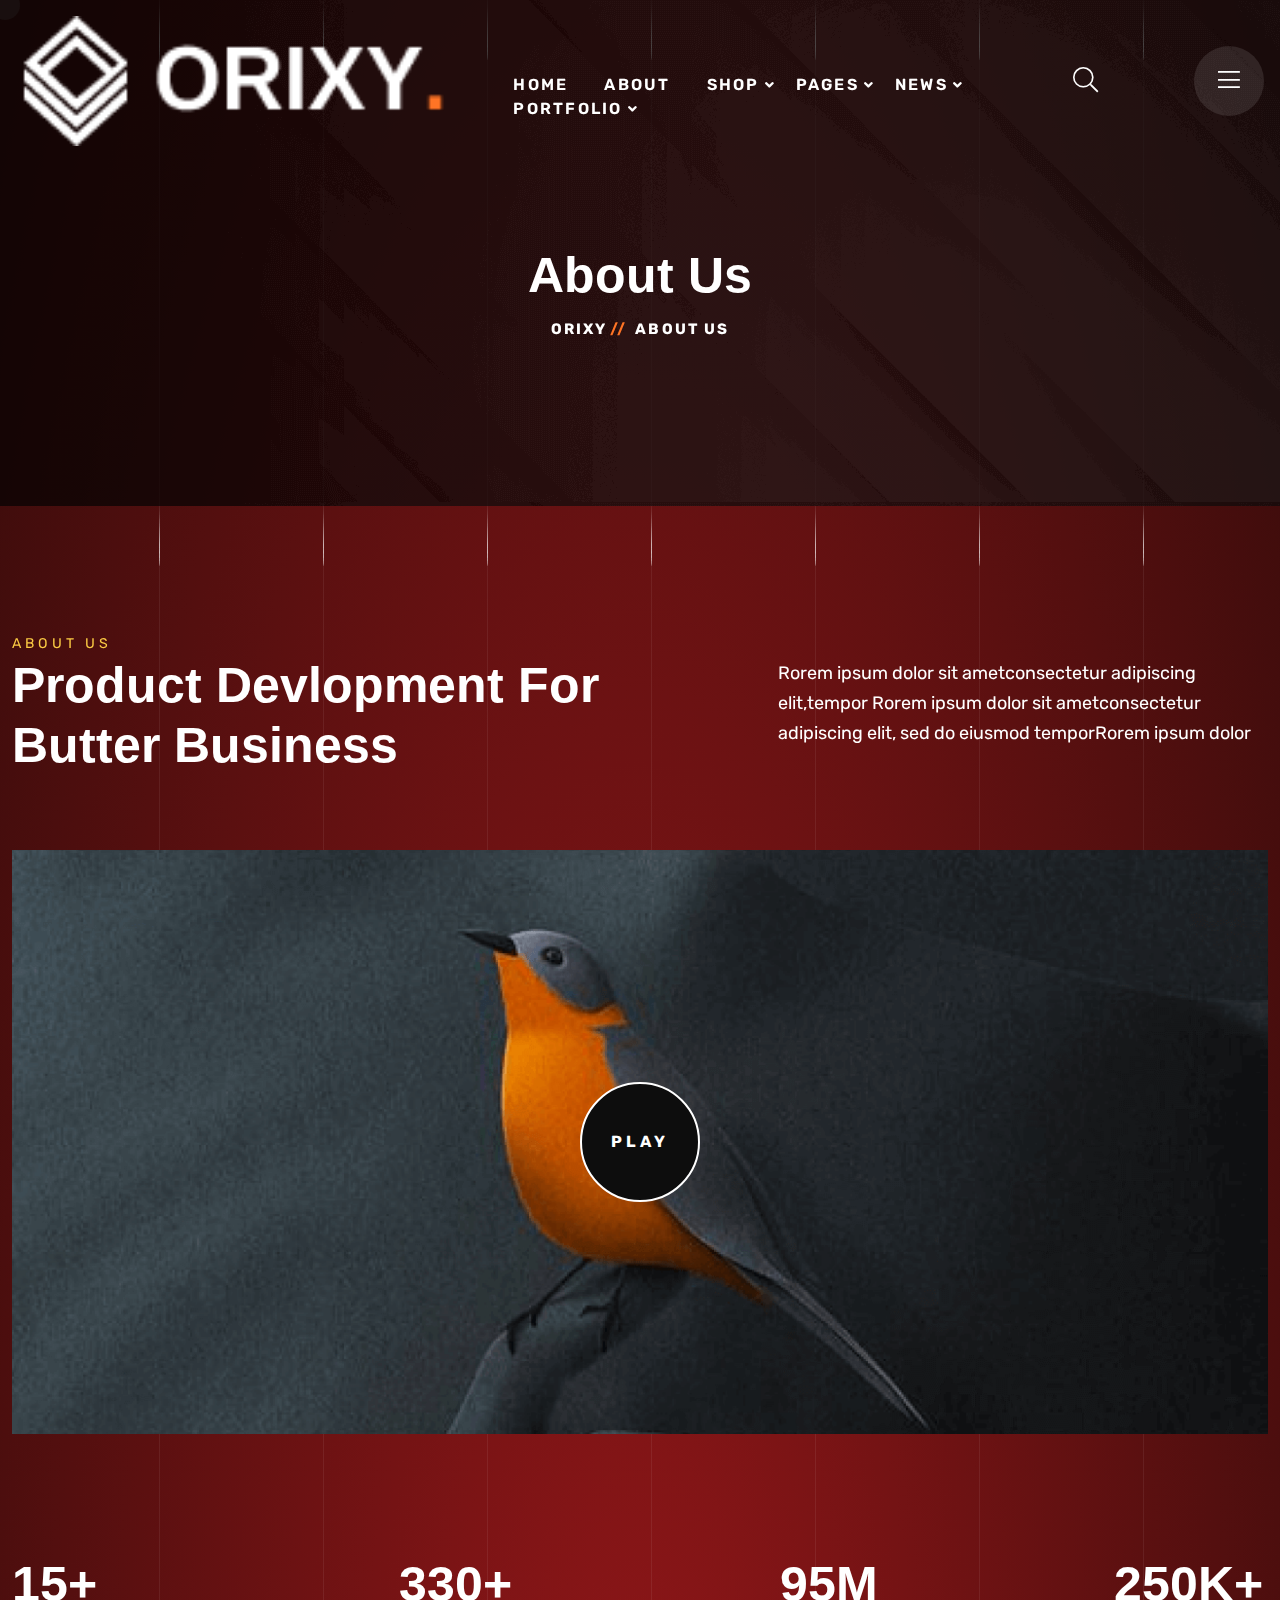
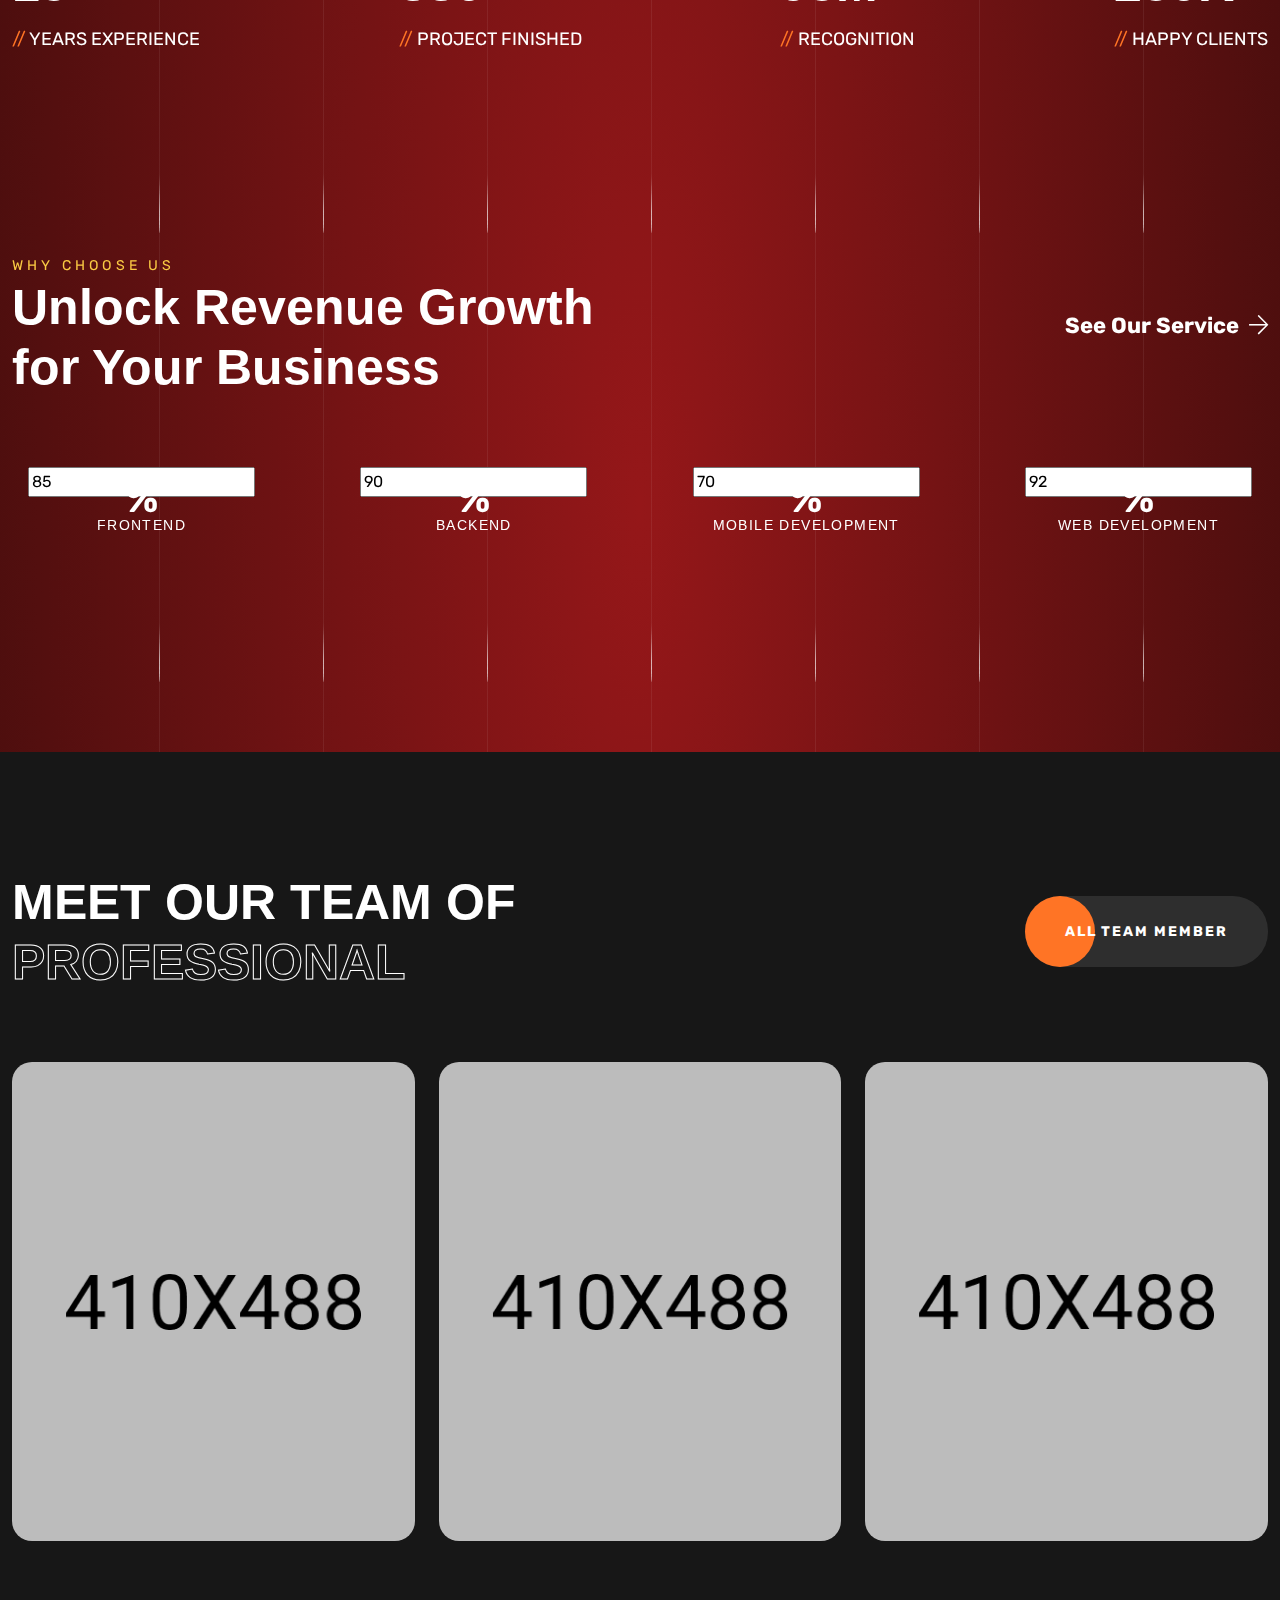
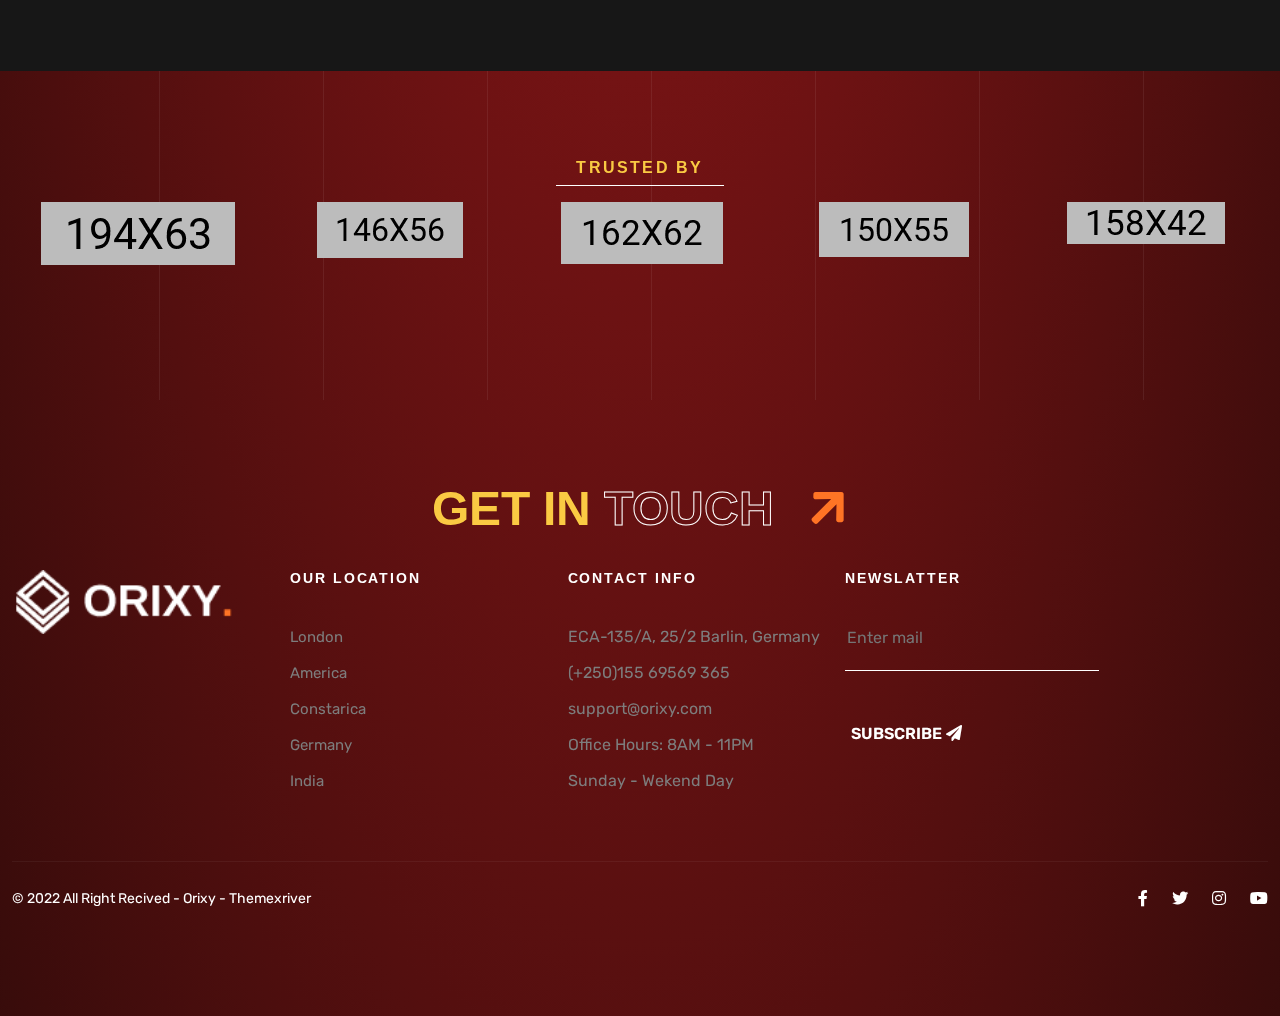
<file: about.html>
<!DOCTYPE html>
<html lang="en">
<head>
	<meta charset="UTF-8">
	<title>About - Orixy </title>
	<meta name="description" content="Orixy - Digital Agency HTML Template
	">
	<meta name="keywords" content="advertising, advertising agency, agency, agency theme, business, creative agency, digital, digital advertising, digital agency, digital marketing, digital marketing agency, digital theme, marketing, startup">
	<meta name="author" content="Themexriver">
	<link rel="shortcut icon" href="assets/img/logo/ficon.png" type="image/x-icon">
	<!-- Mobile Specific Meta -->
	<meta name="viewport" content="width=device-width, initial-scale=1">

	<link rel="stylesheet" href="assets/css/bootstrap.min.css">
	<link rel="stylesheet" href="assets/css/fontawesome-all.css">
	<link rel="stylesheet" href="assets/css/animate.css">
	<link rel="stylesheet" href="assets/css/video.min.css">
	<link rel="stylesheet" href="assets/css/slick-theme.css">
	<link rel="stylesheet" href="assets/css/slick.css">
	<link rel="stylesheet" href="assets/css/global.css">
	<link rel="stylesheet" href="assets/css/style.css">
</head>
<body class="ori-digital-studio">
	<div id="preloader"></div>
	<div class="up">
		<a href="#" class="scrollup text-center"><i class="fas fa-chevron-up"></i></a>
	</div>
	<div class="cursor"></div>
<!-- Start of header section
	============================================= -->
	<header id="ori-header" class="ori-header-section header-style-one">
		<div class="ori-header-content-area">
			<div class="ori-header-content d-flex align-items-center justify-content-between">
				<div class="brand-logo">
					<a href="#"><img src="assets/img/logo/logo1.png" alt=""></a>
				</div>
				<div class="ori-main-navigation-area">
					<nav class="ori-main-navigation clearfix ul-li">
						<ul id="main-nav" class="nav navbar-nav clearfix">
							<li class="dropdown ori-megamenu">
								<a href="!#">Home</a>
								<ul class="dropdown-menu clearfix">
									<li>
										<div class="ori-megamenu-content">
											<div class="ori-megamenu-item-wrap">
												<div class="row justify-content-center">
													<div class="col-md-3">
														<div class="ori-megamenu-item position-relative">
															<div class="ori-megamenu-item-btn position-relative">
																<img src="assets/img/gallery/dm1.jpg" alt="">
																<div class="ori-menu-btn-grp text-center">
																	<a target="_blank" href="index-1.html">Multi Page</a>
																	<a target="_blank" href="index-1.1.html">One Page</a>
																</div>
															</div>
															<h3>Digital Studio</h3>
														</div>
													</div>
													<div class="col-md-3">
														<div class="ori-megamenu-item position-relative">
															<div class="ori-megamenu-item-btn position-relative">
																<img src="assets/img/gallery/dm2.jpg" alt="">
																<div class="ori-menu-btn-grp text-center">
																	<a target="_blank" href="index-2.html">Multi Page</a>
																	<a target="_blank" href="index-2.1.html">One Page</a>
																</div>
															</div>
															<h3>App Landing</h3>
														</div>
													</div>
													<div class="col-md-3">
														<div class="ori-megamenu-item position-relative">
															<div class="ori-megamenu-item-btn position-relative">
																<img src="assets/img/gallery/dm3.jpg" alt="">
																<div class="ori-menu-btn-grp text-center">
																	<a target="_blank" href="index-3.html">Multi Page</a>
																	<a target="_blank" href="index-3.1.html">One Page</a>
																</div>
															</div>
															<h3>Marketing Agency</h3>
														</div>
													</div>
													<div class="col-md-3">
														<div class="ori-megamenu-item position-relative">
															<div class="ori-megamenu-item-btn position-relative">
																<img src="assets/img/gallery/dm4.jpg" alt="">
																<div class="ori-menu-btn-grp text-center">
																	<a target="_blank" href="index-4.html">Multi Page</a>
																	<a target="_blank" href="index-4.1.html">One Page</a>
																</div>
															</div>
															<h3>SEO Marketing</h3>
														</div>
													</div>
													<div class="col-md-3">
														<div class="ori-megamenu-item position-relative">
															<div class="ori-megamenu-item-btn position-relative">
																<img src="assets/img/gallery/dm5.jpg" alt="">
																<div class="ori-menu-btn-grp text-center">
																	<a target="_blank" href="index-5.html">Multi Page</a>
																	<a target="_blank" href="index-5.1.html">One Page</a>
																</div>
															</div>
															<h3>Insurance</h3>
														</div>
													</div>
													<div class="col-md-3">
														<div class="ori-megamenu-item position-relative">
															<div class="ori-megamenu-item-btn position-relative">
																<img src="assets/img/gallery/dm6.jpg" alt="">
																<div class="ori-menu-btn-grp text-center">
																	<a target="_blank" href="index-6.html">Multi Page</a>
																	<a target="_blank" href="index-6.1.html">One Page</a>
																</div>
															</div>
															<h3>Digital Marketing</h3>
														</div>
													</div>
													<div class="col-md-3">
														<div class="ori-megamenu-item position-relative">
															<div class="ori-megamenu-item-btn position-relative">
																<img src="assets/img/gallery/dm7.jpg" alt="">
																<div class="ori-menu-btn-grp text-center">
																	<a target="_blank" href="index-7.html">Multi Page</a>
																	<a target="_blank" href="index-7.1.html">One Page</a>
																</div>
															</div>
															<h3>Digital Agency</h3>
														</div>
													</div>
												</div>
											</div>
										</div>
									</li>
								</ul>
							</li>
							<li><a target="_blank" href="about.html">About</a></li>
							<li class="dropdown">
								<a href="!#">Shop</a>
								<ul class="dropdown-menu clearfix">
									<li><a target="_blank" href="shop.html">Shop Page </a></li>
									<li><a target="_blank" href="shop-single.html">Shop Details</a></li>
									<li><a target="_blank" href="cart.html">Cart Page</a></li>
									<li><a target="_blank" href="check-out.html">Check Out Page</a></li>
								</ul>
							</li>
							<li class="dropdown">
								<a href="!#">Pages</a>
								<ul class="dropdown-menu clearfix">
									<li><a target="_blank" href="service.html">Services</a></li>
									<li class="dropdown">
										<a href="service-single.html">Services Details</a>
										<ul class="dropdown-menu clearfix">
											<li><a target="_blank" href="service-single.html">Web Development</a></li>
											<li><a target="_blank" href="service-single.html">UI/UX Design</a></li>
											<li><a target="_blank" href="service-single.html">Digital Marketing</a></li>
											<li><a target="_blank" href="service-single.html">Product Design</a></li>
											<li><a target="_blank" href="service-single.html">Mobile Solutions</a></li>
											<li><a target="_blank" href="service-single.html">App Development</a></li>
											<li><a target="_blank" href="service-single.html">Email Marketing</a></li>
										</ul>
									</li>
									<li><a target="_blank" href="team.html">Team Page</a></li>
									<li><a target="_blank" href="team-single.html">Team Details</a></li>
									<li><a target="_blank" href="faq.html">FAQ Page</a></li>
									<li><a target="_blank"  href="pricing.html">Pricing Page</a></li>
									<li><a target="_blank" href="contact.html">Contact Page</a></li>
									<li><a target="_blank" href="mission.html">Mission Page</a></li>
								</ul>
							</li>
							<li class="dropdown">
								<a class="" href="!#">News</a>
								<ul class="dropdown-menu clearfix">
									<li><a target="_blank" href="blog.html">News </a></li>
									<li><a target="_blank" href="blog-single.html">News Details</a></li>
								</ul>
							</li>
							<li class="dropdown">
								<a href="!#">Portfolio</a>
								<ul class="dropdown-menu clearfix">
									<li><a target="_blank" href="portfolio.html">Portfolio </a></li>
									<li><a target="_blank" href="portfolio-single.html">Portfolio Details</a></li>
								</ul>
							</li>
						</ul>
					</nav>
				</div>
				<div class="ori-header-sidebar-search d-flex align-items-center">
					<div class="ori-search-btn">
						<button class="search-box-outer"><i class="fal fa-search"></i></button>
					</div>
					<div class="ori-sidenav-btn navSidebar-button">
						<button><i class="fal fa-bars"></i></button>
					</div>
				</div>
			</div>
			<div class="mobile_menu position-relative">
				<div class="mobile_menu_button open_mobile_menu">
					<i class="fal fa-bars"></i>
				</div>
				<div class="mobile_menu_wrap">
					<div class="mobile_menu_overlay open_mobile_menu"></div>
					<div class="mobile_menu_content">
						<div class="mobile_menu_close open_mobile_menu">
							<i class="fal fa-times"></i>
						</div>
						<div class="m-brand-logo">
							<a  href="!#"><img src="assets/img/logo/logo1.png" alt=""></a>
						</div>
						<nav class="mobile-main-navigation  clearfix ul-li">
							<ul id="m-main-nav" class="nav navbar-nav clearfix">
								<li class="dropdown ori-megamenu">
									<a href="!#">Home</a>
									<ul class="dropdown-menu clearfix">
										<li>
											<div class="ori-megamenu-content">
												<div class="ori-megamenu-item-wrap d-flex">
													<div class="ori-megamenu-item">
														<div class="ori-megamenu-item-btn position-relative">
															<img src="assets/img/gallery/dm1.jpg" alt="">
															<div class="ori-menu-btn-grp text-center">
																<a target="_blank" href="index-1.html">Multi Page</a>
																<a target="_blank" href="index-1.1.html">One Page</a>
															</div>
														</div>
														<h3>Digital Studio</h3>
													</div>
													<div class="ori-megamenu-item position-relative">
														<div class="ori-megamenu-item-btn position-relative">
															<img src="assets/img/gallery/dm2.jpg" alt="">
															<div class="ori-menu-btn-grp text-center">
																<a target="_blank" href="index-2.html">Multi Page</a>
																<a target="_blank" href="index-2.1.html">One Page</a>
															</div>
														</div>
														<h3>App Landing</h3>
													</div>
													<div class="ori-megamenu-item position-relative">
														<div class="ori-megamenu-item-btn position-relative">
															<img src="assets/img/gallery/dm3.jpg" alt="">
															<div class="ori-menu-btn-grp text-center">
																<a target="_blank" href="index-3.html">Multi Page</a>
																<a target="_blank" href="index-3.1.html">One Page</a>
															</div>
														</div>
														<h3>Marketing Agency</h3>
													</div>
													<div class="ori-megamenu-item position-relative">
														<div class="ori-megamenu-item-btn position-relative">
															<img src="assets/img/gallery/dm4.jpg" alt="">
															<div class="ori-menu-btn-grp text-center">
																<a target="_blank" href="index-4.html">Multi Page</a>
																<a target="_blank" href="index-4.1.html">One Page</a>
															</div>
														</div>
														<h3>SEO Marketing</h3>
													</div>
													<div class="ori-megamenu-item position-relative">
														<div class="ori-megamenu-item-btn position-relative">
															<img src="assets/img/gallery/dm5.jpg" alt="">
															<div class="ori-menu-btn-grp text-center">
																<a target="_blank" href="index-5.html">Multi Page</a>
																<a target="_blank" href="index-5.1.html">One Page</a>
															</div>
														</div>
														<h3>Insurance</h3>
													</div>
													<div class="ori-megamenu-item position-relative">
														<div class="ori-megamenu-item-btn position-relative">
															<img src="assets/img/gallery/dm6.jpg" alt="">
															<div class="ori-menu-btn-grp text-center">
																<a target="_blank" href="index-6.html">Multi Page</a>
																<a target="_blank" href="index-6.1.html">One Page</a>
															</div>
														</div>
														<h3>Digital Marketing</h3>
													</div>
													<div class="ori-megamenu-item position-relative">
														<div class="ori-megamenu-item-btn position-relative">
															<img src="assets/img/gallery/dm7.jpg" alt="">
															<div class="ori-menu-btn-grp text-center">
																<a target="_blank" href="index-7.html">Multi Page</a>
																<a target="_blank" href="index-7.1.html">One Page</a>
															</div>
														</div>
														<h3>Digital Agency</h3>
													</div>
												</div>
											</div>
										</li>
									</ul>
								</li>
								<li><a target="_blank" href="about.html">About</a></li>
								<li class="dropdown">
									<a href="!#">Shop</a>
									<ul class="dropdown-menu clearfix">
										<li><a target="_blank" href="shop.html">Shop Page </a></li>
										<li><a target="_blank" href="shop-single.html">Shop Details</a></li>
										<li><a target="_blank" href="cart.html">Cart Page</a></li>
										<li><a target="_blank" href="check-out.html">Check Out Page</a></li>
									</ul>
								</li>
								<li class="dropdown">
									<a href="!#">Pages</a>
									<ul class="dropdown-menu clearfix">
										<li><a target="_blank" href="service.html">Services</a></li>
										<li class="dropdown">
											<a href="service-single.html">Services Details</a>
											<ul class="dropdown-menu clearfix">
												<li><a target="_blank" href="service-single.html">Web Development</a></li>
												<li><a target="_blank" href="service-single.html">UI/UX Design</a></li>
												<li><a target="_blank" href="service-single.html">Digital Marketing</a></li>
												<li><a target="_blank" href="service-single.html">Product Design</a></li>
												<li><a target="_blank" href="service-single.html">Mobile Solutions</a></li>
												<li><a target="_blank" href="service-single.html">App Development</a></li>
												<li><a target="_blank" href="service-single.html">Email Marketing</a></li>
											</ul>
										</li>
										<li><a target="_blank" href="team.html">Team Page</a></li>
										<li><a target="_blank" href="team-single.html">Team Details</a></li>
										<li><a target="_blank" href="faq.html">FAQ Page</a></li>
										<li><a target="_blank"  href="pricing.html">Pricing Page</a></li>
										<li><a target="_blank" href="contact.html">Contact Page</a></li>
										<li><a target="_blank" href="mission.html">Mission Page</a></li>
									</ul>
								</li>
								<li class="dropdown">
									<a class="" href="!#">News</a>
									<ul class="dropdown-menu clearfix">
										<li><a target="_blank" href="blog.html">News </a></li>
										<li><a target="_blank" href="blog-single.html">News Details</a></li>
									</ul>
								</li>
								<li class="dropdown">
									<a href="!#">Portfolio</a>
									<ul class="dropdown-menu clearfix">
										<li><a target="_blank" href="portfolio.html">Portfolio </a></li>
										<li><a target="_blank" href="portfolio-single.html">Portfolio Details</a></li>
									</ul>
								</li>
							</ul>
						</nav>
					</div>
				</div>
				<!-- /Mobile-Menu -->
			</div>
		</div>
	</header><!-- /header -->

	<!-- Search PopUp -->
	<div class="search-popup">
		<button class="close-search style-two"><span class="fal fa-times"></span></button>
		<button class="close-search"><span class="fa fa-arrow-up"></span></button>
		<form method="post" action="blog.html">
			<div class="form-group">
				<input type="search" name="search-field" value="" placeholder="Search Here" required="">
				<button type="submit"><i class="fa fa-search"></i></button>
			</div>
		</form>
	</div>
	<!-- Sidebar sidebar Item -->
	<div class="xs-sidebar-group info-group">
		<div class="xs-overlay xs-bg-black">
			<div class="row loader-area">
				<div class="col-3 preloader-wrap">
					<div class="loader-bg"></div>
				</div>
				<div class="col-3 preloader-wrap">
					<div class="loader-bg"></div>
				</div>
				<div class="col-3 preloader-wrap">
					<div class="loader-bg"></div>
				</div>
				<div class="col-3 preloader-wrap">
					<div class="loader-bg"></div>
				</div>
			</div>
		</div>
		<div class="xs-sidebar-widget">
			<div class="sidebar-widget-container">
				<div class="widget-heading">
					<a href="#" class="close-side-widget">
						X
					</a>
				</div>
				<div class="sidebar-textwidget">

					<div class="sidebar-info-contents headline pera-content">
						<div class="content-inner">
							<div class="logo">
								<a href="index-1.html"
								><img src="assets/img/logo/logo1.png" alt=""></a>
							</div>
							<div class="content-box">
								<h5>About Us</h5>
								<p class="text">The argument in favor of using filler text goes something like this: If you use real content in the Consulting Process, anytime you reach a review point you’ll end up reviewing and negotiating the content itself and not the design.</p>
							</div>
							<div class="gallery-box ul-li">
								<h5>Gallery</h5>
								<ul class="zoom-gallery">
									<li><a href="assets/img/blog/blg-f5.png" data-source="assets/img/blog/blg-f5.png"><img src="assets/img/gallery/gl1.png" alt=""></a></li>
									<li><a href="assets/img/blog/blg-f5.png" data-source="assets/img/blog/blg-f5.png"><img src="assets/img/gallery/gl2.png" alt=""></a></li>
									<li><a href="assets/img/blog/blg-f5.png" data-source="assets/img/blog/blg-f5.png"><img src="assets/img/gallery/gl3.png" alt=""></a></li>
									<li><a href="assets/img/blog/blg-f5.png" data-source="assets/img/blog/blg-f5.png"><img src="assets/img/gallery/gl4.png" alt=""></a></li>
									<li><a href="assets/img/blog/blg-f5.png" data-source="assets/img/blog/blg-f5.png"><img src="assets/img/gallery/gl5.png" alt=""></a></li>
									<li><a href="assets/img/blog/blg-f5.png" data-source="assets/img/blog/blg-f5.png"><img src="assets/img/gallery/gl6.png" alt=""></a></li>
								</ul>
							</div>
							<div class="content-box">
								<h5>Social Account</h5>
								<ul class="social-box">
									<li><a href="https://www.facebook.com/" class="fab fa-facebook-f"></a></li>
									<li><a href="https://www.twitter.com/" class="fab fa-twitter"></a></li>
									<li><a href="https://dribbble.com/" class="fab fa-dribbble"></a></li>
									<li><a href="https://www.linkedin.com/" class="fab fa-linkedin"></a></li>
								</ul>
							</div>
						</div>
					</div>
				</div>
			</div>
		</div>
	</div>
<!-- End of header section
	============================================= -->

<!-- Start of Breadcrumbs  section
	============================================= -->
	<section id="ori-breadcrumbs" class="ori-breadcrumbs-section position-relative" data-background="assets/img/bg/bread-bg.png">
		<div class="container">
			<div class="ori-breadcrumb-content text-center ul-li">
				<h1>About Us</h1>
				<ul>
					<li><a href="index.html">orixy</a></li>
					<li>About Us</li>
				</ul>
			</div>
		</div>
		<div class="line_animation">
			<div class="line_area"></div>
			<div class="line_area"></div>
			<div class="line_area"></div>
			<div class="line_area"></div>
			<div class="line_area"></div>
			<div class="line_area"></div>
			<div class="line_area"></div>
			<div class="line_area"></div>
		</div>
	</section>	
<!-- End of Breadcrumbs section
	============================================= -->

<!-- Start of About Play  section
	============================================= -->
	<section id="ori-about-play" class="ori-about-play-section position-relative">
		<div class="container">
			<div class="ori-about-play-top-content d-flex justify-content-between align-items-center">
				<div class="ori-inner-section-title">
					<span class="sub-title text-uppercase">About us</span>
					<h2>Product Devlopment For Butter Business</h2>
				</div>
				<div class="ori-about-play-top-text">
					Rorem ipsum dolor sit ametconsectetur adipiscing elit,tempor Rorem ipsum dolor sit ametconsectetur adipiscing elit, sed do eiusmod temporRorem ipsum dolor
				</div>
			</div>
			<div class="ori-about-play-area position-relative">
				<div class="ori-about-play-img">
					<img src="assets/img/about/play-bg.png" alt="">
				</div>
				<div class="about-play-btn position-absolute">
					<a class="text-uppercase video_box d-flex align-items-center justify-content-center" href="https://www.youtube.com/watch?v=bIoPkZRVll">Play</a>
				</div>
			</div>
			<div class="ori-about-counter-area">
				<div class="ori-about-counter-item-wrap d-flex justify-content-between">
					<div class="ori-about-counter-item pera-content">
						<h3><span class="counter">15</span>+</h3>
						<p class="text-uppercase"><span>//</span> YEARS EXPERIENCE</p>
					</div>
					<div class="ori-about-counter-item pera-content">
						<h3><span class="counter">330</span>+</h3>
						<p class="text-uppercase"><span>//</span> PROJECT FINISHED</p>
					</div>
					<div class="ori-about-counter-item pera-content">
						<h3><span class="counter">95</span>M</h3>
						<p class="text-uppercase"><span>//</span> RECOGNITION</p>
					</div>
					<div class="ori-about-counter-item pera-content">
						<h3><span class="counter">250</span>K+</h3>
						<p class="text-uppercase"><span>//</span> HAPPY CLIENTS</p>
					</div>
				</div>
			</div>
		</div>
		<div class="line_animation">
			<div class="line_area"></div>
			<div class="line_area"></div>
			<div class="line_area"></div>
			<div class="line_area"></div>
			<div class="line_area"></div>
			<div class="line_area"></div>
			<div class="line_area"></div>
			<div class="line_area"></div>
		</div>
	</section>		
<!-- End of About Play   section
	============================================= -->

<!-- Start of About Circle Progress  section
	============================================= -->
	<section id="ori-about-circle-progress" class="ori-about-circle-progress-section position-relative">
		<div class="container">
			<div class="ori-circle-progress-top-content d-flex justify-content-between align-items-center">
				<div class="ori-inner-section-title">
					<span class="sub-title text-uppercase">why choose us</span>
					<h2>Unlock Revenue Growth for Your Business</h2>
				</div>
				<div class="ori-circle-progress-btn">
					<a href="service.html">See Our Service<i class="fal fa-arrow-right"></i></a>
				</div>
			</div>
			<div class="ori-about-circle-progress-item-wrap d-flex align-items-center justify-content-between">
				<div class="ori-about-circle-progress-item">
					<div class="counter-boxed text-center headline position-relative">
						<div class="graph-outer">
							<input type="text" class="dial" data-fgColor="#FF7425" data-bgColor="#fff" data-width="180" data-height="180" data-linecap="round"  value="85" >
							<div class="inner-text count-box"><span class="count-text" data-stop="85" data-speed="4500"></span>%</div>
						</div>
						<h3 class="text-uppercase">fRONTEND</h3>
					</div>
				</div>
				<div class="ori-about-circle-progress-item">
					<div class="counter-boxed text-center headline position-relative">
						<div class="graph-outer">
							<input type="text" class="dial" data-fgColor="#FF7425" data-bgColor="#fff" data-width="180" data-height="180" data-linecap="round"  value="90" >
							<div class="inner-text count-box"><span class="count-text" data-stop="90" data-speed="4500"></span>%</div>
						</div>
						<h3 class="text-uppercase">backend</h3>
					</div>
				</div>
				<div class="ori-about-circle-progress-item">
					<div class="counter-boxed text-center headline position-relative">
						<div class="graph-outer">
							<input type="text" class="dial" data-fgColor="#FF7425" data-bgColor="#fff" data-width="180" data-height="180" data-linecap="round"  value="70" >
							<div class="inner-text count-box"><span class="count-text" data-stop="70" data-speed="4500"></span>%</div>
						</div>
						<h3 class="text-uppercase">mobile development</h3>
					</div>
				</div>
				<div class="ori-about-circle-progress-item">
					<div class="counter-boxed text-center headline position-relative">
						<div class="graph-outer">
							<input type="text" class="dial" data-fgColor="#FF7425" data-bgColor="#fff" data-width="180" data-height="180" data-linecap="round"  value="92" >
							<div class="inner-text count-box"><span class="count-text" data-stop="92" data-speed="4500"></span>%</div>
						</div>
						<h3 class="text-uppercase">web development</h3>
					</div>
				</div>
			</div>
		</div>
		<div class="line_animation">
			<div class="line_area"></div>
			<div class="line_area"></div>
			<div class="line_area"></div>
			<div class="line_area"></div>
			<div class="line_area"></div>
			<div class="line_area"></div>
			<div class="line_area"></div>
			<div class="line_area"></div>
		</div>
	</section>		
<!-- End of About Circle Progress  section
	============================================= -->

<!-- Start of Team section
	============================================= -->
	<section id="ori-team-1" class="ori-team-section-1 position-relative">
		<div class="ori-team-content-area">
			<div class="container">
				<div class="ori-team-top-content-1 d-flex justify-content-between align-items-center">
					<div class="ori-section-title-1 text-uppercase">
						<h2>Meet our team of <span>professional</span></h2>
					</div>
					<div class="ori-btn-1 text-uppercase">
						<a href="team.html">all Team Member</a>
					</div>
				</div>
				<div class="ori-team-content-1">
					<div class="row">
						<div class="col-lg-4">
							<div class="ori-team-inner-item position-relative">
								<div class="ori-team-img">
									<img src="assets/img/team/tm1.png" alt="">
								</div>
								<div class="ori-team-text text-center position-absolute">
									<h3><a href="team-single.html">Alextina Ditarson</a></h3>
									<span>GRAPHIC DESIGNER</span>
								</div>
								<div class="ori-team-social text-center position-absolute">
									<a href="#"><i class="fab fa-facebook-f"></i></a>
									<a href="#"><i class="fab fa-twitter"></i></a>
									<a href="#"><i class="fab fa-instagram"></i></a>
									<a href="#"><i class="fab fa-youtube"></i></a>
								</div>
							</div>
						</div>
						<div class="col-lg-4">
							<div class="ori-team-inner-item position-relative">
								<div class="ori-team-img">
									<img src="assets/img/team/tm2.png" alt="">
								</div>
								<div class="ori-team-text text-center position-absolute">
									<h3><a href="team-single.html">Alextina Ditarson</a></h3>
									<span>GRAPHIC DESIGNER</span>
								</div>
								<div class="ori-team-social text-center position-absolute">
									<a href="#"><i class="fab fa-facebook-f"></i></a>
									<a href="#"><i class="fab fa-twitter"></i></a>
									<a href="#"><i class="fab fa-instagram"></i></a>
									<a href="#"><i class="fab fa-youtube"></i></a>
								</div>
							</div>
						</div>
						<div class="col-lg-4">
							<div class="ori-team-inner-item position-relative">
								<div class="ori-team-img">
									<img src="assets/img/team/tm3.png" alt="">
								</div>
								<div class="ori-team-text text-center position-absolute">
									<h3><a href="team-single.html">Alextina Ditarson</a></h3>
									<span>GRAPHIC DESIGNER</span>
								</div>
								<div class="ori-team-social text-center position-absolute">
									<a href="#"><i class="fab fa-facebook-f"></i></a>
									<a href="#"><i class="fab fa-twitter"></i></a>
									<a href="#"><i class="fab fa-instagram"></i></a>
									<a href="#"><i class="fab fa-youtube"></i></a>
								</div>
							</div>
						</div>
					</div>
				</div>
			</div>
		</div>
		<div class="line_animation">
			<div class="line_area"></div>
			<div class="line_area"></div>
			<div class="line_area"></div>
			<div class="line_area"></div>
			<div class="line_area"></div>
			<div class="line_area"></div>
			<div class="line_area"></div>
			<div class="line_area"></div>
		</div>
	</section>
<!-- End of Team section
	============================================= -->

<!-- Start of Sponsor section
	============================================= -->
	<section id="ori-sponsor-1" class="ori-sponsor-section-1 inner-sponsor position-relative">
		<div class="container">
			<div class="ori-sponsor-title text-uppercase text-center">
				<h3><i></i> <span>Trusted by</span><i></i></h3>
			</div>
			<div class="ori-sponsor-content">
				<div class="ori-sponsor-slider">
					<div class="ori-sponsor-item">
						<div class="ori-sponsor-img">
							<a href="#">
								<img src="assets/img/sponsor/sp1.png" alt="">
							</a>
						</div>
					</div>
					<div class="ori-sponsor-item">
						<div class="ori-sponsor-img">
							<a href="#">
								<img src="assets/img/sponsor/sp2.png" alt="">
							</a>
						</div>
					</div>
					<div class="ori-sponsor-item">
						<div class="ori-sponsor-img">
							<a href="#">
								<img src="assets/img/sponsor/sp3.png" alt="">
							</a>
						</div>
					</div>
					<div class="ori-sponsor-item">
						<div class="ori-sponsor-img">
							<a href="#">
								<img src="assets/img/sponsor/sp4.png" alt="">
							</a>
						</div>
					</div>
					<div class="ori-sponsor-item">
						<div class="ori-sponsor-img">
							<a href="#">
								<img src="assets/img/sponsor/sp5.png" alt="">
							</a>
						</div>
					</div>
					<div class="ori-sponsor-item">
						<div class="ori-sponsor-img">
							<a href="#">
								<img src="assets/img/sponsor/sp1.png" alt="">
							</a>
						</div>
					</div>
					<div class="ori-sponsor-item">
						<div class="ori-sponsor-img">
							<a href="#">
								<img src="assets/img/sponsor/sp2.png" alt="">
							</a>
						</div>
					</div>
					<div class="ori-sponsor-item">
						<div class="ori-sponsor-img">
							<a href="#">
								<img src="assets/img/sponsor/sp3.png" alt="">
							</a>
						</div>
					</div>
				</div>
			</div>
		</div>
		<div class="line_animation">
			<div class="line_area"></div>
			<div class="line_area"></div>
			<div class="line_area"></div>
			<div class="line_area"></div>
			<div class="line_area"></div>
			<div class="line_area"></div>
			<div class="line_area"></div>
			<div class="line_area"></div>
		</div>
	</section>				
<!-- End of Sponsor section
	============================================= -->			

<!-- Start of Footer section
	============================================= -->
	<footer id="ori-footer" class="ori-footer-section footer-style-one">
		<div class="container">
			<div class="ori-footer-title text-center text-uppercase">
				<h2>Get In <span>Touch</span> <i class="fas fa-arrow-right"></i></h2>
			</div>
			<div class="ori-footer-widget-wrapper">
				<div class="row">
					<div class="col-lg-3 col-md-6">
						<div class="ori-footer-widget">
							<div class="logo-widget">
								<a href="#"><img src="assets/img/logo/logo1.png" alt=""></a>
							</div>
						</div>
					</div>
					<div class="col-lg-3 col-md-6">
						<div class="ori-footer-widget">
							<div class="menu-location-widget ul-li-block">
								<h2 class="widget-title text-uppercase">Our Location</h2>
								<ul>
									<li><a href="#">London</a></li>
									<li><a href="#">America</a></li>
									<li><a href="#">Constarica</a></li>
									<li><a href="#">Germany</a></li>
									<li><a href="#">India</a></li>
								</ul>
							</div>
						</div>
					</div>
					<div class="col-lg-3 col-md-6">
						<div class="ori-footer-widget">
							<div class="contact-widget ul-li-block">
								<h2 class="widget-title text-uppercase">Contact info</h2>
								<div class="contact-info">
									<span>ECA-135/A, 25/2 Barlin, Germany </span>
									<span>(+250)155 69569 365</span>
									<a href="#">support@orixy.com</a>
									<span>Office Hours: 8AM - 11PM</span>
									<span>Sunday - Wekend Day</span>
								</div>
							</div>
						</div>
					</div>
					<div class="col-lg-3 col-md-6">
						<div class="ori-footer-widget">
							<div class="newslatter-widget ul-li-block">
								<h2 class="widget-title text-uppercase">Newslatter</h2>
								<div class="newslatter-form">
									<form action="#" method="get">
										<input type="email" name="email" placeholder="Enter mail">
										<button type="submit">Subscribe <i class="fas fa-paper-plane"></i></button>
									</form>
								</div>
							</div>
						</div>
					</div>
				</div>
			</div>
			<div class="ori-footer-copyright d-flex justify-content-between">
				<div class="ori-copyright-text">
					© 2022 All Right Recived - Orixy - Themexriver
				</div>
				<div class="ori-copyright-social">
					<a href="#"><i class="fab fa-facebook-f"></i></a>
					<a href="#"><i class="fab fa-twitter"></i></a>
					<a href="#"><i class="fab fa-instagram"></i></a>
					<a href="#"><i class="fab fa-youtube"></i></a>
				</div>
			</div>
		</div>
	</footer>
<!-- End of Footer section
	============================================= -->	

	<!-- For Js Library -->
	<script src="assets/js/jquery.min.js"></script>
	<script src="assets/js/jquery-ui.min.js"></script>
	<script src="assets/js/bootstrap.min.js"></script>
	<script src="assets/js/popper.min.js"></script>
	<script src="assets/js/appear.js"></script>
	<script src="assets/js/slick.js"></script>
	<script src="assets/js/twin.js"></script>
	<script src="assets/js/wow.min.js"></script>
	<script src="assets/js/knob.js"></script>
	<script src="assets/js/jquery.filterizr.js"></script>
	<script src="assets/js/imagesloaded.pkgd.min.js"></script>
	<script src="assets/js/rbtools.min.js"></script>
	<script src="assets/js/rs6.min.js"></script>
	<script src="assets/js/jarallax.js"></script>
	<script src="assets/js/jquery.inputarrow.js"></script>
	<script src="assets/js/swiper.min.js"></script>
	<script src="assets/js/jquery.counterup.min.js"></script>
	<script src="assets/js/waypoints.min.js"></script>
	<script src="assets/js/jquery.magnific-popup.min.js"></script>
	<script src="assets/js/jquery.marquee.min.js"></script>
	<script src="assets/js/script.js"></script>
</body>
</html>
</file>
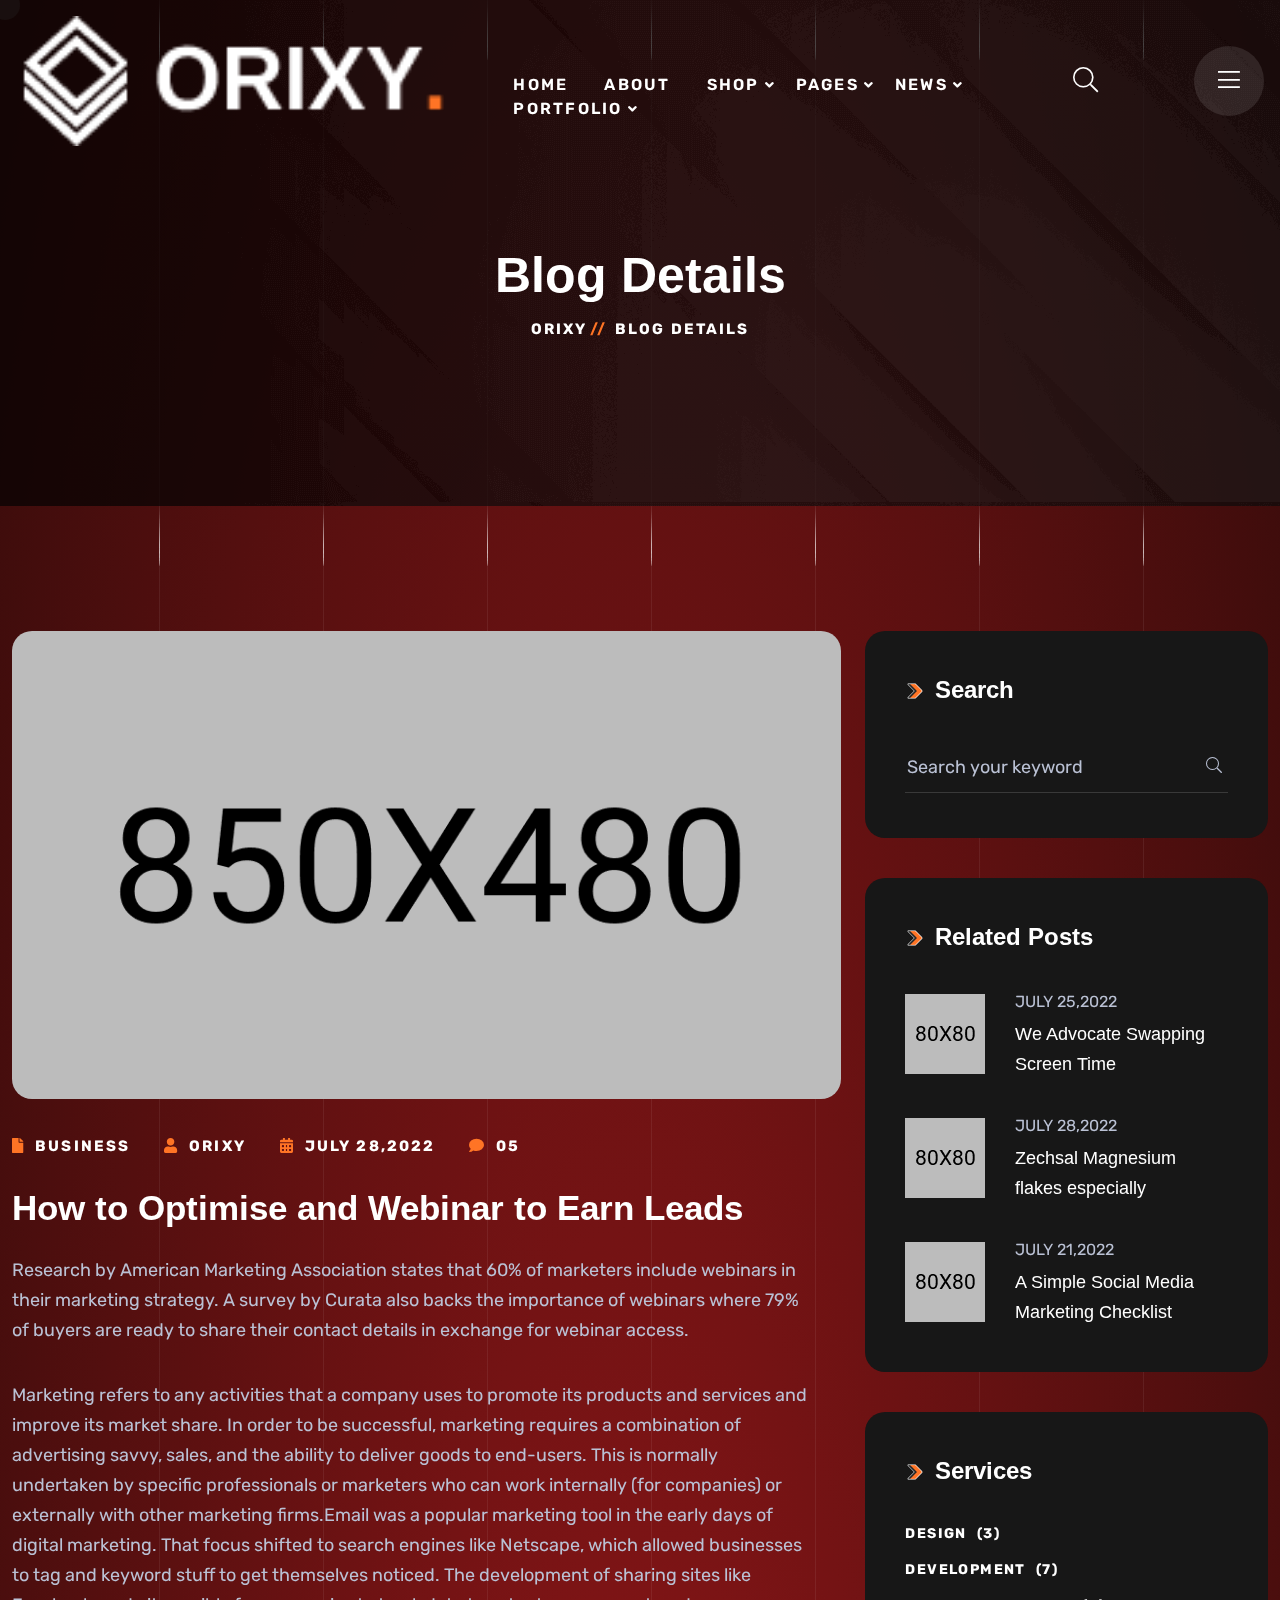
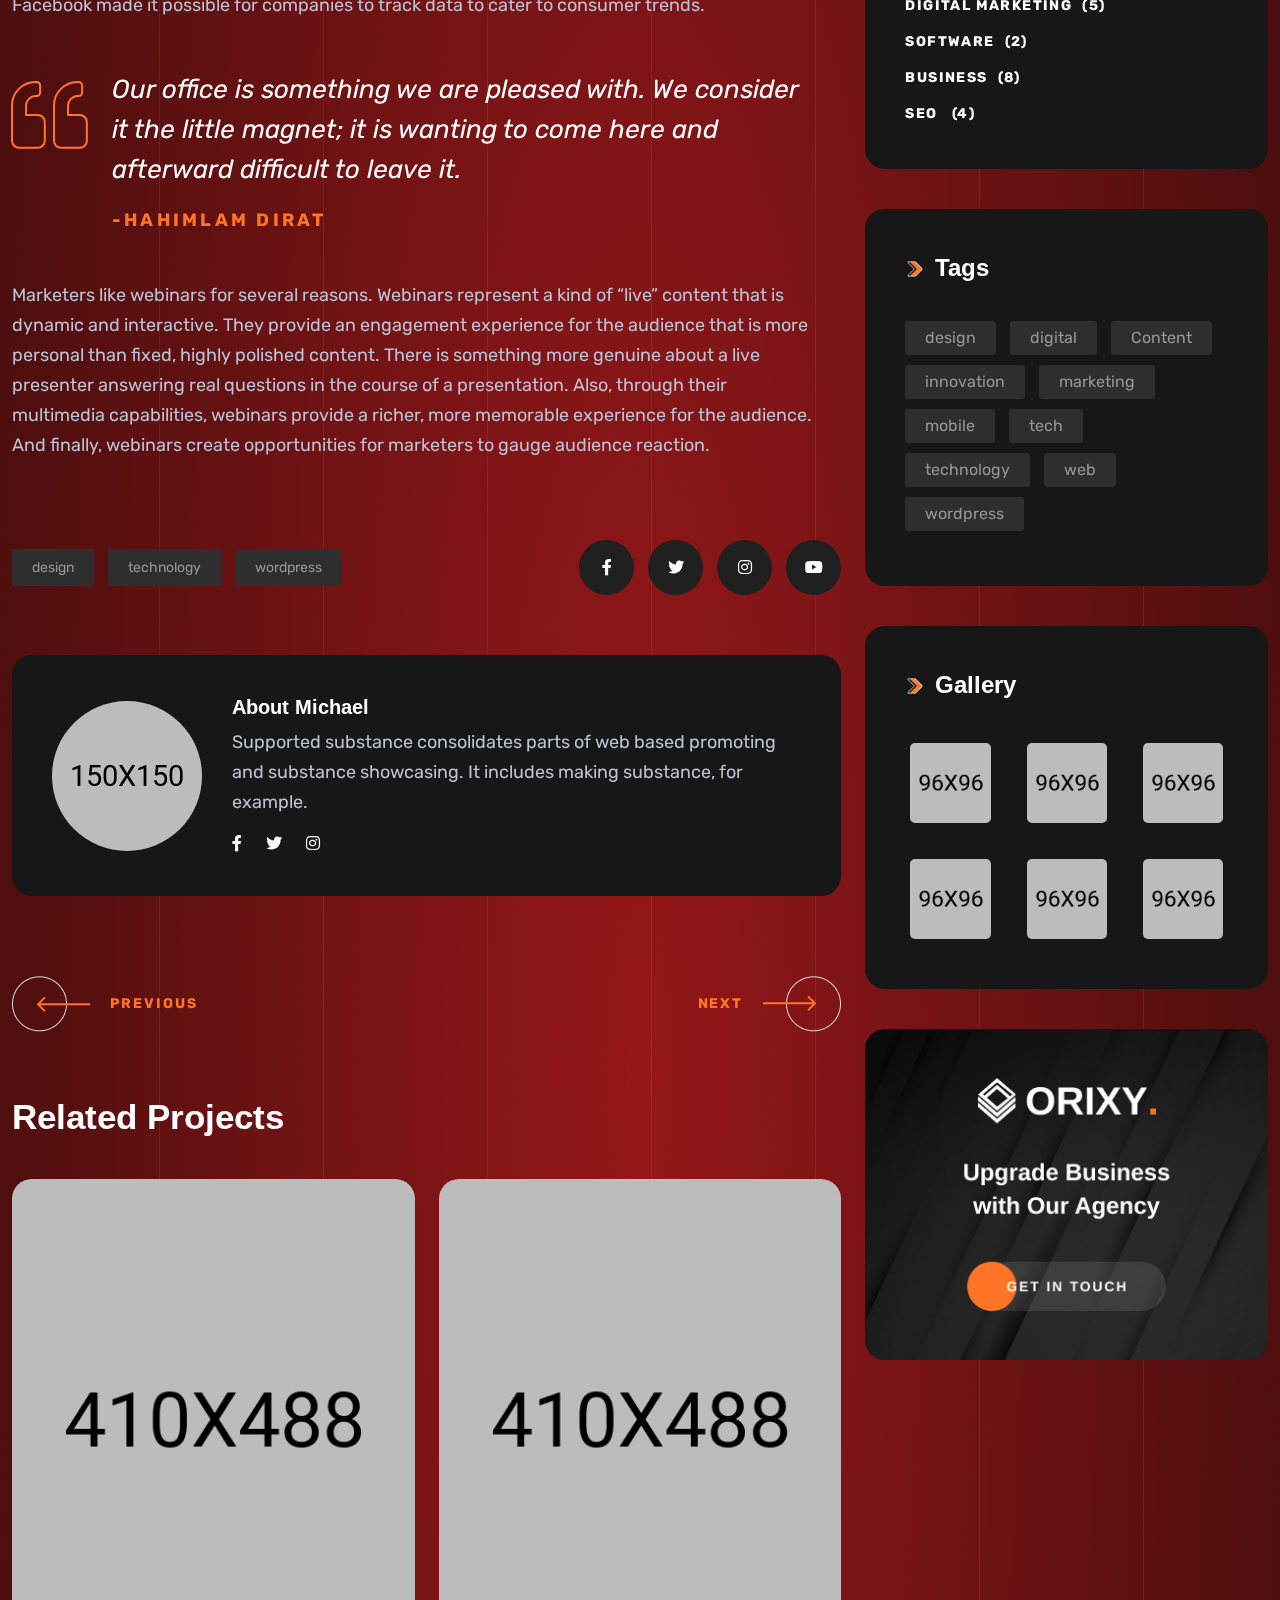
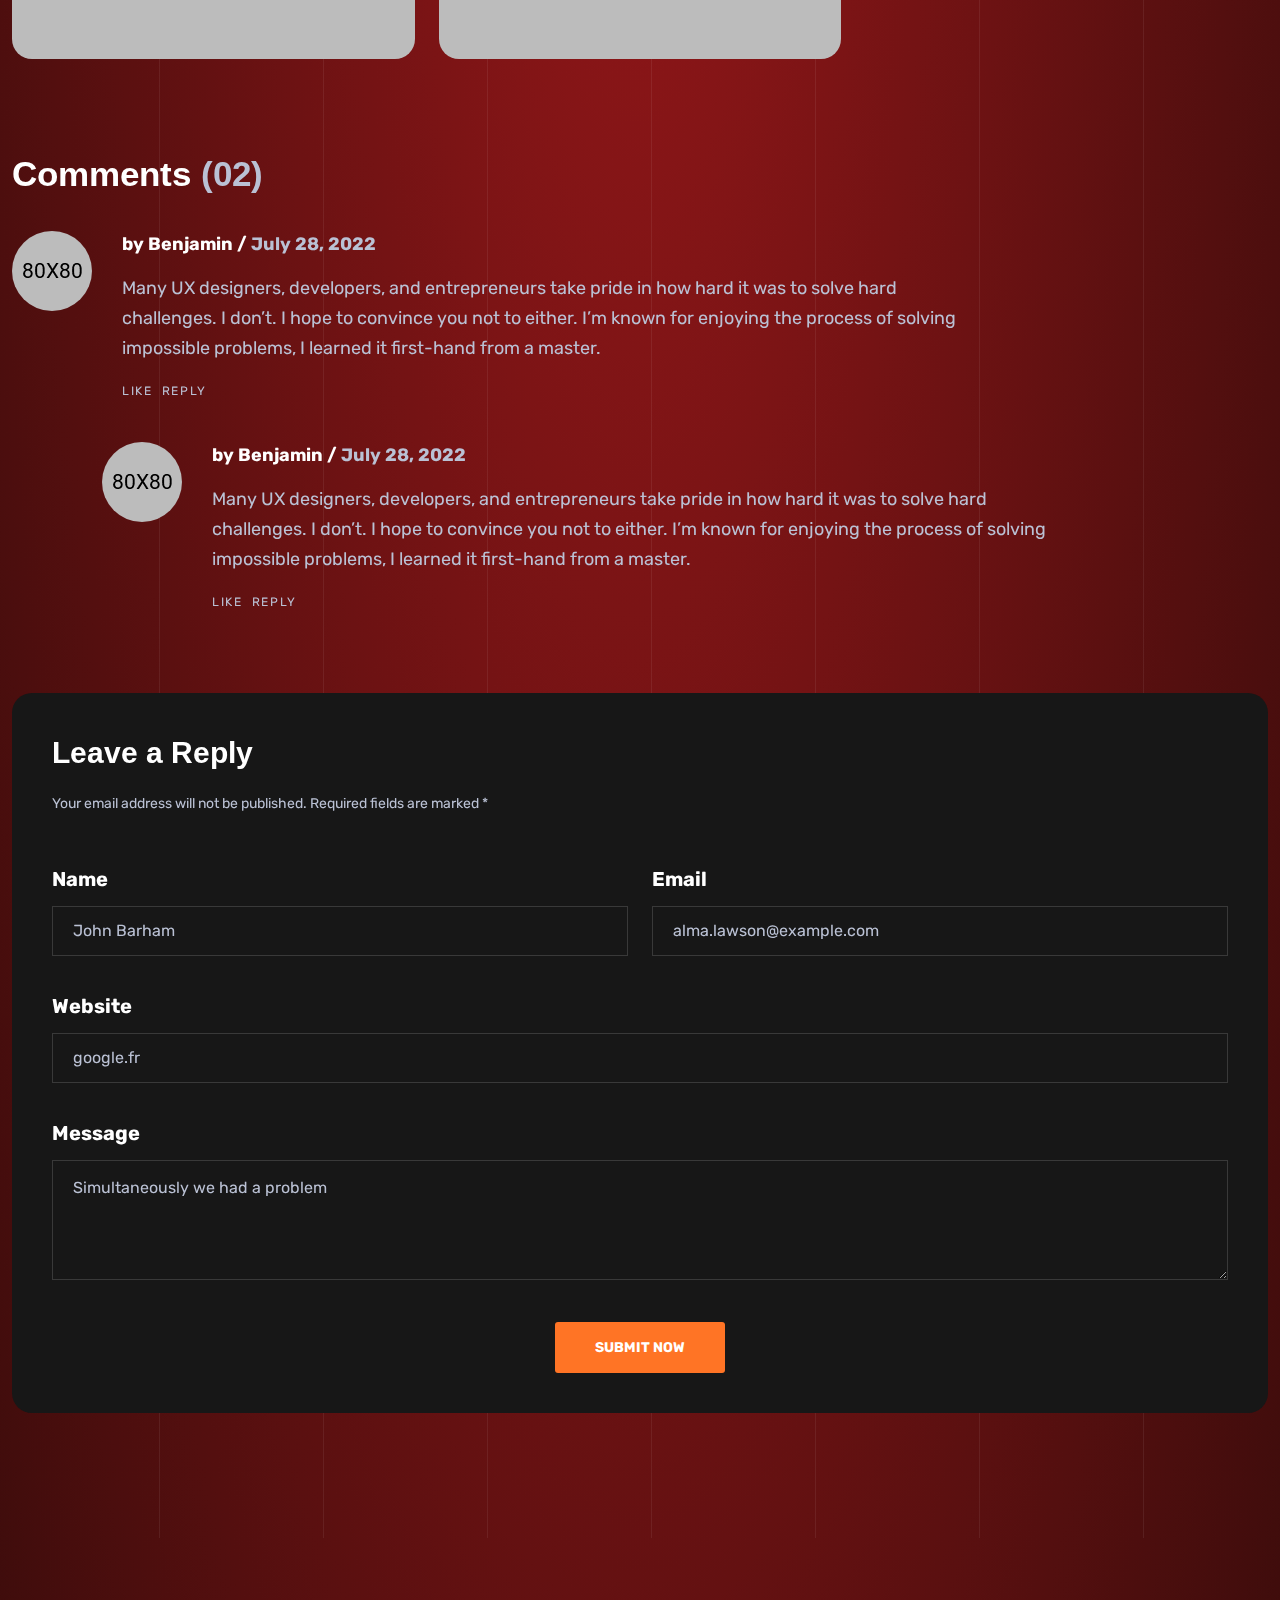
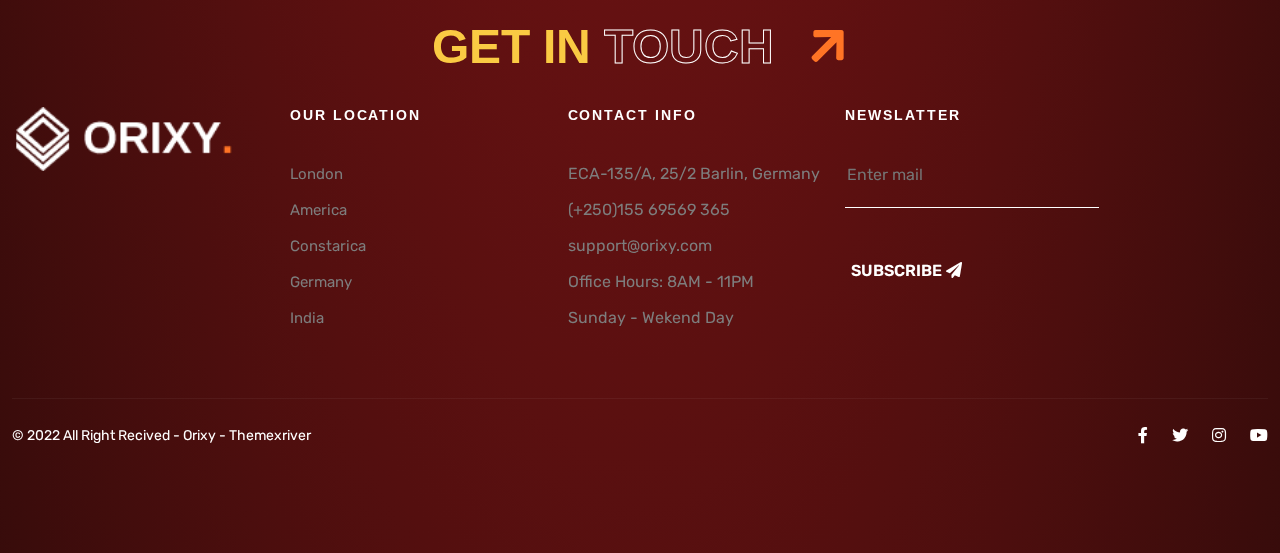
<file: blog-single.html>
<!DOCTYPE html>
<html lang="en">
<head>
	<meta charset="UTF-8">
	<title>Blog Details</title>
	<meta name="description" content="Orixy - Digital Agency HTML Template
	">
	<meta name="keywords" content="advertising, advertising agency, agency, agency theme, business, creative agency, digital, digital advertising, digital agency, digital marketing, digital marketing agency, digital theme, marketing, startup">
	<meta name="author" content="Themexriver">
	<link rel="shortcut icon" href="assets/img/logo/ficon.png" type="image/x-icon">
	<!-- Mobile Specific Meta -->
	<meta name="viewport" content="width=device-width, initial-scale=1">

	<link rel="stylesheet" href="assets/css/bootstrap.min.css">
	<link rel="stylesheet" href="assets/css/fontawesome-all.css">
	<link rel="stylesheet" href="assets/css/animate.css">
	<link rel="stylesheet" href="assets/css/odometer-theme-default.css">
	<link rel="stylesheet" href="assets/css/video.min.css">
	<link rel="stylesheet" href="assets/css/slick-theme.css">
	<link rel="stylesheet" href="assets/css/slick.css">
	<link rel="stylesheet" href="assets/css/global.css">
	<link rel="stylesheet" href="assets/css/style.css">
</head>
<body class="ori-inner-page">
	<div id="preloader"></div>
	<div class="up">
		<a href="#" class="scrollup text-center"><i class="fas fa-chevron-up"></i></a>
	</div>
	<div class="cursor"></div>
<!-- Start of header section
	============================================= -->
	<header id="ori-header" class="ori-header-section header-style-one">
		<div class="ori-header-content-area">
			<div class="ori-header-content d-flex align-items-center justify-content-between">
				<div class="brand-logo">
					<a href="#"><img src="assets/img/logo/logo1.png" alt=""></a>
				</div>
				<div class="ori-main-navigation-area">
					<nav class="ori-main-navigation clearfix ul-li">
						<ul id="main-nav" class="nav navbar-nav clearfix">
							<li class="dropdown ori-megamenu">
								<a href="!#">Home</a>
								<ul class="dropdown-menu clearfix">
									<li>
										<div class="ori-megamenu-content">
											<div class="ori-megamenu-item-wrap">
												<div class="row justify-content-center">
													<div class="col-md-3">
														<div class="ori-megamenu-item position-relative">
															<div class="ori-megamenu-item-btn position-relative">
																<img src="assets/img/gallery/dm1.jpg" alt="">
																<div class="ori-menu-btn-grp text-center">
																	<a target="_blank" href="index-1.html">Multi Page</a>
																	<a target="_blank" href="index-1.1.html">One Page</a>
																</div>
															</div>
															<h3>Digital Studio</h3>
														</div>
													</div>
													<div class="col-md-3">
														<div class="ori-megamenu-item position-relative">
															<div class="ori-megamenu-item-btn position-relative">
																<img src="assets/img/gallery/dm2.jpg" alt="">
																<div class="ori-menu-btn-grp text-center">
																	<a target="_blank" href="index-2.html">Multi Page</a>
																	<a target="_blank" href="index-2.1.html">One Page</a>
																</div>
															</div>
															<h3>App Landing</h3>
														</div>
													</div>
													<div class="col-md-3">
														<div class="ori-megamenu-item position-relative">
															<div class="ori-megamenu-item-btn position-relative">
																<img src="assets/img/gallery/dm3.jpg" alt="">
																<div class="ori-menu-btn-grp text-center">
																	<a target="_blank" href="index-3.html">Multi Page</a>
																	<a target="_blank" href="index-3.1.html">One Page</a>
																</div>
															</div>
															<h3>Marketing Agency</h3>
														</div>
													</div>
													<div class="col-md-3">
														<div class="ori-megamenu-item position-relative">
															<div class="ori-megamenu-item-btn position-relative">
																<img src="assets/img/gallery/dm4.jpg" alt="">
																<div class="ori-menu-btn-grp text-center">
																	<a target="_blank" href="index-4.html">Multi Page</a>
																	<a target="_blank" href="index-4.1.html">One Page</a>
																</div>
															</div>
															<h3>SEO Marketing</h3>
														</div>
													</div>
													<div class="col-md-3">
														<div class="ori-megamenu-item position-relative">
															<div class="ori-megamenu-item-btn position-relative">
																<img src="assets/img/gallery/dm5.jpg" alt="">
																<div class="ori-menu-btn-grp text-center">
																	<a target="_blank" href="index-5.html">Multi Page</a>
																	<a target="_blank" href="index-5.1.html">One Page</a>
																</div>
															</div>
															<h3>Insurance</h3>
														</div>
													</div>
													<div class="col-md-3">
														<div class="ori-megamenu-item position-relative">
															<div class="ori-megamenu-item-btn position-relative">
																<img src="assets/img/gallery/dm6.jpg" alt="">
																<div class="ori-menu-btn-grp text-center">
																	<a target="_blank" href="index-6.html">Multi Page</a>
																	<a target="_blank" href="index-6.1.html">One Page</a>
																</div>
															</div>
															<h3>Digital Marketing</h3>
														</div>
													</div>
													<div class="col-md-3">
														<div class="ori-megamenu-item position-relative">
															<div class="ori-megamenu-item-btn position-relative">
																<img src="assets/img/gallery/dm7.jpg" alt="">
																<div class="ori-menu-btn-grp text-center">
																	<a target="_blank" href="index-7.html">Multi Page</a>
																	<a target="_blank" href="index-7.1.html">One Page</a>
																</div>
															</div>
															<h3>Digital Agency</h3>
														</div>
													</div>
												</div>
											</div>
										</div>
									</li>
								</ul>
							</li>
							<li><a target="_blank" href="about.html">About</a></li>
							<li class="dropdown">
								<a href="!#">Shop</a>
								<ul class="dropdown-menu clearfix">
									<li><a target="_blank" href="shop.html">Shop Page </a></li>
									<li><a target="_blank" href="shop-single.html">Shop Details</a></li>
									<li><a target="_blank" href="cart.html">Cart Page</a></li>
									<li><a target="_blank" href="check-out.html">Check Out Page</a></li>
								</ul>
							</li>
							<li class="dropdown">
								<a href="!#">Pages</a>
								<ul class="dropdown-menu clearfix">
									<li><a target="_blank" href="service.html">Services</a></li>
									<li class="dropdown">
										<a href="service-single.html">Services Details</a>
										<ul class="dropdown-menu clearfix">
											<li><a target="_blank" href="service-single.html">Web Development</a></li>
											<li><a target="_blank" href="service-single.html">UI/UX Design</a></li>
											<li><a target="_blank" href="service-single.html">Digital Marketing</a></li>
											<li><a target="_blank" href="service-single.html">Product Design</a></li>
											<li><a target="_blank" href="service-single.html">Mobile Solutions</a></li>
											<li><a target="_blank" href="service-single.html">App Development</a></li>
											<li><a target="_blank" href="service-single.html">Email Marketing</a></li>
										</ul>
									</li>
									<li><a target="_blank" href="team.html">Team Page</a></li>
									<li><a target="_blank" href="team-single.html">Team Details</a></li>
									<li><a target="_blank" href="faq.html">FAQ Page</a></li>
									<li><a target="_blank"  href="pricing.html">Pricing Page</a></li>
									<li><a target="_blank" href="contact.html">Contact Page</a></li>
									<li><a target="_blank" href="mission.html">Mission Page</a></li>
								</ul>
							</li>
							<li class="dropdown">
								<a class="" href="!#">News</a>
								<ul class="dropdown-menu clearfix">
									<li><a target="_blank" href="blog.html">News </a></li>
									<li><a target="_blank" href="blog-single.html">News Details</a></li>
								</ul>
							</li>
							<li class="dropdown">
								<a href="!#">Portfolio</a>
								<ul class="dropdown-menu clearfix">
									<li><a target="_blank" href="portfolio.html">Portfolio </a></li>
									<li><a target="_blank" href="portfolio-single.html">Portfolio Details</a></li>
								</ul>
							</li>
						</ul>
					</nav>
				</div>
				<div class="ori-header-sidebar-search d-flex align-items-center">
					<div class="ori-search-btn">
						<button class="search-box-outer"><i class="fal fa-search"></i></button>
					</div>
					<div class="ori-sidenav-btn navSidebar-button">
						<button><i class="fal fa-bars"></i></button>
					</div>
				</div>
			</div>
			<div class="mobile_menu position-relative">
				<div class="mobile_menu_button open_mobile_menu">
					<i class="fal fa-bars"></i>
				</div>
				<div class="mobile_menu_wrap">
					<div class="mobile_menu_overlay open_mobile_menu"></div>
					<div class="mobile_menu_content">
						<div class="mobile_menu_close open_mobile_menu">
							<i class="fal fa-times"></i>
						</div>
						<div class="m-brand-logo">
							<a  href="!#"><img src="assets/img/logo/logo1.png" alt=""></a>
						</div>
						<nav class="mobile-main-navigation  clearfix ul-li">
							<ul id="m-main-nav" class="nav navbar-nav clearfix">
								<li class="dropdown ori-megamenu">
									<a href="!#">Home</a>
									<ul class="dropdown-menu clearfix">
										<li>
											<div class="ori-megamenu-content">
												<div class="ori-megamenu-item-wrap d-flex">
													<div class="ori-megamenu-item">
														<div class="ori-megamenu-item-btn position-relative">
															<img src="assets/img/gallery/dm1.jpg" alt="">
															<div class="ori-menu-btn-grp text-center">
																<a target="_blank" href="index-1.html">Multi Page</a>
																<a target="_blank" href="index-1.1.html">One Page</a>
															</div>
														</div>
														<h3>Digital Studio</h3>
													</div>
													<div class="ori-megamenu-item position-relative">
														<div class="ori-megamenu-item-btn position-relative">
															<img src="assets/img/gallery/dm2.jpg" alt="">
															<div class="ori-menu-btn-grp text-center">
																<a target="_blank" href="index-2.html">Multi Page</a>
																<a target="_blank" href="index-2.1.html">One Page</a>
															</div>
														</div>
														<h3>App Landing</h3>
													</div>
													<div class="ori-megamenu-item position-relative">
														<div class="ori-megamenu-item-btn position-relative">
															<img src="assets/img/gallery/dm3.jpg" alt="">
															<div class="ori-menu-btn-grp text-center">
																<a target="_blank" href="index-3.html">Multi Page</a>
																<a target="_blank" href="index-3.1.html">One Page</a>
															</div>
														</div>
														<h3>Marketing Agency</h3>
													</div>
													<div class="ori-megamenu-item position-relative">
														<div class="ori-megamenu-item-btn position-relative">
															<img src="assets/img/gallery/dm4.jpg" alt="">
															<div class="ori-menu-btn-grp text-center">
																<a target="_blank" href="index-4.html">Multi Page</a>
																<a target="_blank" href="index-4.1.html">One Page</a>
															</div>
														</div>
														<h3>SEO Marketing</h3>
													</div>
													<div class="ori-megamenu-item position-relative">
														<div class="ori-megamenu-item-btn position-relative">
															<img src="assets/img/gallery/dm5.jpg" alt="">
															<div class="ori-menu-btn-grp text-center">
																<a target="_blank" href="index-5.html">Multi Page</a>
																<a target="_blank" href="index-5.1.html">One Page</a>
															</div>
														</div>
														<h3>Insurance</h3>
													</div>
													<div class="ori-megamenu-item position-relative">
														<div class="ori-megamenu-item-btn position-relative">
															<img src="assets/img/gallery/dm6.jpg" alt="">
															<div class="ori-menu-btn-grp text-center">
																<a target="_blank" href="index-6.html">Multi Page</a>
																<a target="_blank" href="index-6.1.html">One Page</a>
															</div>
														</div>
														<h3>Digital Marketing</h3>
													</div>
													<div class="ori-megamenu-item position-relative">
														<div class="ori-megamenu-item-btn position-relative">
															<img src="assets/img/gallery/dm7.jpg" alt="">
															<div class="ori-menu-btn-grp text-center">
																<a target="_blank" href="index-7.html">Multi Page</a>
																<a target="_blank" href="index-7.1.html">One Page</a>
															</div>
														</div>
														<h3>Digital Agency</h3>
													</div>
												</div>
											</div>
										</li>
									</ul>
								</li>
								<li><a target="_blank" href="about.html">About</a></li>
								<li class="dropdown">
									<a href="!#">Shop</a>
									<ul class="dropdown-menu clearfix">
										<li><a target="_blank" href="shop.html">Shop Page </a></li>
										<li><a target="_blank" href="shop-single.html">Shop Details</a></li>
										<li><a target="_blank" href="cart.html">Cart Page</a></li>
										<li><a target="_blank" href="check-out.html">Check Out Page</a></li>
									</ul>
								</li>
								<li class="dropdown">
									<a href="!#">Pages</a>
									<ul class="dropdown-menu clearfix">
										<li><a target="_blank" href="service.html">Services</a></li>
										<li class="dropdown">
											<a href="service-single.html">Services Details</a>
											<ul class="dropdown-menu clearfix">
												<li><a target="_blank" href="service-single.html">Web Development</a></li>
												<li><a target="_blank" href="service-single.html">UI/UX Design</a></li>
												<li><a target="_blank" href="service-single.html">Digital Marketing</a></li>
												<li><a target="_blank" href="service-single.html">Product Design</a></li>
												<li><a target="_blank" href="service-single.html">Mobile Solutions</a></li>
												<li><a target="_blank" href="service-single.html">App Development</a></li>
												<li><a target="_blank" href="service-single.html">Email Marketing</a></li>
											</ul>
										</li>
										<li><a target="_blank" href="team.html">Team Page</a></li>
										<li><a target="_blank" href="team-single.html">Team Details</a></li>
										<li><a target="_blank" href="faq.html">FAQ Page</a></li>
										<li><a target="_blank"  href="pricing.html">Pricing Page</a></li>
										<li><a target="_blank" href="contact.html">Contact Page</a></li>
										<li><a target="_blank" href="mission.html">Mission Page</a></li>
									</ul>
								</li>
								<li class="dropdown">
									<a class="" href="!#">News</a>
									<ul class="dropdown-menu clearfix">
										<li><a target="_blank" href="blog.html">News </a></li>
										<li><a target="_blank" href="blog-single.html">News Details</a></li>
									</ul>
								</li>
								<li class="dropdown">
									<a href="!#">Portfolio</a>
									<ul class="dropdown-menu clearfix">
										<li><a target="_blank" href="portfolio.html">Portfolio </a></li>
										<li><a target="_blank" href="portfolio-single.html">Portfolio Details</a></li>
									</ul>
								</li>
							</ul>
						</nav>
					</div>
				</div>
				<!-- /Mobile-Menu -->
			</div>
		</div>
	</header><!-- /header -->

	<!-- Search PopUp -->
	<div class="search-popup">
		<button class="close-search style-two"><span class="fal fa-times"></span></button>
		<button class="close-search"><span class="fa fa-arrow-up"></span></button>
		<form method="post" action="blog.html">
			<div class="form-group">
				<input type="search" name="search-field" value="" placeholder="Search Here" required="">
				<button type="submit"><i class="fa fa-search"></i></button>
			</div>
		</form>
	</div>
	<!-- Sidebar sidebar Item -->
	<div class="xs-sidebar-group info-group">
		<div class="xs-overlay xs-bg-black">
			<div class="row loader-area">
				<div class="col-3 preloader-wrap">
					<div class="loader-bg"></div>
				</div>
				<div class="col-3 preloader-wrap">
					<div class="loader-bg"></div>
				</div>
				<div class="col-3 preloader-wrap">
					<div class="loader-bg"></div>
				</div>
				<div class="col-3 preloader-wrap">
					<div class="loader-bg"></div>
				</div>
			</div>
		</div>
		<div class="xs-sidebar-widget">
			<div class="sidebar-widget-container">
				<div class="widget-heading">
					<a href="#" class="close-side-widget">
						X
					</a>
				</div>
				<div class="sidebar-textwidget">

					<div class="sidebar-info-contents headline pera-content">
						<div class="content-inner">
							<div class="logo">
								<a href="index-1.html"
								><img src="assets/img/logo/logo1.png" alt=""></a>
							</div>
							<div class="content-box">
								<h5>About Us</h5>
								<p class="text">The argument in favor of using filler text goes something like this: If you use real content in the Consulting Process, anytime you reach a review point you’ll end up reviewing and negotiating the content itself and not the design.</p>
							</div>
							<div class="gallery-box ul-li">
								<h5>Gallery</h5>
								<ul class="zoom-gallery">
									<li><a href="assets/img/blog/blg-f5.png" data-source="assets/img/blog/blg-f5.png"><img src="assets/img/gallery/gl1.png" alt=""></a></li>
									<li><a href="assets/img/blog/blg-f5.png" data-source="assets/img/blog/blg-f5.png"><img src="assets/img/gallery/gl2.png" alt=""></a></li>
									<li><a href="assets/img/blog/blg-f5.png" data-source="assets/img/blog/blg-f5.png"><img src="assets/img/gallery/gl3.png" alt=""></a></li>
									<li><a href="assets/img/blog/blg-f5.png" data-source="assets/img/blog/blg-f5.png"><img src="assets/img/gallery/gl4.png" alt=""></a></li>
									<li><a href="assets/img/blog/blg-f5.png" data-source="assets/img/blog/blg-f5.png"><img src="assets/img/gallery/gl5.png" alt=""></a></li>
									<li><a href="assets/img/blog/blg-f5.png" data-source="assets/img/blog/blg-f5.png"><img src="assets/img/gallery/gl6.png" alt=""></a></li>
								</ul>
							</div>
							<div class="content-box">
								<h5>Social Account</h5>
								<ul class="social-box">
									<li><a href="https://www.facebook.com/" class="fab fa-facebook-f"></a></li>
									<li><a href="https://www.twitter.com/" class="fab fa-twitter"></a></li>
									<li><a href="https://dribbble.com/" class="fab fa-dribbble"></a></li>
									<li><a href="https://www.linkedin.com/" class="fab fa-linkedin"></a></li>
								</ul>
							</div>
						</div>
					</div>
				</div>
			</div>
		</div>
	</div>
<!-- End of header section
	============================================= -->

<!-- Start of Breadcrumbs  section
	============================================= -->
	<section id="ori-breadcrumbs" class="ori-breadcrumbs-section position-relative" data-background="assets/img/bg/bread-bg.png">
		<div class="container">
			<div class="ori-breadcrumb-content text-center ul-li">
				<h1>Blog Details</h1>
				<ul>
					<li><a href="index.html">orixy</a></li>
					<li>Blog Details</li>
				</ul>
			</div>
		</div>
		<div class="line_animation">
			<div class="line_area"></div>
			<div class="line_area"></div>
			<div class="line_area"></div>
			<div class="line_area"></div>
			<div class="line_area"></div>
			<div class="line_area"></div>
			<div class="line_area"></div>
			<div class="line_area"></div> 
		</div>
	</section>	
<!-- End of Breadcrumbs section
	============================================= -->

<!-- Start of Blog Details  section
	============================================= -->
	<section id="ori-blog-details" class="ori-blog-details-section position-relative">
		<div class="container">
			<div class="ori-blog-details-content">
				<div class="row">
					<div class="col-lg-8">
						<div class="ori-blog-details-text-wrapper">
							<div class="ori-blog-feed-item">
								<div class="ori-blog-img">
									<img src="assets/img/blog/blg-f5.png" alt="">
								</div>
								<div class="ori-blog-text pera-content">
									<div  class="blog-meta text-uppercase">
										<a class="blog-cate" href="blog.html"><i class="fas fa-file"></i> business</a>
										<a class="blog-author" href="blog.html"><i class="fas fa-user"></i> orixy</a>
										<a class="blog-date" href="blog.html"><i class="fas fa-calendar-alt"></i> July 28,2022</a>
										<a class="blog-comment" href="#"><i class="fas fa-comment"></i> 05</a>
									</div>
									<h3>How to Optimise and Webinar to Earn Leads</h3>
									<p>Research by American Marketing Association states that 60% of marketers include webinars in their marketing strategy. A survey by Curata also backs the importance of webinars where 79% of buyers are ready to share their contact details in exchange for webinar access.</p>
									<p>Marketing refers to any activities that a company uses to promote its products and services and improve its market share. In order to be successful, marketing requires a combination of advertising savvy, sales, and the ability to deliver goods to end-users. This is normally undertaken by specific professionals or marketers who can work internally (for companies) or externally with other marketing firms.Email was a popular marketing tool in the early days of digital marketing. That focus shifted to search engines like Netscape, which allowed businesses to tag and keyword stuff to get themselves noticed. The development of sharing sites like Facebook made it possible for companies to track data to cater to consumer trends.  </p>
									<blockquote>
										Our office is something we are pleased with. We consider it the little magnet; it is wanting to come here and afterward difficult to leave it.
										<span>-Hahimlam Dirat</span> 
									</blockquote>
									<p>Marketers like webinars for several reasons. Webinars represent a kind of “live” content that is dynamic and interactive. They provide an engagement experience for the audience that is more personal than fixed, highly polished content. There is something more genuine about a live presenter answering real questions in the course of a presentation. Also, through their multimedia capabilities, webinars provide a richer, more memorable experience for the audience. And finally, webinars create opportunities for marketers to gauge audience reaction.</p>
								</div>
							</div>
							<div class="ori-portfolio-details-tag-share d-flex justify-content-between align-items-center">
								<div class="ori-portfolio-details-tag">
									<a href="blog.html">design</a>
									<a href="blog.html">technology</a>
									<a href="blog.html">wordpress</a>
								</div>
								<div class="ori-portfolio-details-share">
									<a href="#"><i class="fab fa-facebook-f"></i></a>
									<a href="#"><i class="fab fa-twitter"></i></a>
									<a href="#"><i class="fab fa-instagram"></i></a>
									<a href="#"><i class="fab fa-youtube"></i></a>
								</div>
							</div>
							<div class="ori-blog-details-author d-flex align-items-center">
								<div class="author-img">
									<img src="assets/img/blog/bda1.jpg" alt="">
								</div>
								<div class="author-text pera-content">
									<h3>About Michael</h3>
									<p>Supported substance consolidates parts of web based promoting and substance showcasing. It includes making substance, for example.</p>
									<div class="author-social">
										<a href="#"><i class="fab fa-facebook-f"></i></a>
										<a href="#"><i class="fab fa-twitter"></i></a>
										<a href="#"><i class="fab fa-instagram"></i></a>
									</div>
								</div>
							</div>
							<div class="ori-single-details-prev-next-btn  d-flex align-items-center justify-content-between">
								<div class="ori-single-prev-btn text-uppercase">
									<a href="#"><img src="assets/img/vector/prev.png" alt=""> previous</a>
								</div>
								<div class="ori-single-next-btn text-uppercase">
									<a href="#">next <img src="assets/img/vector/next.png" alt=""></a>
								</div>
							</div>
							<div class="ori-recent-portfolio-area">
								<h3>Related Projects</h3>
								<div class="ori-recent-portfolio-item-area">
									<div class="row">
										<div class="col-md-6">
											<div class="ori-portfolio-item position-relative">
												<div class="portfolio-img">
													<img src="assets/img/service/ser1.png" alt="">
												</div>
												<div class="portfolio-text">
													<span class="port-category text-uppercase"><a href="blog.html">Web design</a></span>
													<h3><a href="blog-single.html">Effective solution For Your Business</a></h3>
												</div>
											</div>
										</div>
										<div class="col-md-6">
											<div class="ori-portfolio-item position-relative">
												<div class="portfolio-img">
													<img src="assets/img/service/ser2.png" alt="">
												</div>
												<div class="portfolio-text">
													<span class="port-category text-uppercase"><a href="blog.html">Web design</a></span>
													<h3><a href="blog-single.html">Effective solution For Your Business</a></h3>
												</div>
											</div>
										</div>
									</div>
								</div>
							</div>
						</div>
					</div>
					<div class="col-lg-4">
						<div class="ori-blog-sidebar">
							<div class="ori-blog-widget">
								<div class="search-widget">
									<h3 class="widget-title">Search</h3>
									<form action="#">
										<input type="text" name="search" placeholder="Search your keyword">
										<button><i class="fal fa-search"></i></button>
									</form>
								</div>
							</div>
							<div class="ori-blog-widget">
								<div class="recent-post-widget">
									<h3 class="widget-title">Related Posts</h3>
									<div class="ori-recent-post-item d-flex align-items-center">
										<div class="recent-blog-img">
											<img src="assets/img/blog/rec1.png" alt="">
										</div>
										<div class="recent-blog-text">
											<span class="date-meta text-uppercase">July 25,2022 </span>
											<h3><a href="blog-single.html">We Advocate Swapping Screen Time </a></h3>
										</div>
									</div>
									<div class="ori-recent-post-item d-flex align-items-center">
										<div class="recent-blog-img">
											<img src="assets/img/blog/rec2.png" alt="">
										</div>
										<div class="recent-blog-text">
											<span class="date-meta text-uppercase">July 28,2022 </span>
											<h3><a href="blog-single.html">Zechsal Magnesium flakes especially</a> </h3>
										</div>
									</div>
									<div class="ori-recent-post-item d-flex align-items-center">
										<div class="recent-blog-img">
											<img src="assets/img/blog/rec3.png" alt="">
										</div>
										<div class="recent-blog-text">
											<span class="date-meta text-uppercase">July 21,2022 </span>
											<h3><a href="blog-single.html">A Simple Social Media Marketing Checklist</a> </h3>
										</div>
									</div>
								</div>
							</div>
							<div class="ori-blog-widget">
								<div class="service-widget ul-li-block">
									<h3 class="widget-title">Services</h3>
									<ul>
										<li><a href="blog.html">design<span>(3)</span></a></li>
										<li><a href="blog.html">Development<span>(7)</span> </a></li>
										<li><a href="blog.html">Digital Marketing<span>(5)</span></a> </li>
										<li><a href="blog.html">Software<span>(2)</span></a></li>
										<li><a href="blog.html">Business<span>(8)</span></a></li>
										<li><a href="blog.html">seo <span>(4)</span></a></li>
									</ul>
								</div>
							</div>
							<div class="ori-blog-widget">
								<div class="tag-widget ul-li">
									<h3 class="widget-title">Tags</h3>
									<ul>
										<li><a href="blog.html">design</a></li>
										<li><a href="blog.html">digital</a></li>
										<li><a href="blog.html">Content</a></li>
										<li><a href="blog.html">innovation</a></li>
										<li><a href="blog.html">marketing</a></li>
										<li><a href="blog.html">mobile</a></li>
										<li><a href="blog.html">tech</a></li>
										<li><a href="blog.html">technology</a></li>
										<li><a href="blog.html">web</a></li>
										<li><a href="blog.html">wordpress</a></li>
									</ul>
								</div>
							</div>
							<div class="ori-blog-widget">
								<div class="gallery-widget ul-li">
									<h3 class="widget-title">Gallery</h3>
									<ul class="zoom-gallery">
										<li><a href="assets/img/blog/blg-f5.png" data-source="assets/img/blog/blg-f5.png"><img src="assets/img/gallery/gl1.png" alt=""></a></li>
										<li><a href="assets/img/blog/blg-f5.png" data-source="assets/img/blog/blg-f5.png"><img src="assets/img/gallery/gl2.png" alt=""></a></li>
										<li><a href="assets/img/blog/blg-f5.png" data-source="assets/img/blog/blg-f5.png"><img src="assets/img/gallery/gl3.png" alt=""></a></li>
										<li><a href="assets/img/blog/blg-f5.png" data-source="assets/img/blog/blg-f5.png"><img src="assets/img/gallery/gl4.png" alt=""></a></li>
										<li><a href="assets/img/blog/blg-f5.png" data-source="assets/img/blog/blg-f5.png"><img src="assets/img/gallery/gl5.png" alt=""></a></li>
										<li><a href="assets/img/blog/blg-f5.png" data-source="assets/img/blog/blg-f5.png"><img src="assets/img/gallery/gl6.png" alt=""></a></li>
									</ul>
								</div>
							</div>
							<div class="ori-blog-add-widget">
								<a href="contact.html">
									<img src="assets/img/blog/blg-add.png" alt="">
								</a>
							</div>
						</div>
					</div>
				</div>
				<div class="ori-comment-list-wrap ul-li-block">
					<h3>Comments <span>(02)</span></h3>
					<ul>
						<li>
							<div class="ori-comment-item d-flex pera-content">
								<div class="ori-comment-img">
									<img src="assets/img/blog/bca1.png" alt="">
								</div>
								<div class="ori-comment-text">
									<div class="author-name-date">
										by Benjamin / <span>July 28, 2022</span> 
									</div>
									<p>Many UX designers, developers, and entrepreneurs take pride in how hard it was to solve hard challenges. I don’t. I hope to convince you not to either.  I’m known for enjoying the process of solving impossible problems, I learned it first-hand from a master. </p>
									<div class="ori-like-reply text-uppercase">
										<a href="#">Like</a>
										<a href="#">reply</a>
									</div>
								</div>
							</div>
							<ul class="children-comment">
								<li>
									<div class="ori-comment-item d-flex pera-content">
										<div class="ori-comment-img">
											<img src="assets/img/blog/bca1.png" alt="">
										</div>
										<div class="ori-comment-text">
											<div class="author-name-date">
												by Benjamin / <span>July 28, 2022</span> 
											</div>
											<p>Many UX designers, developers, and entrepreneurs take pride in how hard it was to solve hard challenges. I don’t. I hope to convince you not to either.  I’m known for enjoying the process of solving impossible problems, I learned it first-hand from a master. </p>
											<div class="ori-like-reply text-uppercase">
												<a href="#">Like</a>
												<a href="#">reply</a>
											</div>
										</div>
									</div>
								</li>
							</ul>
						</li>
					</ul>
				</div>
				<div class="ori-single-comment-form pera-content">
					<h3>Leave a Reply</h3>
					<p>Your email address will not be published. Required fields are marked * </p>
					<form action="#" method="get">
						<div class="row">
							<div class="col-lg-6">
								<label>Name</label>
								<input type="text" name="name" placeholder="John Barham">
							</div>
							<div class="col-lg-6">
								<label>Email</label>
								<input type="text" name="email" placeholder="alma.lawson@example.com">
							</div>
							<div class="col-lg-12">
								<label>Website</label>
								<input type="text" name="name" placeholder="google.fr">
							</div>
							<div class="col-lg-12">
								<label>Message</label>
								<textarea name="massege" placeholder="Simultaneously we had a problem"></textarea>
							</div>
							<div class="col-lg-12">
								<div class="ori-submit-btn text-center">
									<button type="submit">Submit Now</button>
								</div>
							</div>
						</div>
					</form>
				</div>
			</div>
		</div>
		<div class="line_animation">
			<div class="line_area"></div>
			<div class="line_area"></div>
			<div class="line_area"></div>
			<div class="line_area"></div>
			<div class="line_area"></div>
			<div class="line_area"></div>
			<div class="line_area"></div>
			<div class="line_area"></div> 
		</div>
	</section>	
<!-- End of Blog Details  section
	============================================= -->	


<!-- Start of Footer section
	============================================= -->
	<footer id="ori-footer" class="ori-footer-section footer-style-one">
		<div class="container">
			<div class="ori-footer-title text-center text-uppercase">
				<h2>Get In <span>Touch</span> <i class="fas fa-arrow-right"></i></h2>
			</div>
			<div class="ori-footer-widget-wrapper">
				<div class="row">
					<div class="col-lg-3 col-md-6">
						<div class="ori-footer-widget">
							<div class="logo-widget">
								<a href="#"><img src="assets/img/logo/logo1.png" alt=""></a>
							</div>
						</div>
					</div>
					<div class="col-lg-3 col-md-6">
						<div class="ori-footer-widget">
							<div class="menu-location-widget ul-li-block">
								<h2 class="widget-title text-uppercase">Our Location</h2>
								<ul>
									<li><a href="#">London</a></li>
									<li><a href="#">America</a></li>
									<li><a href="#">Constarica</a></li>
									<li><a href="#">Germany</a></li>
									<li><a href="#">India</a></li>
								</ul>
							</div>
						</div>
					</div>
					<div class="col-lg-3 col-md-6">
						<div class="ori-footer-widget">
							<div class="contact-widget ul-li-block">
								<h2 class="widget-title text-uppercase">Contact info</h2>
								<div class="contact-info">
									<span>ECA-135/A, 25/2 Barlin, Germany </span>
									<span>(+250)155 69569 365</span>
									<a href="#">support@orixy.com</a>
									<span>Office Hours: 8AM - 11PM</span>
									<span>Sunday - Wekend Day</span>
								</div>
							</div>
						</div>
					</div>
					<div class="col-lg-3 col-md-6">
						<div class="ori-footer-widget">
							<div class="newslatter-widget ul-li-block">
								<h2 class="widget-title text-uppercase">Newslatter</h2>
								<div class="newslatter-form">
									<form action="#" method="get">
										<input type="email" name="email" placeholder="Enter mail">
										<button type="submit">Subscribe <i class="fas fa-paper-plane"></i></button>
									</form>
								</div>
							</div>
						</div>
					</div>
				</div>
			</div>
			<div class="ori-footer-copyright d-flex justify-content-between">
				<div class="ori-copyright-text">
					© 2022 All Right Recived - Orixy - Themexriver
				</div>
				<div class="ori-copyright-social">
					<a href="#"><i class="fab fa-facebook-f"></i></a>
					<a href="#"><i class="fab fa-twitter"></i></a>
					<a href="#"><i class="fab fa-instagram"></i></a>
					<a href="#"><i class="fab fa-youtube"></i></a>
				</div>
			</div>
		</div>
	</footer>
<!-- End of Footer section
	============================================= -->		


	<!-- For Js Library -->
	<script src="assets/js/jquery.min.js"></script>
	<script src="assets/js/jquery-ui.min.js"></script>
	<script src="assets/js/bootstrap.min.js"></script>
	<script src="assets/js/popper.min.js"></script>
	<script src="assets/js/appear.js"></script>
	<script src="assets/js/slick.js"></script>
	<script src="assets/js/twin.js"></script>
	<script src="assets/js/wow.min.js"></script>
	<script src="assets/js/knob.js"></script>
	<script src="assets/js/jquery.filterizr.js"></script>
	<script src="assets/js/imagesloaded.pkgd.min.js"></script>
	<script src="assets/js/rbtools.min.js"></script>
	<script src="assets/js/rs6.min.js"></script>
	<script src="assets/js/jarallax.js"></script>
	<script src="assets/js/jquery.inputarrow.js"></script>
	<script src="assets/js/swiper.min.js"></script>
	<script src="assets/js/jquery.counterup.min.js"></script>
	<script src="assets/js/waypoints.min.js"></script>
	<script src="assets/js/jquery.magnific-popup.min.js"></script>
	<script src="assets/js/jquery.marquee.min.js"></script>
	<script src="assets/js/script.js"></script>
</body>
</html>
</file>
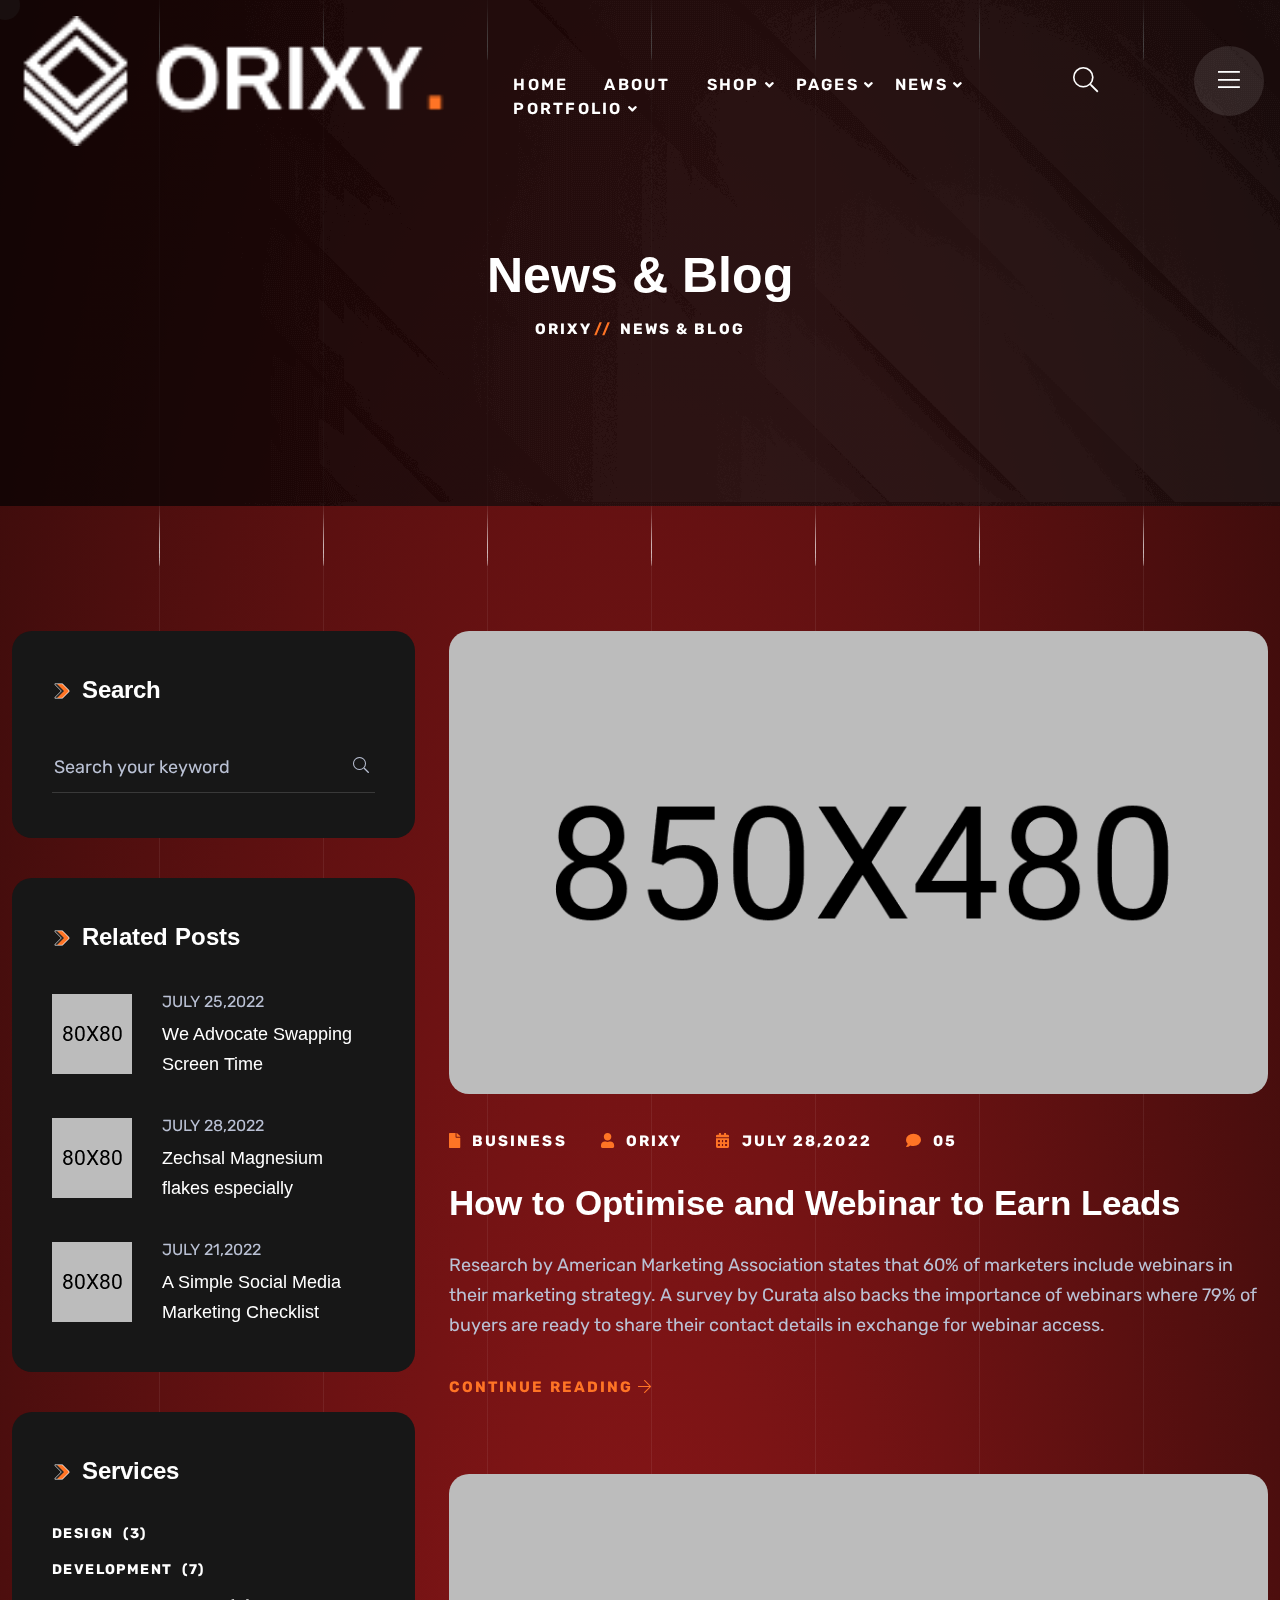
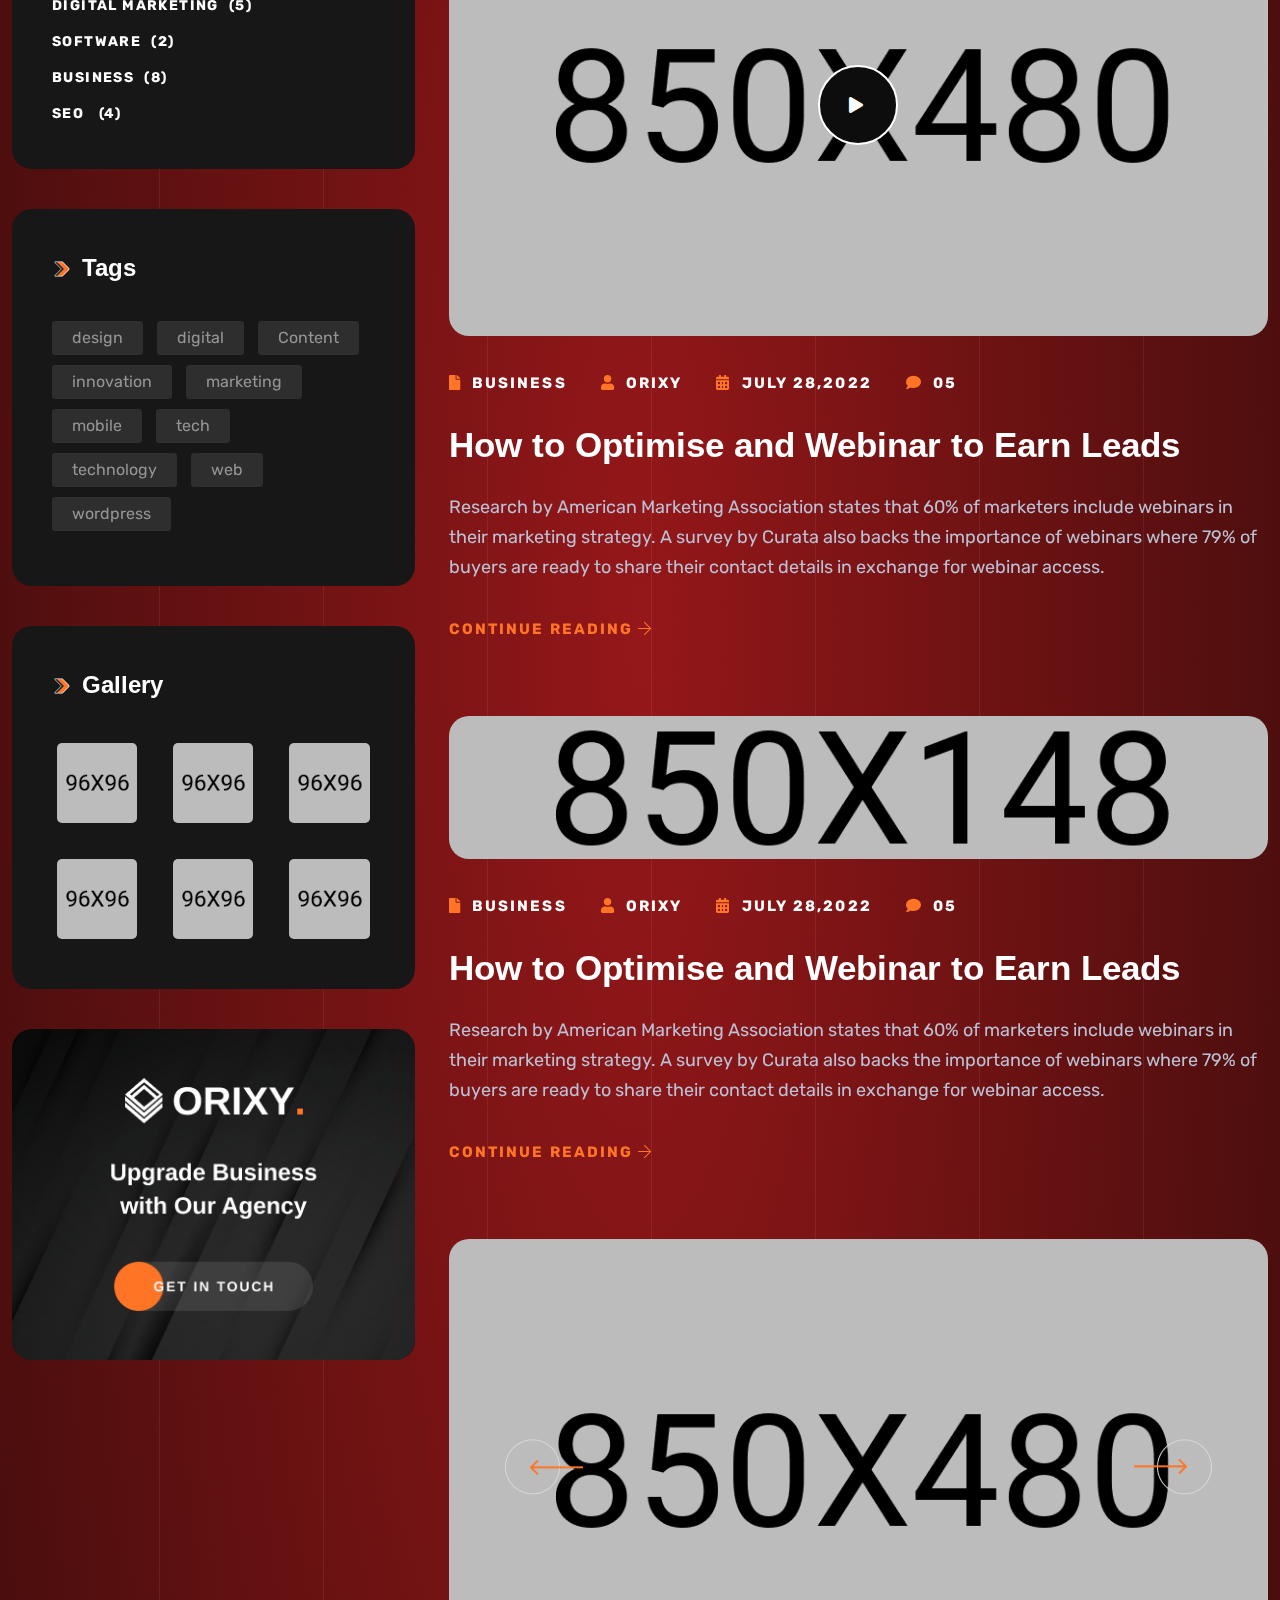
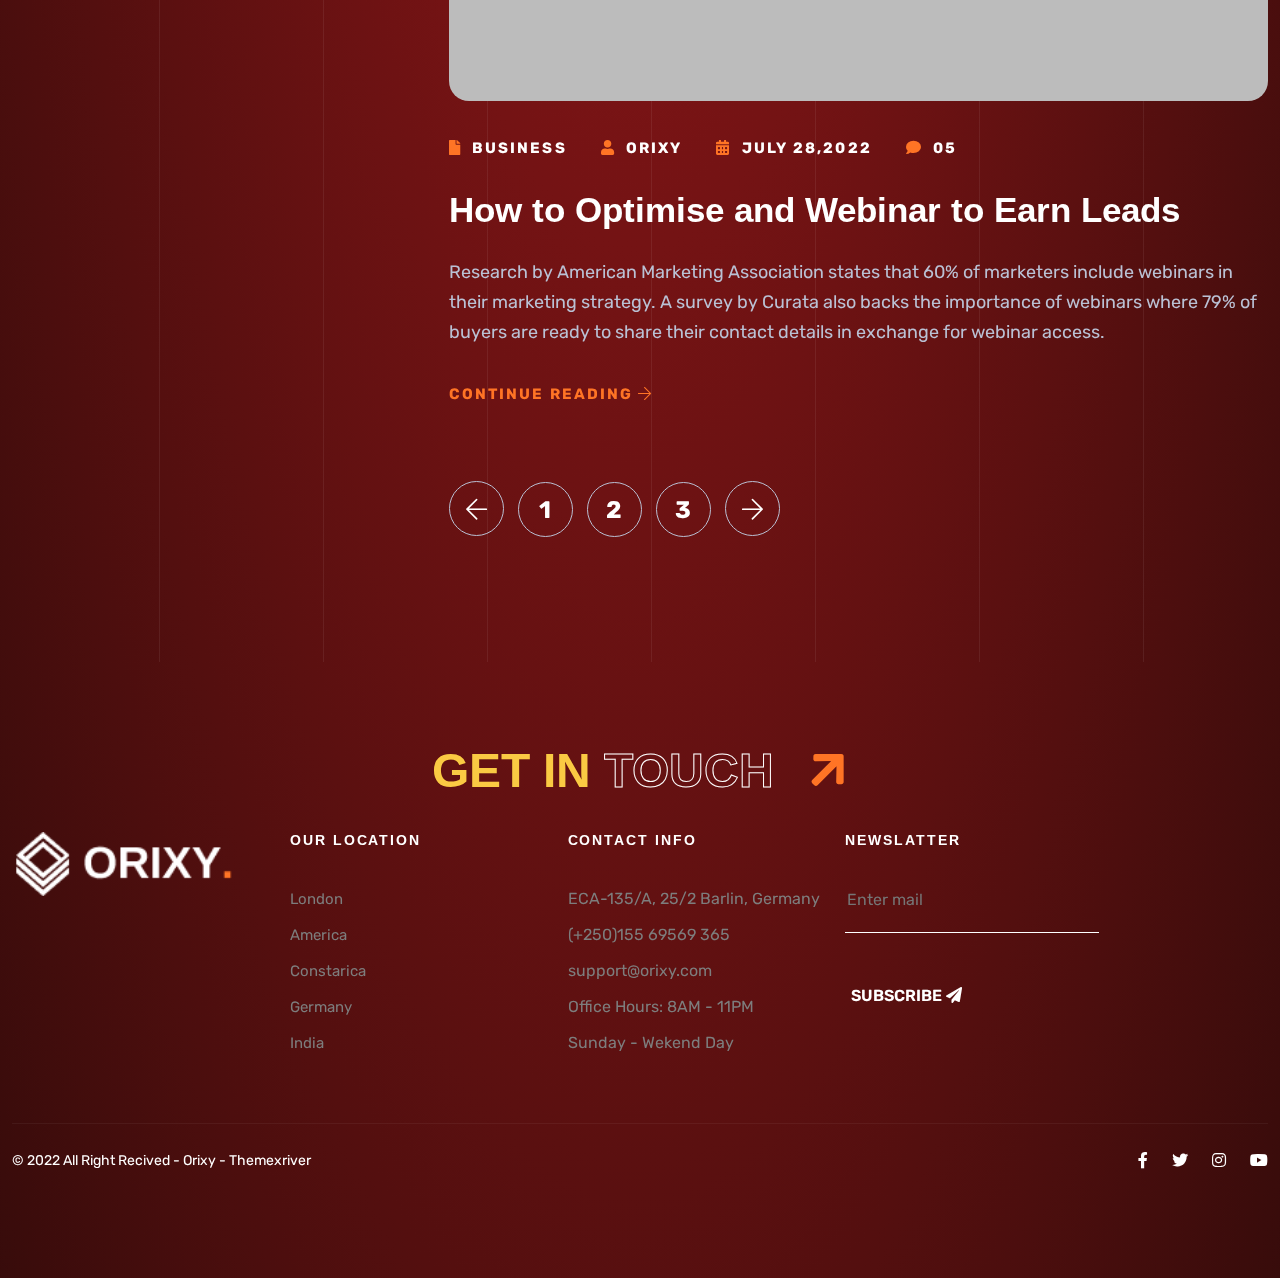
<file: blog.html>
<!DOCTYPE html>
<html lang="en">
<head>
	<meta charset="UTF-8">
	<title>Blog</title>
	<meta name="description" content="Orixy - Digital Agency HTML Template
	">
	<meta name="keywords" content="advertising, advertising agency, agency, agency theme, business, creative agency, digital, digital advertising, digital agency, digital marketing, digital marketing agency, digital theme, marketing, startup">
	<meta name="author" content="Themexriver">
	<link rel="shortcut icon" href="assets/img/logo/ficon.png" type="image/x-icon">
	<!-- Mobile Specific Meta -->
	<meta name="viewport" content="width=device-width, initial-scale=1">

	<link rel="stylesheet" href="assets/css/bootstrap.min.css">
	<link rel="stylesheet" href="assets/css/fontawesome-all.css">
	<link rel="stylesheet" href="assets/css/animate.css">
	<link rel="stylesheet" href="assets/css/odometer-theme-default.css">
	<link rel="stylesheet" href="assets/css/video.min.css">
	<link rel="stylesheet" href="assets/css/slick-theme.css">
	<link rel="stylesheet" href="assets/css/slick.css">
	<link rel="stylesheet" href="assets/css/global.css">
	<link rel="stylesheet" href="assets/css/style.css">
</head>
<body class="ori-inner-page">
	<div id="preloader"></div>
	<div class="up">
		<a href="#" class="scrollup text-center"><i class="fas fa-chevron-up"></i></a>
	</div>
	<div class="cursor"></div>
<!-- Start of header section
	============================================= -->
	<header id="ori-header" class="ori-header-section header-style-one">
		<div class="ori-header-content-area">
			<div class="ori-header-content d-flex align-items-center justify-content-between">
				<div class="brand-logo">
					<a href="#"><img src="assets/img/logo/logo1.png" alt=""></a>
				</div>
				<div class="ori-main-navigation-area">
					<nav class="ori-main-navigation clearfix ul-li">
						<ul id="main-nav" class="nav navbar-nav clearfix">
							<li class="dropdown ori-megamenu">
								<a href="!#">Home</a>
								<ul class="dropdown-menu clearfix">
									<li>
										<div class="ori-megamenu-content">
											<div class="ori-megamenu-item-wrap">
												<div class="row justify-content-center">
													<div class="col-md-3">
														<div class="ori-megamenu-item position-relative">
															<div class="ori-megamenu-item-btn position-relative">
																<img src="assets/img/gallery/dm1.jpg" alt="">
																<div class="ori-menu-btn-grp text-center">
																	<a target="_blank" href="index-1.html">Multi Page</a>
																	<a target="_blank" href="index-1.1.html">One Page</a>
																</div>
															</div>
															<h3>Digital Studio</h3>
														</div>
													</div>
													<div class="col-md-3">
														<div class="ori-megamenu-item position-relative">
															<div class="ori-megamenu-item-btn position-relative">
																<img src="assets/img/gallery/dm2.jpg" alt="">
																<div class="ori-menu-btn-grp text-center">
																	<a target="_blank" href="index-2.html">Multi Page</a>
																	<a target="_blank" href="index-2.1.html">One Page</a>
																</div>
															</div>
															<h3>App Landing</h3>
														</div>
													</div>
													<div class="col-md-3">
														<div class="ori-megamenu-item position-relative">
															<div class="ori-megamenu-item-btn position-relative">
																<img src="assets/img/gallery/dm3.jpg" alt="">
																<div class="ori-menu-btn-grp text-center">
																	<a target="_blank" href="index-3.html">Multi Page</a>
																	<a target="_blank" href="index-3.1.html">One Page</a>
																</div>
															</div>
															<h3>Marketing Agency</h3>
														</div>
													</div>
													<div class="col-md-3">
														<div class="ori-megamenu-item position-relative">
															<div class="ori-megamenu-item-btn position-relative">
																<img src="assets/img/gallery/dm4.jpg" alt="">
																<div class="ori-menu-btn-grp text-center">
																	<a target="_blank" href="index-4.html">Multi Page</a>
																	<a target="_blank" href="index-4.1.html">One Page</a>
																</div>
															</div>
															<h3>SEO Marketing</h3>
														</div>
													</div>
													<div class="col-md-3">
														<div class="ori-megamenu-item position-relative">
															<div class="ori-megamenu-item-btn position-relative">
																<img src="assets/img/gallery/dm5.jpg" alt="">
																<div class="ori-menu-btn-grp text-center">
																	<a target="_blank" href="index-5.html">Multi Page</a>
																	<a target="_blank" href="index-5.1.html">One Page</a>
																</div>
															</div>
															<h3>Insurance</h3>
														</div>
													</div>
													<div class="col-md-3">
														<div class="ori-megamenu-item position-relative">
															<div class="ori-megamenu-item-btn position-relative">
																<img src="assets/img/gallery/dm6.jpg" alt="">
																<div class="ori-menu-btn-grp text-center">
																	<a target="_blank" href="index-6.html">Multi Page</a>
																	<a target="_blank" href="index-6.1.html">One Page</a>
																</div>
															</div>
															<h3>Digital Marketing</h3>
														</div>
													</div>
													<div class="col-md-3">
														<div class="ori-megamenu-item position-relative">
															<div class="ori-megamenu-item-btn position-relative">
																<img src="assets/img/gallery/dm7.jpg" alt="">
																<div class="ori-menu-btn-grp text-center">
																	<a target="_blank" href="index-7.html">Multi Page</a>
																	<a target="_blank" href="index-7.1.html">One Page</a>
																</div>
															</div>
															<h3>Digital Agency</h3>
														</div>
													</div>
												</div>
											</div>
										</div>
									</li>
								</ul>
							</li>
							<li><a target="_blank" href="about.html">About</a></li>
							<li class="dropdown">
								<a href="!#">Shop</a>
								<ul class="dropdown-menu clearfix">
									<li><a target="_blank" href="shop.html">Shop Page </a></li>
									<li><a target="_blank" href="shop-single.html">Shop Details</a></li>
									<li><a target="_blank" href="cart.html">Cart Page</a></li>
									<li><a target="_blank" href="check-out.html">Check Out Page</a></li>
								</ul>
							</li>
							<li class="dropdown">
								<a href="!#">Pages</a>
								<ul class="dropdown-menu clearfix">
									<li><a target="_blank" href="service.html">Services</a></li>
									<li class="dropdown">
										<a href="service-single.html">Services Details</a>
										<ul class="dropdown-menu clearfix">
											<li><a target="_blank" href="service-single.html">Web Development</a></li>
											<li><a target="_blank" href="service-single.html">UI/UX Design</a></li>
											<li><a target="_blank" href="service-single.html">Digital Marketing</a></li>
											<li><a target="_blank" href="service-single.html">Product Design</a></li>
											<li><a target="_blank" href="service-single.html">Mobile Solutions</a></li>
											<li><a target="_blank" href="service-single.html">App Development</a></li>
											<li><a target="_blank" href="service-single.html">Email Marketing</a></li>
										</ul>
									</li>
									<li><a target="_blank" href="team.html">Team Page</a></li>
									<li><a target="_blank" href="team-single.html">Team Details</a></li>
									<li><a target="_blank" href="faq.html">FAQ Page</a></li>
									<li><a target="_blank"  href="pricing.html">Pricing Page</a></li>
									<li><a target="_blank" href="contact.html">Contact Page</a></li>
									<li><a target="_blank" href="mission.html">Mission Page</a></li>
								</ul>
							</li>
							<li class="dropdown">
								<a class="" href="!#">News</a>
								<ul class="dropdown-menu clearfix">
									<li><a target="_blank" href="blog.html">News </a></li>
									<li><a target="_blank" href="blog-single.html">News Details</a></li>
								</ul>
							</li>
							<li class="dropdown">
								<a href="!#">Portfolio</a>
								<ul class="dropdown-menu clearfix">
									<li><a target="_blank" href="portfolio.html">Portfolio </a></li>
									<li><a target="_blank" href="portfolio-single.html">Portfolio Details</a></li>
								</ul>
							</li>
						</ul>
					</nav>
				</div>
				<div class="ori-header-sidebar-search d-flex align-items-center">
					<div class="ori-search-btn">
						<button class="search-box-outer"><i class="fal fa-search"></i></button>
					</div>
					<div class="ori-sidenav-btn navSidebar-button">
						<button><i class="fal fa-bars"></i></button>
					</div>
				</div>
			</div>
			<div class="mobile_menu position-relative">
				<div class="mobile_menu_button open_mobile_menu">
					<i class="fal fa-bars"></i>
				</div>
				<div class="mobile_menu_wrap">
					<div class="mobile_menu_overlay open_mobile_menu"></div>
					<div class="mobile_menu_content">
						<div class="mobile_menu_close open_mobile_menu">
							<i class="fal fa-times"></i>
						</div>
						<div class="m-brand-logo">
							<a  href="!#"><img src="assets/img/logo/logo1.png" alt=""></a>
						</div>
						<nav class="mobile-main-navigation  clearfix ul-li">
							<ul id="m-main-nav" class="nav navbar-nav clearfix">
								<li class="dropdown ori-megamenu">
									<a href="!#">Home</a>
									<ul class="dropdown-menu clearfix">
										<li>
											<div class="ori-megamenu-content">
												<div class="ori-megamenu-item-wrap d-flex">
													<div class="ori-megamenu-item">
														<div class="ori-megamenu-item-btn position-relative">
															<img src="assets/img/gallery/dm1.jpg" alt="">
															<div class="ori-menu-btn-grp text-center">
																<a target="_blank" href="index-1.html">Multi Page</a>
																<a target="_blank" href="index-1.1.html">One Page</a>
															</div>
														</div>
														<h3>Digital Studio</h3>
													</div>
													<div class="ori-megamenu-item position-relative">
														<div class="ori-megamenu-item-btn position-relative">
															<img src="assets/img/gallery/dm2.jpg" alt="">
															<div class="ori-menu-btn-grp text-center">
																<a target="_blank" href="index-2.html">Multi Page</a>
																<a target="_blank" href="index-2.1.html">One Page</a>
															</div>
														</div>
														<h3>App Landing</h3>
													</div>
													<div class="ori-megamenu-item position-relative">
														<div class="ori-megamenu-item-btn position-relative">
															<img src="assets/img/gallery/dm3.jpg" alt="">
															<div class="ori-menu-btn-grp text-center">
																<a target="_blank" href="index-3.html">Multi Page</a>
																<a target="_blank" href="index-3.1.html">One Page</a>
															</div>
														</div>
														<h3>Marketing Agency</h3>
													</div>
													<div class="ori-megamenu-item position-relative">
														<div class="ori-megamenu-item-btn position-relative">
															<img src="assets/img/gallery/dm4.jpg" alt="">
															<div class="ori-menu-btn-grp text-center">
																<a target="_blank" href="index-4.html">Multi Page</a>
																<a target="_blank" href="index-4.1.html">One Page</a>
															</div>
														</div>
														<h3>SEO Marketing</h3>
													</div>
													<div class="ori-megamenu-item position-relative">
														<div class="ori-megamenu-item-btn position-relative">
															<img src="assets/img/gallery/dm5.jpg" alt="">
															<div class="ori-menu-btn-grp text-center">
																<a target="_blank" href="index-5.html">Multi Page</a>
																<a target="_blank" href="index-5.1.html">One Page</a>
															</div>
														</div>
														<h3>Insurance</h3>
													</div>
													<div class="ori-megamenu-item position-relative">
														<div class="ori-megamenu-item-btn position-relative">
															<img src="assets/img/gallery/dm6.jpg" alt="">
															<div class="ori-menu-btn-grp text-center">
																<a target="_blank" href="index-6.html">Multi Page</a>
																<a target="_blank" href="index-6.1.html">One Page</a>
															</div>
														</div>
														<h3>Digital Marketing</h3>
													</div>
													<div class="ori-megamenu-item position-relative">
														<div class="ori-megamenu-item-btn position-relative">
															<img src="assets/img/gallery/dm7.jpg" alt="">
															<div class="ori-menu-btn-grp text-center">
																<a target="_blank" href="index-7.html">Multi Page</a>
																<a target="_blank" href="index-7.1.html">One Page</a>
															</div>
														</div>
														<h3>Digital Agency</h3>
													</div>
												</div>
											</div>
										</li>
									</ul>
								</li>
								<li><a target="_blank" href="about.html">About</a></li>
								<li class="dropdown">
									<a href="!#">Shop</a>
									<ul class="dropdown-menu clearfix">
										<li><a target="_blank" href="shop.html">Shop Page </a></li>
										<li><a target="_blank" href="shop-single.html">Shop Details</a></li>
										<li><a target="_blank" href="cart.html">Cart Page</a></li>
										<li><a target="_blank" href="check-out.html">Check Out Page</a></li>
									</ul>
								</li>
								<li class="dropdown">
									<a href="!#">Pages</a>
									<ul class="dropdown-menu clearfix">
										<li><a target="_blank" href="service.html">Services</a></li>
										<li class="dropdown">
											<a href="service-single.html">Services Details</a>
											<ul class="dropdown-menu clearfix">
												<li><a target="_blank" href="service-single.html">Web Development</a></li>
												<li><a target="_blank" href="service-single.html">UI/UX Design</a></li>
												<li><a target="_blank" href="service-single.html">Digital Marketing</a></li>
												<li><a target="_blank" href="service-single.html">Product Design</a></li>
												<li><a target="_blank" href="service-single.html">Mobile Solutions</a></li>
												<li><a target="_blank" href="service-single.html">App Development</a></li>
												<li><a target="_blank" href="service-single.html">Email Marketing</a></li>
											</ul>
										</li>
										<li><a target="_blank" href="team.html">Team Page</a></li>
										<li><a target="_blank" href="team-single.html">Team Details</a></li>
										<li><a target="_blank" href="faq.html">FAQ Page</a></li>
										<li><a target="_blank"  href="pricing.html">Pricing Page</a></li>
										<li><a target="_blank" href="contact.html">Contact Page</a></li>
										<li><a target="_blank" href="mission.html">Mission Page</a></li>
									</ul>
								</li>
								<li class="dropdown">
									<a class="" href="!#">News</a>
									<ul class="dropdown-menu clearfix">
										<li><a target="_blank" href="blog.html">News </a></li>
										<li><a target="_blank" href="blog-single.html">News Details</a></li>
									</ul>
								</li>
								<li class="dropdown">
									<a href="!#">Portfolio</a>
									<ul class="dropdown-menu clearfix">
										<li><a target="_blank" href="portfolio.html">Portfolio </a></li>
										<li><a target="_blank" href="portfolio-single.html">Portfolio Details</a></li>
									</ul>
								</li>
							</ul>
						</nav>
					</div>
				</div>
				<!-- /Mobile-Menu -->
			</div>
		</div>
	</header><!-- /header -->

	<!-- Search PopUp -->
	<div class="search-popup">
		<button class="close-search style-two"><span class="fal fa-times"></span></button>
		<button class="close-search"><span class="fa fa-arrow-up"></span></button>
		<form method="post" action="blog.html">
			<div class="form-group">
				<input type="search" name="search-field" value="" placeholder="Search Here" required="">
				<button type="submit"><i class="fa fa-search"></i></button>
			</div>
		</form>
	</div>
	<!-- Sidebar sidebar Item -->
	<div class="xs-sidebar-group info-group">
		<div class="xs-overlay xs-bg-black">
			<div class="row loader-area">
				<div class="col-3 preloader-wrap">
					<div class="loader-bg"></div>
				</div>
				<div class="col-3 preloader-wrap">
					<div class="loader-bg"></div>
				</div>
				<div class="col-3 preloader-wrap">
					<div class="loader-bg"></div>
				</div>
				<div class="col-3 preloader-wrap">
					<div class="loader-bg"></div>
				</div>
			</div>
		</div>
		<div class="xs-sidebar-widget">
			<div class="sidebar-widget-container">
				<div class="widget-heading">
					<a href="#" class="close-side-widget">
						X
					</a>
				</div>
				<div class="sidebar-textwidget">

					<div class="sidebar-info-contents headline pera-content">
						<div class="content-inner">
							<div class="logo">
								<a href="index-1.html"
								><img src="assets/img/logo/logo1.png" alt=""></a>
							</div>
							<div class="content-box">
								<h5>About Us</h5>
								<p class="text">The argument in favor of using filler text goes something like this: If you use real content in the Consulting Process, anytime you reach a review point you’ll end up reviewing and negotiating the content itself and not the design.</p>
							</div>
							<div class="gallery-box ul-li">
								<h5>Gallery</h5>
								<ul class="zoom-gallery">
									<li><a href="assets/img/blog/blg-f5.png" data-source="assets/img/blog/blg-f5.png"><img src="assets/img/gallery/gl1.png" alt=""></a></li>
									<li><a href="assets/img/blog/blg-f5.png" data-source="assets/img/blog/blg-f5.png"><img src="assets/img/gallery/gl2.png" alt=""></a></li>
									<li><a href="assets/img/blog/blg-f5.png" data-source="assets/img/blog/blg-f5.png"><img src="assets/img/gallery/gl3.png" alt=""></a></li>
									<li><a href="assets/img/blog/blg-f5.png" data-source="assets/img/blog/blg-f5.png"><img src="assets/img/gallery/gl4.png" alt=""></a></li>
									<li><a href="assets/img/blog/blg-f5.png" data-source="assets/img/blog/blg-f5.png"><img src="assets/img/gallery/gl5.png" alt=""></a></li>
									<li><a href="assets/img/blog/blg-f5.png" data-source="assets/img/blog/blg-f5.png"><img src="assets/img/gallery/gl6.png" alt=""></a></li>
								</ul>
							</div>
							<div class="content-box">
								<h5>Social Account</h5>
								<ul class="social-box">
									<li><a href="https://www.facebook.com/" class="fab fa-facebook-f"></a></li>
									<li><a href="https://www.twitter.com/" class="fab fa-twitter"></a></li>
									<li><a href="https://dribbble.com/" class="fab fa-dribbble"></a></li>
									<li><a href="https://www.linkedin.com/" class="fab fa-linkedin"></a></li>
								</ul>
							</div>
						</div>
					</div>
				</div>
			</div>
		</div>
	</div>
<!-- End of header section
	============================================= -->

<!-- Start of Breadcrumbs  section
	============================================= -->
	<section id="ori-breadcrumbs" class="ori-breadcrumbs-section position-relative" data-background="assets/img/bg/bread-bg.png">
		<div class="container">
			<div class="ori-breadcrumb-content text-center ul-li">
				<h1>News & Blog</h1>
				<ul>
					<li><a href="index.html">orixy</a></li>
					<li>News & Blog</li>
				</ul>
			</div>
		</div>
		<div class="line_animation">
			<div class="line_area"></div>
			<div class="line_area"></div>
			<div class="line_area"></div>
			<div class="line_area"></div>
			<div class="line_area"></div>
			<div class="line_area"></div>
			<div class="line_area"></div>
			<div class="line_area"></div> 
		</div>
	</section>	
<!-- End of Breadcrumbs section
	============================================= -->

<!-- Start of Blog Feed section
	============================================= -->
	<section id="ori-blog-feed" class="ori-blog-feed-section position-relative">
		<div class="container">
			<div class="ori-blog-feed-content">
				<div class="row">
					<div class="col-lg-4">
						<div class="ori-blog-sidebar">
							<div class="ori-blog-widget">
								<div class="search-widget">
									<h3 class="widget-title">Search</h3>
									<form action="#">
										<input type="text" name="search" placeholder="Search your keyword">
										<button><i class="fal fa-search"></i></button>
									</form>
								</div>
							</div>
							<div class="ori-blog-widget">
								<div class="recent-post-widget">
									<h3 class="widget-title">Related Posts</h3>
									<div class="ori-recent-post-item d-flex align-items-center">
										<div class="recent-blog-img">
											<img src="assets/img/blog/rec1.png" alt="">
										</div>
										<div class="recent-blog-text">
											<span class="date-meta text-uppercase">July 25,2022 </span>
											<h3><a href="blog-single.html">We Advocate Swapping Screen Time </a></h3>
										</div>
									</div>
									<div class="ori-recent-post-item d-flex align-items-center">
										<div class="recent-blog-img">
											<img src="assets/img/blog/rec2.png" alt="">
										</div>
										<div class="recent-blog-text">
											<span class="date-meta text-uppercase">July 28,2022 </span>
											<h3><a href="blog-single.html">Zechsal Magnesium flakes especially</a> </h3>
										</div>
									</div>
									<div class="ori-recent-post-item d-flex align-items-center">
										<div class="recent-blog-img">
											<img src="assets/img/blog/rec3.png" alt="">
										</div>
										<div class="recent-blog-text">
											<span class="date-meta text-uppercase">July 21,2022 </span>
											<h3><a href="blog-single.html">A Simple Social Media Marketing Checklist</a> </h3>
										</div>
									</div>
								</div>
							</div>
							<div class="ori-blog-widget">
								<div class="service-widget ul-li-block">
									<h3 class="widget-title">Services</h3>
									<ul>
										<li><a href="blog.html">design<span>(3)</span></a></li>
										<li><a href="blog.html">Development<span>(7)</span> </a></li>
										<li><a href="blog.html">Digital Marketing<span>(5)</span></a> </li>
										<li><a href="blog.html">Software<span>(2)</span></a></li>
										<li><a href="blog.html">Business<span>(8)</span></a></li>
										<li><a href="blog.html">seo <span>(4)</span></a></li>
									</ul>
								</div>
							</div>
							<div class="ori-blog-widget">
								<div class="tag-widget ul-li">
									<h3 class="widget-title">Tags</h3>
									<ul>
										<li><a href="blog.html">design</a></li>
										<li><a href="blog.html">digital</a></li>
										<li><a href="blog.html">Content</a></li>
										<li><a href="blog.html">innovation</a></li>
										<li><a href="blog.html">marketing</a></li>
										<li><a href="blog.html">mobile</a></li>
										<li><a href="blog.html">tech</a></li>
										<li><a href="blog.html">technology</a></li>
										<li><a href="blog.html">web</a></li>
										<li><a href="blog.html">wordpress</a></li>
									</ul>
								</div>
							</div>
							<div class="ori-blog-widget">
								<div class="gallery-widget ul-li">
									<h3 class="widget-title">Gallery</h3>
									<ul class="zoom-gallery">
										<li><a href="assets/img/blog/blg-f5.png" data-source="assets/img/blog/blg-f5.png"><img src="assets/img/gallery/gl1.png" alt=""></a></li>
										<li><a href="assets/img/blog/blg-f5.png" data-source="assets/img/blog/blg-f5.png"><img src="assets/img/gallery/gl2.png" alt=""></a></li>
										<li><a href="assets/img/blog/blg-f5.png" data-source="assets/img/blog/blg-f5.png"><img src="assets/img/gallery/gl3.png" alt=""></a></li>
										<li><a href="assets/img/blog/blg-f5.png" data-source="assets/img/blog/blg-f5.png"><img src="assets/img/gallery/gl4.png" alt=""></a></li>
										<li><a href="assets/img/blog/blg-f5.png" data-source="assets/img/blog/blg-f5.png"><img src="assets/img/gallery/gl5.png" alt=""></a></li>
										<li><a href="assets/img/blog/blg-f5.png" data-source="assets/img/blog/blg-f5.png"><img src="assets/img/gallery/gl6.png" alt=""></a></li>
									</ul>
								</div>
							</div>
							<div class="ori-blog-add-widget">
								<a href="contact.html">
									<img src="assets/img/blog/blg-add.png" alt="">
								</a>
							</div>
						</div>
					</div>
					<div class="col-lg-8">
						<div class="ori-blog-feed-post-content">
							<div class="ori-blog-feed-post-item-wrap">
								<div class="ori-blog-feed-item">
									<div class="ori-blog-img">
										<img src="assets/img/blog/blg-f1.png" alt="">
									</div>
									<div class="ori-blog-text pera-content">
										<div  class="blog-meta text-uppercase">
											<a class="blog-cate" href="blog.html"><i class="fas fa-file"></i> business</a>
											<a class="blog-author" href="blog.html"><i class="fas fa-user"></i> orixy</a>
											<a class="blog-date" href="blog.html"><i class="fas fa-calendar-alt"></i> July 28,2022</a>
											<a class="blog-comment" href="#"><i class="fas fa-comment"></i> 05</a>
										</div>
										<h3><a href="blog-single.html">How to Optimise and Webinar to Earn Leads</a></h3>
										<p>Research by American Marketing Association states that 60% of marketers include webinars in their marketing strategy. A survey by Curata also backs the importance of webinars where 79% of buyers are ready to share their contact details in exchange for webinar access.</p>
										<a class="blog-more text-uppercase" href="blog-single.html">CONTINUE READING  <i class="fal fa-arrow-right"></i></a>
									</div>
								</div>
								<div class="ori-blog-feed-item">
									<div class="ori-blog-img position-relative">
										<img src="assets/img/blog/blg-f2.png" alt="">
										<div class="about-play-btn position-absolute">
											<a class="text-uppercase video_box d-flex align-items-center justify-content-center" href="https://www.youtube.com/watch?v=bIoPkZRVll"><i class="fas fa-play"></i></a>
										</div>
									</div>
									<div class="ori-blog-text pera-content">
										<div  class="blog-meta text-uppercase">
											<a class="blog-cate" href="blog.html"><i class="fas fa-file"></i> business</a>
											<a class="blog-author" href="blog.html"><i class="fas fa-user"></i> orixy</a>
											<a class="blog-date" href="blog.html"><i class="fas fa-calendar-alt"></i> July 28,2022</a>
											<a class="blog-comment" href="#"><i class="fas fa-comment"></i> 05</a>
										</div>
										<h3><a href="blog-single.html">How to Optimise and Webinar to Earn Leads</a></h3>
										<p>Research by American Marketing Association states that 60% of marketers include webinars in their marketing strategy. A survey by Curata also backs the importance of webinars where 79% of buyers are ready to share their contact details in exchange for webinar access.</p>
										<a class="blog-more text-uppercase" href="blog-single.html">CONTINUE READING  <i class="fal fa-arrow-right"></i></a>
									</div>
								</div>
								<div class="ori-blog-feed-item">
									<div class="ori-blog-img">
										<img src="assets/img/blog/blg-f4.png" alt="">
									</div>
									<div class="ori-blog-text pera-content">
										<div  class="blog-meta text-uppercase">
											<a class="blog-cate" href="blog.html"><i class="fas fa-file"></i> business</a>
											<a class="blog-author" href="blog.html"><i class="fas fa-user"></i> orixy</a>
											<a class="blog-date" href="blog.html"><i class="fas fa-calendar-alt"></i> July 28,2022</a>
											<a class="blog-comment" href="#"><i class="fas fa-comment"></i> 05</a>
										</div>
										<h3><a href="blog-single.html">How to Optimise and Webinar to Earn Leads</a></h3>
										<p>Research by American Marketing Association states that 60% of marketers include webinars in their marketing strategy. A survey by Curata also backs the importance of webinars where 79% of buyers are ready to share their contact details in exchange for webinar access.</p>
										<a class="blog-more text-uppercase" href="blog-single.html">CONTINUE READING  <i class="fal fa-arrow-right"></i></a>
									</div>
								</div>
								<div class="ori-blog-feed-item">
									<div class="ori-blog-img position-relative">
										<div class="ori-blog-img-slide">
											<div class="ori-slide-img">
												<img src="assets/img/blog/blg-f1.png" alt="">
											</div>
											<div class="ori-slide-img">
												<img src="assets/img/blog/blg-f2.png" alt="">
											</div>
											<div class="ori-slide-img">
												<img src="assets/img/blog/blg-f3.png" alt="">
											</div>
										</div>
										<div class="carousel_nav">
											<button type="button" class="blogFeed-left_arrow"><img src="assets/img/vector/prev.png" alt=""></button>
											<button type="button" class="blogFeed-right_arrow"><img src="assets/img/vector/next.png" alt=""></button>
										</div>
									</div>
									<div class="ori-blog-text pera-content">
										<div  class="blog-meta text-uppercase">
											<a class="blog-cate" href="blog.html"><i class="fas fa-file"></i> business</a>
											<a class="blog-author" href="blog.html"><i class="fas fa-user"></i> orixy</a>
											<a class="blog-date" href="blog.html"><i class="fas fa-calendar-alt"></i> July 28,2022</a>
											<a class="blog-comment" href="#"><i class="fas fa-comment"></i> 05</a>
										</div>
										<h3><a href="blog-single.html">How to Optimise and Webinar to Earn Leads</a></h3>
										<p>Research by American Marketing Association states that 60% of marketers include webinars in their marketing strategy. A survey by Curata also backs the importance of webinars where 79% of buyers are ready to share their contact details in exchange for webinar access.</p>
										<a class="blog-more text-uppercase" href="blog-single.html">CONTINUE READING  <i class="fal fa-arrow-right"></i></a>
									</div>
								</div>
							</div>
							<div class="ori-pagination-wrap ul-li">
								<ul>
									<li><a href="#"><i class="fal fa-arrow-left"></i></a></li>
									<li><a href="#">1</a></li>
									<li><a href="#">2</a></li>
									<li><a href="#">3</a></li>
									<li><a href="#"><i class="fal fa-arrow-right"></i></a></li>
								</ul>
							</div>
						</div>
					</div>
				</div>
			</div>
		</div>
		<div class="line_animation">
			<div class="line_area"></div>
			<div class="line_area"></div>
			<div class="line_area"></div>
			<div class="line_area"></div>
			<div class="line_area"></div>
			<div class="line_area"></div>
			<div class="line_area"></div>
			<div class="line_area"></div> 
		</div>
	</section>
<!-- End of Blog Feed section
	============================================= -->	

<!-- Start of Footer section
	============================================= -->
	<footer id="ori-footer" class="ori-footer-section footer-style-one">
		<div class="container">
			<div class="ori-footer-title text-center text-uppercase">
				<h2>Get In <span>Touch</span> <i class="fas fa-arrow-right"></i></h2>
			</div>
			<div class="ori-footer-widget-wrapper">
				<div class="row">
					<div class="col-lg-3 col-md-6">
						<div class="ori-footer-widget">
							<div class="logo-widget">
								<a href="#"><img src="assets/img/logo/logo1.png" alt=""></a>
							</div>
						</div>
					</div>
					<div class="col-lg-3 col-md-6">
						<div class="ori-footer-widget">
							<div class="menu-location-widget ul-li-block">
								<h2 class="widget-title text-uppercase">Our Location</h2>
								<ul>
									<li><a href="#">London</a></li>
									<li><a href="#">America</a></li>
									<li><a href="#">Constarica</a></li>
									<li><a href="#">Germany</a></li>
									<li><a href="#">India</a></li>
								</ul>
							</div>
						</div>
					</div>
					<div class="col-lg-3 col-md-6">
						<div class="ori-footer-widget">
							<div class="contact-widget ul-li-block">
								<h2 class="widget-title text-uppercase">Contact info</h2>
								<div class="contact-info">
									<span>ECA-135/A, 25/2 Barlin, Germany </span>
									<span>(+250)155 69569 365</span>
									<a href="#">support@orixy.com</a>
									<span>Office Hours: 8AM - 11PM</span>
									<span>Sunday - Wekend Day</span>
								</div>
							</div>
						</div>
					</div>
					<div class="col-lg-3 col-md-6">
						<div class="ori-footer-widget">
							<div class="newslatter-widget ul-li-block">
								<h2 class="widget-title text-uppercase">Newslatter</h2>
								<div class="newslatter-form">
									<form action="#" method="get">
										<input type="email" name="email" placeholder="Enter mail">
										<button type="submit">Subscribe <i class="fas fa-paper-plane"></i></button>
									</form>
								</div>
							</div>
						</div>
					</div>
				</div>
			</div>
			<div class="ori-footer-copyright d-flex justify-content-between">
				<div class="ori-copyright-text">
					© 2022 All Right Recived - Orixy - Themexriver
				</div>
				<div class="ori-copyright-social">
					<a href="#"><i class="fab fa-facebook-f"></i></a>
					<a href="#"><i class="fab fa-twitter"></i></a>
					<a href="#"><i class="fab fa-instagram"></i></a>
					<a href="#"><i class="fab fa-youtube"></i></a>
				</div>
			</div>
		</div>
	</footer>
<!-- End of Footer section
	============================================= -->		


	<!-- For Js Library -->
	<script src="assets/js/jquery.min.js"></script>
	<script src="assets/js/jquery-ui.min.js"></script>
	<script src="assets/js/bootstrap.min.js"></script>
	<script src="assets/js/popper.min.js"></script>
	<script src="assets/js/appear.js"></script>
	<script src="assets/js/slick.js"></script>
	<script src="assets/js/twin.js"></script>
	<script src="assets/js/wow.min.js"></script>
	<script src="assets/js/knob.js"></script>
	<script src="assets/js/jquery.filterizr.js"></script>
	<script src="assets/js/imagesloaded.pkgd.min.js"></script>
	<script src="assets/js/rbtools.min.js"></script>
	<script src="assets/js/rs6.min.js"></script>
	<script src="assets/js/jarallax.js"></script>
	<script src="assets/js/jquery.inputarrow.js"></script>
	<script src="assets/js/swiper.min.js"></script>
	<script src="assets/js/jquery.counterup.min.js"></script>
	<script src="assets/js/waypoints.min.js"></script>
	<script src="assets/js/jquery.magnific-popup.min.js"></script>
	<script src="assets/js/jquery.marquee.min.js"></script>
	<script src="assets/js/script.js"></script>
</body>
</html>
</file>
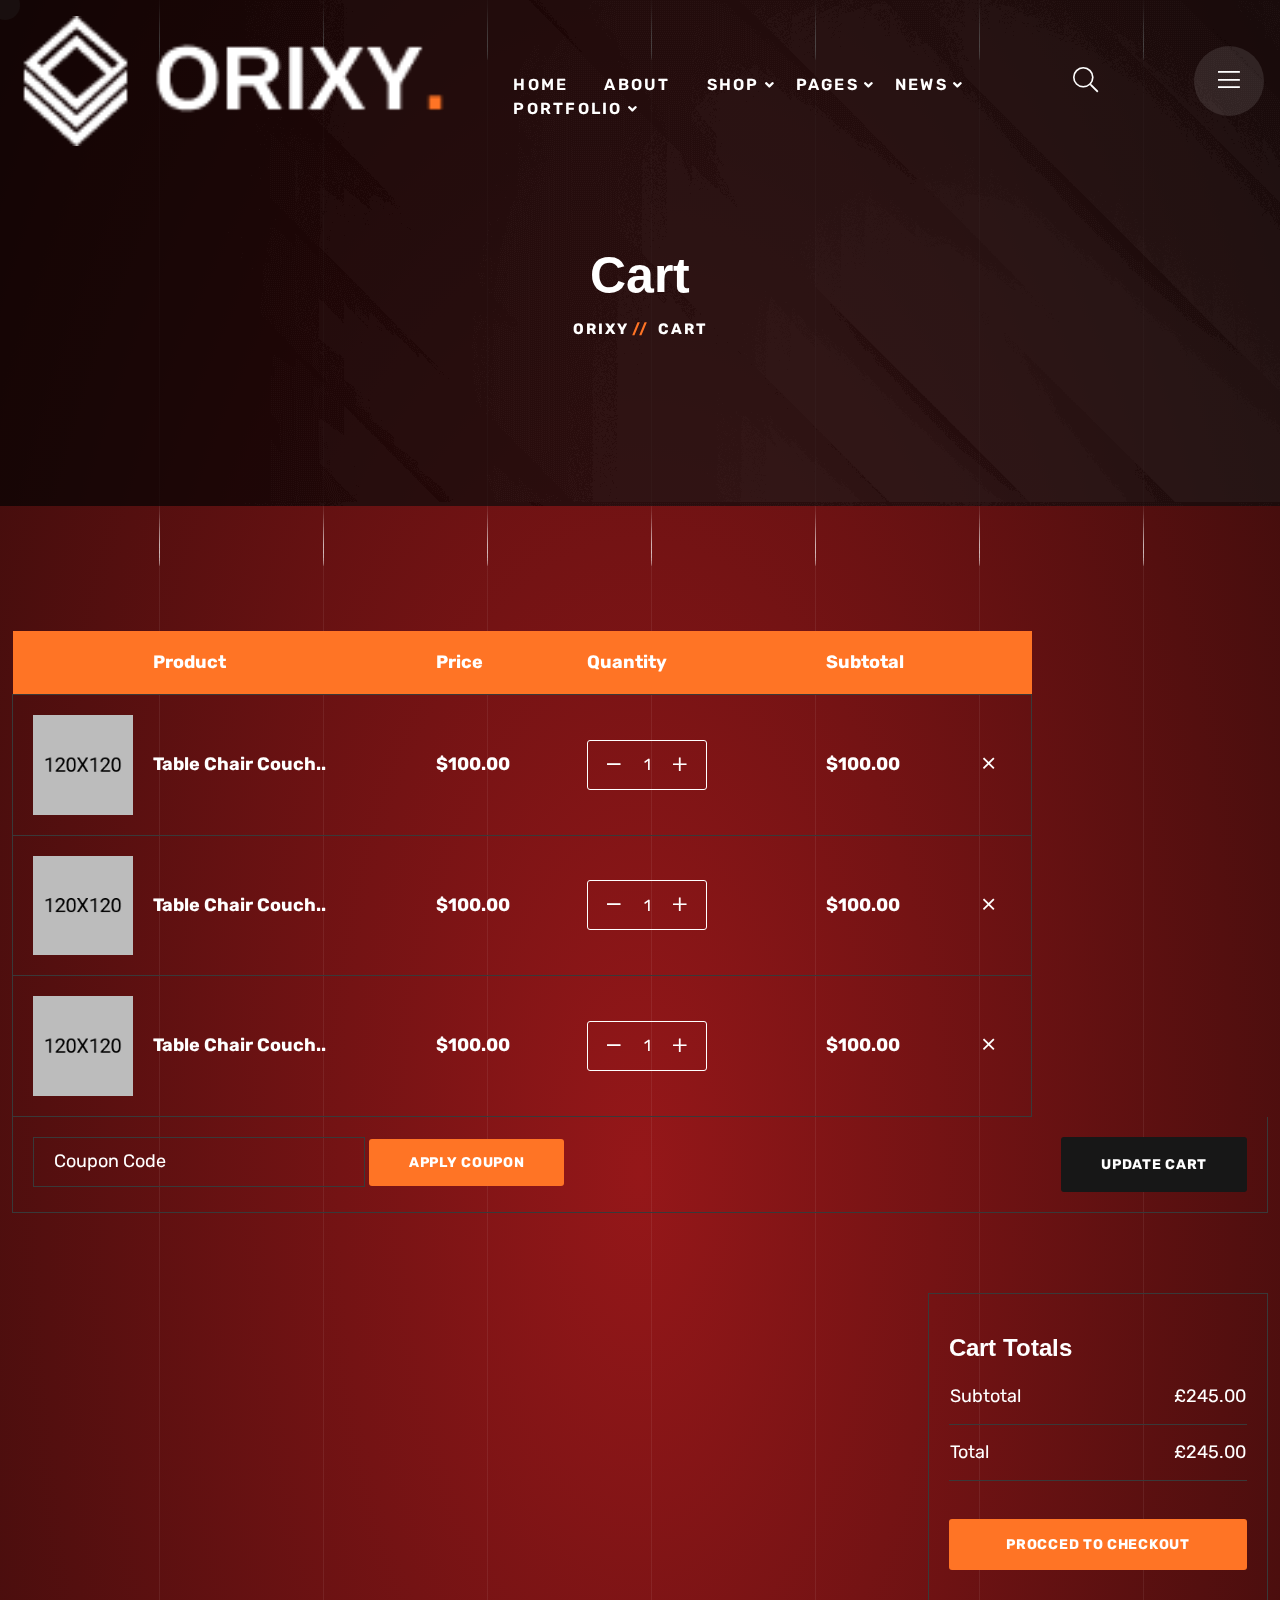
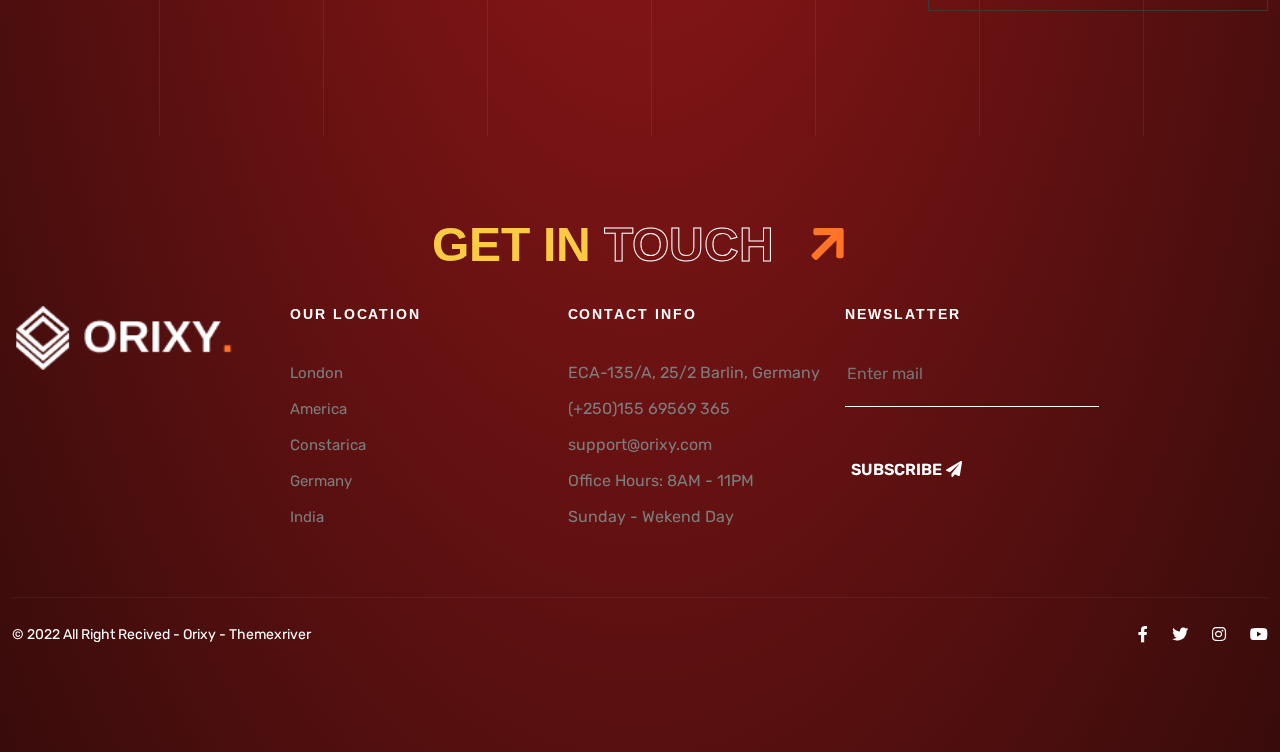
<file: cart.html>
<!DOCTYPE html>
<html lang="en">
<head>
	<meta charset="UTF-8">
	<title>Cart</title>
	<meta name="description" content="Orixy - Digital Agency HTML Template
">
	<meta name="keywords" content="advertising, advertising agency, agency, agency theme, business, creative agency, digital, digital advertising, digital agency, digital marketing, digital marketing agency, digital theme, marketing, startup">
	<meta name="author" content="Themexriver">
	<link rel="shortcut icon" href="assets/img/logo/ficon.png" type="image/x-icon">
	<!-- Mobile Specific Meta -->
	<meta name="viewport" content="width=device-width, initial-scale=1">

	<link rel="stylesheet" href="assets/css/bootstrap.min.css">
	<link rel="stylesheet" href="assets/css/jquery-ui.css">
	<link rel="stylesheet" href="assets/css/fontawesome-all.css">
	<link rel="stylesheet" href="assets/css/animate.css">
	<link rel="stylesheet" href="assets/css/odometer-theme-default.css">
	<link rel="stylesheet" href="assets/css/video.min.css">
	<link rel="stylesheet" href="assets/css/slick-theme.css">
	<link rel="stylesheet" href="assets/css/slick.css">
	<link rel="stylesheet" href="assets/css/global.css">
	<link rel="stylesheet" href="assets/css/style.css">
</head>
<body class="ori-inner-page">
	<div id="preloader"></div>
	<div class="up">
		<a href="#" class="scrollup text-center"><i class="fas fa-chevron-up"></i></a>
	</div>
	<div class="cursor"></div>
<!-- Start of header section
	============================================= -->
	<header id="ori-header" class="ori-header-section header-style-one">
		<div class="ori-header-content-area">
			<div class="ori-header-content d-flex align-items-center justify-content-between">
				<div class="brand-logo">
					<a href="#"><img src="assets/img/logo/logo1.png" alt=""></a>
				</div>
				<div class="ori-main-navigation-area">
					<nav class="ori-main-navigation clearfix ul-li">
						<ul id="main-nav" class="nav navbar-nav clearfix">
							<li class="dropdown ori-megamenu">
								<a href="!#">Home</a>
								<ul class="dropdown-menu clearfix">
									<li>
										<div class="ori-megamenu-content">
											<div class="ori-megamenu-item-wrap">
												<div class="row justify-content-center">
													<div class="col-md-3">
														<div class="ori-megamenu-item position-relative">
															<div class="ori-megamenu-item-btn position-relative">
																<img src="assets/img/gallery/dm1.jpg" alt="">
																<div class="ori-menu-btn-grp text-center">
																	<a target="_blank" href="index-1.html">Multi Page</a>
																	<a target="_blank" href="index-1.1.html">One Page</a>
																</div>
															</div>
															<h3>Digital Studio</h3>
														</div>
													</div>
													<div class="col-md-3">
														<div class="ori-megamenu-item position-relative">
															<div class="ori-megamenu-item-btn position-relative">
																<img src="assets/img/gallery/dm2.jpg" alt="">
																<div class="ori-menu-btn-grp text-center">
																	<a target="_blank" href="index-2.html">Multi Page</a>
																	<a target="_blank" href="index-2.1.html">One Page</a>
																</div>
															</div>
															<h3>App Landing</h3>
														</div>
													</div>
													<div class="col-md-3">
														<div class="ori-megamenu-item position-relative">
															<div class="ori-megamenu-item-btn position-relative">
																<img src="assets/img/gallery/dm3.jpg" alt="">
																<div class="ori-menu-btn-grp text-center">
																	<a target="_blank" href="index-3.html">Multi Page</a>
																	<a target="_blank" href="index-3.1.html">One Page</a>
																</div>
															</div>
															<h3>Marketing Agency</h3>
														</div>
													</div>
													<div class="col-md-3">
														<div class="ori-megamenu-item position-relative">
															<div class="ori-megamenu-item-btn position-relative">
																<img src="assets/img/gallery/dm4.jpg" alt="">
																<div class="ori-menu-btn-grp text-center">
																	<a target="_blank" href="index-4.html">Multi Page</a>
																	<a target="_blank" href="index-4.1.html">One Page</a>
																</div>
															</div>
															<h3>SEO Marketing</h3>
														</div>
													</div>
													<div class="col-md-3">
														<div class="ori-megamenu-item position-relative">
															<div class="ori-megamenu-item-btn position-relative">
																<img src="assets/img/gallery/dm5.jpg" alt="">
																<div class="ori-menu-btn-grp text-center">
																	<a target="_blank" href="index-5.html">Multi Page</a>
																	<a target="_blank" href="index-5.1.html">One Page</a>
																</div>
															</div>
															<h3>Insurance</h3>
														</div>
													</div>
													<div class="col-md-3">
														<div class="ori-megamenu-item position-relative">
															<div class="ori-megamenu-item-btn position-relative">
																<img src="assets/img/gallery/dm6.jpg" alt="">
																<div class="ori-menu-btn-grp text-center">
																	<a target="_blank" href="index-6.html">Multi Page</a>
																	<a target="_blank" href="index-6.1.html">One Page</a>
																</div>
															</div>
															<h3>Digital Marketing</h3>
														</div>
													</div>
													<div class="col-md-3">
														<div class="ori-megamenu-item position-relative">
															<div class="ori-megamenu-item-btn position-relative">
																<img src="assets/img/gallery/dm7.jpg" alt="">
																<div class="ori-menu-btn-grp text-center">
																	<a target="_blank" href="index-7.html">Multi Page</a>
																	<a target="_blank" href="index-7.1.html">One Page</a>
																</div>
															</div>
															<h3>Digital Agency</h3>
														</div>
													</div>
												</div>
											</div>
										</div>
									</li>
								</ul>
							</li>
							<li><a target="_blank" href="about.html">About</a></li>
							<li class="dropdown">
								<a href="!#">Shop</a>
								<ul class="dropdown-menu clearfix">
									<li><a target="_blank" href="shop.html">Shop Page </a></li>
									<li><a target="_blank" href="shop-single.html">Shop Details</a></li>
									<li><a target="_blank" href="cart.html">Cart Page</a></li>
									<li><a target="_blank" href="check-out.html">Check Out Page</a></li>
								</ul>
							</li>
							<li class="dropdown">
								<a href="!#">Pages</a>
								<ul class="dropdown-menu clearfix">
									<li><a target="_blank" href="service.html">Services</a></li>
									<li class="dropdown">
										<a href="service-single.html">Services Details</a>
										<ul class="dropdown-menu clearfix">
											<li><a target="_blank" href="service-single.html">Web Development</a></li>
											<li><a target="_blank" href="service-single.html">UI/UX Design</a></li>
											<li><a target="_blank" href="service-single.html">Digital Marketing</a></li>
											<li><a target="_blank" href="service-single.html">Product Design</a></li>
											<li><a target="_blank" href="service-single.html">Mobile Solutions</a></li>
											<li><a target="_blank" href="service-single.html">App Development</a></li>
											<li><a target="_blank" href="service-single.html">Email Marketing</a></li>
										</ul>
									</li>
									<li><a target="_blank" href="team.html">Team Page</a></li>
									<li><a target="_blank" href="team-single.html">Team Details</a></li>
									<li><a target="_blank" href="faq.html">FAQ Page</a></li>
									<li><a target="_blank"  href="pricing.html">Pricing Page</a></li>
									<li><a target="_blank" href="contact.html">Contact Page</a></li>
									<li><a target="_blank" href="mission.html">Mission Page</a></li>
								</ul>
							</li>
							<li class="dropdown">
								<a class="" href="!#">News</a>
								<ul class="dropdown-menu clearfix">
									<li><a target="_blank" href="blog.html">News </a></li>
									<li><a target="_blank" href="blog-single.html">News Details</a></li>
								</ul>
							</li>
							<li class="dropdown">
								<a href="!#">Portfolio</a>
								<ul class="dropdown-menu clearfix">
									<li><a target="_blank" href="portfolio.html">Portfolio </a></li>
									<li><a target="_blank" href="portfolio-single.html">Portfolio Details</a></li>
								</ul>
							</li>
						</ul>
					</nav>
				</div>
				<div class="ori-header-sidebar-search d-flex align-items-center">
					<div class="ori-search-btn">
						<button class="search-box-outer"><i class="fal fa-search"></i></button>
					</div>
					<div class="ori-sidenav-btn navSidebar-button">
						<button><i class="fal fa-bars"></i></button>
					</div>
				</div>
			</div>
			<div class="mobile_menu position-relative">
				<div class="mobile_menu_button open_mobile_menu">
					<i class="fal fa-bars"></i>
				</div>
				<div class="mobile_menu_wrap">
					<div class="mobile_menu_overlay open_mobile_menu"></div>
					<div class="mobile_menu_content">
						<div class="mobile_menu_close open_mobile_menu">
							<i class="fal fa-times"></i>
						</div>
						<div class="m-brand-logo">
							<a  href="!#"><img src="assets/img/logo/logo1.png" alt=""></a>
						</div>
						<nav class="mobile-main-navigation  clearfix ul-li">
							<ul id="m-main-nav" class="nav navbar-nav clearfix">
								<li class="dropdown ori-megamenu">
									<a href="!#">Home</a>
									<ul class="dropdown-menu clearfix">
										<li>
											<div class="ori-megamenu-content">
												<div class="ori-megamenu-item-wrap d-flex">
													<div class="ori-megamenu-item">
														<div class="ori-megamenu-item-btn position-relative">
															<img src="assets/img/gallery/dm1.jpg" alt="">
															<div class="ori-menu-btn-grp text-center">
																<a target="_blank" href="index-1.html">Multi Page</a>
																<a target="_blank" href="index-1.1.html">One Page</a>
															</div>
														</div>
														<h3>Digital Studio</h3>
													</div>
													<div class="ori-megamenu-item position-relative">
														<div class="ori-megamenu-item-btn position-relative">
															<img src="assets/img/gallery/dm2.jpg" alt="">
															<div class="ori-menu-btn-grp text-center">
																<a target="_blank" href="index-2.html">Multi Page</a>
																<a target="_blank" href="index-2.1.html">One Page</a>
															</div>
														</div>
														<h3>App Landing</h3>
													</div>
													<div class="ori-megamenu-item position-relative">
														<div class="ori-megamenu-item-btn position-relative">
															<img src="assets/img/gallery/dm3.jpg" alt="">
															<div class="ori-menu-btn-grp text-center">
																<a target="_blank" href="index-3.html">Multi Page</a>
																<a target="_blank" href="index-3.1.html">One Page</a>
															</div>
														</div>
														<h3>Marketing Agency</h3>
													</div>
													<div class="ori-megamenu-item position-relative">
														<div class="ori-megamenu-item-btn position-relative">
															<img src="assets/img/gallery/dm4.jpg" alt="">
															<div class="ori-menu-btn-grp text-center">
																<a target="_blank" href="index-4.html">Multi Page</a>
																<a target="_blank" href="index-4.1.html">One Page</a>
															</div>
														</div>
														<h3>SEO Marketing</h3>
													</div>
													<div class="ori-megamenu-item position-relative">
														<div class="ori-megamenu-item-btn position-relative">
															<img src="assets/img/gallery/dm5.jpg" alt="">
															<div class="ori-menu-btn-grp text-center">
																<a target="_blank" href="index-5.html">Multi Page</a>
																<a target="_blank" href="index-5.1.html">One Page</a>
															</div>
														</div>
														<h3>Insurance</h3>
													</div>
													<div class="ori-megamenu-item position-relative">
														<div class="ori-megamenu-item-btn position-relative">
															<img src="assets/img/gallery/dm6.jpg" alt="">
															<div class="ori-menu-btn-grp text-center">
																<a target="_blank" href="index-6.html">Multi Page</a>
																<a target="_blank" href="index-6.1.html">One Page</a>
															</div>
														</div>
														<h3>Digital Marketing</h3>
													</div>
													<div class="ori-megamenu-item position-relative">
														<div class="ori-megamenu-item-btn position-relative">
															<img src="assets/img/gallery/dm7.jpg" alt="">
															<div class="ori-menu-btn-grp text-center">
																<a target="_blank" href="index-7.html">Multi Page</a>
																<a target="_blank" href="index-7.1.html">One Page</a>
															</div>
														</div>
														<h3>Digital Agency</h3>
													</div>
												</div>
											</div>
										</li>
									</ul>
								</li>
								<li><a target="_blank" href="about.html">About</a></li>
								<li class="dropdown">
									<a href="!#">Shop</a>
									<ul class="dropdown-menu clearfix">
										<li><a target="_blank" href="shop.html">Shop Page </a></li>
										<li><a target="_blank" href="shop-single.html">Shop Details</a></li>
										<li><a target="_blank" href="cart.html">Cart Page</a></li>
										<li><a target="_blank" href="check-out.html">Check Out Page</a></li>
									</ul>
								</li>
								<li class="dropdown">
									<a href="!#">Pages</a>
									<ul class="dropdown-menu clearfix">
										<li><a target="_blank" href="service.html">Services</a></li>
										<li class="dropdown">
											<a href="service-single.html">Services Details</a>
											<ul class="dropdown-menu clearfix">
												<li><a target="_blank" href="service-single.html">Web Development</a></li>
												<li><a target="_blank" href="service-single.html">UI/UX Design</a></li>
												<li><a target="_blank" href="service-single.html">Digital Marketing</a></li>
												<li><a target="_blank" href="service-single.html">Product Design</a></li>
												<li><a target="_blank" href="service-single.html">Mobile Solutions</a></li>
												<li><a target="_blank" href="service-single.html">App Development</a></li>
												<li><a target="_blank" href="service-single.html">Email Marketing</a></li>
											</ul>
										</li>
										<li><a target="_blank" href="team.html">Team Page</a></li>
										<li><a target="_blank" href="team-single.html">Team Details</a></li>
										<li><a target="_blank" href="faq.html">FAQ Page</a></li>
										<li><a target="_blank"  href="pricing.html">Pricing Page</a></li>
										<li><a target="_blank" href="contact.html">Contact Page</a></li>
										<li><a target="_blank" href="mission.html">Mission Page</a></li>
									</ul>
								</li>
								<li class="dropdown">
									<a class="" href="!#">News</a>
									<ul class="dropdown-menu clearfix">
										<li><a target="_blank" href="blog.html">News </a></li>
										<li><a target="_blank" href="blog-single.html">News Details</a></li>
									</ul>
								</li>
								<li class="dropdown">
									<a href="!#">Portfolio</a>
									<ul class="dropdown-menu clearfix">
										<li><a target="_blank" href="portfolio.html">Portfolio </a></li>
										<li><a target="_blank" href="portfolio-single.html">Portfolio Details</a></li>
									</ul>
								</li>
							</ul>
						</nav>
					</div>
				</div>
				<!-- /Mobile-Menu -->
			</div>
		</div>
	</header><!-- /header -->

	<!-- Search PopUp -->
	<div class="search-popup">
		<button class="close-search style-two"><span class="fal fa-times"></span></button>
		<button class="close-search"><span class="fa fa-arrow-up"></span></button>
		<form method="post" action="blog.html">
			<div class="form-group">
				<input type="search" name="search-field" value="" placeholder="Search Here" required="">
				<button type="submit"><i class="fa fa-search"></i></button>
			</div>
		</form>
	</div>
	<!-- Sidebar sidebar Item -->
	<div class="xs-sidebar-group info-group">
		<div class="xs-overlay xs-bg-black">
			<div class="row loader-area">
				<div class="col-3 preloader-wrap">
					<div class="loader-bg"></div>
				</div>
				<div class="col-3 preloader-wrap">
					<div class="loader-bg"></div>
				</div>
				<div class="col-3 preloader-wrap">
					<div class="loader-bg"></div>
				</div>
				<div class="col-3 preloader-wrap">
					<div class="loader-bg"></div>
				</div>
			</div>
		</div>
		<div class="xs-sidebar-widget">
			<div class="sidebar-widget-container">
				<div class="widget-heading">
					<a href="#" class="close-side-widget">
						X
					</a>
				</div>
				<div class="sidebar-textwidget">

					<div class="sidebar-info-contents headline pera-content">
						<div class="content-inner">
							<div class="logo">
								<a href="index-1.html"
								><img src="assets/img/logo/logo1.png" alt=""></a>
							</div>
							<div class="content-box">
								<h5>About Us</h5>
								<p class="text">The argument in favor of using filler text goes something like this: If you use real content in the Consulting Process, anytime you reach a review point you’ll end up reviewing and negotiating the content itself and not the design.</p>
							</div>
							<div class="gallery-box ul-li">
								<h5>Gallery</h5>
								<ul class="zoom-gallery">
									<li><a href="assets/img/blog/blg-f5.png" data-source="assets/img/blog/blg-f5.png"><img src="assets/img/gallery/gl1.png" alt=""></a></li>
									<li><a href="assets/img/blog/blg-f5.png" data-source="assets/img/blog/blg-f5.png"><img src="assets/img/gallery/gl2.png" alt=""></a></li>
									<li><a href="assets/img/blog/blg-f5.png" data-source="assets/img/blog/blg-f5.png"><img src="assets/img/gallery/gl3.png" alt=""></a></li>
									<li><a href="assets/img/blog/blg-f5.png" data-source="assets/img/blog/blg-f5.png"><img src="assets/img/gallery/gl4.png" alt=""></a></li>
									<li><a href="assets/img/blog/blg-f5.png" data-source="assets/img/blog/blg-f5.png"><img src="assets/img/gallery/gl5.png" alt=""></a></li>
									<li><a href="assets/img/blog/blg-f5.png" data-source="assets/img/blog/blg-f5.png"><img src="assets/img/gallery/gl6.png" alt=""></a></li>
								</ul>
							</div>
							<div class="content-box">
								<h5>Social Account</h5>
								<ul class="social-box">
									<li><a href="https://www.facebook.com/" class="fab fa-facebook-f"></a></li>
									<li><a href="https://www.twitter.com/" class="fab fa-twitter"></a></li>
									<li><a href="https://dribbble.com/" class="fab fa-dribbble"></a></li>
									<li><a href="https://www.linkedin.com/" class="fab fa-linkedin"></a></li>
								</ul>
							</div>
						</div>
					</div>
				</div>
			</div>
		</div>
	</div>
<!-- End of header section
	============================================= -->

<!-- Start of Breadcrumbs  section
	============================================= -->
	<section id="ori-breadcrumbs" class="ori-breadcrumbs-section position-relative" data-background="assets/img/bg/bread-bg.png">
		<div class="container">
			<div class="ori-breadcrumb-content text-center ul-li">
				<h1>Cart</h1>
				<ul>
					<li><a href="index.html">orixy</a></li>
					<li>Cart</li>
				</ul>
			</div>
		</div>
		<div class="line_animation">
			<div class="line_area"></div>
			<div class="line_area"></div>
			<div class="line_area"></div>
			<div class="line_area"></div>
			<div class="line_area"></div>
			<div class="line_area"></div>
			<div class="line_area"></div>
			<div class="line_area"></div> 
		</div>
	</section>	
<!-- End of Breadcrumbs section
	============================================= -->

<!-- Start of Cart  section
	============================================= -->
	<section id="ori-cart" class="ori-cart-section position-relative">
		<div class="container">
			<div class="ori-cart-content-area">
				<div class="ori-cart-content-table table-responsive">
					<table class="table">
						<thead>
							<tr>
								<th class="product-name"></th>
								<th class="product-name">Product</th>
								<th class="product-price">Price</th>
								<th class="product-quantity">Quantity</th>
								<th class="product-subtotal">Subtotal</th>
								<th class="product-subtotal"></th>
							</tr>
						</thead>
						<tbody>
							<tr>
								<td class="ori-cart-product-img">
									<div class="product-thumbnail position-relative"> <a href="#"><img src="assets/img/shop/ps1.png" alt=""></a>
									</div>
								</td>
								<td class="product-name" data-title="Product">
									<a href="#">Table Chair Couch..</a>
								</td>
								<td class="product-price product-subtotal" data-title="Price"> <span class=" amount"><bdi><span class="Price-currencySymbol">$</span>100.00</bdi></span></td>
								<td>
									<div class="quantity-field position-relative  d-inline-block">
										<input type="text" name="select1" value="1" class="quantity-input-arrow quantity-input-2  text-center">
									</div>
								</td>
								<td class="product-price product-subtotal"> <span><bdi><span class="Price-currencySymbol">$</span>100.00</bdi></span></td>
								<td class="product-remove"><a href="#"><i class="fal fa-times"></i></a></td>
							</tr>
							<tr>
								<td class="ori-cart-product-img">
									<div class="product-thumbnail position-relative"> <a href="#"><img src="assets/img/shop/ps2.png" alt=""></a>
									</div>
								</td>
								<td class="product-name" data-title="Product">
									<a href="#">Table Chair Couch..</a>
								</td>
								<td class="product-price product-subtotal" data-title="Price"> <span class=" amount"><bdi><span class="Price-currencySymbol">$</span>100.00</bdi></span></td>
								<td>
									<div class="quantity-field position-relative  d-inline-block">
										<input type="text" name="select1" value="1" class="quantity-input-arrow quantity-input-2  text-center">
									</div>
								</td>
								<td class="product-price product-subtotal"> <span><bdi><span class="Price-currencySymbol">$</span>100.00</bdi></span></td>
								<td class="product-remove"><a href="#"><i class="fal fa-times"></i></a></td>
							</tr>
							<tr>
								<td class="ori-cart-product-img">
									<div class="product-thumbnail position-relative"> <a href="#"><img src="assets/img/shop/ps3.png" alt=""></a>
									</div>
								</td>
								<td class="product-name" data-title="Product">
									<a href="#">Table Chair Couch..</a>
								</td>
								<td class="product-price product-subtotal" data-title="Price"> <span class=" amount"><bdi><span class="Price-currencySymbol">$</span>100.00</bdi></span></td>
								<td>
									<div class="quantity-field position-relative  d-inline-block">
										<input type="text" name="select1" value="1" class="quantity-input-arrow quantity-input-2  text-center">
									</div>
								</td>
								<td class="product-price product-subtotal"> <span><bdi><span class="Price-currencySymbol">$</span>100.00</bdi></span></td>
								<td class="product-remove"><a href="#"><i class="fal fa-times"></i></a></td>
							</tr>
						</tbody>
					</table>
				</div>
				<div class="ori-cart-coupon-update d-flex justify-content-between">
					<div class="ori-cart-coupon">
						<form action="#" method="get">
							<input type="text" name="code" placeholder="Coupon Code">
							<button type="submit">apply coupon</button>
						</form>
					</div>
					<div class="cart-update-btn text-uppercase">
						<a href="#">update cart</a>
					</div>
				</div>
			</div>
			<div class="ori-cart-total-wrapper d-flex justify-content-end">
				<div class="ori-cart-total-area pera-content">
					<h3>Cart Totals</h3>
					<table>
						<tbody>
							<tr>
								<td>
									<p class="v-title">Subtotal	</p>
								</td>
								<td>
									<p class="v-price">	£245.00</p>
								</td>
							</tr>
							<tr>
								<td>
									<p class="v-title">Total</p>
								</td>
								<td>
									<p class="v-price">	£245.00</p>
								</td>
							</tr>
						</tbody>
					</table>
					<a class="d-flex justify-content-center align-items-center text-uppercase" href="checkout.html">Procced To Checkout</a>
				</div>
			</div>
			<div class="line_animation">
				<div class="line_area"></div>
				<div class="line_area"></div>
				<div class="line_area"></div>
				<div class="line_area"></div>
				<div class="line_area"></div>
				<div class="line_area"></div>
				<div class="line_area"></div>
				<div class="line_area"></div> 
			</div>

		</div>
	</section>
<!-- End of Cart  section
	============================================= -->		


<!-- Start of Footer section
	============================================= -->
	<footer id="ori-footer" class="ori-footer-section footer-style-one">
		<div class="container">
			<div class="ori-footer-title text-center text-uppercase">
				<h2>Get In <span>Touch</span> <i class="fas fa-arrow-right"></i></h2>
			</div>
			<div class="ori-footer-widget-wrapper">
				<div class="row">
					<div class="col-lg-3 col-md-6">
						<div class="ori-footer-widget">
							<div class="logo-widget">
								<a href="#"><img src="assets/img/logo/logo1.png" alt=""></a>
							</div>
						</div>
					</div>
					<div class="col-lg-3 col-md-6">
						<div class="ori-footer-widget">
							<div class="menu-location-widget ul-li-block">
								<h2 class="widget-title text-uppercase">Our Location</h2>
								<ul>
									<li><a href="#">London</a></li>
									<li><a href="#">America</a></li>
									<li><a href="#">Constarica</a></li>
									<li><a href="#">Germany</a></li>
									<li><a href="#">India</a></li>
								</ul>
							</div>
						</div>
					</div>
					<div class="col-lg-3 col-md-6">
						<div class="ori-footer-widget">
							<div class="contact-widget ul-li-block">
								<h2 class="widget-title text-uppercase">Contact info</h2>
								<div class="contact-info">
									<span>ECA-135/A, 25/2 Barlin, Germany </span>
									<span>(+250)155 69569 365</span>
									<a href="#">support@orixy.com</a>
									<span>Office Hours: 8AM - 11PM</span>
									<span>Sunday - Wekend Day</span>
								</div>
							</div>
						</div>
					</div>
					<div class="col-lg-3 col-md-6">
						<div class="ori-footer-widget">
							<div class="newslatter-widget ul-li-block">
								<h2 class="widget-title text-uppercase">Newslatter</h2>
								<div class="newslatter-form">
									<form action="#" method="get">
										<input type="email" name="email" placeholder="Enter mail">
										<button type="submit">Subscribe <i class="fas fa-paper-plane"></i></button>
									</form>
								</div>
							</div>
						</div>
					</div>
				</div>
			</div>
			<div class="ori-footer-copyright d-flex justify-content-between">
				<div class="ori-copyright-text">
					© 2022 All Right Recived - Orixy - Themexriver
				</div>
				<div class="ori-copyright-social">
					<a href="#"><i class="fab fa-facebook-f"></i></a>
					<a href="#"><i class="fab fa-twitter"></i></a>
					<a href="#"><i class="fab fa-instagram"></i></a>
					<a href="#"><i class="fab fa-youtube"></i></a>
				</div>
			</div>
		</div>
	</footer>
<!-- End of Footer section
	============================================= -->		


	<!-- For Js Library -->
	<script src="assets/js/jquery.min.js"></script>
	<script src="assets/js/jquery-ui.min.js"></script>
	<script src="assets/js/bootstrap.min.js"></script>
	<script src="assets/js/popper.min.js"></script>
	<script src="assets/js/appear.js"></script>
	<script src="assets/js/slick.js"></script>
	<script src="assets/js/twin.js"></script>
	<script src="assets/js/wow.min.js"></script>
	<script src="assets/js/knob.js"></script>
	<script src="assets/js/jquery.filterizr.js"></script>
	<script src="assets/js/imagesloaded.pkgd.min.js"></script>
	<script src="assets/js/rbtools.min.js"></script>
	<script src="assets/js/rs6.min.js"></script>
	<script src="assets/js/jarallax.js"></script>
	<script src="assets/js/jquery.inputarrow.js"></script>
	<script src="assets/js/swiper.min.js"></script>
	<script src="assets/js/jquery.counterup.min.js"></script>
	<script src="assets/js/waypoints.min.js"></script>
	<script src="assets/js/jquery.magnific-popup.min.js"></script>
	<script src="assets/js/jquery.marquee.min.js"></script>
	<script src="assets/js/script.js"></script>
</body>
</html>
</file>
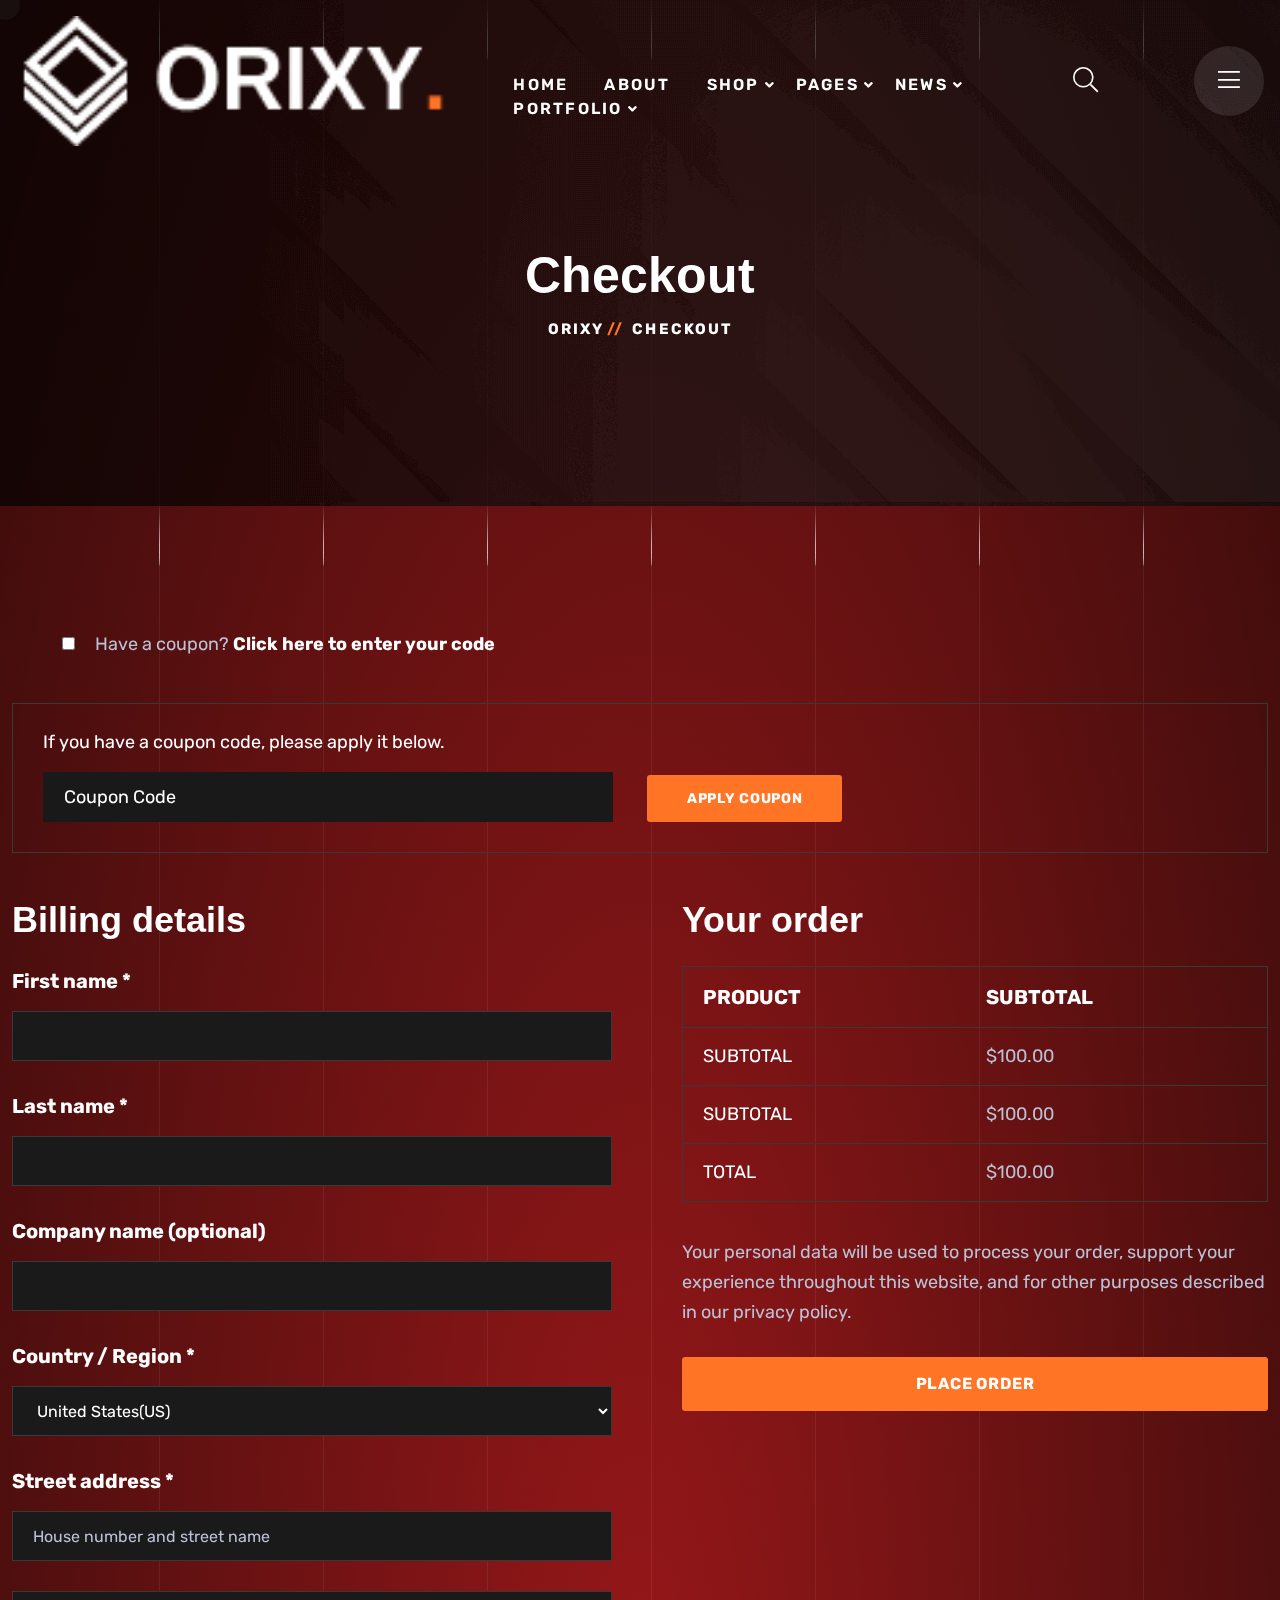
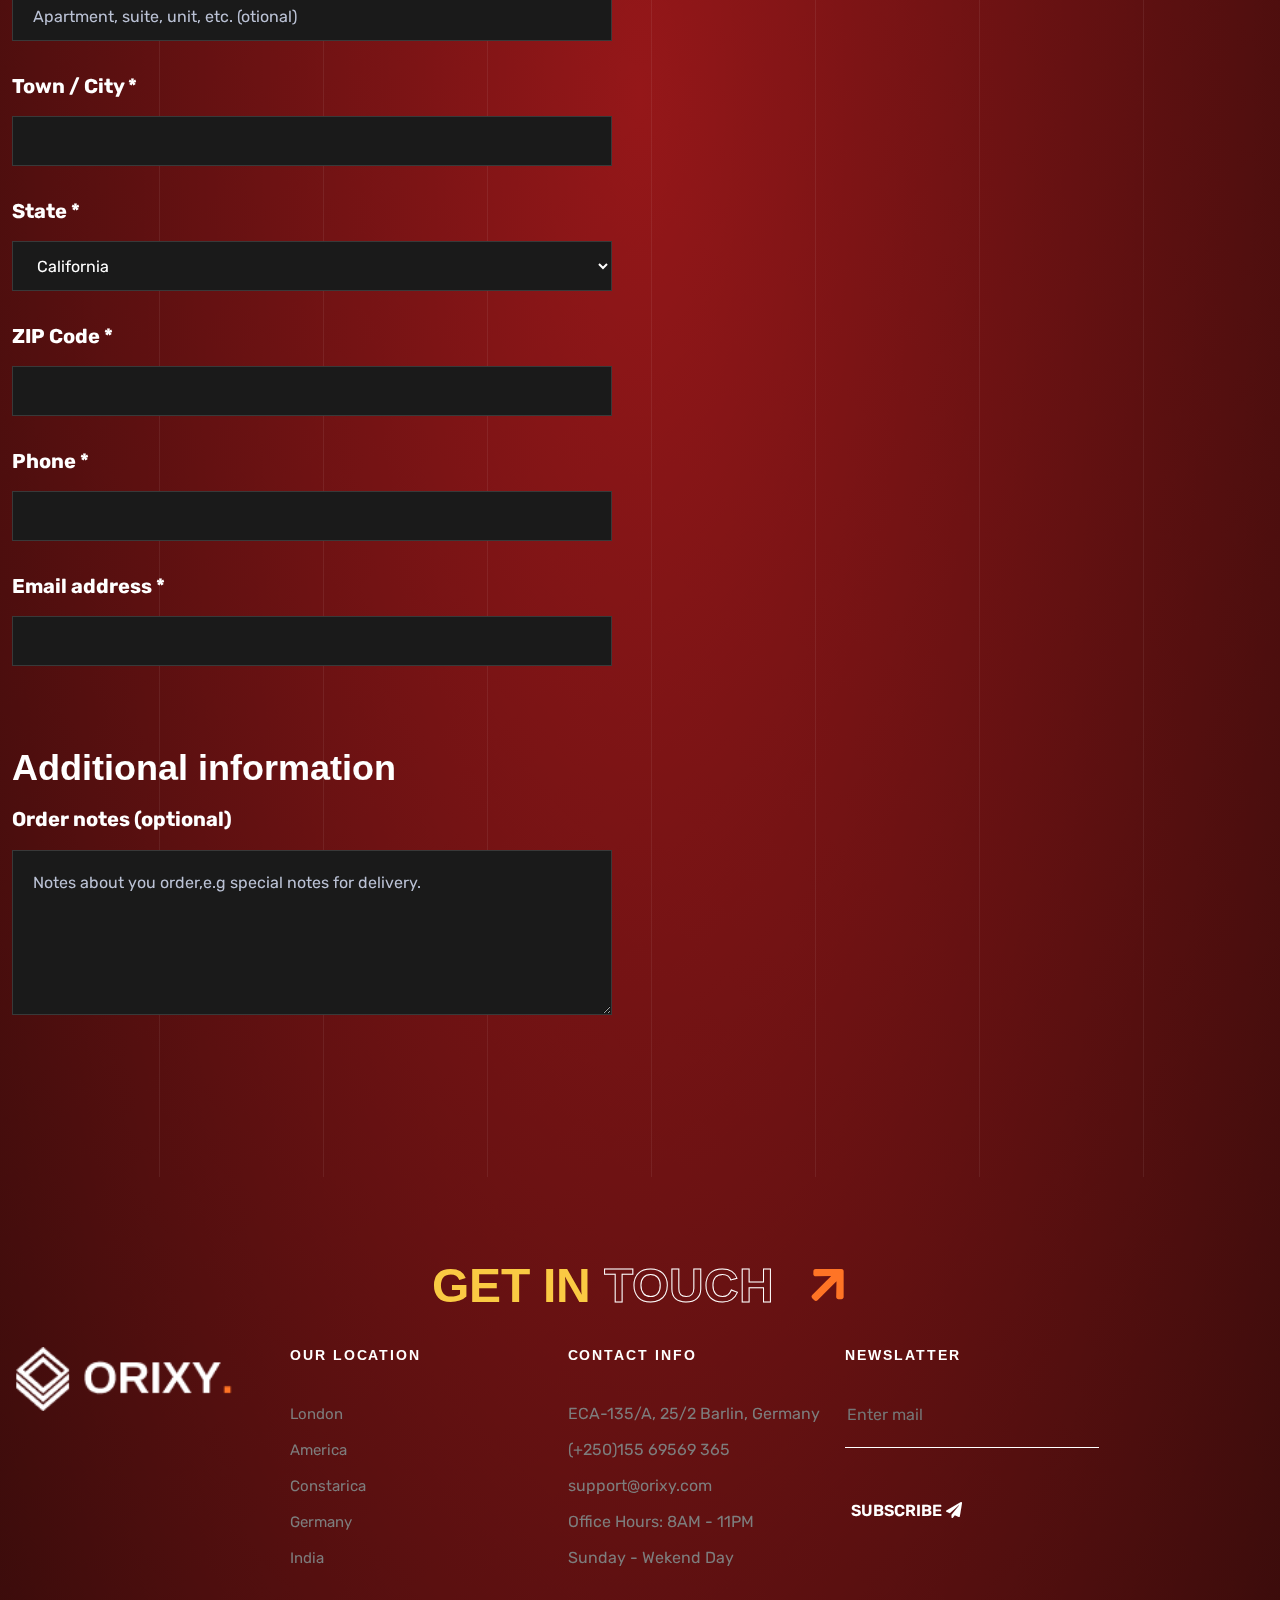
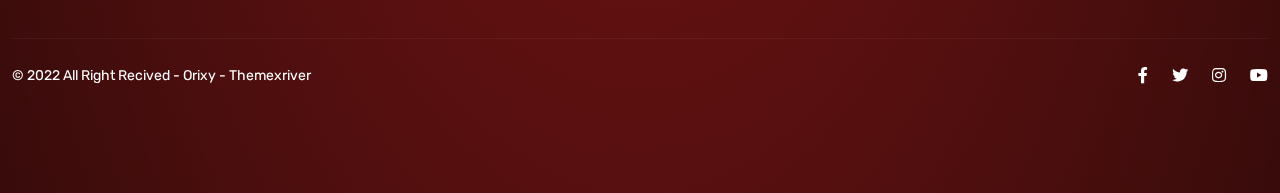
<file: check-out.html>
<!DOCTYPE html>
<html lang="en">
<head>
	<meta charset="UTF-8">
	<title>Checkout </title>
	<meta name="description" content="Orixy - Digital Agency HTML Template
">
	<meta name="keywords" content="advertising, advertising agency, agency, agency theme, business, creative agency, digital, digital advertising, digital agency, digital marketing, digital marketing agency, digital theme, marketing, startup">
	<meta name="author" content="Themexriver">
	<link rel="shortcut icon" href="assets/img/logo/ficon.png" type="image/x-icon">
	<!-- Mobile Specific Meta -->
	<meta name="viewport" content="width=device-width, initial-scale=1">

	<link rel="stylesheet" href="assets/css/bootstrap.min.css">
	<link rel="stylesheet" href="assets/css/jquery-ui.css">
	<link rel="stylesheet" href="assets/css/fontawesome-all.css">
	<link rel="stylesheet" href="assets/css/animate.css">
	<link rel="stylesheet" href="assets/css/odometer-theme-default.css">
	<link rel="stylesheet" href="assets/css/video.min.css">
	<link rel="stylesheet" href="assets/css/slick-theme.css">
	<link rel="stylesheet" href="assets/css/slick.css">
	<link rel="stylesheet" href="assets/css/global.css">
	<link rel="stylesheet" href="assets/css/style.css">
</head>
<body class="ori-inner-page">
	<div id="preloader"></div>
	<div class="up">
		<a href="#" class="scrollup text-center"><i class="fas fa-chevron-up"></i></a>
	</div>
	<div class="cursor"></div>
<!-- Start of header section
	============================================= -->
	<header id="ori-header" class="ori-header-section header-style-one">
		<div class="ori-header-content-area">
			<div class="ori-header-content d-flex align-items-center justify-content-between">
				<div class="brand-logo">
					<a href="#"><img src="assets/img/logo/logo1.png" alt=""></a>
				</div>
				<div class="ori-main-navigation-area">
					<nav class="ori-main-navigation clearfix ul-li">
						<ul id="main-nav" class="nav navbar-nav clearfix">
							<li class="dropdown ori-megamenu">
								<a href="!#">Home</a>
								<ul class="dropdown-menu clearfix">
									<li>
										<div class="ori-megamenu-content">
											<div class="ori-megamenu-item-wrap">
												<div class="row justify-content-center">
													<div class="col-md-3">
														<div class="ori-megamenu-item position-relative">
															<div class="ori-megamenu-item-btn position-relative">
																<img src="assets/img/gallery/dm1.jpg" alt="">
																<div class="ori-menu-btn-grp text-center">
																	<a target="_blank" href="index-1.html">Multi Page</a>
																	<a target="_blank" href="index-1.1.html">One Page</a>
																</div>
															</div>
															<h3>Digital Studio</h3>
														</div>
													</div>
													<div class="col-md-3">
														<div class="ori-megamenu-item position-relative">
															<div class="ori-megamenu-item-btn position-relative">
																<img src="assets/img/gallery/dm2.jpg" alt="">
																<div class="ori-menu-btn-grp text-center">
																	<a target="_blank" href="index-2.html">Multi Page</a>
																	<a target="_blank" href="index-2.1.html">One Page</a>
																</div>
															</div>
															<h3>App Landing</h3>
														</div>
													</div>
													<div class="col-md-3">
														<div class="ori-megamenu-item position-relative">
															<div class="ori-megamenu-item-btn position-relative">
																<img src="assets/img/gallery/dm3.jpg" alt="">
																<div class="ori-menu-btn-grp text-center">
																	<a target="_blank" href="index-3.html">Multi Page</a>
																	<a target="_blank" href="index-3.1.html">One Page</a>
																</div>
															</div>
															<h3>Marketing Agency</h3>
														</div>
													</div>
													<div class="col-md-3">
														<div class="ori-megamenu-item position-relative">
															<div class="ori-megamenu-item-btn position-relative">
																<img src="assets/img/gallery/dm4.jpg" alt="">
																<div class="ori-menu-btn-grp text-center">
																	<a target="_blank" href="index-4.html">Multi Page</a>
																	<a target="_blank" href="index-4.1.html">One Page</a>
																</div>
															</div>
															<h3>SEO Marketing</h3>
														</div>
													</div>
													<div class="col-md-3">
														<div class="ori-megamenu-item position-relative">
															<div class="ori-megamenu-item-btn position-relative">
																<img src="assets/img/gallery/dm5.jpg" alt="">
																<div class="ori-menu-btn-grp text-center">
																	<a target="_blank" href="index-5.html">Multi Page</a>
																	<a target="_blank" href="index-5.1.html">One Page</a>
																</div>
															</div>
															<h3>Insurance</h3>
														</div>
													</div>
													<div class="col-md-3">
														<div class="ori-megamenu-item position-relative">
															<div class="ori-megamenu-item-btn position-relative">
																<img src="assets/img/gallery/dm6.jpg" alt="">
																<div class="ori-menu-btn-grp text-center">
																	<a target="_blank" href="index-6.html">Multi Page</a>
																	<a target="_blank" href="index-6.1.html">One Page</a>
																</div>
															</div>
															<h3>Digital Marketing</h3>
														</div>
													</div>
													<div class="col-md-3">
														<div class="ori-megamenu-item position-relative">
															<div class="ori-megamenu-item-btn position-relative">
																<img src="assets/img/gallery/dm7.jpg" alt="">
																<div class="ori-menu-btn-grp text-center">
																	<a target="_blank" href="index-7.html">Multi Page</a>
																	<a target="_blank" href="index-7.1.html">One Page</a>
																</div>
															</div>
															<h3>Digital Agency</h3>
														</div>
													</div>
												</div>
											</div>
										</div>
									</li>
								</ul>
							</li>
							<li><a target="_blank" href="about.html">About</a></li>
							<li class="dropdown">
								<a href="!#">Shop</a>
								<ul class="dropdown-menu clearfix">
									<li><a target="_blank" href="shop.html">Shop Page </a></li>
									<li><a target="_blank" href="shop-single.html">Shop Details</a></li>
									<li><a target="_blank" href="cart.html">Cart Page</a></li>
									<li><a target="_blank" href="check-out.html">Check Out Page</a></li>
								</ul>
							</li>
							<li class="dropdown">
								<a href="!#">Pages</a>
								<ul class="dropdown-menu clearfix">
									<li><a target="_blank" href="service.html">Services</a></li>
									<li class="dropdown">
										<a href="service-single.html">Services Details</a>
										<ul class="dropdown-menu clearfix">
											<li><a target="_blank" href="service-single.html">Web Development</a></li>
											<li><a target="_blank" href="service-single.html">UI/UX Design</a></li>
											<li><a target="_blank" href="service-single.html">Digital Marketing</a></li>
											<li><a target="_blank" href="service-single.html">Product Design</a></li>
											<li><a target="_blank" href="service-single.html">Mobile Solutions</a></li>
											<li><a target="_blank" href="service-single.html">App Development</a></li>
											<li><a target="_blank" href="service-single.html">Email Marketing</a></li>
										</ul>
									</li>
									<li><a target="_blank" href="team.html">Team Page</a></li>
									<li><a target="_blank" href="team-single.html">Team Details</a></li>
									<li><a target="_blank" href="faq.html">FAQ Page</a></li>
									<li><a target="_blank"  href="pricing.html">Pricing Page</a></li>
									<li><a target="_blank" href="contact.html">Contact Page</a></li>
									<li><a target="_blank" href="mission.html">Mission Page</a></li>
								</ul>
							</li>
							<li class="dropdown">
								<a class="" href="!#">News</a>
								<ul class="dropdown-menu clearfix">
									<li><a target="_blank" href="blog.html">News </a></li>
									<li><a target="_blank" href="blog-single.html">News Details</a></li>
								</ul>
							</li>
							<li class="dropdown">
								<a href="!#">Portfolio</a>
								<ul class="dropdown-menu clearfix">
									<li><a target="_blank" href="portfolio.html">Portfolio </a></li>
									<li><a target="_blank" href="portfolio-single.html">Portfolio Details</a></li>
								</ul>
							</li>
						</ul>
					</nav>
				</div>
				<div class="ori-header-sidebar-search d-flex align-items-center">
					<div class="ori-search-btn">
						<button class="search-box-outer"><i class="fal fa-search"></i></button>
					</div>
					<div class="ori-sidenav-btn navSidebar-button">
						<button><i class="fal fa-bars"></i></button>
					</div>
				</div>
			</div>
			<div class="mobile_menu position-relative">
				<div class="mobile_menu_button open_mobile_menu">
					<i class="fal fa-bars"></i>
				</div>
				<div class="mobile_menu_wrap">
					<div class="mobile_menu_overlay open_mobile_menu"></div>
					<div class="mobile_menu_content">
						<div class="mobile_menu_close open_mobile_menu">
							<i class="fal fa-times"></i>
						</div>
						<div class="m-brand-logo">
							<a  href="!#"><img src="assets/img/logo/logo1.png" alt=""></a>
						</div>
						<nav class="mobile-main-navigation  clearfix ul-li">
							<ul id="m-main-nav" class="nav navbar-nav clearfix">
								<li class="dropdown ori-megamenu">
									<a href="!#">Home</a>
									<ul class="dropdown-menu clearfix">
										<li>
											<div class="ori-megamenu-content">
												<div class="ori-megamenu-item-wrap d-flex">
													<div class="ori-megamenu-item">
														<div class="ori-megamenu-item-btn position-relative">
															<img src="assets/img/gallery/dm1.jpg" alt="">
															<div class="ori-menu-btn-grp text-center">
																<a target="_blank" href="index-1.html">Multi Page</a>
																<a target="_blank" href="index-1.1.html">One Page</a>
															</div>
														</div>
														<h3>Digital Studio</h3>
													</div>
													<div class="ori-megamenu-item position-relative">
														<div class="ori-megamenu-item-btn position-relative">
															<img src="assets/img/gallery/dm2.jpg" alt="">
															<div class="ori-menu-btn-grp text-center">
																<a target="_blank" href="index-2.html">Multi Page</a>
																<a target="_blank" href="index-2.1.html">One Page</a>
															</div>
														</div>
														<h3>App Landing</h3>
													</div>
													<div class="ori-megamenu-item position-relative">
														<div class="ori-megamenu-item-btn position-relative">
															<img src="assets/img/gallery/dm3.jpg" alt="">
															<div class="ori-menu-btn-grp text-center">
																<a target="_blank" href="index-3.html">Multi Page</a>
																<a target="_blank" href="index-3.1.html">One Page</a>
															</div>
														</div>
														<h3>Marketing Agency</h3>
													</div>
													<div class="ori-megamenu-item position-relative">
														<div class="ori-megamenu-item-btn position-relative">
															<img src="assets/img/gallery/dm4.jpg" alt="">
															<div class="ori-menu-btn-grp text-center">
																<a target="_blank" href="index-4.html">Multi Page</a>
																<a target="_blank" href="index-4.1.html">One Page</a>
															</div>
														</div>
														<h3>SEO Marketing</h3>
													</div>
													<div class="ori-megamenu-item position-relative">
														<div class="ori-megamenu-item-btn position-relative">
															<img src="assets/img/gallery/dm5.jpg" alt="">
															<div class="ori-menu-btn-grp text-center">
																<a target="_blank" href="index-5.html">Multi Page</a>
																<a target="_blank" href="index-5.1.html">One Page</a>
															</div>
														</div>
														<h3>Insurance</h3>
													</div>
													<div class="ori-megamenu-item position-relative">
														<div class="ori-megamenu-item-btn position-relative">
															<img src="assets/img/gallery/dm6.jpg" alt="">
															<div class="ori-menu-btn-grp text-center">
																<a target="_blank" href="index-6.html">Multi Page</a>
																<a target="_blank" href="index-6.1.html">One Page</a>
															</div>
														</div>
														<h3>Digital Marketing</h3>
													</div>
													<div class="ori-megamenu-item position-relative">
														<div class="ori-megamenu-item-btn position-relative">
															<img src="assets/img/gallery/dm7.jpg" alt="">
															<div class="ori-menu-btn-grp text-center">
																<a target="_blank" href="index-7.html">Multi Page</a>
																<a target="_blank" href="index-7.1.html">One Page</a>
															</div>
														</div>
														<h3>Digital Agency</h3>
													</div>
												</div>
											</div>
										</li>
									</ul>
								</li>
								<li><a target="_blank" href="about.html">About</a></li>
								<li class="dropdown">
									<a href="!#">Shop</a>
									<ul class="dropdown-menu clearfix">
										<li><a target="_blank" href="shop.html">Shop Page </a></li>
										<li><a target="_blank" href="shop-single.html">Shop Details</a></li>
										<li><a target="_blank" href="cart.html">Cart Page</a></li>
										<li><a target="_blank" href="check-out.html">Check Out Page</a></li>
									</ul>
								</li>
								<li class="dropdown">
									<a href="!#">Pages</a>
									<ul class="dropdown-menu clearfix">
										<li><a target="_blank" href="service.html">Services</a></li>
										<li class="dropdown">
											<a href="service-single.html">Services Details</a>
											<ul class="dropdown-menu clearfix">
												<li><a target="_blank" href="service-single.html">Web Development</a></li>
												<li><a target="_blank" href="service-single.html">UI/UX Design</a></li>
												<li><a target="_blank" href="service-single.html">Digital Marketing</a></li>
												<li><a target="_blank" href="service-single.html">Product Design</a></li>
												<li><a target="_blank" href="service-single.html">Mobile Solutions</a></li>
												<li><a target="_blank" href="service-single.html">App Development</a></li>
												<li><a target="_blank" href="service-single.html">Email Marketing</a></li>
											</ul>
										</li>
										<li><a target="_blank" href="team.html">Team Page</a></li>
										<li><a target="_blank" href="team-single.html">Team Details</a></li>
										<li><a target="_blank" href="faq.html">FAQ Page</a></li>
										<li><a target="_blank"  href="pricing.html">Pricing Page</a></li>
										<li><a target="_blank" href="contact.html">Contact Page</a></li>
										<li><a target="_blank" href="mission.html">Mission Page</a></li>
									</ul>
								</li>
								<li class="dropdown">
									<a class="" href="!#">News</a>
									<ul class="dropdown-menu clearfix">
										<li><a target="_blank" href="blog.html">News </a></li>
										<li><a target="_blank" href="blog-single.html">News Details</a></li>
									</ul>
								</li>
								<li class="dropdown">
									<a href="!#">Portfolio</a>
									<ul class="dropdown-menu clearfix">
										<li><a target="_blank" href="portfolio.html">Portfolio </a></li>
										<li><a target="_blank" href="portfolio-single.html">Portfolio Details</a></li>
									</ul>
								</li>
							</ul>
						</nav>
					</div>
				</div>
				<!-- /Mobile-Menu -->
			</div>
		</div>
	</header><!-- /header -->

	<!-- Search PopUp -->
	<div class="search-popup">
		<button class="close-search style-two"><span class="fal fa-times"></span></button>
		<button class="close-search"><span class="fa fa-arrow-up"></span></button>
		<form method="post" action="blog.html">
			<div class="form-group">
				<input type="search" name="search-field" value="" placeholder="Search Here" required="">
				<button type="submit"><i class="fa fa-search"></i></button>
			</div>
		</form>
	</div>
	<!-- Sidebar sidebar Item -->
	<div class="xs-sidebar-group info-group">
		<div class="xs-overlay xs-bg-black">
			<div class="row loader-area">
				<div class="col-3 preloader-wrap">
					<div class="loader-bg"></div>
				</div>
				<div class="col-3 preloader-wrap">
					<div class="loader-bg"></div>
				</div>
				<div class="col-3 preloader-wrap">
					<div class="loader-bg"></div>
				</div>
				<div class="col-3 preloader-wrap">
					<div class="loader-bg"></div>
				</div>
			</div>
		</div>
		<div class="xs-sidebar-widget">
			<div class="sidebar-widget-container">
				<div class="widget-heading">
					<a href="#" class="close-side-widget">
						X
					</a>
				</div>
				<div class="sidebar-textwidget">

					<div class="sidebar-info-contents headline pera-content">
						<div class="content-inner">
							<div class="logo">
								<a href="index-1.html"
								><img src="assets/img/logo/logo1.png" alt=""></a>
							</div>
							<div class="content-box">
								<h5>About Us</h5>
								<p class="text">The argument in favor of using filler text goes something like this: If you use real content in the Consulting Process, anytime you reach a review point you’ll end up reviewing and negotiating the content itself and not the design.</p>
							</div>
							<div class="gallery-box ul-li">
								<h5>Gallery</h5>
								<ul class="zoom-gallery">
									<li><a href="assets/img/blog/blg-f5.png" data-source="assets/img/blog/blg-f5.png"><img src="assets/img/gallery/gl1.png" alt=""></a></li>
									<li><a href="assets/img/blog/blg-f5.png" data-source="assets/img/blog/blg-f5.png"><img src="assets/img/gallery/gl2.png" alt=""></a></li>
									<li><a href="assets/img/blog/blg-f5.png" data-source="assets/img/blog/blg-f5.png"><img src="assets/img/gallery/gl3.png" alt=""></a></li>
									<li><a href="assets/img/blog/blg-f5.png" data-source="assets/img/blog/blg-f5.png"><img src="assets/img/gallery/gl4.png" alt=""></a></li>
									<li><a href="assets/img/blog/blg-f5.png" data-source="assets/img/blog/blg-f5.png"><img src="assets/img/gallery/gl5.png" alt=""></a></li>
									<li><a href="assets/img/blog/blg-f5.png" data-source="assets/img/blog/blg-f5.png"><img src="assets/img/gallery/gl6.png" alt=""></a></li>
								</ul>
							</div>
							<div class="content-box">
								<h5>Social Account</h5>
								<ul class="social-box">
									<li><a href="https://www.facebook.com/" class="fab fa-facebook-f"></a></li>
									<li><a href="https://www.twitter.com/" class="fab fa-twitter"></a></li>
									<li><a href="https://dribbble.com/" class="fab fa-dribbble"></a></li>
									<li><a href="https://www.linkedin.com/" class="fab fa-linkedin"></a></li>
								</ul>
							</div>
						</div>
					</div>
				</div>
			</div>
		</div>
	</div>
<!-- End of header section
	============================================= -->

<!-- Start of Breadcrumbs  section
	============================================= -->
	<section id="ori-breadcrumbs" class="ori-breadcrumbs-section position-relative" data-background="assets/img/bg/bread-bg.png">
		<div class="container">
			<div class="ori-breadcrumb-content text-center ul-li">
				<h1>Checkout </h1>
				<ul>
					<li><a href="#">orixy</a></li>
					<li>Checkout </li>
				</ul>
			</div>
		</div>
		<div class="line_animation">
			<div class="line_area"></div>
			<div class="line_area"></div>
			<div class="line_area"></div>
			<div class="line_area"></div>
			<div class="line_area"></div>
			<div class="line_area"></div>
			<div class="line_area"></div>
			<div class="line_area"></div> 
		</div>
	</section>	
<!-- End of Breadcrumbs section
	============================================= -->

<!-- Start of Checkout  section
	============================================= -->
	<section id="ori-checkout" class="ori-checkout-section position-relative">
		<div class="container">
			<div class="ori-checkout-coupon">
				<div class="ori-coupon-check">
					<input type="checkbox" name="coupon"><span>Have a coupon? <a href="#"> Click here to enter your code</a></span> 
				</div>
				<div class="ori-checkout-coupon-code pera-center">
					<p>If you have a coupon code, please apply it below.</p>
					<form action="#" method="get">
						<input type="text" name="code" placeholder="Coupon Code">
						<button type="submit">Apply Coupon</button>
					</form>
				</div>
			</div>
			<div class="ori-checkout-billing-order-details">
				<div class="row">
					<div class="col-lg-6">
						<div class="ori-checkout-billing-details">
							<h3>Billing details</h3>
							<form action="#" method="get">
								<label>First name *</label>
								<input type="text" name="name"> 
								<label>Last name *</label>
								<input type="text" name="name">
								<label>Company name (optional)</label>
								<input type="text" name="name">
								<label>Country / Region *</label>
								<select name="#">
									<option value="#">United States(US)</option>
									<option value="#">United Kingdom(UK)</option>
									<option value="#">Spain(ESP)</option>
									<option value="#">France(FRA)</option>
								</select>   
								<label>Street address *</label>
								<input type="text" name="name" placeholder="House number and street name">
								<input type="text" name="name" placeholder="Apartment, suite, unit, etc. (otional)">
								<label>Town / City *</label>
								<input type="text" name="name">
								<label>State *</label>
								<select name="#">
									<option value="#">California</option>
									<option value="#">Newyork</option>
									<option value="#">Washington</option>
									<option value="#">Florida</option>
								</select> 
								<label>ZIP Code *</label>
								<input type="text" name="name">
								<label>Phone *</label>
								<input type="text" name="name"> 
								<label>Email address *</label>
								<input type="email" name="eamil">
								<div class="additional-info">
									<h4>Additional information</h4>
									<p>Order notes (optional)</p>
									<textarea name="info" placeholder="Notes about you order,e.g special notes for delivery."></textarea>
								</div>   
							</form>
						</div>
					</div>
					<div class="col-lg-6">
						<div class="ori-checkout-order-details">
							<h3>Your order</h3>
							<div class="order-details-info pera-content">
								<table>
									<thead>
										<tr>
											<th>Product</th>
											<th>Subtotal</th>
										</tr>
									</thead>
									<tbody>
										<tr>
											<td>Subtotal</td>
											<td class="p-value">$100.00</td>
										</tr>
										<tr>
											<td>Subtotal</td>
											<td class="p-value">$100.00</td>
										</tr>
										<tr>
											<td>total</td>
											<td class="p-value">$100.00</td>
										</tr>
									</tbody>
								</table>
								<p>Your personal data will be used to process your order, support your experience throughout this website, and for other purposes described in our privacy policy.</p>
								<div class="place-order-btn text-center text-uppercase">
									<a href="#">Place order</a>
								</div>
							</div>
						</div>
					</div>
				</div>
			</div>
		</div>
		<div class="line_animation">
			<div class="line_area"></div>
			<div class="line_area"></div>
			<div class="line_area"></div>
			<div class="line_area"></div>
			<div class="line_area"></div>
			<div class="line_area"></div>
			<div class="line_area"></div>
			<div class="line_area"></div> 
		</div>
	</section>
<!-- Ens of Checkout  section
	============================================= -->		


<!-- Start of Footer section
	============================================= -->
	<footer id="ori-footer" class="ori-footer-section footer-style-one">
		<div class="container">
			<div class="ori-footer-title text-center text-uppercase">
				<h2>Get In <span>Touch</span> <i class="fas fa-arrow-right"></i></h2>
			</div>
			<div class="ori-footer-widget-wrapper">
				<div class="row">
					<div class="col-lg-3 col-md-6">
						<div class="ori-footer-widget">
							<div class="logo-widget">
								<a href="#"><img src="assets/img/logo/logo1.png" alt=""></a>
							</div>
						</div>
					</div>
					<div class="col-lg-3 col-md-6">
						<div class="ori-footer-widget">
							<div class="menu-location-widget ul-li-block">
								<h2 class="widget-title text-uppercase">Our Location</h2>
								<ul>
									<li><a href="#">London</a></li>
									<li><a href="#">America</a></li>
									<li><a href="#">Constarica</a></li>
									<li><a href="#">Germany</a></li>
									<li><a href="#">India</a></li>
								</ul>
							</div>
						</div>
					</div>
					<div class="col-lg-3 col-md-6">
						<div class="ori-footer-widget">
							<div class="contact-widget ul-li-block">
								<h2 class="widget-title text-uppercase">Contact info</h2>
								<div class="contact-info">
									<span>ECA-135/A, 25/2 Barlin, Germany </span>
									<span>(+250)155 69569 365</span>
									<a href="#">support@orixy.com</a>
									<span>Office Hours: 8AM - 11PM</span>
									<span>Sunday - Wekend Day</span>
								</div>
							</div>
						</div>
					</div>
					<div class="col-lg-3 col-md-6">
						<div class="ori-footer-widget">
							<div class="newslatter-widget ul-li-block">
								<h2 class="widget-title text-uppercase">Newslatter</h2>
								<div class="newslatter-form">
									<form action="#" method="get">
										<input type="email" name="email" placeholder="Enter mail">
										<button type="submit">Subscribe <i class="fas fa-paper-plane"></i></button>
									</form>
								</div>
							</div>
						</div>
					</div>
				</div>
			</div>
			<div class="ori-footer-copyright d-flex justify-content-between">
				<div class="ori-copyright-text">
					© 2022 All Right Recived - Orixy - Themexriver
				</div>
				<div class="ori-copyright-social">
					<a href="#"><i class="fab fa-facebook-f"></i></a>
					<a href="#"><i class="fab fa-twitter"></i></a>
					<a href="#"><i class="fab fa-instagram"></i></a>
					<a href="#"><i class="fab fa-youtube"></i></a>
				</div>
			</div>
		</div>
	</footer>
<!-- End of Footer section
	============================================= -->		


	<!-- For Js Library -->
	<script src="assets/js/jquery.min.js"></script>
	<script src="assets/js/jquery-ui.min.js"></script>
	<script src="assets/js/bootstrap.min.js"></script>
	<script src="assets/js/popper.min.js"></script>
	<script src="assets/js/appear.js"></script>
	<script src="assets/js/slick.js"></script>
	<script src="assets/js/twin.js"></script>
	<script src="assets/js/wow.min.js"></script>
	<script src="assets/js/knob.js"></script>
	<script src="assets/js/jquery.filterizr.js"></script>
	<script src="assets/js/imagesloaded.pkgd.min.js"></script>
	<script src="assets/js/rbtools.min.js"></script>
	<script src="assets/js/rs6.min.js"></script>
	<script src="assets/js/jarallax.js"></script>
	<script src="assets/js/jquery.inputarrow.js"></script>
	<script src="assets/js/swiper.min.js"></script>
	<script src="assets/js/jquery.counterup.min.js"></script>
	<script src="assets/js/waypoints.min.js"></script>
	<script src="assets/js/jquery.magnific-popup.min.js"></script>
	<script src="assets/js/jquery.marquee.min.js"></script>
	<script src="assets/js/script.js"></script>
</body>
</html>
</file>
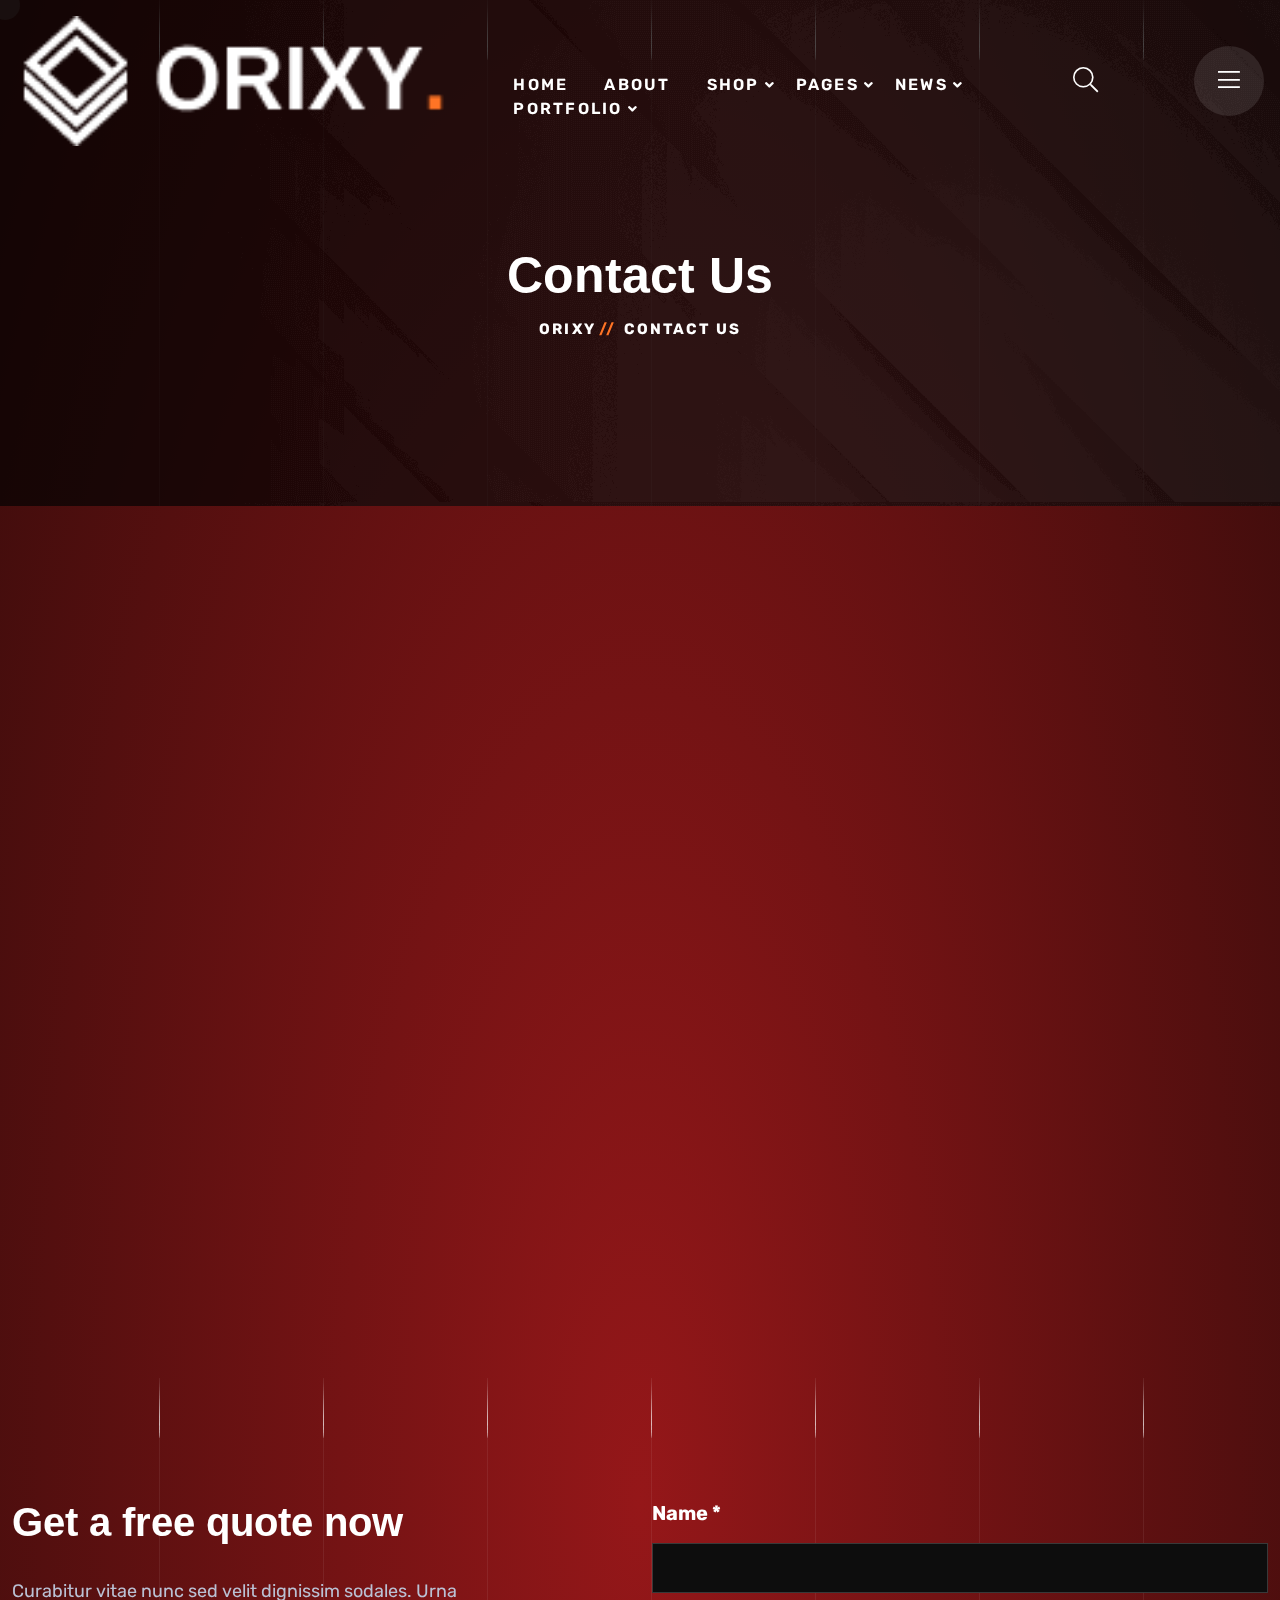
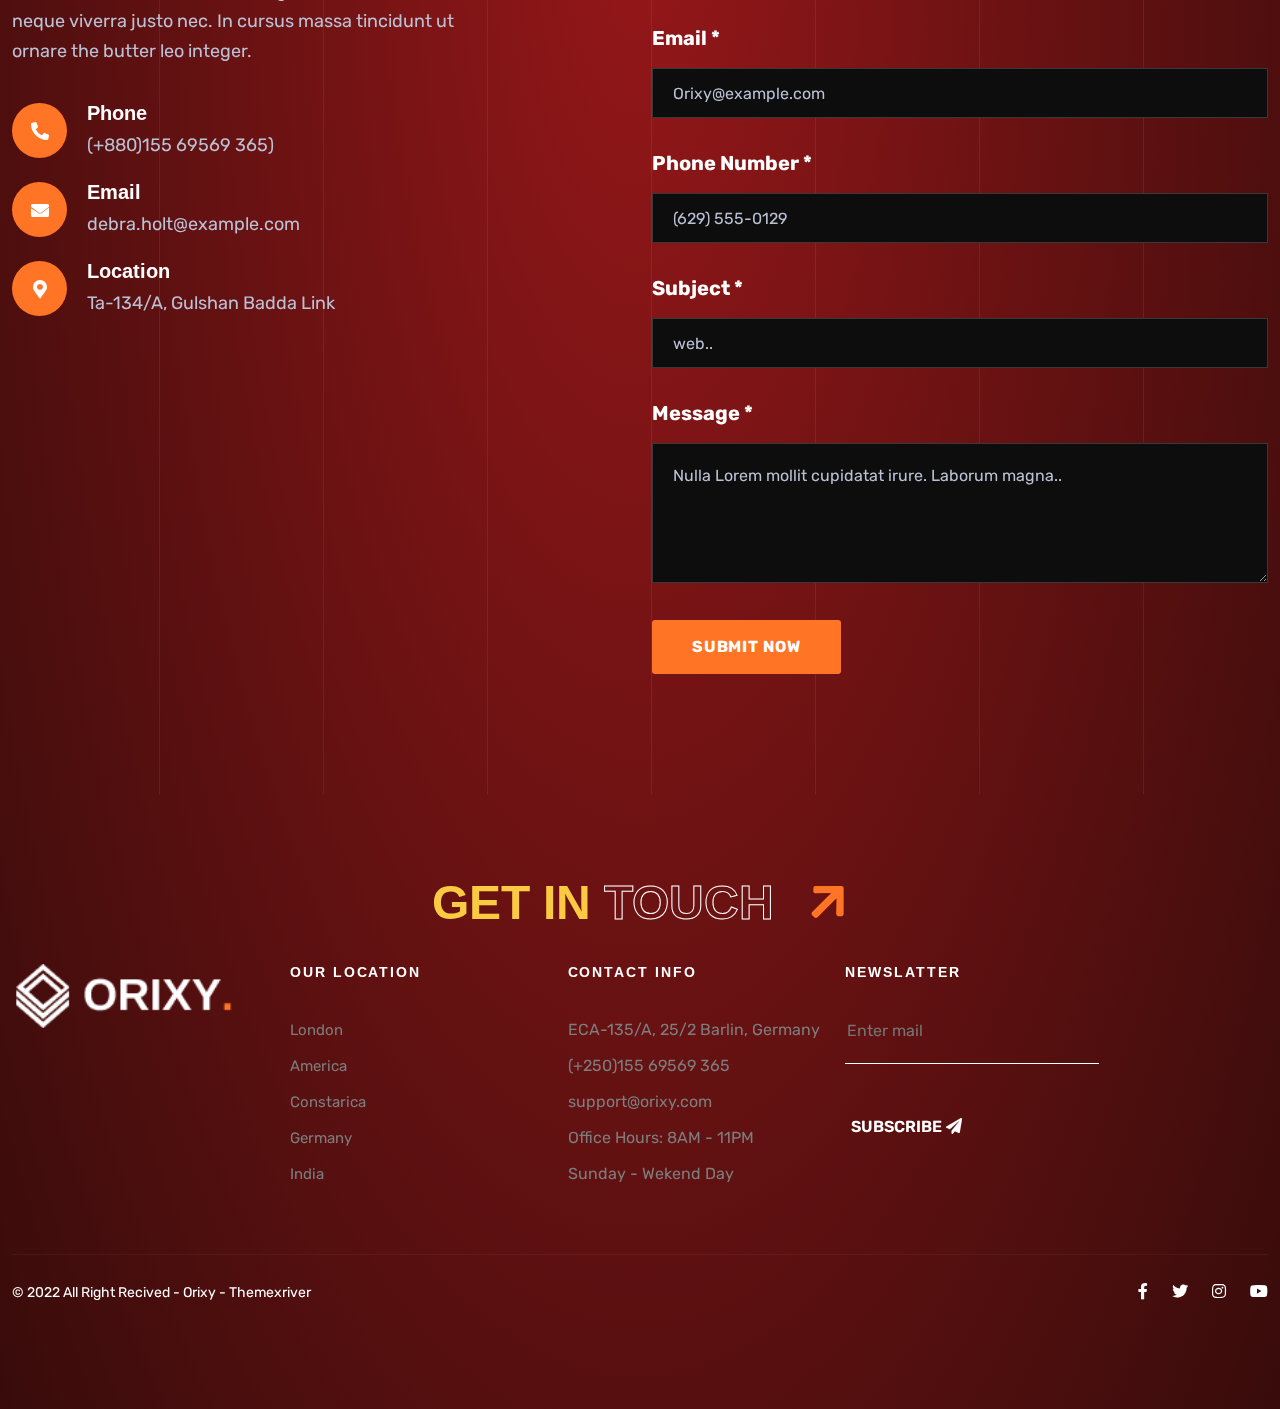
<file: contact.html>
<!DOCTYPE html>
<html lang="en">
<head>
	<meta charset="UTF-8">
	<title>Contact </title>
	<meta name="description" content="Orixy - Digital Agency HTML Template
">
	<meta name="keywords" content="advertising, advertising agency, agency, agency theme, business, creative agency, digital, digital advertising, digital agency, digital marketing, digital marketing agency, digital theme, marketing, startup">
	<meta name="author" content="Themexriver">
	<link rel="shortcut icon" href="assets/img/logo/ficon.png" type="image/x-icon">
	<!-- Mobile Specific Meta -->
	<meta name="viewport" content="width=device-width, initial-scale=1">

	<link rel="stylesheet" href="assets/css/bootstrap.min.css">
	<link rel="stylesheet" href="assets/css/jquery-ui.css">
	<link rel="stylesheet" href="assets/css/fontawesome-all.css">
	<link rel="stylesheet" href="assets/css/animate.css">
	<link rel="stylesheet" href="assets/css/odometer-theme-default.css">
	<link rel="stylesheet" href="assets/css/video.min.css">
	<link rel="stylesheet" href="assets/css/slick-theme.css">
	<link rel="stylesheet" href="assets/css/slick.css">
	<link rel="stylesheet" href="assets/css/global.css">
	<link rel="stylesheet" href="assets/css/style.css">
</head>
<body class="ori-inner-page">
	<div id="preloader"></div>
	<div class="up">
		<a href="#" class="scrollup text-center"><i class="fas fa-chevron-up"></i></a>
	</div>
	<div class="cursor"></div>
<!-- Start of header section
	============================================= -->
	<header id="ori-header" class="ori-header-section header-style-one">
		<div class="ori-header-content-area">
			<div class="ori-header-content d-flex align-items-center justify-content-between">
				<div class="brand-logo">
					<a href="#"><img src="assets/img/logo/logo1.png" alt=""></a>
				</div>
				<div class="ori-main-navigation-area">
					<nav class="ori-main-navigation clearfix ul-li">
						<ul id="main-nav" class="nav navbar-nav clearfix">
							<li class="dropdown ori-megamenu">
								<a href="!#">Home</a>
								<ul class="dropdown-menu clearfix">
									<li>
										<div class="ori-megamenu-content">
											<div class="ori-megamenu-item-wrap">
												<div class="row justify-content-center">
													<div class="col-md-3">
														<div class="ori-megamenu-item position-relative">
															<div class="ori-megamenu-item-btn position-relative">
																<img src="assets/img/gallery/dm1.jpg" alt="">
																<div class="ori-menu-btn-grp text-center">
																	<a target="_blank" href="index-1.html">Multi Page</a>
																	<a target="_blank" href="index-1.1.html">One Page</a>
																</div>
															</div>
															<h3>Digital Studio</h3>
														</div>
													</div>
													<div class="col-md-3">
														<div class="ori-megamenu-item position-relative">
															<div class="ori-megamenu-item-btn position-relative">
																<img src="assets/img/gallery/dm2.jpg" alt="">
																<div class="ori-menu-btn-grp text-center">
																	<a target="_blank" href="index-2.html">Multi Page</a>
																	<a target="_blank" href="index-2.1.html">One Page</a>
																</div>
															</div>
															<h3>App Landing</h3>
														</div>
													</div>
													<div class="col-md-3">
														<div class="ori-megamenu-item position-relative">
															<div class="ori-megamenu-item-btn position-relative">
																<img src="assets/img/gallery/dm3.jpg" alt="">
																<div class="ori-menu-btn-grp text-center">
																	<a target="_blank" href="index-3.html">Multi Page</a>
																	<a target="_blank" href="index-3.1.html">One Page</a>
																</div>
															</div>
															<h3>Marketing Agency</h3>
														</div>
													</div>
													<div class="col-md-3">
														<div class="ori-megamenu-item position-relative">
															<div class="ori-megamenu-item-btn position-relative">
																<img src="assets/img/gallery/dm4.jpg" alt="">
																<div class="ori-menu-btn-grp text-center">
																	<a target="_blank" href="index-4.html">Multi Page</a>
																	<a target="_blank" href="index-4.1.html">One Page</a>
																</div>
															</div>
															<h3>SEO Marketing</h3>
														</div>
													</div>
													<div class="col-md-3">
														<div class="ori-megamenu-item position-relative">
															<div class="ori-megamenu-item-btn position-relative">
																<img src="assets/img/gallery/dm5.jpg" alt="">
																<div class="ori-menu-btn-grp text-center">
																	<a target="_blank" href="index-5.html">Multi Page</a>
																	<a target="_blank" href="index-5.1.html">One Page</a>
																</div>
															</div>
															<h3>Insurance</h3>
														</div>
													</div>
													<div class="col-md-3">
														<div class="ori-megamenu-item position-relative">
															<div class="ori-megamenu-item-btn position-relative">
																<img src="assets/img/gallery/dm6.jpg" alt="">
																<div class="ori-menu-btn-grp text-center">
																	<a target="_blank" href="index-6.html">Multi Page</a>
																	<a target="_blank" href="index-6.1.html">One Page</a>
																</div>
															</div>
															<h3>Digital Marketing</h3>
														</div>
													</div>
													<div class="col-md-3">
														<div class="ori-megamenu-item position-relative">
															<div class="ori-megamenu-item-btn position-relative">
																<img src="assets/img/gallery/dm7.jpg" alt="">
																<div class="ori-menu-btn-grp text-center">
																	<a target="_blank" href="index-7.html">Multi Page</a>
																	<a target="_blank" href="index-7.1.html">One Page</a>
																</div>
															</div>
															<h3>Digital Agency</h3>
														</div>
													</div>
												</div>
											</div>
										</div>
									</li>
								</ul>
							</li>
							<li><a target="_blank" href="about.html">About</a></li>
							<li class="dropdown">
								<a href="!#">Shop</a>
								<ul class="dropdown-menu clearfix">
									<li><a target="_blank" href="shop.html">Shop Page </a></li>
									<li><a target="_blank" href="shop-single.html">Shop Details</a></li>
									<li><a target="_blank" href="cart.html">Cart Page</a></li>
									<li><a target="_blank" href="check-out.html">Check Out Page</a></li>
								</ul>
							</li>
							<li class="dropdown">
								<a href="!#">Pages</a>
								<ul class="dropdown-menu clearfix">
									<li><a target="_blank" href="service.html">Services</a></li>
									<li class="dropdown">
										<a href="service-single.html">Services Details</a>
										<ul class="dropdown-menu clearfix">
											<li><a target="_blank" href="service-single.html">Web Development</a></li>
											<li><a target="_blank" href="service-single.html">UI/UX Design</a></li>
											<li><a target="_blank" href="service-single.html">Digital Marketing</a></li>
											<li><a target="_blank" href="service-single.html">Product Design</a></li>
											<li><a target="_blank" href="service-single.html">Mobile Solutions</a></li>
											<li><a target="_blank" href="service-single.html">App Development</a></li>
											<li><a target="_blank" href="service-single.html">Email Marketing</a></li>
										</ul>
									</li>
									<li><a target="_blank" href="team.html">Team Page</a></li>
									<li><a target="_blank" href="team-single.html">Team Details</a></li>
									<li><a target="_blank" href="faq.html">FAQ Page</a></li>
									<li><a target="_blank"  href="pricing.html">Pricing Page</a></li>
									<li><a target="_blank" href="contact.html">Contact Page</a></li>
									<li><a target="_blank" href="mission.html">Mission Page</a></li>
								</ul>
							</li>
							<li class="dropdown">
								<a class="" href="!#">News</a>
								<ul class="dropdown-menu clearfix">
									<li><a target="_blank" href="blog.html">News </a></li>
									<li><a target="_blank" href="blog-single.html">News Details</a></li>
								</ul>
							</li>
							<li class="dropdown">
								<a href="!#">Portfolio</a>
								<ul class="dropdown-menu clearfix">
									<li><a target="_blank" href="portfolio.html">Portfolio </a></li>
									<li><a target="_blank" href="portfolio-single.html">Portfolio Details</a></li>
								</ul>
							</li>
						</ul>
					</nav>
				</div>
				<div class="ori-header-sidebar-search d-flex align-items-center">
					<div class="ori-search-btn">
						<button class="search-box-outer"><i class="fal fa-search"></i></button>
					</div>
					<div class="ori-sidenav-btn navSidebar-button">
						<button><i class="fal fa-bars"></i></button>
					</div>
				</div>
			</div>
			<div class="mobile_menu position-relative">
				<div class="mobile_menu_button open_mobile_menu">
					<i class="fal fa-bars"></i>
				</div>
				<div class="mobile_menu_wrap">
					<div class="mobile_menu_overlay open_mobile_menu"></div>
					<div class="mobile_menu_content">
						<div class="mobile_menu_close open_mobile_menu">
							<i class="fal fa-times"></i>
						</div>
						<div class="m-brand-logo">
							<a  href="!#"><img src="assets/img/logo/logo1.png" alt=""></a>
						</div>
						<nav class="mobile-main-navigation  clearfix ul-li">
							<ul id="m-main-nav" class="nav navbar-nav clearfix">
								<li class="dropdown ori-megamenu">
									<a href="!#">Home</a>
									<ul class="dropdown-menu clearfix">
										<li>
											<div class="ori-megamenu-content">
												<div class="ori-megamenu-item-wrap d-flex">
													<div class="ori-megamenu-item">
														<div class="ori-megamenu-item-btn position-relative">
															<img src="assets/img/gallery/dm1.jpg" alt="">
															<div class="ori-menu-btn-grp text-center">
																<a target="_blank" href="index-1.html">Multi Page</a>
																<a target="_blank" href="index-1.1.html">One Page</a>
															</div>
														</div>
														<h3>Digital Studio</h3>
													</div>
													<div class="ori-megamenu-item position-relative">
														<div class="ori-megamenu-item-btn position-relative">
															<img src="assets/img/gallery/dm2.jpg" alt="">
															<div class="ori-menu-btn-grp text-center">
																<a target="_blank" href="index-2.html">Multi Page</a>
																<a target="_blank" href="index-2.1.html">One Page</a>
															</div>
														</div>
														<h3>App Landing</h3>
													</div>
													<div class="ori-megamenu-item position-relative">
														<div class="ori-megamenu-item-btn position-relative">
															<img src="assets/img/gallery/dm3.jpg" alt="">
															<div class="ori-menu-btn-grp text-center">
																<a target="_blank" href="index-3.html">Multi Page</a>
																<a target="_blank" href="index-3.1.html">One Page</a>
															</div>
														</div>
														<h3>Marketing Agency</h3>
													</div>
													<div class="ori-megamenu-item position-relative">
														<div class="ori-megamenu-item-btn position-relative">
															<img src="assets/img/gallery/dm4.jpg" alt="">
															<div class="ori-menu-btn-grp text-center">
																<a target="_blank" href="index-4.html">Multi Page</a>
																<a target="_blank" href="index-4.1.html">One Page</a>
															</div>
														</div>
														<h3>SEO Marketing</h3>
													</div>
													<div class="ori-megamenu-item position-relative">
														<div class="ori-megamenu-item-btn position-relative">
															<img src="assets/img/gallery/dm5.jpg" alt="">
															<div class="ori-menu-btn-grp text-center">
																<a target="_blank" href="index-5.html">Multi Page</a>
																<a target="_blank" href="index-5.1.html">One Page</a>
															</div>
														</div>
														<h3>Insurance</h3>
													</div>
													<div class="ori-megamenu-item position-relative">
														<div class="ori-megamenu-item-btn position-relative">
															<img src="assets/img/gallery/dm6.jpg" alt="">
															<div class="ori-menu-btn-grp text-center">
																<a target="_blank" href="index-6.html">Multi Page</a>
																<a target="_blank" href="index-6.1.html">One Page</a>
															</div>
														</div>
														<h3>Digital Marketing</h3>
													</div>
													<div class="ori-megamenu-item position-relative">
														<div class="ori-megamenu-item-btn position-relative">
															<img src="assets/img/gallery/dm7.jpg" alt="">
															<div class="ori-menu-btn-grp text-center">
																<a target="_blank" href="index-7.html">Multi Page</a>
																<a target="_blank" href="index-7.1.html">One Page</a>
															</div>
														</div>
														<h3>Digital Agency</h3>
													</div>
												</div>
											</div>
										</li>
									</ul>
								</li>
								<li><a target="_blank" href="about.html">About</a></li>
								<li class="dropdown">
									<a href="!#">Shop</a>
									<ul class="dropdown-menu clearfix">
										<li><a target="_blank" href="shop.html">Shop Page </a></li>
										<li><a target="_blank" href="shop-single.html">Shop Details</a></li>
										<li><a target="_blank" href="cart.html">Cart Page</a></li>
										<li><a target="_blank" href="check-out.html">Check Out Page</a></li>
									</ul>
								</li>
								<li class="dropdown">
									<a href="!#">Pages</a>
									<ul class="dropdown-menu clearfix">
										<li><a target="_blank" href="service.html">Services</a></li>
										<li class="dropdown">
											<a href="service-single.html">Services Details</a>
											<ul class="dropdown-menu clearfix">
												<li><a target="_blank" href="service-single.html">Web Development</a></li>
												<li><a target="_blank" href="service-single.html">UI/UX Design</a></li>
												<li><a target="_blank" href="service-single.html">Digital Marketing</a></li>
												<li><a target="_blank" href="service-single.html">Product Design</a></li>
												<li><a target="_blank" href="service-single.html">Mobile Solutions</a></li>
												<li><a target="_blank" href="service-single.html">App Development</a></li>
												<li><a target="_blank" href="service-single.html">Email Marketing</a></li>
											</ul>
										</li>
										<li><a target="_blank" href="team.html">Team Page</a></li>
										<li><a target="_blank" href="team-single.html">Team Details</a></li>
										<li><a target="_blank" href="faq.html">FAQ Page</a></li>
										<li><a target="_blank"  href="pricing.html">Pricing Page</a></li>
										<li><a target="_blank" href="contact.html">Contact Page</a></li>
										<li><a target="_blank" href="mission.html">Mission Page</a></li>
									</ul>
								</li>
								<li class="dropdown">
									<a class="" href="!#">News</a>
									<ul class="dropdown-menu clearfix">
										<li><a target="_blank" href="blog.html">News </a></li>
										<li><a target="_blank" href="blog-single.html">News Details</a></li>
									</ul>
								</li>
								<li class="dropdown">
									<a href="!#">Portfolio</a>
									<ul class="dropdown-menu clearfix">
										<li><a target="_blank" href="portfolio.html">Portfolio </a></li>
										<li><a target="_blank" href="portfolio-single.html">Portfolio Details</a></li>
									</ul>
								</li>
							</ul>
						</nav>
					</div>
				</div>
				<!-- /Mobile-Menu -->
			</div>
		</div>
	</header><!-- /header -->

	<!-- Search PopUp -->
	<div class="search-popup">
		<button class="close-search style-two"><span class="fal fa-times"></span></button>
		<button class="close-search"><span class="fa fa-arrow-up"></span></button>
		<form method="post" action="blog.html">
			<div class="form-group">
				<input type="search" name="search-field" value="" placeholder="Search Here" required="">
				<button type="submit"><i class="fa fa-search"></i></button>
			</div>
		</form>
	</div>
	<!-- Sidebar sidebar Item -->
	<div class="xs-sidebar-group info-group">
		<div class="xs-overlay xs-bg-black">
			<div class="row loader-area">
				<div class="col-3 preloader-wrap">
					<div class="loader-bg"></div>
				</div>
				<div class="col-3 preloader-wrap">
					<div class="loader-bg"></div>
				</div>
				<div class="col-3 preloader-wrap">
					<div class="loader-bg"></div>
				</div>
				<div class="col-3 preloader-wrap">
					<div class="loader-bg"></div>
				</div>
			</div>
		</div>
		<div class="xs-sidebar-widget">
			<div class="sidebar-widget-container">
				<div class="widget-heading">
					<a href="#" class="close-side-widget">
						X
					</a>
				</div>
				<div class="sidebar-textwidget">

					<div class="sidebar-info-contents headline pera-content">
						<div class="content-inner">
							<div class="logo">
								<a href="index-1.html"
								><img src="assets/img/logo/logo1.png" alt=""></a>
							</div>
							<div class="content-box">
								<h5>About Us</h5>
								<p class="text">The argument in favor of using filler text goes something like this: If you use real content in the Consulting Process, anytime you reach a review point you’ll end up reviewing and negotiating the content itself and not the design.</p>
							</div>
							<div class="gallery-box ul-li">
								<h5>Gallery</h5>
								<ul class="zoom-gallery">
									<li><a href="assets/img/blog/blg-f5.png" data-source="assets/img/blog/blg-f5.png"><img src="assets/img/gallery/gl1.png" alt=""></a></li>
									<li><a href="assets/img/blog/blg-f5.png" data-source="assets/img/blog/blg-f5.png"><img src="assets/img/gallery/gl2.png" alt=""></a></li>
									<li><a href="assets/img/blog/blg-f5.png" data-source="assets/img/blog/blg-f5.png"><img src="assets/img/gallery/gl3.png" alt=""></a></li>
									<li><a href="assets/img/blog/blg-f5.png" data-source="assets/img/blog/blg-f5.png"><img src="assets/img/gallery/gl4.png" alt=""></a></li>
									<li><a href="assets/img/blog/blg-f5.png" data-source="assets/img/blog/blg-f5.png"><img src="assets/img/gallery/gl5.png" alt=""></a></li>
									<li><a href="assets/img/blog/blg-f5.png" data-source="assets/img/blog/blg-f5.png"><img src="assets/img/gallery/gl6.png" alt=""></a></li>
								</ul>
							</div>
							<div class="content-box">
								<h5>Social Account</h5>
								<ul class="social-box">
									<li><a href="https://www.facebook.com/" class="fab fa-facebook-f"></a></li>
									<li><a href="https://www.twitter.com/" class="fab fa-twitter"></a></li>
									<li><a href="https://dribbble.com/" class="fab fa-dribbble"></a></li>
									<li><a href="https://www.linkedin.com/" class="fab fa-linkedin"></a></li>
								</ul>
							</div>
						</div>
					</div>
				</div>
			</div>
		</div>
	</div>
<!-- End of header section
	============================================= -->

<!-- Start of Breadcrumbs  section
	============================================= -->
	<section id="ori-breadcrumbs" class="ori-breadcrumbs-section position-relative" data-background="assets/img/bg/bread-bg.png">
		<div class="container">
			<div class="ori-breadcrumb-content text-center ul-li">
				<h1>Contact Us </h1>
				<ul>
					<li><a href="index.html">orixy</a></li>
					<li>Contact Us </li>
				</ul>
			</div>
		</div>
		<div class="line_animation">
			<div class="line_area"></div>
			<div class="line_area"></div>
			<div class="line_area"></div>
			<div class="line_area"></div>
			<div class="line_area"></div>
			<div class="line_area"></div>
			<div class="line_area"></div>
			<div class="line_area"></div> 
		</div>
	</section>	
<!-- End of Breadcrumbs section
	============================================= -->

<!-- Start of  google map  section
	============================================= -->
	<div class="ori-google-map">
		<iframe class="map" src="https://www.google.com/maps/embed?pb=!1m14!1m12!1m3!1d6209.242755903148!2d-77.04363602434464!3d38.90977276948481!2m3!1f0!2f0!3f0!3m2!1i1024!2i768!4f13.1!5e0!3m2!1sen!2sus!4v1394992895496"  height="865"></iframe>
	</div>	
<!-- End of  google map  section
	============================================= -->

<!-- Start of Contact form  section
	============================================= -->
	<section id="ori-contact-form" class="ori-contact-form-section position-relative">
		<div class="container">
			<div class="ori-contact-form-content">
				<div class="row">
					<div class="col-lg-6">
						<div class="ori-contact-form-text-info pera-content">
							<h3>Get a free quote now</h3>
							<p>Curabitur vitae nunc sed velit dignissim sodales. Urna neque viverra justo nec. In cursus massa tincidunt ut ornare the butter leo integer.</p>
							<div class="ori-contact-form-item-info">
								<div class="ori-contact-info d-flex align-items-center">
									<div class="info-icon d-flex align-items-center justify-content-center">
										<i class="fas fa-phone-alt"></i>
									</div>
									<div class="info-text pera-content">
										<h4>Phone</h4>
										<p>(+880)155 69569 365)</p>
									</div>
								</div>
								<div class="ori-contact-info d-flex align-items-center">
									<div class="info-icon d-flex align-items-center justify-content-center">
										<i class="fas fa-envelope"></i>
									</div>
									<div class="info-text pera-content">
										<h4>Email</h4>
										<p>debra.holt@example.com</p>
									</div>
								</div>
								<div class="ori-contact-info d-flex align-items-center">
									<div class="info-icon d-flex align-items-center justify-content-center">
										<i class="fas fa-map-marker-alt"></i>
									</div>
									<div class="info-text pera-content">
										<h4>Location</h4>
										<p>Ta-134/A, Gulshan Badda Link</p>
									</div>
								</div>
							</div>
						</div>
					</div>
					<div class="col-lg-6">
						<div class="ori-contact-form-wrap">
							 <form action="#" method="get">
							 	<label>Name *</label>
							 	<input type="text" name="name">
							 	<label>Email *</label>
							 	<input type="text" name="email" placeholder="Orixy@example.com">
							 	<label>Phone Number *</label>
							 	<input type="text" name="text" placeholder="(629) 555-0129">
							 	<label>Subject *</label>
							 	<input type="text" name="text" placeholder="web..">
							 	<label>Message *</label>
							 	<textarea name="message" placeholder="Nulla Lorem mollit cupidatat irure. Laborum magna.. "></textarea>
							 	<button type="submit">submit now</button>
							 </form>
						</div>
					</div>
				</div>
			</div>
		</div>
		<div class="line_animation">
			<div class="line_area"></div>
			<div class="line_area"></div>
			<div class="line_area"></div>
			<div class="line_area"></div>
			<div class="line_area"></div>
			<div class="line_area"></div>
			<div class="line_area"></div>
			<div class="line_area"></div> 
		</div>
	</section>
<!-- End of Contact Form section
	============================================= -->			


<!-- Start of Footer section
	============================================= -->
	<footer id="ori-footer" class="ori-footer-section footer-style-one">
		<div class="container">
			<div class="ori-footer-title text-center text-uppercase">
				<h2>Get In <span>Touch</span> <i class="fas fa-arrow-right"></i></h2>
			</div>
			<div class="ori-footer-widget-wrapper">
				<div class="row">
					<div class="col-lg-3 col-md-6">
						<div class="ori-footer-widget">
							<div class="logo-widget">
								<a href="#"><img src="assets/img/logo/logo1.png" alt=""></a>
							</div>
						</div>
					</div>
					<div class="col-lg-3 col-md-6">
						<div class="ori-footer-widget">
							<div class="menu-location-widget ul-li-block">
								<h2 class="widget-title text-uppercase">Our Location</h2>
								<ul>
									<li><a href="#">London</a></li>
									<li><a href="#">America</a></li>
									<li><a href="#">Constarica</a></li>
									<li><a href="#">Germany</a></li>
									<li><a href="#">India</a></li>
								</ul>
							</div>
						</div>
					</div>
					<div class="col-lg-3 col-md-6">
						<div class="ori-footer-widget">
							<div class="contact-widget ul-li-block">
								<h2 class="widget-title text-uppercase">Contact info</h2>
								<div class="contact-info">
									<span>ECA-135/A, 25/2 Barlin, Germany </span>
									<span>(+250)155 69569 365</span>
									<a href="#">support@orixy.com</a>
									<span>Office Hours: 8AM - 11PM</span>
									<span>Sunday - Wekend Day</span>
								</div>
							</div>
						</div>
					</div>
					<div class="col-lg-3 col-md-6">
						<div class="ori-footer-widget">
							<div class="newslatter-widget ul-li-block">
								<h2 class="widget-title text-uppercase">Newslatter</h2>
								<div class="newslatter-form">
									<form action="#" method="get">
										<input type="email" name="email" placeholder="Enter mail">
										<button type="submit">Subscribe <i class="fas fa-paper-plane"></i></button>
									</form>
								</div>
							</div>
						</div>
					</div>
				</div>
			</div>
			<div class="ori-footer-copyright d-flex justify-content-between">
				<div class="ori-copyright-text">
					© 2022 All Right Recived - Orixy - Themexriver
				</div>
				<div class="ori-copyright-social">
					<a href="#"><i class="fab fa-facebook-f"></i></a>
					<a href="#"><i class="fab fa-twitter"></i></a>
					<a href="#"><i class="fab fa-instagram"></i></a>
					<a href="#"><i class="fab fa-youtube"></i></a>
				</div>
			</div>
		</div>
	</footer>
<!-- End of Footer section
	============================================= -->		


	<!-- For Js Library -->
	<script src="assets/js/jquery.min.js"></script>
	<script src="assets/js/jquery-ui.min.js"></script>
	<script src="assets/js/bootstrap.min.js"></script>
	<script src="assets/js/popper.min.js"></script>
	<script src="assets/js/appear.js"></script>
	<script src="assets/js/slick.js"></script>
	<script src="assets/js/twin.js"></script>
	<script src="assets/js/wow.min.js"></script>
	<script src="assets/js/knob.js"></script>
	<script src="assets/js/jquery.filterizr.js"></script>
	<script src="assets/js/imagesloaded.pkgd.min.js"></script>
	<script src="assets/js/rbtools.min.js"></script>
	<script src="assets/js/rs6.min.js"></script>
	<script src="assets/js/jarallax.js"></script>
	<script src="assets/js/jquery.inputarrow.js"></script>
	<script src="assets/js/swiper.min.js"></script>
	<script src="assets/js/jquery.counterup.min.js"></script>
	<script src="assets/js/waypoints.min.js"></script>
	<script src="assets/js/jquery.magnific-popup.min.js"></script>
	<script src="assets/js/jquery.marquee.min.js"></script>
	<script src="assets/js/script.js"></script>
</body>
</html>
</file>
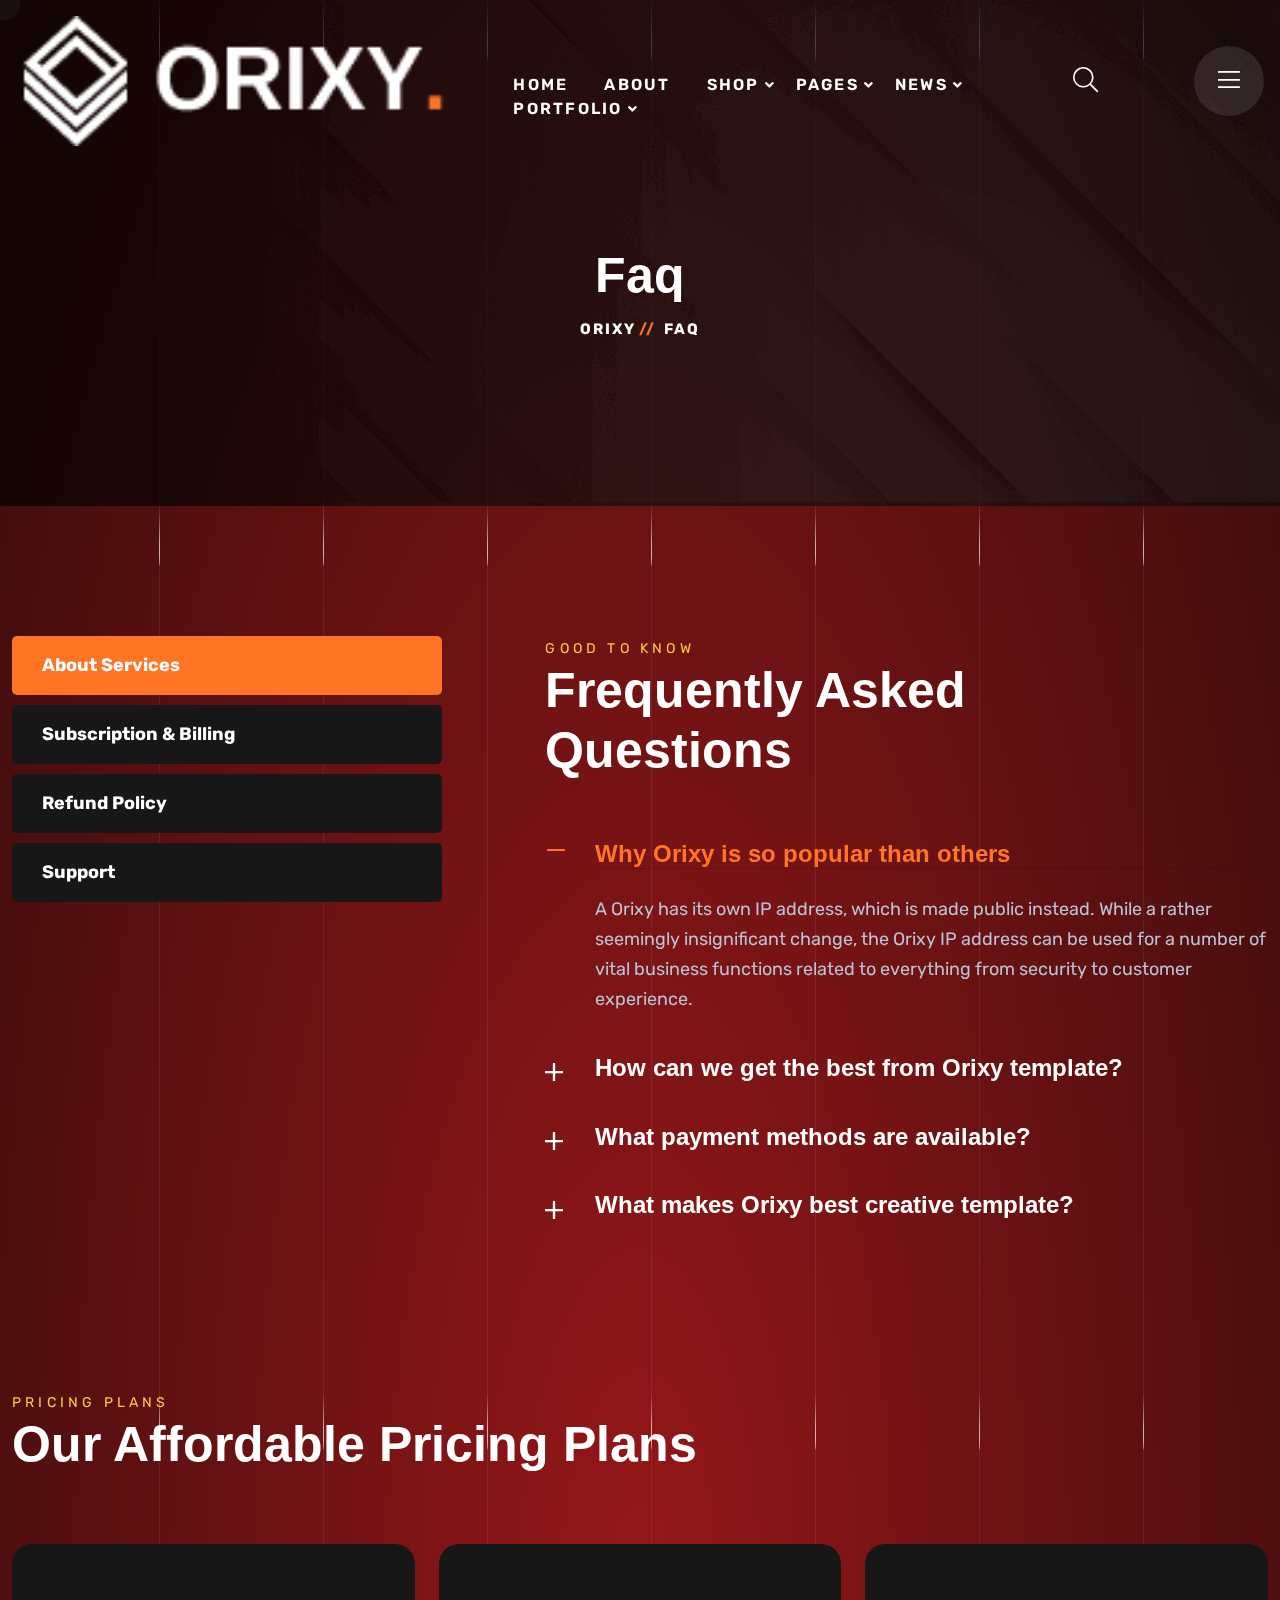
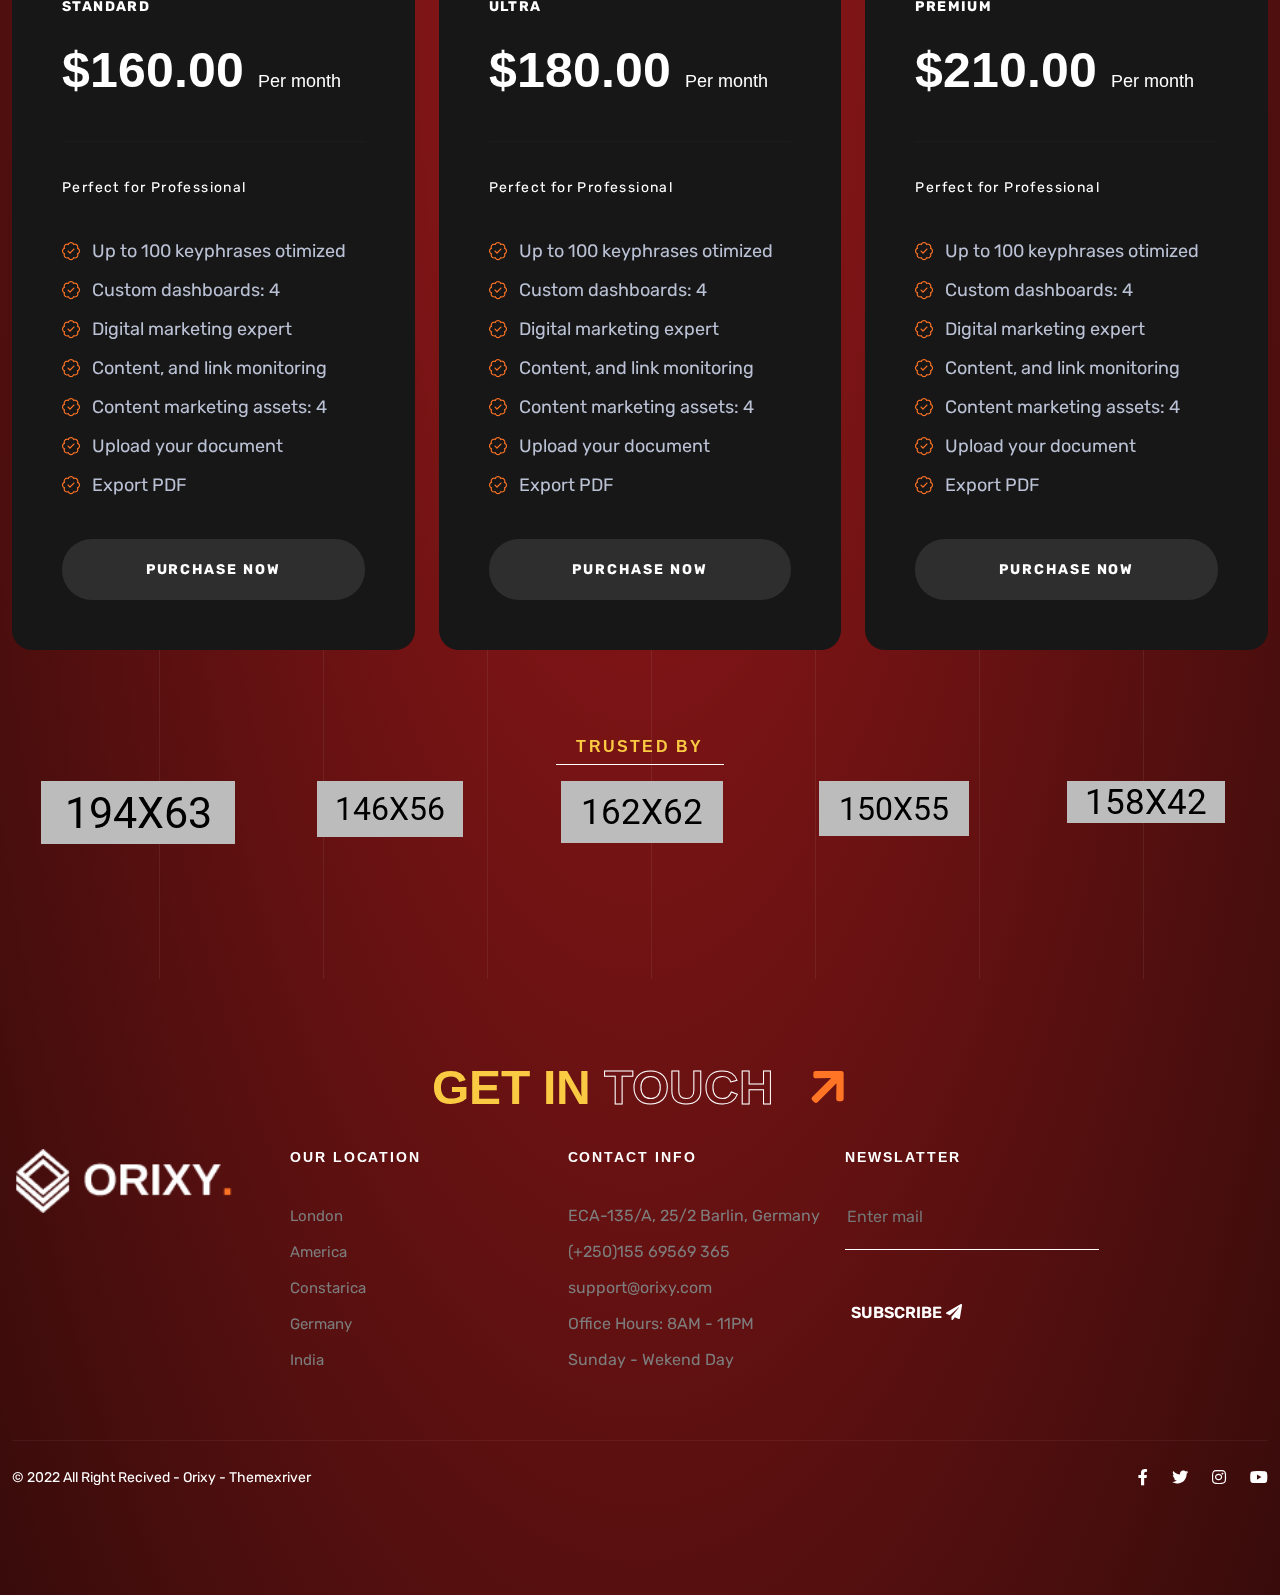
<file: faq.html>
<!DOCTYPE html>
<html lang="en">
<head>
	<meta charset="UTF-8">
	<title>FAQ</title>
	<meta name="description" content="Orixy - Digital Agency HTML Template
">
	<meta name="keywords" content="advertising, advertising agency, agency, agency theme, business, creative agency, digital, digital advertising, digital agency, digital marketing, digital marketing agency, digital theme, marketing, startup">
	<meta name="author" content="Themexriver">
	<link rel="shortcut icon" href="assets/img/logo/ficon.png" type="image/x-icon">
	<!-- Mobile Specific Meta -->
	<meta name="viewport" content="width=device-width, initial-scale=1">

	<link rel="stylesheet" href="assets/css/bootstrap.min.css">
	<link rel="stylesheet" href="assets/css/fontawesome-all.css">
	<link rel="stylesheet" href="assets/css/animate.css">
	<link rel="stylesheet" href="assets/css/odometer-theme-default.css">
	<link rel="stylesheet" href="assets/css/video.min.css">
	<link rel="stylesheet" href="assets/css/slick-theme.css">
	<link rel="stylesheet" href="assets/css/slick.css">
	<link rel="stylesheet" href="assets/css/global.css">
	<link rel="stylesheet" href="assets/css/style.css">
</head>
<body class="ori-inner-page">
	<div id="preloader"></div>
	<div class="up">
		<a href="#" class="scrollup text-center"><i class="fas fa-chevron-up"></i></a>
	</div>
	<div class="cursor"></div>
<!-- Start of header section
	============================================= -->
	<header id="ori-header" class="ori-header-section header-style-one">
		<div class="ori-header-content-area">
			<div class="ori-header-content d-flex align-items-center justify-content-between">
				<div class="brand-logo">
					<a href="#"><img src="assets/img/logo/logo1.png" alt=""></a>
				</div>
				<div class="ori-main-navigation-area">
					<nav class="ori-main-navigation clearfix ul-li">
						<ul id="main-nav" class="nav navbar-nav clearfix">
							<li class="dropdown ori-megamenu">
								<a href="!#">Home</a>
								<ul class="dropdown-menu clearfix">
									<li>
										<div class="ori-megamenu-content">
											<div class="ori-megamenu-item-wrap">
												<div class="row justify-content-center">
													<div class="col-md-3">
														<div class="ori-megamenu-item position-relative">
															<div class="ori-megamenu-item-btn position-relative">
																<img src="assets/img/gallery/dm1.jpg" alt="">
																<div class="ori-menu-btn-grp text-center">
																	<a target="_blank" href="index-1.html">Multi Page</a>
																	<a target="_blank" href="index-1.1.html">One Page</a>
																</div>
															</div>
															<h3>Digital Studio</h3>
														</div>
													</div>
													<div class="col-md-3">
														<div class="ori-megamenu-item position-relative">
															<div class="ori-megamenu-item-btn position-relative">
																<img src="assets/img/gallery/dm2.jpg" alt="">
																<div class="ori-menu-btn-grp text-center">
																	<a target="_blank" href="index-2.html">Multi Page</a>
																	<a target="_blank" href="index-2.1.html">One Page</a>
																</div>
															</div>
															<h3>App Landing</h3>
														</div>
													</div>
													<div class="col-md-3">
														<div class="ori-megamenu-item position-relative">
															<div class="ori-megamenu-item-btn position-relative">
																<img src="assets/img/gallery/dm3.jpg" alt="">
																<div class="ori-menu-btn-grp text-center">
																	<a target="_blank" href="index-3.html">Multi Page</a>
																	<a target="_blank" href="index-3.1.html">One Page</a>
																</div>
															</div>
															<h3>Marketing Agency</h3>
														</div>
													</div>
													<div class="col-md-3">
														<div class="ori-megamenu-item position-relative">
															<div class="ori-megamenu-item-btn position-relative">
																<img src="assets/img/gallery/dm4.jpg" alt="">
																<div class="ori-menu-btn-grp text-center">
																	<a target="_blank" href="index-4.html">Multi Page</a>
																	<a target="_blank" href="index-4.1.html">One Page</a>
																</div>
															</div>
															<h3>SEO Marketing</h3>
														</div>
													</div>
													<div class="col-md-3">
														<div class="ori-megamenu-item position-relative">
															<div class="ori-megamenu-item-btn position-relative">
																<img src="assets/img/gallery/dm5.jpg" alt="">
																<div class="ori-menu-btn-grp text-center">
																	<a target="_blank" href="index-5.html">Multi Page</a>
																	<a target="_blank" href="index-5.1.html">One Page</a>
																</div>
															</div>
															<h3>Insurance</h3>
														</div>
													</div>
													<div class="col-md-3">
														<div class="ori-megamenu-item position-relative">
															<div class="ori-megamenu-item-btn position-relative">
																<img src="assets/img/gallery/dm6.jpg" alt="">
																<div class="ori-menu-btn-grp text-center">
																	<a target="_blank" href="index-6.html">Multi Page</a>
																	<a target="_blank" href="index-6.1.html">One Page</a>
																</div>
															</div>
															<h3>Digital Marketing</h3>
														</div>
													</div>
													<div class="col-md-3">
														<div class="ori-megamenu-item position-relative">
															<div class="ori-megamenu-item-btn position-relative">
																<img src="assets/img/gallery/dm7.jpg" alt="">
																<div class="ori-menu-btn-grp text-center">
																	<a target="_blank" href="index-7.html">Multi Page</a>
																	<a target="_blank" href="index-7.1.html">One Page</a>
																</div>
															</div>
															<h3>Digital Agency</h3>
														</div>
													</div>
												</div>
											</div>
										</div>
									</li>
								</ul>
							</li>
							<li><a target="_blank" href="about.html">About</a></li>
							<li class="dropdown">
								<a href="!#">Shop</a>
								<ul class="dropdown-menu clearfix">
									<li><a target="_blank" href="shop.html">Shop Page </a></li>
									<li><a target="_blank" href="shop-single.html">Shop Details</a></li>
									<li><a target="_blank" href="cart.html">Cart Page</a></li>
									<li><a target="_blank" href="check-out.html">Check Out Page</a></li>
								</ul>
							</li>
							<li class="dropdown">
								<a href="!#">Pages</a>
								<ul class="dropdown-menu clearfix">
									<li><a target="_blank" href="service.html">Services</a></li>
									<li class="dropdown">
										<a href="service-single.html">Services Details</a>
										<ul class="dropdown-menu clearfix">
											<li><a target="_blank" href="service-single.html">Web Development</a></li>
											<li><a target="_blank" href="service-single.html">UI/UX Design</a></li>
											<li><a target="_blank" href="service-single.html">Digital Marketing</a></li>
											<li><a target="_blank" href="service-single.html">Product Design</a></li>
											<li><a target="_blank" href="service-single.html">Mobile Solutions</a></li>
											<li><a target="_blank" href="service-single.html">App Development</a></li>
											<li><a target="_blank" href="service-single.html">Email Marketing</a></li>
										</ul>
									</li>
									<li><a target="_blank" href="team.html">Team Page</a></li>
									<li><a target="_blank" href="team-single.html">Team Details</a></li>
									<li><a target="_blank" href="faq.html">FAQ Page</a></li>
									<li><a target="_blank"  href="pricing.html">Pricing Page</a></li>
									<li><a target="_blank" href="contact.html">Contact Page</a></li>
									<li><a target="_blank" href="mission.html">Mission Page</a></li>
								</ul>
							</li>
							<li class="dropdown">
								<a class="" href="!#">News</a>
								<ul class="dropdown-menu clearfix">
									<li><a target="_blank" href="blog.html">News </a></li>
									<li><a target="_blank" href="blog-single.html">News Details</a></li>
								</ul>
							</li>
							<li class="dropdown">
								<a href="!#">Portfolio</a>
								<ul class="dropdown-menu clearfix">
									<li><a target="_blank" href="portfolio.html">Portfolio </a></li>
									<li><a target="_blank" href="portfolio-single.html">Portfolio Details</a></li>
								</ul>
							</li>
						</ul>
					</nav>
				</div>
				<div class="ori-header-sidebar-search d-flex align-items-center">
					<div class="ori-search-btn">
						<button class="search-box-outer"><i class="fal fa-search"></i></button>
					</div>
					<div class="ori-sidenav-btn navSidebar-button">
						<button><i class="fal fa-bars"></i></button>
					</div>
				</div>
			</div>
			<div class="mobile_menu position-relative">
				<div class="mobile_menu_button open_mobile_menu">
					<i class="fal fa-bars"></i>
				</div>
				<div class="mobile_menu_wrap">
					<div class="mobile_menu_overlay open_mobile_menu"></div>
					<div class="mobile_menu_content">
						<div class="mobile_menu_close open_mobile_menu">
							<i class="fal fa-times"></i>
						</div>
						<div class="m-brand-logo">
							<a  href="!#"><img src="assets/img/logo/logo1.png" alt=""></a>
						</div>
						<nav class="mobile-main-navigation  clearfix ul-li">
							<ul id="m-main-nav" class="nav navbar-nav clearfix">
								<li class="dropdown ori-megamenu">
									<a href="!#">Home</a>
									<ul class="dropdown-menu clearfix">
										<li>
											<div class="ori-megamenu-content">
												<div class="ori-megamenu-item-wrap d-flex">
													<div class="ori-megamenu-item">
														<div class="ori-megamenu-item-btn position-relative">
															<img src="assets/img/gallery/dm1.jpg" alt="">
															<div class="ori-menu-btn-grp text-center">
																<a target="_blank" href="index-1.html">Multi Page</a>
																<a target="_blank" href="index-1.1.html">One Page</a>
															</div>
														</div>
														<h3>Digital Studio</h3>
													</div>
													<div class="ori-megamenu-item position-relative">
														<div class="ori-megamenu-item-btn position-relative">
															<img src="assets/img/gallery/dm2.jpg" alt="">
															<div class="ori-menu-btn-grp text-center">
																<a target="_blank" href="index-2.html">Multi Page</a>
																<a target="_blank" href="index-2.1.html">One Page</a>
															</div>
														</div>
														<h3>App Landing</h3>
													</div>
													<div class="ori-megamenu-item position-relative">
														<div class="ori-megamenu-item-btn position-relative">
															<img src="assets/img/gallery/dm3.jpg" alt="">
															<div class="ori-menu-btn-grp text-center">
																<a target="_blank" href="index-3.html">Multi Page</a>
																<a target="_blank" href="index-3.1.html">One Page</a>
															</div>
														</div>
														<h3>Marketing Agency</h3>
													</div>
													<div class="ori-megamenu-item position-relative">
														<div class="ori-megamenu-item-btn position-relative">
															<img src="assets/img/gallery/dm4.jpg" alt="">
															<div class="ori-menu-btn-grp text-center">
																<a target="_blank" href="index-4.html">Multi Page</a>
																<a target="_blank" href="index-4.1.html">One Page</a>
															</div>
														</div>
														<h3>SEO Marketing</h3>
													</div>
													<div class="ori-megamenu-item position-relative">
														<div class="ori-megamenu-item-btn position-relative">
															<img src="assets/img/gallery/dm5.jpg" alt="">
															<div class="ori-menu-btn-grp text-center">
																<a target="_blank" href="index-5.html">Multi Page</a>
																<a target="_blank" href="index-5.1.html">One Page</a>
															</div>
														</div>
														<h3>Insurance</h3>
													</div>
													<div class="ori-megamenu-item position-relative">
														<div class="ori-megamenu-item-btn position-relative">
															<img src="assets/img/gallery/dm6.jpg" alt="">
															<div class="ori-menu-btn-grp text-center">
																<a target="_blank" href="index-6.html">Multi Page</a>
																<a target="_blank" href="index-6.1.html">One Page</a>
															</div>
														</div>
														<h3>Digital Marketing</h3>
													</div>
													<div class="ori-megamenu-item position-relative">
														<div class="ori-megamenu-item-btn position-relative">
															<img src="assets/img/gallery/dm7.jpg" alt="">
															<div class="ori-menu-btn-grp text-center">
																<a target="_blank" href="index-7.html">Multi Page</a>
																<a target="_blank" href="index-7.1.html">One Page</a>
															</div>
														</div>
														<h3>Digital Agency</h3>
													</div>
												</div>
											</div>
										</li>
									</ul>
								</li>
								<li><a target="_blank" href="about.html">About</a></li>
								<li class="dropdown">
									<a href="!#">Shop</a>
									<ul class="dropdown-menu clearfix">
										<li><a target="_blank" href="shop.html">Shop Page </a></li>
										<li><a target="_blank" href="shop-single.html">Shop Details</a></li>
										<li><a target="_blank" href="cart.html">Cart Page</a></li>
										<li><a target="_blank" href="check-out.html">Check Out Page</a></li>
									</ul>
								</li>
								<li class="dropdown">
									<a href="!#">Pages</a>
									<ul class="dropdown-menu clearfix">
										<li><a target="_blank" href="service.html">Services</a></li>
										<li class="dropdown">
											<a href="service-single.html">Services Details</a>
											<ul class="dropdown-menu clearfix">
												<li><a target="_blank" href="service-single.html">Web Development</a></li>
												<li><a target="_blank" href="service-single.html">UI/UX Design</a></li>
												<li><a target="_blank" href="service-single.html">Digital Marketing</a></li>
												<li><a target="_blank" href="service-single.html">Product Design</a></li>
												<li><a target="_blank" href="service-single.html">Mobile Solutions</a></li>
												<li><a target="_blank" href="service-single.html">App Development</a></li>
												<li><a target="_blank" href="service-single.html">Email Marketing</a></li>
											</ul>
										</li>
										<li><a target="_blank" href="team.html">Team Page</a></li>
										<li><a target="_blank" href="team-single.html">Team Details</a></li>
										<li><a target="_blank" href="faq.html">FAQ Page</a></li>
										<li><a target="_blank"  href="pricing.html">Pricing Page</a></li>
										<li><a target="_blank" href="contact.html">Contact Page</a></li>
										<li><a target="_blank" href="mission.html">Mission Page</a></li>
									</ul>
								</li>
								<li class="dropdown">
									<a class="" href="!#">News</a>
									<ul class="dropdown-menu clearfix">
										<li><a target="_blank" href="blog.html">News </a></li>
										<li><a target="_blank" href="blog-single.html">News Details</a></li>
									</ul>
								</li>
								<li class="dropdown">
									<a href="!#">Portfolio</a>
									<ul class="dropdown-menu clearfix">
										<li><a target="_blank" href="portfolio.html">Portfolio </a></li>
										<li><a target="_blank" href="portfolio-single.html">Portfolio Details</a></li>
									</ul>
								</li>
							</ul>
						</nav>
					</div>
				</div>
				<!-- /Mobile-Menu -->
			</div>
		</div>
	</header><!-- /header -->

	<!-- Search PopUp -->
	<div class="search-popup">
		<button class="close-search style-two"><span class="fal fa-times"></span></button>
		<button class="close-search"><span class="fa fa-arrow-up"></span></button>
		<form method="post" action="blog.html">
			<div class="form-group">
				<input type="search" name="search-field" value="" placeholder="Search Here" required="">
				<button type="submit"><i class="fa fa-search"></i></button>
			</div>
		</form>
	</div>
	<!-- Sidebar sidebar Item -->
	<div class="xs-sidebar-group info-group">
		<div class="xs-overlay xs-bg-black">
			<div class="row loader-area">
				<div class="col-3 preloader-wrap">
					<div class="loader-bg"></div>
				</div>
				<div class="col-3 preloader-wrap">
					<div class="loader-bg"></div>
				</div>
				<div class="col-3 preloader-wrap">
					<div class="loader-bg"></div>
				</div>
				<div class="col-3 preloader-wrap">
					<div class="loader-bg"></div>
				</div>
			</div>
		</div>
		<div class="xs-sidebar-widget">
			<div class="sidebar-widget-container">
				<div class="widget-heading">
					<a href="#" class="close-side-widget">
						X
					</a>
				</div>
				<div class="sidebar-textwidget">

					<div class="sidebar-info-contents headline pera-content">
						<div class="content-inner">
							<div class="logo">
								<a href="index-1.html"
								><img src="assets/img/logo/logo1.png" alt=""></a>
							</div>
							<div class="content-box">
								<h5>About Us</h5>
								<p class="text">The argument in favor of using filler text goes something like this: If you use real content in the Consulting Process, anytime you reach a review point you’ll end up reviewing and negotiating the content itself and not the design.</p>
							</div>
							<div class="gallery-box ul-li">
								<h5>Gallery</h5>
								<ul class="zoom-gallery">
									<li><a href="assets/img/blog/blg-f5.png" data-source="assets/img/blog/blg-f5.png"><img src="assets/img/gallery/gl1.png" alt=""></a></li>
									<li><a href="assets/img/blog/blg-f5.png" data-source="assets/img/blog/blg-f5.png"><img src="assets/img/gallery/gl2.png" alt=""></a></li>
									<li><a href="assets/img/blog/blg-f5.png" data-source="assets/img/blog/blg-f5.png"><img src="assets/img/gallery/gl3.png" alt=""></a></li>
									<li><a href="assets/img/blog/blg-f5.png" data-source="assets/img/blog/blg-f5.png"><img src="assets/img/gallery/gl4.png" alt=""></a></li>
									<li><a href="assets/img/blog/blg-f5.png" data-source="assets/img/blog/blg-f5.png"><img src="assets/img/gallery/gl5.png" alt=""></a></li>
									<li><a href="assets/img/blog/blg-f5.png" data-source="assets/img/blog/blg-f5.png"><img src="assets/img/gallery/gl6.png" alt=""></a></li>
								</ul>
							</div>
							<div class="content-box">
								<h5>Social Account</h5>
								<ul class="social-box">
									<li><a href="https://www.facebook.com/" class="fab fa-facebook-f"></a></li>
									<li><a href="https://www.twitter.com/" class="fab fa-twitter"></a></li>
									<li><a href="https://dribbble.com/" class="fab fa-dribbble"></a></li>
									<li><a href="https://www.linkedin.com/" class="fab fa-linkedin"></a></li>
								</ul>
							</div>
						</div>
					</div>
				</div>
			</div>
		</div>
	</div>
<!-- End of header section
	============================================= -->

<!-- Start of Breadcrumbs  section
	============================================= -->
	<section id="ori-breadcrumbs" class="ori-breadcrumbs-section position-relative" data-background="assets/img/bg/bread-bg.png">
		<div class="container">
			<div class="ori-breadcrumb-content text-center ul-li">
				<h1>Faq</h1>
				<ul>
					<li><a href="index.html">orixy</a></li>
					<li>Faq</li>
				</ul>
			</div>
		</div>
		<div class="line_animation">
			<div class="line_area"></div>
			<div class="line_area"></div>
			<div class="line_area"></div>
			<div class="line_area"></div>
			<div class="line_area"></div>
			<div class="line_area"></div>
			<div class="line_area"></div>
			<div class="line_area"></div> 
		</div>
	</section>	
<!-- End of Breadcrumbs section
	============================================= -->

<!-- Start of Faq  section
	============================================= -->
	<section id="ori-faq" class="ori-faq-section position-relative">
		<div class="container">
			<div class="ori-faq-content">
				<div class="row">
					<div class="col-lg-5">
						<div class="ori-faq-tab-btn">
							<ul class="nav nav-tabs" id="myTab" role="tablist">
								<li class="nav-item" role="presentation">
									<button class="nav-link active" id="home-tab" data-bs-toggle="tab" data-bs-target="#home" type="button" role="tab" aria-controls="home" aria-selected="true">About Services</button>
								</li>
								<li class="nav-item" role="presentation">
									<button class="nav-link" id="profile-tab" data-bs-toggle="tab" data-bs-target="#profile" type="button" role="tab" aria-controls="profile" aria-selected="false">Subscription & Billing</button>
								</li>
								<li class="nav-item" role="presentation">
									<button class="nav-link" id="contact-tab" data-bs-toggle="tab" data-bs-target="#contact" type="button" role="tab" aria-controls="contact" aria-selected="false">Refund Policy</button>
								</li>
								<li class="nav-item" role="presentation">
									<button class="nav-link" id="support-tab" data-bs-toggle="tab" data-bs-target="#support" type="button" role="tab" aria-controls="support" aria-selected="false">Support</button>
								</li>
							</ul>
						</div>
					</div>
					<div class="col-lg-7">
						<div class="ori-faq-text-wrapper-content">
							<div class="ori-inner-section-title">
								<span class="sub-title text-uppercase">Good to Know</span>
								<h2>Frequently Asked
								Questions</h2>
							</div>
							<div class="ori-faq-accordion-area">
								<div class="tab-content" id="myTabContent">
									<div class="tab-pane animated fadeInUp show active" id="home" role="tabpanel" aria-labelledby="home-tab">
										<div class="ori-faq-accordion-item-area">
											<div class="accordion" id="accordionExample_2">
												<div class="accordion-item">
													<h2 class="accordion-header" id="headingOne">
														<button class="accordion-button" type="button" data-bs-toggle="collapse" data-bs-target="#collapseOne" aria-expanded="true" aria-controls="collapseOne">
															Why Orixy is so popular than others
														</button>
													</h2>
													<div id="collapseOne" class="accordion-collapse collapse show" aria-labelledby="headingOne" data-bs-parent="#accordionExample_2">
														<div class="accordion-body">
															A Orixy has its own IP address, which is made public instead. While a rather seemingly insignificant change, the Orixy IP address can be used for a number of vital business functions related to everything from security to customer experience.
														</div>
													</div>
												</div>
												<div class="accordion-item">
													<h2 class="accordion-header" id="headingTwo">
														<button class="accordion-button collapsed" type="button" data-bs-toggle="collapse" data-bs-target="#collapseTwo" aria-expanded="false" aria-controls="collapseTwo">
															How can we get the best from Orixy template?
														</button>
													</h2>
													<div id="collapseTwo" class="accordion-collapse collapse" aria-labelledby="headingTwo" data-bs-parent="#accordionExample_2">
														<div class="accordion-body">
															A Orixy has its own IP address, which is made public instead. While a rather seemingly insignificant change, the Orixy IP address can be used for a number of vital business functions related to everything from security to customer experience.
														</div>
													</div>
												</div>
												<div class="accordion-item">
													<h2 class="accordion-header" id="headingThree">
														<button class="accordion-button collapsed" type="button" data-bs-toggle="collapse" data-bs-target="#collapseThree" aria-expanded="false" aria-controls="collapseThree">
															What payment methods are available?
														</button>
													</h2>
													<div id="collapseThree" class="accordion-collapse collapse" aria-labelledby="headingThree" data-bs-parent="#accordionExample_2">
														<div class="accordion-body">
															A Orixy has its own IP address, which is made public instead. While a rather seemingly insignificant change, the Orixy IP address can be used for a number of vital business functions related to everything from security to customer experience.
														</div>
													</div>
												</div>
												<div class="accordion-item">
													<h2 class="accordion-header" id="headingFour">
														<button class="accordion-button collapsed" type="button" data-bs-toggle="collapse" data-bs-target="#collapseFour" aria-expanded="false" aria-controls="collapseFour">
															What makes Orixy best creative template?
														</button>
													</h2>
													<div id="collapseFour" class="accordion-collapse collapse" aria-labelledby="headingFour" data-bs-parent="#accordionExample_2">
														<div class="accordion-body">
															A Orixy has its own IP address, which is made public instead. While a rather seemingly insignificant change, the Orixy IP address can be used for a number of vital business functions related to everything from security to customer experience.
														</div>
													</div>
												</div>
											</div>
										</div>
									</div>
									<div class="tab-pane animated fadeInUp" id="profile" role="tabpanel" aria-labelledby="profile-tab">
										<div class="ori-faq-accordion-item-area">
											<div class="accordion" id="accordionExample_3">
												<div class="accordion-item">
													<h2 class="accordion-header" id="heading5">
														<button class="accordion-button" type="button" data-bs-toggle="collapse" data-bs-target="#collapse5" aria-expanded="true" aria-controls="collapse5">
															Why Orixy is so popular than others
														</button>
													</h2>
													<div id="collapse5" class="accordion-collapse collapse show" aria-labelledby="heading5" data-bs-parent="#accordionExample_3">
														<div class="accordion-body">
															A Orixy has its own IP address, which is made public instead. While a rather seemingly insignificant change, the Orixy IP address can be used for a number of vital business functions related to everything from security to customer experience.
														</div>
													</div>
												</div>
												<div class="accordion-item">
													<h2 class="accordion-header" id="heading6">
														<button class="accordion-button collapsed" type="button" data-bs-toggle="collapse" data-bs-target="#collapse6" aria-expanded="false" aria-controls="collapse6">
															How can we get the best from Orixy template?
														</button>
													</h2>
													<div id="collapse6" class="accordion-collapse collapse" aria-labelledby="heading6" data-bs-parent="#accordionExample_3">
														<div class="accordion-body">
															A Orixy has its own IP address, which is made public instead. While a rather seemingly insignificant change, the Orixy IP address can be used for a number of vital business functions related to everything from security to customer experience.
														</div>
													</div>
												</div>
												<div class="accordion-item">
													<h2 class="accordion-header" id="heading7">
														<button class="accordion-button collapsed" type="button" data-bs-toggle="collapse" data-bs-target="#collapse7" aria-expanded="false" aria-controls="collapse7">
															What payment methods are available?
														</button>
													</h2>
													<div id="collapse7" class="accordion-collapse collapse" aria-labelledby="heading7" data-bs-parent="#accordionExample_3">
														<div class="accordion-body">
															A Orixy has its own IP address, which is made public instead. While a rather seemingly insignificant change, the Orixy IP address can be used for a number of vital business functions related to everything from security to customer experience.
														</div>
													</div>
												</div>
												<div class="accordion-item">
													<h2 class="accordion-header" id="heading8">
														<button class="accordion-button collapsed" type="button" data-bs-toggle="collapse" data-bs-target="#collapse8" aria-expanded="false" aria-controls="collapse8">
															What makes Orixy best creative template?
														</button>
													</h2>
													<div id="collapse8" class="accordion-collapse collapse" aria-labelledby="headingFour" data-bs-parent="#accordionExample_3">
														<div class="accordion-body">
															A Orixy has its own IP address, which is made public instead. While a rather seemingly insignificant change, the Orixy IP address can be used for a number of vital business functions related to everything from security to customer experience.
														</div>
													</div>
												</div>
											</div>
										</div>
									</div>
									<div class="tab-pane animated fadeInUp" id="contact" role="tabpanel" aria-labelledby="contact-tab">
										<div class="ori-faq-accordion-item-area">
											<div class="accordion" id="accordionExample_31">
												<div class="accordion-item">
													<h2 class="accordion-header" id="heading10">
														<button class="accordion-button" type="button" data-bs-toggle="collapse" data-bs-target="#collapse10" aria-expanded="true" aria-controls="collapse10">
															Why Orixy is so popular than others
														</button>
													</h2>
													<div id="collapse10" class="accordion-collapse collapse show" aria-labelledby="heading10" data-bs-parent="#accordionExample_31">
														<div class="accordion-body">
															A Orixy has its own IP address, which is made public instead. While a rather seemingly insignificant change, the Orixy IP address can be used for a number of vital business functions related to everything from security to customer experience.
														</div>
													</div>
												</div>
												<div class="accordion-item">
													<h2 class="accordion-header" id="heading12">
														<button class="accordion-button collapsed" type="button" data-bs-toggle="collapse" data-bs-target="#collapse12" aria-expanded="false" aria-controls="collapse12">
															How can we get the best from Orixy template?
														</button>
													</h2>
													<div id="collapse12" class="accordion-collapse collapse" aria-labelledby="heading12" data-bs-parent="#accordionExample_31">
														<div class="accordion-body">
															A Orixy has its own IP address, which is made public instead. While a rather seemingly insignificant change, the Orixy IP address can be used for a number of vital business functions related to everything from security to customer experience.
														</div>
													</div>
												</div>
												<div class="accordion-item">
													<h2 class="accordion-header" id="heading13">
														<button class="accordion-button collapsed" type="button" data-bs-toggle="collapse" data-bs-target="#collapse13" aria-expanded="false" aria-controls="collapse13">
															What payment methods are available?
														</button>
													</h2>
													<div id="collapse13" class="accordion-collapse collapse" aria-labelledby="heading13" data-bs-parent="#accordionExample_31">
														<div class="accordion-body">
															A Orixy has its own IP address, which is made public instead. While a rather seemingly insignificant change, the Orixy IP address can be used for a number of vital business functions related to everything from security to customer experience.
														</div>
													</div>
												</div>
												<div class="accordion-item">
													<h2 class="accordion-header" id="heading15">
														<button class="accordion-button collapsed" type="button" data-bs-toggle="collapse" data-bs-target="#collapse15" aria-expanded="false" aria-controls="collapse15">
															What makes Orixy best creative template?
														</button>
													</h2>
													<div id="collapse15" class="accordion-collapse collapse" aria-labelledby="heading15" data-bs-parent="#accordionExample_31">
														<div class="accordion-body">
															A Orixy has its own IP address, which is made public instead. While a rather seemingly insignificant change, the Orixy IP address can be used for a number of vital business functions related to everything from security to customer experience.
														</div>
													</div>
												</div>
											</div>
										</div>
									</div>
									<div class="tab-pane animated fadeInUp" id="support" role="tabpanel" aria-labelledby="support-tab">
										<div class="ori-faq-accordion-item-area">
											<div class="accordion" id="accordionExample_4">
												<div class="accordion-item">
													<h2 class="accordion-header" id="heading17">
														<button class="accordion-button" type="button" data-bs-toggle="collapse" data-bs-target="#collapse17" aria-expanded="true" aria-controls="collapse17">
															Why Orixy is so popular than others
														</button>
													</h2>
													<div id="collapse17" class="accordion-collapse collapse show" aria-labelledby="heading17" data-bs-parent="#accordionExample_4">
														<div class="accordion-body">
															A Orixy has its own IP address, which is made public instead. While a rather seemingly insignificant change, the Orixy IP address can be used for a number of vital business functions related to everything from security to customer experience.
														</div>
													</div>
												</div>
												<div class="accordion-item">
													<h2 class="accordion-header" id="heading18">
														<button class="accordion-button collapsed" type="button" data-bs-toggle="collapse" data-bs-target="#collapse18" aria-expanded="false" aria-controls="collapse18">
															How can we get the best from Orixy template?
														</button>
													</h2>
													<div id="collapse18" class="accordion-collapse collapse" aria-labelledby="heading18" data-bs-parent="#accordionExample_4">
														<div class="accordion-body">
															A Orixy has its own IP address, which is made public instead. While a rather seemingly insignificant change, the Orixy IP address can be used for a number of vital business functions related to everything from security to customer experience.
														</div>
													</div>
												</div>
												<div class="accordion-item">
													<h2 class="accordion-header" id="heading19">
														<button class="accordion-button collapsed" type="button" data-bs-toggle="collapse" data-bs-target="#collapse19" aria-expanded="false" aria-controls="collapse19">
															What payment methods are available?
														</button>
													</h2>
													<div id="collapse19" class="accordion-collapse collapse" aria-labelledby="heading19" data-bs-parent="#accordionExample_4">
														<div class="accordion-body">
															A Orixy has its own IP address, which is made public instead. While a rather seemingly insignificant change, the Orixy IP address can be used for a number of vital business functions related to everything from security to customer experience.
														</div>
													</div>
												</div>
												<div class="accordion-item">
													<h2 class="accordion-header" id="heading20">
														<button class="accordion-button collapsed" type="button" data-bs-toggle="collapse" data-bs-target="#collapse20" aria-expanded="false" aria-controls="collapse20">
															What makes Orixy best creative template?
														</button>
													</h2>
													<div id="collapse20" class="accordion-collapse collapse" aria-labelledby="heading20" data-bs-parent="#accordionExample_4">
														<div class="accordion-body">
															A Orixy has its own IP address, which is made public instead. While a rather seemingly insignificant change, the Orixy IP address can be used for a number of vital business functions related to everything from security to customer experience.
														</div>
													</div>
												</div>
											</div>
										</div>
									</div>
								</div>
							</div>
						</div>
					</div>
				</div>
			</div>
		</div>
		<div class="line_animation">
			<div class="line_area"></div>
			<div class="line_area"></div>
			<div class="line_area"></div>
			<div class="line_area"></div>
			<div class="line_area"></div>
			<div class="line_area"></div>
			<div class="line_area"></div>
			<div class="line_area"></div> 
		</div>
	</section>
<!-- End of Faq  section
	============================================= -->

<!-- Start of Faq price section
	============================================= -->
	<section id="ori-faq-price" class="ori-faq-price-section position-relative">
		<div class="container">
			<div class="ori-inner-section-title">
				<span class="sub-title text-uppercase">PRICING PLANS</span>
				<h2>Our Affordable Pricing Plans</h2>
			</div>
			<div class="ori-faq-price-content">
				<div class="row justify-content-center">
					<div class="col-lg-4 col-md-6">
						<div class="ori-faq-price-inner-item">
							<div class="ori-faq-price-title">
								<span class="price-plan text-uppercase">STANDARD</span>
								<h3>$160.00 <span>Per month</span></h3>
							</div>
							<div class="ori-faq-price-slug">
								Perfect for Professional 
							</div>
							<div class="ori-faq-price-list ul-li-block">
								<ul>
									<li>Up to 100 keyphrases otimized</li>
									<li>Custom dashboards: 4</li>
									<li>Digital marketing expert</li>
									<li>Content, and link monitoring</li>
									<li>Content marketing assets: 4</li>
									<li>Upload your document</li>
									<li>Export PDF</li>
								</ul>
							</div>
							<div class="ori-faq-price-btn text-center text-uppercase">
								<a href="#">purchase now</a>
							</div>
						</div>
					</div>
					<div class="col-lg-4 col-md-6">
						<div class="ori-faq-price-inner-item">
							<div class="ori-faq-price-title">
								<span class="price-plan text-uppercase">ultra</span>
								<h3>$180.00 <span>Per month</span></h3>
							</div>
							<div class="ori-faq-price-slug">
								Perfect for Professional 
							</div>
							<div class="ori-faq-price-list ul-li-block">
								<ul>
									<li>Up to 100 keyphrases otimized</li>
									<li>Custom dashboards: 4</li>
									<li>Digital marketing expert</li>
									<li>Content, and link monitoring</li>
									<li>Content marketing assets: 4</li>
									<li>Upload your document</li>
									<li>Export PDF</li>
								</ul>
							</div>
							<div class="ori-faq-price-btn text-center text-uppercase">
								<a href="#">purchase now</a>
							</div>
						</div>
					</div>
					<div class="col-lg-4 col-md-6">
						<div class="ori-faq-price-inner-item">
							<div class="ori-faq-price-title">
								<span class="price-plan text-uppercase">premium</span>
								<h3>$210.00 <span>Per month</span></h3>
							</div>
							<div class="ori-faq-price-slug">
								Perfect for Professional 
							</div>
							<div class="ori-faq-price-list ul-li-block">
								<ul>
									<li>Up to 100 keyphrases otimized</li>
									<li>Custom dashboards: 4</li>
									<li>Digital marketing expert</li>
									<li>Content, and link monitoring</li>
									<li>Content marketing assets: 4</li>
									<li>Upload your document</li>
									<li>Export PDF</li>
								</ul>
							</div>
							<div class="ori-faq-price-btn text-center text-uppercase">
								<a href="#">purchase now</a>
							</div>
						</div>
					</div>
				</div>
			</div>
		</div>
		<div class="line_animation">
			<div class="line_area"></div>
			<div class="line_area"></div>
			<div class="line_area"></div>
			<div class="line_area"></div>
			<div class="line_area"></div>
			<div class="line_area"></div>
			<div class="line_area"></div>
			<div class="line_area"></div> 
		</div>
	</section>			
<!-- End of Faq Price section
	============================================= -->

<!-- Start of Sponsor section
	============================================= -->
	<section id="ori-sponsor-1" class="ori-sponsor-section-1 inner-sponsor position-relative">
		<div class="container">
			<div class="ori-sponsor-title text-uppercase text-center">
				<h3><i></i> <span>Trusted by</span><i></i></h3>
			</div>
			<div class="ori-sponsor-content">
				<div class="ori-sponsor-slider">
					<div class="ori-sponsor-item">
						<div class="ori-sponsor-img">
							<a href="#">
								<img src="assets/img/sponsor/sp1.png" alt="">
							</a>
						</div>
					</div>
					<div class="ori-sponsor-item">
						<div class="ori-sponsor-img">
							<a href="#">
								<img src="assets/img/sponsor/sp2.png" alt="">
							</a>
						</div>
					</div>
					<div class="ori-sponsor-item">
						<div class="ori-sponsor-img">
							<a href="#">
								<img src="assets/img/sponsor/sp3.png" alt="">
							</a>
						</div>
					</div>
					<div class="ori-sponsor-item">
						<div class="ori-sponsor-img">
							<a href="#">
								<img src="assets/img/sponsor/sp4.png" alt="">
							</a>
						</div>
					</div>
					<div class="ori-sponsor-item">
						<div class="ori-sponsor-img">
							<a href="#">
								<img src="assets/img/sponsor/sp5.png" alt="">
							</a>
						</div>
					</div>
					<div class="ori-sponsor-item">
						<div class="ori-sponsor-img">
							<a href="#">
								<img src="assets/img/sponsor/sp1.png" alt="">
							</a>
						</div>
					</div>
					<div class="ori-sponsor-item">
						<div class="ori-sponsor-img">
							<a href="#">
								<img src="assets/img/sponsor/sp2.png" alt="">
							</a>
						</div>
					</div>
					<div class="ori-sponsor-item">
						<div class="ori-sponsor-img">
							<a href="#">
								<img src="assets/img/sponsor/sp3.png" alt="">
							</a>
						</div>
					</div>
				</div>
			</div>
		</div>
		<div class="line_animation">
			<div class="line_area"></div>
			<div class="line_area"></div>
			<div class="line_area"></div>
			<div class="line_area"></div>
			<div class="line_area"></div>
			<div class="line_area"></div>
			<div class="line_area"></div>
			<div class="line_area"></div>
		</div>
	</section>				
<!-- End of Sponsor section
	============================================= -->		


<!-- Start of Footer section
	============================================= -->
	<footer id="ori-footer" class="ori-footer-section footer-style-one">
		<div class="container">
			<div class="ori-footer-title text-center text-uppercase">
				<h2>Get In <span>Touch</span> <i class="fas fa-arrow-right"></i></h2>
			</div>
			<div class="ori-footer-widget-wrapper">
				<div class="row">
					<div class="col-lg-3 col-md-6">
						<div class="ori-footer-widget">
							<div class="logo-widget">
								<a href="#"><img src="assets/img/logo/logo1.png" alt=""></a>
							</div>
						</div>
					</div>
					<div class="col-lg-3 col-md-6">
						<div class="ori-footer-widget">
							<div class="menu-location-widget ul-li-block">
								<h2 class="widget-title text-uppercase">Our Location</h2>
								<ul>
									<li><a href="#">London</a></li>
									<li><a href="#">America</a></li>
									<li><a href="#">Constarica</a></li>
									<li><a href="#">Germany</a></li>
									<li><a href="#">India</a></li>
								</ul>
							</div>
						</div>
					</div>
					<div class="col-lg-3 col-md-6">
						<div class="ori-footer-widget">
							<div class="contact-widget ul-li-block">
								<h2 class="widget-title text-uppercase">Contact info</h2>
								<div class="contact-info">
									<span>ECA-135/A, 25/2 Barlin, Germany </span>
									<span>(+250)155 69569 365</span>
									<a href="#">support@orixy.com</a>
									<span>Office Hours: 8AM - 11PM</span>
									<span>Sunday - Wekend Day</span>
								</div>
							</div>
						</div>
					</div>
					<div class="col-lg-3 col-md-6">
						<div class="ori-footer-widget">
							<div class="newslatter-widget ul-li-block">
								<h2 class="widget-title text-uppercase">Newslatter</h2>
								<div class="newslatter-form">
									<form action="#" method="get">
										<input type="email" name="email" placeholder="Enter mail">
										<button type="submit">Subscribe <i class="fas fa-paper-plane"></i></button>
									</form>
								</div>
							</div>
						</div>
					</div>
				</div>
			</div>
			<div class="ori-footer-copyright d-flex justify-content-between">
				<div class="ori-copyright-text">
					© 2022 All Right Recived - Orixy - Themexriver
				</div>
				<div class="ori-copyright-social">
					<a href="#"><i class="fab fa-facebook-f"></i></a>
					<a href="#"><i class="fab fa-twitter"></i></a>
					<a href="#"><i class="fab fa-instagram"></i></a>
					<a href="#"><i class="fab fa-youtube"></i></a>
				</div>
			</div>
		</div>
	</footer>
<!-- End of Footer section
	============================================= -->		


	<!-- For Js Library -->
	<script src="assets/js/jquery.min.js"></script>
	<script src="assets/js/jquery-ui.min.js"></script>
	<script src="assets/js/bootstrap.min.js"></script>
	<script src="assets/js/popper.min.js"></script>
	<script src="assets/js/appear.js"></script>
	<script src="assets/js/slick.js"></script>
	<script src="assets/js/twin.js"></script>
	<script src="assets/js/wow.min.js"></script>
	<script src="assets/js/knob.js"></script>
	<script src="assets/js/jquery.filterizr.js"></script>
	<script src="assets/js/imagesloaded.pkgd.min.js"></script>
	<script src="assets/js/rbtools.min.js"></script>
	<script src="assets/js/rs6.min.js"></script>
	<script src="assets/js/jarallax.js"></script>
	<script src="assets/js/jquery.inputarrow.js"></script>
	<script src="assets/js/swiper.min.js"></script>
	<script src="assets/js/jquery.counterup.min.js"></script>
	<script src="assets/js/waypoints.min.js"></script>
	<script src="assets/js/jquery.magnific-popup.min.js"></script>
	<script src="assets/js/jquery.marquee.min.js"></script>
	<script src="assets/js/script.js"></script>
</body>
</html>
</file>
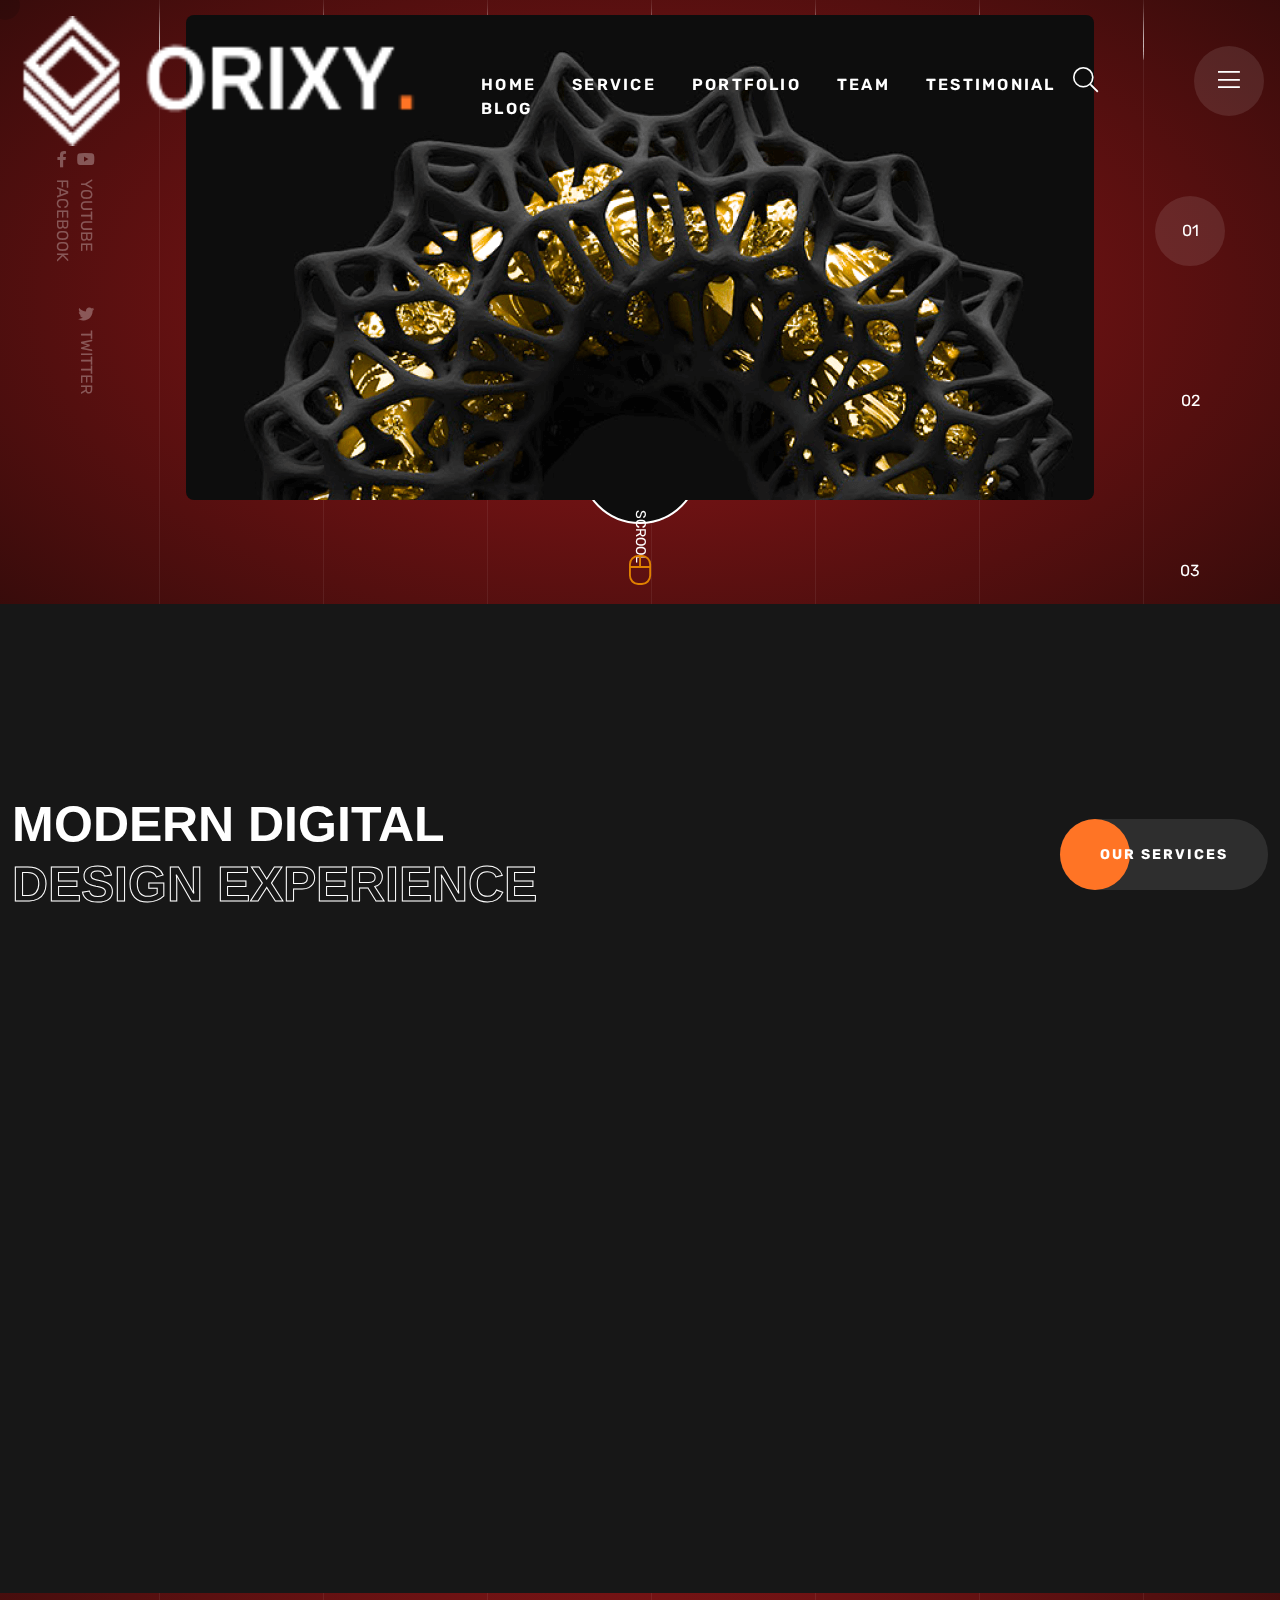
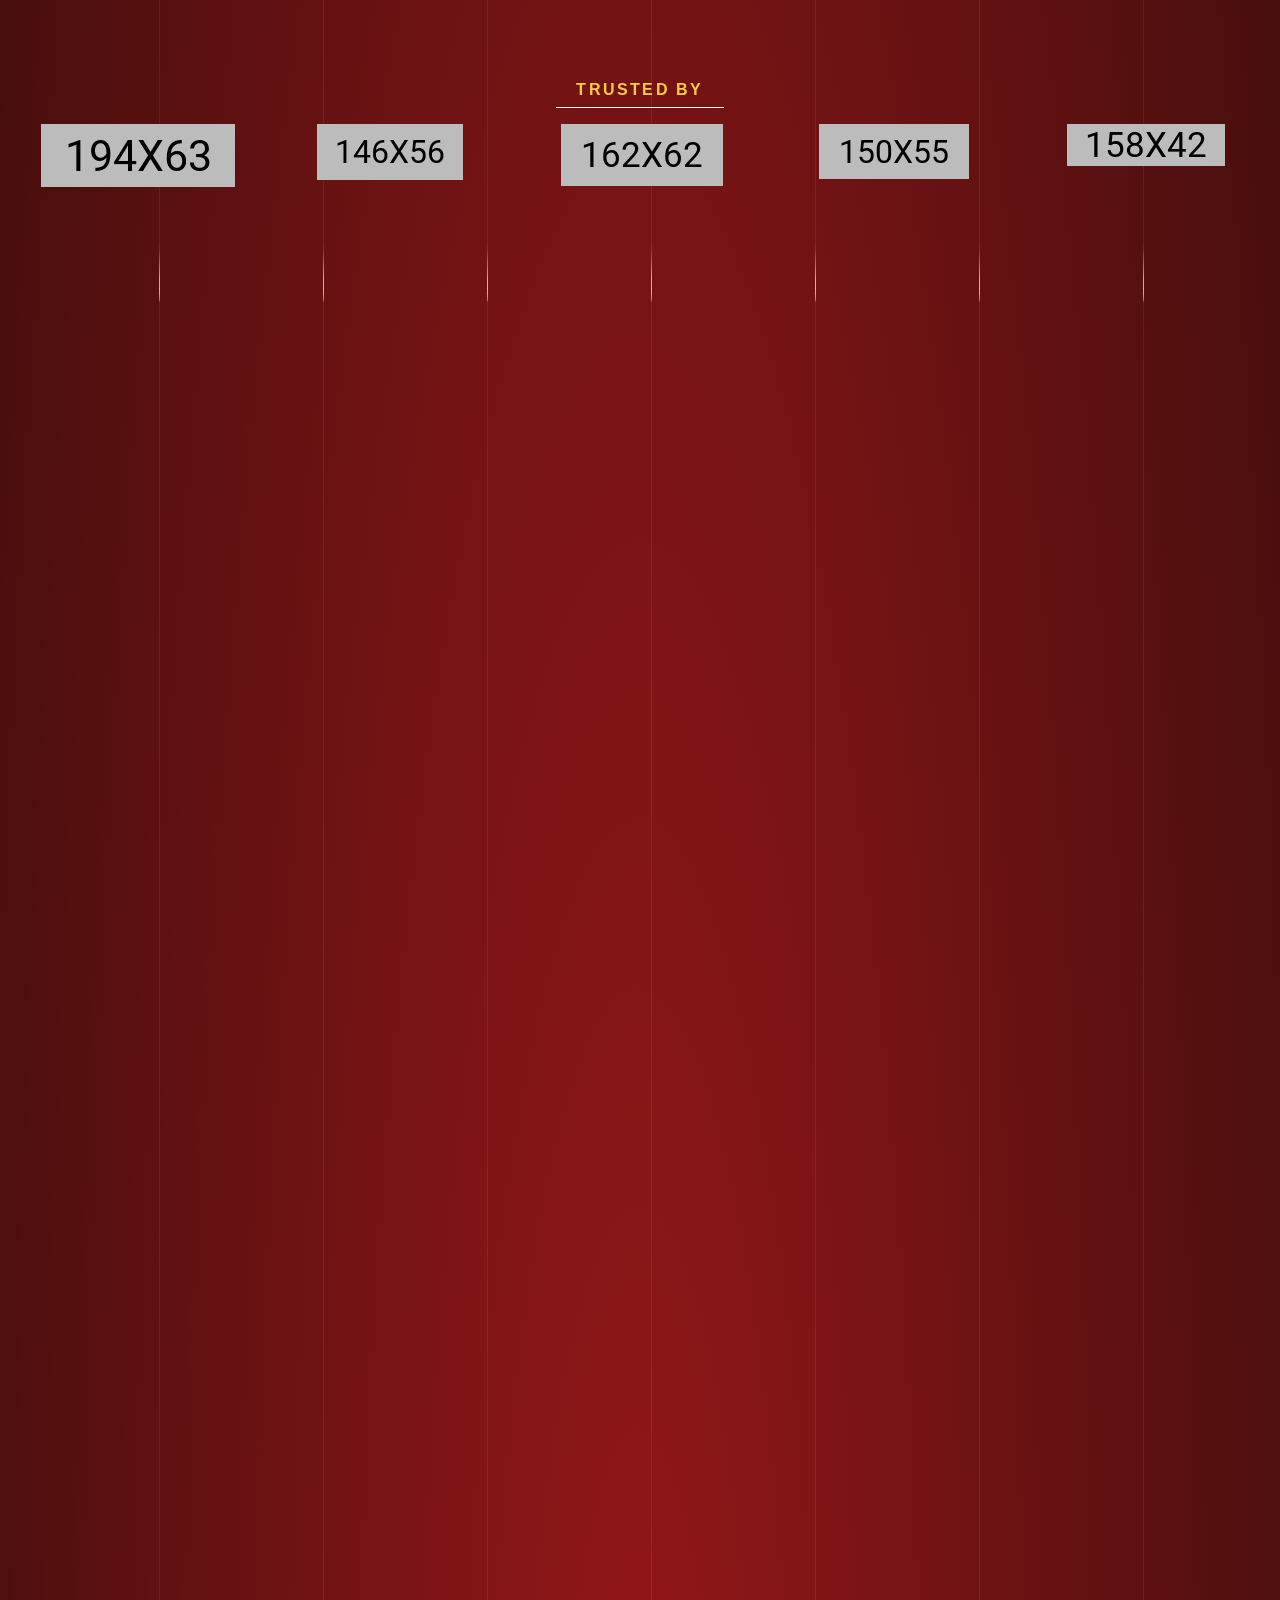
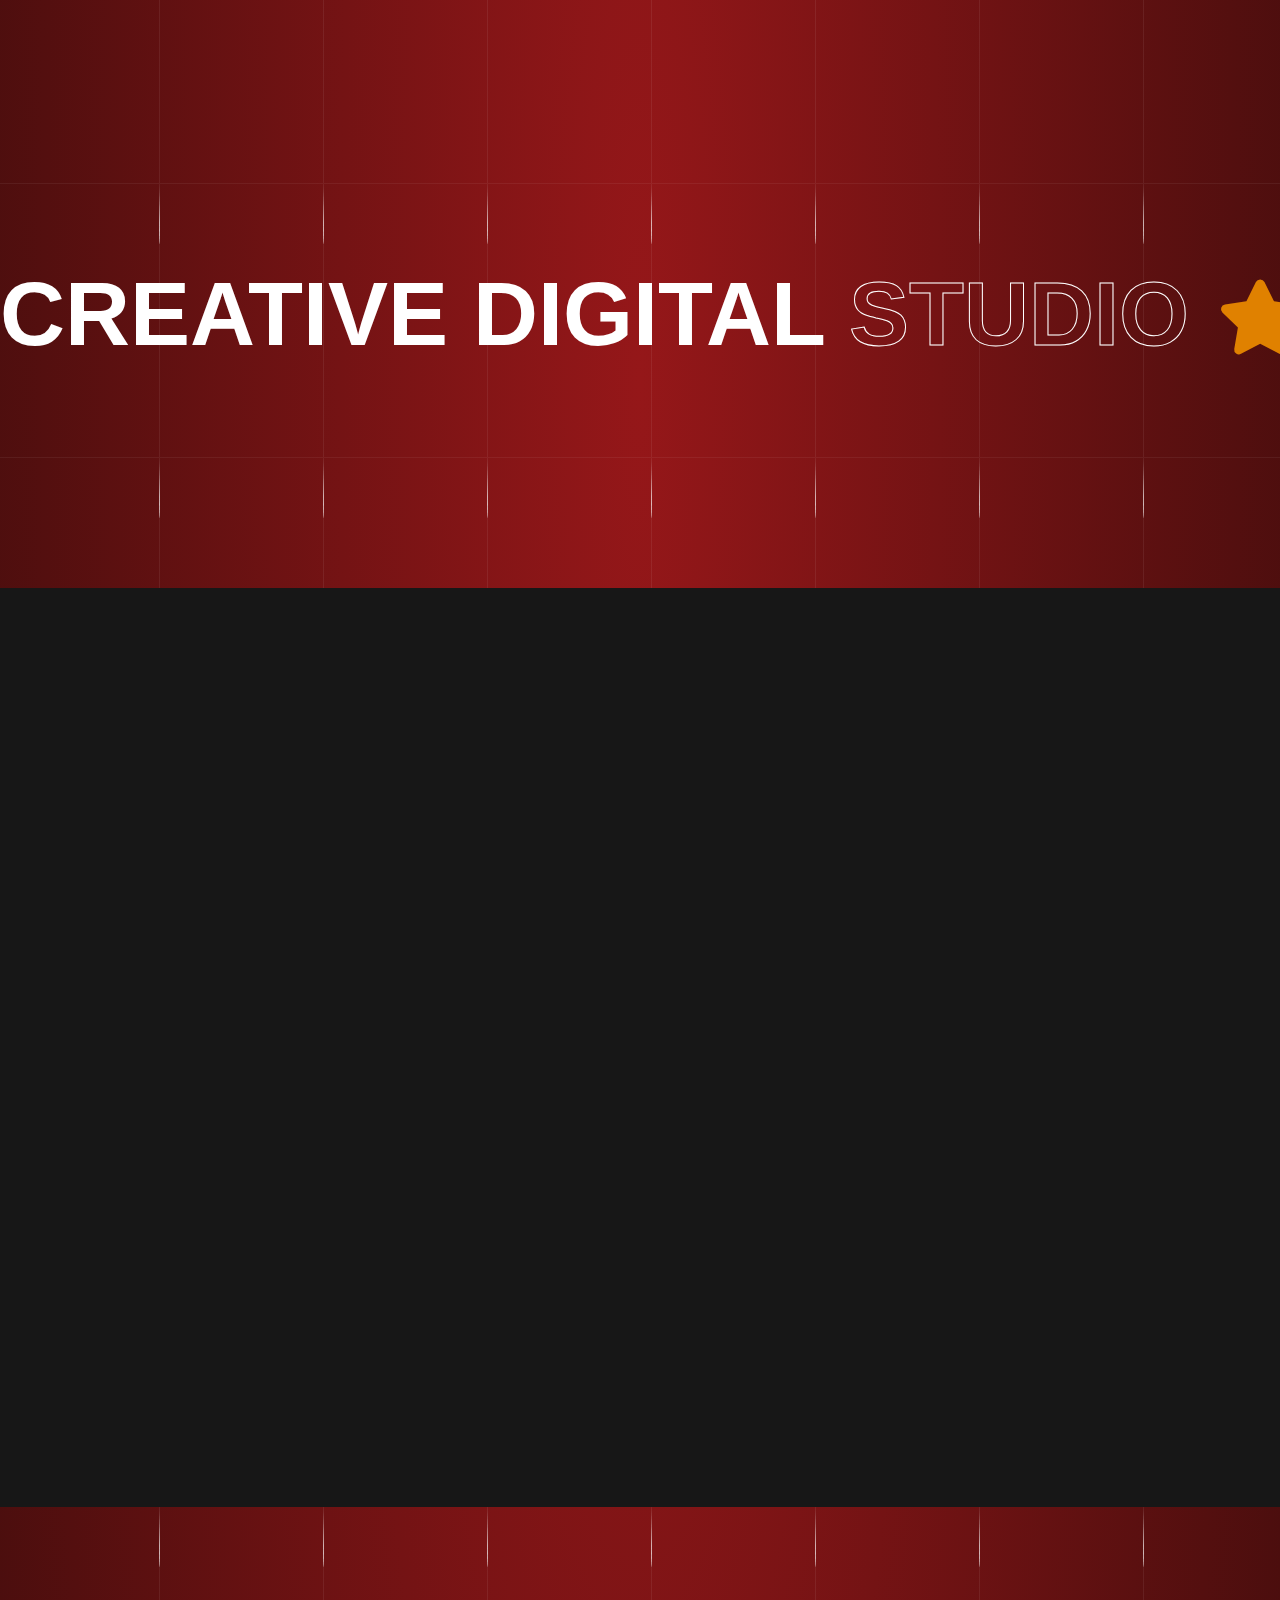
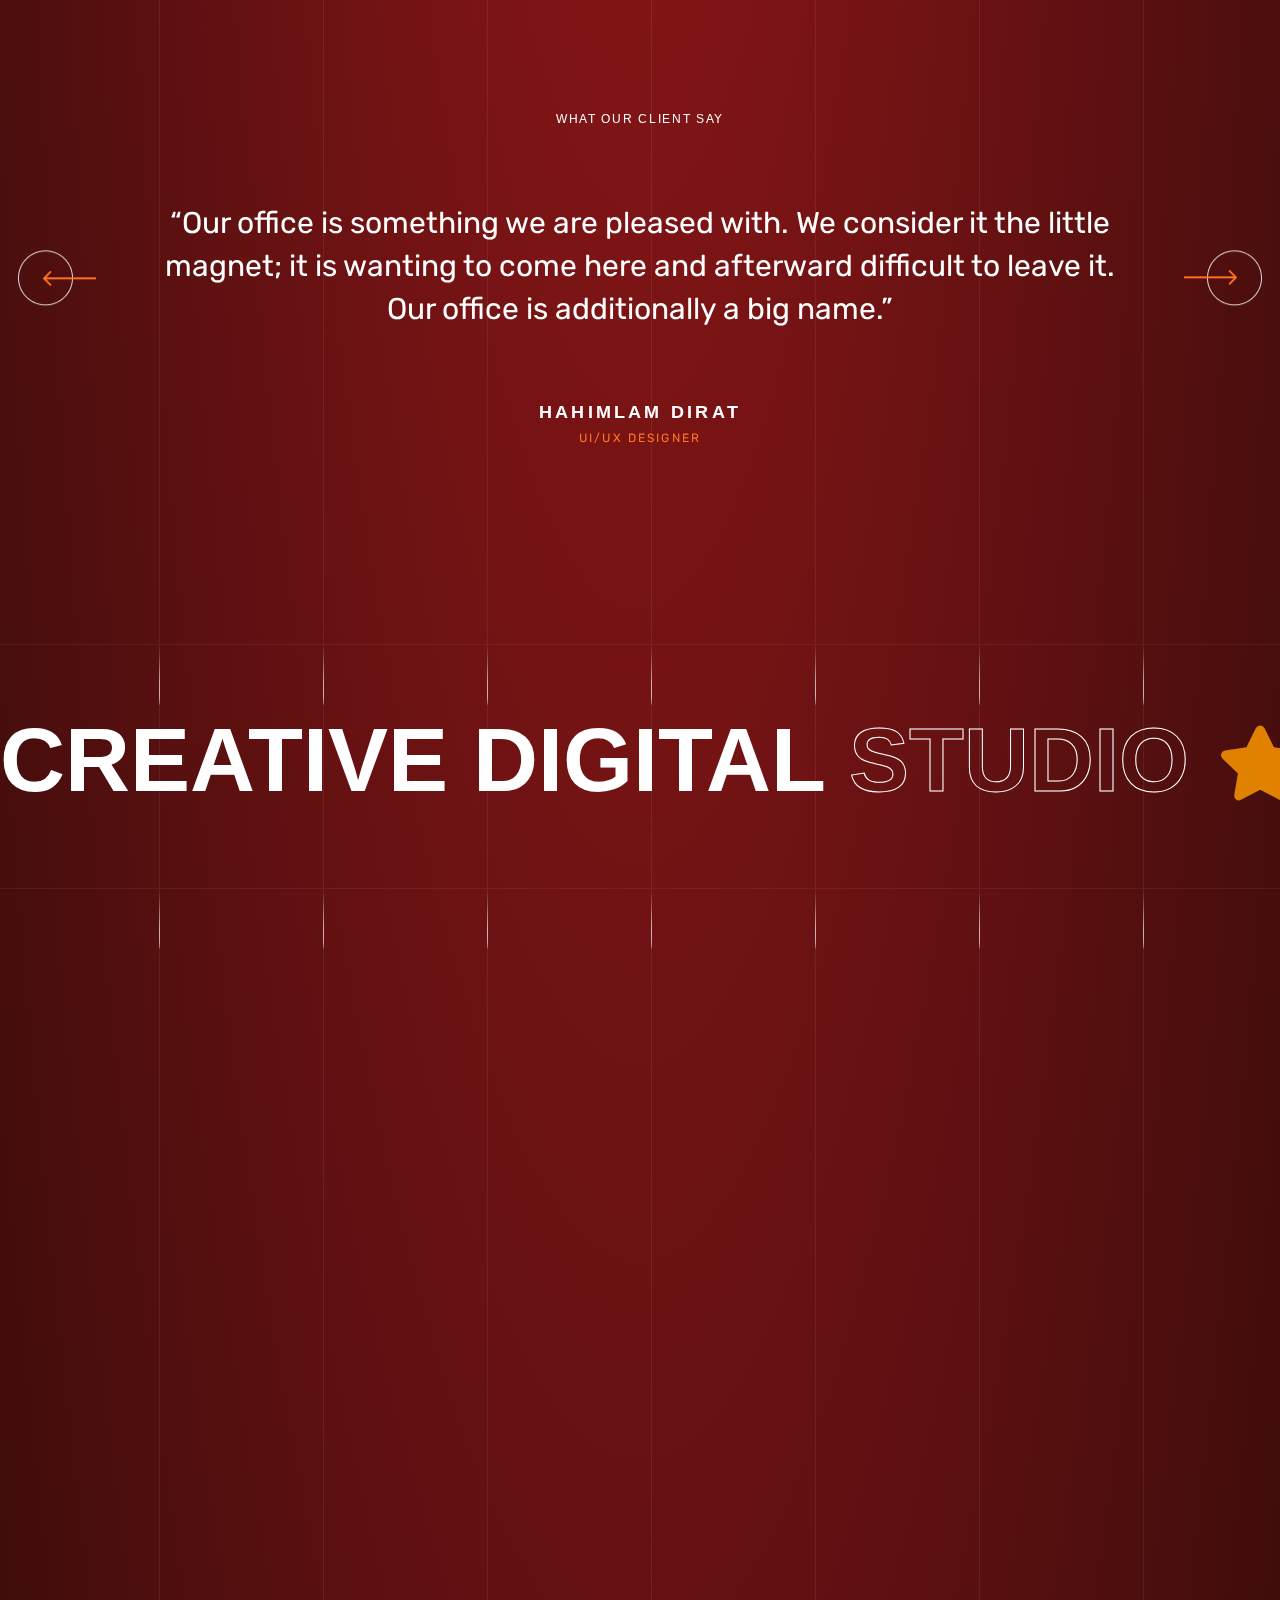
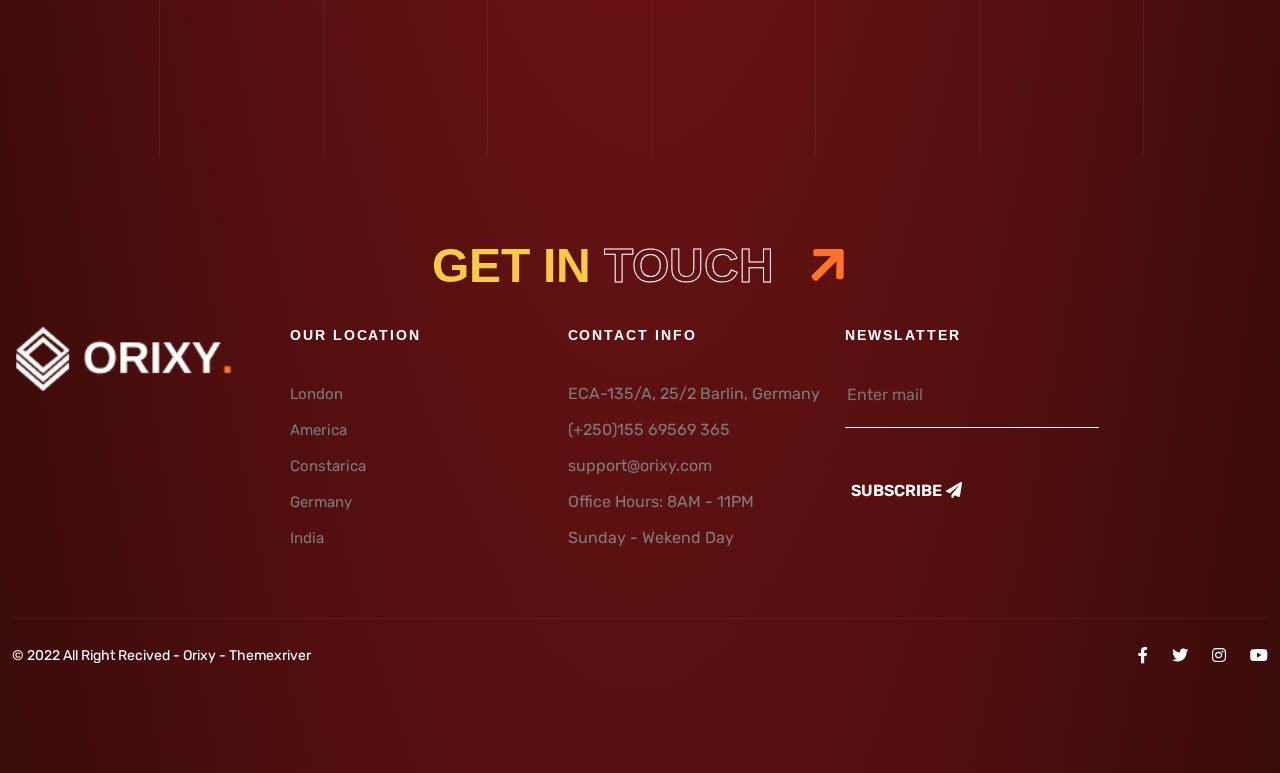
<file: index-1.1.html>
<!DOCTYPE html>
<html lang="en">
<head>
	<meta charset="UTF-8">
	<title>Digital Studio - One Page </title>
	<meta name="description" content="Orixy - Digital Agency HTML Template
	">
	<meta name="keywords" content="advertising, advertising agency, agency, agency theme, business, creative agency, digital, digital advertising, digital agency, digital marketing, digital marketing agency, digital theme, marketing, startup">
	<meta name="author" content="Themexriver">
	<link rel="shortcut icon" href="assets/img/logo/ficon.png" type="image/x-icon">
	<!-- Mobile Specific Meta -->
	<meta name="viewport" content="width=device-width, initial-scale=1">

	<link rel="stylesheet" href="assets/css/bootstrap.min.css">
	<link rel="stylesheet" href="assets/css/fontawesome-all.css">
	<link rel="stylesheet" href="assets/css/animate.css">
	<link rel="stylesheet" href="assets/css/video.min.css">
	<link rel="stylesheet" href="assets/css/slick-theme.css">
	<link rel="stylesheet" href="assets/css/slick.css">
	<link rel="stylesheet" href="assets/css/global.css">
	<link rel="stylesheet" href="assets/css/style.css">
</head>
<body class="ori-digital-studio">
	<div id="preloader"></div>
	<div class="up">
		<a href="#" class="scrollup text-center"><i class="fas fa-chevron-up"></i></a>
	</div>
	<div class="cursor"></div>
<!-- Start of header section
	============================================= -->
	<header id="ori-header" class="ori-header-section header-style-one">
		<div class="ori-header-content-area">
			<div class="ori-header-content d-flex align-items-center justify-content-between">
				<div class="brand-logo">
					<a href="#"><img src="assets/img/logo/logo1.png" alt=""></a>
				</div>
				<div class="ori-main-navigation-area">
					<nav class="ori-main-navigation  clearfix ul-li">
						<ul id="main-nav" class="nav navbar-nav clearfix">
							<li><a  href="#ori-slider-1">Home</a></li>
							<li><a  href="#ori-service-1">Service</a></li>
							<li><a  href="#ori-project-1">Portfolio</a></li>
							<li><a  href="#ori-team-1">Team</a></li>
							<li><a  href="#ori-testimonial-1">Testimonial</a></li>
							<li><a  href="#ori-blog-1">Blog</a></li>
						</ul>
					</nav>
				</div>
				<div class="ori-header-sidebar-search d-flex align-items-center">
					<div class="ori-search-btn">
						<button class="search-box-outer"><i class="fal fa-search"></i></button>
					</div>
					<div class="ori-sidenav-btn navSidebar-button">
						<button><i class="fal fa-bars"></i></button>
					</div>
				</div>
			</div>
			<div class="mobile_menu position-relative">
				<div class="mobile_menu_button open_mobile_menu">
					<i class="fal fa-bars"></i>
				</div>
				<div class="mobile_menu_wrap">
					<div class="mobile_menu_overlay open_mobile_menu"></div>
					<div class="mobile_menu_content">
						<div class="mobile_menu_close open_mobile_menu">
							<i class="fal fa-times"></i>
						</div>
						<div class="m-brand-logo">
							<a  href="!#"><img src="assets/img/logo/logo1.png" alt=""></a>
						</div>
						<nav class="mobile-main-navigation  clearfix ul-li">
							<ul id="m-main-nav" class="nav navbar-nav clearfix">
								<li><a  href="#ori-slider-1">Home</a></li>
								<li><a  href="#ori-service-1">Service</a></li>
								<li><a  href="#ori-project-1">Portfolio</a></li>
								<li><a  href="#ori-team-1">Team</a></li>
								<li><a  href="#ori-testimonial-1">Testimonial</a></li>
								<li><a  href="#ori-blog-1">Blog</a></li>
							</ul>
						</nav>
					</div>
				</div>
				<!-- /Mobile-Menu -->
			</div>
		</div>
	</header><!-- /header -->

	<!-- Search PopUp -->
	<div class="search-popup">
		<button class="close-search style-two"><span class="fal fa-times"></span></button>
		<button class="close-search"><span class="fa fa-arrow-up"></span></button>
		<form method="post" action="blog.html">
			<div class="form-group">
				<input type="search" name="search-field" value="" placeholder="Search Here" required="">
				<button type="submit"><i class="fa fa-search"></i></button>
			</div>
		</form>
	</div>
	<!-- Sidebar sidebar Item -->
	<div class="xs-sidebar-group info-group">
		<div class="xs-overlay xs-bg-black">
			<div class="row loader-area">
				<div class="col-3 preloader-wrap">
					<div class="loader-bg"></div>
				</div>
				<div class="col-3 preloader-wrap">
					<div class="loader-bg"></div>
				</div>
				<div class="col-3 preloader-wrap">
					<div class="loader-bg"></div>
				</div>
				<div class="col-3 preloader-wrap">
					<div class="loader-bg"></div>
				</div>
			</div>
		</div>
		<div class="xs-sidebar-widget">
			<div class="sidebar-widget-container">
				<div class="widget-heading">
					<a href="#" class="close-side-widget">
						X
					</a>
				</div>
				<div class="sidebar-textwidget">

					<div class="sidebar-info-contents headline pera-content">
						<div class="content-inner">
							<div class="logo">
								<a href="index-1.html"><img src="assets/img/logo/logo1.png" alt=""></a>
							</div>
							<div class="content-box">
								<h5>About Us</h5>
								<p class="text">The argument in favor of using filler text goes something like this: If you use real content in the Consulting Process, anytime you reach a review point you’ll end up reviewing and negotiating the content itself and not the design.</p>
							</div>
							<div class="gallery-box ul-li">
								<h5>Gallery</h5>
								<ul class="zoom-gallery">
									<li><a href="assets/img/gallery/gl1.png" data-source="assets/img/gallery/gl1.png"><img src="assets/img/gallery/gl1.png" alt=""></a></li>
									<li><a href="assets/img/gallery/gl2.png" data-source="assets/img/gallery/gl2.png"><img src="assets/img/gallery/gl2.png" alt=""></a></li>
									<li><a href="assets/img/gallery/gl3.png" data-source="assets/img/gallery/gl3.png"><img src="assets/img/gallery/gl3.png" alt=""></a></li>
									<li><a href="assets/img/gallery/gl4.png" data-source="assets/img/gallery/gl4.png"><img src="assets/img/gallery/gl4.png" alt=""></a></li>
									<li><a href="assets/img/gallery/gl5.png" data-source="assets/img/gallery/gl4.png"><img src="assets/img/gallery/gl5.png" alt=""></a></li>
									<li><a href="assets/img/gallery/gl6.png" data-source="assets/img/gallery/gl4.png"><img src="assets/img/gallery/gl6.png" alt=""></a></li>
								</ul>
							</div>
							<div class="content-box">
								<h5>Social Account</h5>
								<ul class="social-box">
									<li><a href="https://www.facebook.com/" class="fab fa-facebook-f"></a></li>
									<li><a href="https://www.twitter.com/" class="fab fa-twitter"></a></li>
									<li><a href="https://dribbble.com/" class="fab fa-dribbble"></a></li>
									<li><a href="https://www.linkedin.com/" class="fab fa-linkedin"></a></li>
								</ul>
							</div>
						</div>
					</div>
				</div>
			</div>
		</div>
	</div>
<!-- End of header section
	============================================= -->

<!-- Start of Slider section
	============================================= -->
	<section id="ori-slider-1" class="ori-slider-section-1 position-relative">
		<div class="ori-slider-content-wrapper-1 postion-relative">
			<div class="ori-slider-social position-absolute text-uppercase ul-li">
				<ul>
					<li><a href="#"><i class="fab fa-facebook-f"></i> Facebook</a></li>
					<li><a href="#"><i class="fab fa-youtube"></i> Youtube</a></li>
					<li><a href="#"><i class="fab fa-twitter"></i>twitter</a></li>
				</ul>
			</div>
			<div class="ori-slider-wrap-1">
				<div  class="ori-slider-content-1 position-relative">
					<div class="ori-slider-text text-center  text-uppercase">
						<h1>Build Digital <span>PRoduct</span> 
							and Brand <i class="fas fa-arrow-right"></i>
						</h1>
						<div class="slider-play-btn">
							<a class="video_box d-flex align-items-center justify-content-center text-uppercase" href="https://www.youtube.com/watch?v=O0pLvLtoESc">PLAY</a>
						</div>
						<div class="ori-slider-img position-absolute">
							<img src="assets/img/slider/slider-1.png" alt="">
						</div>
					</div>
				</div>
				<div class="ori-slider-content-1 position-relative">
					<div class="ori-slider-text text-center  text-uppercase">
						<h1>Build Digital <span>PRoduct</span> 
							and Brand <i class="fas fa-arrow-right"></i>
						</h1>
						<div class="slider-play-btn">
							<a class="video_box d-flex align-items-center justify-content-center text-uppercase" href="https://www.youtube.com/watch?v=O0pLvLtoESc">PLAY</a>
						</div>
						<div class="ori-slider-img position-absolute">
							<img src="assets/img/slider/slider-1.png" alt="">
						</div>
					</div>
				</div>
				<div class="ori-slider-content-1 position-relative">
					<div class="ori-slider-text text-center  text-uppercase">
						<h1>Build Digital <span>PRoduct</span> 
							and Brand <i class="fas fa-arrow-right"></i>
						</h1>
						<div class="slider-play-btn">
							<a class="video_box d-flex align-items-center justify-content-center text-uppercase" href="https://www.youtube.com/watch?v=O0pLvLtoESc">PLAY</a>
						</div>
						<div class="ori-slider-img position-absolute">
							<img src="assets/img/slider/slider-1.png" alt="">
						</div>
					</div>
				</div>
			</div>
			<div class="line_animation">
				<div class="line_area"></div>
				<div class="line_area"></div>
				<div class="line_area"></div>
				<div class="line_area"></div>
				<div class="line_area"></div>
				<div class="line_area"></div>
				<div class="line_area"></div>
				<div class="line_area"></div>
			</div>
		</div>
		<div  class="ori-slider-scroll position-absolute text-uppercase">
			<span>SCrool </span>
			<div class="scroll-mouse">
				<i class="fal fa-mouse"></i>
			</div>
		</div>
	</section>				
<!-- End of Slider section
	============================================= -->

<!-- Start of Service section
	============================================= -->
	<section id="ori-service-1" class="ori-service-section-1">
		<div class="ori-service-wrapper-1">
			<div class="container">
				<div class="ori-service-top-content-1 d-flex justify-content-between align-items-center">
					<div class="ori-section-title-1 text-uppercase wow fadeInLeft" data-wow-delay="200ms" data-wow-duration="1500ms">
						<h2>Modern digital <span> design experience</span></h2>
					</div>
					<div class="ori-btn-1 text-uppercase wow fadeInRight" data-wow-delay="300ms" data-wow-duration="1500ms">
						<a href="service.html">Our services</a>
					</div>
				</div>
				<div class="ori-service-content-1">
					<div class="row">
						<div class="col-lg-4 wow fadeInUp" data-wow-delay="400ms" data-wow-duration="1500ms">
							<div class="ori-service-inner-item position-relative">
								<div class="ori-service-more position-absolute">
									<a href="about.html"><i class="fas fa-arrow-right"></i></a>
								</div>
								<div class="ori-service-img-title position-relative">
									<div class="ori-service-img">
										<img src="assets/img/service/ser1.png" alt="">
									</div>
									<div class="ori-service-title text-center position-absolute">
										<h3>About us  <i class="fal fa-arrow-right"></i></h3>
									</div> 
								</div>
							</div>
						</div>
						<div class="col-lg-4 wow fadeInUp" data-wow-delay="600ms" data-wow-duration="1500ms">
							<div class="ori-service-inner-item position-relative">
								<div class="ori-service-more position-absolute">
									<a href="mission.html"><i class="fas fa-arrow-right"></i></a>
								</div>
								<div class="ori-service-img-title position-relative">
									<div class="ori-service-img">
										<img src="assets/img/service/ser2.png" alt="">
									</div>
									<div class="ori-service-title text-center position-absolute">
										<h3>Our Mission  <i class="fal fa-arrow-right"></i></h3>
									</div> 
								</div>
							</div>
						</div>
						<div class="col-lg-4 wow fadeInUp" data-wow-delay="800ms" data-wow-duration="1500ms">
							<div class="ori-service-inner-item position-relative">
								<div class="ori-service-more position-absolute">
									<a href="service.html"><i class="fas fa-arrow-right"></i></a>
								</div>
								<div class="ori-service-img-title position-relative">
									<div class="ori-service-img">
										<img src="assets/img/service/ser3.png" alt="">
									</div>
									<div class="ori-service-title text-center position-absolute">
										<h3>Our approach  <i class="fal fa-arrow-right"></i></h3>
									</div> 
								</div>
							</div>
						</div>
					</div>
				</div>
			</div>
		</div>
	</section>
<!-- End of Service section
	============================================= -->

<!-- Start of Sponsor section
	============================================= -->
	<section id="ori-sponsor-1" class="ori-sponsor-section-1 position-relative">
		<div class="container">
			<div class="ori-sponsor-title text-uppercase text-center">
				<h3><i></i> <span>Trusted by</span> <i></i> </h3>
			</div>
			<div class="ori-sponsor-content">
				<div class="ori-sponsor-slider">
					<div class="ori-sponsor-item">
						<div class="ori-sponsor-img">
							<a href="#">
								<img src="assets/img/sponsor/sp1.png" alt="">
							</a>
						</div>
					</div>
					<div class="ori-sponsor-item">
						<div class="ori-sponsor-img">
							<a href="#">
								<img src="assets/img/sponsor/sp2.png" alt="">
							</a>
						</div>
					</div>
					<div class="ori-sponsor-item">
						<div class="ori-sponsor-img">
							<a href="#">
								<img src="assets/img/sponsor/sp3.png" alt="">
							</a>
						</div>
					</div>
					<div class="ori-sponsor-item">
						<div class="ori-sponsor-img">
							<a href="#">
								<img src="assets/img/sponsor/sp4.png" alt="">
							</a>
						</div>
					</div>
					<div class="ori-sponsor-item">
						<div class="ori-sponsor-img">
							<a href="#">
								<img src="assets/img/sponsor/sp5.png" alt="">
							</a>
						</div>
					</div>
					<div class="ori-sponsor-item">
						<div class="ori-sponsor-img">
							<a href="#">
								<img src="assets/img/sponsor/sp1.png" alt="">
							</a>
						</div>
					</div>
					<div class="ori-sponsor-item">
						<div class="ori-sponsor-img">
							<a href="#">
								<img src="assets/img/sponsor/sp2.png" alt="">
							</a>
						</div>
					</div>
					<div class="ori-sponsor-item">
						<div class="ori-sponsor-img">
							<a href="#">
								<img src="assets/img/sponsor/sp3.png" alt="">
							</a>
						</div>
					</div>
				</div>
			</div>
		</div>
		<div class="line_animation">
			<div class="line_area"></div>
			<div class="line_area"></div>
			<div class="line_area"></div>
			<div class="line_area"></div>
			<div class="line_area"></div>
			<div class="line_area"></div>
			<div class="line_area"></div>
			<div class="line_area"></div>
		</div>
	</section>				
<!-- End of Sponsor section
	============================================= -->

<!-- Start of Project section
	============================================= -->
	<section id="ori-project-1" class="ori-project-section-1 position-relative">
		<div class="container">
			<div class="ori-project-content-1 position-relative">
				<div class="row">
					<div class="col-lg-4">
						<div class="ori-project-tab-btn-content">
							<div class="ori-section-title-1 text-uppercase wow fadeInUp" data-wow-delay="200ms" data-wow-duration="1500ms">
								<h2>complete <span> project</span></h2>
							</div>
							<div class="ori-project-tab-btn ul-li-block text-uppercase wow fadeInUp" data-wow-delay="400ms" data-wow-duration="1500ms">
								<ul class="nav nav-pills" id="pills-tab" role="tablist">
									<li class="nav-item" role="presentation">
										<button class="nav-link active" id="pills-home-tab" data-bs-toggle="pill" data-bs-target="#pills-home" type="button" role="tab" aria-controls="pills-home" aria-selected="true">NFT Design</button>
									</li>
									<li class="nav-item" role="presentation">
										<button class="nav-link" id="pills-profile-tab" data-bs-toggle="pill" data-bs-target="#pills-profile" type="button" role="tab" aria-controls="pills-profile" aria-selected="false">Digital Art</button>
									</li>
									<li class="nav-item" role="presentation">
										<button class="nav-link" id="pills-contact-tab" data-bs-toggle="pill" data-bs-target="#pills-contact" type="button" role="tab" aria-controls="pills-contact" aria-selected="false">Branding Design</button>
									</li>
									<li class="nav-item" role="presentation">
										<button class="nav-link" id="interior-tab" data-bs-toggle="pill" data-bs-target="#interior" type="button" role="tab" aria-controls="pills-contact" aria-selected="false">Web Project</button>
									</li>
									<li class="nav-item" role="presentation">
										<button class="nav-link" id="construction-tab" data-bs-toggle="pill" data-bs-target="#construction" type="button" role="tab" aria-controls="pills-contact" aria-selected="false">Graphic Design</button>
									</li>
								</ul>
							</div>
						</div>
					</div>
					<div class="col-lg-8">
						<div class="ori-project-tab-content wow fadeInUp" data-wow-delay="500ms" data-wow-duration="1500ms">
							<div class="tab-content" id="pills-tabContent">
								<div class="tab-pane fade show active" id="pills-home" role="tabpanel" aria-labelledby="pills-home-tab">
									<div class="ori-project-item-1 position-relative">
										<div class="ori-project-img">
											<img src="assets/img/project/pro1.png" alt="">
										</div>
										<div class="ori-project-text position-absolute">
											<h3><a href="portfolio-single.html">Portrait Man Digital Art</a></h3>
											<span class="text-uppercase project-category"><a href="#">Baskcate Ball Art</a></span>
										</div>
										<div class="ori-project-link position-absolute">
											<a href="portfolio-single.html"><i class="fas fa-arrow-right"></i></a>
										</div>
									</div>
									<div class="ori-project-item-1 position-relative">
										<div class="ori-project-img">
											<img src="assets/img/project/pro2.png" alt="">
										</div>
										<div class="ori-project-text position-absolute">
											<h3><a href="portfolio-single.html">Portrait Man Digital Art</a></h3>
											<span class="text-uppercase project-category"><a href="#">Baskcate Ball Art</a></span>
										</div>
										<div class="ori-project-link position-absolute">
											<a href="portfolio-single.html"><i class="fas fa-arrow-right"></i></a>
										</div>
									</div>
									<div class="ori-project-item-1 position-relative">
										<div class="ori-project-img">
											<img src="assets/img/project/pro3.png" alt="">
										</div>
										<div class="ori-project-text position-absolute">
											<h3><a href="portfolio-single.html">Portrait Man Digital Art</a></h3>
											<span class="text-uppercase project-category"><a href="#">Baskcate Ball Art</a></span>
										</div>
										<div class="ori-project-link position-absolute">
											<a href="portfolio-single.html"><i class="fas fa-arrow-right"></i></a>
										</div>
									</div>
								</div>
								<div class="tab-pane fade" id="pills-profile" role="tabpanel" aria-labelledby="pills-home-tab">
									<div class="ori-project-item-1 position-relative">
										<div class="ori-project-img">
											<img src="assets/img/project/pro1.png" alt="">
										</div>
										<div class="ori-project-text position-absolute">
											<h3><a href="portfolio-single.html">Portrait Man Digital Art</a></h3>
											<span class="text-uppercase project-category"><a href="#">Baskcate Ball Art</a></span>
										</div>
										<div class="ori-project-link position-absolute">
											<a href="portfolio-single.html"><i class="fas fa-arrow-right"></i></a>
										</div>
									</div>
									<div class="ori-project-item-1 position-relative">
										<div class="ori-project-img">
											<img src="assets/img/project/pro2.png" alt="">
										</div>
										<div class="ori-project-text position-absolute">
											<h3><a href="portfolio-single.html">Portrait Man Digital Art</a></h3>
											<span class="text-uppercase project-category"><a href="#">Baskcate Ball Art</a></span>
										</div>
										<div class="ori-project-link position-absolute">
											<a href="portfolio-single.html"><i class="fas fa-arrow-right"></i></a>
										</div>
									</div>
									<div class="ori-project-item-1 position-relative">
										<div class="ori-project-img">
											<img src="assets/img/project/pro3.png" alt="">
										</div>
										<div class="ori-project-text position-absolute">
											<h3><a href="portfolio-single.html">Portrait Man Digital Art</a></h3>
											<span class="text-uppercase project-category"><a href="#">Baskcate Ball Art</a></span>
										</div>
										<div class="ori-project-link position-absolute">
											<a href="portfolio-single.html"><i class="fas fa-arrow-right"></i></a>
										</div>
									</div>
								</div>
								<div class="tab-pane fade" id="pills-contact" role="tabpanel" aria-labelledby="pills-home-tab">
									<div class="ori-project-item-1 position-relative">
										<div class="ori-project-img">
											<img src="assets/img/project/pro1.png" alt="">
										</div>
										<div class="ori-project-text position-absolute">
											<h3><a href="portfolio-single.html">Portrait Man Digital Art</a></h3>
											<span class="text-uppercase project-category"><a href="#">Baskcate Ball Art</a></span>
										</div>
										<div class="ori-project-link position-absolute">
											<a href="portfolio-single.html"><i class="fas fa-arrow-right"></i></a>
										</div>
									</div>
									<div class="ori-project-item-1 position-relative">
										<div class="ori-project-img">
											<img src="assets/img/project/pro2.png" alt="">
										</div>
										<div class="ori-project-text position-absolute">
											<h3><a href="portfolio-single.html">Portrait Man Digital Art</a></h3>
											<span class="text-uppercase project-category"><a href="#">Baskcate Ball Art</a></span>
										</div>
										<div class="ori-project-link position-absolute">
											<a href="portfolio-single.html"><i class="fas fa-arrow-right"></i></a>
										</div>
									</div>
									<div class="ori-project-item-1 position-relative">
										<div class="ori-project-img">
											<img src="assets/img/project/pro3.png" alt="">
										</div>
										<div class="ori-project-text position-absolute">
											<h3><a href="portfolio-single.html">Portrait Man Digital Art</a></h3>
											<span class="text-uppercase project-category"><a href="#">Baskcate Ball Art</a></span>
										</div>
										<div class="ori-project-link position-absolute">
											<a href="portfolio-single.html"><i class="fas fa-arrow-right"></i></a>
										</div>
									</div>
								</div>
								<div class="tab-pane fade" id="interior" role="tabpanel" aria-labelledby="pills-home-tab">
									<div class="ori-project-item-1 position-relative">
										<div class="ori-project-img">
											<img src="assets/img/project/pro1.png" alt="">
										</div>
										<div class="ori-project-text position-absolute">
											<h3><a href="portfolio-single.html">Portrait Man Digital Art</a></h3>
											<span class="text-uppercase project-category"><a href="#">Baskcate Ball Art</a></span>
										</div>
										<div class="ori-project-link position-absolute">
											<a href="portfolio-single.html"><i class="fas fa-arrow-right"></i></a>
										</div>
									</div>
									<div class="ori-project-item-1 position-relative">
										<div class="ori-project-img">
											<img src="assets/img/project/pro2.png" alt="">
										</div>
										<div class="ori-project-text position-absolute">
											<h3><a href="portfolio-single.html">Portrait Man Digital Art</a></h3>
											<span class="text-uppercase project-category"><a href="#">Baskcate Ball Art</a></span>
										</div>
										<div class="ori-project-link position-absolute">
											<a href="portfolio-single.html"><i class="fas fa-arrow-right"></i></a>
										</div>
									</div>
									<div class="ori-project-item-1 position-relative">
										<div class="ori-project-img">
											<img src="assets/img/project/pro3.png" alt="">
										</div>
										<div class="ori-project-text position-absolute">
											<h3><a href="portfolio-single.html">Portrait Man Digital Art</a></h3>
											<span class="text-uppercase project-category"><a href="#">Baskcate Ball Art</a></span>
										</div>
										<div class="ori-project-link position-absolute">
											<a href="portfolio-single.html"><i class="fas fa-arrow-right"></i></a>
										</div>
									</div>
								</div>
								<div class="tab-pane fade" id="construction" role="tabpanel" aria-labelledby="pills-home-tab">
									<div class="ori-project-item-1 position-relative">
										<div class="ori-project-img">
											<img src="assets/img/project/pro1.png" alt="">
										</div>
										<div class="ori-project-text position-absolute">
											<h3><a href="portfolio-single.html">Portrait Man Digital Art</a></h3>
											<span class="text-uppercase project-category"><a href="#">Baskcate Ball Art</a></span>
										</div>
										<div class="ori-project-link position-absolute">
											<a href="portfolio-single.html"><i class="fas fa-arrow-right"></i></a>
										</div>
									</div>
									<div class="ori-project-item-1 position-relative">
										<div class="ori-project-img">
											<img src="assets/img/project/pro2.png" alt="">
										</div>
										<div class="ori-project-text position-absolute">
											<h3><a href="portfolio-single.html">Portrait Man Digital Art</a></h3>
											<span class="text-uppercase project-category"><a href="#">Baskcate Ball Art</a></span>
										</div>
										<div class="ori-project-link position-absolute">
											<a href="portfolio-single.html"><i class="fas fa-arrow-right"></i></a>
										</div>
									</div>
									<div class="ori-project-item-1 position-relative">
										<div class="ori-project-img">
											<img src="assets/img/project/pro3.png" alt="">
										</div>
										<div class="ori-project-text position-absolute">
											<h3><a href="portfolio-single.html">Portrait Man Digital Art</a></h3>
											<span class="text-uppercase project-category"><a href="#">Baskcate Ball Art</a></span>
										</div>
										<div class="ori-project-link position-absolute">
											<a href="portfolio-single.html"><i class="fas fa-arrow-right"></i></a>
										</div>
									</div>
								</div>
							</div>
						</div>
					</div>
				</div>
				<div class="ori-btn-1 position-absolute text-uppercase wow fadeInUp" data-wow-delay="400ms" data-wow-duration="1500ms">
					<a href="portfolio.html">Visit our all work</a>
				</div>
			</div>
		</div>
		<div class="line_animation">
			<div class="line_area"></div>
			<div class="line_area"></div>
			<div class="line_area"></div>
			<div class="line_area"></div>
			<div class="line_area"></div>
			<div class="line_area"></div>
			<div class="line_area"></div>
			<div class="line_area"></div>
		</div>
	</section>		
<!-- End of Project section
	============================================= -->

<!-- Start of Text scroll section
	============================================= -->
	<section id="ori-text-scroll-1" class="ori-text-scroll-section-1 position-relative">
		<div class="ori-text-scroll-content">
			<div class="ori-text-scroll-item-1 text-uppercase">
				<h3>Creative Digital <span>Studio</span></h3>
				<span class="ori-text-scroll-icon"><i class="fas fa-star"></i></span>
				<h3>Creative Digital <span>Agency</span></h3>
				<span class="ori-text-scroll-icon"><i class="fas fa-star"></i></span>
			</div>
		</div>
		<div class="line_animation">
			<div class="line_area"></div>
			<div class="line_area"></div>
			<div class="line_area"></div>
			<div class="line_area"></div>
			<div class="line_area"></div>
			<div class="line_area"></div>
			<div class="line_area"></div>
			<div class="line_area"></div>
		</div>
	</section>		
<!-- End of Text scroll section
	============================================= -->

<!-- Start of Team section
	============================================= -->
	<section id="ori-team-1" class="ori-team-section-1 position-relative">
		<div class="ori-team-content-area">
			<div class="container">
				<div class="ori-team-top-content-1 d-flex justify-content-between align-items-center">
					<div class="ori-section-title-1 text-uppercase wow fadeInLeft" data-wow-delay="200ms" data-wow-duration="1500ms">
						<h2>Meet our team of <span>professional</span></h2>
					</div>
					<div class="ori-btn-1 text-uppercase wow fadeInRight" data-wow-delay="300ms" data-wow-duration="1500ms">
						<a href="team.html">all Team Member</a>
					</div>
				</div>
				<div class="ori-team-content-1">
					<div class="row">
						<div class="col-lg-4 wow fadeInUp" data-wow-delay="400ms" data-wow-duration="1500ms">
							<div class="ori-team-inner-item position-relative">
								<div class="ori-team-img">
									<img src="assets/img/team/tm1.png" alt="">
								</div>
								<div class="ori-team-text text-center position-absolute">
									<h3><a href="team-single.html">Alextina Ditarson</a></h3>
									<span>GRAPHIC DESIGNER</span>
								</div>
								<div class="ori-team-social text-center position-absolute">
									<a href="#"><i class="fab fa-facebook-f"></i></a>
									<a href="#"><i class="fab fa-twitter"></i></a>
									<a href="#"><i class="fab fa-instagram"></i></a>
									<a href="#"><i class="fab fa-youtube"></i></a>
								</div>
							</div>
						</div>
						<div class="col-lg-4 wow fadeInUp" data-wow-delay="600ms" data-wow-duration="1500ms">
							<div class="ori-team-inner-item position-relative">
								<div class="ori-team-img">
									<img src="assets/img/team/tm2.png" alt="">
								</div>
								<div class="ori-team-text text-center position-absolute">
									<h3><a href="team-single.html">Alextina Ditarson</a></h3>
									<span>GRAPHIC DESIGNER</span>
								</div>
								<div class="ori-team-social text-center position-absolute">
									<a href="#"><i class="fab fa-facebook-f"></i></a>
									<a href="#"><i class="fab fa-twitter"></i></a>
									<a href="#"><i class="fab fa-instagram"></i></a>
									<a href="#"><i class="fab fa-youtube"></i></a>
								</div>
							</div>
						</div>
						<div class="col-lg-4 wow fadeInUp" data-wow-delay="800ms" data-wow-duration="1500ms">
							<div class="ori-team-inner-item position-relative">
								<div class="ori-team-img">
									<img src="assets/img/team/tm3.png" alt="">
								</div>
								<div class="ori-team-text text-center position-absolute">
									<h3><a href="team-single.html">Alextina Ditarson</a></h3>
									<span>GRAPHIC DESIGNER</span>
								</div>
								<div class="ori-team-social text-center position-absolute">
									<a href="#"><i class="fab fa-facebook-f"></i></a>
									<a href="#"><i class="fab fa-twitter"></i></a>
									<a href="#"><i class="fab fa-instagram"></i></a>
									<a href="#"><i class="fab fa-youtube"></i></a>
								</div>
							</div>
						</div>
					</div>
				</div>
			</div>
		</div>
		<div class="line_animation">
			<div class="line_area"></div>
			<div class="line_area"></div>
			<div class="line_area"></div>
			<div class="line_area"></div>
			<div class="line_area"></div>
			<div class="line_area"></div>
			<div class="line_area"></div>
			<div class="line_area"></div>
		</div>
	</section>
<!-- End of Team section
	============================================= -->

<!-- Start of Testimonial section
	============================================= -->
	<section id="ori-testimonial-1" class="ori-testimonial-section-1 position-relative">
		<div class="ori-vector-bg position-absolute wow fadeInUp" data-wow-delay="400ms" data-wow-duration="1500ms">
			<img src="assets/img/vector/tst-vector1.png" alt="">
		</div>
		<div class="container">
			<div class="ori-testimonial-content-1 position-relative">
				<div class="ori-testimonial-title text-center text-uppercase">
					<h3>What our Client say</h3>
				</div>
				<div class="ori-testimonial-slider-1">
					<div class="ori-testimonial-item-area">
						<div class="ori-testimonial-item-1">
							<div class="ori-testimonial-text text-center pera-content">
								<p>“Our office is something we are pleased with. We consider it the little magnet; it is wanting to come here and afterward difficult to leave it. Our office is additionally a big name.”
								</p>
								<div class="ori-testimonial-author text-center text-uppercase">
									<h4>Hahimlam Dirat</h4>
									<span>ui/ux Designer</span>
								</div>
							</div>
						</div>
					</div>
					<div class="ori-testimonial-item-area">
						<div class="ori-testimonial-item-1">
							<div class="ori-testimonial-text text-center pera-content">
								<p>“Our office is something we are pleased with. We consider it the little magnet; it is wanting to come here and afterward difficult to leave it. Our office is additionally a big name.”
								</p>
								<div class="ori-testimonial-author text-center text-uppercase">
									<h4>Hahimlam Dirat</h4>
									<span>ui/ux Designer</span>
								</div>
							</div>
						</div>
					</div>
					<div class="ori-testimonial-item-area">
						<div class="ori-testimonial-item-1">
							<div class="ori-testimonial-text text-center pera-content">
								<p>“Our office is something we are pleased with. We consider it the little magnet; it is wanting to come here and afterward difficult to leave it. Our office is additionally a big name.”
								</p>
								<div class="ori-testimonial-author text-center text-uppercase">
									<h4>Hahimlam Dirat</h4>
									<span>ui/ux Designer</span>
								</div>
							</div>
						</div>
					</div>
				</div>
				<div class="carousel_nav">
					<button type="button" class="testi-left_arrow"><img src="assets/img/vector/prev.png" alt=""></button>
					<button type="button" class="testi-right_arrow"><img src="assets/img/vector/next.png" alt=""></button>
				</div>
			</div>
		</div>
		<div class="line_animation">
			<div class="line_area"></div>
			<div class="line_area"></div>
			<div class="line_area"></div>
			<div class="line_area"></div>
			<div class="line_area"></div>
			<div class="line_area"></div>
			<div class="line_area"></div>
			<div class="line_area"></div>
		</div>
	</section>				
<!-- End of Testimonial section
	============================================= -->	 

<!-- Start of Text scroll section
	============================================= -->
	<section id="ori-text-scroll-2" class="ori-text-scroll-section-2 position-relative">
		<div class="ori-text-scroll-content">
			<div class="ori-text-scroll-item-2 clearfix text-uppercase">
				<h3>Creative Digital <span>Studio</span></h3>
				<span class="ori-text-scroll-icon"><i class="fas fa-star"></i></span>
				<h3>Creative Digital <span>Agency</span></h3>
				<span class="ori-text-scroll-icon"><i class="fas fa-star"></i></span>
			</div>
		</div>
		<div class="line_animation">
			<div class="line_area"></div>
			<div class="line_area"></div>
			<div class="line_area"></div>
			<div class="line_area"></div>
			<div class="line_area"></div>
			<div class="line_area"></div>
			<div class="line_area"></div>
			<div class="line_area"></div>
		</div>
	</section>		
<!-- End of Text scroll section
	============================================= -->

<!-- Start of Blog section
	============================================= -->
	<section id="ori-blog-1" class="ori-blog-section-1 position-relative">
		<div class="container">
			<div class="ori-blog-top-content-1 d-flex justify-content-between align-items-center">
				<div class="ori-section-title-1 text-uppercase wow fadeInLeft" data-wow-delay="200ms" data-wow-duration="1500ms">
					<h2>latest <span>posts</span></h2>
				</div>
				<div class="ori-btn-1 text-uppercase wow fadeInRight" data-wow-delay="300ms" data-wow-duration="1500ms">
					<a href="blog.html">See all blogs</a>
				</div>
			</div>
			<div class="ori-blog-content-1">
				<div class="row">
					<div class="col-lg-4 wow fadeInUp" data-wow-delay="400ms" data-wow-duration="1500ms">
						<div class="ori-blog-inner-item">
							<div class="blog-inner-img">
								<img src="assets/img/blog/blg1.png" alt="">
							</div>
							<div class="blog-inner-text">
								<h3><a href="blog-single.html">Accelerating UX Maturity With A Breakthrough Project</a></h3>
								<a class="read-more text-uppercase" href="blog-single.html">Read more <i class="fal fa-chevron-right"></i></a>
							</div>
						</div>
					</div>
					<div class="col-lg-4 wow fadeInUp" data-wow-delay="600ms" data-wow-duration="1500ms">
						<div class="ori-blog-inner-item">
							<div class="blog-inner-img">
								<img src="assets/img/blog/blg2.png" alt="">
							</div>
							<div class="blog-inner-text">
								<h3><a href="blog-single.html">Jump Into July (2022 Desktop Wallpapers Edition)</a></h3>
								<a class="read-more text-uppercase" href="blog-single.html">Read more <i class="fal fa-chevron-right"></i></a>
							</div>
						</div>
					</div>
					<div class="col-lg-4 wow fadeInUp" data-wow-delay="800ms" data-wow-duration="1500ms">
						<div class="ori-blog-inner-item">
							<div class="blog-inner-img">
								<img src="assets/img/blog/blg3.png" alt="">
							</div>
							<div class="blog-inner-text">
								<h3><a href="blog-single.html">How To Build A Localized Website With Hugo And Strapi</a></h3>
								<a class="read-more text-uppercase" href="blog-single.html">Read more <i class="fal fa-chevron-right"></i></a>
							</div>
						</div>
					</div>
				</div>
			</div>
		</div>
		<div class="line_animation">
			<div class="line_area"></div>
			<div class="line_area"></div>
			<div class="line_area"></div>
			<div class="line_area"></div>
			<div class="line_area"></div>
			<div class="line_area"></div>
			<div class="line_area"></div>
			<div class="line_area"></div>
		</div>
	</section>	
<!-- End of Blog section
	============================================= -->

<!-- Start of Footer section
	============================================= -->
	<footer id="ori-footer" class="ori-footer-section footer-style-one">
		<div class="container">
			<div class="ori-footer-title text-center text-uppercase">
				<h2>Get In <span>Touch</span> <i class="fas fa-arrow-right"></i></h2>
			</div>
			<div class="ori-footer-widget-wrapper">
				<div class="row">
					<div class="col-lg-3 col-md-6">
						<div class="ori-footer-widget">
							<div class="logo-widget">
								<a href="#"><img src="assets/img/logo/logo1.png" alt=""></a>
							</div>
						</div>
					</div>
					<div class="col-lg-3 col-md-6">
						<div class="ori-footer-widget">
							<div class="menu-location-widget ul-li-block">
								<h2 class="widget-title text-uppercase">Our Location</h2>
								<ul>
									<li><a href="#">London</a></li>
									<li><a href="#">America</a></li>
									<li><a href="#">Constarica</a></li>
									<li><a href="#">Germany</a></li>
									<li><a href="#">India</a></li>
								</ul>
							</div>
						</div>
					</div>
					<div class="col-lg-3 col-md-6">
						<div class="ori-footer-widget">
							<div class="contact-widget ul-li-block">
								<h2 class="widget-title text-uppercase">Contact info</h2>
								<div class="contact-info">
									<span>ECA-135/A, 25/2 Barlin, Germany </span>
									<span>(+250)155 69569 365</span>
									<a href="#">support@orixy.com</a>
									<span>Office Hours: 8AM - 11PM</span>
									<span>Sunday - Wekend Day</span>
								</div>
							</div>
						</div>
					</div>
					<div class="col-lg-3 col-md-6">
						<div class="ori-footer-widget">
							<div class="newslatter-widget ul-li-block">
								<h2 class="widget-title text-uppercase">Newslatter</h2>
								<div class="newslatter-form">
									<form action="#" method="get">
										<input type="email" name="email" placeholder="Enter mail">
										<button type="submit">Subscribe <i class="fas fa-paper-plane"></i></button>
									</form>
								</div>
							</div>
						</div>
					</div>
				</div>
			</div>
			<div class="ori-footer-copyright d-flex justify-content-between">
				<div class="ori-copyright-text">
					© 2022 All Right Recived - Orixy - Themexriver
				</div>
				<div class="ori-copyright-social">
					<a href="#"><i class="fab fa-facebook-f"></i></a>
					<a href="#"><i class="fab fa-twitter"></i></a>
					<a href="#"><i class="fab fa-instagram"></i></a>
					<a href="#"><i class="fab fa-youtube"></i></a>
				</div>
			</div>
		</div>
	</footer>
<!-- End of Footer section
	============================================= -->		

	<!-- For Js Library -->
	<script src="assets/js/jquery.min.js"></script>
	<script src="assets/js/jquery-ui.min.js"></script>
	<script src="assets/js/bootstrap.min.js"></script>
	<script src="assets/js/popper.min.js"></script>
	<script src="assets/js/appear.js"></script>
	<script src="assets/js/slick.js"></script>
	<script src="assets/js/twin.js"></script>
	<script src="assets/js/wow.min.js"></script>
	<script src="assets/js/knob.js"></script>
	<script src="assets/js/jquery.filterizr.js"></script>
	<script src="assets/js/imagesloaded.pkgd.min.js"></script>
	<script src="assets/js/rbtools.min.js"></script>
	<script src="assets/js/rs6.min.js"></script>
	<script src="assets/js/jarallax.js"></script>
	<script src="assets/js/jquery.inputarrow.js"></script>
	<script src="assets/js/swiper.min.js"></script>
	<script src="assets/js/jquery.counterup.min.js"></script>
	<script src="assets/js/waypoints.min.js"></script>
	<script src="assets/js/jquery.magnific-popup.min.js"></script>
	<script src="assets/js/jquery.marquee.min.js"></script>
	<script src="assets/js/script.js"></script>
</body>
</html>
</file>
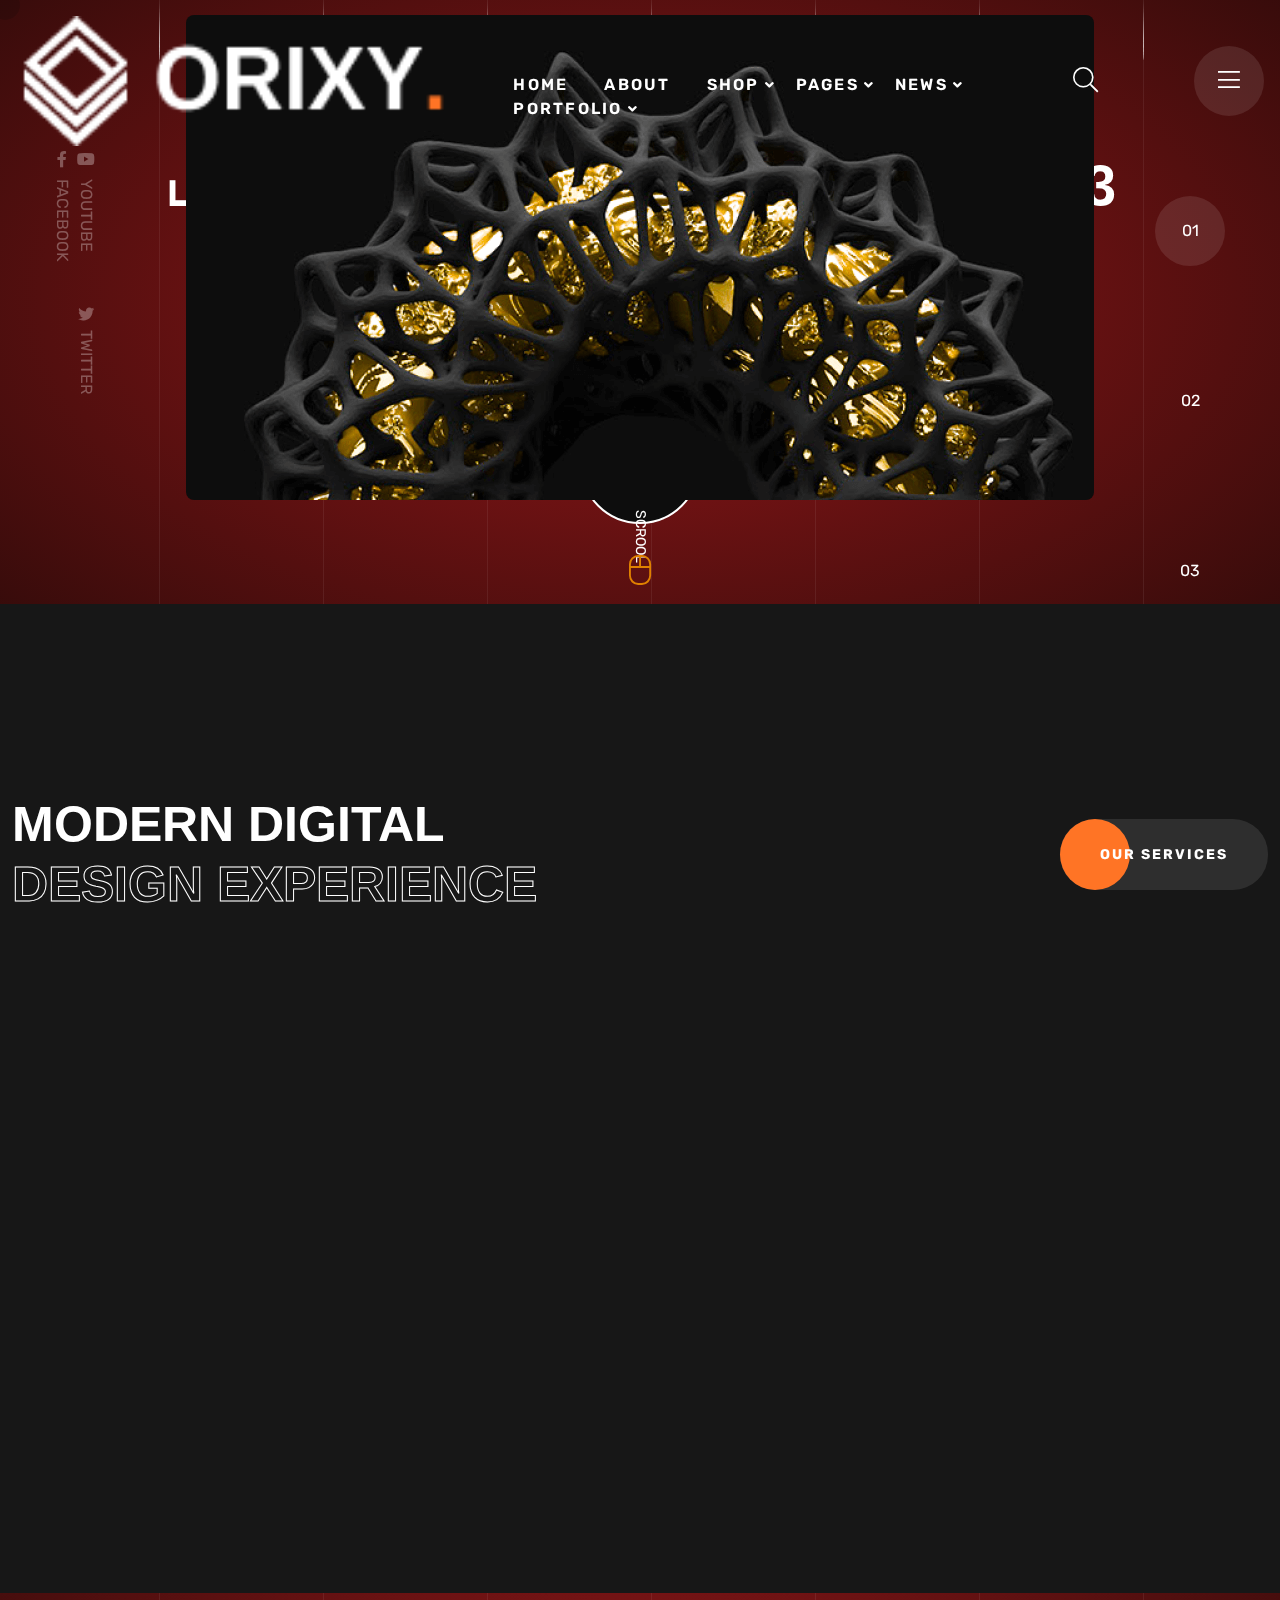
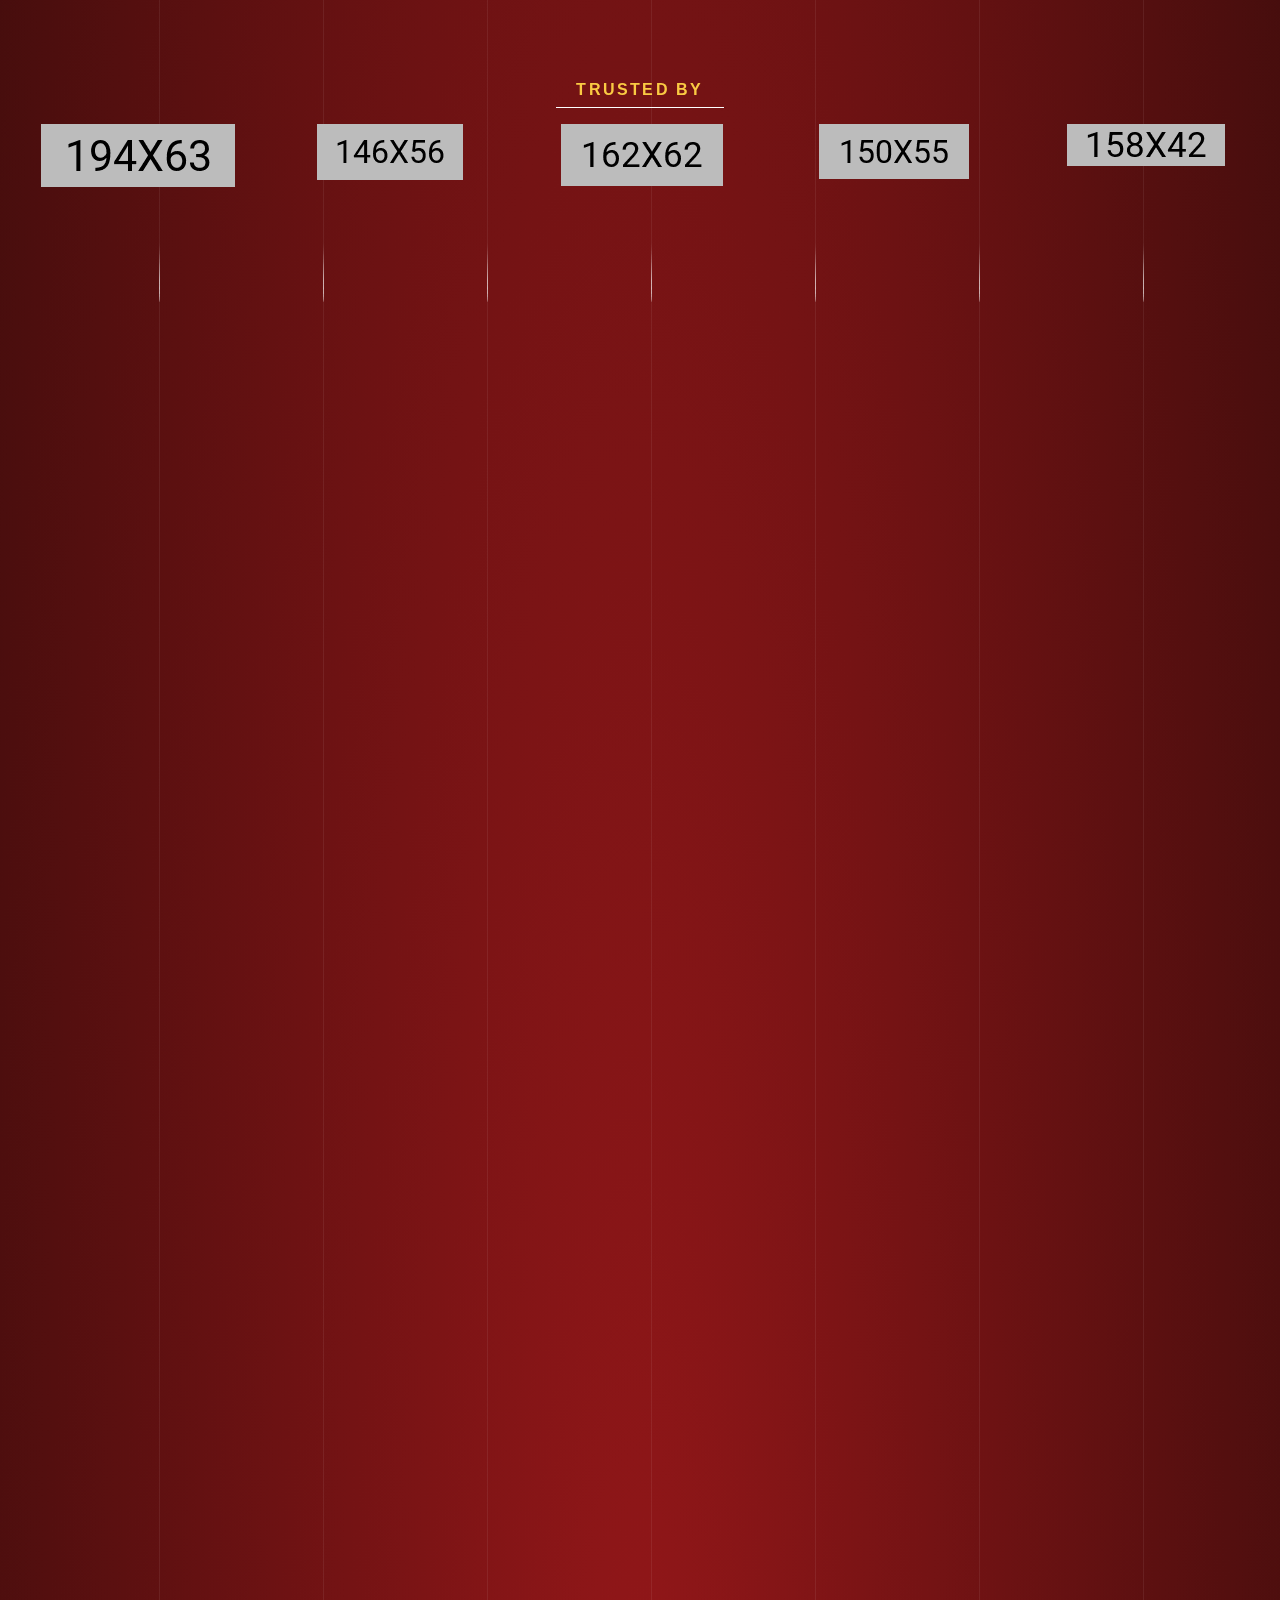
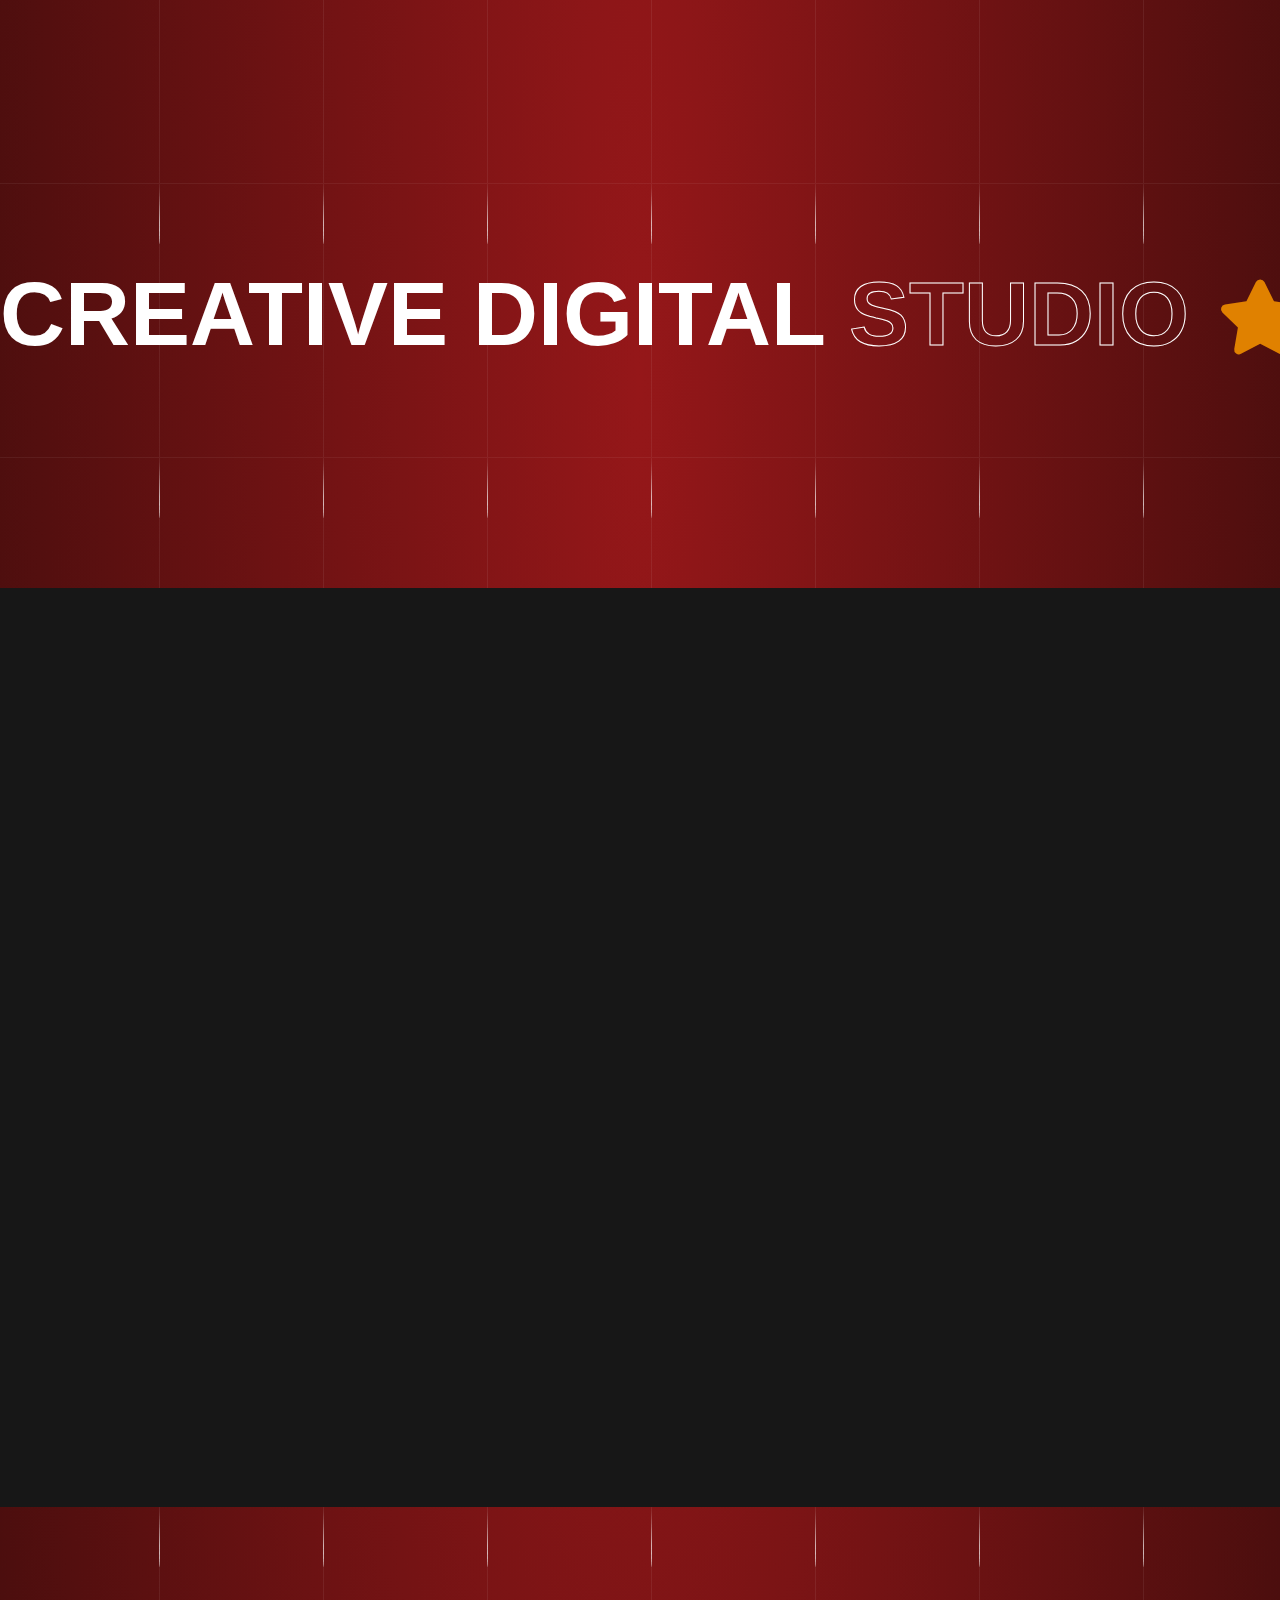
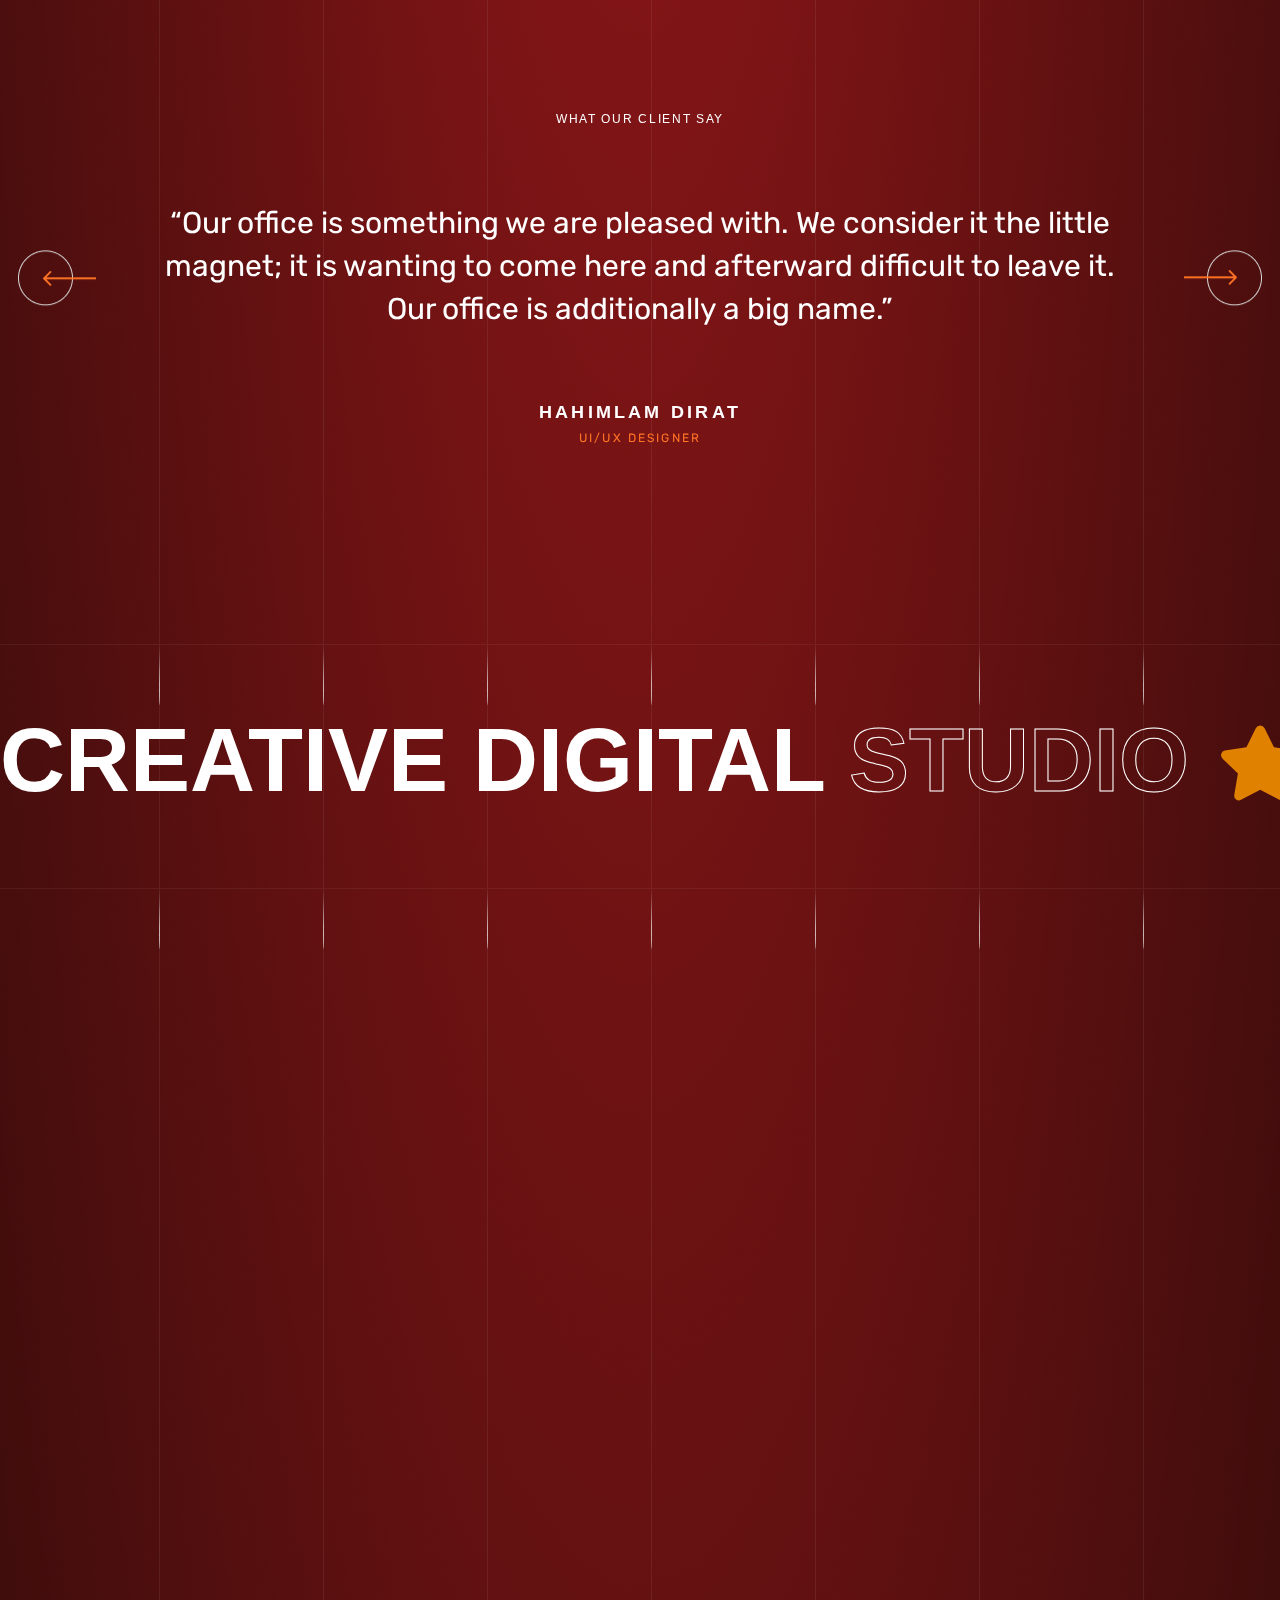
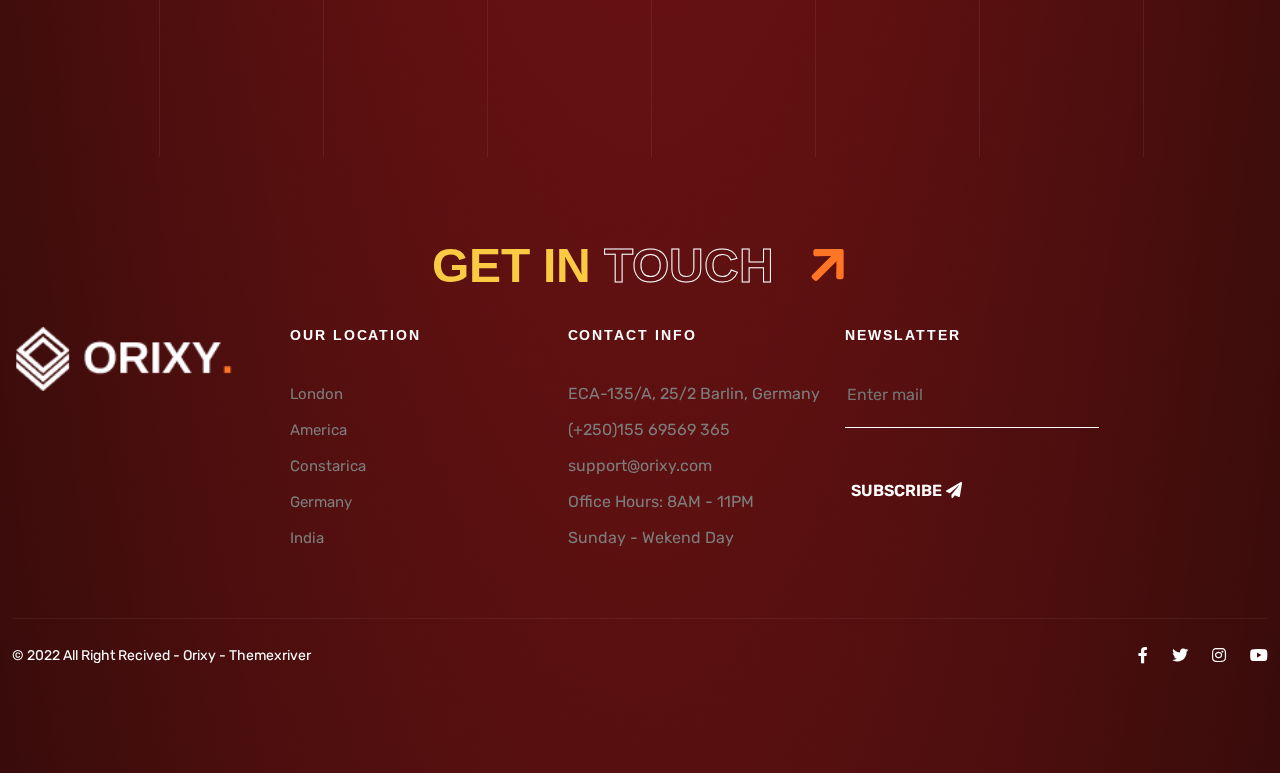
<file: index-1.html>
<!DOCTYPE html>
<html lang="ta">
<head>
	<meta charset="UTF-8">
	<title>Digital Studio - Orixy </title>
	<meta name="description" content="Orixy - Digital Agency HTML Template
	">
	<meta name="keywords" content="advertising, advertising agency, agency, agency theme, business, creative agency, digital, digital advertising, digital agency, digital marketing, digital marketing agency, digital theme, marketing, startup">
	<meta name="author" content="Themexriver">
	<link rel="shortcut icon" href="assets/img/logo/ficon.png" type="image/x-icon">
	<!-- Mobile Specific Meta -->
	<meta name="viewport" content="width=device-width, initial-scale=1">

	<link rel="stylesheet" href="assets/css/bootstrap.min.css">
	<link rel="stylesheet" href="assets/css/fontawesome-all.css">
	<link rel="stylesheet" href="assets/css/animate.css">
	<link rel="stylesheet" href="assets/css/video.min.css">
	<link rel="stylesheet" href="assets/css/slick-theme.css">
	<link rel="stylesheet" href="assets/css/slick.css">
	<link rel="stylesheet" href="assets/css/global.css">
	<link rel="stylesheet" href="assets/css/style.css">
</head>
<body class="ori-digital-studio">
	<div id="preloader"></div>
	<div class="up">
		<a href="#" class="scrollup text-center"><i class="fas fa-chevron-up"></i></a>
	</div>
	<div class="cursor"></div>
<!-- Start of header section
	============================================= -->
	<header id="ori-header" class="ori-header-section header-style-one">
		<div class="ori-header-content-area">
			<div class="ori-header-content d-flex align-items-center justify-content-between">
				<div class="brand-logo">
					<a href="#"><img src="assets/img/logo/logo1.png" alt=""></a>
				</div>
				<div class="ori-main-navigation-area">
					<nav class="ori-main-navigation clearfix ul-li">
						<ul id="main-nav" class="nav navbar-nav clearfix">
							<li class="dropdown ori-megamenu">
								<a href="!#">Home</a>
								<ul class="dropdown-menu clearfix">
									<li>
										<div class="ori-megamenu-content">
											<div class="ori-megamenu-item-wrap">
												<div class="row justify-content-center">
													<div class="col-md-3">
														<div class="ori-megamenu-item position-relative">
															<div class="ori-megamenu-item-btn position-relative">
																<img src="assets/img/gallery/dm1.jpg" alt="">
																<div class="ori-menu-btn-grp text-center">
																	<a target="_blank" href="index-1.html">Multi Page</a>
																	<a target="_blank" href="index-1.1.html">One Page</a>
																</div>
															</div>
															<h3>Digital Studio</h3>
														</div>
													</div>
													<div class="col-md-3">
														<div class="ori-megamenu-item position-relative">
															<div class="ori-megamenu-item-btn position-relative">
																<img src="assets/img/gallery/dm2.jpg" alt="">
																<div class="ori-menu-btn-grp text-center">
																	<a target="_blank" href="index-2.html">Multi Page</a>
																	<a target="_blank" href="index-2.1.html">One Page</a>
																</div>
															</div>
															<h3>App Landing</h3>
														</div>
													</div>
													<div class="col-md-3">
														<div class="ori-megamenu-item position-relative">
															<div class="ori-megamenu-item-btn position-relative">
																<img src="assets/img/gallery/dm3.jpg" alt="">
																<div class="ori-menu-btn-grp text-center">
																	<a target="_blank" href="index-3.html">Multi Page</a>
																	<a target="_blank" href="index-3.1.html">One Page</a>
																</div>
															</div>
															<h3>Marketing Agency</h3>
														</div>
													</div>
													<div class="col-md-3">
														<div class="ori-megamenu-item position-relative">
															<div class="ori-megamenu-item-btn position-relative">
																<img src="assets/img/gallery/dm4.jpg" alt="">
																<div class="ori-menu-btn-grp text-center">
																	<a target="_blank" href="index-4.html">Multi Page</a>
																	<a target="_blank" href="index-4.1.html">One Page</a>
																</div>
															</div>
															<h3>SEO Marketing</h3>
														</div>
													</div>
													<div class="col-md-3">
														<div class="ori-megamenu-item position-relative">
															<div class="ori-megamenu-item-btn position-relative">
																<img src="assets/img/gallery/dm5.jpg" alt="">
																<div class="ori-menu-btn-grp text-center">
																	<a target="_blank" href="index-5.html">Multi Page</a>
																	<a target="_blank" href="index-5.1.html">One Page</a>
																</div>
															</div>
															<h3>Insurance</h3>
														</div>
													</div>
													<div class="col-md-3">
														<div class="ori-megamenu-item position-relative">
															<div class="ori-megamenu-item-btn position-relative">
																<img src="assets/img/gallery/dm6.jpg" alt="">
																<div class="ori-menu-btn-grp text-center">
																	<a target="_blank" href="index-6.html">Multi Page</a>
																	<a target="_blank" href="index-6.1.html">One Page</a>
																</div>
															</div>
															<h3>Digital Marketing</h3>
														</div>
													</div>
													<div class="col-md-3">
														<div class="ori-megamenu-item position-relative">
															<div class="ori-megamenu-item-btn position-relative">
																<img src="assets/img/gallery/dm7.jpg" alt="">
																<div class="ori-menu-btn-grp text-center">
																	<a target="_blank" href="index-7.html">Multi Page</a>
																	<a target="_blank" href="index-7.1.html">One Page</a>
																</div>
															</div>
															<h3>Digital Agency</h3>
														</div>
													</div>
													<div class="col-md-3">
														<div class="ori-megamenu-item position-relative">
															<div class="ori-megamenu-item-btn position-relative">
																<img src="assets/img/gallery/dm8.jpg" alt="">
																<div class="ori-menu-btn-grp text-center">
																	<a target="_blank" href="index-8.html">Multi Page</a>
																	<a target="_blank" href="index-8.1.html">One Page</a>
																</div>
															</div>
															<h3>Agency</h3>
														</div>
													</div>
												</div>
											</div>
										</div>
									</li>
								</ul>
							</li>
							<li><a target="_blank" href="about.html">About</a></li>
							<li class="dropdown">
								<a href="!#">Shop</a>
								<ul class="dropdown-menu clearfix">
									<li><a target="_blank" href="shop.html">Shop Page </a></li>
									<li><a target="_blank" href="shop-single.html">Shop Details</a></li>
									<li><a target="_blank" href="cart.html">Cart Page</a></li>
									<li><a target="_blank" href="check-out.html">Check Out Page</a></li>
								</ul>
							</li>
							<li class="dropdown">
								<a href="!#">Pages</a>
								<ul class="dropdown-menu clearfix">
									<li><a target="_blank" href="service.html">Services</a></li>
									<li class="dropdown">
										<a href="service-single.html">Services Details</a>
										<ul class="dropdown-menu clearfix">
											<li><a target="_blank" href="service-single.html">Web Development</a></li>
											<li><a target="_blank" href="service-single.html">UI/UX Design</a></li>
											<li><a target="_blank" href="service-single.html">Digital Marketing</a></li>
											<li><a target="_blank" href="service-single.html">Product Design</a></li>
											<li><a target="_blank" href="service-single.html">Mobile Solutions</a></li>
											<li><a target="_blank" href="service-single.html">App Development</a></li>
											<li><a target="_blank" href="service-single.html">Email Marketing</a></li>
										</ul>
									</li>
									<li><a target="_blank" href="team.html">Team Page</a></li>
									<li><a target="_blank" href="team-single.html">Team Details</a></li>
									<li><a target="_blank" href="faq.html">FAQ Page</a></li>
									<li><a target="_blank"  href="pricing.html">Pricing Page</a></li>
									<li><a target="_blank" href="contact.html">Contact Page</a></li>
									<li><a target="_blank" href="mission.html">Mission Page</a></li>
								</ul>
							</li>
							<li class="dropdown">
								<a class="" href="!#">News</a>
								<ul class="dropdown-menu clearfix">
									<li><a target="_blank" href="blog.html">News </a></li>
									<li><a target="_blank" href="blog-single.html">News Details</a></li>
								</ul>
							</li>
							<li class="dropdown">
								<a href="!#">Portfolio</a>
								<ul class="dropdown-menu clearfix">
									<li><a target="_blank" href="portfolio.html">Portfolio </a></li>
									<li><a target="_blank" href="portfolio-single.html">Portfolio Details</a></li>
								</ul>
							</li>
						</ul>
					</nav>
				</div>
				<div class="ori-header-sidebar-search d-flex align-items-center">
					<div class="ori-search-btn">
						<button class="search-box-outer"><i class="fal fa-search"></i></button>
					</div>
					<div class="ori-sidenav-btn navSidebar-button">
						<button><i class="fal fa-bars"></i></button>
					</div>
				</div>
			</div>
			<div class="mobile_menu position-relative">
				<div class="mobile_menu_button open_mobile_menu">
					<i class="fal fa-bars"></i>
				</div>
				<div class="mobile_menu_wrap">
					<div class="mobile_menu_overlay open_mobile_menu"></div>
					<div class="mobile_menu_content">
						<div class="mobile_menu_close open_mobile_menu">
							<i class="fal fa-times"></i>
						</div>
						<div class="m-brand-logo">
							<a  href="!#"><img src="assets/img/logo/logo1.png" alt=""></a>
						</div>
						<nav class="mobile-main-navigation  clearfix ul-li">
							<ul id="m-main-nav" class="nav navbar-nav clearfix">
								<li class="dropdown ori-megamenu">
									<a href="!#">Home</a>
									<ul class="dropdown-menu clearfix">
										<li>
											<div class="ori-megamenu-content">
												<div class="ori-megamenu-item-wrap">
													<div class="row justify-content-center">
														<div class="col-md-3">
															<div class="ori-megamenu-item position-relative">
																<div class="ori-megamenu-item-btn position-relative">
																	<img src="assets/img/gallery/dm1.jpg" alt="">
																	<div class="ori-menu-btn-grp text-center">
																		<a target="_blank" href="index-1.html">Multi Page</a>
																		<a target="_blank" href="index-1.1.html">One Page</a>
																	</div>
																</div>
																<h3>Digital Studio</h3>
															</div>
														</div>
														<div class="col-md-3">
															<div class="ori-megamenu-item position-relative">
																<div class="ori-megamenu-item-btn position-relative">
																	<img src="assets/img/gallery/dm2.jpg" alt="">
																	<div class="ori-menu-btn-grp text-center">
																		<a target="_blank" href="index-2.html">Multi Page</a>
																		<a target="_blank" href="index-2.1.html">One Page</a>
																	</div>
																</div>
																<h3>App Landing</h3>
															</div>
														</div>
														<div class="col-md-3">
															<div class="ori-megamenu-item position-relative">
																<div class="ori-megamenu-item-btn position-relative">
																	<img src="assets/img/gallery/dm3.jpg" alt="">
																	<div class="ori-menu-btn-grp text-center">
																		<a target="_blank" href="index-3.html">Multi Page</a>
																		<a target="_blank" href="index-3.1.html">One Page</a>
																	</div>
																</div>
																<h3>Marketing Agency</h3>
															</div>
														</div>
														<div class="col-md-3">
															<div class="ori-megamenu-item position-relative">
																<div class="ori-megamenu-item-btn position-relative">
																	<img src="assets/img/gallery/dm4.jpg" alt="">
																	<div class="ori-menu-btn-grp text-center">
																		<a target="_blank" href="index-4.html">Multi Page</a>
																		<a target="_blank" href="index-4.1.html">One Page</a>
																	</div>
																</div>
																<h3>SEO Marketing</h3>
															</div>
														</div>
														<div class="col-md-3">
															<div class="ori-megamenu-item position-relative">
																<div class="ori-megamenu-item-btn position-relative">
																	<img src="assets/img/gallery/dm5.jpg" alt="">
																	<div class="ori-menu-btn-grp text-center">
																		<a target="_blank" href="index-5.html">Multi Page</a>
																		<a target="_blank" href="index-5.1.html">One Page</a>
																	</div>
																</div>
																<h3>Insurance</h3>
															</div>
														</div>
														<div class="col-md-3">
															<div class="ori-megamenu-item position-relative">
																<div class="ori-megamenu-item-btn position-relative">
																	<img src="assets/img/gallery/dm6.jpg" alt="">
																	<div class="ori-menu-btn-grp text-center">
																		<a target="_blank" href="index-6.html">Multi Page</a>
																		<a target="_blank" href="index-6.1.html">One Page</a>
																	</div>
																</div>
																<h3>Digital Marketing</h3>
															</div>
														</div>
														<div class="col-md-3">
															<div class="ori-megamenu-item position-relative">
																<div class="ori-megamenu-item-btn position-relative">
																	<img src="assets/img/gallery/dm7.jpg" alt="">
																	<div class="ori-menu-btn-grp text-center">
																		<a target="_blank" href="index-7.html">Multi Page</a>
																		<a target="_blank" href="index-7.1.html">One Page</a>
																	</div>
																</div>
																<h3>Digital Agency</h3>
															</div>
														</div>
														<div class="col-md-3">
															<div class="ori-megamenu-item position-relative">
																<div class="ori-megamenu-item-btn position-relative">
																	<img src="assets/img/gallery/dm8.jpg" alt="">
																	<div class="ori-menu-btn-grp text-center">
																		<a target="_blank" href="index-8.html">Multi Page</a>
																		<a target="_blank" href="index-8.1.html">One Page</a>
																	</div>
																</div>
																<h3>Agency</h3>
															</div>
														</div>
													</div>
												</div>
											</div>
										</li>
									</ul>
								</li>
								<li><a target="_blank" href="about.html">About</a></li>
								<li class="dropdown">
									<a href="!#">Shop</a>
									<ul class="dropdown-menu clearfix">
										<li><a target="_blank" href="shop.html">Shop Page </a></li>
										<li><a target="_blank" href="shop-single.html">Shop Details</a></li>
										<li><a target="_blank" href="cart.html">Cart Page</a></li>
										<li><a target="_blank" href="check-out.html">Check Out Page</a></li>
									</ul>
								</li>
								<li class="dropdown">
									<a href="!#">Pages</a>
									<ul class="dropdown-menu clearfix">
										<li><a target="_blank" href="service.html">Services</a></li>
										<li class="dropdown">
											<a href="service-single.html">Services Details</a>
											<ul class="dropdown-menu clearfix">
												<li><a target="_blank" href="service-single.html">Web Development</a></li>
												<li><a target="_blank" href="service-single.html">UI/UX Design</a></li>
												<li><a target="_blank" href="service-single.html">Digital Marketing</a></li>
												<li><a target="_blank" href="service-single.html">Product Design</a></li>
												<li><a target="_blank" href="service-single.html">Mobile Solutions</a></li>
												<li><a target="_blank" href="service-single.html">App Development</a></li>
												<li><a target="_blank" href="service-single.html">Email Marketing</a></li>
											</ul>
										</li>
										<li><a target="_blank" href="team.html">Team Page</a></li>
										<li><a target="_blank" href="team-single.html">Team Details</a></li>
										<li><a target="_blank" href="faq.html">FAQ Page</a></li>
										<li><a target="_blank"  href="pricing.html">Pricing Page</a></li>
										<li><a target="_blank" href="contact.html">Contact Page</a></li>
										<li><a target="_blank" href="mission.html">Mission Page</a></li>
									</ul>
								</li>
								<li class="dropdown">
									<a class="" href="!#">News</a>
									<ul class="dropdown-menu clearfix">
										<li><a target="_blank" href="blog.html">News </a></li>
										<li><a target="_blank" href="blog-single.html">News Details</a></li>
									</ul>
								</li>
								<li class="dropdown">
									<a href="!#">Portfolio</a>
									<ul class="dropdown-menu clearfix">
										<li><a target="_blank" href="portfolio.html">Portfolio </a></li>
										<li><a target="_blank" href="portfolio-single.html">Portfolio Details</a></li>
									</ul>
								</li>
							</ul>
						</nav>
					</div>
				</div>
				<!-- /Mobile-Menu -->
			</div>
		</div>
	</header><!-- /header -->

	<!-- Search PopUp -->
	<div class="search-popup">
		<button class="close-search style-two"><span class="fal fa-times"></span></button>
		<button class="close-search"><span class="fa fa-arrow-up"></span></button>
		<form method="post" action="blog.html">
			<div class="form-group">
				<input type="search" name="search-field" value="" placeholder="Search Here" required="">
				<button type="submit"><i class="fa fa-search"></i></button>
			</div>
		</form>
	</div>
	<!-- Sidebar sidebar Item -->
	<div class="xs-sidebar-group info-group">
		<div class="xs-overlay xs-bg-black">
			<div class="row loader-area">
				<div class="col-3 preloader-wrap">
					<div class="loader-bg"></div>
				</div>
				<div class="col-3 preloader-wrap">
					<div class="loader-bg"></div>
				</div>
				<div class="col-3 preloader-wrap">
					<div class="loader-bg"></div>
				</div>
				<div class="col-3 preloader-wrap">
					<div class="loader-bg"></div>
				</div>
			</div>
		</div>
		<div class="xs-sidebar-widget">
			<div class="sidebar-widget-container">
				<div class="widget-heading">
					<a href="#" class="close-side-widget">
						X
					</a>
				</div>
				<div class="sidebar-textwidget">

					<div class="sidebar-info-contents headline pera-content">
						<div class="content-inner">
							<div class="logo">
								<a href="index-1.html"><img src="assets/img/logo/logo1.png" alt=""></a>
							</div>
							<div class="content-box">
								<h5>About Us</h5>
								<p class="text">The argument in favor of using filler text goes something like this: If you use real content in the Consulting Process, anytime you reach a review point you’ll end up reviewing and negotiating the content itself and not the design.</p>
							</div>
							<div class="gallery-box ul-li">
								<h5>Gallery</h5>
								<ul class="zoom-gallery">
									<li><a href="assets/img/gallery/gl1.png" data-source="assets/img/gallery/gl1.png"><img src="assets/img/gallery/gl1.png" alt=""></a></li>
									<li><a href="assets/img/gallery/gl2.png" data-source="assets/img/gallery/gl2.png"><img src="assets/img/gallery/gl2.png" alt=""></a></li>
									<li><a href="assets/img/gallery/gl3.png" data-source="assets/img/gallery/gl3.png"><img src="assets/img/gallery/gl3.png" alt=""></a></li>
									<li><a href="assets/img/gallery/gl4.png" data-source="assets/img/gallery/gl4.png"><img src="assets/img/gallery/gl4.png" alt=""></a></li>
									<li><a href="assets/img/gallery/gl5.png" data-source="assets/img/gallery/gl4.png"><img src="assets/img/gallery/gl5.png" alt=""></a></li>
									<li><a href="assets/img/gallery/gl6.png" data-source="assets/img/gallery/gl4.png"><img src="assets/img/gallery/gl6.png" alt=""></a></li>
								</ul>
							</div>
							<div class="content-box">
								<h5>Social Account</h5>
								<ul class="social-box">
									<li><a href="https://www.facebook.com/" class="fab fa-facebook-f"></a></li>
									<li><a href="https://www.twitter.com/" class="fab fa-twitter"></a></li>
									<li><a href="https://dribbble.com/" class="fab fa-dribbble"></a></li>
									<li><a href="https://www.linkedin.com/" class="fab fa-linkedin"></a></li>
								</ul>
							</div>
						</div>
					</div>
				</div>
			</div>
		</div>
	</div>
<!-- End of header section
	============================================= -->

<!-- Start of Slider section
	============================================= -->
	<section id="ori-slider-1" class="ori-slider-section-1 position-relative">
		<div class="ori-slider-content-wrapper-1 postion-relative">
			<div class="ori-slider-social position-absolute text-uppercase ul-li">
				<ul>
					<li><a href="#"><i class="fab fa-facebook-f"></i> Facebook</a></li>
					<li><a href="#"><i class="fab fa-youtube"></i> Youtube</a></li>
					<li><a href="#"><i class="fab fa-twitter"></i>twitter</a></li>
				</ul>
			</div>
			<div class="ori-slider-wrap-1">
				<div  class="ori-slider-content-1 position-relative">
					<div class="ori-slider-text text-center  text-uppercase">
						<h1>புதிய <span>தலைமுறை</span>
							தமிழன் விருதுகள் 2023 <i class="fas fa-arrow-right"></i>
						</h1>
						<div class="slider-play-btn">
							<a class="video_box d-flex align-items-center justify-content-center text-uppercase" href="https://www.youtube.com/watch?v=O0pLvLtoESc">PLAY</a>
						</div>
						<div class="ori-slider-img position-absolute">
							<img src="assets/img/slider/slider-1.png" alt="">
						</div>
					</div>
				</div>
				<div class="ori-slider-content-1 position-relative">
					<div class="ori-slider-text text-center  text-uppercase">
						<h1>Build Digital <span>PRoduct</span>
							and Brand <i class="fas fa-arrow-right"></i>
						</h1>
						<div class="slider-play-btn">
							<a class="video_box d-flex align-items-center justify-content-center text-uppercase" href="https://www.youtube.com/watch?v=O0pLvLtoESc">PLAY</a>
						</div>
						<div class="ori-slider-img position-absolute">
							<img src="assets/img/slider/slider-1.png" alt="">
						</div>
					</div>
				</div>
				<div class="ori-slider-content-1 position-relative">
					<div class="ori-slider-text text-center  text-uppercase">
						<h1>Build Digital <span>PRoduct</span>
							and Brand <i class="fas fa-arrow-right"></i>
						</h1>
						<div class="slider-play-btn">
							<a class="video_box d-flex align-items-center justify-content-center text-uppercase" href="https://www.youtube.com/watch?v=O0pLvLtoESc">PLAY</a>
						</div>
						<div class="ori-slider-img position-absolute">
							<img src="assets/img/slider/slider-1.png" alt="">
						</div>
					</div>
				</div>
			</div>
			<div class="line_animation">
				<div class="line_area"></div>
				<div class="line_area"></div>
				<div class="line_area"></div>
				<div class="line_area"></div>
				<div class="line_area"></div>
				<div class="line_area"></div>
				<div class="line_area"></div>
				<div class="line_area"></div>
			</div>
		</div>
		<div  class="ori-slider-scroll position-absolute text-uppercase">
			<span>SCrool </span>
			<div class="scroll-mouse">
				<i class="fal fa-mouse"></i>
			</div>
		</div>
	</section>
<!-- End of Slider section
	============================================= -->

<!-- Start of Service section
	============================================= -->
	<section id="ori-service-1" class="ori-service-section-1">
		<div class="ori-service-wrapper-1">
			<div class="container">
				<div class="ori-service-top-content-1 d-flex justify-content-between align-items-center">
					<div class="ori-section-title-1 text-uppercase wow fadeInLeft" data-wow-delay="200ms" data-wow-duration="1500ms">
						<h2>Modern digital <span> design experience</span></h2>
					</div>
					<div class="ori-btn-1 text-uppercase wow fadeInRight" data-wow-delay="300ms" data-wow-duration="1500ms">
						<a href="service.html">Our services</a>
					</div>
				</div>
				<div class="ori-service-content-1">
					<div class="row">
						<div class="col-lg-4 wow fadeInUp" data-wow-delay="400ms" data-wow-duration="1500ms">
							<div class="ori-service-inner-item position-relative">
								<div class="ori-service-more position-absolute">
									<a href="about.html"><i class="fas fa-arrow-right"></i></a>
								</div>
								<div class="ori-service-img-title position-relative">
									<div class="ori-service-img">
										<img src="assets/img/service/ser1.png" alt="">
									</div>
									<div class="ori-service-title text-center position-absolute">
										<h3>About us  <i class="fal fa-arrow-right"></i></h3>
									</div>
								</div>
							</div>
						</div>
						<div class="col-lg-4 wow fadeInUp" data-wow-delay="600ms" data-wow-duration="1500ms">
							<div class="ori-service-inner-item position-relative">
								<div class="ori-service-more position-absolute">
									<a href="mission.html"><i class="fas fa-arrow-right"></i></a>
								</div>
								<div class="ori-service-img-title position-relative">
									<div class="ori-service-img">
										<img src="assets/img/service/ser2.png" alt="">
									</div>
									<div class="ori-service-title text-center position-absolute">
										<h3>Our Mission  <i class="fal fa-arrow-right"></i></h3>
									</div>
								</div>
							</div>
						</div>
						<div class="col-lg-4 wow fadeInUp" data-wow-delay="800ms" data-wow-duration="1500ms">
							<div class="ori-service-inner-item position-relative">
								<div class="ori-service-more position-absolute">
									<a href="service.html"><i class="fas fa-arrow-right"></i></a>
								</div>
								<div class="ori-service-img-title position-relative">
									<div class="ori-service-img">
										<img src="assets/img/service/ser3.png" alt="">
									</div>
									<div class="ori-service-title text-center position-absolute">
										<h3>Our approach  <i class="fal fa-arrow-right"></i></h3>
									</div>
								</div>
							</div>
						</div>
					</div>
				</div>
			</div>
		</div>
	</section>
<!-- End of Service section
	============================================= -->

<!-- Start of Sponsor section
	============================================= -->
	<section id="ori-sponsor-1" class="ori-sponsor-section-1 position-relative">
		<div class="container">
			<div class="ori-sponsor-title text-uppercase text-center">
				<h3><i></i> <span>Trusted by</span> <i></i> </h3>
			</div>
			<div class="ori-sponsor-content">
				<div class="ori-sponsor-slider">
					<div class="ori-sponsor-item">
						<div class="ori-sponsor-img">
							<a href="#">
								<img src="assets/img/sponsor/sp1.png" alt="">
							</a>
						</div>
					</div>
					<div class="ori-sponsor-item">
						<div class="ori-sponsor-img">
							<a href="#">
								<img src="assets/img/sponsor/sp2.png" alt="">
							</a>
						</div>
					</div>
					<div class="ori-sponsor-item">
						<div class="ori-sponsor-img">
							<a href="#">
								<img src="assets/img/sponsor/sp3.png" alt="">
							</a>
						</div>
					</div>
					<div class="ori-sponsor-item">
						<div class="ori-sponsor-img">
							<a href="#">
								<img src="assets/img/sponsor/sp4.png" alt="">
							</a>
						</div>
					</div>
					<div class="ori-sponsor-item">
						<div class="ori-sponsor-img">
							<a href="#">
								<img src="assets/img/sponsor/sp5.png" alt="">
							</a>
						</div>
					</div>
					<div class="ori-sponsor-item">
						<div class="ori-sponsor-img">
							<a href="#">
								<img src="assets/img/sponsor/sp1.png" alt="">
							</a>
						</div>
					</div>
					<div class="ori-sponsor-item">
						<div class="ori-sponsor-img">
							<a href="#">
								<img src="assets/img/sponsor/sp2.png" alt="">
							</a>
						</div>
					</div>
					<div class="ori-sponsor-item">
						<div class="ori-sponsor-img">
							<a href="#">
								<img src="assets/img/sponsor/sp3.png" alt="">
							</a>
						</div>
					</div>
				</div>
			</div>
		</div>
		<div class="line_animation">
			<div class="line_area"></div>
			<div class="line_area"></div>
			<div class="line_area"></div>
			<div class="line_area"></div>
			<div class="line_area"></div>
			<div class="line_area"></div>
			<div class="line_area"></div>
			<div class="line_area"></div>
		</div>
	</section>
<!-- End of Sponsor section
	============================================= -->

<!-- Start of Project section
	============================================= -->
	<section id="ori-project-1" class="ori-project-section-1 position-relative">
		<div class="container">
			<div class="ori-project-content-1 position-relative">
				<div class="row">
					<div class="col-lg-4">
						<div class="ori-project-tab-btn-content">
							<div class="ori-section-title-1 text-uppercase wow fadeInUp" data-wow-delay="200ms" data-wow-duration="1500ms">
								<h2>complete <span> project</span></h2>
							</div>
							<div class="ori-project-tab-btn ul-li-block text-uppercase wow fadeInUp" data-wow-delay="400ms" data-wow-duration="1500ms">
								<ul class="nav nav-pills" id="pills-tab" role="tablist">
									<li class="nav-item" role="presentation">
										<button class="nav-link active" id="pills-home-tab" data-bs-toggle="pill" data-bs-target="#pills-home" type="button" role="tab" aria-controls="pills-home" aria-selected="true">NFT Design</button>
									</li>
									<li class="nav-item" role="presentation">
										<button class="nav-link" id="pills-profile-tab" data-bs-toggle="pill" data-bs-target="#pills-profile" type="button" role="tab" aria-controls="pills-profile" aria-selected="false">Digital Art</button>
									</li>
									<li class="nav-item" role="presentation">
										<button class="nav-link" id="pills-contact-tab" data-bs-toggle="pill" data-bs-target="#pills-contact" type="button" role="tab" aria-controls="pills-contact" aria-selected="false">Branding Design</button>
									</li>
									<li class="nav-item" role="presentation">
										<button class="nav-link" id="interior-tab" data-bs-toggle="pill" data-bs-target="#interior" type="button" role="tab" aria-controls="pills-contact" aria-selected="false">Web Project</button>
									</li>
									<li class="nav-item" role="presentation">
										<button class="nav-link" id="construction-tab" data-bs-toggle="pill" data-bs-target="#construction" type="button" role="tab" aria-controls="pills-contact" aria-selected="false">Graphic Design</button>
									</li>
								</ul>
							</div>
						</div>
					</div>
					<div class="col-lg-8">
						<div class="ori-project-tab-content wow fadeInUp" data-wow-delay="500ms" data-wow-duration="1500ms">
							<div class="tab-content" id="pills-tabContent">
								<div class="tab-pane fade show active" id="pills-home" role="tabpanel" aria-labelledby="pills-home-tab">
									<div class="ori-project-item-1 position-relative">
										<div class="ori-project-img">
											<img src="assets/img/project/pro1.png" alt="">
										</div>
										<div class="ori-project-text position-absolute">
											<h3><a href="portfolio-single.html">Portrait Man Digital Art</a></h3>
											<span class="text-uppercase project-category"><a href="#">Baskcate Ball Art</a></span>
										</div>
										<div class="ori-project-link position-absolute">
											<a href="portfolio-single.html"><i class="fas fa-arrow-right"></i></a>
										</div>
									</div>
									<div class="ori-project-item-1 position-relative">
										<div class="ori-project-img">
											<img src="assets/img/project/pro2.png" alt="">
										</div>
										<div class="ori-project-text position-absolute">
											<h3><a href="portfolio-single.html">Portrait Man Digital Art</a></h3>
											<span class="text-uppercase project-category"><a href="#">Baskcate Ball Art</a></span>
										</div>
										<div class="ori-project-link position-absolute">
											<a href="portfolio-single.html"><i class="fas fa-arrow-right"></i></a>
										</div>
									</div>
									<div class="ori-project-item-1 position-relative">
										<div class="ori-project-img">
											<img src="assets/img/project/pro3.png" alt="">
										</div>
										<div class="ori-project-text position-absolute">
											<h3><a href="portfolio-single.html">Portrait Man Digital Art</a></h3>
											<span class="text-uppercase project-category"><a href="#">Baskcate Ball Art</a></span>
										</div>
										<div class="ori-project-link position-absolute">
											<a href="portfolio-single.html"><i class="fas fa-arrow-right"></i></a>
										</div>
									</div>
								</div>
								<div class="tab-pane fade" id="pills-profile" role="tabpanel" aria-labelledby="pills-home-tab">
									<div class="ori-project-item-1 position-relative">
										<div class="ori-project-img">
											<img src="assets/img/project/pro1.png" alt="">
										</div>
										<div class="ori-project-text position-absolute">
											<h3><a href="portfolio-single.html">Portrait Man Digital Art</a></h3>
											<span class="text-uppercase project-category"><a href="#">Baskcate Ball Art</a></span>
										</div>
										<div class="ori-project-link position-absolute">
											<a href="portfolio-single.html"><i class="fas fa-arrow-right"></i></a>
										</div>
									</div>
									<div class="ori-project-item-1 position-relative">
										<div class="ori-project-img">
											<img src="assets/img/project/pro2.png" alt="">
										</div>
										<div class="ori-project-text position-absolute">
											<h3><a href="portfolio-single.html">Portrait Man Digital Art</a></h3>
											<span class="text-uppercase project-category"><a href="#">Baskcate Ball Art</a></span>
										</div>
										<div class="ori-project-link position-absolute">
											<a href="portfolio-single.html"><i class="fas fa-arrow-right"></i></a>
										</div>
									</div>
									<div class="ori-project-item-1 position-relative">
										<div class="ori-project-img">
											<img src="assets/img/project/pro3.png" alt="">
										</div>
										<div class="ori-project-text position-absolute">
											<h3><a href="portfolio-single.html">Portrait Man Digital Art</a></h3>
											<span class="text-uppercase project-category"><a href="#">Baskcate Ball Art</a></span>
										</div>
										<div class="ori-project-link position-absolute">
											<a href="portfolio-single.html"><i class="fas fa-arrow-right"></i></a>
										</div>
									</div>
								</div>
								<div class="tab-pane fade" id="pills-contact" role="tabpanel" aria-labelledby="pills-home-tab">
									<div class="ori-project-item-1 position-relative">
										<div class="ori-project-img">
											<img src="assets/img/project/pro1.png" alt="">
										</div>
										<div class="ori-project-text position-absolute">
											<h3><a href="portfolio-single.html">Portrait Man Digital Art</a></h3>
											<span class="text-uppercase project-category"><a href="#">Baskcate Ball Art</a></span>
										</div>
										<div class="ori-project-link position-absolute">
											<a href="portfolio-single.html"><i class="fas fa-arrow-right"></i></a>
										</div>
									</div>
									<div class="ori-project-item-1 position-relative">
										<div class="ori-project-img">
											<img src="assets/img/project/pro2.png" alt="">
										</div>
										<div class="ori-project-text position-absolute">
											<h3><a href="portfolio-single.html">Portrait Man Digital Art</a></h3>
											<span class="text-uppercase project-category"><a href="#">Baskcate Ball Art</a></span>
										</div>
										<div class="ori-project-link position-absolute">
											<a href="portfolio-single.html"><i class="fas fa-arrow-right"></i></a>
										</div>
									</div>
									<div class="ori-project-item-1 position-relative">
										<div class="ori-project-img">
											<img src="assets/img/project/pro3.png" alt="">
										</div>
										<div class="ori-project-text position-absolute">
											<h3><a href="portfolio-single.html">Portrait Man Digital Art</a></h3>
											<span class="text-uppercase project-category"><a href="#">Baskcate Ball Art</a></span>
										</div>
										<div class="ori-project-link position-absolute">
											<a href="portfolio-single.html"><i class="fas fa-arrow-right"></i></a>
										</div>
									</div>
								</div>
								<div class="tab-pane fade" id="interior" role="tabpanel" aria-labelledby="pills-home-tab">
									<div class="ori-project-item-1 position-relative">
										<div class="ori-project-img">
											<img src="assets/img/project/pro1.png" alt="">
										</div>
										<div class="ori-project-text position-absolute">
											<h3><a href="portfolio-single.html">Portrait Man Digital Art</a></h3>
											<span class="text-uppercase project-category"><a href="#">Baskcate Ball Art</a></span>
										</div>
										<div class="ori-project-link position-absolute">
											<a href="portfolio-single.html"><i class="fas fa-arrow-right"></i></a>
										</div>
									</div>
									<div class="ori-project-item-1 position-relative">
										<div class="ori-project-img">
											<img src="assets/img/project/pro2.png" alt="">
										</div>
										<div class="ori-project-text position-absolute">
											<h3><a href="portfolio-single.html">Portrait Man Digital Art</a></h3>
											<span class="text-uppercase project-category"><a href="#">Baskcate Ball Art</a></span>
										</div>
										<div class="ori-project-link position-absolute">
											<a href="portfolio-single.html"><i class="fas fa-arrow-right"></i></a>
										</div>
									</div>
									<div class="ori-project-item-1 position-relative">
										<div class="ori-project-img">
											<img src="assets/img/project/pro3.png" alt="">
										</div>
										<div class="ori-project-text position-absolute">
											<h3><a href="portfolio-single.html">Portrait Man Digital Art</a></h3>
											<span class="text-uppercase project-category"><a href="#">Baskcate Ball Art</a></span>
										</div>
										<div class="ori-project-link position-absolute">
											<a href="portfolio-single.html"><i class="fas fa-arrow-right"></i></a>
										</div>
									</div>
								</div>
								<div class="tab-pane fade" id="construction" role="tabpanel" aria-labelledby="pills-home-tab">
									<div class="ori-project-item-1 position-relative">
										<div class="ori-project-img">
											<img src="assets/img/project/pro1.png" alt="">
										</div>
										<div class="ori-project-text position-absolute">
											<h3><a href="portfolio-single.html">Portrait Man Digital Art</a></h3>
											<span class="text-uppercase project-category"><a href="#">Baskcate Ball Art</a></span>
										</div>
										<div class="ori-project-link position-absolute">
											<a href="portfolio-single.html"><i class="fas fa-arrow-right"></i></a>
										</div>
									</div>
									<div class="ori-project-item-1 position-relative">
										<div class="ori-project-img">
											<img src="assets/img/project/pro2.png" alt="">
										</div>
										<div class="ori-project-text position-absolute">
											<h3><a href="portfolio-single.html">Portrait Man Digital Art</a></h3>
											<span class="text-uppercase project-category"><a href="#">Baskcate Ball Art</a></span>
										</div>
										<div class="ori-project-link position-absolute">
											<a href="portfolio-single.html"><i class="fas fa-arrow-right"></i></a>
										</div>
									</div>
									<div class="ori-project-item-1 position-relative">
										<div class="ori-project-img">
											<img src="assets/img/project/pro3.png" alt="">
										</div>
										<div class="ori-project-text position-absolute">
											<h3><a href="portfolio-single.html">Portrait Man Digital Art</a></h3>
											<span class="text-uppercase project-category"><a href="#">Baskcate Ball Art</a></span>
										</div>
										<div class="ori-project-link position-absolute">
											<a href="portfolio-single.html"><i class="fas fa-arrow-right"></i></a>
										</div>
									</div>
								</div>
							</div>
						</div>
					</div>
				</div>
				<div class="ori-btn-1 position-absolute text-uppercase wow fadeInUp" data-wow-delay="400ms" data-wow-duration="1500ms">
					<a href="portfolio.html">Visit our all work</a>
				</div>
			</div>
		</div>
		<div class="line_animation">
			<div class="line_area"></div>
			<div class="line_area"></div>
			<div class="line_area"></div>
			<div class="line_area"></div>
			<div class="line_area"></div>
			<div class="line_area"></div>
			<div class="line_area"></div>
			<div class="line_area"></div>
		</div>
	</section>
<!-- End of Project section
	============================================= -->

<!-- Start of Text scroll section
	============================================= -->
	<section id="ori-text-scroll-1" class="ori-text-scroll-section-1 position-relative">
		<div class="ori-text-scroll-content">
			<div class="ori-text-scroll-item-1 text-uppercase">
				<h3>Creative Digital <span>Studio</span></h3>
				<span class="ori-text-scroll-icon"><i class="fas fa-star"></i></span>
				<h3>Creative Digital <span>Agency</span></h3>
				<span class="ori-text-scroll-icon"><i class="fas fa-star"></i></span>
			</div>
		</div>
		<div class="line_animation">
			<div class="line_area"></div>
			<div class="line_area"></div>
			<div class="line_area"></div>
			<div class="line_area"></div>
			<div class="line_area"></div>
			<div class="line_area"></div>
			<div class="line_area"></div>
			<div class="line_area"></div>
		</div>
	</section>
<!-- End of Text scroll section
	============================================= -->

<!-- Start of Team section
	============================================= -->
	<section id="ori-team-1" class="ori-team-section-1 position-relative">
		<div class="ori-team-content-area">
			<div class="container">
				<div class="ori-team-top-content-1 d-flex justify-content-between align-items-center">
					<div class="ori-section-title-1 text-uppercase wow fadeInLeft" data-wow-delay="200ms" data-wow-duration="1500ms">
						<h2>Meet our team of <span>professional</span></h2>
					</div>
					<div class="ori-btn-1 text-uppercase wow fadeInRight" data-wow-delay="300ms" data-wow-duration="1500ms">
						<a href="team.html">all Team Member</a>
					</div>
				</div>
				<div class="ori-team-content-1">
					<div class="row">
						<div class="col-lg-4 wow fadeInUp" data-wow-delay="400ms" data-wow-duration="1500ms">
							<div class="ori-team-inner-item position-relative">
								<div class="ori-team-img">
									<img src="assets/img/team/tm1.png" alt="">
								</div>
								<div class="ori-team-text text-center position-absolute">
									<h3><a href="team-single.html">Alextina Ditarson</a></h3>
									<span>GRAPHIC DESIGNER</span>
								</div>
								<div class="ori-team-social text-center position-absolute">
									<a href="#"><i class="fab fa-facebook-f"></i></a>
									<a href="#"><i class="fab fa-twitter"></i></a>
									<a href="#"><i class="fab fa-instagram"></i></a>
									<a href="#"><i class="fab fa-youtube"></i></a>
								</div>
							</div>
						</div>
						<div class="col-lg-4 wow fadeInUp" data-wow-delay="600ms" data-wow-duration="1500ms">
							<div class="ori-team-inner-item position-relative">
								<div class="ori-team-img">
									<img src="assets/img/team/tm2.png" alt="">
								</div>
								<div class="ori-team-text text-center position-absolute">
									<h3><a href="team-single.html">Alextina Ditarson</a></h3>
									<span>GRAPHIC DESIGNER</span>
								</div>
								<div class="ori-team-social text-center position-absolute">
									<a href="#"><i class="fab fa-facebook-f"></i></a>
									<a href="#"><i class="fab fa-twitter"></i></a>
									<a href="#"><i class="fab fa-instagram"></i></a>
									<a href="#"><i class="fab fa-youtube"></i></a>
								</div>
							</div>
						</div>
						<div class="col-lg-4 wow fadeInUp" data-wow-delay="800ms" data-wow-duration="1500ms">
							<div class="ori-team-inner-item position-relative">
								<div class="ori-team-img">
									<img src="assets/img/team/tm3.png" alt="">
								</div>
								<div class="ori-team-text text-center position-absolute">
									<h3><a href="team-single.html">Alextina Ditarson</a></h3>
									<span>GRAPHIC DESIGNER</span>
								</div>
								<div class="ori-team-social text-center position-absolute">
									<a href="#"><i class="fab fa-facebook-f"></i></a>
									<a href="#"><i class="fab fa-twitter"></i></a>
									<a href="#"><i class="fab fa-instagram"></i></a>
									<a href="#"><i class="fab fa-youtube"></i></a>
								</div>
							</div>
						</div>
					</div>
				</div>
			</div>
		</div>
		<div class="line_animation">
			<div class="line_area"></div>
			<div class="line_area"></div>
			<div class="line_area"></div>
			<div class="line_area"></div>
			<div class="line_area"></div>
			<div class="line_area"></div>
			<div class="line_area"></div>
			<div class="line_area"></div>
		</div>
	</section>
<!-- End of Team section
	============================================= -->

<!-- Start of Testimonial section
	============================================= -->
	<section id="ori-testimonial-1" class="ori-testimonial-section-1 position-relative">
		<div class="ori-vector-bg position-absolute wow fadeInUp" data-wow-delay="400ms" data-wow-duration="1500ms">
			<img src="assets/img/vector/tst-vector1.png" alt="">
		</div>
		<div class="container">
			<div class="ori-testimonial-content-1 position-relative">
				<div class="ori-testimonial-title text-center text-uppercase">
					<h3>What our Client say</h3>
				</div>
				<div class="ori-testimonial-slider-1">
					<div class="ori-testimonial-item-area">
						<div class="ori-testimonial-item-1">
							<div class="ori-testimonial-text text-center pera-content">
								<p>“Our office is something we are pleased with. We consider it the little magnet; it is wanting to come here and afterward difficult to leave it. Our office is additionally a big name.”
								</p>
								<div class="ori-testimonial-author text-center text-uppercase">
									<h4>Hahimlam Dirat</h4>
									<span>ui/ux Designer</span>
								</div>
							</div>
						</div>
					</div>
					<div class="ori-testimonial-item-area">
						<div class="ori-testimonial-item-1">
							<div class="ori-testimonial-text text-center pera-content">
								<p>“Our office is something we are pleased with. We consider it the little magnet; it is wanting to come here and afterward difficult to leave it. Our office is additionally a big name.”
								</p>
								<div class="ori-testimonial-author text-center text-uppercase">
									<h4>Hahimlam Dirat</h4>
									<span>ui/ux Designer</span>
								</div>
							</div>
						</div>
					</div>
					<div class="ori-testimonial-item-area">
						<div class="ori-testimonial-item-1">
							<div class="ori-testimonial-text text-center pera-content">
								<p>“Our office is something we are pleased with. We consider it the little magnet; it is wanting to come here and afterward difficult to leave it. Our office is additionally a big name.”
								</p>
								<div class="ori-testimonial-author text-center text-uppercase">
									<h4>Hahimlam Dirat</h4>
									<span>ui/ux Designer</span>
								</div>
							</div>
						</div>
					</div>
				</div>
				<div class="carousel_nav">
					<button type="button" class="testi-left_arrow"><img src="assets/img/vector/prev.png" alt=""></button>
					<button type="button" class="testi-right_arrow"><img src="assets/img/vector/next.png" alt=""></button>
				</div>
			</div>
		</div>
		<div class="line_animation">
			<div class="line_area"></div>
			<div class="line_area"></div>
			<div class="line_area"></div>
			<div class="line_area"></div>
			<div class="line_area"></div>
			<div class="line_area"></div>
			<div class="line_area"></div>
			<div class="line_area"></div>
		</div>
	</section>
<!-- End of Testimonial section
	============================================= -->

<!-- Start of Text scroll section
	============================================= -->
	<section id="ori-text-scroll-2" class="ori-text-scroll-section-2 position-relative">
		<div class="ori-text-scroll-content">
			<div class="ori-text-scroll-item-2 clearfix text-uppercase">
				<h3>Creative Digital <span>Studio</span></h3>
				<span class="ori-text-scroll-icon"><i class="fas fa-star"></i></span>
				<h3>Creative Digital <span>Agency</span></h3>
				<span class="ori-text-scroll-icon"><i class="fas fa-star"></i></span>
			</div>
		</div>
		<div class="line_animation">
			<div class="line_area"></div>
			<div class="line_area"></div>
			<div class="line_area"></div>
			<div class="line_area"></div>
			<div class="line_area"></div>
			<div class="line_area"></div>
			<div class="line_area"></div>
			<div class="line_area"></div>
		</div>
	</section>
<!-- End of Text scroll section
	============================================= -->

<!-- Start of Blog section
	============================================= -->
	<section id="ori-blog-1" class="ori-blog-section-1 position-relative">
		<div class="container">
			<div class="ori-blog-top-content-1 d-flex justify-content-between align-items-center">
				<div class="ori-section-title-1 text-uppercase wow fadeInLeft" data-wow-delay="200ms" data-wow-duration="1500ms">
					<h2>latest <span>posts</span></h2>
				</div>
				<div class="ori-btn-1 text-uppercase wow fadeInRight" data-wow-delay="300ms" data-wow-duration="1500ms">
					<a href="blog.html">See all blogs</a>
				</div>
			</div>
			<div class="ori-blog-content-1">
				<div class="row">
					<div class="col-lg-4 wow fadeInUp" data-wow-delay="400ms" data-wow-duration="1500ms">
						<div class="ori-blog-inner-item">
							<div class="blog-inner-img">
								<img src="assets/img/blog/blg1.png" alt="">
							</div>
							<div class="blog-inner-text">
								<h3><a href="blog-single.html">Accelerating UX Maturity With A Breakthrough Project</a></h3>
								<a class="read-more text-uppercase" href="blog-single.html">Read more <i class="fal fa-chevron-right"></i></a>
							</div>
						</div>
					</div>
					<div class="col-lg-4 wow fadeInUp" data-wow-delay="600ms" data-wow-duration="1500ms">
						<div class="ori-blog-inner-item">
							<div class="blog-inner-img">
								<img src="assets/img/blog/blg2.png" alt="">
							</div>
							<div class="blog-inner-text">
								<h3><a href="blog-single.html">Jump Into July (2022 Desktop Wallpapers Edition)</a></h3>
								<a class="read-more text-uppercase" href="blog-single.html">Read more <i class="fal fa-chevron-right"></i></a>
							</div>
						</div>
					</div>
					<div class="col-lg-4 wow fadeInUp" data-wow-delay="800ms" data-wow-duration="1500ms">
						<div class="ori-blog-inner-item">
							<div class="blog-inner-img">
								<img src="assets/img/blog/blg3.png" alt="">
							</div>
							<div class="blog-inner-text">
								<h3><a href="blog-single.html">How To Build A Localized Website With Hugo And Strapi</a></h3>
								<a class="read-more text-uppercase" href="blog-single.html">Read more <i class="fal fa-chevron-right"></i></a>
							</div>
						</div>
					</div>
				</div>
			</div>
		</div>
		<div class="line_animation">
			<div class="line_area"></div>
			<div class="line_area"></div>
			<div class="line_area"></div>
			<div class="line_area"></div>
			<div class="line_area"></div>
			<div class="line_area"></div>
			<div class="line_area"></div>
			<div class="line_area"></div>
		</div>
	</section>
<!-- End of Blog section
	============================================= -->

<!-- Start of Footer section
	============================================= -->
	<footer id="ori-footer" class="ori-footer-section footer-style-one">
		<div class="container">
			<div class="ori-footer-title text-center text-uppercase">
				<h2>Get In <span>Touch</span> <i class="fas fa-arrow-right"></i></h2>
			</div>
			<div class="ori-footer-widget-wrapper">
				<div class="row">
					<div class="col-lg-3 col-md-6">
						<div class="ori-footer-widget">
							<div class="logo-widget">
								<a href="#"><img src="assets/img/logo/logo1.png" alt=""></a>
							</div>
						</div>
					</div>
					<div class="col-lg-3 col-md-6">
						<div class="ori-footer-widget">
							<div class="menu-location-widget ul-li-block">
								<h2 class="widget-title text-uppercase">Our Location</h2>
								<ul>
									<li><a href="#">London</a></li>
									<li><a href="#">America</a></li>
									<li><a href="#">Constarica</a></li>
									<li><a href="#">Germany</a></li>
									<li><a href="#">India</a></li>
								</ul>
							</div>
						</div>
					</div>
					<div class="col-lg-3 col-md-6">
						<div class="ori-footer-widget">
							<div class="contact-widget ul-li-block">
								<h2 class="widget-title text-uppercase">Contact info</h2>
								<div class="contact-info">
									<span>ECA-135/A, 25/2 Barlin, Germany </span>
									<span>(+250)155 69569 365</span>
									<a href="#">support@orixy.com</a>
									<span>Office Hours: 8AM - 11PM</span>
									<span>Sunday - Wekend Day</span>
								</div>
							</div>
						</div>
					</div>
					<div class="col-lg-3 col-md-6">
						<div class="ori-footer-widget">
							<div class="newslatter-widget ul-li-block">
								<h2 class="widget-title text-uppercase">Newslatter</h2>
								<div class="newslatter-form">
									<form action="#" method="get">
										<input type="email" name="email" placeholder="Enter mail">
										<button type="submit">Subscribe <i class="fas fa-paper-plane"></i></button>
									</form>
								</div>
							</div>
						</div>
					</div>
				</div>
			</div>
			<div class="ori-footer-copyright d-flex justify-content-between">
				<div class="ori-copyright-text">
					© 2022 All Right Recived - Orixy - Themexriver
				</div>
				<div class="ori-copyright-social">
					<a href="#"><i class="fab fa-facebook-f"></i></a>
					<a href="#"><i class="fab fa-twitter"></i></a>
					<a href="#"><i class="fab fa-instagram"></i></a>
					<a href="#"><i class="fab fa-youtube"></i></a>
				</div>
			</div>
		</div>
	</footer>
<!-- End of Footer section
	============================================= -->

	<!-- For Js Library -->
	<script src="assets/js/jquery.min.js"></script>
	<script src="assets/js/jquery-ui.min.js"></script>
	<script src="assets/js/bootstrap.min.js"></script>
	<script src="assets/js/popper.min.js"></script>
	<script src="assets/js/appear.js"></script>
	<script src="assets/js/slick.js"></script>
	<script src="assets/js/twin.js"></script>
	<script src="assets/js/wow.min.js"></script>
	<script src="assets/js/knob.js"></script>
	<script src="assets/js/jquery.filterizr.js"></script>
	<script src="assets/js/imagesloaded.pkgd.min.js"></script>
	<script src="assets/js/rbtools.min.js"></script>
	<script src="assets/js/rs6.min.js"></script>
	<script src="assets/js/jarallax.js"></script>
	<script src="assets/js/jquery.inputarrow.js"></script>
	<script src="assets/js/swiper.min.js"></script>
	<script src="assets/js/jquery.counterup.min.js"></script>
	<script src="assets/js/waypoints.min.js"></script>
	<script src="assets/js/jquery.magnific-popup.min.js"></script>
	<script src="assets/js/jquery.marquee.min.js"></script>
	<script src="assets/js/script.js"></script>
</body>
</html>
</file>
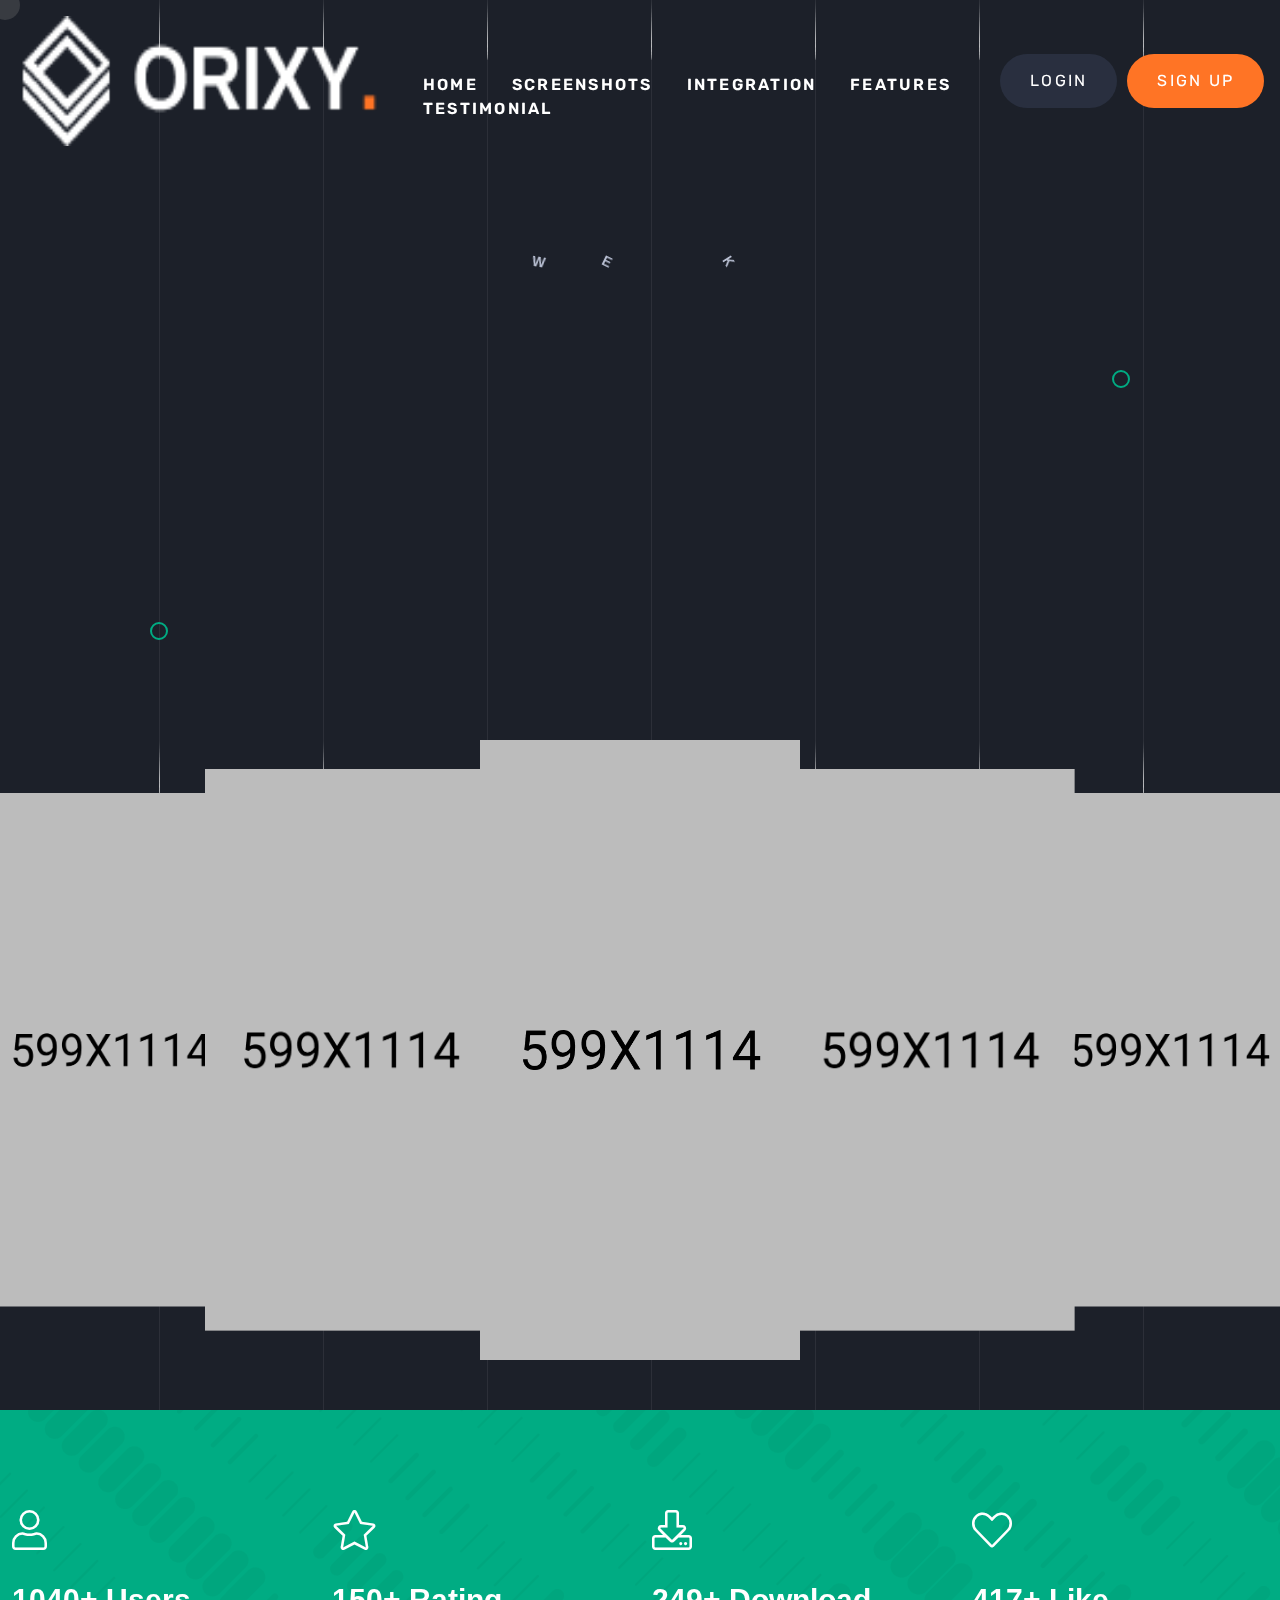
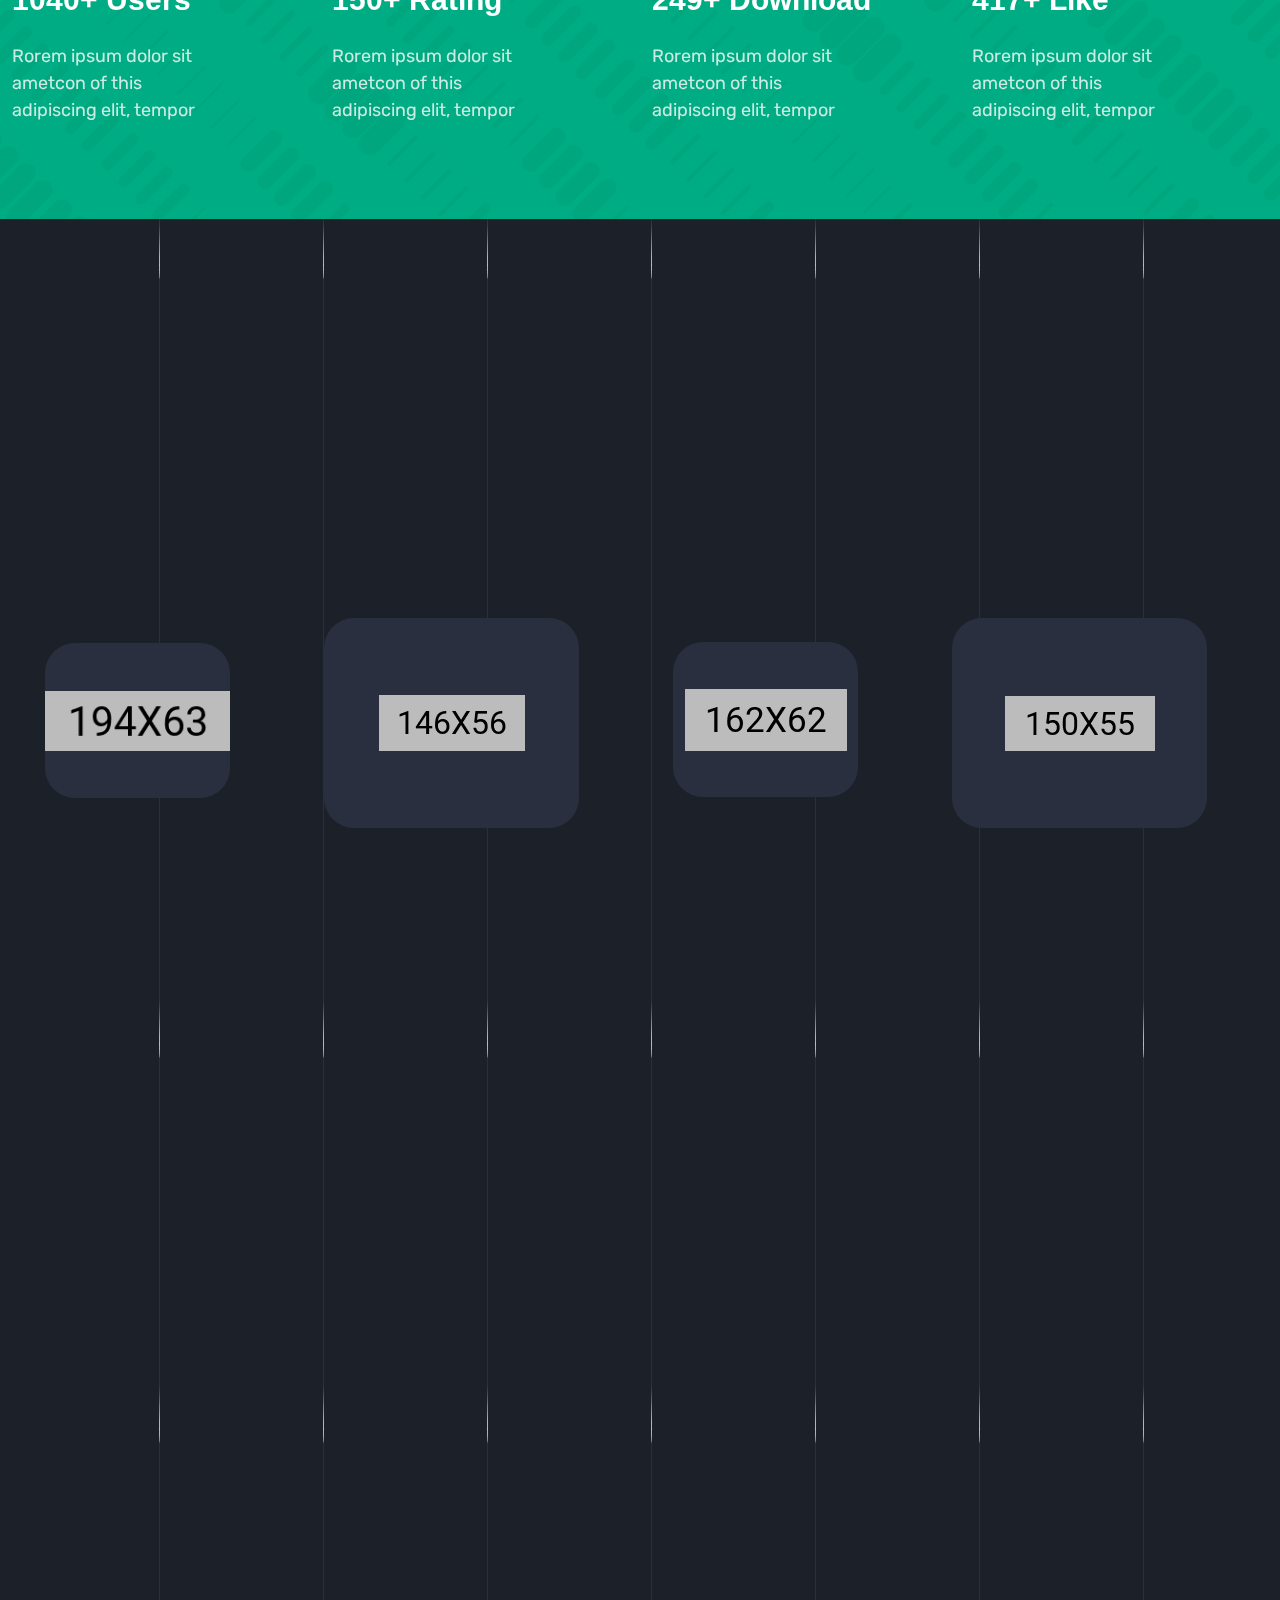
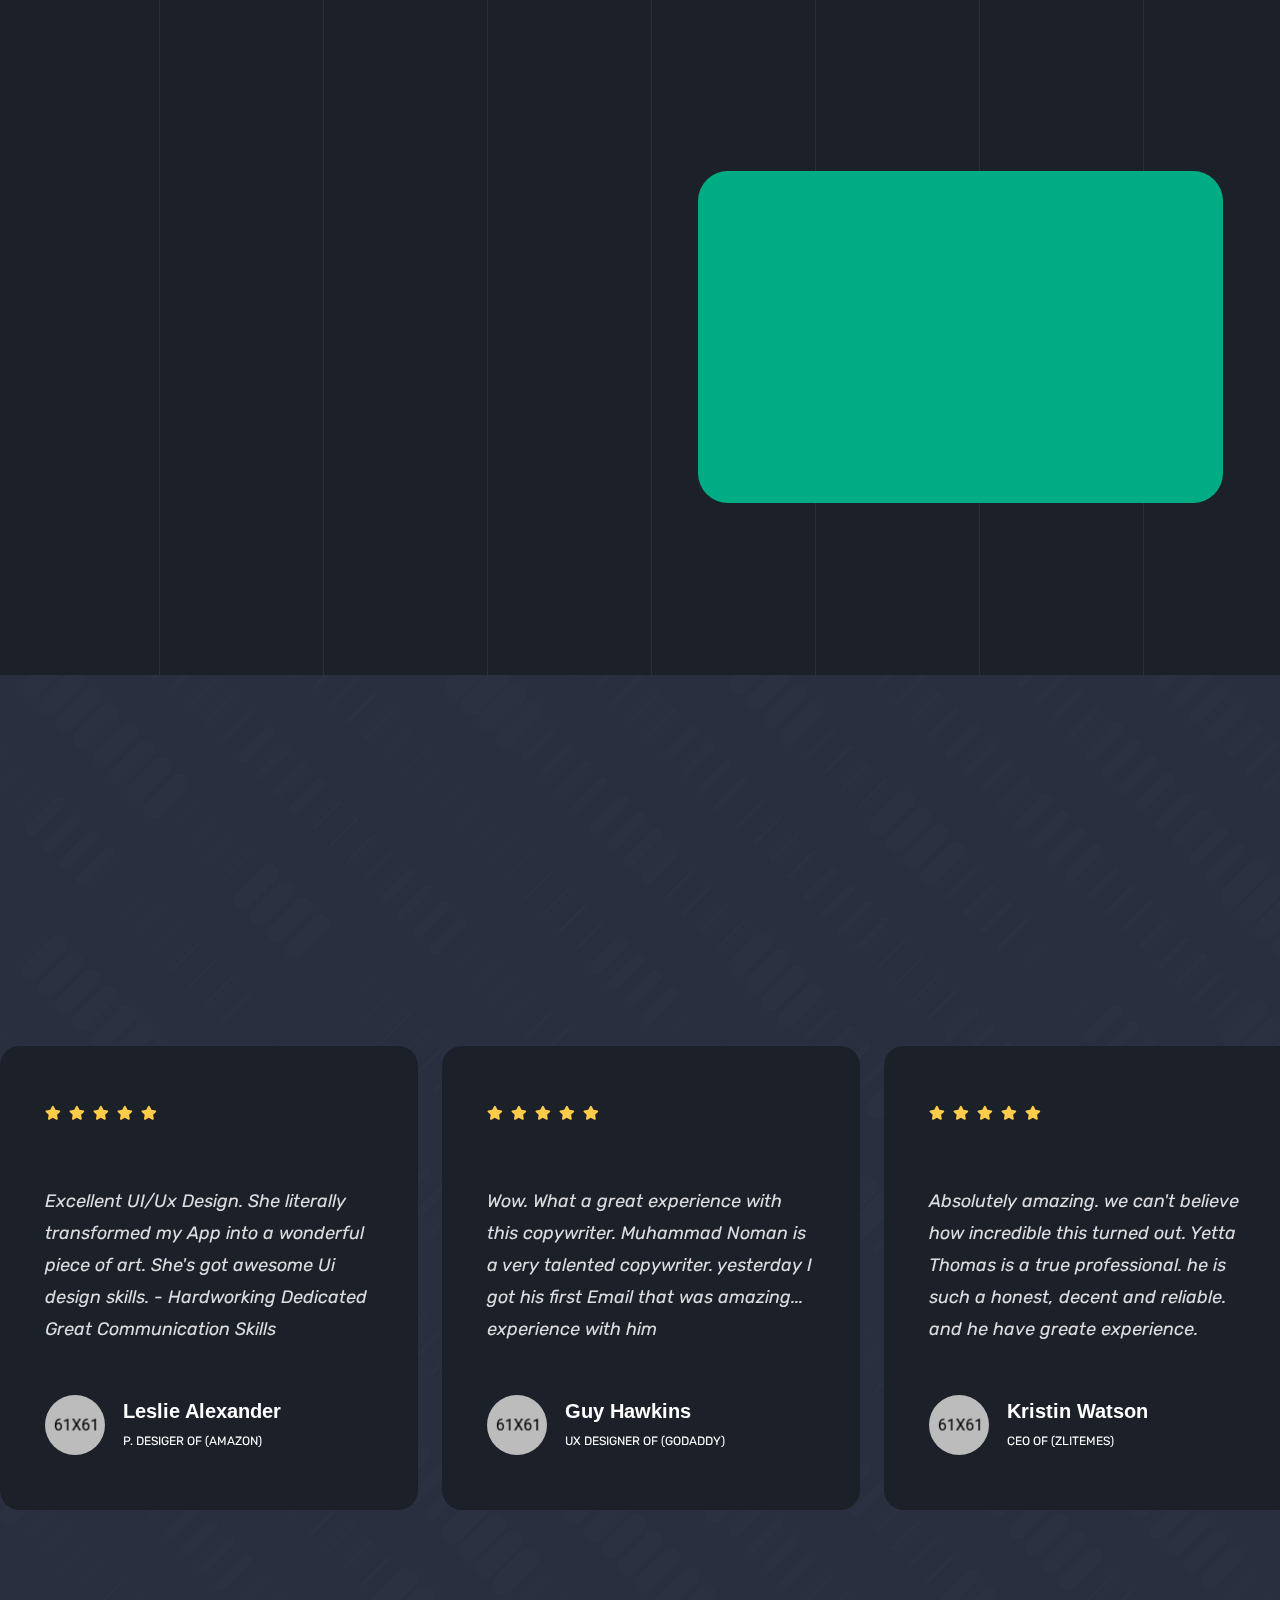
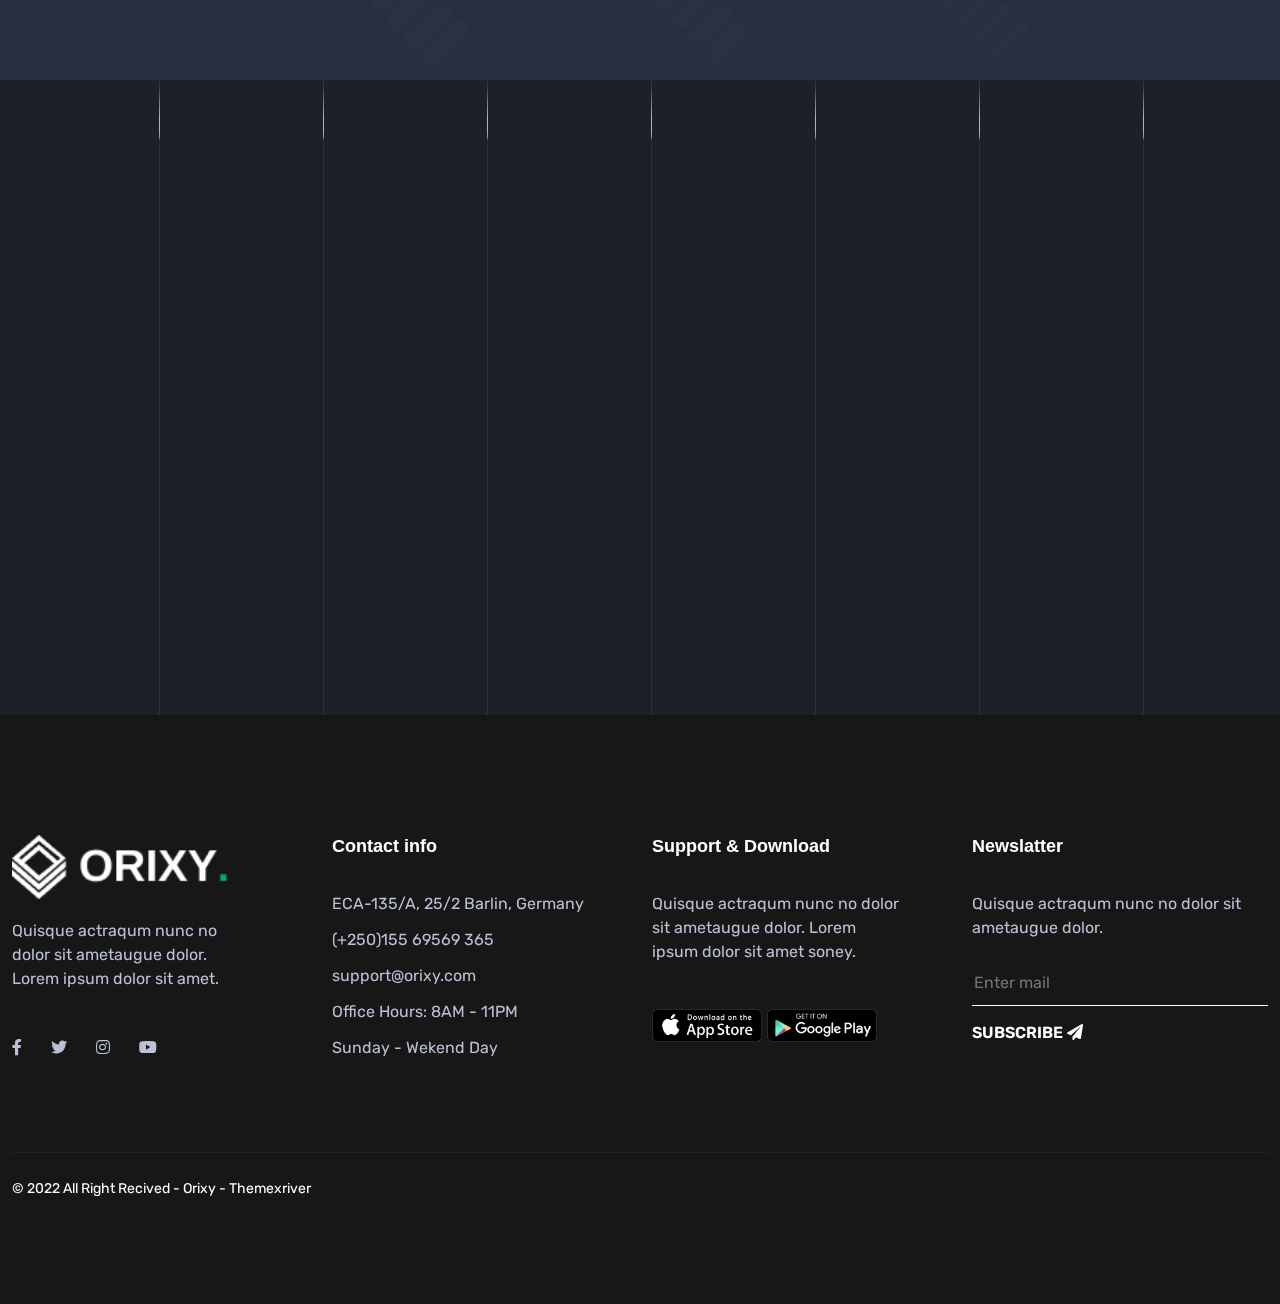
<file: index-2.1.html>
<!DOCTYPE html>
<html lang="en">
<head>
	<meta charset="UTF-8">
	<title>App Landing - One Page</title>
	<meta name="description" content="Orixy - Digital Agency HTML Template
	">
	<meta name="keywords" content="advertising, advertising agency, agency, agency theme, business, creative agency, digital, digital advertising, digital agency, digital marketing, digital marketing agency, digital theme, marketing, startup">
	<meta name="author" content="Themexriver">
	<link rel="shortcut icon" href="assets/img/logo/ficon.png" type="image/x-icon">
	<!-- Mobile Specific Meta -->
	<meta name="viewport" content="width=device-width, initial-scale=1">

	<link rel="stylesheet" href="assets/css/bootstrap.min.css">
	<link rel="stylesheet" href="assets/css/fontawesome-all.css">
	<link rel="stylesheet" href="assets/css/animate.css">
	<link rel="stylesheet" href="assets/css/video.min.css">
	<link rel="stylesheet" href="assets/css/slick-theme.css">
	<link rel="stylesheet" href="assets/css/slick.css">
	<link rel="stylesheet" href="assets/css/rs6.css">
	<link rel="stylesheet" href="assets/css/swiper.css">
	<link rel="stylesheet" href="assets/css/global.css">
	<link rel="stylesheet" href="assets/css/style.css">
</head>
<body class="ori-app-landing">
	<div id="preloader"></div>
	<div class="cursor"></div>
<!-- Start of header section
	============================================= -->
	<header id="ori-header" class="ori-header-section header-style-two">
		<div class="ori-header-content-area">
			<div class="ori-header-content d-flex align-items-center justify-content-between">
				<div class="brand-logo">
					<a href="#"><img src="assets/img/logo/logo1.png" alt=""></a>
				</div>
				<div class="ori-main-navigation-area">
					<nav class="ori-main-navigation scroll-nav clearfix ul-li">
						<ul id="main-nav" class="nav navbar-nav clearfix">
							<li><a href="#ori-banner-1">Home</a></li>
							<li><a href="#ori-screenshots">screenshots</a></li>
							<li><a href="#ori-integration">integration</a></li>
							<li><a href="#ori-feature-2">FEATURES</a></li>
							<li><a href="#ori-testimonial-2">testimonial</a></li>
						</ul>
					</nav>
				</div>
				<div class="ori-header-login-signup d-flex align-items-center">
					<div class="ori-login-btn  text-uppercase">
						<button data-bs-toggle="modal" data-bs-target="#exampleModal"> <span>login</span> <i class="fal fa-sign-in-alt"></i></button>
					</div>
					<div class="ori-sign-btn  text-uppercase">
						<button data-bs-toggle="modal" data-bs-target="#exampleModal2">sign up</button>
					</div>
				</div>
			</div>
			<div class="mobile_menu position-relative">
				<div class="mobile_menu_button open_mobile_menu">
					<i class="fal fa-bars"></i>
				</div>
				<div class="mobile_menu_wrap">
					<div class="mobile_menu_overlay open_mobile_menu"></div>
					<div class="mobile_menu_content">
						<div class="mobile_menu_close open_mobile_menu">
							<i class="fal fa-times"></i>
						</div>
						<div class="m-brand-logo">
							<a  href="!#"><img src="assets/img/logo/logo1.png" alt=""></a>
						</div>
						<nav class="mobile-main-navigation  clearfix ul-li">
							<ul id="m-main-nav" class="nav navbar-nav clearfix">
								<li class="dropdown ori-megamenu">
									<a href="!#">Demos</a>
									<ul class="dropdown-menu clearfix">
										<li>
											<div class="ori-megamenu-content">
												<div class="ori-megamenu-item-wrap d-flex">
													<div class="ori-megamenu-item">
														<div class="ori-megamenu-item-btn position-relative">
															<img src="assets/img/gallery/dm1.jpg" alt="">
															<div class="ori-menu-btn-grp text-center">
																<a target="_blank" href="index-1.html"
																>View Now</a>
															</div>
														</div>
														<h3>Digital Studio</h3>
													</div>
													<div class="ori-megamenu-item position-relative">
														<div class="ori-megamenu-item-btn position-relative">
															<img src="assets/img/gallery/dm2.jpg" alt="">
															<div class="ori-menu-btn-grp text-center">
																<a target="_blank" href="index-2.html">View Now</a>
															</div>
														</div>
														<h3>App Landing</h3>
													</div>
													<div class="ori-megamenu-item position-relative">
														<div class="ori-megamenu-item-btn position-relative">
															<img src="assets/img/gallery/dm3.jpg" alt="">
															<div class="ori-menu-btn-grp text-center">
																<a target="_blank" href="index-3.html">View Now</a>
															</div>
														</div>
														<h3>Marketing Agency</h3>
													</div>
													<div class="ori-megamenu-item position-relative">
														<div class="ori-megamenu-item-btn position-relative">
															<img src="assets/img/gallery/dm4.jpg" alt="">
															<div class="ori-menu-btn-grp text-center">
																<a target="_blank" href="index-4.html">View Now</a>
															</div>
														</div>
														<h3>SEO Marketing</h3>
													</div>
													<div class="ori-megamenu-item position-relative">
														<div class="ori-megamenu-item-btn position-relative">
															<img src="assets/img/gallery/dm5.jpg" alt="">
															<div class="ori-menu-btn-grp text-center">
																<a target="_blank" href="index-5.html">View Now</a>
															</div>
														</div>
														<h3>Insurance</h3>
													</div>
													<div class="ori-megamenu-item position-relative">
														<div class="ori-megamenu-item-btn position-relative">
															<img src="assets/img/gallery/dm6.jpg" alt="">
															<div class="ori-menu-btn-grp text-center">
																<a target="_blank" href="index-6.html">View Now</a>
															</div>
														</div>
														<h3>Digital Marketing</h3>
													</div>
													<div class="ori-megamenu-item position-relative">
														<div class="ori-megamenu-item-btn position-relative">
															<img src="assets/img/gallery/dm7.jpg" alt="">
															<div class="ori-menu-btn-grp text-center">
																<a target="_blank" href="index-7.html">View Now</a>
															</div>
														</div>
														<h3>Digital Agency</h3>
													</div>
												</div>
											</div>
										</li>
									</ul>
								</li>
								<li class="dropdown">
									<a href="!#">Home</a>
									<ul class="dropdown-menu clearfix">
										<li><a target="_blank" href="index-1.html"
											>Digital Studio</a></li>
											<li><a target="_blank" href="index-2.html">App Landing</a></li>
											<li><a target="_blank" href="index-3.html">Marketing Agency</a></li>
											<li><a target="_blank" href="index-4.html">SEO Marketing</a></li>
											<li><a target="_blank" href="index-5.html">Insurance</a></li>
											<li><a target="_blank" href="index-6.html">Digital Marketing</a></li>
											<li><a target="_blank" href="index-7.html">Digital Agency</a></li>
										</ul>
									</li>
									<li><a target="_blank" href="about.html">About</a></li>
									<li class="dropdown">
										<a href="!#">Shop</a>
										<ul class="dropdown-menu clearfix">
											<li><a target="_blank" href="shop.html">Shop Page </a></li>
											<li><a target="_blank" href="shop-single.html">Shop Details</a></li>
											<li><a target="_blank" href="cart.html">Cart Page</a></li>
											<li><a target="_blank" href="check-out.html">Check Out Page</a></li>
										</ul>
									</li>
									<li class="dropdown">
										<a href="!#">Pages</a>
										<ul class="dropdown-menu clearfix">
											<li><a target="_blank" href="service.html">Services</a></li>
											<li class="dropdown">
												<a href="service-single.html">Services Details</a>
												<ul class="dropdown-menu clearfix">
													<li><a target="_blank" href="service-single.html">Web Development</a></li>
													<li><a target="_blank" href="service-single.html">UI/UX Design</a></li>
													<li><a target="_blank" href="service-single.html">Digital Marketing</a></li>
													<li><a target="_blank" href="service-single.html">Product Design</a></li>
													<li><a target="_blank" href="service-single.html">Mobile Solutions</a></li>
													<li><a target="_blank" href="service-single.html">App Development</a></li>
													<li><a target="_blank" href="service-single.html">Email Marketing</a></li>
												</ul>
											</li>
											<li><a target="_blank" href="team.html">Team Page</a></li>
											<li><a target="_blank" href="team-single.html">Team Details</a></li>
											<li><a target="_blank" href="faq.html">FAQ Page</a></li>
											<li><a target="_blank"  href="pricing.html">Pricing Page</a></li>
											<li><a target="_blank" href="contact.html">Contact Page</a></li>
											<li><a target="_blank" href="mission.html">Mission Page</a></li>
										</ul>
									</li>
									<li class="dropdown">
										<a class="" href="!#">News</a>
										<ul class="dropdown-menu clearfix">
											<li><a target="_blank" href="blog.html">News </a></li>
											<li><a target="_blank" href="blog-single.html">News Details</a></li>
										</ul>
									</li>
									<li class="dropdown">
										<a href="!#">Portfolio</a>
										<ul class="dropdown-menu clearfix">
											<li><a target="_blank" href="portfolio.html">Portfolio </a></li>
											<li><a target="_blank" href="portfolio-single.html">Portfolio Details</a></li>
										</ul>
									</li>
								</ul>
							</nav>
						</div>
					</div>
					<!-- /Mobile-Menu -->
				</div>
			</div>
		</header><!-- /header -->
<!-- End of header section
	============================================= -->

<!-- Start of Banner section
	============================================= -->
	<section id="ori-banner-1" class="ori-banner-section-1 position-relative">
		<span class="cirle-shape1 position-absolute"></span>
		<span class="cirle-shape2 position-absolute"></span>
		<rs-module-wrap id="rev_slider_5_1_wrapper" data-alias="slider-3" data-source="gallery" style="visibility:hidden;background:transparent;padding:0;margin:0px auto;margin-top:0;margin-bottom:0;">
			<rs-module id="rev_slider_5_1" style="" data-version="6.5.16">
				<rs-slides>
					<rs-slide style="position: absolute;" data-key="rs-16" data-title="Slide" data-in="o:0;" data-out="a:false;">
						<img src="assets/transparent.png" alt="Slide" class="rev-slidebg tp-rs-img" data-no-retina>
<!--
--><rs-layer
id="slider-5-slide-16-layer-0" 
data-type="text"
data-color="#bac1d4"
data-rsp_ch="on"
data-xy="x:c;yo:250px,206px,156px,96px;"
data-text="w:normal;s:14,11,14,14;l:25,20,26,26;ls:3px,2px,1px,0px;fw:700;a:center;"
data-frame_0="o:1;"
data-frame_0_chars="d:5;x:105%;o:1;rY:45deg;rZ:90deg;"
data-frame_0_mask="u:t;"
data-frame_1="sp:1200;"
data-frame_1_chars="e:power4.inOut;d:10;rZ:0deg;"
data-frame_1_mask="u:t;"
data-frame_999="o:0;st:w;"
style="z-index:8;font-family:'Arimo';text-transform:uppercase;"
>We Keep The Terms Simple 
							</rs-layer><!--

							--><a
							id="slider-5-slide-16-layer-1" 
							class="rs-layer"
							href="#" target="_self"
							data-type="text"
							data-rsp_ch="on"
							data-xy="x:c;xo:9px,7px,5px,3px;y:b;yo:115px,105px,79px,56px;"
							data-text="w:normal;s:16,13,9,14;l:25,20,15,26;a:center;"
							data-frame_0="sX:0.9;sY:0.9;"
							data-frame_1="e:power2.inOut;st:3200;sp:1000;"
							data-frame_999="o:0;st:w;"
							style="z-index:12;font-family:'Arimo';"
							>Different Platform? Contact Now 
							</a><!--

							--><rs-layer
							id="slider-5-slide-16-layer-4" 
							data-type="text"
							data-rsp_ch="on"
							data-xy="x:c;xo:0,-2px,0,0;yo:305px,256px,200px,136px;"
							data-text="w:normal;s:77,63,47,28;l:90,74,56,34;fw:700;a:center;"
							data-frame_0="o:1;"
							data-frame_0_chars="d:5;o:0;rX:-90deg;oZ:-50;"
							data-frame_1="st:1300;sp:1750;"
							data-frame_1_chars="e:power4.inOut;d:10;oZ:-50;"
							data-frame_999="o:0;st:w;"
							style="z-index:9;font-family:'Arimo';"
							>Manage your business with <br />
							smart app. 
							</rs-layer><!--

							--><a
							id="slider-5-slide-16-layer-5" 
							class="rs-layer"
							href="#" target="_self"
							data-type="image"
							data-rsp_ch="on"
							data-xy="x:c;xo:-100px,-82px,-62px,-38px;y:m;yo:170px,132px,100px,61px;"
							data-text="w:normal;s:20,16,12,7;l:0,20,15,9;"
							data-dim="w:184px,151px,114px,70px;h:55px,45px,34px,20px;"
							data-frame_0="x:-50,-41,-31,-19;"
							data-frame_1="x:1px,0,0,0;y:0px,0,0,0;st:3000;sp:1000;"
							data-frame_999="o:0;st:w;"
							style="z-index:10;"
							><img src="assets/img/logo/app.png" alt="" class="tp-rs-img" width="184" height="55" data-no-retina> 
							</a><!--

							--><a
							id="slider-5-slide-16-layer-6" 
							class="rs-layer"
							href="#" target="_self"
							data-type="image"
							data-rsp_ch="on"
							data-xy="x:c;xo:100px,82px,62px,38px;y:m;yo:170px,132px,100px,61px;"
							data-text="w:normal;s:20,16,12,7;l:0,20,15,9;"
							data-dim="w:183px,151px,114px,70px;h:55px,45px,34px,20px;"
							data-frame_0="x:50,41,31,19;"
							data-frame_1="st:3100;sp:1000;"
							data-frame_999="o:0;st:w;"
							style="z-index:11;"
							><img src="assets/img/logo/play.png" alt="" class="tp-rs-img" width="183" height="55" data-no-retina> 
							</a><!--
							-->						</rs-slide>
						</rs-slides>
					</rs-module>
				</rs-module-wrap>
				<div class="line_animation">
					<div class="line_area"></div>
					<div class="line_area"></div>
					<div class="line_area"></div>
					<div class="line_area"></div>
					<div class="line_area"></div>
					<div class="line_area"></div>
					<div class="line_area"></div>
					<div class="line_area"></div>
				</div>
			</section>	
<!-- Start of Banner section
	============================================= -->

<!-- Start of Screenshoot Slider section
	============================================= -->
	<section id="ori-screenshots" class="ori-screenshots-section position-relative">
		<div class="ori-appScreenshotCarousel-container swiper-container">
			<div class="swiper-wrapper">
				<div class="swiper-slide" style="background-image:url(assets/img/screenshoot/sc.png)"></div>
				<div class="swiper-slide" style="background-image:url(assets/img/screenshoot/sc.png)"></div>
				<div class="swiper-slide" style="background-image:url(assets/img/screenshoot/sc.png)"></div>
				<div class="swiper-slide" style="background-image:url(assets/img/screenshoot/sc.png)"></div>
				<div class="swiper-slide" style="background-image:url(assets/img/screenshoot/sc.png)"></div>
				<div class="swiper-slide" style="background-image:url(assets/img/screenshoot/sc.png)"></div>
				<div class="swiper-slide" style="background-image:url(assets/img/screenshoot/sc.png)"></div>
				<div class="swiper-slide" style="background-image:url(assets/img/screenshoot/sc.png)"></div>
				<div class="swiper-slide" style="background-image:url(assets/img/screenshoot/sc.png)"></div>
			</div>
			<!-- Add Arrows -->
		</div>
		<div class="line_animation">
			<div class="line_area"></div>
			<div class="line_area"></div>
			<div class="line_area"></div>
			<div class="line_area"></div>
			<div class="line_area"></div>
			<div class="line_area"></div>
			<div class="line_area"></div>
			<div class="line_area"></div>
		</div>
	</section>
<!-- End of Screenshoot Slider section
	============================================= -->

<!-- Start of Fun Fact section
	============================================= -->
	<section id="ori-fun-fact" class="ori-fun-fact-section" data-background="assets/img/bg/fn-bg.png">
		<div class="container">
			<div class="ori-fun-fact-content">
				<div class="row">
					<div class="col-lg-3 col-md-6">
						<div class="ori-fun-fact-item">
							<div class="ori-fun-fact-icon">
								<i class="fal fa-user"></i>
							</div>
							<div class="ori-fun-fact-text pera-content">
								<h3><span class="counter">2420</span>+ Users</h3>
								<p>Rorem ipsum dolor sit ametcon of this 
								adipiscing elit, tempor</p>
							</div>
						</div>
					</div>
					<div class="col-lg-3 col-md-6">
						<div class="ori-fun-fact-item">
							<div class="ori-fun-fact-icon">
								<i class="fal fa-star"></i>
							</div>
							<div class="ori-fun-fact-text pera-content">
								<h3><span class="counter">349</span>+ Rating</h3>
								<p>Rorem ipsum dolor sit ametcon of this 
								adipiscing elit, tempor</p>
							</div>
						</div>
					</div>
					<div class="col-lg-3 col-md-6">
						<div class="ori-fun-fact-item">
							<div class="ori-fun-fact-icon">
								<i class="fal fa-download"></i>
							</div>
							<div class="ori-fun-fact-text pera-content">
								<h3><span class="counter">580</span>+ Download</h3>
								<p>Rorem ipsum dolor sit ametcon of this 
								adipiscing elit, tempor</p>
							</div>
						</div>
					</div>
					<div class="col-lg-3 col-md-6">
						<div class="ori-fun-fact-item">
							<div class="ori-fun-fact-icon">
								<i class="fal fa-heart"></i>
							</div>
							<div class="ori-fun-fact-text pera-content">
								<h3><span class="counter">970</span>+ Like</h3>
								<p>Rorem ipsum dolor sit ametcon of this 
								adipiscing elit, tempor</p>
							</div>
						</div>
					</div>
				</div>
			</div>
		</div>
	</section>			
<!-- End of Fun Fact section
	============================================= -->

<!-- Start of Integration section
	============================================= -->
	<section id="ori-integration" class="ori-integration-section position-relative">
		<div class="ori-section-title-2  text-center wow fadeInUp" data-wow-delay="200ms" data-wow-duration="1500ms">
			<div class="sub-title text-uppercase pera-content">
				Who use Orixy
			</div>
			<h2>Integrations<span>.</span></h2>
			<p>Over 32K+ software businesses growing with Dulax.</p>
		</div>
		<div class="ori-integration-content">
			<div class="ori-integration-sroll clearfix">
				<div class="integration-item">
					<div class="integration-img">
						<img src="assets/img/sponsor/sp1.png" alt="">
					</div>
				</div>
				<div class="integration-item">
					<div class="integration-img">
						<img src="assets/img/sponsor/sp2.png" alt="">
					</div>
				</div>
				<div class="integration-item">
					<div class="integration-img">
						<img src="assets/img/sponsor/sp3.png" alt="">
					</div>
				</div>
				<div class="integration-item">
					<div class="integration-img">
						<img src="assets/img/sponsor/sp4.png" alt="">
					</div>
				</div>
				<div class="integration-item">
					<div class="integration-img">
						<img src="assets/img/sponsor/sp5.png" alt="">
					</div>
				</div>
				<div class="integration-item">
					<div class="integration-img">
						<img src="assets/img/sponsor/sp1.png" alt="">
					</div>
				</div>
				<div class="integration-item">
					<div class="integration-img">
						<img src="assets/img/sponsor/sp2.png" alt="">
					</div>
				</div>
				<div class="integration-item">
					<div class="integration-img">
						<img src="assets/img/sponsor/sp3.png" alt="">
					</div>
				</div>
			</div>
		</div>
		<div class="line_animation">
			<div class="line_area"></div>
			<div class="line_area"></div>
			<div class="line_area"></div>
			<div class="line_area"></div>
			<div class="line_area"></div>
			<div class="line_area"></div>
			<div class="line_area"></div>
			<div class="line_area"></div>
		</div>
	</section>
<!-- End of Integration section
	============================================= -->

<!-- Start of Feature section
	============================================= -->
	<section id="ori-feature-2" class="ori-feature-section-2 position-relative">
		<div class="container">
			<div class="ori-feature-top-content-2 d-flex justify-content-between align-items-center">
				<div class="ori-section-title-2 wow fadeInLeft" data-wow-delay="400ms" data-wow-duration="1500ms">
					<div class="sub-title text-uppercase pera-content">
						App Features
					</div>
					<h2>Awesome Features<span>.</span></h2>
				</div>
				<div class="ori-feature-top-text-2 wow fadeInRight" data-wow-delay="400ms" data-wow-duration="1500ms">
					Rorem ipsum dolor sit ametconsectetur adipiscing elit,tempor Rorem ipsum dolor sit ametconsectetur adipiscing elit, sed do eiusmod temporRorem ipsum dolor
				</div>
			</div>
			<div class="ori-feature-content-2">
				<div class="row justify-content-center">
					<div class="col-lg-4 col-md-6 wow fadeInUp" data-wow-delay="400ms" data-wow-duration="1500ms">
						<div class="ori-feature-item-2">
							<div class="ori-feature-icon-2">
								<img src="assets/img/icon/ic1.png" alt="">
							</div>
							<div class="ori-feature-text-2 pera-content">
								<h3>Secure & Trusted</h3>
								<p>Rorem ipsum dolor sit ametcon
								sectetur adipiscing elit,</p>
							</div>
						</div>
					</div>
					<div class="col-lg-4 col-md-6 wow fadeInUp" data-wow-delay="500ms" data-wow-duration="1500ms">
						<div class="ori-feature-item-2">
							<div class="ori-feature-icon-2">
								<img src="assets/img/icon/ic2.png" alt="">
							</div>
							<div class="ori-feature-text-2 pera-content">
								<h3>Easy Customizable</h3>
								<p>Rorem ipsum dolor sit ametcon
								sectetur adipiscing elit,</p>
							</div>
						</div>
					</div>
					<div class="col-lg-4 col-md-6 wow fadeInUp" data-wow-delay="600ms" data-wow-duration="1500ms">
						<div class="ori-feature-item-2">
							<div class="ori-feature-icon-2">
								<img src="assets/img/icon/ic3.png" alt="">
							</div>
							<div class="ori-feature-text-2 pera-content">
								<h3>Faster Support</h3>
								<p>Rorem ipsum dolor sit ametcon
								sectetur adipiscing elit,</p>
							</div>
						</div>
					</div>
				</div>
			</div>
		</div>
		<div class="line_animation">
			<div class="line_area"></div>
			<div class="line_area"></div>
			<div class="line_area"></div>
			<div class="line_area"></div>
			<div class="line_area"></div>
			<div class="line_area"></div>
			<div class="line_area"></div>
			<div class="line_area"></div>
		</div>
	</section>				
<!-- End of Feature section
	============================================= -->

<!-- Start of How it work  section
	============================================= -->
	<section id="ori-how-it-work" class="ori-how-it-work-section position-relative">
		<div class="container">
			<div class="ori-how-it-work-content">
				<div class="row">
					<div  class="col-lg-6">
						<div class="ori-how-it-work-text-area">
							<div class="ori-section-title-2 wow fadeInUp" data-wow-delay="200ms" data-wow-duration="1500ms">
								<div class="sub-title text-uppercase pera-content">
									How it works
								</div>
								<h2>How does this App Work?</h2>
							</div>
							<div class="ori-how-it-work-steps ul-li-block wow fadeInUp" data-wow-delay="400ms" data-wow-duration="1500ms">
								<ul>
									<li>Make a profile</li>
									<li>Download it for freeMake a profile</li>
									<li>Enjoy orixy app</li>
								</ul>
							</div>
							<div class="ori-app-download-btn pera-content wow fadeInUp" data-wow-delay="500ms" data-wow-duration="1500ms">
								<p>Download App & Derect Conyrol form your Phone</p>
								<div class="download-btn-grp">
									<a href="#"><img src="assets/img/logo/app.png" alt=""></a>
									<a href="#"><img src="assets/img/logo/play.png" alt=""></a>
								</div>
							</div>
						</div>
					</div>
					<div class="col-lg-6">
						<div class="ori-how-it-work-screenshot position-relative">
							<div class="screen-img wow fadeInUp" data-wow-delay="500ms" data-wow-duration="1500ms">
								<img src="assets/img/screenshoot/hw.png" alt="">
							</div>
						</div>
					</div>
				</div>
			</div>
		</div>
		<div class="line_animation">
			<div class="line_area"></div>
			<div class="line_area"></div>
			<div class="line_area"></div>
			<div class="line_area"></div>
			<div class="line_area"></div>
			<div class="line_area"></div>
			<div class="line_area"></div>
			<div class="line_area"></div>
		</div>
	</section>
<!-- End of Hpw It work section
	============================================= -->

<!-- Start of Testimonials  section
	============================================= -->
	<section id="ori-testimonial-2" class="ori-testimonial-section-2" data-background="assets/img/bg/tst-bg.png">
		<div class="ori-testimonial-content-2">
			<div class="ori-section-title-2 text-center wow fadeInUp" data-wow-delay="200ms" data-wow-duration="1500ms">
				<div class="sub-title text-uppercase pera-content">
					USer Feedback
				</div>
				<h2>Some Talk of Our Honorable Apps User</h2>
			</div>
			<div class="ori-testimonial-scroll clearfix">
				<div class="ori-testimonial-inner-item-2">
					<div class="ori-testimonial-img-text">
						<div class="inner-ratting ul-li">
							<ul>
								<li><i class="fas fa-star"></i></li>
								<li><i class="fas fa-star"></i></li>
								<li><i class="fas fa-star"></i></li>
								<li><i class="fas fa-star"></i></li>
								<li><i class="fas fa-star"></i></li>
							</ul>
						</div>
						<div class="inner-text">
							Excellent UI/Ux Design. She literally transformed my App into a wonderful piece of art. She's got awesome Ui design skills. - Hardworking Dedicated Great Communication Skills
						</div>
						<div class="inner-author d-flex align-items-center">
							<div class="author-img">
								<img src="assets/img/testimonial/tst1.png" alt="">
							</div>
							<div class="author-text">
								<h3>Leslie Alexander</h3>
								<span>P. Desiger of (Amazon)</span>
							</div>
						</div>
					</div>
				</div>
				<div class="ori-testimonial-inner-item-2">
					<div class="ori-testimonial-img-text">
						<div class="inner-ratting ul-li">
							<ul>
								<li><i class="fas fa-star"></i></li>
								<li><i class="fas fa-star"></i></li>
								<li><i class="fas fa-star"></i></li>
								<li><i class="fas fa-star"></i></li>
								<li><i class="fas fa-star"></i></li>
							</ul>
						</div>
						<div class="inner-text">
							Wow. What a great experience with this copywriter. Muhammad Noman is a very talented copywriter. yesterday I got his first Email that was amazing...
							experience with him
						</div>
						<div class="inner-author d-flex align-items-center">
							<div class="author-img">
								<img src="assets/img/testimonial/tst2.png" alt="">
							</div>
							<div class="author-text">
								<h3>Guy Hawkins</h3>
								<span>Ux Designer of (Godaddy)</span>
							</div>
						</div>
					</div>
				</div>
				<div class="ori-testimonial-inner-item-2">
					<div class="ori-testimonial-img-text">
						<div class="inner-ratting ul-li">
							<ul>
								<li><i class="fas fa-star"></i></li>
								<li><i class="fas fa-star"></i></li>
								<li><i class="fas fa-star"></i></li>
								<li><i class="fas fa-star"></i></li>
								<li><i class="fas fa-star"></i></li>
							</ul>
						</div>
						<div class="inner-text">
							Absolutely amazing. we can't believe how incredible this turned out. Yetta Thomas is a true professional. he is such a honest, decent and reliable.
							and he have greate experience.
						</div>
						<div class="inner-author d-flex align-items-center">
							<div class="author-img">
								<img src="assets/img/testimonial/tst3.png" alt="">
							</div>
							<div class="author-text">
								<h3>Kristin Watson</h3>
								<span>CEO of (Zlitemes)</span>
							</div>
						</div>
					</div>
				</div>
				<div class="ori-testimonial-inner-item-2">
					<div class="ori-testimonial-img-text">
						<div class="inner-ratting ul-li">
							<ul>
								<li><i class="fas fa-star"></i></li>
								<li><i class="fas fa-star"></i></li>
								<li><i class="fas fa-star"></i></li>
								<li><i class="fas fa-star"></i></li>
								<li><i class="fas fa-star"></i></li>
							</ul>
						</div>
						<div class="inner-text">
							Excellent UI/Ux Design. She literally transformed my App into a wonderful piece of art. She's got awesome Ui design skills. - Hardworking Dedicated Great Communication Skills
						</div>
						<div class="inner-author d-flex align-items-center">
							<div class="author-img">
								<img src="assets/img/testimonial/tst1.png" alt="">
							</div>
							<div class="author-text">
								<h3>Leslie Alexander</h3>
								<span>P. Desiger of (Amazon)</span>
							</div>
						</div>
					</div>
				</div>
				<div class="ori-testimonial-inner-item-2">
					<div class="ori-testimonial-img-text">
						<div class="inner-ratting ul-li">
							<ul>
								<li><i class="fas fa-star"></i></li>
								<li><i class="fas fa-star"></i></li>
								<li><i class="fas fa-star"></i></li>
								<li><i class="fas fa-star"></i></li>
								<li><i class="fas fa-star"></i></li>
							</ul>
						</div>
						<div class="inner-text">
							Wow. What a great experience with this copywriter. Muhammad Noman is a very talented copywriter. yesterday I got his first Email that was amazing...
							experience with him
						</div>
						<div class="inner-author d-flex align-items-center">
							<div class="author-img">
								<img src="assets/img/testimonial/tst2.png" alt="">
							</div>
							<div class="author-text">
								<h3>Guy Hawkins</h3>
								<span>Ux Designer of (Godaddy)</span>
							</div>
						</div>
					</div>
				</div>
				<div class="ori-testimonial-inner-item-2">
					<div class="ori-testimonial-img-text">
						<div class="inner-ratting ul-li">
							<ul>
								<li><i class="fas fa-star"></i></li>
								<li><i class="fas fa-star"></i></li>
								<li><i class="fas fa-star"></i></li>
								<li><i class="fas fa-star"></i></li>
								<li><i class="fas fa-star"></i></li>
							</ul>
						</div>
						<div class="inner-text">
							Absolutely amazing. we can't believe how incredible this turned out. Yetta Thomas is a true professional. he is such a honest, decent and reliable.
							and he have greate experience.
						</div>
						<div class="inner-author d-flex align-items-center">
							<div class="author-img">
								<img src="assets/img/testimonial/tst3.png" alt="">
							</div>
							<div class="author-text">
								<h3>Kristin Watson</h3>
								<span>CEO of (Zlitemes)</span>
							</div>
						</div>
					</div>
				</div>
			</div>
		</div>
	</section>				
<!-- End of Testimonials  section
	============================================= -->


<!-- Start of App overview  section
	============================================= -->		
	<section id="ori-app-overview" class="ori-app-overview-section position-relative">
		<span class="overview-shape1 position-absolute wow fadeInLeft" data-wow-delay="400ms" data-wow-duration="1500ms"><img src="assets/img/screenshoot/or1.png" alt=""></span>
		<span class="overview-shape2 position-absolute wow fadeInRight" data-wow-delay="500ms" data-wow-duration="1500ms"><img src="assets/img/screenshoot/or2.png" alt=""></span>
		<div class="ori-app-overview-content">
			<div class="ori-app-overview-text-area">
				<div class="ori-section-title-2 text-center wow fadeInUp" data-wow-delay="200ms" data-wow-duration="1500ms">
					<div class="sub-title text-uppercase pera-content">
						Apps Overview
					</div>
					<h2>Grow SAAS Business With 
						Orixy apps<span>.</span>
					</h2>
				</div>   
				<div class="overview-text-btn text-center pera-content wow fadeInUp" data-wow-delay="300ms" data-wow-duration="1500ms">
					<p>Download Software Now</p>
					<a class="text-uppercase" href="#">Download App</a>
				</div>
			</div>
		</div>
		<div class="line_animation">
			<div class="line_area"></div>
			<div class="line_area"></div>
			<div class="line_area"></div>
			<div class="line_area"></div>
			<div class="line_area"></div>
			<div class="line_area"></div>
			<div class="line_area"></div>
			<div class="line_area"></div>
		</div>
	</section>
<!-- End of  App overview   section
	============================================= -->

<!-- Start of Footer  section
	============================================= -->
	<footer id="ori-footer" class="ori-footer-section footer-style-two">
		<div class="container">
			<div class="ori-footer-widget-wrapper-2">
				<div class="row">
					<div class="col-lg-3 col-md-6">
						<div class="ori-footer-widget">
							<div class="logo-widget pera-content">
								<div class="brand-logo">
									<a href="#"><img src="assets/img/logo/logo2.png" alt=""></a>
								</div>
								<p>Quisque actraqum nunc no dolor sit ametaugue dolor. Lorem ipsum dolor sit amet.</p>
								<div class="footer-social">
									<a href="#"><i class="fab fa-facebook-f"></i></a>
									<a href="#"><i class="fab fa-twitter"></i></a>
									<a href="#"><i class="fab fa-instagram"></i></a>
									<a href="#"><i class="fab fa-youtube"></i></a>
								</div>
							</div>
						</div>
					</div>
					<div class="col-lg-3 col-md-6">
						<div class="ori-footer-widget">
							<div class="contact-widget ul-li-block">
								<h2 class="widget-title">Contact info</h2>
								<div class="contact-info">
									<span>ECA-135/A, 25/2 Barlin, Germany </span>
									<span>(+250)155 69569 365</span>
									<a href="#">support@orixy.com</a>
									<span>Office Hours: 8AM - 11PM</span>
									<span>Sunday - Wekend Day</span>
								</div>
							</div>
						</div>
					</div>
					<div class="col-lg-3 col-md-6">
						<div class="ori-footer-widget">
							<div class="support-widget pera-content">
								<h2 class="widget-title">Support & Download</h2>
								<p>Quisque actraqum nunc no dolor sit ametaugue dolor. Lorem ipsum dolor sit amet soney.</p>
								<div class="download-btn">
									<a href="#"><img src="assets/img/logo/app.png" alt=""></a>
									<a href="#"><img src="assets/img/logo/play.png" alt=""></a>
								</div>
							</div>
						</div>
					</div>
					<div class="col-lg-3 col-md-6">
						<div class="ori-footer-widget">
							<div class="newslatter-widget ul-li-block">
								<h2 class="widget-title">Newslatter</h2>
								<div class="newslatter-form pera-content">
									<p>Quisque actraqum nunc no dolor sit ametaugue dolor.</p>
									<form action="#" method="get">
										<input type="email" name="email" placeholder="Enter mail">
										<button type="submit">Subscribe <i class="fas fa-paper-plane"></i></button>
									</form>
								</div>
							</div>
						</div>
					</div>
				</div>
			</div>
			<div class="ori-footer-copyright d-flex justify-content-between align-items-center">
				<div class="ori-copyright-text">
					© 2022 All Right Recived - Orixy - Themexriver
				</div>
				<div class="up">
					<a href="#" class="scrollup text-center">Scrool Top<i class="fas fa-chevron-up"></i></a>
				</div>
			</div>
		</div>
	</footer>	
<!-- End of Footer  section
	============================================= -->	

	<!-- log In Modal -->
	<div class="modal fade" id="exampleModal" tabindex="-1"  aria-hidden="true">
		<div class="ori-signup-modal">
			<div class="modal-dialog">
				<div class="modal-content">
					<div class="modal-body">
						<div class="ori-sign-up-modal-form-area">
							<button class="close-btn" type="button" data-bs-dismiss="modal" aria-label="Close"><i class="fal fa-times"></i></button>
							<div class="ori-sign-up-modal-form-content d-flex align-items-center flex-wrap">
								<div class="ori-sign-up-modal-img position-relative">
									<img src="assets/img/bg/mbg.png" alt="">
									<div class="brand-logo position-absolute">
										<a href="#"><img src="assets/img/logo/logo1.png" alt=""></a>
									</div>
								</div>
								<div class="ori-sign-up-modal-form pera-content">
									<h3>Log in</h3>
									<p>Log in to continue in our website.</p>
									<form action="#" method="get">
										<label>Email Address</label>
										<input type="email" name="email" placeholder="example@hotmail.com">
										<label>Password</label>
										<input type="text" name="password" placeholder="123456789">
										<div class="ori-signup-account-forget d-flex justify-content-between">
											<div class="keep-login">
												<input type="checkbox" name="keep">
												<span>Keep me logged in</span>
											</div>
											<div class="forgot-pass">
												<a href="#">Forgot Password</a>
											</div>
										</div>
										<button type="submit">Log In</button>
									</form>
								</div>
							</div>
						</div>
					</div>
				</div>
			</div>
		</div>
	</div>

	<!-- Register Modal -->
	<div class="modal fade" id="exampleModal2" tabindex="-1"  aria-hidden="true">
		<div class="ori-signup-modal">
			<div class="modal-dialog">
				<div class="modal-content">
					<div class="modal-body">
						<div class="ori-sign-up-modal-form-area">
							<button class="close-btn" type="button" data-bs-dismiss="modal" aria-label="Close"><i class="fal fa-times"></i></button>
							<div class="ori-sign-up-modal-form-content d-flex align-items-center flex-wrap">
								<div class="ori-sign-up-modal-img position-relative">
									<img src="assets/img/bg/mbg.png" alt="">
									<div class="brand-logo position-absolute">
										<a href="#"><img src="assets/img/logo/logo1.png" alt=""></a>
									</div>
								</div>
								<div class="ori-sign-up-modal-form pera-content">
									<h3>Register</h3>
									<p>Register to continue in our website.</p>
									<form action="#" method="get">
										<label>Email Address</label>
										<input type="email" name="email" placeholder="example@hotmail.com">
										<label>Password</label>
										<input type="text" name="password" placeholder="123456789">
										<div class="ori-signup-account-forget d-flex justify-content-between">
											<div class="keep-login">
												<input type="checkbox" name="keep">
												<span>Keep me logged in</span>
											</div>
											<div class="forgot-pass">
												<a href="#">Forgot Password</a>
											</div>
										</div>
										<button type="submit">Register</button>
									</form>
								</div>
							</div>
						</div>
					</div>
				</div>
			</div>
		</div>
	</div>


	<!-- For Js Library -->
	<script src="assets/js/jquery.min.js"></script>
	<script src="assets/js/jquery-ui.min.js"></script>
	<script src="assets/js/bootstrap.min.js"></script>
	<script src="assets/js/popper.min.js"></script>
	<script src="assets/js/appear.js"></script>
	<script src="assets/js/slick.js"></script>
	<script src="assets/js/twin.js"></script>
	<script src="assets/js/wow.min.js"></script>
	<script src="assets/js/knob.js"></script>
	<script src="assets/js/jquery.filterizr.js"></script>
	<script src="assets/js/imagesloaded.pkgd.min.js"></script>
	<script src="assets/js/rbtools.min.js"></script>
	<script src="assets/js/rs6.min.js"></script>
	<script src="assets/js/jarallax.js"></script>
	<script src="assets/js/jquery.inputarrow.js"></script>
	<script src="assets/js/swiper.min.js"></script>
	<script src="assets/js/jquery.counterup.min.js"></script>
	<script src="assets/js/waypoints.min.js"></script>
	<script src="assets/js/jquery.magnific-popup.min.js"></script>
	<script src="assets/js/jquery.marquee.min.js"></script>
	<script src="assets/js/script.js"></script>

</body>
</html>
</file>
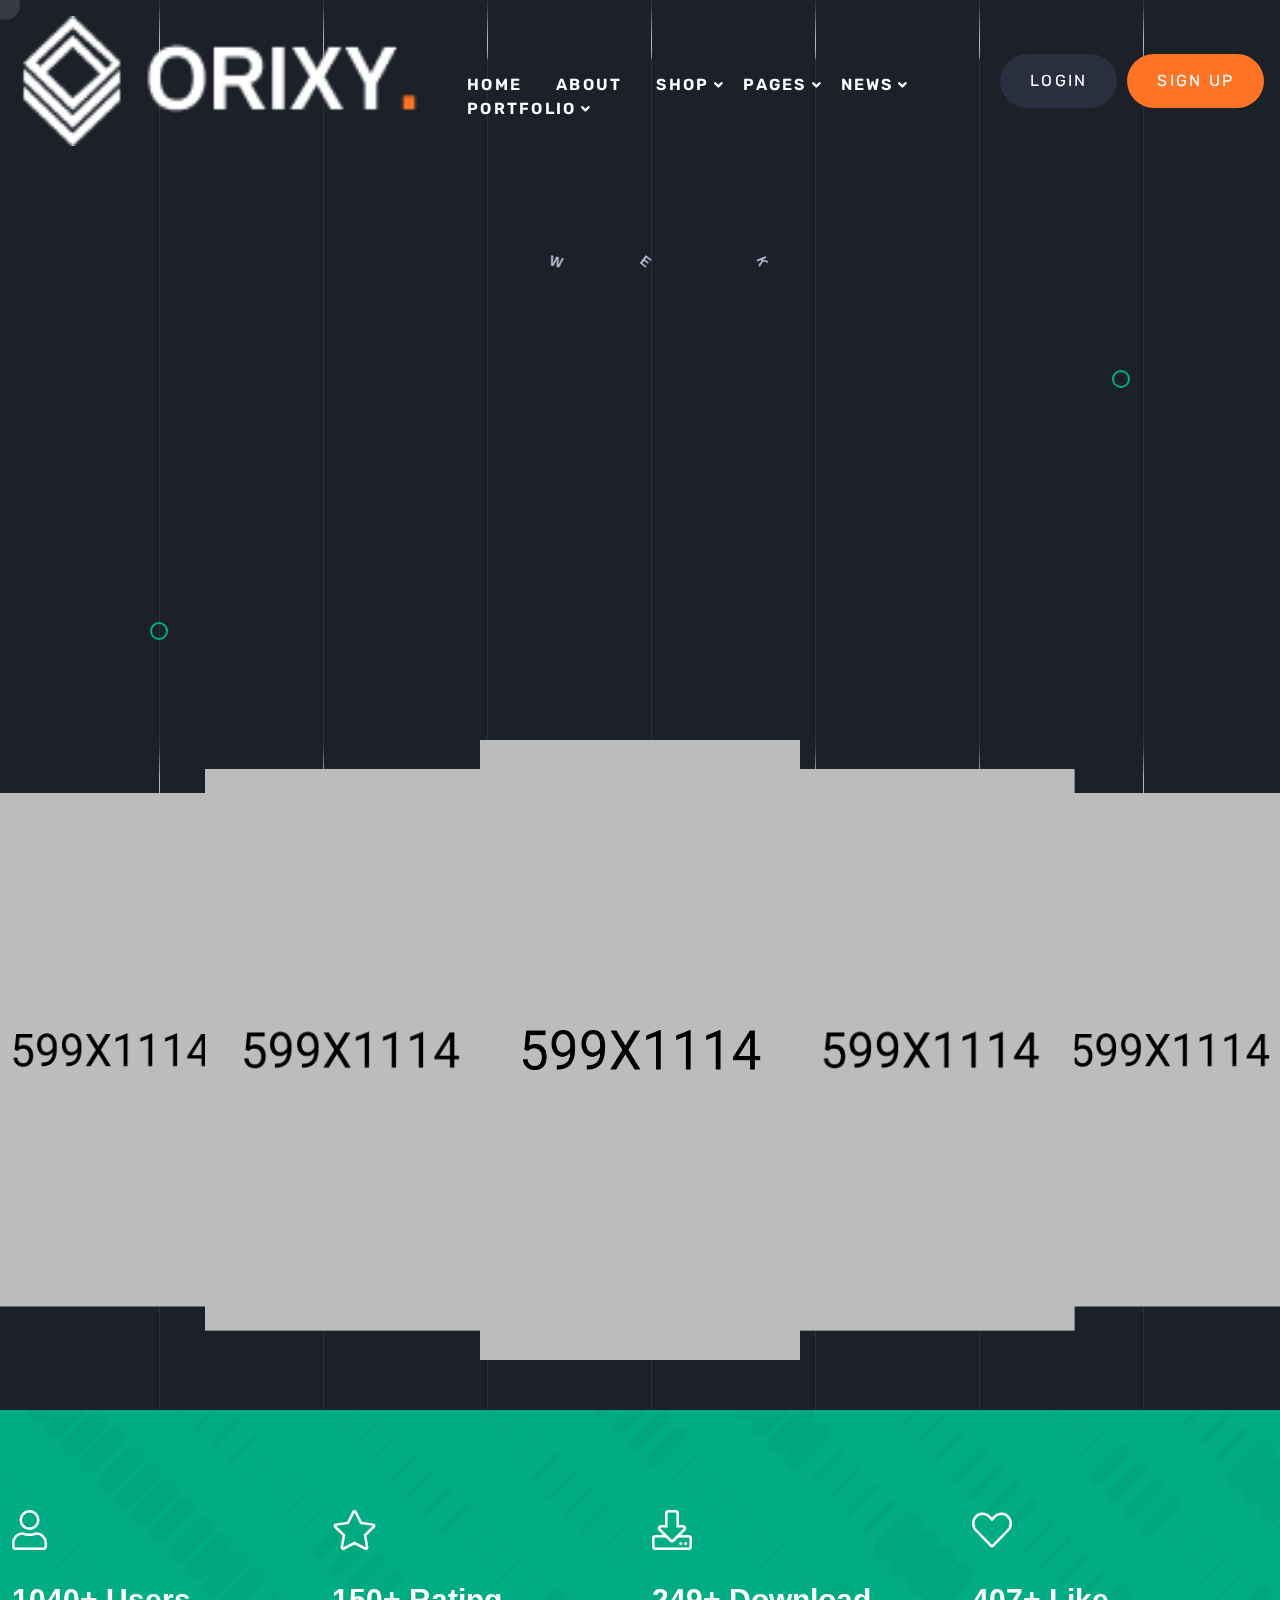
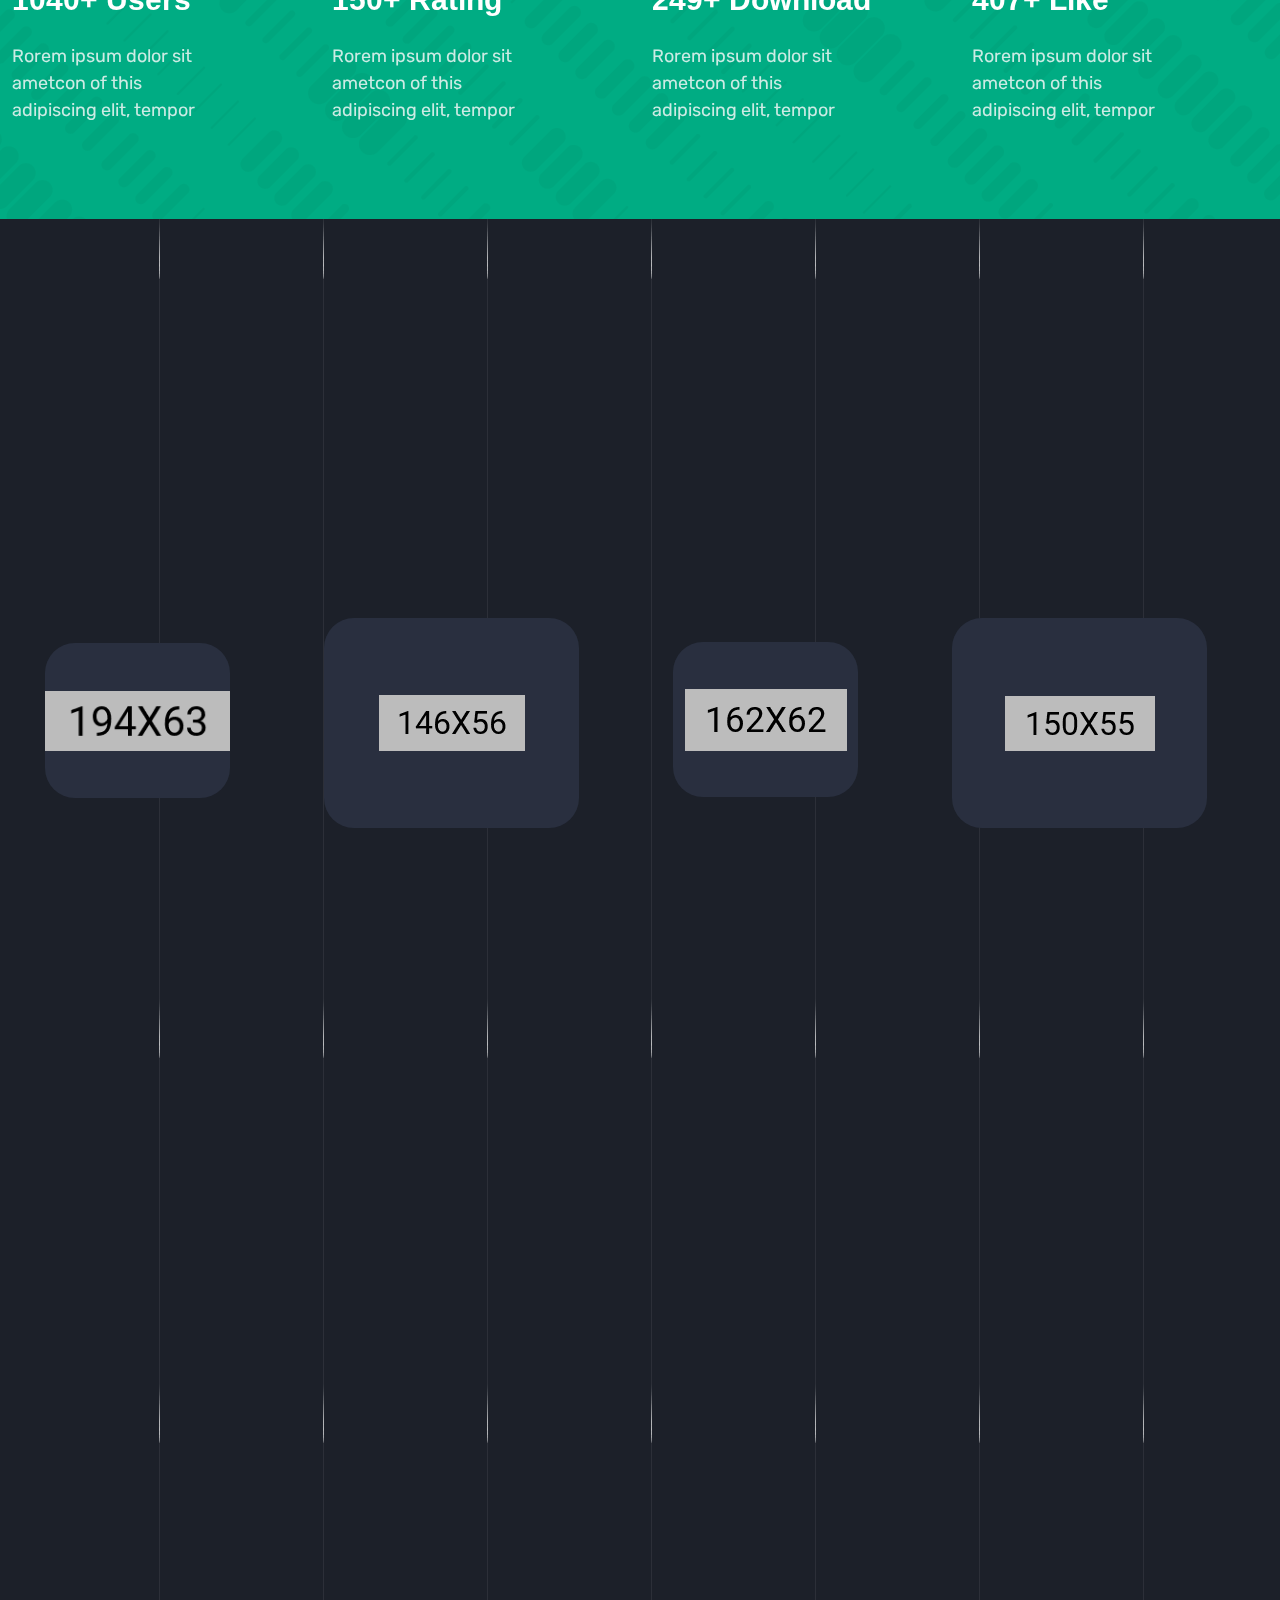
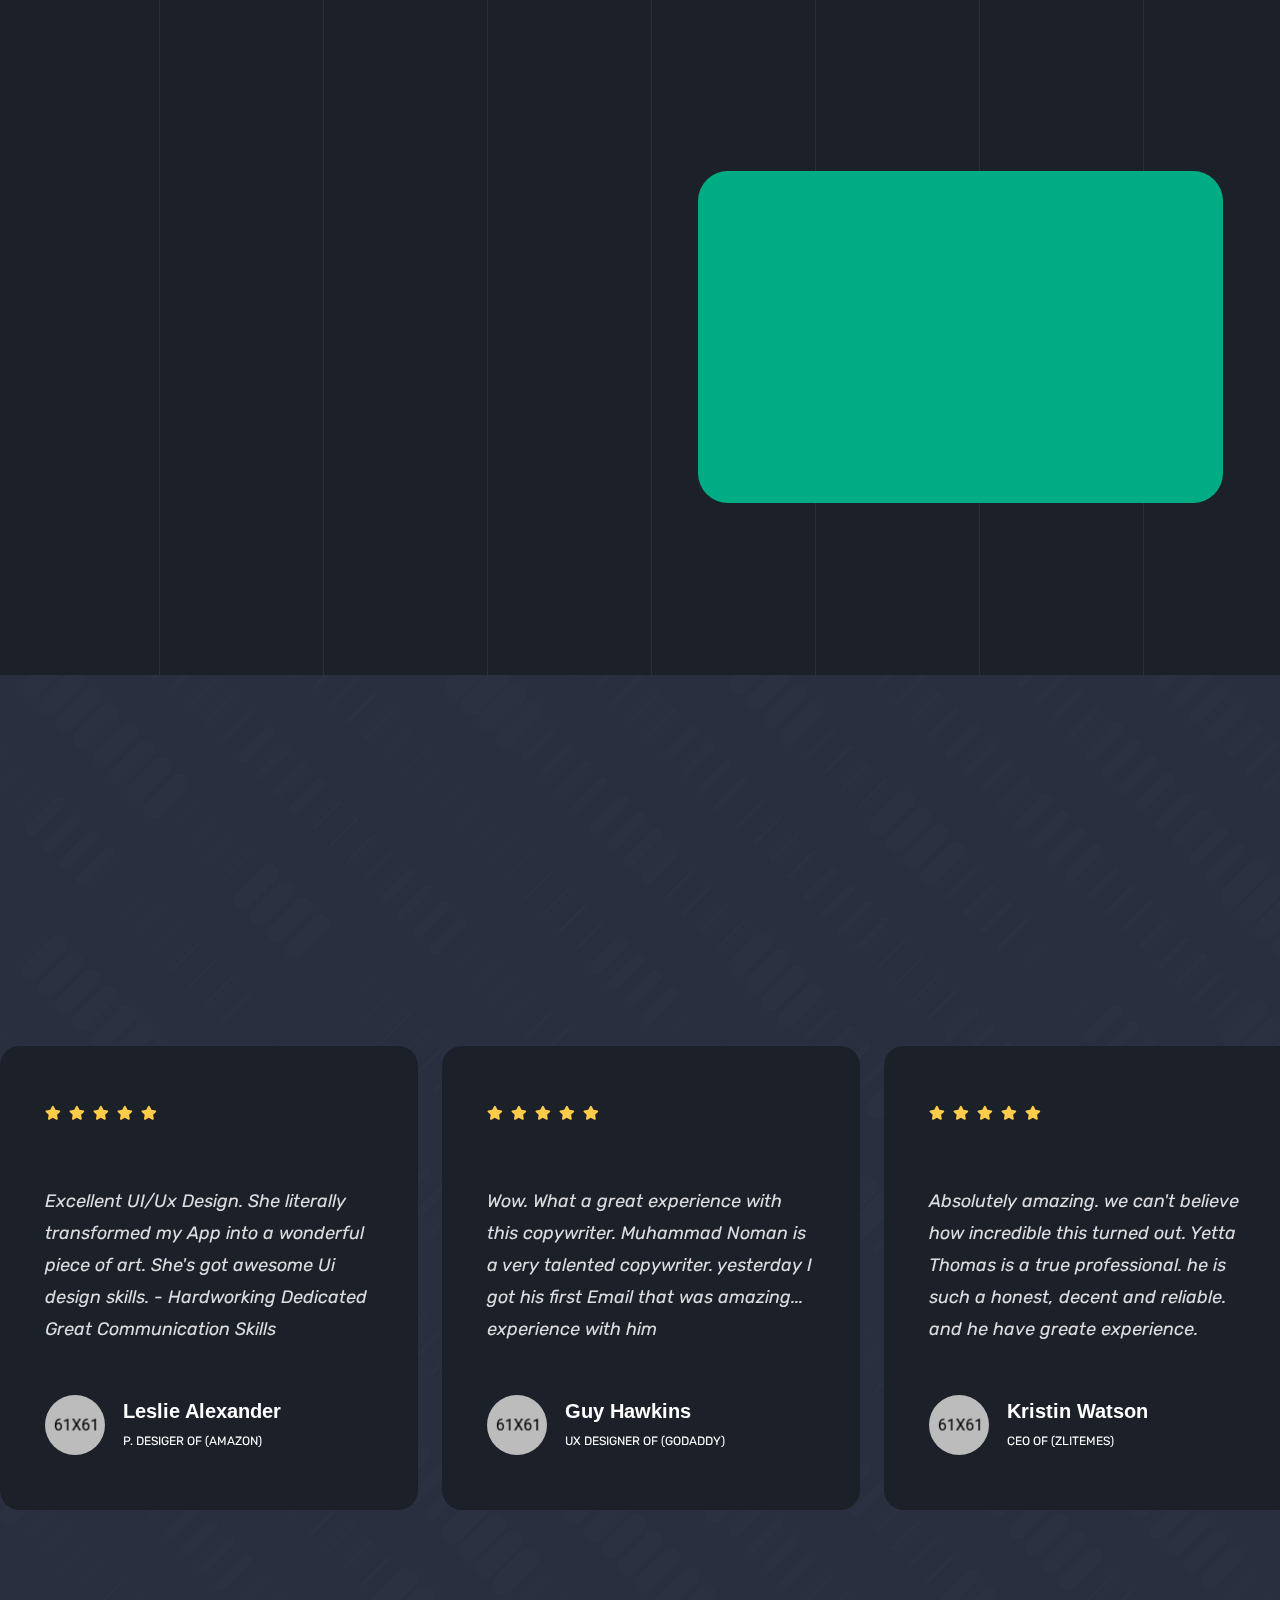
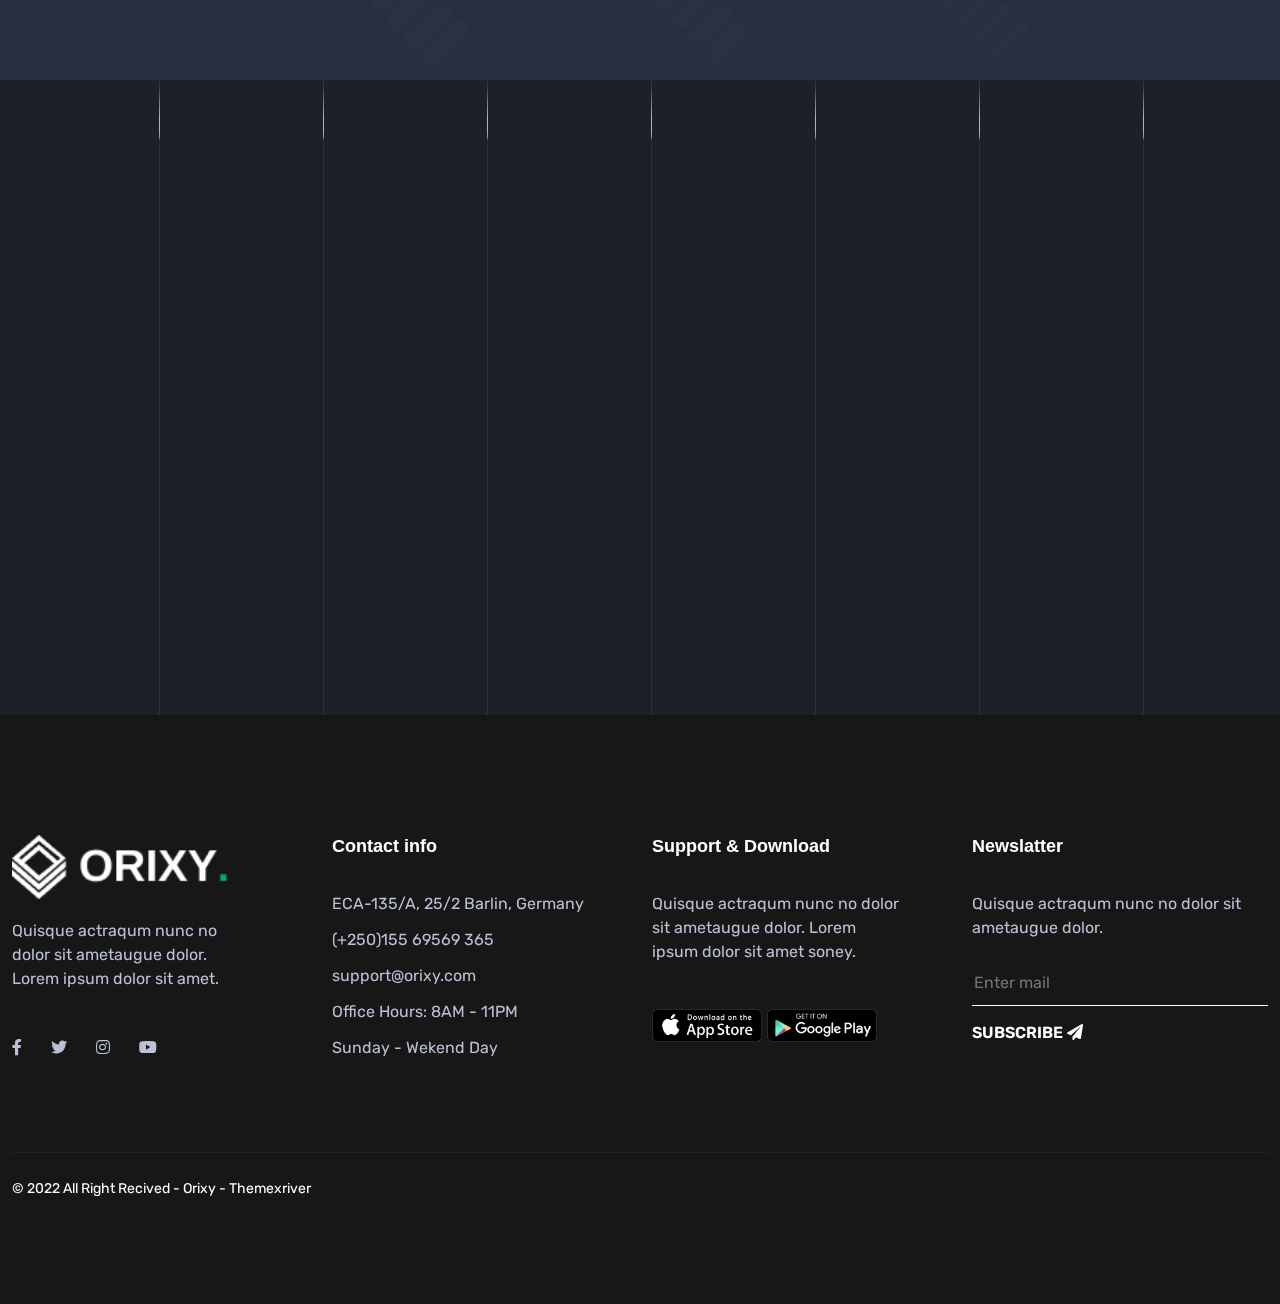
<file: index-2.html>
<!DOCTYPE html>
<html lang="en">
<head>
	<meta charset="UTF-8">
	<title>App Landing</title>
	<meta name="description" content="Orixy - Digital Agency HTML Template
	">
	<meta name="keywords" content="advertising, advertising agency, agency, agency theme, business, creative agency, digital, digital advertising, digital agency, digital marketing, digital marketing agency, digital theme, marketing, startup">
	<meta name="author" content="Themexriver">
	<link rel="shortcut icon" href="assets/img/logo/ficon.png" type="image/x-icon">
	<!-- Mobile Specific Meta -->
	<meta name="viewport" content="width=device-width, initial-scale=1">

	<link rel="stylesheet" href="assets/css/bootstrap.min.css">
	<link rel="stylesheet" href="assets/css/fontawesome-all.css">
	<link rel="stylesheet" href="assets/css/animate.css">
	<link rel="stylesheet" href="assets/css/video.min.css">
	<link rel="stylesheet" href="assets/css/slick-theme.css">
	<link rel="stylesheet" href="assets/css/slick.css">
	<link rel="stylesheet" href="assets/css/rs6.css">
	<link rel="stylesheet" href="assets/css/swiper.css">
	<link rel="stylesheet" href="assets/css/global.css">
	<link rel="stylesheet" href="assets/css/style.css">
</head>
<body class="ori-app-landing">
	<div id="preloader"></div>
	<div class="cursor"></div>
<!-- Start of header section
	============================================= -->
	<header id="ori-header" class="ori-header-section header-style-two">
		<div class="ori-header-content-area">
			<div class="ori-header-content d-flex align-items-center justify-content-between">
				<div class="brand-logo">
					<a href="#"><img src="assets/img/logo/logo1.png" alt=""></a>
				</div>
				<div class="ori-main-navigation-area">
					<nav class="ori-main-navigation clearfix ul-li">
						<ul id="main-nav" class="nav navbar-nav clearfix">
							<li class="dropdown ori-megamenu">
								<a href="!#">Home</a>
								<ul class="dropdown-menu clearfix">
									<li>
										<div class="ori-megamenu-content">
											<div class="ori-megamenu-item-wrap">
												<div class="row justify-content-center">
													<div class="col-md-3">
														<div class="ori-megamenu-item position-relative">
															<div class="ori-megamenu-item-btn position-relative">
																<img src="assets/img/gallery/dm1.jpg" alt="">
																<div class="ori-menu-btn-grp text-center">
																	<a target="_blank" href="index-1.html">Multi Page</a>
																	<a target="_blank" href="index-1.1.html">One Page</a>
																</div>
															</div>
															<h3>Digital Studio</h3>
														</div>
													</div>
													<div class="col-md-3">
														<div class="ori-megamenu-item position-relative">
															<div class="ori-megamenu-item-btn position-relative">
																<img src="assets/img/gallery/dm2.jpg" alt="">
																<div class="ori-menu-btn-grp text-center">
																	<a target="_blank" href="index-2.html">Multi Page</a>
																	<a target="_blank" href="index-2.1.html">One Page</a>
																</div>
															</div>
															<h3>App Landing</h3>
														</div>
													</div>
													<div class="col-md-3">
														<div class="ori-megamenu-item position-relative">
															<div class="ori-megamenu-item-btn position-relative">
																<img src="assets/img/gallery/dm3.jpg" alt="">
																<div class="ori-menu-btn-grp text-center">
																	<a target="_blank" href="index-3.html">Multi Page</a>
																	<a target="_blank" href="index-3.1.html">One Page</a>
																</div>
															</div>
															<h3>Marketing Agency</h3>
														</div>
													</div>
													<div class="col-md-3">
														<div class="ori-megamenu-item position-relative">
															<div class="ori-megamenu-item-btn position-relative">
																<img src="assets/img/gallery/dm4.jpg" alt="">
																<div class="ori-menu-btn-grp text-center">
																	<a target="_blank" href="index-4.html">Multi Page</a>
																	<a target="_blank" href="index-4.1.html">One Page</a>
																</div>
															</div>
															<h3>SEO Marketing</h3>
														</div>
													</div>
													<div class="col-md-3">
														<div class="ori-megamenu-item position-relative">
															<div class="ori-megamenu-item-btn position-relative">
																<img src="assets/img/gallery/dm5.jpg" alt="">
																<div class="ori-menu-btn-grp text-center">
																	<a target="_blank" href="index-5.html">Multi Page</a>
																	<a target="_blank" href="index-5.1.html">One Page</a>
																</div>
															</div>
															<h3>Insurance</h3>
														</div>
													</div>
													<div class="col-md-3">
														<div class="ori-megamenu-item position-relative">
															<div class="ori-megamenu-item-btn position-relative">
																<img src="assets/img/gallery/dm6.jpg" alt="">
																<div class="ori-menu-btn-grp text-center">
																	<a target="_blank" href="index-6.html">Multi Page</a>
																	<a target="_blank" href="index-6.1.html">One Page</a>
																</div>
															</div>
															<h3>Digital Marketing</h3>
														</div>
													</div>
													<div class="col-md-3">
														<div class="ori-megamenu-item position-relative">
															<div class="ori-megamenu-item-btn position-relative">
																<img src="assets/img/gallery/dm7.jpg" alt="">
																<div class="ori-menu-btn-grp text-center">
																	<a target="_blank" href="index-7.html">Multi Page</a>
																	<a target="_blank" href="index-7.1.html">One Page</a>
																</div>
															</div>
															<h3>Digital Agency</h3>
														</div>
													</div>
													<div class="col-md-3">
														<div class="ori-megamenu-item position-relative">
															<div class="ori-megamenu-item-btn position-relative">
																<img src="assets/img/gallery/dm8.jpg" alt="">
																<div class="ori-menu-btn-grp text-center">
																	<a target="_blank" href="index-8.html">Multi Page</a>
																	<a target="_blank" href="index-8.1.html">One Page</a>
																</div>
															</div>
															<h3>Agency</h3>
														</div>
													</div>
												</div>
											</div>
										</div>
									</li>
								</ul>
							</li>
							<li><a target="_blank" href="about.html">About</a></li>
							<li class="dropdown">
								<a href="!#">Shop</a>
								<ul class="dropdown-menu clearfix">
									<li><a target="_blank" href="shop.html">Shop Page </a></li>
									<li><a target="_blank" href="shop-single.html">Shop Details</a></li>
									<li><a target="_blank" href="cart.html">Cart Page</a></li>
									<li><a target="_blank" href="check-out.html">Check Out Page</a></li>
								</ul>
							</li>
							<li class="dropdown">
								<a href="!#">Pages</a>
								<ul class="dropdown-menu clearfix">
									<li><a target="_blank" href="service.html">Services</a></li>
									<li class="dropdown">
										<a href="service-single.html">Services Details</a>
										<ul class="dropdown-menu clearfix">
											<li><a target="_blank" href="service-single.html">Web Development</a></li>
											<li><a target="_blank" href="service-single.html">UI/UX Design</a></li>
											<li><a target="_blank" href="service-single.html">Digital Marketing</a></li>
											<li><a target="_blank" href="service-single.html">Product Design</a></li>
											<li><a target="_blank" href="service-single.html">Mobile Solutions</a></li>
											<li><a target="_blank" href="service-single.html">App Development</a></li>
											<li><a target="_blank" href="service-single.html">Email Marketing</a></li>
										</ul>
									</li>
									<li><a target="_blank" href="team.html">Team Page</a></li>
									<li><a target="_blank" href="team-single.html">Team Details</a></li>
									<li><a target="_blank" href="faq.html">FAQ Page</a></li>
									<li><a target="_blank"  href="pricing.html">Pricing Page</a></li>
									<li><a target="_blank" href="contact.html">Contact Page</a></li>
									<li><a target="_blank" href="mission.html">Mission Page</a></li>
								</ul>
							</li>
							<li class="dropdown">
								<a class="" href="!#">News</a>
								<ul class="dropdown-menu clearfix">
									<li><a target="_blank" href="blog.html">News </a></li>
									<li><a target="_blank" href="blog-single.html">News Details</a></li>
								</ul>
							</li>
							<li class="dropdown">
								<a href="!#">Portfolio</a>
								<ul class="dropdown-menu clearfix">
									<li><a target="_blank" href="portfolio.html">Portfolio </a></li>
									<li><a target="_blank" href="portfolio-single.html">Portfolio Details</a></li>
								</ul>
							</li>
						</ul>
					</nav>
				</div>
				<div class="ori-header-login-signup d-flex align-items-center">
					<div class="ori-login-btn  text-uppercase">
						<button data-bs-toggle="modal" data-bs-target="#exampleModal"> <span>login</span> <i class="fal fa-sign-in-alt"></i></button>
					</div>
					<div class="ori-sign-btn  text-uppercase">
						<button data-bs-toggle="modal" data-bs-target="#exampleModal2">sign up</button>
					</div>
				</div>
			</div>
			<div class="mobile_menu position-relative">
				<div class="mobile_menu_button open_mobile_menu">
					<i class="fal fa-bars"></i>
				</div>
				<div class="mobile_menu_wrap">
					<div class="mobile_menu_overlay open_mobile_menu"></div>
					<div class="mobile_menu_content">
						<div class="mobile_menu_close open_mobile_menu">
							<i class="fal fa-times"></i>
						</div>
						<div class="m-brand-logo">
							<a  href="!#"><img src="assets/img/logo/logo1.png" alt=""></a>
						</div>
						<nav class="mobile-main-navigation  clearfix ul-li">
							<ul id="m-main-nav" class="nav navbar-nav clearfix">
								<li class="dropdown ori-megamenu">
									<a href="!#">Home</a>
									<ul class="dropdown-menu clearfix">
										<li>
											<div class="ori-megamenu-content">
												<div class="ori-megamenu-item-wrap">
													<div class="row justify-content-center">
														<div class="col-md-3">
															<div class="ori-megamenu-item position-relative">
																<div class="ori-megamenu-item-btn position-relative">
																	<img src="assets/img/gallery/dm1.jpg" alt="">
																	<div class="ori-menu-btn-grp text-center">
																		<a target="_blank" href="index-1.html">Multi Page</a>
																		<a target="_blank" href="index-1.1.html">One Page</a>
																	</div>
																</div>
																<h3>Digital Studio</h3>
															</div>
														</div>
														<div class="col-md-3">
															<div class="ori-megamenu-item position-relative">
																<div class="ori-megamenu-item-btn position-relative">
																	<img src="assets/img/gallery/dm2.jpg" alt="">
																	<div class="ori-menu-btn-grp text-center">
																		<a target="_blank" href="index-2.html">Multi Page</a>
																		<a target="_blank" href="index-2.1.html">One Page</a>
																	</div>
																</div>
																<h3>App Landing</h3>
															</div>
														</div>
														<div class="col-md-3">
															<div class="ori-megamenu-item position-relative">
																<div class="ori-megamenu-item-btn position-relative">
																	<img src="assets/img/gallery/dm3.jpg" alt="">
																	<div class="ori-menu-btn-grp text-center">
																		<a target="_blank" href="index-3.html">Multi Page</a>
																		<a target="_blank" href="index-3.1.html">One Page</a>
																	</div>
																</div>
																<h3>Marketing Agency</h3>
															</div>
														</div>
														<div class="col-md-3">
															<div class="ori-megamenu-item position-relative">
																<div class="ori-megamenu-item-btn position-relative">
																	<img src="assets/img/gallery/dm4.jpg" alt="">
																	<div class="ori-menu-btn-grp text-center">
																		<a target="_blank" href="index-4.html">Multi Page</a>
																		<a target="_blank" href="index-4.1.html">One Page</a>
																	</div>
																</div>
																<h3>SEO Marketing</h3>
															</div>
														</div>
														<div class="col-md-3">
															<div class="ori-megamenu-item position-relative">
																<div class="ori-megamenu-item-btn position-relative">
																	<img src="assets/img/gallery/dm5.jpg" alt="">
																	<div class="ori-menu-btn-grp text-center">
																		<a target="_blank" href="index-5.html">Multi Page</a>
																		<a target="_blank" href="index-5.1.html">One Page</a>
																	</div>
																</div>
																<h3>Insurance</h3>
															</div>
														</div>
														<div class="col-md-3">
															<div class="ori-megamenu-item position-relative">
																<div class="ori-megamenu-item-btn position-relative">
																	<img src="assets/img/gallery/dm6.jpg" alt="">
																	<div class="ori-menu-btn-grp text-center">
																		<a target="_blank" href="index-6.html">Multi Page</a>
																		<a target="_blank" href="index-6.1.html">One Page</a>
																	</div>
																</div>
																<h3>Digital Marketing</h3>
															</div>
														</div>
														<div class="col-md-3">
															<div class="ori-megamenu-item position-relative">
																<div class="ori-megamenu-item-btn position-relative">
																	<img src="assets/img/gallery/dm7.jpg" alt="">
																	<div class="ori-menu-btn-grp text-center">
																		<a target="_blank" href="index-7.html">Multi Page</a>
																		<a target="_blank" href="index-7.1.html">One Page</a>
																	</div>
																</div>
																<h3>Digital Agency</h3>
															</div>
														</div>
														<div class="col-md-3">
															<div class="ori-megamenu-item position-relative">
																<div class="ori-megamenu-item-btn position-relative">
																	<img src="assets/img/gallery/dm8.jpg" alt="">
																	<div class="ori-menu-btn-grp text-center">
																		<a target="_blank" href="index-8.html">Multi Page</a>
																		<a target="_blank" href="index-8.1.html">One Page</a>
																	</div>
																</div>
																<h3>Agency</h3>
															</div>
														</div>
													</div>
												</div>
											</div>
										</li>
									</ul>
								</li>
								<li><a target="_blank" href="about.html">About</a></li>
								<li class="dropdown">
									<a href="!#">Shop</a>
									<ul class="dropdown-menu clearfix">
										<li><a target="_blank" href="shop.html">Shop Page </a></li>
										<li><a target="_blank" href="shop-single.html">Shop Details</a></li>
										<li><a target="_blank" href="cart.html">Cart Page</a></li>
										<li><a target="_blank" href="check-out.html">Check Out Page</a></li>
									</ul>
								</li>
								<li class="dropdown">
									<a href="!#">Pages</a>
									<ul class="dropdown-menu clearfix">
										<li><a target="_blank" href="service.html">Services</a></li>
										<li class="dropdown">
											<a href="service-single.html">Services Details</a>
											<ul class="dropdown-menu clearfix">
												<li><a target="_blank" href="service-single.html">Web Development</a></li>
												<li><a target="_blank" href="service-single.html">UI/UX Design</a></li>
												<li><a target="_blank" href="service-single.html">Digital Marketing</a></li>
												<li><a target="_blank" href="service-single.html">Product Design</a></li>
												<li><a target="_blank" href="service-single.html">Mobile Solutions</a></li>
												<li><a target="_blank" href="service-single.html">App Development</a></li>
												<li><a target="_blank" href="service-single.html">Email Marketing</a></li>
											</ul>
										</li>
										<li><a target="_blank" href="team.html">Team Page</a></li>
										<li><a target="_blank" href="team-single.html">Team Details</a></li>
										<li><a target="_blank" href="faq.html">FAQ Page</a></li>
										<li><a target="_blank"  href="pricing.html">Pricing Page</a></li>
										<li><a target="_blank" href="contact.html">Contact Page</a></li>
										<li><a target="_blank" href="mission.html">Mission Page</a></li>
									</ul>
								</li>
								<li class="dropdown">
									<a class="" href="!#">News</a>
									<ul class="dropdown-menu clearfix">
										<li><a target="_blank" href="blog.html">News </a></li>
										<li><a target="_blank" href="blog-single.html">News Details</a></li>
									</ul>
								</li>
								<li class="dropdown">
									<a href="!#">Portfolio</a>
									<ul class="dropdown-menu clearfix">
										<li><a target="_blank" href="portfolio.html">Portfolio </a></li>
										<li><a target="_blank" href="portfolio-single.html">Portfolio Details</a></li>
									</ul>
								</li>
							</ul>
						</nav>
					</div>
				</div>
				<!-- /Mobile-Menu -->
			</div>
		</div>
	</header><!-- /header -->
<!-- End of header section
	============================================= -->

<!-- Start of Banner section
	============================================= -->
	<section id="ori-banner-1" class="ori-banner-section-1 position-relative">
		<span class="cirle-shape1 position-absolute"></span>
		<span class="cirle-shape2 position-absolute"></span>
		<rs-module-wrap id="rev_slider_5_1_wrapper" data-alias="slider-3" data-source="gallery" style="visibility:hidden;background:transparent;padding:0;margin:0px auto;margin-top:0;margin-bottom:0;">
			<rs-module id="rev_slider_5_1" style="" data-version="6.5.16">
				<rs-slides>
					<rs-slide style="position: absolute;" data-key="rs-16" data-title="Slide" data-in="o:0;" data-out="a:false;">
						<img src="assets/transparent.png" alt="Slide" class="rev-slidebg tp-rs-img" data-no-retina>
<!--
--><rs-layer
id="slider-5-slide-16-layer-0" 
data-type="text"
data-color="#bac1d4"
data-rsp_ch="on"
data-xy="x:c;yo:250px,206px,156px,96px;"
data-text="w:normal;s:14,11,14,14;l:25,20,26,26;ls:3px,2px,1px,0px;fw:700;a:center;"
data-frame_0="o:1;"
data-frame_0_chars="d:5;x:105%;o:1;rY:45deg;rZ:90deg;"
data-frame_0_mask="u:t;"
data-frame_1="sp:1200;"
data-frame_1_chars="e:power4.inOut;d:10;rZ:0deg;"
data-frame_1_mask="u:t;"
data-frame_999="o:0;st:w;"
style="z-index:8;font-family:'Arimo';text-transform:uppercase;"
>We Keep The Terms Simple 
							</rs-layer><!--

							--><a
							id="slider-5-slide-16-layer-1" 
							class="rs-layer"
							href="#" target="_self"
							data-type="text"
							data-rsp_ch="on"
							data-xy="x:c;xo:9px,7px,5px,3px;y:b;yo:115px,105px,79px,56px;"
							data-text="w:normal;s:16,13,9,14;l:25,20,15,26;a:center;"
							data-frame_0="sX:0.9;sY:0.9;"
							data-frame_1="e:power2.inOut;st:3200;sp:1000;"
							data-frame_999="o:0;st:w;"
							style="z-index:12;font-family:'Arimo';"
							>Different Platform? Contact Now 
							</a><!--

							--><rs-layer
							id="slider-5-slide-16-layer-4" 
							data-type="text"
							data-rsp_ch="on"
							data-xy="x:c;xo:0,-2px,0,0;yo:305px,256px,200px,136px;"
							data-text="w:normal;s:77,63,47,28;l:90,74,56,34;fw:700;a:center;"
							data-frame_0="o:1;"
							data-frame_0_chars="d:5;o:0;rX:-90deg;oZ:-50;"
							data-frame_1="st:1300;sp:1750;"
							data-frame_1_chars="e:power4.inOut;d:10;oZ:-50;"
							data-frame_999="o:0;st:w;"
							style="z-index:9;font-family:'Arimo';"
							>Manage your business with <br />
							smart app. 
							</rs-layer><!--

							--><a
							id="slider-5-slide-16-layer-5" 
							class="rs-layer"
							href="#" target="_self"
							data-type="image"
							data-rsp_ch="on"
							data-xy="x:c;xo:-100px,-82px,-62px,-38px;y:m;yo:170px,132px,100px,61px;"
							data-text="w:normal;s:20,16,12,7;l:0,20,15,9;"
							data-dim="w:184px,151px,114px,70px;h:55px,45px,34px,20px;"
							data-frame_0="x:-50,-41,-31,-19;"
							data-frame_1="x:1px,0,0,0;y:0px,0,0,0;st:3000;sp:1000;"
							data-frame_999="o:0;st:w;"
							style="z-index:10;"
							><img src="assets/img/logo/app.png" alt="" class="tp-rs-img" width="184" height="55" data-no-retina> 
							</a><!--

							--><a
							id="slider-5-slide-16-layer-6" 
							class="rs-layer"
							href="#" target="_self"
							data-type="image"
							data-rsp_ch="on"
							data-xy="x:c;xo:100px,82px,62px,38px;y:m;yo:170px,132px,100px,61px;"
							data-text="w:normal;s:20,16,12,7;l:0,20,15,9;"
							data-dim="w:183px,151px,114px,70px;h:55px,45px,34px,20px;"
							data-frame_0="x:50,41,31,19;"
							data-frame_1="st:3100;sp:1000;"
							data-frame_999="o:0;st:w;"
							style="z-index:11;"
							><img src="assets/img/logo/play.png" alt="" class="tp-rs-img" width="183" height="55" data-no-retina> 
							</a><!--
							-->						</rs-slide>
						</rs-slides>
					</rs-module>
				</rs-module-wrap>
				<div class="line_animation">
					<div class="line_area"></div>
					<div class="line_area"></div>
					<div class="line_area"></div>
					<div class="line_area"></div>
					<div class="line_area"></div>
					<div class="line_area"></div>
					<div class="line_area"></div>
					<div class="line_area"></div>
				</div>
			</section>	
<!-- Start of Banner section
	============================================= -->

<!-- Start of Screenshoot Slider section
	============================================= -->
	<section id="ori-screenshots" class="ori-screenshots-section position-relative">
		<div class="ori-appScreenshotCarousel-container swiper-container">
			<div class="swiper-wrapper">
				<div class="swiper-slide" style="background-image:url(assets/img/screenshoot/sc.png)"></div>
				<div class="swiper-slide" style="background-image:url(assets/img/screenshoot/sc.png)"></div>
				<div class="swiper-slide" style="background-image:url(assets/img/screenshoot/sc.png)"></div>
				<div class="swiper-slide" style="background-image:url(assets/img/screenshoot/sc.png)"></div>
				<div class="swiper-slide" style="background-image:url(assets/img/screenshoot/sc.png)"></div>
				<div class="swiper-slide" style="background-image:url(assets/img/screenshoot/sc.png)"></div>
				<div class="swiper-slide" style="background-image:url(assets/img/screenshoot/sc.png)"></div>
				<div class="swiper-slide" style="background-image:url(assets/img/screenshoot/sc.png)"></div>
				<div class="swiper-slide" style="background-image:url(assets/img/screenshoot/sc.png)"></div>
			</div>
			<!-- Add Arrows -->
		</div>
		<div class="line_animation">
			<div class="line_area"></div>
			<div class="line_area"></div>
			<div class="line_area"></div>
			<div class="line_area"></div>
			<div class="line_area"></div>
			<div class="line_area"></div>
			<div class="line_area"></div>
			<div class="line_area"></div>
		</div>
	</section>
<!-- End of Screenshoot Slider section
	============================================= -->

<!-- Start of Fun Fact section
	============================================= -->
	<section id="ori-fun-fact" class="ori-fun-fact-section" data-background="assets/img/bg/fn-bg.png">
		<div class="container">
			<div class="ori-fun-fact-content">
				<div class="row">
					<div class="col-lg-3 col-md-6">
						<div class="ori-fun-fact-item">
							<div class="ori-fun-fact-icon">
								<i class="fal fa-user"></i>
							</div>
							<div class="ori-fun-fact-text pera-content">
								<h3><span class="counter">2420</span>+ Users</h3>
								<p>Rorem ipsum dolor sit ametcon of this 
								adipiscing elit, tempor</p>
							</div>
						</div>
					</div>
					<div class="col-lg-3 col-md-6">
						<div class="ori-fun-fact-item">
							<div class="ori-fun-fact-icon">
								<i class="fal fa-star"></i>
							</div>
							<div class="ori-fun-fact-text pera-content">
								<h3><span class="counter">349</span>+ Rating</h3>
								<p>Rorem ipsum dolor sit ametcon of this 
								adipiscing elit, tempor</p>
							</div>
						</div>
					</div>
					<div class="col-lg-3 col-md-6">
						<div class="ori-fun-fact-item">
							<div class="ori-fun-fact-icon">
								<i class="fal fa-download"></i>
							</div>
							<div class="ori-fun-fact-text pera-content">
								<h3><span class="counter">580</span>+ Download</h3>
								<p>Rorem ipsum dolor sit ametcon of this 
								adipiscing elit, tempor</p>
							</div>
						</div>
					</div>
					<div class="col-lg-3 col-md-6">
						<div class="ori-fun-fact-item">
							<div class="ori-fun-fact-icon">
								<i class="fal fa-heart"></i>
							</div>
							<div class="ori-fun-fact-text pera-content">
								<h3><span class="counter">970</span>+ Like</h3>
								<p>Rorem ipsum dolor sit ametcon of this 
								adipiscing elit, tempor</p>
							</div>
						</div>
					</div>
				</div>
			</div>
		</div>
	</section>			
<!-- End of Fun Fact section
	============================================= -->

<!-- Start of Integration section
	============================================= -->
	<section id="ori-integration" class="ori-integration-section position-relative">
		<div class="ori-section-title-2  text-center wow fadeInUp" data-wow-delay="200ms" data-wow-duration="1500ms">
			<div class="sub-title text-uppercase pera-content">
				Who use Orixy
			</div>
			<h2>Integrations<span>.</span></h2>
			<p>Over 32K+ software businesses growing with Dulax.</p>
		</div>
		<div class="ori-integration-content">
			<div class="ori-integration-sroll clearfix">
				<div class="integration-item">
					<div class="integration-img">
						<img src="assets/img/sponsor/sp1.png" alt="">
					</div>
				</div>
				<div class="integration-item">
					<div class="integration-img">
						<img src="assets/img/sponsor/sp2.png" alt="">
					</div>
				</div>
				<div class="integration-item">
					<div class="integration-img">
						<img src="assets/img/sponsor/sp3.png" alt="">
					</div>
				</div>
				<div class="integration-item">
					<div class="integration-img">
						<img src="assets/img/sponsor/sp4.png" alt="">
					</div>
				</div>
				<div class="integration-item">
					<div class="integration-img">
						<img src="assets/img/sponsor/sp5.png" alt="">
					</div>
				</div>
				<div class="integration-item">
					<div class="integration-img">
						<img src="assets/img/sponsor/sp1.png" alt="">
					</div>
				</div>
				<div class="integration-item">
					<div class="integration-img">
						<img src="assets/img/sponsor/sp2.png" alt="">
					</div>
				</div>
				<div class="integration-item">
					<div class="integration-img">
						<img src="assets/img/sponsor/sp3.png" alt="">
					</div>
				</div>
			</div>
		</div>
		<div class="line_animation">
			<div class="line_area"></div>
			<div class="line_area"></div>
			<div class="line_area"></div>
			<div class="line_area"></div>
			<div class="line_area"></div>
			<div class="line_area"></div>
			<div class="line_area"></div>
			<div class="line_area"></div>
		</div>
	</section>
<!-- End of Integration section
	============================================= -->

<!-- Start of Feature section
	============================================= -->
	<section id="ori-feature-2" class="ori-feature-section-2 position-relative">
		<div class="container">
			<div class="ori-feature-top-content-2 d-flex justify-content-between align-items-center">
				<div class="ori-section-title-2 wow fadeInLeft" data-wow-delay="400ms" data-wow-duration="1500ms">
					<div class="sub-title text-uppercase pera-content">
						App Features
					</div>
					<h2>Awesome Features<span>.</span></h2>
				</div>
				<div class="ori-feature-top-text-2 wow fadeInRight" data-wow-delay="400ms" data-wow-duration="1500ms">
					Rorem ipsum dolor sit ametconsectetur adipiscing elit,tempor Rorem ipsum dolor sit ametconsectetur adipiscing elit, sed do eiusmod temporRorem ipsum dolor
				</div>
			</div>
			<div class="ori-feature-content-2">
				<div class="row justify-content-center">
					<div class="col-lg-4 col-md-6 wow fadeInUp" data-wow-delay="400ms" data-wow-duration="1500ms">
						<div class="ori-feature-item-2">
							<div class="ori-feature-icon-2">
								<img src="assets/img/icon/ic1.png" alt="">
							</div>
							<div class="ori-feature-text-2 pera-content">
								<h3>Secure & Trusted</h3>
								<p>Rorem ipsum dolor sit ametcon
								sectetur adipiscing elit,</p>
							</div>
						</div>
					</div>
					<div class="col-lg-4 col-md-6 wow fadeInUp" data-wow-delay="500ms" data-wow-duration="1500ms">
						<div class="ori-feature-item-2">
							<div class="ori-feature-icon-2">
								<img src="assets/img/icon/ic2.png" alt="">
							</div>
							<div class="ori-feature-text-2 pera-content">
								<h3>Easy Customizable</h3>
								<p>Rorem ipsum dolor sit ametcon
								sectetur adipiscing elit,</p>
							</div>
						</div>
					</div>
					<div class="col-lg-4 col-md-6 wow fadeInUp" data-wow-delay="600ms" data-wow-duration="1500ms">
						<div class="ori-feature-item-2">
							<div class="ori-feature-icon-2">
								<img src="assets/img/icon/ic3.png" alt="">
							</div>
							<div class="ori-feature-text-2 pera-content">
								<h3>Faster Support</h3>
								<p>Rorem ipsum dolor sit ametcon
								sectetur adipiscing elit,</p>
							</div>
						</div>
					</div>
				</div>
			</div>
		</div>
		<div class="line_animation">
			<div class="line_area"></div>
			<div class="line_area"></div>
			<div class="line_area"></div>
			<div class="line_area"></div>
			<div class="line_area"></div>
			<div class="line_area"></div>
			<div class="line_area"></div>
			<div class="line_area"></div>
		</div>
	</section>				
<!-- End of Feature section
	============================================= -->

<!-- Start of How it work  section
	============================================= -->
	<section id="ori-how-it-work" class="ori-how-it-work-section position-relative">
		<div class="container">
			<div class="ori-how-it-work-content">
				<div class="row">
					<div  class="col-lg-6">
						<div class="ori-how-it-work-text-area">
							<div class="ori-section-title-2 wow fadeInUp" data-wow-delay="200ms" data-wow-duration="1500ms">
								<div class="sub-title text-uppercase pera-content">
									How it works
								</div>
								<h2>How does this App Work?</h2>
							</div>
							<div class="ori-how-it-work-steps ul-li-block wow fadeInUp" data-wow-delay="400ms" data-wow-duration="1500ms">
								<ul>
									<li>Make a profile</li>
									<li>Download it for freeMake a profile</li>
									<li>Enjoy orixy app</li>
								</ul>
							</div>
							<div class="ori-app-download-btn pera-content wow fadeInUp" data-wow-delay="500ms" data-wow-duration="1500ms">
								<p>Download App & Derect Conyrol form your Phone</p>
								<div class="download-btn-grp">
									<a href="#"><img src="assets/img/logo/app.png" alt=""></a>
									<a href="#"><img src="assets/img/logo/play.png" alt=""></a>
								</div>
							</div>
						</div>
					</div>
					<div class="col-lg-6">
						<div class="ori-how-it-work-screenshot position-relative">
							<div class="screen-img wow fadeInUp" data-wow-delay="500ms" data-wow-duration="1500ms">
								<img src="assets/img/screenshoot/hw.png" alt="">
							</div>
						</div>
					</div>
				</div>
			</div>
		</div>
		<div class="line_animation">
			<div class="line_area"></div>
			<div class="line_area"></div>
			<div class="line_area"></div>
			<div class="line_area"></div>
			<div class="line_area"></div>
			<div class="line_area"></div>
			<div class="line_area"></div>
			<div class="line_area"></div>
		</div>
	</section>
<!-- End of Hpw It work section
	============================================= -->

<!-- Start of Testimonials  section
	============================================= -->
	<section id="ori-testimonial-2" class="ori-testimonial-section-2" data-background="assets/img/bg/tst-bg.png">
		<div class="ori-testimonial-content-2">
			<div class="ori-section-title-2 text-center wow fadeInUp" data-wow-delay="200ms" data-wow-duration="1500ms">
				<div class="sub-title text-uppercase pera-content">
					USer Feedback
				</div>
				<h2>Some Talk of Our Honorable Apps User</h2>
			</div>
			<div class="ori-testimonial-scroll clearfix">
				<div class="ori-testimonial-inner-item-2">
					<div class="ori-testimonial-img-text">
						<div class="inner-ratting ul-li">
							<ul>
								<li><i class="fas fa-star"></i></li>
								<li><i class="fas fa-star"></i></li>
								<li><i class="fas fa-star"></i></li>
								<li><i class="fas fa-star"></i></li>
								<li><i class="fas fa-star"></i></li>
							</ul>
						</div>
						<div class="inner-text">
							Excellent UI/Ux Design. She literally transformed my App into a wonderful piece of art. She's got awesome Ui design skills. - Hardworking Dedicated Great Communication Skills
						</div>
						<div class="inner-author d-flex align-items-center">
							<div class="author-img">
								<img src="assets/img/testimonial/tst1.png" alt="">
							</div>
							<div class="author-text">
								<h3>Leslie Alexander</h3>
								<span>P. Desiger of (Amazon)</span>
							</div>
						</div>
					</div>
				</div>
				<div class="ori-testimonial-inner-item-2">
					<div class="ori-testimonial-img-text">
						<div class="inner-ratting ul-li">
							<ul>
								<li><i class="fas fa-star"></i></li>
								<li><i class="fas fa-star"></i></li>
								<li><i class="fas fa-star"></i></li>
								<li><i class="fas fa-star"></i></li>
								<li><i class="fas fa-star"></i></li>
							</ul>
						</div>
						<div class="inner-text">
							Wow. What a great experience with this copywriter. Muhammad Noman is a very talented copywriter. yesterday I got his first Email that was amazing...
							experience with him
						</div>
						<div class="inner-author d-flex align-items-center">
							<div class="author-img">
								<img src="assets/img/testimonial/tst2.png" alt="">
							</div>
							<div class="author-text">
								<h3>Guy Hawkins</h3>
								<span>Ux Designer of (Godaddy)</span>
							</div>
						</div>
					</div>
				</div>
				<div class="ori-testimonial-inner-item-2">
					<div class="ori-testimonial-img-text">
						<div class="inner-ratting ul-li">
							<ul>
								<li><i class="fas fa-star"></i></li>
								<li><i class="fas fa-star"></i></li>
								<li><i class="fas fa-star"></i></li>
								<li><i class="fas fa-star"></i></li>
								<li><i class="fas fa-star"></i></li>
							</ul>
						</div>
						<div class="inner-text">
							Absolutely amazing. we can't believe how incredible this turned out. Yetta Thomas is a true professional. he is such a honest, decent and reliable.
							and he have greate experience.
						</div>
						<div class="inner-author d-flex align-items-center">
							<div class="author-img">
								<img src="assets/img/testimonial/tst3.png" alt="">
							</div>
							<div class="author-text">
								<h3>Kristin Watson</h3>
								<span>CEO of (Zlitemes)</span>
							</div>
						</div>
					</div>
				</div>
				<div class="ori-testimonial-inner-item-2">
					<div class="ori-testimonial-img-text">
						<div class="inner-ratting ul-li">
							<ul>
								<li><i class="fas fa-star"></i></li>
								<li><i class="fas fa-star"></i></li>
								<li><i class="fas fa-star"></i></li>
								<li><i class="fas fa-star"></i></li>
								<li><i class="fas fa-star"></i></li>
							</ul>
						</div>
						<div class="inner-text">
							Excellent UI/Ux Design. She literally transformed my App into a wonderful piece of art. She's got awesome Ui design skills. - Hardworking Dedicated Great Communication Skills
						</div>
						<div class="inner-author d-flex align-items-center">
							<div class="author-img">
								<img src="assets/img/testimonial/tst1.png" alt="">
							</div>
							<div class="author-text">
								<h3>Leslie Alexander</h3>
								<span>P. Desiger of (Amazon)</span>
							</div>
						</div>
					</div>
				</div>
				<div class="ori-testimonial-inner-item-2">
					<div class="ori-testimonial-img-text">
						<div class="inner-ratting ul-li">
							<ul>
								<li><i class="fas fa-star"></i></li>
								<li><i class="fas fa-star"></i></li>
								<li><i class="fas fa-star"></i></li>
								<li><i class="fas fa-star"></i></li>
								<li><i class="fas fa-star"></i></li>
							</ul>
						</div>
						<div class="inner-text">
							Wow. What a great experience with this copywriter. Muhammad Noman is a very talented copywriter. yesterday I got his first Email that was amazing...
							experience with him
						</div>
						<div class="inner-author d-flex align-items-center">
							<div class="author-img">
								<img src="assets/img/testimonial/tst2.png" alt="">
							</div>
							<div class="author-text">
								<h3>Guy Hawkins</h3>
								<span>Ux Designer of (Godaddy)</span>
							</div>
						</div>
					</div>
				</div>
				<div class="ori-testimonial-inner-item-2">
					<div class="ori-testimonial-img-text">
						<div class="inner-ratting ul-li">
							<ul>
								<li><i class="fas fa-star"></i></li>
								<li><i class="fas fa-star"></i></li>
								<li><i class="fas fa-star"></i></li>
								<li><i class="fas fa-star"></i></li>
								<li><i class="fas fa-star"></i></li>
							</ul>
						</div>
						<div class="inner-text">
							Absolutely amazing. we can't believe how incredible this turned out. Yetta Thomas is a true professional. he is such a honest, decent and reliable.
							and he have greate experience.
						</div>
						<div class="inner-author d-flex align-items-center">
							<div class="author-img">
								<img src="assets/img/testimonial/tst3.png" alt="">
							</div>
							<div class="author-text">
								<h3>Kristin Watson</h3>
								<span>CEO of (Zlitemes)</span>
							</div>
						</div>
					</div>
				</div>
			</div>
		</div>
	</section>				
<!-- End of Testimonials  section
	============================================= -->


<!-- Start of App overview  section
	============================================= -->		
	<section id="ori-app-overview" class="ori-app-overview-section position-relative">
		<span class="overview-shape1 position-absolute wow fadeInLeft" data-wow-delay="400ms" data-wow-duration="1500ms"><img src="assets/img/screenshoot/or1.png" alt=""></span>
		<span class="overview-shape2 position-absolute wow fadeInRight" data-wow-delay="500ms" data-wow-duration="1500ms"><img src="assets/img/screenshoot/or2.png" alt=""></span>
		<div class="ori-app-overview-content">
			<div class="ori-app-overview-text-area">
				<div class="ori-section-title-2 text-center wow fadeInUp" data-wow-delay="200ms" data-wow-duration="1500ms">
					<div class="sub-title text-uppercase pera-content">
						Apps Overview
					</div>
					<h2>Grow SAAS Business With 
						Orixy apps<span>.</span>
					</h2>
				</div>   
				<div class="overview-text-btn text-center pera-content wow fadeInUp" data-wow-delay="300ms" data-wow-duration="1500ms">
					<p>Download Software Now</p>
					<a class="text-uppercase" href="#">Download App</a>
				</div>
			</div>
		</div>
		<div class="line_animation">
			<div class="line_area"></div>
			<div class="line_area"></div>
			<div class="line_area"></div>
			<div class="line_area"></div>
			<div class="line_area"></div>
			<div class="line_area"></div>
			<div class="line_area"></div>
			<div class="line_area"></div>
		</div>
	</section>
<!-- End of  App overview   section
	============================================= -->

<!-- Start of Footer  section
	============================================= -->
	<footer id="ori-footer" class="ori-footer-section footer-style-two">
		<div class="container">
			<div class="ori-footer-widget-wrapper-2">
				<div class="row">
					<div class="col-lg-3 col-md-6">
						<div class="ori-footer-widget">
							<div class="logo-widget pera-content">
								<div class="brand-logo">
									<a href="#"><img src="assets/img/logo/logo2.png" alt=""></a>
								</div>
								<p>Quisque actraqum nunc no dolor sit ametaugue dolor. Lorem ipsum dolor sit amet.</p>
								<div class="footer-social">
									<a href="#"><i class="fab fa-facebook-f"></i></a>
									<a href="#"><i class="fab fa-twitter"></i></a>
									<a href="#"><i class="fab fa-instagram"></i></a>
									<a href="#"><i class="fab fa-youtube"></i></a>
								</div>
							</div>
						</div>
					</div>
					<div class="col-lg-3 col-md-6">
						<div class="ori-footer-widget">
							<div class="contact-widget ul-li-block">
								<h2 class="widget-title">Contact info</h2>
								<div class="contact-info">
									<span>ECA-135/A, 25/2 Barlin, Germany </span>
									<span>(+250)155 69569 365</span>
									<a href="#">support@orixy.com</a>
									<span>Office Hours: 8AM - 11PM</span>
									<span>Sunday - Wekend Day</span>
								</div>
							</div>
						</div>
					</div>
					<div class="col-lg-3 col-md-6">
						<div class="ori-footer-widget">
							<div class="support-widget pera-content">
								<h2 class="widget-title">Support & Download</h2>
								<p>Quisque actraqum nunc no dolor sit ametaugue dolor. Lorem ipsum dolor sit amet soney.</p>
								<div class="download-btn">
									<a href="#"><img src="assets/img/logo/app.png" alt=""></a>
									<a href="#"><img src="assets/img/logo/play.png" alt=""></a>
								</div>
							</div>
						</div>
					</div>
					<div class="col-lg-3 col-md-6">
						<div class="ori-footer-widget">
							<div class="newslatter-widget ul-li-block">
								<h2 class="widget-title">Newslatter</h2>
								<div class="newslatter-form pera-content">
									<p>Quisque actraqum nunc no dolor sit ametaugue dolor.</p>
									<form action="#" method="get">
										<input type="email" name="email" placeholder="Enter mail">
										<button type="submit">Subscribe <i class="fas fa-paper-plane"></i></button>
									</form>
								</div>
							</div>
						</div>
					</div>
				</div>
			</div>
			<div class="ori-footer-copyright d-flex justify-content-between align-items-center">
				<div class="ori-copyright-text">
					© 2022 All Right Recived - Orixy - Themexriver
				</div>
				<div class="up">
					<a href="#" class="scrollup text-center">Scrool Top<i class="fas fa-chevron-up"></i></a>
				</div>
			</div>
		</div>
	</footer>	
<!-- End of Footer  section
	============================================= -->	

	<!-- log In Modal -->
	<div class="modal fade" id="exampleModal" tabindex="-1"  aria-hidden="true">
		<div class="ori-signup-modal">
			<div class="modal-dialog">
				<div class="modal-content">
					<div class="modal-body">
						<div class="ori-sign-up-modal-form-area">
							<button class="close-btn" type="button" data-bs-dismiss="modal" aria-label="Close"><i class="fal fa-times"></i></button>
							<div class="ori-sign-up-modal-form-content d-flex align-items-center flex-wrap">
								<div class="ori-sign-up-modal-img position-relative">
									<img src="assets/img/bg/mbg.png" alt="">
									<div class="brand-logo position-absolute">
										<a href="#"><img src="assets/img/logo/logo1.png" alt=""></a>
									</div>
								</div>
								<div class="ori-sign-up-modal-form pera-content">
									<h3>Log in</h3>
									<p>Log in to continue in our website.</p>
									<form action="#" method="get">
										<label>Email Address</label>
										<input type="email" name="email" placeholder="example@hotmail.com">
										<label>Password</label>
										<input type="text" name="password" placeholder="123456789">
										<div class="ori-signup-account-forget d-flex justify-content-between">
											<div class="keep-login">
												<input type="checkbox" name="keep">
												<span>Keep me logged in</span>
											</div>
											<div class="forgot-pass">
												<a href="#">Forgot Password</a>
											</div>
										</div>
										<button type="submit">Log In</button>
									</form>
								</div>
							</div>
						</div>
					</div>
				</div>
			</div>
		</div>
	</div>

	<!-- Register Modal -->
	<div class="modal fade" id="exampleModal2" tabindex="-1"  aria-hidden="true">
		<div class="ori-signup-modal">
			<div class="modal-dialog">
				<div class="modal-content">
					<div class="modal-body">
						<div class="ori-sign-up-modal-form-area">
							<button class="close-btn" type="button" data-bs-dismiss="modal" aria-label="Close"><i class="fal fa-times"></i></button>
							<div class="ori-sign-up-modal-form-content d-flex align-items-center flex-wrap">
								<div class="ori-sign-up-modal-img position-relative">
									<img src="assets/img/bg/mbg.png" alt="">
									<div class="brand-logo position-absolute">
										<a href="#"><img src="assets/img/logo/logo1.png" alt=""></a>
									</div>
								</div>
								<div class="ori-sign-up-modal-form pera-content">
									<h3>Register</h3>
									<p>Register in to continue in our website.</p>
									<form action="#" method="get">
										<label>Email Address</label>
										<input type="email" name="email" placeholder="example@hotmail.com">
										<label>Password</label>
										<input type="text" name="password" placeholder="123456789">
										<div class="ori-signup-account-forget d-flex justify-content-between">
											<div class="keep-login">
												<input type="checkbox" name="keep">
												<span>Keep me logged in</span>
											</div>
											<div class="forgot-pass">
												<a href="#">Forgot Password</a>
											</div>
										</div>
										<button type="submit">Register</button>
									</form>
								</div>
							</div>
						</div>
					</div>
				</div>
			</div>
		</div>
	</div>

	<!-- For Js Library -->
	<script src="assets/js/jquery.min.js"></script>
	<script src="assets/js/jquery-ui.min.js"></script>
	<script src="assets/js/bootstrap.min.js"></script>
	<script src="assets/js/popper.min.js"></script>
	<script src="assets/js/appear.js"></script>
	<script src="assets/js/slick.js"></script>
	<script src="assets/js/twin.js"></script>
	<script src="assets/js/wow.min.js"></script>
	<script src="assets/js/knob.js"></script>
	<script src="assets/js/jquery.filterizr.js"></script>
	<script src="assets/js/imagesloaded.pkgd.min.js"></script>
	<script src="assets/js/rbtools.min.js"></script>
	<script src="assets/js/rs6.min.js"></script>
	<script src="assets/js/jarallax.js"></script>
	<script src="assets/js/jquery.inputarrow.js"></script>
	<script src="assets/js/swiper.min.js"></script>
	<script src="assets/js/jquery.counterup.min.js"></script>
	<script src="assets/js/waypoints.min.js"></script>
	<script src="assets/js/jquery.magnific-popup.min.js"></script>
	<script src="assets/js/jquery.marquee.min.js"></script>
	<script src="assets/js/script.js"></script>

</body>
</html>
</file>
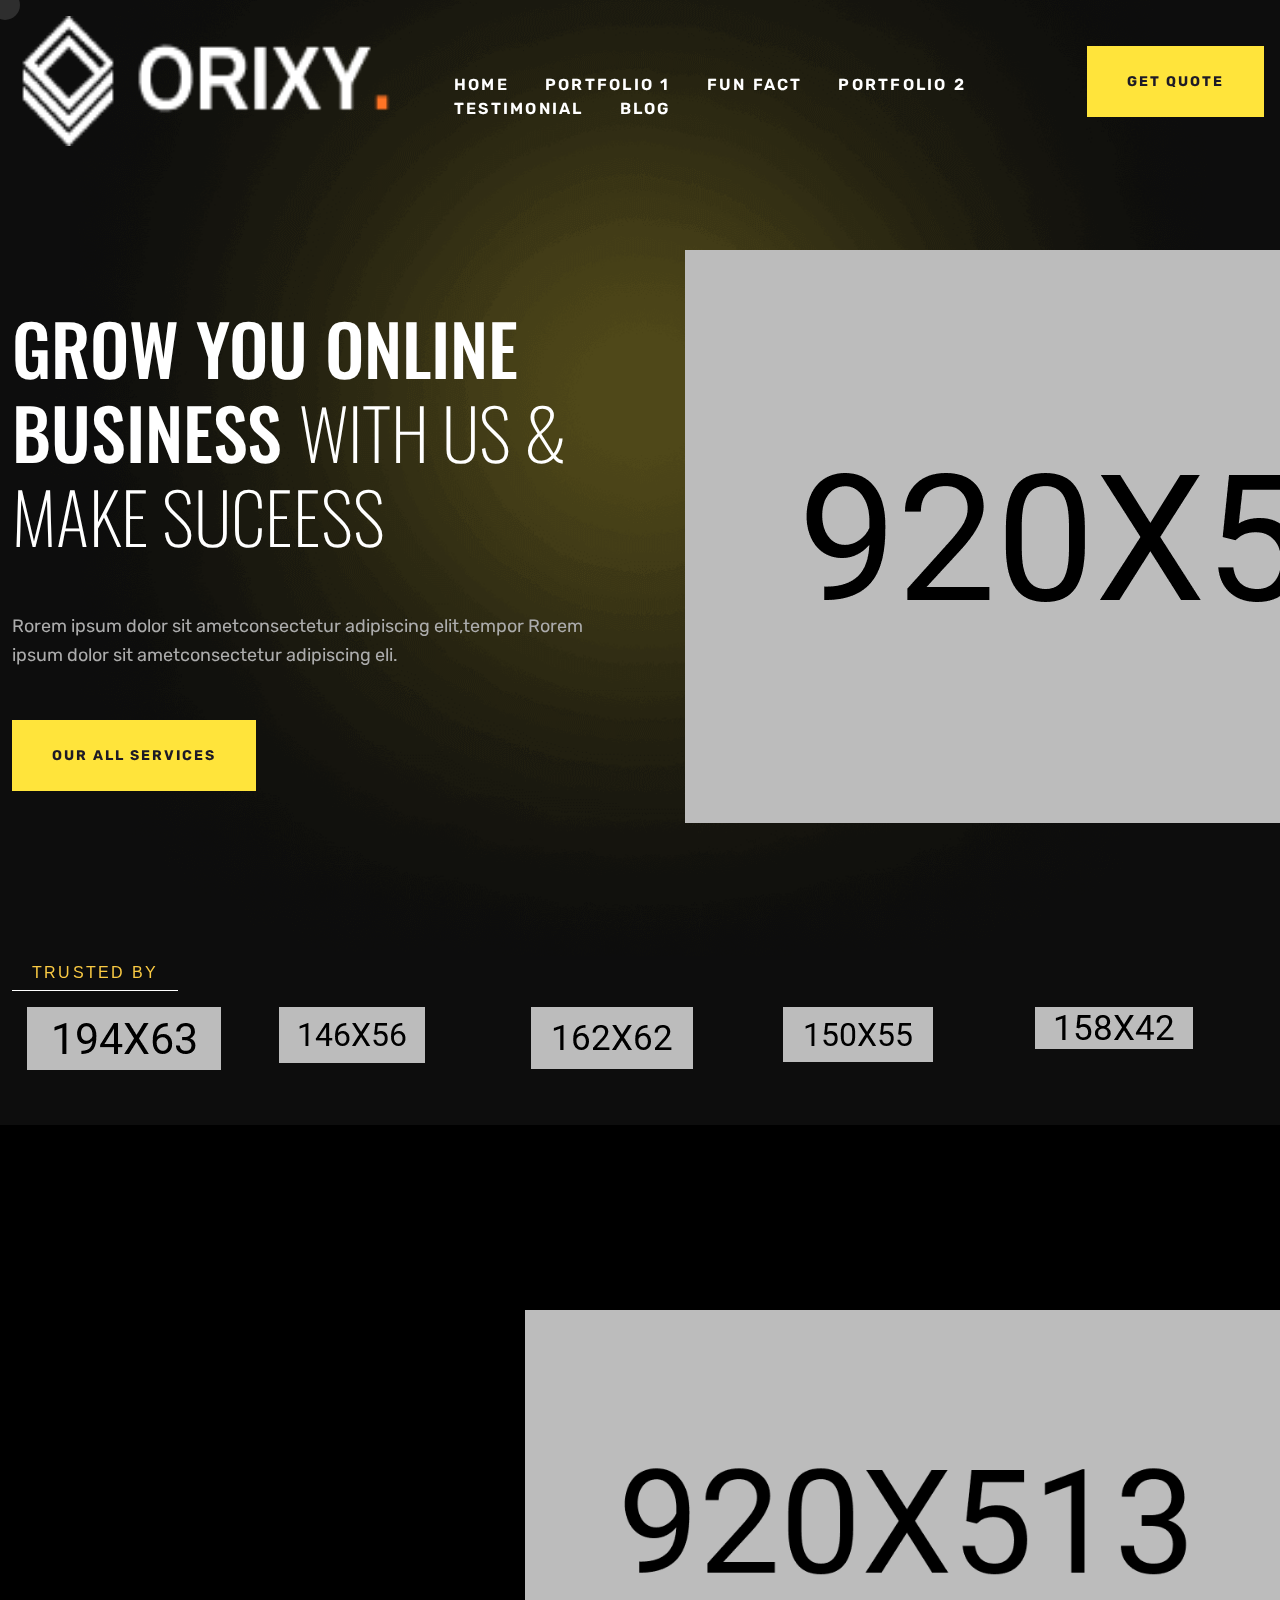
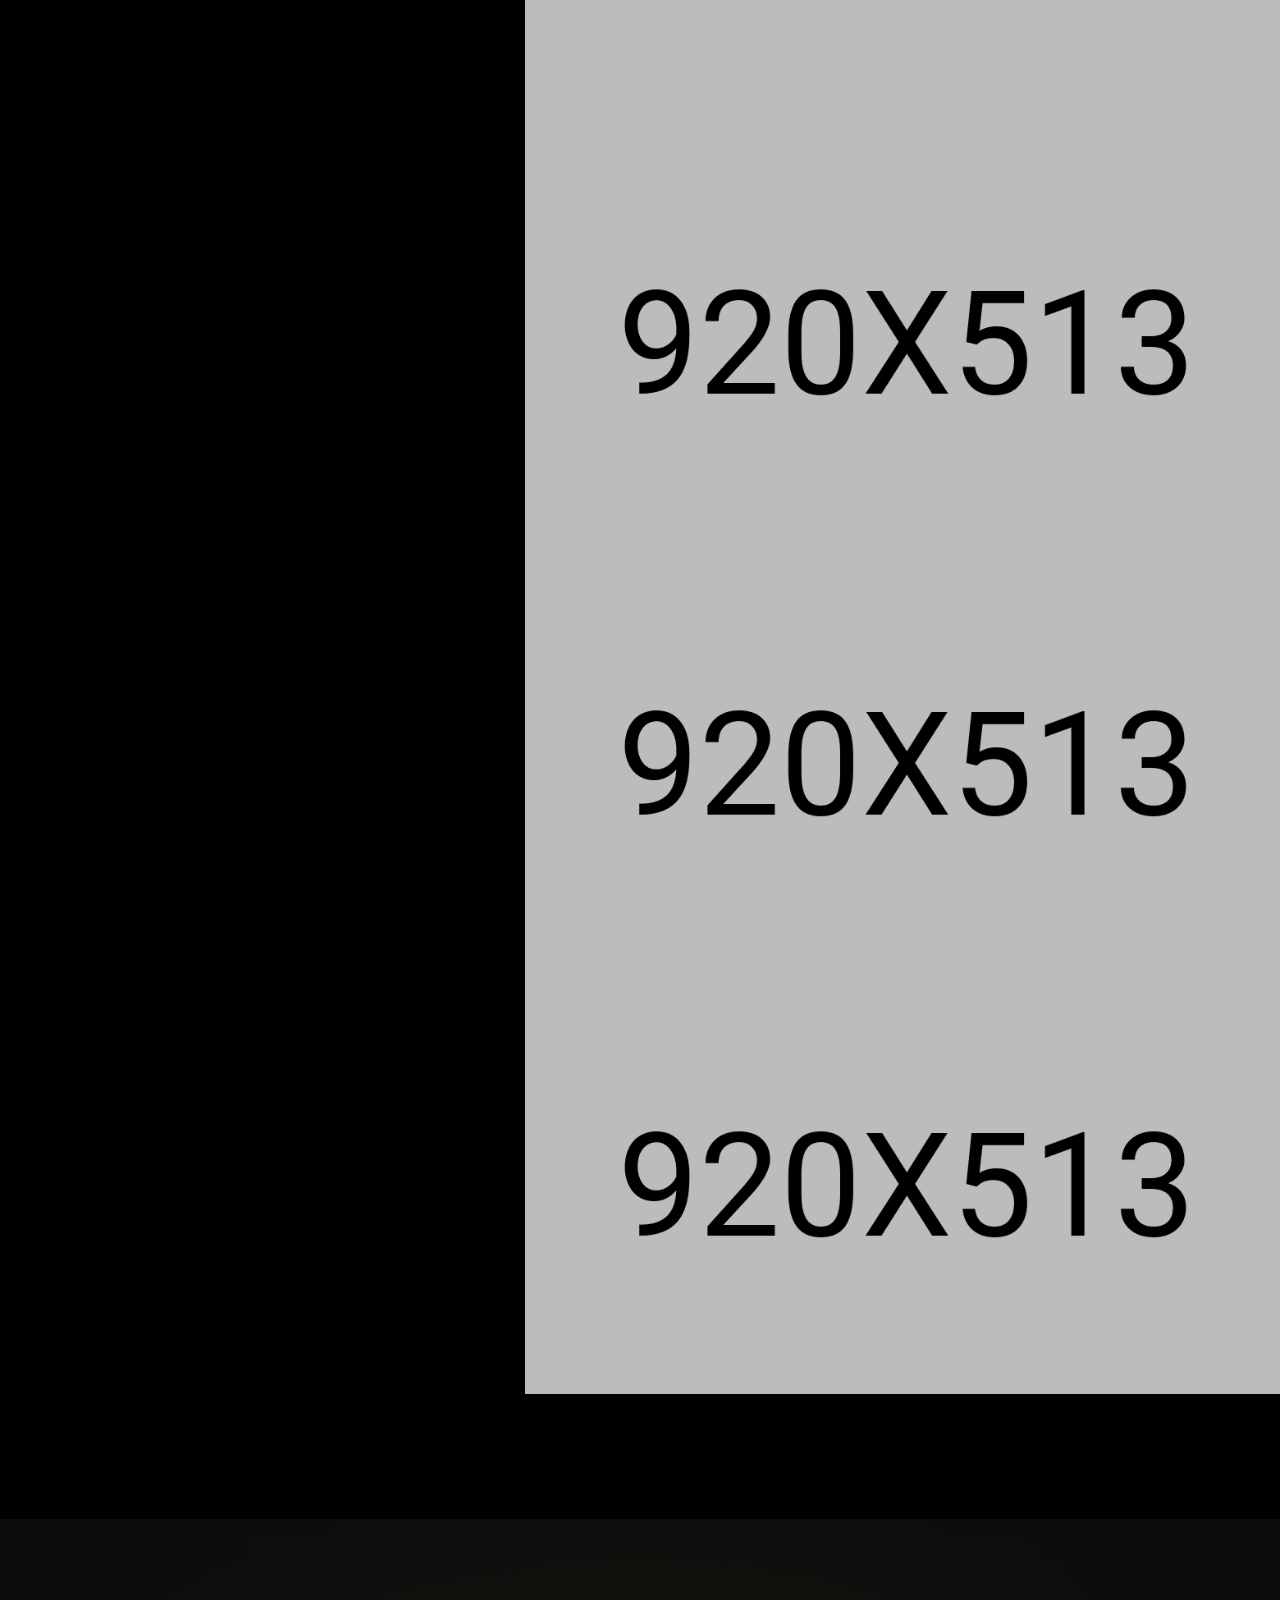
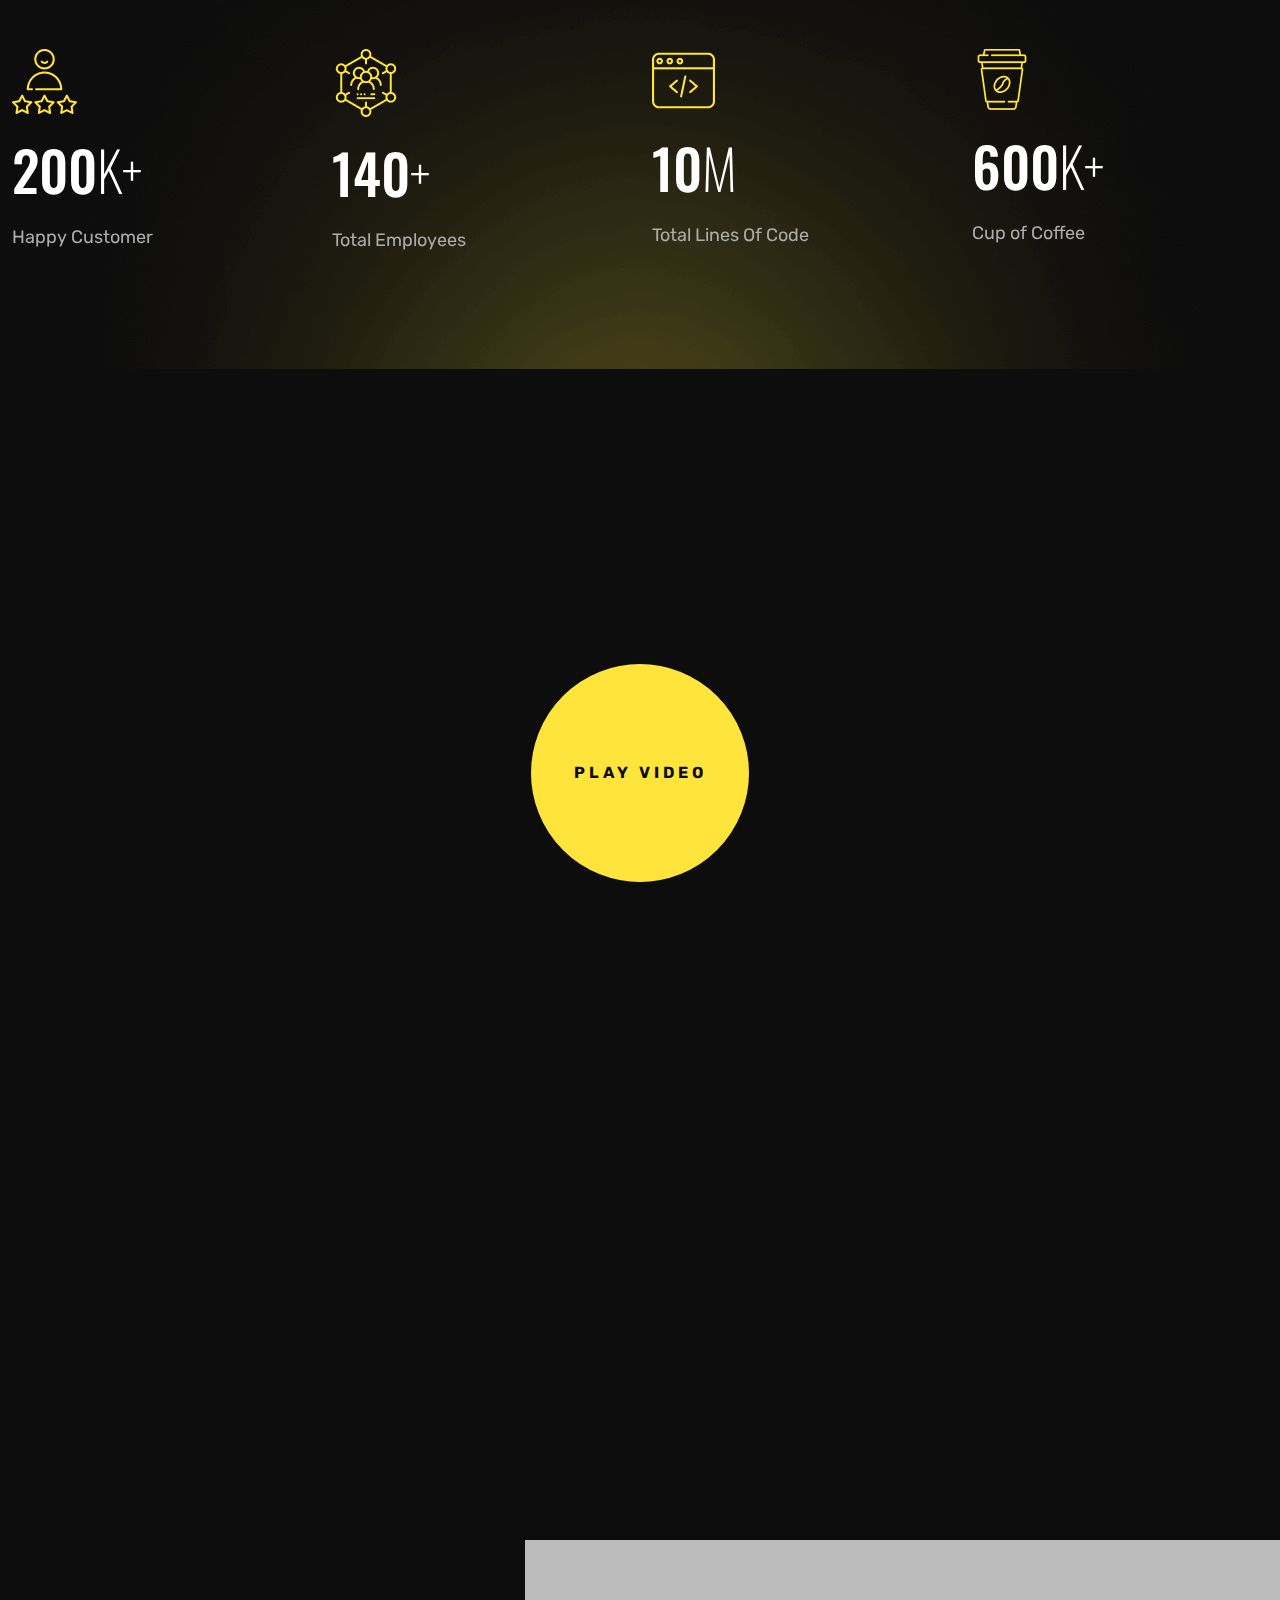
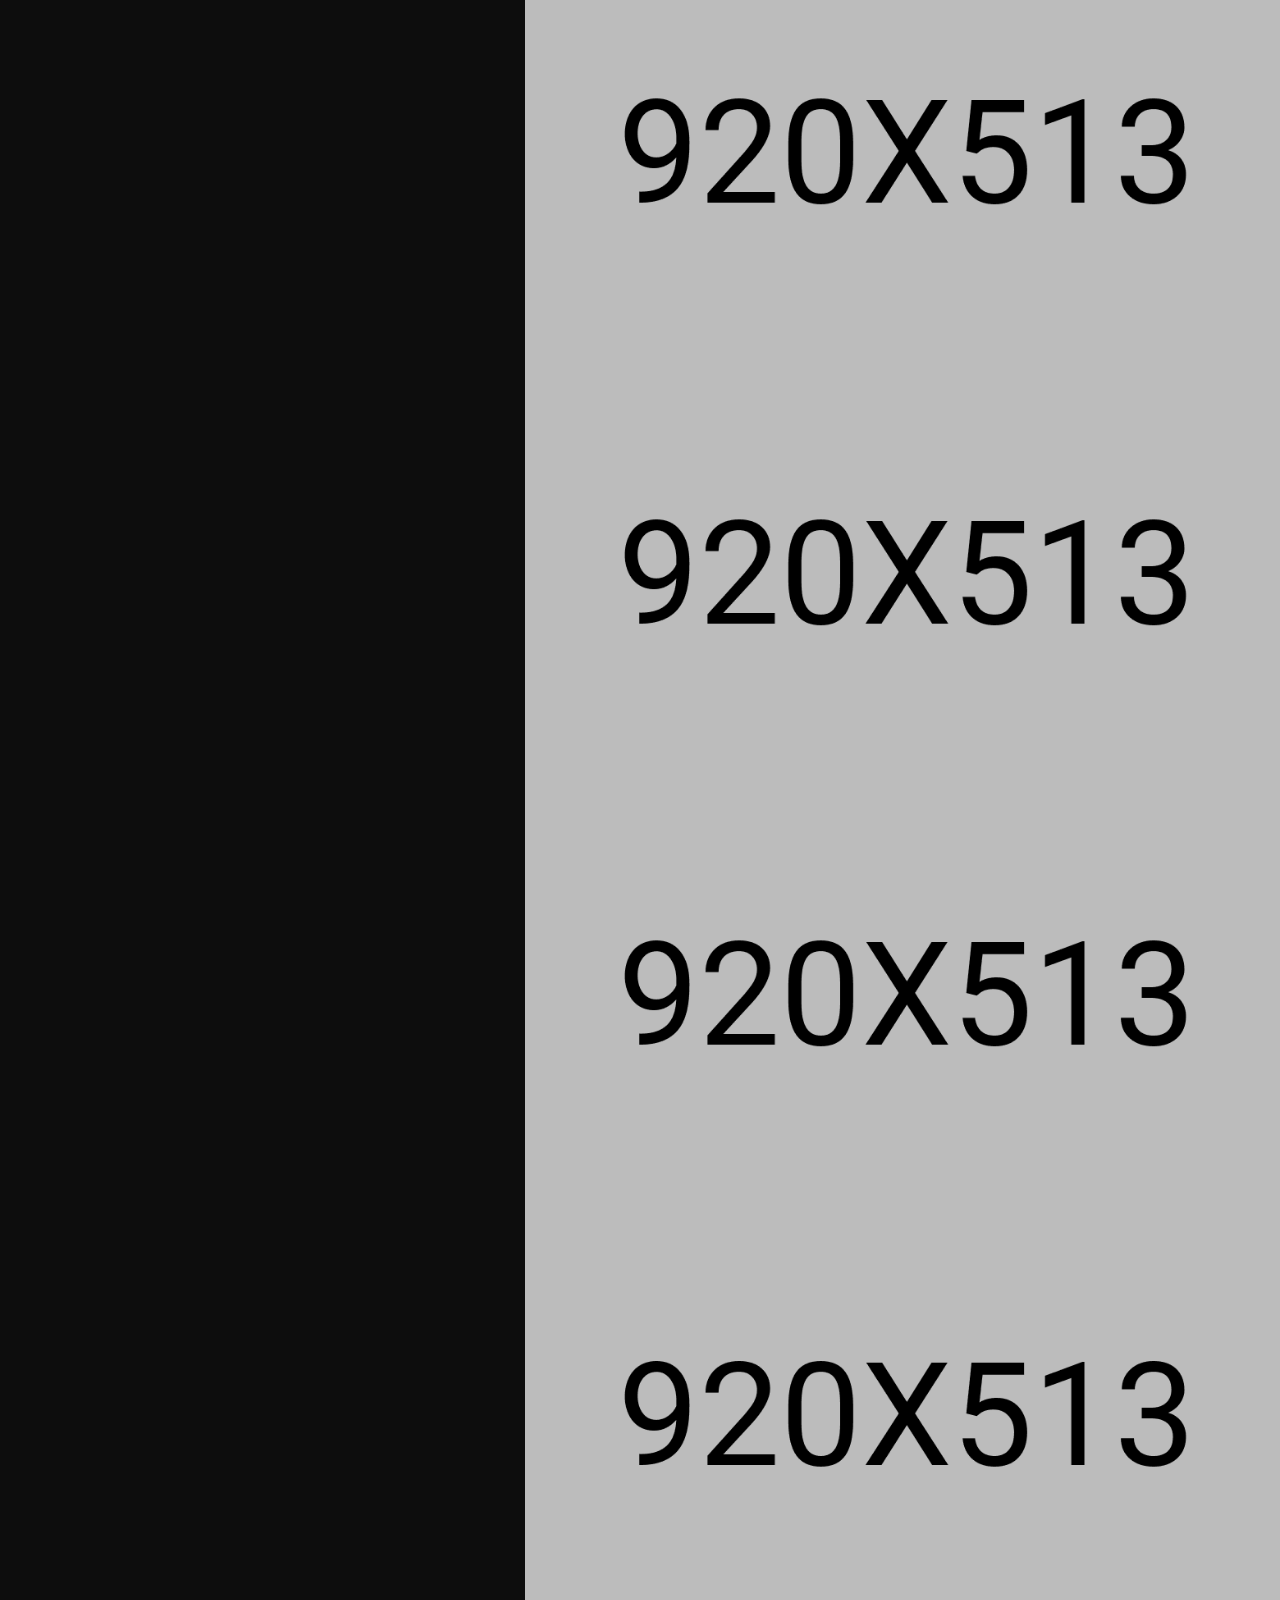
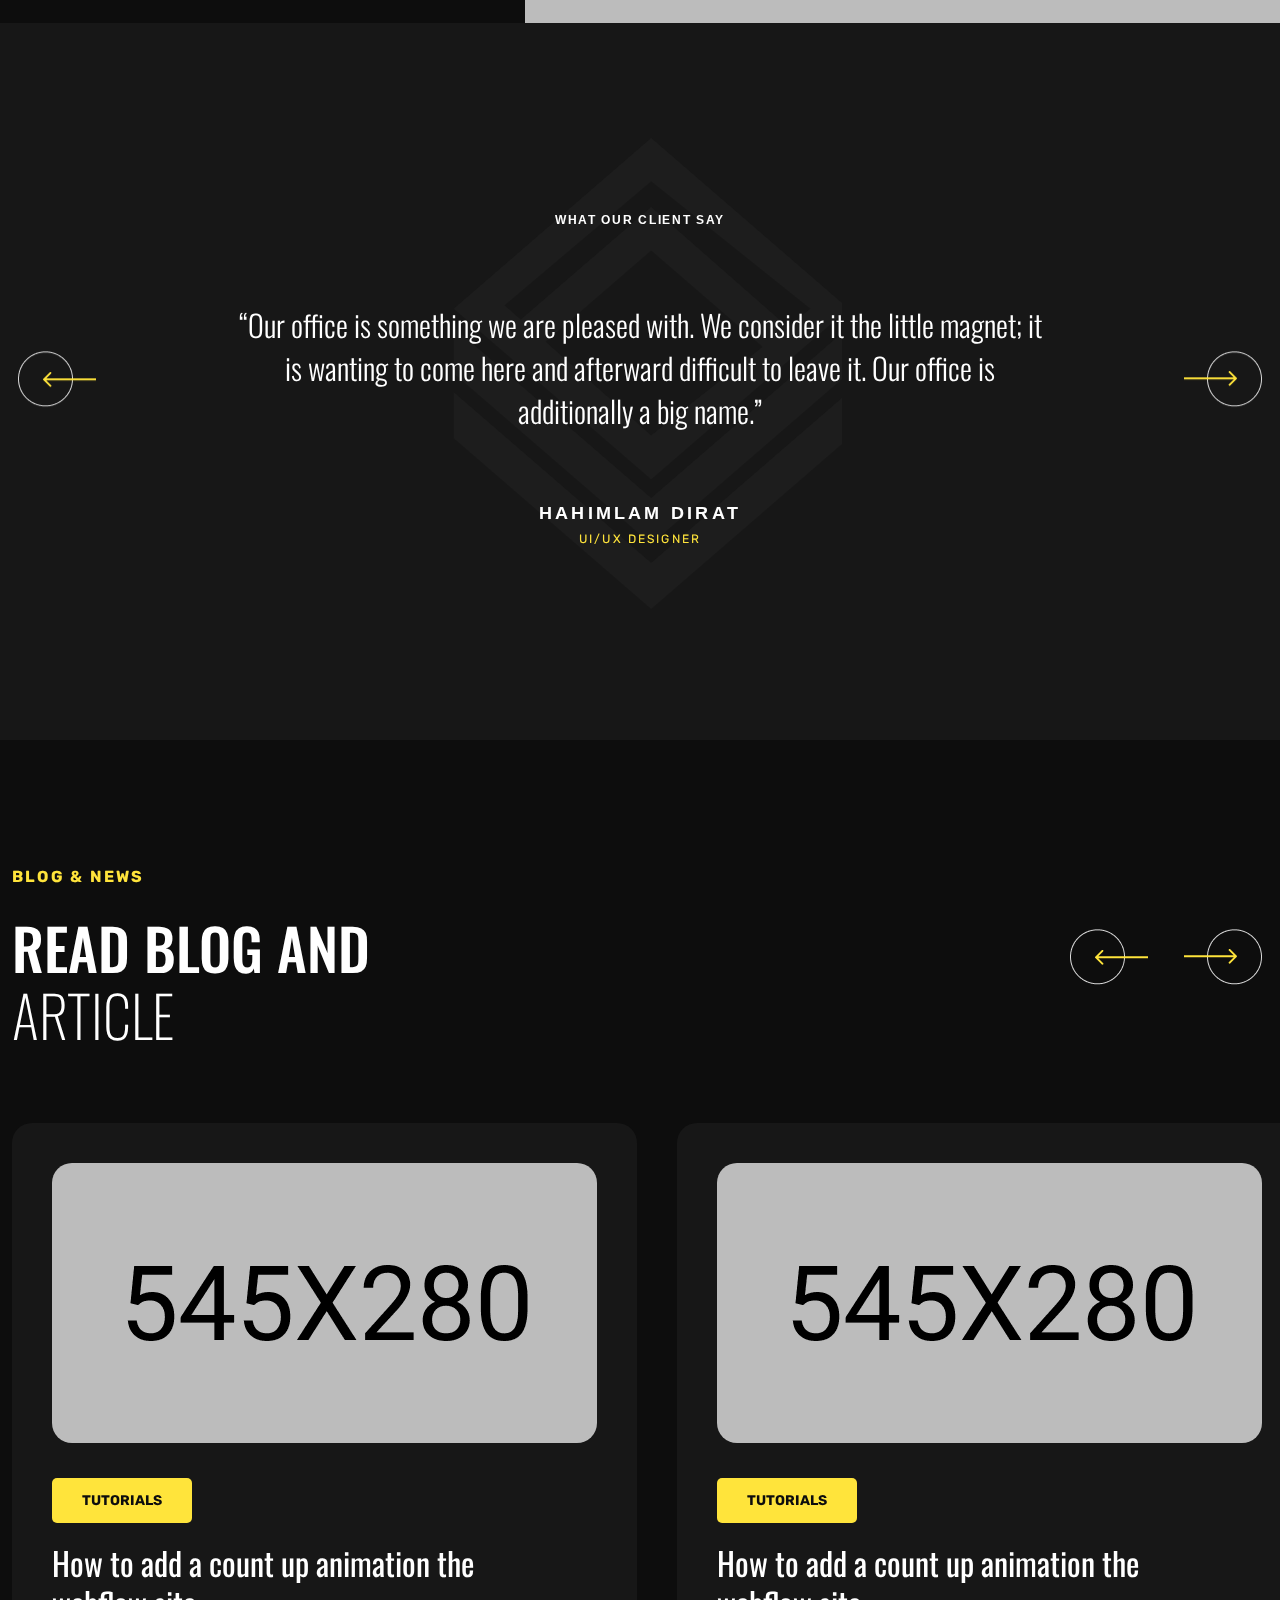
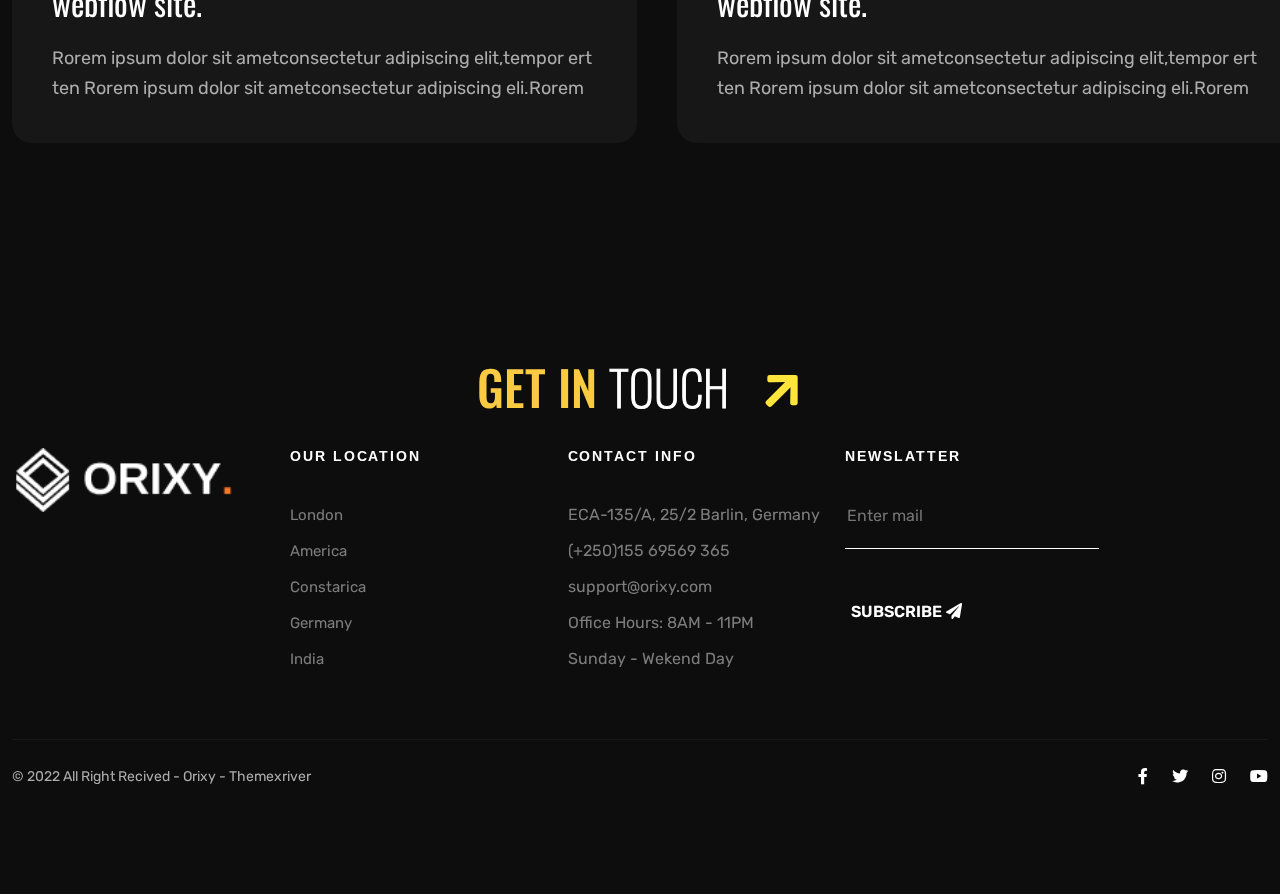
<file: index-3.1.html>
<!DOCTYPE html>
<html lang="en">
<head>
	<meta charset="UTF-8">
	<title>Marketing Agency -One Page</title>
	<meta name="description" content="Orixy - Digital Agency HTML Template">
	<meta name="keywords" content="advertising, advertising agency, agency, agency theme, business, creative agency, digital, digital advertising, digital agency, digital marketing, digital marketing agency, digital theme, marketing, startup">
	<meta name="author" content="Themexriver">
	<link rel="shortcut icon" href="assets/img/logo/ficon.png" type="image/x-icon">
	<!-- Mobile Specific Meta -->
	<meta name="viewport" content="width=device-width, initial-scale=1">

	<link rel="stylesheet" href="assets/css/bootstrap.min.css">
	<link rel="stylesheet" href="assets/css/fontawesome-all.css">
	<link rel="stylesheet" href="assets/css/animate.css">
	<link rel="stylesheet" href="assets/css/odometer-theme-default.css">
	<link rel="stylesheet" href="assets/css/video.min.css">
	<link rel="stylesheet" href="assets/css/slick-theme.css">
	<link rel="stylesheet" href="assets/css/slick.css">
	<link rel="stylesheet" href="assets/css/rs6.css">
	<link rel="stylesheet" href="assets/css/swiper.css">
	<link rel="stylesheet" href="assets/css/global.css">
	<link rel="stylesheet" href="assets/css/style.css">
</head>
<body class="ori-digital-agency">
	<div id="preloader"></div>
	<div class="up">
		<a href="#" class="scrollup text-center"><i class="fas fa-chevron-up"></i></a>
	</div>
	<div class="cursor"></div>

<!-- Start of header section
	============================================= -->
	<header id="ori-header" class="ori-header-section header-style-three">
		<div class="ori-header-content-area">
			<div class="ori-header-content d-flex align-items-center justify-content-between">
				<div class="brand-logo">
					<a href="#"><img src="assets/img/logo/logo1.png" alt=""></a>
				</div>
				<div class="ori-main-navigation-area">
					<nav class="ori-main-navigation clearfix ul-li">
						<ul id="main-nav" class="nav navbar-nav clearfix">
							<li><a href="#ori-banner-3">Home</a></li>
							<li><a href="#ori-agency-portfolio">Portfolio 1</a></li>
							<li><a href="#ori-fun-fact-2">Fun Fact</a></li>
							<li><a href="#ori-project-3">Portfolio 2</a></li>
							<li><a href="#ori-testimonial-3">Testimonial</a></li>
							<li><a href="#ori-blog-2">Blog</a></li>
						</ul>
					</nav>
				</div>
				<div class="ori-header-btn d-flex align-items-center">
					<div class="heaader-cta-btn">
						<a class="text-uppercase d-block" href="#">Get Quote</a>
					</div>
				</div>
			</div>
			<div class="mobile_menu position-relative">
				<div class="mobile_menu_button open_mobile_menu">
					<i class="fal fa-bars"></i>
				</div>
				<div class="mobile_menu_wrap">
					<div class="mobile_menu_overlay open_mobile_menu"></div>
					<div class="mobile_menu_content">
						<div class="mobile_menu_close open_mobile_menu">
							<i class="fal fa-times"></i>
						</div>
						<div class="m-brand-logo">
							<a  href="!#"><img src="assets/img/logo/logo1.png" alt=""></a>
						</div>
						<nav class="mobile-main-navigation  clearfix ul-li">
							<ul id="m-main-nav" class="nav navbar-nav clearfix">
								<li><a href="#ori-banner-3">Home</a></li>
								<li><a href="#ori-agency-portfolio">Portfolio 1</a></li>
								<li><a href="#ori-fun-fact-2">Fun Fact</a></li>
								<li><a href="#ori-project-3">Portfolio 2</a></li>
								<li><a href="#ori-testimonial-3">Testimonial</a></li>
								<li><a href="#ori-blog-2">Blog</a></li>
							</ul>
						</nav>
					</div>
				</div>
				<!-- /Mobile-Menu -->
			</div>
		</div>
	</header><!-- /header -->
<!-- End of header section
	============================================= -->

<!-- Start of Banner section
	============================================= -->
	<section id="ori-banner-3" class="ori-banner-section-3">
		<div class="ori-banner-content-3 position-relative">
			<span class="ori-banner-shape position-absolute"><img src="assets/img/slider/b-sh1.png" alt=""></span>
			<div class="ori-banner-img-3 position-absolute wow fadeInRight" data-wow-delay="500ms" data-wow-duration="1500ms">
				<img src="assets/img/slider/ba1.png" alt="">
			</div>
			<div class="container">
				<div class="ori-banner-text-content-3">
					<div class="banner-text-area pera-content">
						<h1 class="wow fadeInUp" data-wow-delay="200ms" data-wow-duration="1000ms">Grow you online business <span>with us & make suceess</span> </h1>
						<p class="wow fadeInUp" data-wow-delay="400ms" data-wow-duration="1000ms">Rorem ipsum dolor sit ametconsectetur adipiscing elit,tempor Rorem ipsum dolor sit ametconsectetur adipiscing eli.</p>
						<div class="ori-banenr-btn-3 text-uppercase wow fadeInUp" data-wow-delay="600ms" data-wow-duration="1000ms">
							<a href="service.html">our all services</a>
						</div>
					</div>
				</div>
			</div>
		</div>
	</section>	
<!-- End of Banner section
	============================================= -->	


<!-- Start of Sponsor section
	============================================= -->
	<section id="ori-sponsor-2" class="ori-sponsor-section-2">
		<div class="container">
			<div class="ori-sponsor-title text-uppercase text-center">
				<h3><i></i> <span>Trusted by</span> <i></i> </h3>
			</div>
			<div class="ori-sponsor-content">
				<div class="ori-sponsor-slider">
					<div class="ori-sponsor-item">
						<div class="ori-sponsor-img">
							<a href="#">
								<img src="assets/img/sponsor/sp1.png" alt="">
							</a>
						</div>
					</div>
					<div class="ori-sponsor-item">
						<div class="ori-sponsor-img">
							<a href="#">
								<img src="assets/img/sponsor/sp2.png" alt="">
							</a>
						</div>
					</div>
					<div class="ori-sponsor-item">
						<div class="ori-sponsor-img">
							<a href="#">
								<img src="assets/img/sponsor/sp3.png" alt="">
							</a>
						</div>
					</div>
					<div class="ori-sponsor-item">
						<div class="ori-sponsor-img">
							<a href="#">
								<img src="assets/img/sponsor/sp4.png" alt="">
							</a>
						</div>
					</div>
					<div class="ori-sponsor-item">
						<div class="ori-sponsor-img">
							<a href="#">
								<img src="assets/img/sponsor/sp5.png" alt="">
							</a>
						</div>
					</div>
					<div class="ori-sponsor-item">
						<div class="ori-sponsor-img">
							<a href="#">
								<img src="assets/img/sponsor/sp1.png" alt="">
							</a>
						</div>
					</div>
					<div class="ori-sponsor-item">
						<div class="ori-sponsor-img">
							<a href="#">
								<img src="assets/img/sponsor/sp2.png" alt="">
							</a>
						</div>
					</div>
					<div class="ori-sponsor-item">
						<div class="ori-sponsor-img">
							<a href="#">
								<img src="assets/img/sponsor/sp3.png" alt="">
							</a>
						</div>
					</div>
				</div>
			</div>
		</div>
	</section>				
<!-- End of Sponsor section
	============================================= -->


<!-- Start of Agency portfolio section
	============================================= -->
	<section id="ori-agency-portfolio" class="ori-agency-portfolio-section">
		<div class="ori-agency-portfolio-content">
			<div class="ori-agency-portfolio-item">
				<div class="ori-agency-portfolio-text-img d-flex justify-content-between align-items-center">
					<div class="ori-agency-portfolio-text wow fadeInUp" data-wow-delay="200ms" data-wow-duration="1500ms">
						<div class="container">
							<div class="ori-agency-portfolio-title pera-content">
								<h3><a href="#">Research and
									<span>Discovery</span></a>
								</h3>
								<p>Rorem ipsum dolor sit ametconsectetur adipiscing elit,tempor Rorem ipsum dolor sit ametconsectetur</p>
								<div class="more-btn">
									<a href="portfolio-single.html"><span>Read More</span> <img src="assets/img/vector/arrow.png" alt=""></a>
								</div>
							</div>
						</div>
					</div>
					<div class="ori-agency-portfolio-img position-relative">
						<img src="assets/img/project/prt1.jpg" alt="">
						<a class="more-btn position-absolute d-flex align-items-center justify-content-center text-uppercase" href="portfolio-single.html">Details</a>
					</div>
				</div>
			</div>
			<div class="ori-agency-portfolio-item">
				<div class="ori-agency-portfolio-text-img d-flex justify-content-between align-items-center">
					<div class="ori-agency-portfolio-text wow fadeInUp" data-wow-delay="200ms" data-wow-duration="1500ms">
						<div class="container">
							<div class="ori-agency-portfolio-title pera-content">
								<h3><a href="#">Consultant
									<span>Specialist</span></a>
								</h3>
								<p>Rorem ipsum dolor sit ametconsectetur adipiscing elit,tempor Rorem ipsum dolor sit ametconsectetur</p>
								<div class="more-btn">
									<a href="portfolio-single.html"><span>Read More</span> <img src="assets/img/vector/arrow.png" alt=""></a>
								</div>
							</div>
						</div>
					</div>
					<div class="ori-agency-portfolio-img position-relative">
						<img src="assets/img/project/prt2.jpg" alt="">
						<a class="more-btn position-absolute d-flex align-items-center justify-content-center text-uppercase" href="portfolio-single.html">Details</a>
					</div>
				</div>
			</div>
			<div class="ori-agency-portfolio-item">
				<div class="ori-agency-portfolio-text-img d-flex justify-content-between align-items-center">
					<div class="ori-agency-portfolio-text wow fadeInUp" data-wow-delay="200ms" data-wow-duration="1500ms">
						<div class="container">
							<div class="ori-agency-portfolio-title pera-content">
								<h3><a href="#">Marketing
									<span>Strategy</span></a>
								</h3>
								<p>Rorem ipsum dolor sit ametconsectetur adipiscing elit,tempor Rorem ipsum dolor sit ametconsectetur</p>
								<div class="more-btn">
									<a href="portfolio-single.html"><span>Read More</span> <img src="assets/img/vector/arrow.png" alt=""></a>
								</div>
							</div>
						</div>
					</div>
					<div class="ori-agency-portfolio-img position-relative">
						<img src="assets/img/project/prt3.jpg" alt="">
						<a class="more-btn position-absolute d-flex align-items-center justify-content-center text-uppercase" href="portfolio-single.html">Details</a>
					</div>
				</div>
			</div>
			<div class="ori-agency-portfolio-item">
				<div class="ori-agency-portfolio-text-img d-flex justify-content-between align-items-center">
					<div class="ori-agency-portfolio-text wow fadeInUp" data-wow-delay="200ms" data-wow-duration="1500ms">
						<div class="container">
							<div class="ori-agency-portfolio-title pera-content">
								<h3><a href="#">Projec
									<span>Management</span></a>
								</h3>
								<p>Rorem ipsum dolor sit ametconsectetur adipiscing elit,tempor Rorem ipsum dolor sit ametconsectetur</p>
								<div class="more-btn">
									<a href="portfolio-single.html"><span>Read More</span> <img src="assets/img/vector/arrow.png" alt=""></a>
								</div>
							</div>
						</div>
					</div>
					<div class="ori-agency-portfolio-img position-relative">
						<img src="assets/img/project/prt4.jpg" alt="">
						<a class="more-btn position-absolute d-flex align-items-center justify-content-center text-uppercase" href="portfolio-single.html">Details</a>
					</div>
				</div>
			</div>
		</div>
	</section>
<!-- End of Agency portfolio section
	============================================= -->				

<!-- Start of Fun Fact section
	============================================= -->
	<section id="ori-fun-fact-2" class="ori-fan-fact-section-2 position-relative">
		<span class="ori-shape-bg position-absolute"><img src="assets/img/bg/fn-bg2.png" alt=""></span>
		<div class="container">
			<div class="ori-fun-fact-content-2">
				<div class="row">
					<div class="col-lg-3 col-sm-6">
						<div class="ori-fun-fact-item-2">
							<div class="fun-fact-icon">
								<img src="assets/img/icon/ic4.png" alt="">
							</div>
							<div class="fun-fact-text pera-content">
								<h3><span class="counter">200</span>K+</h3>
								<p>Happy Customer </p>
							</div>
						</div>
					</div>
					<div class="col-lg-3 col-sm-6">
						<div class="ori-fun-fact-item-2">
							<div class="fun-fact-icon">
								<img src="assets/img/icon/ic5.png" alt="">
							</div>
							<div class="fun-fact-text pera-content">
								<h3><span class="counter">140</span>+</h3>
								<p>Total Employees </p>
							</div>
						</div>
					</div>
					<div class="col-lg-3 col-sm-6">
						<div class="ori-fun-fact-item-2">
							<div class="fun-fact-icon">
								<img src="assets/img/icon/ic6.png" alt="">
							</div>
							<div class="fun-fact-text pera-content">
								<h3><span class="counter">10</span>M</h3>
								<p>Total Lines Of Code  </p>
							</div>
						</div>
					</div>
					<div class="col-lg-3 col-sm-6">
						<div class="ori-fun-fact-item-2">
							<div class="fun-fact-icon">
								<img src="assets/img/icon/ic7.png" alt="">
							</div>
							<div class="fun-fact-text pera-content">
								<h3><span class="counter">600</span>K+</h3>
								<p>Cup of Coffee</p>
							</div>
						</div>
					</div>
				</div>
			</div>
		</div>
	</section>
<!-- End of Fun Fact section
	============================================= -->

<!-- Start of Video Play section
	============================================= -->
	<section id="ori-video-play" class="ori-video-play-section">
		<div class="background_parallax  position-relative"  data-background="assets/img/bg/play-bg.png">
			<div class="ori-video-play-btn">
				<a class="video_box d-flex align-items-center text-uppercase justify-content-center" href="https://www.youtube.com/watch?v=PxjV_1oPirk">Play Video</a>
			</div>
		</div>
	</section>
<!-- End of Video Play section
	============================================= -->

<!-- Start of Project section
	============================================= -->
	<section id="ori-project-3" class="ori-project-section-3">
		<div class="container">
			<div class="ori-project-top-content-3 d-flex justify-content-between align-items-center">
				<div class="ori-section-title-3 text-uppercase wow fadeInLeft" data-wow-delay="200ms" data-wow-duration="1500ms">
					<div class="sub-title">
						Our project
					</div>
					<h2>Our Successful <span>Complete Project</span></h2>
				</div>
				<div class="ori-project-title-text wow fadeInRight" data-wow-delay="300ms" data-wow-duration="1500ms">
					Rorem ipsum dolor sit ametconsectetur adipiscing elit,tempor Rorem ipsum dolor sit ametconsectetur adipiscing eli.Rorem ipsum dolor sit ametconsectetur adipiscing elit,tempor Rorem.
				</div>
			</div>
		</div>
		<div class="ori-project-content-3">
			<div class="ori-agency-portfolio-item">
				<div class="ori-agency-portfolio-text-img d-flex justify-content-between align-items-center">
					<div class="ori-agency-portfolio-text wow fadeInUp" data-wow-delay="200ms" data-wow-duration="1500ms">
						<div class="container">
							<div class="ori-agency-portfolio-title pera-content">
								<h3><a href="#">Built web faster
									<span> & better</span></a>
								</h3>
								<p>Rorem ipsum dolor sit ametconsectetur adipiscing elit,tempor Rorem ipsum dolor sit ametconsectetur</p>
								<div class="more-btn">
									<a href="portfolio-single.html"><span>Read More</span> <img src="assets/img/vector/arrow.png" alt=""></a>
								</div>
							</div>
						</div>
					</div>
					<div class="ori-agency-portfolio-img position-relative">
						<img src="assets/img/project/prt5.jpg" alt="">
						<a class="more-btn position-absolute d-flex align-items-center justify-content-center text-uppercase" href="portfolio-single.html">Details</a>
					</div>
				</div>
			</div>
			<div class="ori-agency-portfolio-item">
				<div class="ori-agency-portfolio-text-img d-flex justify-content-between align-items-center">
					<div class="ori-agency-portfolio-text wow fadeInUp" data-wow-delay="200ms" data-wow-duration="1500ms">
						<div class="container">
							<div class="ori-agency-portfolio-title pera-content">
								<h3><a href="#">Twice profit than
									<span> before</span></a>
								</h3>
								<p>Rorem ipsum dolor sit ametconsectetur adipiscing elit,tempor Rorem ipsum dolor sit ametconsectetur</p>
								<div class="more-btn">
									<a href="portfolio-single.html"><span>Read More</span> <img src="assets/img/vector/arrow.png" alt=""></a>
								</div>
							</div>
						</div>
					</div>
					<div class="ori-agency-portfolio-img position-relative">
						<img src="assets/img/project/prt6.jpg" alt="">
						<a class="more-btn position-absolute d-flex align-items-center justify-content-center text-uppercase" href="portfolio-single.html">Details</a>
					</div>
				</div>
			</div>
			<div class="ori-agency-portfolio-item">
				<div class="ori-agency-portfolio-text-img d-flex justify-content-between align-items-center">
					<div class="ori-agency-portfolio-text wow fadeInUp" data-wow-delay="200ms" data-wow-duration="1500ms">
						<div class="container">
							<div class="ori-agency-portfolio-title pera-content">
								<h3><a href="#">Million visitor 
									<span>growth</span></a>
								</h3>
								<p>Rorem ipsum dolor sit ametconsectetur adipiscing elit,tempor Rorem ipsum dolor sit ametconsectetur</p>
								<div class="more-btn">
									<a href="portfolio-single.html"><span>Read More</span> <img src="assets/img/vector/arrow.png" alt=""></a>
								</div>
							</div>
						</div>
					</div>
					<div class="ori-agency-portfolio-img position-relative">
						<img src="assets/img/project/prt7.jpg" alt="">
						<a class="more-btn position-absolute d-flex align-items-center justify-content-center text-uppercase" href="portfolio-single.html">Details</a>
					</div>
				</div>
			</div>
			<div class="ori-agency-portfolio-item">
				<div class="ori-agency-portfolio-text-img d-flex justify-content-between align-items-center">
					<div class="ori-agency-portfolio-text wow fadeInUp" data-wow-delay="200ms" data-wow-duration="1500ms">
						<div class="container">
							<div class="ori-agency-portfolio-title pera-content">
								<h3><a href="#">Orixy Real Time
									<span>Analytics</span></a>
								</h3>
								<p>Rorem ipsum dolor sit ametconsectetur adipiscing elit,tempor Rorem ipsum dolor sit ametconsectetur</p>
								<div class="more-btn">
									<a href="portfolio-single.html"><span>Read More</span> <img src="assets/img/vector/arrow.png" alt=""></a>
								</div>
							</div>
						</div>
					</div>
					<div class="ori-agency-portfolio-img position-relative">
						<img src="assets/img/project/prt8.jpg" alt="">
						<a class="more-btn position-absolute d-flex align-items-center justify-content-center text-uppercase" href="portfolio-single.html">Details</a>
					</div>
				</div>
			</div>
		</div>
	</section>				
<!-- End of Project section
	============================================= -->

<!-- Start of Testimonial section
	============================================= -->
	<section id="ori-testimonial-3" class="ori-testimonial-section-3 position-relative">
		<div class="ori-vector-bg position-absolute">
			<img src="assets/img/vector/tst-vector1.png" alt="">
		</div>
		<div class="container">
			<div class="ori-testimonial-content-1 position-relative">
				<div class="ori-testimonial-title text-center text-uppercase">
					<h3>What our Client say</h3>
				</div>
				<div class="ori-testimonial-slider-1">
					<div class="ori-testimonial-item-area">
						<div class="ori-testimonial-item-1">
							<div class="ori-testimonial-text text-center pera-content">
								<p>“Our office is something we are pleased with. We consider it the little magnet; it is wanting to come here and afterward difficult to leave it. Our office is additionally a big name.”
								</p>
								<div class="ori-testimonial-author text-center text-uppercase">
									<h4>Hahimlam Dirat</h4>
									<span>ui/ux Designer</span>
								</div>
							</div>
						</div>
					</div>
					<div class="ori-testimonial-item-area">
						<div class="ori-testimonial-item-1">
							<div class="ori-testimonial-text text-center pera-content">
								<p>“Our office is something we are pleased with. We consider it the little magnet; it is wanting to come here and afterward difficult to leave it. Our office is additionally a big name.”
								</p>
								<div class="ori-testimonial-author text-center text-uppercase">
									<h4>Hahimlam Dirat</h4>
									<span>ui/ux Designer</span>
								</div>
							</div>
						</div>
					</div>
					<div class="ori-testimonial-item-area">
						<div class="ori-testimonial-item-1">
							<div class="ori-testimonial-text text-center pera-content">
								<p>“Our office is something we are pleased with. We consider it the little magnet; it is wanting to come here and afterward difficult to leave it. Our office is additionally a big name.”
								</p>
								<div class="ori-testimonial-author text-center text-uppercase">
									<h4>Hahimlam Dirat</h4>
									<span>ui/ux Designer</span>
								</div>
							</div>
						</div>
					</div>
				</div>
				<div class="carousel_nav">
					<button type="button" class="testi-left_arrow"><img src="assets/img/vector/prev2.png" alt=""></button>
					<button type="button" class="testi-right_arrow"><img src="assets/img/vector/next2.png" alt=""></button>
				</div>
			</div>
		</div>
	</section>
<!-- End of Testimonial section
	============================================= -->

<!-- Start of Blog section
	============================================= -->
	<section id="ori-blog-2" class="ori-blog-section-2">
		<div class="container">
			<div class="ori-blog-top-content-2 d-flex justify-content-between align-items-center">
				<div class="ori-section-title-3 text-uppercase">
					<div class="sub-title">
						Blog & News
					</div>
					<h2>Read Blog and <span>Article</span></h2>
				</div>
				<div class="ori-blog-slider-nav">
					<div class="carousel_nav">
						<button type="button" class="blog-left_arrow"><img src="assets/img/vector/prev2.png" alt=""></button>
						<button type="button" class="blog-right_arrow"><img src="assets/img/vector/next2.png" alt=""></button>
					</div>
				</div>
			</div>
			<div class="ori-blog-slider-area-2">
				<div class="ori-blog-slider">
					<div class="ori-blog-inner-item-2">
						<div class="ori-blog-item-2">
							<div class="ori-blog-img">
								<img src="assets/img/blog/blg3.jpg" alt="">
							</div>
							<div class="ori-blog-text pera-content">
								<span class="blog-category text-uppercase"><a href="#">Tutorials</a></span>
								<h3><a href="#">How to add a count up animation the webflow site.</a></h3>
								<p>Rorem ipsum dolor sit ametconsectetur adipiscing elit,tempor ert ten Rorem ipsum dolor sit ametconsectetur adipiscing eli.Rorem</p>
							</div>
						</div>
					</div>
					<div class="ori-blog-inner-item-2">
						<div class="ori-blog-item-2">
							<div class="ori-blog-img">
								<img src="assets/img/blog/blg4.jpg" alt="">
							</div>
							<div class="ori-blog-text pera-content">
								<span class="blog-category text-uppercase"><a href="#">Tutorials</a></span>
								<h3><a href="#">How to add a count up animation the webflow site.</a></h3>
								<p>Rorem ipsum dolor sit ametconsectetur adipiscing elit,tempor ert ten Rorem ipsum dolor sit ametconsectetur adipiscing eli.Rorem</p>
							</div>
						</div>
					</div>
					<div class="ori-blog-inner-item-2">
						<div class="ori-blog-item-2">
							<div class="ori-blog-img">
								<img src="assets/img/blog/blg5.jpg" alt="">
							</div>
							<div class="ori-blog-text pera-content">
								<span class="blog-category text-uppercase"><a href="#">Tutorials</a></span>
								<h3><a href="#">How to add a count up animation the webflow site.</a></h3>
								<p>Rorem ipsum dolor sit ametconsectetur adipiscing elit,tempor ert ten Rorem ipsum dolor sit ametconsectetur adipiscing eli.Rorem</p>
							</div>
						</div>
					</div>
					<div class="ori-blog-inner-item-2">
						<div class="ori-blog-item-2">
							<div class="ori-blog-img">
								<img src="assets/img/blog/blg3.jpg" alt="">
							</div>
							<div class="ori-blog-text pera-content">
								<span class="blog-category text-uppercase"><a href="#">Tutorials</a></span>
								<h3><a href="#">How to add a count up animation the webflow site.</a></h3>
								<p>Rorem ipsum dolor sit ametconsectetur adipiscing elit,tempor ert ten Rorem ipsum dolor sit ametconsectetur adipiscing eli.Rorem</p>
							</div>
						</div>
					</div>
					<div class="ori-blog-inner-item-2">
						<div class="ori-blog-item-2">
							<div class="ori-blog-img">
								<img src="assets/img/blog/blg4.jpg" alt="">
							</div>
							<div class="ori-blog-text pera-content">
								<span class="blog-category text-uppercase"><a href="#">Tutorials</a></span>
								<h3><a href="#">How to add a count up animation the webflow site.</a></h3>
								<p>Rorem ipsum dolor sit ametconsectetur adipiscing elit,tempor ert ten Rorem ipsum dolor sit ametconsectetur adipiscing eli.Rorem</p>
							</div>
						</div>
					</div>
				</div>
			</div>
		</div>
	</section>				
<!-- End of Blog section
	============================================= -->

<!-- Start of Footer section
	============================================= -->
	<footer id="ori-footer" class="ori-footer-section footer-style-three">
		<div class="container">
			<div class="ori-footer-title text-center text-uppercase">
				<h2>Get In <span>Touch</span> <i class="fas fa-arrow-right"></i></h2>
			</div>
			<div class="ori-footer-widget-wrapper">
				<div class="row">
					<div class="col-lg-3 col-md-6">
						<div class="ori-footer-widget">
							<div class="logo-widget">
								<a href="#"><img src="assets/img/logo/logo1.png" alt=""></a>
							</div>
						</div>
					</div>
					<div class="col-lg-3 col-md-6">
						<div class="ori-footer-widget">
							<div class="menu-location-widget ul-li-block">
								<h2 class="widget-title text-uppercase">Our Location</h2>
								<ul>
									<li><a href="#">London</a></li>
									<li><a href="#">America</a></li>
									<li><a href="#">Constarica</a></li>
									<li><a href="#">Germany</a></li>
									<li><a href="#">India</a></li>
								</ul>
							</div>
						</div>
					</div>
					<div class="col-lg-3 col-md-6">
						<div class="ori-footer-widget">
							<div class="contact-widget ul-li-block">
								<h2 class="widget-title text-uppercase">Contact info</h2>
								<div class="contact-info">
									<span>ECA-135/A, 25/2 Barlin, Germany </span>
									<span>(+250)155 69569 365</span>
									<a href="#">support@orixy.com</a>
									<span>Office Hours: 8AM - 11PM</span>
									<span>Sunday - Wekend Day</span>
								</div>
							</div>
						</div>
					</div>
					<div class="col-lg-3 col-md-6">
						<div class="ori-footer-widget">
							<div class="newslatter-widget ul-li-block">
								<h2 class="widget-title text-uppercase">Newslatter</h2>
								<div class="newslatter-form">
									<form action="#" method="get">
										<input type="email" name="email" placeholder="Enter mail">
										<button type="submit">Subscribe <i class="fas fa-paper-plane"></i></button>
									</form>
								</div>
							</div>
						</div>
					</div>
				</div>
			</div>
			<div class="ori-footer-copyright d-flex justify-content-between">
				<div class="ori-copyright-text">
					© 2022 All Right Recived - Orixy - Themexriver
				</div>
				<div class="ori-copyright-social">
					<a href="#"><i class="fab fa-facebook-f"></i></a>
					<a href="#"><i class="fab fa-twitter"></i></a>
					<a href="#"><i class="fab fa-instagram"></i></a>
					<a href="#"><i class="fab fa-youtube"></i></a>
				</div>
			</div>
		</div>
	</footer>
<!-- End of Footer section
	============================================= -->			


	<!-- For Js Library -->
	<script src="assets/js/jquery.min.js"></script>
	<script src="assets/js/jquery-ui.min.js"></script>
	<script src="assets/js/bootstrap.min.js"></script>
	<script src="assets/js/popper.min.js"></script>
	<script src="assets/js/appear.js"></script>
	<script src="assets/js/slick.js"></script>
	<script src="assets/js/twin.js"></script>
	<script src="assets/js/wow.min.js"></script>
	<script src="assets/js/knob.js"></script>
	<script src="assets/js/jquery.filterizr.js"></script>
	<script src="assets/js/imagesloaded.pkgd.min.js"></script>
	<script src="assets/js/rbtools.min.js"></script>
	<script src="assets/js/rs6.min.js"></script>
	<script src="assets/js/jarallax.js"></script>
	<script src="assets/js/jquery.inputarrow.js"></script>
	<script src="assets/js/swiper.min.js"></script>
	<script src="assets/js/jquery.counterup.min.js"></script>
	<script src="assets/js/waypoints.min.js"></script>
	<script src="assets/js/jquery.magnific-popup.min.js"></script>
	<script src="assets/js/jquery.marquee.min.js"></script>
	<script src="assets/js/script.js"></script>

</body>
</html>
</file>
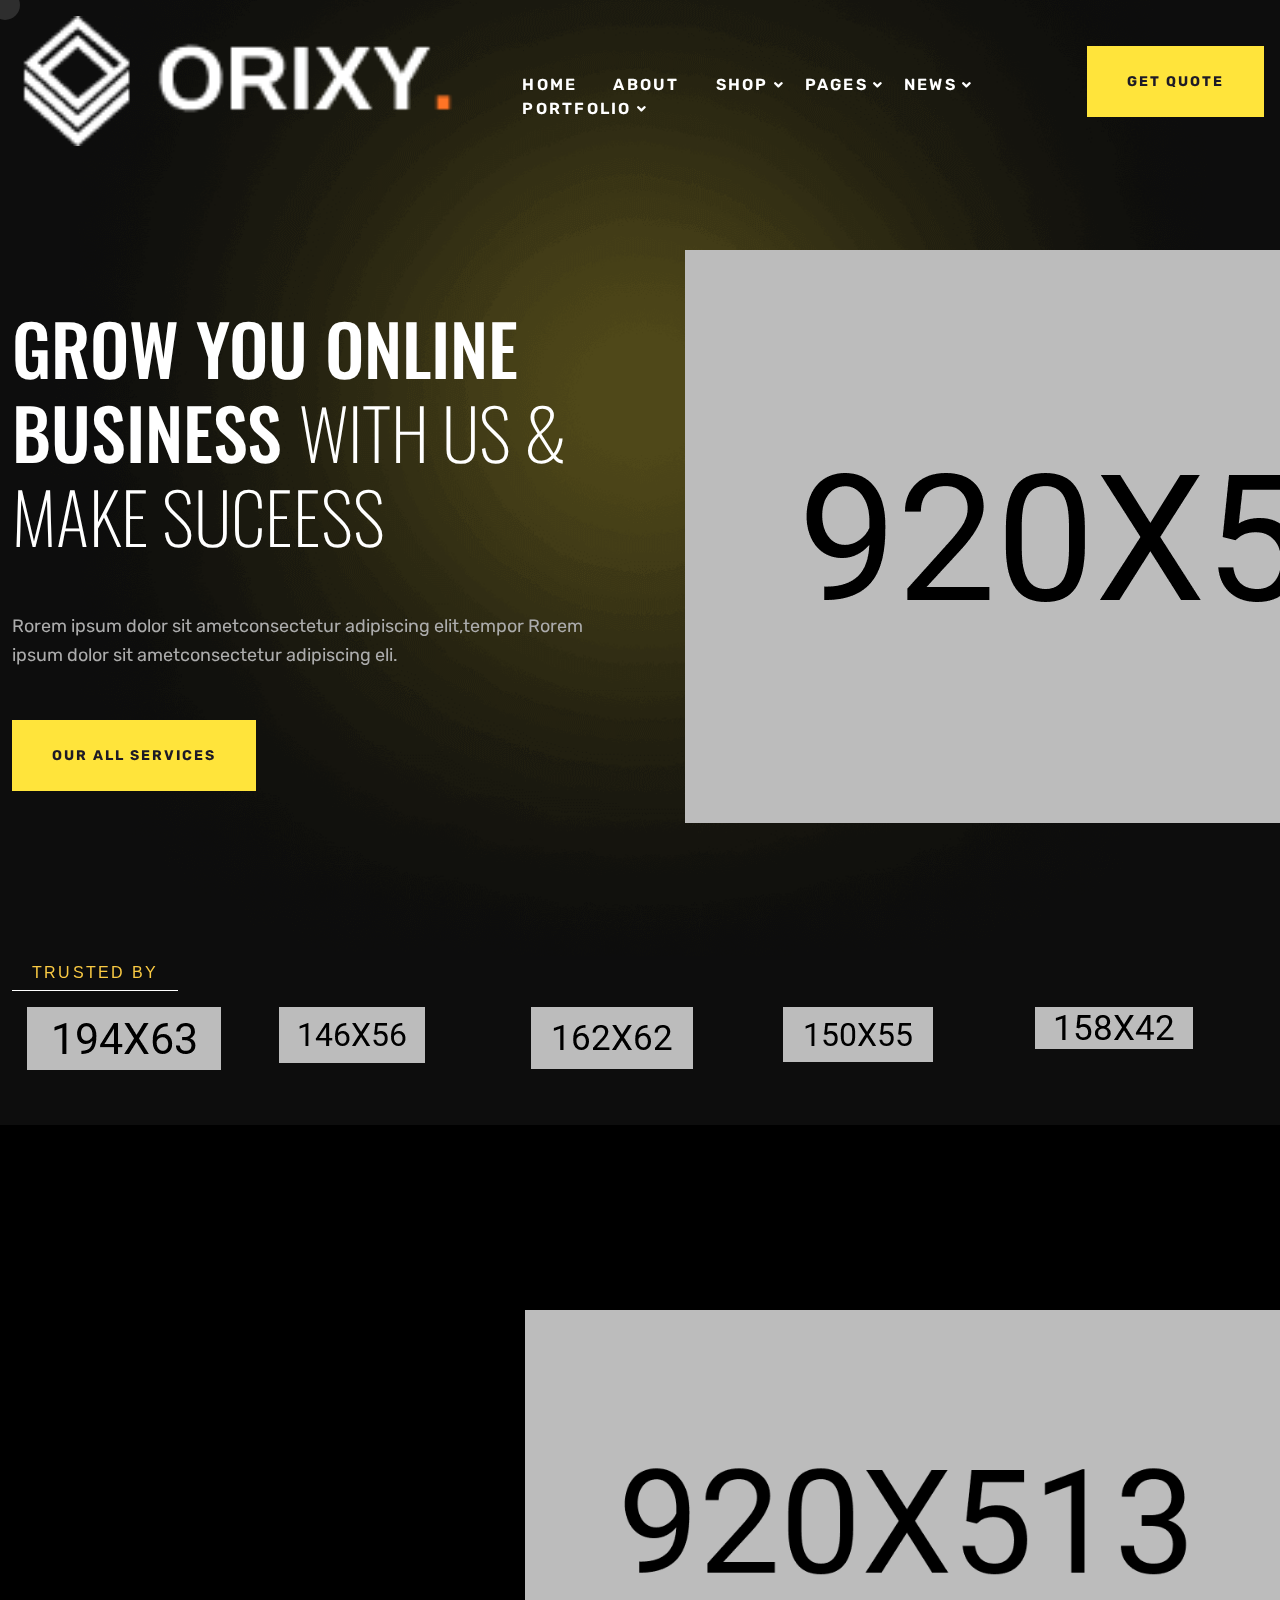
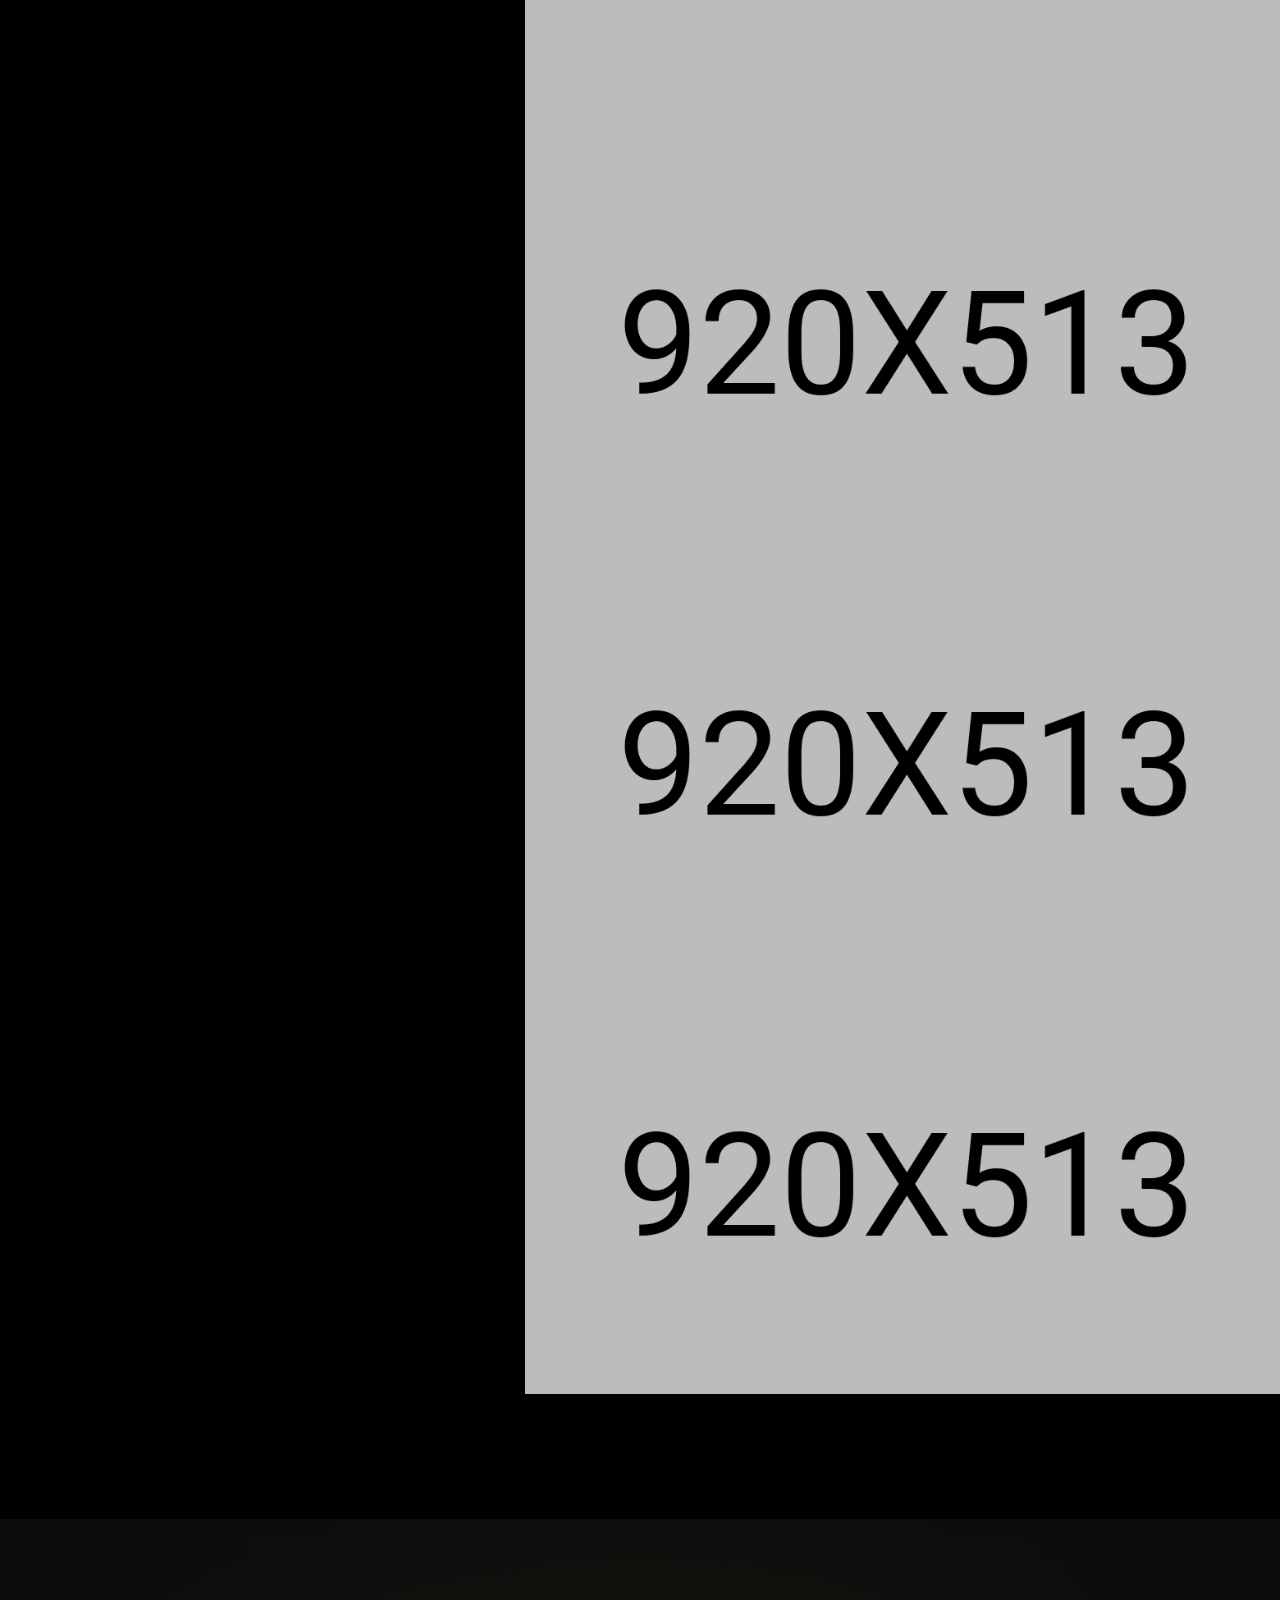
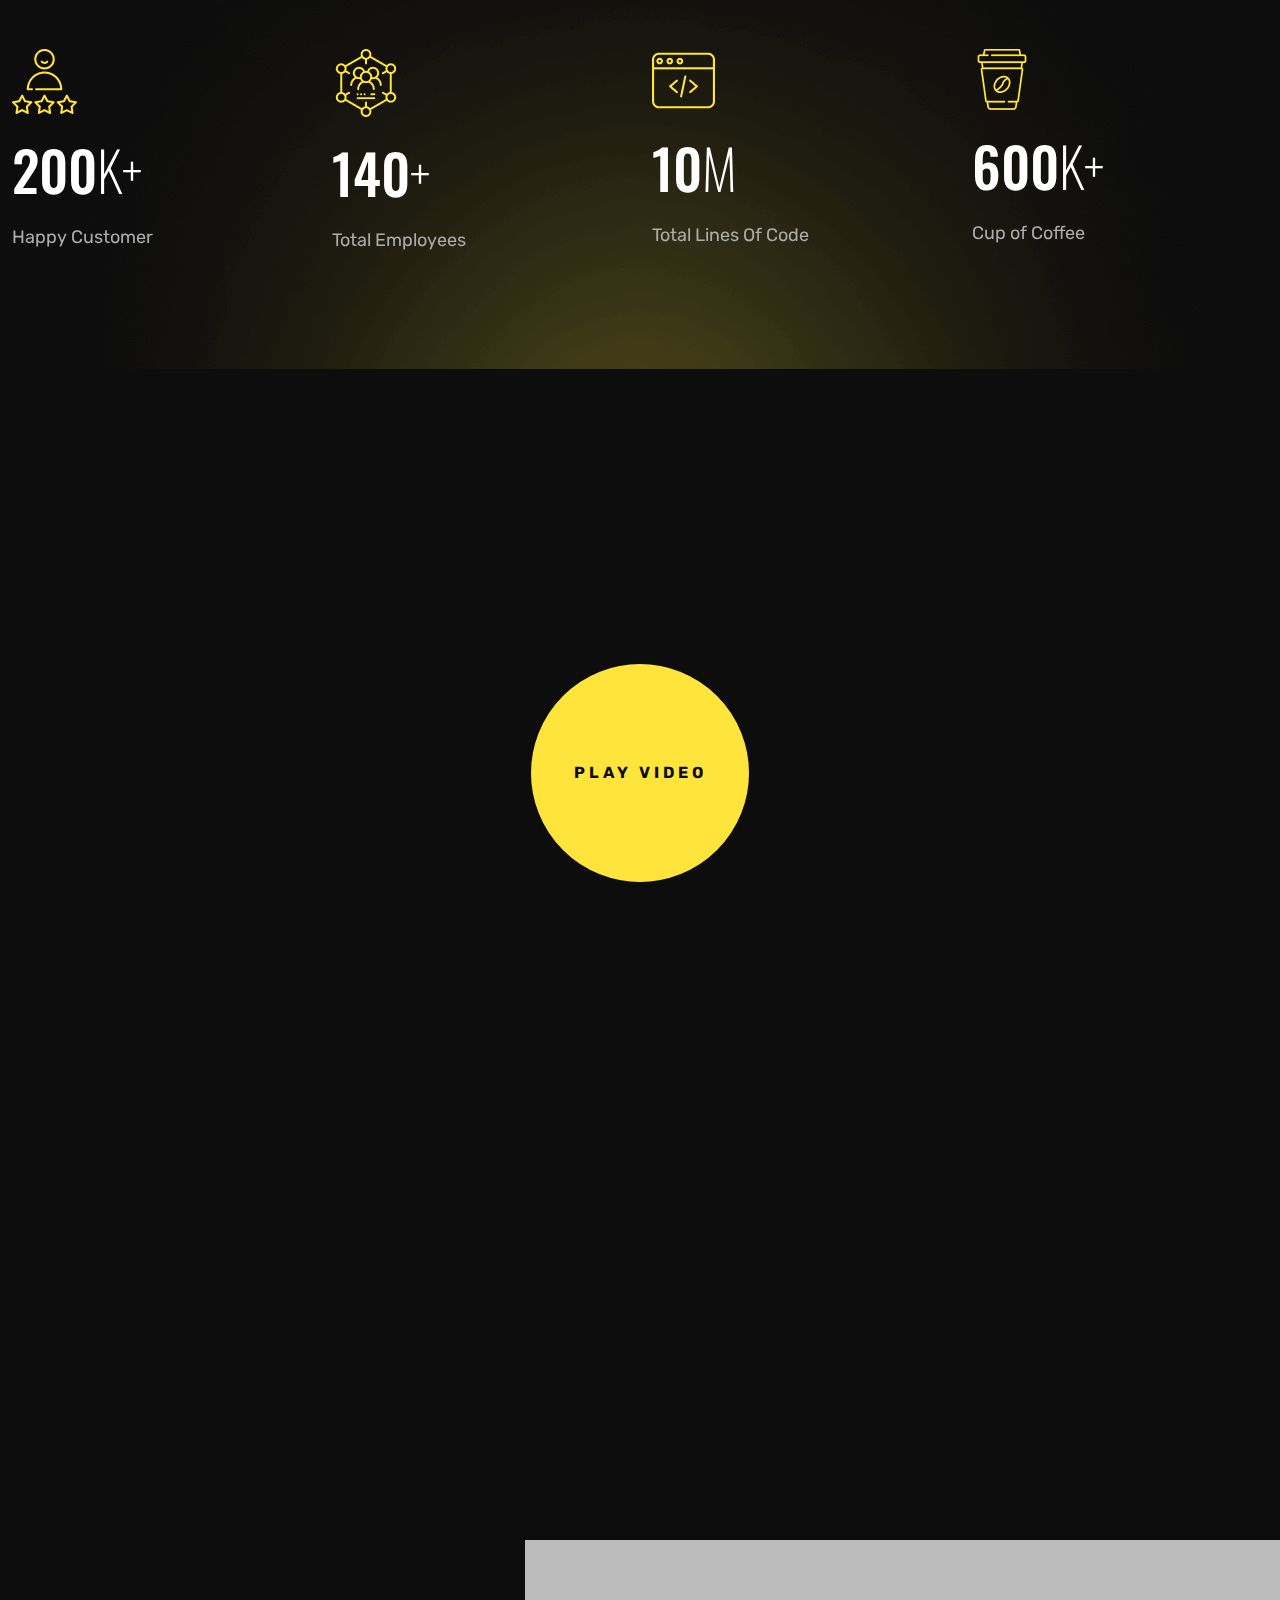
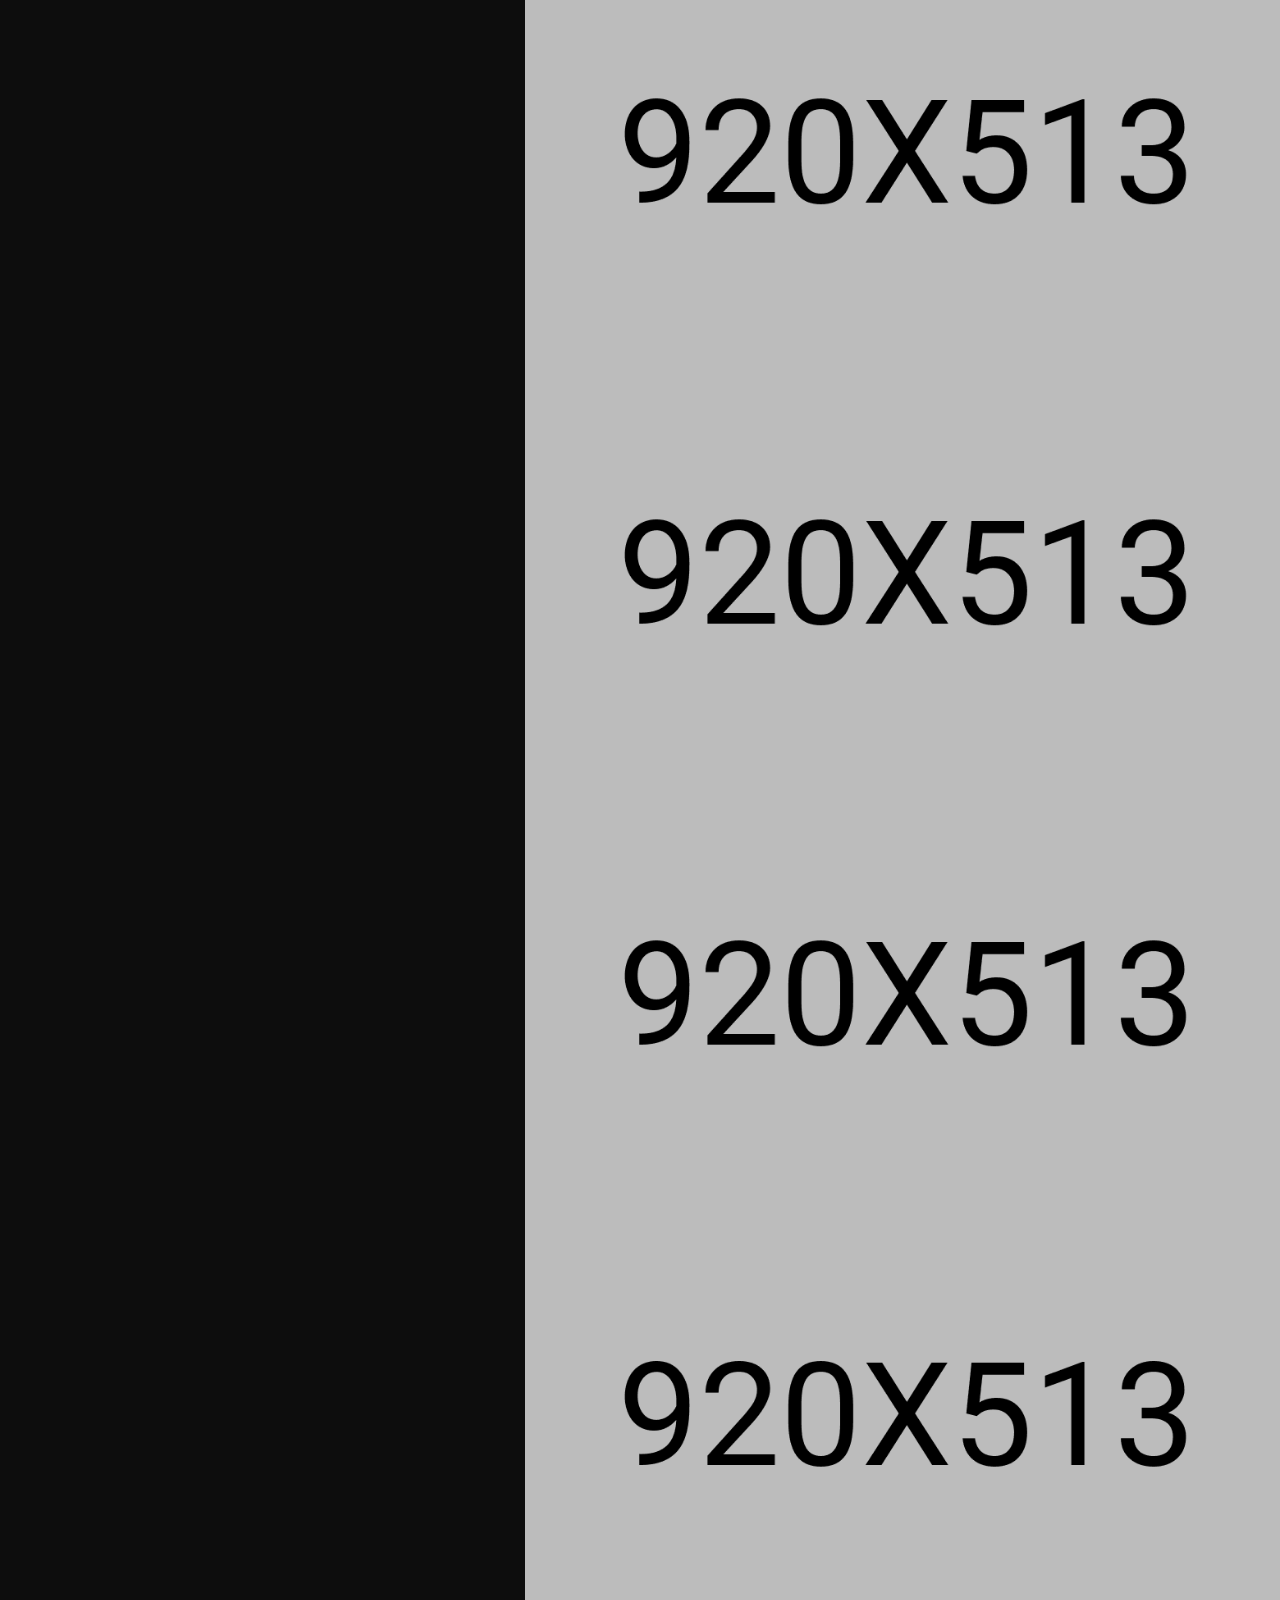
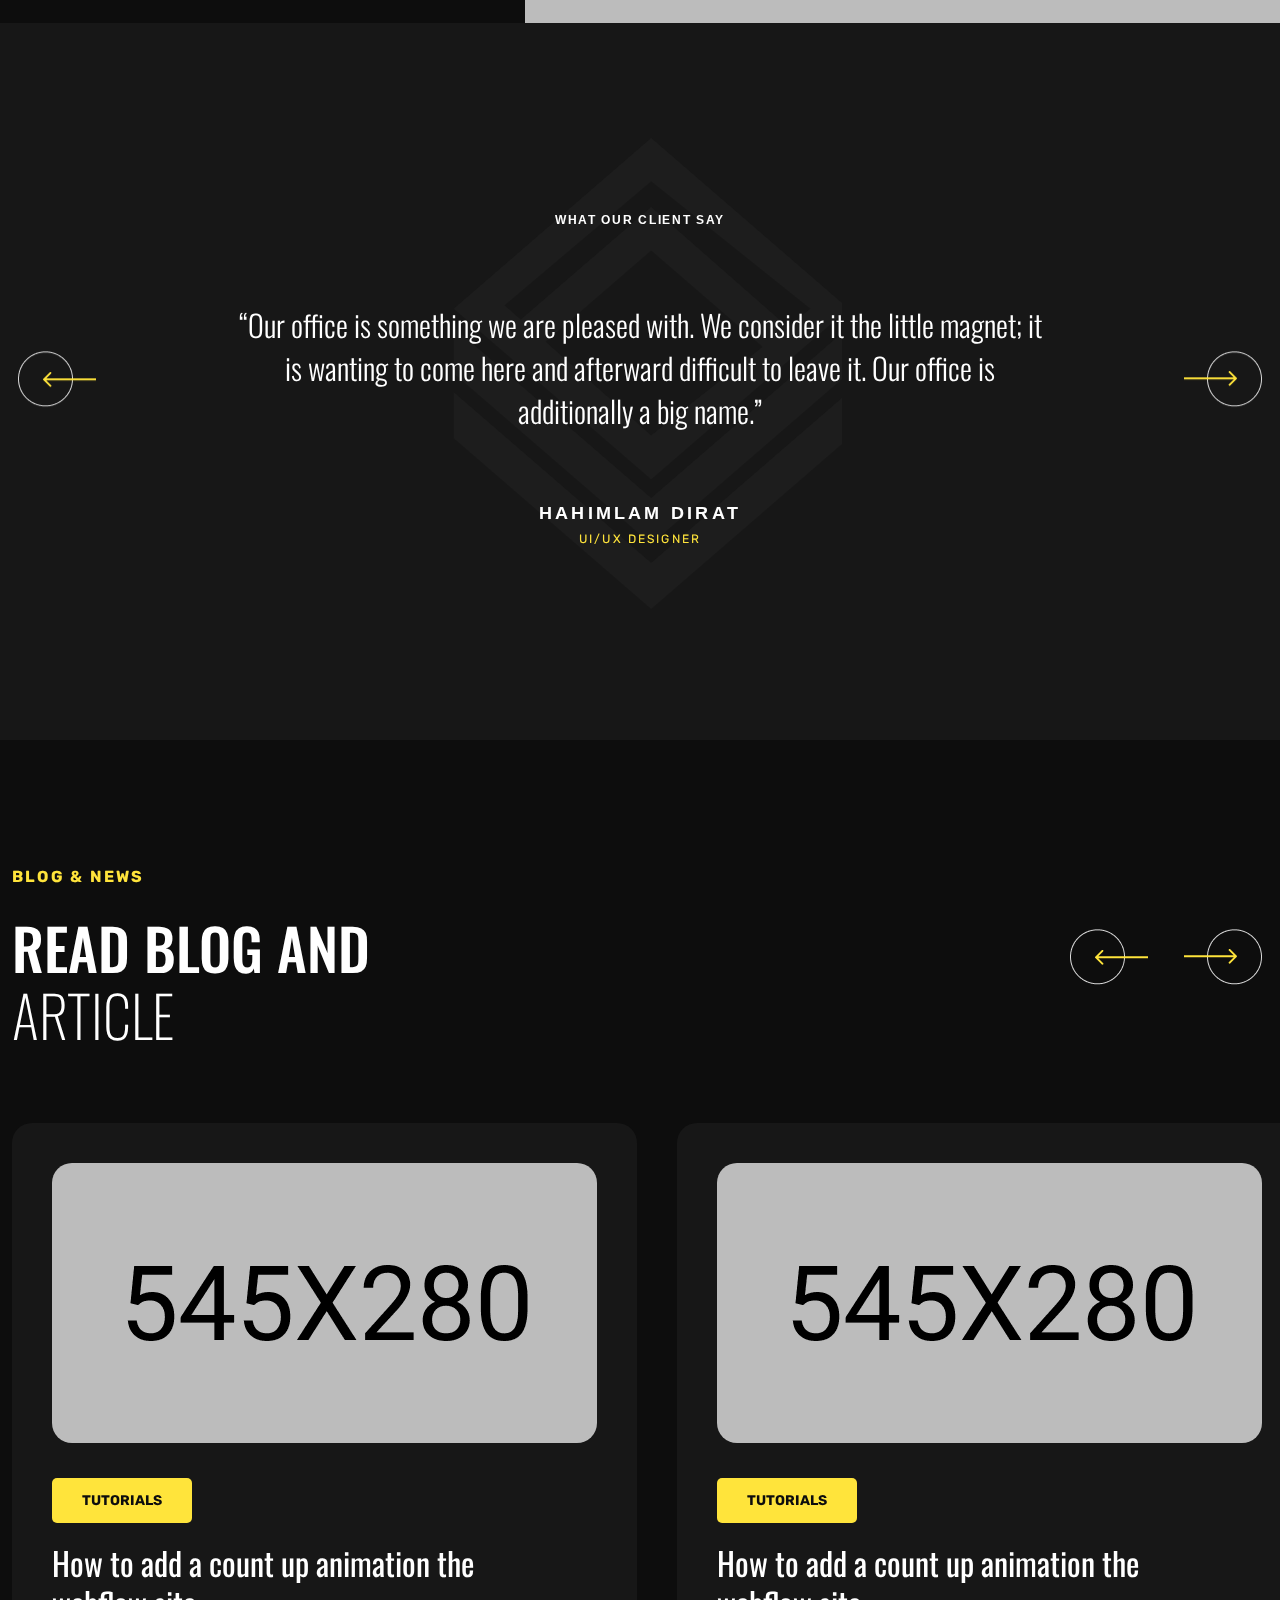
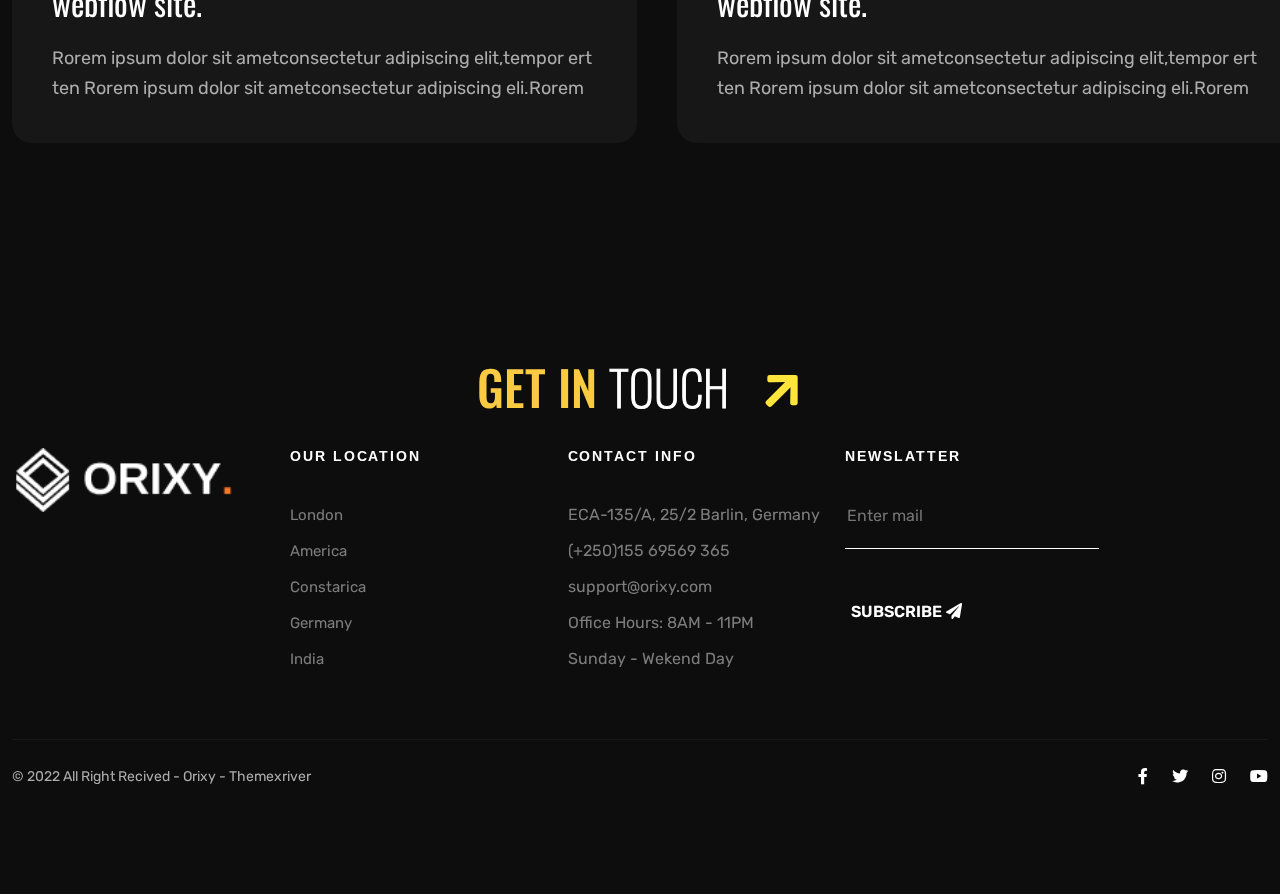
<file: index-3.html>
<!DOCTYPE html>
<html lang="en">
<head>
	<meta charset="UTF-8">
	<title>Marketing Agency</title>
	<meta name="description" content="Orixy - Digital Agency HTML Template">
	<meta name="keywords" content="advertising, advertising agency, agency, agency theme, business, creative agency, digital, digital advertising, digital agency, digital marketing, digital marketing agency, digital theme, marketing, startup">
	<meta name="author" content="Themexriver">
	<link rel="shortcut icon" href="assets/img/logo/ficon.png" type="image/x-icon">
	<!-- Mobile Specific Meta -->
	<meta name="viewport" content="width=device-width, initial-scale=1">

	<link rel="stylesheet" href="assets/css/bootstrap.min.css">
	<link rel="stylesheet" href="assets/css/fontawesome-all.css">
	<link rel="stylesheet" href="assets/css/animate.css">
	<link rel="stylesheet" href="assets/css/odometer-theme-default.css">
	<link rel="stylesheet" href="assets/css/video.min.css">
	<link rel="stylesheet" href="assets/css/slick-theme.css">
	<link rel="stylesheet" href="assets/css/slick.css">
	<link rel="stylesheet" href="assets/css/rs6.css">
	<link rel="stylesheet" href="assets/css/swiper.css">
	<link rel="stylesheet" href="assets/css/global.css">
	<link rel="stylesheet" href="assets/css/style.css">
</head>
<body class="ori-digital-agency">
	<div id="preloader"></div>
	<div class="up">
		<a href="#" class="scrollup text-center"><i class="fas fa-chevron-up"></i></a>
	</div>
	<div class="cursor"></div>

<!-- Start of header section
	============================================= -->
	<header id="ori-header" class="ori-header-section header-style-three">
		<div class="ori-header-content-area">
			<div class="ori-header-content d-flex align-items-center justify-content-between">
				<div class="brand-logo">
					<a href="#"><img src="assets/img/logo/logo1.png" alt=""></a>
				</div>
				<div class="ori-main-navigation-area">
					<nav class="ori-main-navigation clearfix ul-li">
						<ul id="main-nav" class="nav navbar-nav clearfix">
							<li class="dropdown ori-megamenu">
								<a href="!#">Home</a>
								<ul class="dropdown-menu clearfix">
									<li>
										<div class="ori-megamenu-content">
												<div class="ori-megamenu-item-wrap">
													<div class="row justify-content-center">
														<div class="col-md-3">
															<div class="ori-megamenu-item position-relative">
																<div class="ori-megamenu-item-btn position-relative">
																	<img src="assets/img/gallery/dm1.jpg" alt="">
																	<div class="ori-menu-btn-grp text-center">
																		<a target="_blank" href="index-1.html">Multi Page</a>
																		<a target="_blank" href="index-1.1.html">One Page</a>
																	</div>
																</div>
																<h3>Digital Studio</h3>
															</div>
														</div>
														<div class="col-md-3">
															<div class="ori-megamenu-item position-relative">
																<div class="ori-megamenu-item-btn position-relative">
																	<img src="assets/img/gallery/dm2.jpg" alt="">
																	<div class="ori-menu-btn-grp text-center">
																		<a target="_blank" href="index-2.html">Multi Page</a>
																		<a target="_blank" href="index-2.1.html">One Page</a>
																	</div>
																</div>
																<h3>App Landing</h3>
															</div>
														</div>
														<div class="col-md-3">
															<div class="ori-megamenu-item position-relative">
																<div class="ori-megamenu-item-btn position-relative">
																	<img src="assets/img/gallery/dm3.jpg" alt="">
																	<div class="ori-menu-btn-grp text-center">
																		<a target="_blank" href="index-3.html">Multi Page</a>
																		<a target="_blank" href="index-3.1.html">One Page</a>
																	</div>
																</div>
																<h3>Marketing Agency</h3>
															</div>
														</div>
														<div class="col-md-3">
															<div class="ori-megamenu-item position-relative">
																<div class="ori-megamenu-item-btn position-relative">
																	<img src="assets/img/gallery/dm4.jpg" alt="">
																	<div class="ori-menu-btn-grp text-center">
																		<a target="_blank" href="index-4.html">Multi Page</a>
																		<a target="_blank" href="index-4.1.html">One Page</a>
																	</div>
																</div>
																<h3>SEO Marketing</h3>
															</div>
														</div>
														<div class="col-md-3">
															<div class="ori-megamenu-item position-relative">
																<div class="ori-megamenu-item-btn position-relative">
																	<img src="assets/img/gallery/dm5.jpg" alt="">
																	<div class="ori-menu-btn-grp text-center">
																		<a target="_blank" href="index-5.html">Multi Page</a>
																		<a target="_blank" href="index-5.1.html">One Page</a>
																	</div>
																</div>
																<h3>Insurance</h3>
															</div>
														</div>
														<div class="col-md-3">
															<div class="ori-megamenu-item position-relative">
																<div class="ori-megamenu-item-btn position-relative">
																	<img src="assets/img/gallery/dm6.jpg" alt="">
																	<div class="ori-menu-btn-grp text-center">
																		<a target="_blank" href="index-6.html">Multi Page</a>
																		<a target="_blank" href="index-6.1.html">One Page</a>
																	</div>
																</div>
																<h3>Digital Marketing</h3>
															</div>
														</div>
														<div class="col-md-3">
															<div class="ori-megamenu-item position-relative">
																<div class="ori-megamenu-item-btn position-relative">
																	<img src="assets/img/gallery/dm7.jpg" alt="">
																	<div class="ori-menu-btn-grp text-center">
																		<a target="_blank" href="index-7.html">Multi Page</a>
																		<a target="_blank" href="index-7.1.html">One Page</a>
																	</div>
																</div>
																<h3>Digital Agency</h3>
															</div>
														</div>
														<div class="col-md-3">
															<div class="ori-megamenu-item position-relative">
																<div class="ori-megamenu-item-btn position-relative">
																	<img src="assets/img/gallery/dm8.jpg" alt="">
																	<div class="ori-menu-btn-grp text-center">
																		<a target="_blank" href="index-8.html">Multi Page</a>
																		<a target="_blank" href="index-8.1.html">One Page</a>
																	</div>
																</div>
																<h3>Agency</h3>
															</div>
														</div>
													</div>
												</div>
											</div>
									</li>
								</ul>
							</li>
							<li><a target="_blank" href="about.html">About</a></li>
							<li class="dropdown">
								<a href="!#">Shop</a>
								<ul class="dropdown-menu clearfix">
									<li><a target="_blank" href="shop.html">Shop Page </a></li>
									<li><a target="_blank" href="shop-single.html">Shop Details</a></li>
									<li><a target="_blank" href="cart.html">Cart Page</a></li>
									<li><a target="_blank" href="check-out.html">Check Out Page</a></li>
								</ul>
							</li>
							<li class="dropdown">
								<a href="!#">Pages</a>
								<ul class="dropdown-menu clearfix">
									<li><a target="_blank" href="service.html">Services</a></li>
									<li class="dropdown">
										<a href="service-single.html">Services Details</a>
										<ul class="dropdown-menu clearfix">
											<li><a target="_blank" href="service-single.html">Web Development</a></li>
											<li><a target="_blank" href="service-single.html">UI/UX Design</a></li>
											<li><a target="_blank" href="service-single.html">Digital Marketing</a></li>
											<li><a target="_blank" href="service-single.html">Product Design</a></li>
											<li><a target="_blank" href="service-single.html">Mobile Solutions</a></li>
											<li><a target="_blank" href="service-single.html">App Development</a></li>
											<li><a target="_blank" href="service-single.html">Email Marketing</a></li>
										</ul>
									</li>
									<li><a target="_blank" href="team.html">Team Page</a></li>
									<li><a target="_blank" href="team-single.html">Team Details</a></li>
									<li><a target="_blank" href="faq.html">FAQ Page</a></li>
									<li><a target="_blank"  href="pricing.html">Pricing Page</a></li>
									<li><a target="_blank" href="contact.html">Contact Page</a></li>
									<li><a target="_blank" href="mission.html">Mission Page</a></li>
								</ul>
							</li>
							<li class="dropdown">
								<a class="" href="!#">News</a>
								<ul class="dropdown-menu clearfix">
									<li><a target="_blank" href="blog.html">News </a></li>
									<li><a target="_blank" href="blog-single.html">News Details</a></li>
								</ul>
							</li>
							<li class="dropdown">
								<a href="!#">Portfolio</a>
								<ul class="dropdown-menu clearfix">
									<li><a target="_blank" href="portfolio.html">Portfolio </a></li>
									<li><a target="_blank" href="portfolio-single.html">Portfolio Details</a></li>
								</ul>
							</li>
						</ul>
					</nav>
				</div>
				<div class="ori-header-btn d-flex align-items-center">
					<div class="heaader-cta-btn">
						<a class="text-uppercase d-block" href="#">Get Quote</a>
					</div>
				</div>
			</div>
			<div class="mobile_menu position-relative">
				<div class="mobile_menu_button open_mobile_menu">
					<i class="fal fa-bars"></i>
				</div>
				<div class="mobile_menu_wrap">
					<div class="mobile_menu_overlay open_mobile_menu"></div>
					<div class="mobile_menu_content">
						<div class="mobile_menu_close open_mobile_menu">
							<i class="fal fa-times"></i>
						</div>
						<div class="m-brand-logo">
							<a  href="!#"><img src="assets/img/logo/logo1.png" alt=""></a>
						</div>
						<nav class="mobile-main-navigation  clearfix ul-li">
							<ul id="m-main-nav" class="nav navbar-nav clearfix">
								<li class="dropdown ori-megamenu">
									<a href="!#">Home</a>
									<ul class="dropdown-menu clearfix">
										<li>
											<div class="ori-megamenu-content">
												<div class="ori-megamenu-item-wrap">
													<div class="row justify-content-center">
														<div class="col-md-3">
															<div class="ori-megamenu-item position-relative">
																<div class="ori-megamenu-item-btn position-relative">
																	<img src="assets/img/gallery/dm1.jpg" alt="">
																	<div class="ori-menu-btn-grp text-center">
																		<a target="_blank" href="index-1.html">Multi Page</a>
																		<a target="_blank" href="index-1.1.html">One Page</a>
																	</div>
																</div>
																<h3>Digital Studio</h3>
															</div>
														</div>
														<div class="col-md-3">
															<div class="ori-megamenu-item position-relative">
																<div class="ori-megamenu-item-btn position-relative">
																	<img src="assets/img/gallery/dm2.jpg" alt="">
																	<div class="ori-menu-btn-grp text-center">
																		<a target="_blank" href="index-2.html">Multi Page</a>
																		<a target="_blank" href="index-2.1.html">One Page</a>
																	</div>
																</div>
																<h3>App Landing</h3>
															</div>
														</div>
														<div class="col-md-3">
															<div class="ori-megamenu-item position-relative">
																<div class="ori-megamenu-item-btn position-relative">
																	<img src="assets/img/gallery/dm3.jpg" alt="">
																	<div class="ori-menu-btn-grp text-center">
																		<a target="_blank" href="index-3.html">Multi Page</a>
																		<a target="_blank" href="index-3.1.html">One Page</a>
																	</div>
																</div>
																<h3>Marketing Agency</h3>
															</div>
														</div>
														<div class="col-md-3">
															<div class="ori-megamenu-item position-relative">
																<div class="ori-megamenu-item-btn position-relative">
																	<img src="assets/img/gallery/dm4.jpg" alt="">
																	<div class="ori-menu-btn-grp text-center">
																		<a target="_blank" href="index-4.html">Multi Page</a>
																		<a target="_blank" href="index-4.1.html">One Page</a>
																	</div>
																</div>
																<h3>SEO Marketing</h3>
															</div>
														</div>
														<div class="col-md-3">
															<div class="ori-megamenu-item position-relative">
																<div class="ori-megamenu-item-btn position-relative">
																	<img src="assets/img/gallery/dm5.jpg" alt="">
																	<div class="ori-menu-btn-grp text-center">
																		<a target="_blank" href="index-5.html">Multi Page</a>
																		<a target="_blank" href="index-5.1.html">One Page</a>
																	</div>
																</div>
																<h3>Insurance</h3>
															</div>
														</div>
														<div class="col-md-3">
															<div class="ori-megamenu-item position-relative">
																<div class="ori-megamenu-item-btn position-relative">
																	<img src="assets/img/gallery/dm6.jpg" alt="">
																	<div class="ori-menu-btn-grp text-center">
																		<a target="_blank" href="index-6.html">Multi Page</a>
																		<a target="_blank" href="index-6.1.html">One Page</a>
																	</div>
																</div>
																<h3>Digital Marketing</h3>
															</div>
														</div>
														<div class="col-md-3">
															<div class="ori-megamenu-item position-relative">
																<div class="ori-megamenu-item-btn position-relative">
																	<img src="assets/img/gallery/dm7.jpg" alt="">
																	<div class="ori-menu-btn-grp text-center">
																		<a target="_blank" href="index-7.html">Multi Page</a>
																		<a target="_blank" href="index-7.1.html">One Page</a>
																	</div>
																</div>
																<h3>Digital Agency</h3>
															</div>
														</div>
														<div class="col-md-3">
															<div class="ori-megamenu-item position-relative">
																<div class="ori-megamenu-item-btn position-relative">
																	<img src="assets/img/gallery/dm8.jpg" alt="">
																	<div class="ori-menu-btn-grp text-center">
																		<a target="_blank" href="index-8.html">Multi Page</a>
																		<a target="_blank" href="index-8.1.html">One Page</a>
																	</div>
																</div>
																<h3>Agency</h3>
															</div>
														</div>
													</div>
												</div>
											</div>										</li>
									</ul>
								</li>
								<li><a target="_blank" href="about.html">About</a></li>
								<li class="dropdown">
									<a href="!#">Shop</a>
									<ul class="dropdown-menu clearfix">
										<li><a target="_blank" href="shop.html">Shop Page </a></li>
										<li><a target="_blank" href="shop-single.html">Shop Details</a></li>
										<li><a target="_blank" href="cart.html">Cart Page</a></li>
										<li><a target="_blank" href="check-out.html">Check Out Page</a></li>
									</ul>
								</li>
								<li class="dropdown">
									<a href="!#">Pages</a>
									<ul class="dropdown-menu clearfix">
										<li><a target="_blank" href="service.html">Services</a></li>
										<li class="dropdown">
											<a href="service-single.html">Services Details</a>
											<ul class="dropdown-menu clearfix">
												<li><a target="_blank" href="service-single.html">Web Development</a></li>
												<li><a target="_blank" href="service-single.html">UI/UX Design</a></li>
												<li><a target="_blank" href="service-single.html">Digital Marketing</a></li>
												<li><a target="_blank" href="service-single.html">Product Design</a></li>
												<li><a target="_blank" href="service-single.html">Mobile Solutions</a></li>
												<li><a target="_blank" href="service-single.html">App Development</a></li>
												<li><a target="_blank" href="service-single.html">Email Marketing</a></li>
											</ul>
										</li>
										<li><a target="_blank" href="team.html">Team Page</a></li>
										<li><a target="_blank" href="team-single.html">Team Details</a></li>
										<li><a target="_blank" href="faq.html">FAQ Page</a></li>
										<li><a target="_blank"  href="pricing.html">Pricing Page</a></li>
										<li><a target="_blank" href="contact.html">Contact Page</a></li>
										<li><a target="_blank" href="mission.html">Mission Page</a></li>
									</ul>
								</li>
								<li class="dropdown">
									<a class="" href="!#">News</a>
									<ul class="dropdown-menu clearfix">
										<li><a target="_blank" href="blog.html">News </a></li>
										<li><a target="_blank" href="blog-single.html">News Details</a></li>
									</ul>
								</li>
								<li class="dropdown">
									<a href="!#">Portfolio</a>
									<ul class="dropdown-menu clearfix">
										<li><a target="_blank" href="portfolio.html">Portfolio </a></li>
										<li><a target="_blank" href="portfolio-single.html">Portfolio Details</a></li>
									</ul>
								</li>
							</ul>
						</nav>
					</div>
				</div>
				<!-- /Mobile-Menu -->
			</div>
		</div>
	</header><!-- /header -->
<!-- End of header section
	============================================= -->

<!-- Start of Banner section
	============================================= -->
	<section id="ori-banner-3" class="ori-banner-section-3">
		<div class="ori-banner-content-3 position-relative">
			<span class="ori-banner-shape position-absolute"><img src="assets/img/slider/b-sh1.png" alt=""></span>
			<div class="ori-banner-img-3 position-absolute wow fadeInRight" data-wow-delay="500ms" data-wow-duration="1500ms">
				<img src="assets/img/slider/ba1.png" alt="">
			</div>
			<div class="container">
				<div class="ori-banner-text-content-3">
					<div class="banner-text-area pera-content">
						<h1 class="wow fadeInUp" data-wow-delay="200ms" data-wow-duration="1000ms">Grow you online business <span>with us & make suceess</span> </h1>
						<p class="wow fadeInUp" data-wow-delay="400ms" data-wow-duration="1000ms">Rorem ipsum dolor sit ametconsectetur adipiscing elit,tempor Rorem ipsum dolor sit ametconsectetur adipiscing eli.</p>
						<div class="ori-banenr-btn-3 text-uppercase wow fadeInUp" data-wow-delay="600ms" data-wow-duration="1000ms">
							<a href="service.html">our all services</a>
						</div>
					</div>
				</div>
			</div>
		</div>
	</section>	
<!-- End of Banner section
	============================================= -->	


<!-- Start of Sponsor section
	============================================= -->
	<section id="ori-sponsor-2" class="ori-sponsor-section-2">
		<div class="container">
			<div class="ori-sponsor-title text-uppercase text-center">
				<h3><i></i> <span>Trusted by</span> <i></i> </h3>
			</div>
			<div class="ori-sponsor-content">
				<div class="ori-sponsor-slider">
					<div class="ori-sponsor-item">
						<div class="ori-sponsor-img">
							<a href="#">
								<img src="assets/img/sponsor/sp1.png" alt="">
							</a>
						</div>
					</div>
					<div class="ori-sponsor-item">
						<div class="ori-sponsor-img">
							<a href="#">
								<img src="assets/img/sponsor/sp2.png" alt="">
							</a>
						</div>
					</div>
					<div class="ori-sponsor-item">
						<div class="ori-sponsor-img">
							<a href="#">
								<img src="assets/img/sponsor/sp3.png" alt="">
							</a>
						</div>
					</div>
					<div class="ori-sponsor-item">
						<div class="ori-sponsor-img">
							<a href="#">
								<img src="assets/img/sponsor/sp4.png" alt="">
							</a>
						</div>
					</div>
					<div class="ori-sponsor-item">
						<div class="ori-sponsor-img">
							<a href="#">
								<img src="assets/img/sponsor/sp5.png" alt="">
							</a>
						</div>
					</div>
					<div class="ori-sponsor-item">
						<div class="ori-sponsor-img">
							<a href="#">
								<img src="assets/img/sponsor/sp1.png" alt="">
							</a>
						</div>
					</div>
					<div class="ori-sponsor-item">
						<div class="ori-sponsor-img">
							<a href="#">
								<img src="assets/img/sponsor/sp2.png" alt="">
							</a>
						</div>
					</div>
					<div class="ori-sponsor-item">
						<div class="ori-sponsor-img">
							<a href="#">
								<img src="assets/img/sponsor/sp3.png" alt="">
							</a>
						</div>
					</div>
				</div>
			</div>
		</div>
	</section>				
<!-- End of Sponsor section
	============================================= -->


<!-- Start of Agency portfolio section
	============================================= -->
	<section id="ori-agency-portfolio" class="ori-agency-portfolio-section">
		<div class="ori-agency-portfolio-content">
			<div class="ori-agency-portfolio-item">
				<div class="ori-agency-portfolio-text-img d-flex justify-content-between align-items-center">
					<div class="ori-agency-portfolio-text wow fadeInUp" data-wow-delay="200ms" data-wow-duration="1500ms">
						<div class="container">
							<div class="ori-agency-portfolio-title pera-content">
								<h3><a href="#">Research and
									<span>Discovery</span></a>
								</h3>
								<p>Rorem ipsum dolor sit ametconsectetur adipiscing elit,tempor Rorem ipsum dolor sit ametconsectetur</p>
								<div class="more-btn">
									<a href="portfolio-single.html"><span>Read More</span> <img src="assets/img/vector/arrow.png" alt=""></a>
								</div>
							</div>
						</div>
					</div>
					<div class="ori-agency-portfolio-img position-relative">
						<img src="assets/img/project/prt1.jpg" alt="">
						<a class="more-btn position-absolute d-flex align-items-center justify-content-center text-uppercase" href="portfolio-single.html">Details</a>
					</div>
				</div>
			</div>
			<div class="ori-agency-portfolio-item">
				<div class="ori-agency-portfolio-text-img d-flex justify-content-between align-items-center">
					<div class="ori-agency-portfolio-text wow fadeInUp" data-wow-delay="200ms" data-wow-duration="1500ms">
						<div class="container">
							<div class="ori-agency-portfolio-title pera-content">
								<h3><a href="#">Consultant
									<span>Specialist</span></a>
								</h3>
								<p>Rorem ipsum dolor sit ametconsectetur adipiscing elit,tempor Rorem ipsum dolor sit ametconsectetur</p>
								<div class="more-btn">
									<a href="portfolio-single.html"><span>Read More</span> <img src="assets/img/vector/arrow.png" alt=""></a>
								</div>
							</div>
						</div>
					</div>
					<div class="ori-agency-portfolio-img position-relative">
						<img src="assets/img/project/prt2.jpg" alt="">
						<a class="more-btn position-absolute d-flex align-items-center justify-content-center text-uppercase" href="portfolio-single.html">Details</a>
					</div>
				</div>
			</div>
			<div class="ori-agency-portfolio-item">
				<div class="ori-agency-portfolio-text-img d-flex justify-content-between align-items-center">
					<div class="ori-agency-portfolio-text wow fadeInUp" data-wow-delay="200ms" data-wow-duration="1500ms">
						<div class="container">
							<div class="ori-agency-portfolio-title pera-content">
								<h3><a href="#">Marketing
									<span>Strategy</span></a>
								</h3>
								<p>Rorem ipsum dolor sit ametconsectetur adipiscing elit,tempor Rorem ipsum dolor sit ametconsectetur</p>
								<div class="more-btn">
									<a href="portfolio-single.html"><span>Read More</span> <img src="assets/img/vector/arrow.png" alt=""></a>
								</div>
							</div>
						</div>
					</div>
					<div class="ori-agency-portfolio-img position-relative">
						<img src="assets/img/project/prt3.jpg" alt="">
						<a class="more-btn position-absolute d-flex align-items-center justify-content-center text-uppercase" href="portfolio-single.html">Details</a>
					</div>
				</div>
			</div>
			<div class="ori-agency-portfolio-item">
				<div class="ori-agency-portfolio-text-img d-flex justify-content-between align-items-center">
					<div class="ori-agency-portfolio-text wow fadeInUp" data-wow-delay="200ms" data-wow-duration="1500ms">
						<div class="container">
							<div class="ori-agency-portfolio-title pera-content">
								<h3><a href="#">Projec
									<span>Management</span></a>
								</h3>
								<p>Rorem ipsum dolor sit ametconsectetur adipiscing elit,tempor Rorem ipsum dolor sit ametconsectetur</p>
								<div class="more-btn">
									<a href="portfolio-single.html"><span>Read More</span> <img src="assets/img/vector/arrow.png" alt=""></a>
								</div>
							</div>
						</div>
					</div>
					<div class="ori-agency-portfolio-img position-relative">
						<img src="assets/img/project/prt4.jpg" alt="">
						<a class="more-btn position-absolute d-flex align-items-center justify-content-center text-uppercase" href="portfolio-single.html">Details</a>
					</div>
				</div>
			</div>
		</div>
	</section>
<!-- End of Agency portfolio section
	============================================= -->				

<!-- Start of Fun Fact section
	============================================= -->
	<section id="ori-fun-fact-2" class="ori-fan-fact-section-2 position-relative">
		<span class="ori-shape-bg position-absolute"><img src="assets/img/bg/fn-bg2.png" alt=""></span>
		<div class="container">
			<div class="ori-fun-fact-content-2">
				<div class="row">
					<div class="col-lg-3 col-sm-6">
						<div class="ori-fun-fact-item-2">
							<div class="fun-fact-icon">
								<img src="assets/img/icon/ic4.png" alt="">
							</div>
							<div class="fun-fact-text pera-content">
								<h3><span class="counter">200</span>K+</h3>
								<p>Happy Customer </p>
							</div>
						</div>
					</div>
					<div class="col-lg-3 col-sm-6">
						<div class="ori-fun-fact-item-2">
							<div class="fun-fact-icon">
								<img src="assets/img/icon/ic5.png" alt="">
							</div>
							<div class="fun-fact-text pera-content">
								<h3><span class="counter">140</span>+</h3>
								<p>Total Employees </p>
							</div>
						</div>
					</div>
					<div class="col-lg-3 col-sm-6">
						<div class="ori-fun-fact-item-2">
							<div class="fun-fact-icon">
								<img src="assets/img/icon/ic6.png" alt="">
							</div>
							<div class="fun-fact-text pera-content">
								<h3><span class="counter">10</span>M</h3>
								<p>Total Lines Of Code  </p>
							</div>
						</div>
					</div>
					<div class="col-lg-3 col-sm-6">
						<div class="ori-fun-fact-item-2">
							<div class="fun-fact-icon">
								<img src="assets/img/icon/ic7.png" alt="">
							</div>
							<div class="fun-fact-text pera-content">
								<h3><span class="counter">600</span>K+</h3>
								<p>Cup of Coffee</p>
							</div>
						</div>
					</div>
				</div>
			</div>
		</div>
	</section>
<!-- End of Fun Fact section
	============================================= -->

<!-- Start of Video Play section
	============================================= -->
	<section id="ori-video-play" class="ori-video-play-section">
		<div class="background_parallax  position-relative"  data-background="assets/img/bg/play-bg.png">
			<div class="ori-video-play-btn">
				<a class="video_box d-flex align-items-center text-uppercase justify-content-center" href="https://www.youtube.com/watch?v=PxjV_1oPirk">Play Video</a>
			</div>
		</div>
	</section>
<!-- End of Video Play section
	============================================= -->

<!-- Start of Project section
	============================================= -->
	<section id="ori-project-3" class="ori-project-section-3">
		<div class="container">
			<div class="ori-project-top-content-3 d-flex justify-content-between align-items-center">
				<div class="ori-section-title-3 text-uppercase wow fadeInLeft" data-wow-delay="200ms" data-wow-duration="1500ms">
					<div class="sub-title">
						Our project
					</div>
					<h2>Our Successful <span>Complete Project</span></h2>
				</div>
				<div class="ori-project-title-text wow fadeInRight" data-wow-delay="300ms" data-wow-duration="1500ms">
					Rorem ipsum dolor sit ametconsectetur adipiscing elit,tempor Rorem ipsum dolor sit ametconsectetur adipiscing eli.Rorem ipsum dolor sit ametconsectetur adipiscing elit,tempor Rorem.
				</div>
			</div>
		</div>
		<div class="ori-project-content-3">
			<div class="ori-agency-portfolio-item">
				<div class="ori-agency-portfolio-text-img d-flex justify-content-between align-items-center">
					<div class="ori-agency-portfolio-text wow fadeInUp" data-wow-delay="200ms" data-wow-duration="1500ms">
						<div class="container">
							<div class="ori-agency-portfolio-title pera-content">
								<h3><a href="#">Built web faster
									<span> & better</span></a>
								</h3>
								<p>Rorem ipsum dolor sit ametconsectetur adipiscing elit,tempor Rorem ipsum dolor sit ametconsectetur</p>
								<div class="more-btn">
									<a href="portfolio-single.html"><span>Read More</span> <img src="assets/img/vector/arrow.png" alt=""></a>
								</div>
							</div>
						</div>
					</div>
					<div class="ori-agency-portfolio-img position-relative">
						<img src="assets/img/project/prt5.jpg" alt="">
						<a class="more-btn position-absolute d-flex align-items-center justify-content-center text-uppercase" href="portfolio-single.html">Details</a>
					</div>
				</div>
			</div>
			<div class="ori-agency-portfolio-item">
				<div class="ori-agency-portfolio-text-img d-flex justify-content-between align-items-center">
					<div class="ori-agency-portfolio-text wow fadeInUp" data-wow-delay="200ms" data-wow-duration="1500ms">
						<div class="container">
							<div class="ori-agency-portfolio-title pera-content">
								<h3><a href="#">Twice profit than
									<span> before</span></a>
								</h3>
								<p>Rorem ipsum dolor sit ametconsectetur adipiscing elit,tempor Rorem ipsum dolor sit ametconsectetur</p>
								<div class="more-btn">
									<a href="portfolio-single.html"><span>Read More</span> <img src="assets/img/vector/arrow.png" alt=""></a>
								</div>
							</div>
						</div>
					</div>
					<div class="ori-agency-portfolio-img position-relative">
						<img src="assets/img/project/prt6.jpg" alt="">
						<a class="more-btn position-absolute d-flex align-items-center justify-content-center text-uppercase" href="portfolio-single.html">Details</a>
					</div>
				</div>
			</div>
			<div class="ori-agency-portfolio-item">
				<div class="ori-agency-portfolio-text-img d-flex justify-content-between align-items-center">
					<div class="ori-agency-portfolio-text wow fadeInUp" data-wow-delay="200ms" data-wow-duration="1500ms">
						<div class="container">
							<div class="ori-agency-portfolio-title pera-content">
								<h3><a href="#">Million visitor 
									<span>growth</span></a>
								</h3>
								<p>Rorem ipsum dolor sit ametconsectetur adipiscing elit,tempor Rorem ipsum dolor sit ametconsectetur</p>
								<div class="more-btn">
									<a href="portfolio-single.html"><span>Read More</span> <img src="assets/img/vector/arrow.png" alt=""></a>
								</div>
							</div>
						</div>
					</div>
					<div class="ori-agency-portfolio-img position-relative">
						<img src="assets/img/project/prt7.jpg" alt="">
						<a class="more-btn position-absolute d-flex align-items-center justify-content-center text-uppercase" href="portfolio-single.html">Details</a>
					</div>
				</div>
			</div>
			<div class="ori-agency-portfolio-item">
				<div class="ori-agency-portfolio-text-img d-flex justify-content-between align-items-center">
					<div class="ori-agency-portfolio-text wow fadeInUp" data-wow-delay="200ms" data-wow-duration="1500ms">
						<div class="container">
							<div class="ori-agency-portfolio-title pera-content">
								<h3><a href="#">Orixy Real Time
									<span>Analytics</span></a>
								</h3>
								<p>Rorem ipsum dolor sit ametconsectetur adipiscing elit,tempor Rorem ipsum dolor sit ametconsectetur</p>
								<div class="more-btn">
									<a href="portfolio-single.html"><span>Read More</span> <img src="assets/img/vector/arrow.png" alt=""></a>
								</div>
							</div>
						</div>
					</div>
					<div class="ori-agency-portfolio-img position-relative">
						<img src="assets/img/project/prt8.jpg" alt="">
						<a class="more-btn position-absolute d-flex align-items-center justify-content-center text-uppercase" href="portfolio-single.html">Details</a>
					</div>
				</div>
			</div>
		</div>
	</section>				
<!-- End of Project section
	============================================= -->

<!-- Start of Testimonial section
	============================================= -->
	<section id="ori-testimonial-3" class="ori-testimonial-section-3 position-relative">
		<div class="ori-vector-bg position-absolute">
			<img src="assets/img/vector/tst-vector1.png" alt="">
		</div>
		<div class="container">
			<div class="ori-testimonial-content-1 position-relative">
				<div class="ori-testimonial-title text-center text-uppercase">
					<h3>What our Client say</h3>
				</div>
				<div class="ori-testimonial-slider-1">
					<div class="ori-testimonial-item-area">
						<div class="ori-testimonial-item-1">
							<div class="ori-testimonial-text text-center pera-content">
								<p>“Our office is something we are pleased with. We consider it the little magnet; it is wanting to come here and afterward difficult to leave it. Our office is additionally a big name.”
								</p>
								<div class="ori-testimonial-author text-center text-uppercase">
									<h4>Hahimlam Dirat</h4>
									<span>ui/ux Designer</span>
								</div>
							</div>
						</div>
					</div>
					<div class="ori-testimonial-item-area">
						<div class="ori-testimonial-item-1">
							<div class="ori-testimonial-text text-center pera-content">
								<p>“Our office is something we are pleased with. We consider it the little magnet; it is wanting to come here and afterward difficult to leave it. Our office is additionally a big name.”
								</p>
								<div class="ori-testimonial-author text-center text-uppercase">
									<h4>Hahimlam Dirat</h4>
									<span>ui/ux Designer</span>
								</div>
							</div>
						</div>
					</div>
					<div class="ori-testimonial-item-area">
						<div class="ori-testimonial-item-1">
							<div class="ori-testimonial-text text-center pera-content">
								<p>“Our office is something we are pleased with. We consider it the little magnet; it is wanting to come here and afterward difficult to leave it. Our office is additionally a big name.”
								</p>
								<div class="ori-testimonial-author text-center text-uppercase">
									<h4>Hahimlam Dirat</h4>
									<span>ui/ux Designer</span>
								</div>
							</div>
						</div>
					</div>
				</div>
				<div class="carousel_nav">
					<button type="button" class="testi-left_arrow"><img src="assets/img/vector/prev2.png" alt=""></button>
					<button type="button" class="testi-right_arrow"><img src="assets/img/vector/next2.png" alt=""></button>
				</div>
			</div>
		</div>
	</section>
<!-- End of Testimonial section
	============================================= -->

<!-- Start of Blog section
	============================================= -->
	<section id="ori-blog-2" class="ori-blog-section-2">
		<div class="container">
			<div class="ori-blog-top-content-2 d-flex justify-content-between align-items-center">
				<div class="ori-section-title-3 text-uppercase">
					<div class="sub-title">
						Blog & News
					</div>
					<h2>Read Blog and <span>Article</span></h2>
				</div>
				<div class="ori-blog-slider-nav">
					<div class="carousel_nav">
						<button type="button" class="blog-left_arrow"><img src="assets/img/vector/prev2.png" alt=""></button>
						<button type="button" class="blog-right_arrow"><img src="assets/img/vector/next2.png" alt=""></button>
					</div>
				</div>
			</div>
			<div class="ori-blog-slider-area-2">
				<div class="ori-blog-slider">
					<div class="ori-blog-inner-item-2">
						<div class="ori-blog-item-2">
							<div class="ori-blog-img">
								<img src="assets/img/blog/blg3.jpg" alt="">
							</div>
							<div class="ori-blog-text pera-content">
								<span class="blog-category text-uppercase"><a href="#">Tutorials</a></span>
								<h3><a href="#">How to add a count up animation the webflow site.</a></h3>
								<p>Rorem ipsum dolor sit ametconsectetur adipiscing elit,tempor ert ten Rorem ipsum dolor sit ametconsectetur adipiscing eli.Rorem</p>
							</div>
						</div>
					</div>
					<div class="ori-blog-inner-item-2">
						<div class="ori-blog-item-2">
							<div class="ori-blog-img">
								<img src="assets/img/blog/blg4.jpg" alt="">
							</div>
							<div class="ori-blog-text pera-content">
								<span class="blog-category text-uppercase"><a href="#">Tutorials</a></span>
								<h3><a href="#">How to add a count up animation the webflow site.</a></h3>
								<p>Rorem ipsum dolor sit ametconsectetur adipiscing elit,tempor ert ten Rorem ipsum dolor sit ametconsectetur adipiscing eli.Rorem</p>
							</div>
						</div>
					</div>
					<div class="ori-blog-inner-item-2">
						<div class="ori-blog-item-2">
							<div class="ori-blog-img">
								<img src="assets/img/blog/blg5.jpg" alt="">
							</div>
							<div class="ori-blog-text pera-content">
								<span class="blog-category text-uppercase"><a href="#">Tutorials</a></span>
								<h3><a href="#">How to add a count up animation the webflow site.</a></h3>
								<p>Rorem ipsum dolor sit ametconsectetur adipiscing elit,tempor ert ten Rorem ipsum dolor sit ametconsectetur adipiscing eli.Rorem</p>
							</div>
						</div>
					</div>
					<div class="ori-blog-inner-item-2">
						<div class="ori-blog-item-2">
							<div class="ori-blog-img">
								<img src="assets/img/blog/blg3.jpg" alt="">
							</div>
							<div class="ori-blog-text pera-content">
								<span class="blog-category text-uppercase"><a href="#">Tutorials</a></span>
								<h3><a href="#">How to add a count up animation the webflow site.</a></h3>
								<p>Rorem ipsum dolor sit ametconsectetur adipiscing elit,tempor ert ten Rorem ipsum dolor sit ametconsectetur adipiscing eli.Rorem</p>
							</div>
						</div>
					</div>
					<div class="ori-blog-inner-item-2">
						<div class="ori-blog-item-2">
							<div class="ori-blog-img">
								<img src="assets/img/blog/blg4.jpg" alt="">
							</div>
							<div class="ori-blog-text pera-content">
								<span class="blog-category text-uppercase"><a href="#">Tutorials</a></span>
								<h3><a href="#">How to add a count up animation the webflow site.</a></h3>
								<p>Rorem ipsum dolor sit ametconsectetur adipiscing elit,tempor ert ten Rorem ipsum dolor sit ametconsectetur adipiscing eli.Rorem</p>
							</div>
						</div>
					</div>
				</div>
			</div>
		</div>
	</section>				
<!-- End of Blog section
	============================================= -->

<!-- Start of Footer section
	============================================= -->
	<footer id="ori-footer" class="ori-footer-section footer-style-three">
		<div class="container">
			<div class="ori-footer-title text-center text-uppercase">
				<h2>Get In <span>Touch</span> <i class="fas fa-arrow-right"></i></h2>
			</div>
			<div class="ori-footer-widget-wrapper">
				<div class="row">
					<div class="col-lg-3 col-md-6">
						<div class="ori-footer-widget">
							<div class="logo-widget">
								<a href="#"><img src="assets/img/logo/logo1.png" alt=""></a>
							</div>
						</div>
					</div>
					<div class="col-lg-3 col-md-6">
						<div class="ori-footer-widget">
							<div class="menu-location-widget ul-li-block">
								<h2 class="widget-title text-uppercase">Our Location</h2>
								<ul>
									<li><a href="#">London</a></li>
									<li><a href="#">America</a></li>
									<li><a href="#">Constarica</a></li>
									<li><a href="#">Germany</a></li>
									<li><a href="#">India</a></li>
								</ul>
							</div>
						</div>
					</div>
					<div class="col-lg-3 col-md-6">
						<div class="ori-footer-widget">
							<div class="contact-widget ul-li-block">
								<h2 class="widget-title text-uppercase">Contact info</h2>
								<div class="contact-info">
									<span>ECA-135/A, 25/2 Barlin, Germany </span>
									<span>(+250)155 69569 365</span>
									<a href="#">support@orixy.com</a>
									<span>Office Hours: 8AM - 11PM</span>
									<span>Sunday - Wekend Day</span>
								</div>
							</div>
						</div>
					</div>
					<div class="col-lg-3 col-md-6">
						<div class="ori-footer-widget">
							<div class="newslatter-widget ul-li-block">
								<h2 class="widget-title text-uppercase">Newslatter</h2>
								<div class="newslatter-form">
									<form action="#" method="get">
										<input type="email" name="email" placeholder="Enter mail">
										<button type="submit">Subscribe <i class="fas fa-paper-plane"></i></button>
									</form>
								</div>
							</div>
						</div>
					</div>
				</div>
			</div>
			<div class="ori-footer-copyright d-flex justify-content-between">
				<div class="ori-copyright-text">
					© 2022 All Right Recived - Orixy - Themexriver
				</div>
				<div class="ori-copyright-social">
					<a href="#"><i class="fab fa-facebook-f"></i></a>
					<a href="#"><i class="fab fa-twitter"></i></a>
					<a href="#"><i class="fab fa-instagram"></i></a>
					<a href="#"><i class="fab fa-youtube"></i></a>
				</div>
			</div>
		</div>
	</footer>
<!-- End of Footer section
	============================================= -->			


	<!-- For Js Library -->
	<script src="assets/js/jquery.min.js"></script>
	<script src="assets/js/jquery-ui.min.js"></script>
	<script src="assets/js/bootstrap.min.js"></script>
	<script src="assets/js/popper.min.js"></script>
	<script src="assets/js/appear.js"></script>
	<script src="assets/js/slick.js"></script>
	<script src="assets/js/twin.js"></script>
	<script src="assets/js/wow.min.js"></script>
	<script src="assets/js/knob.js"></script>
	<script src="assets/js/jquery.filterizr.js"></script>
	<script src="assets/js/imagesloaded.pkgd.min.js"></script>
	<script src="assets/js/rbtools.min.js"></script>
	<script src="assets/js/rs6.min.js"></script>
	<script src="assets/js/jarallax.js"></script>
	<script src="assets/js/jquery.inputarrow.js"></script>
	<script src="assets/js/swiper.min.js"></script>
	<script src="assets/js/jquery.counterup.min.js"></script>
	<script src="assets/js/waypoints.min.js"></script>
	<script src="assets/js/jquery.magnific-popup.min.js"></script>
	<script src="assets/js/jquery.marquee.min.js"></script>
	<script src="assets/js/script.js"></script>

</body>
</html>
</file>
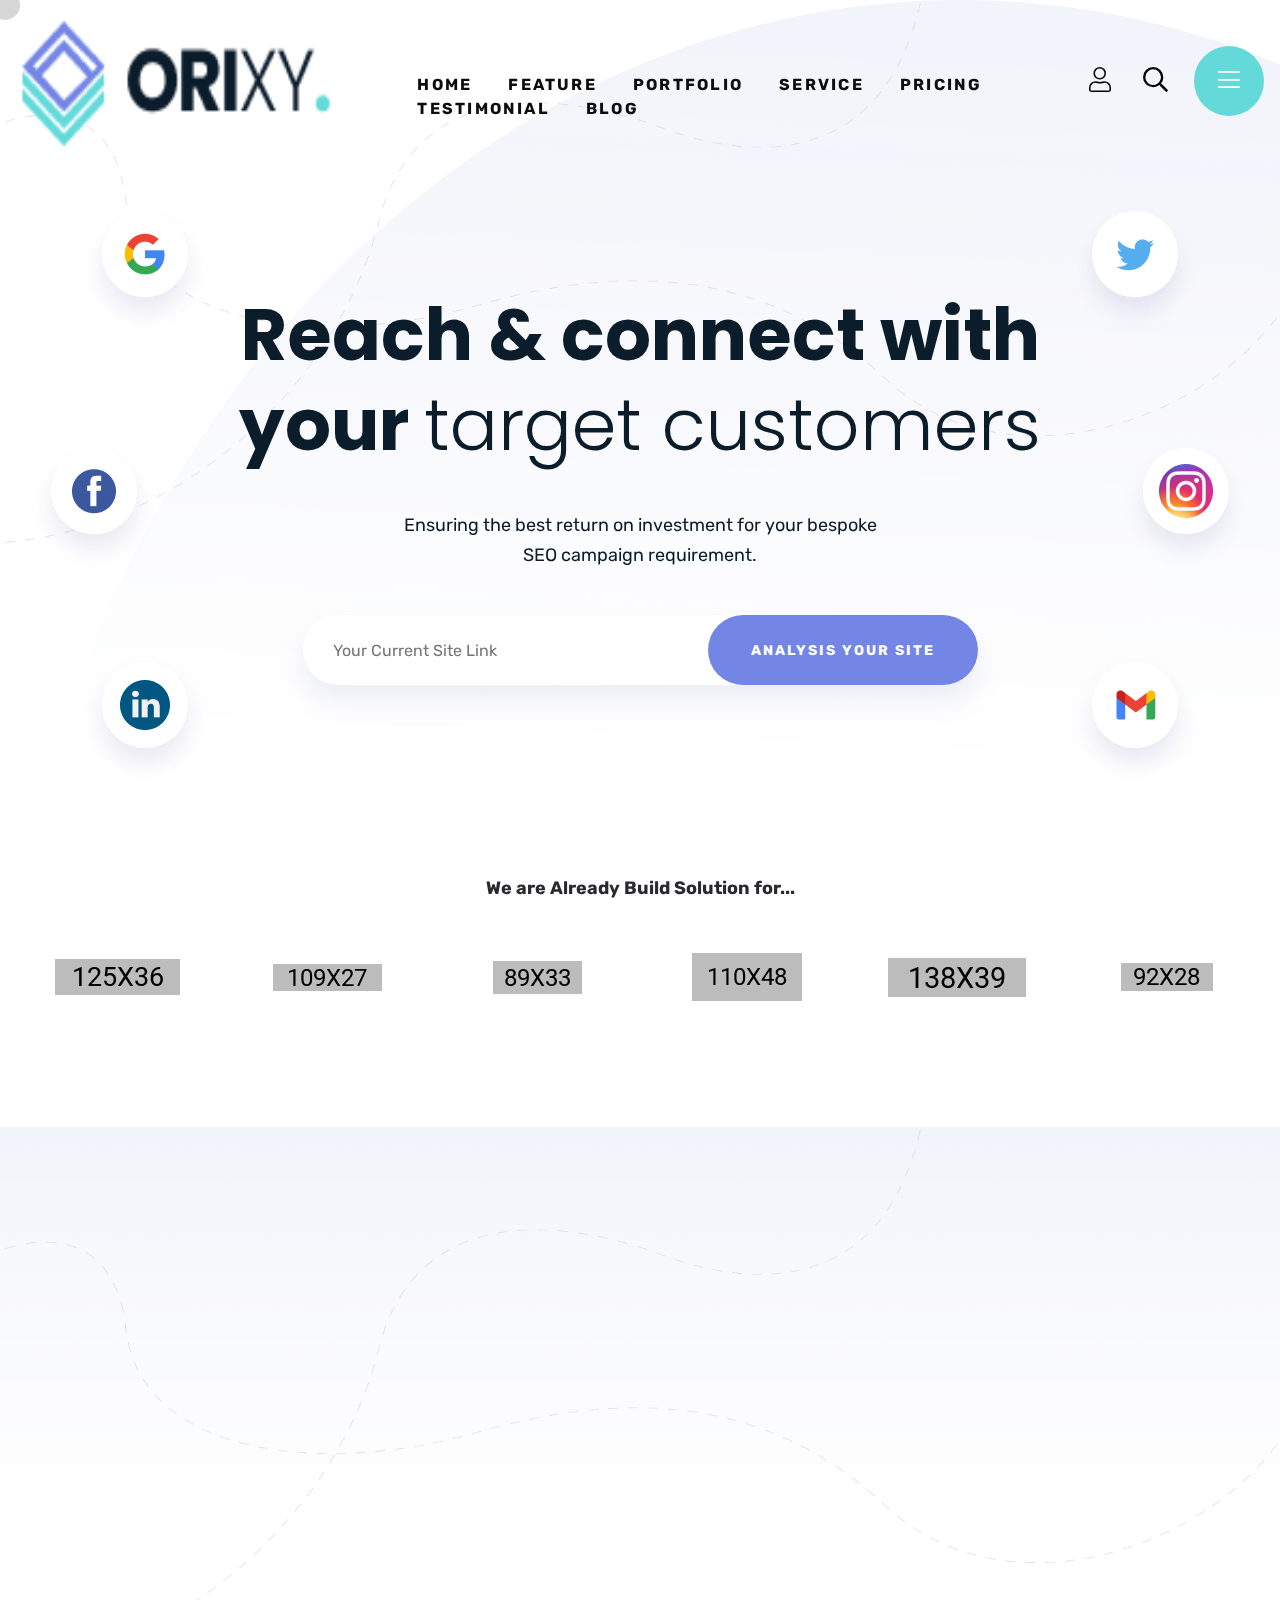
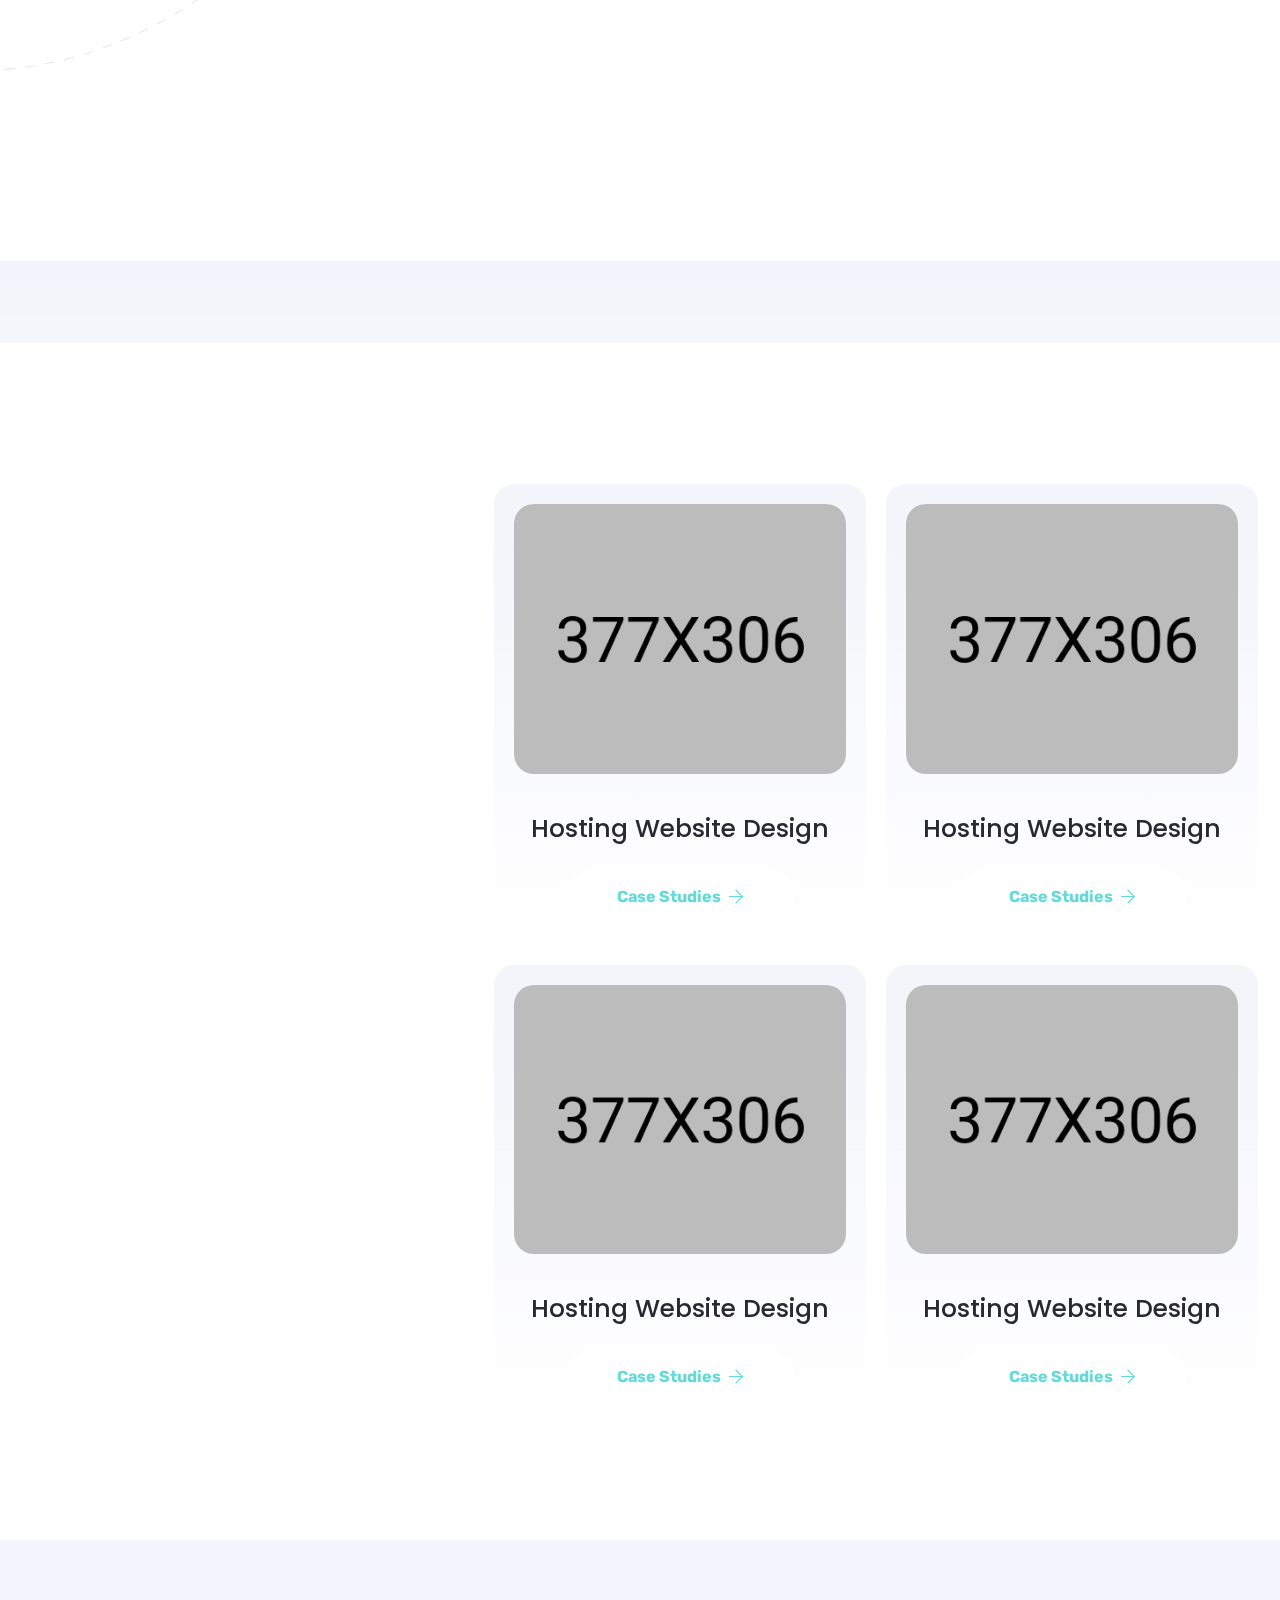
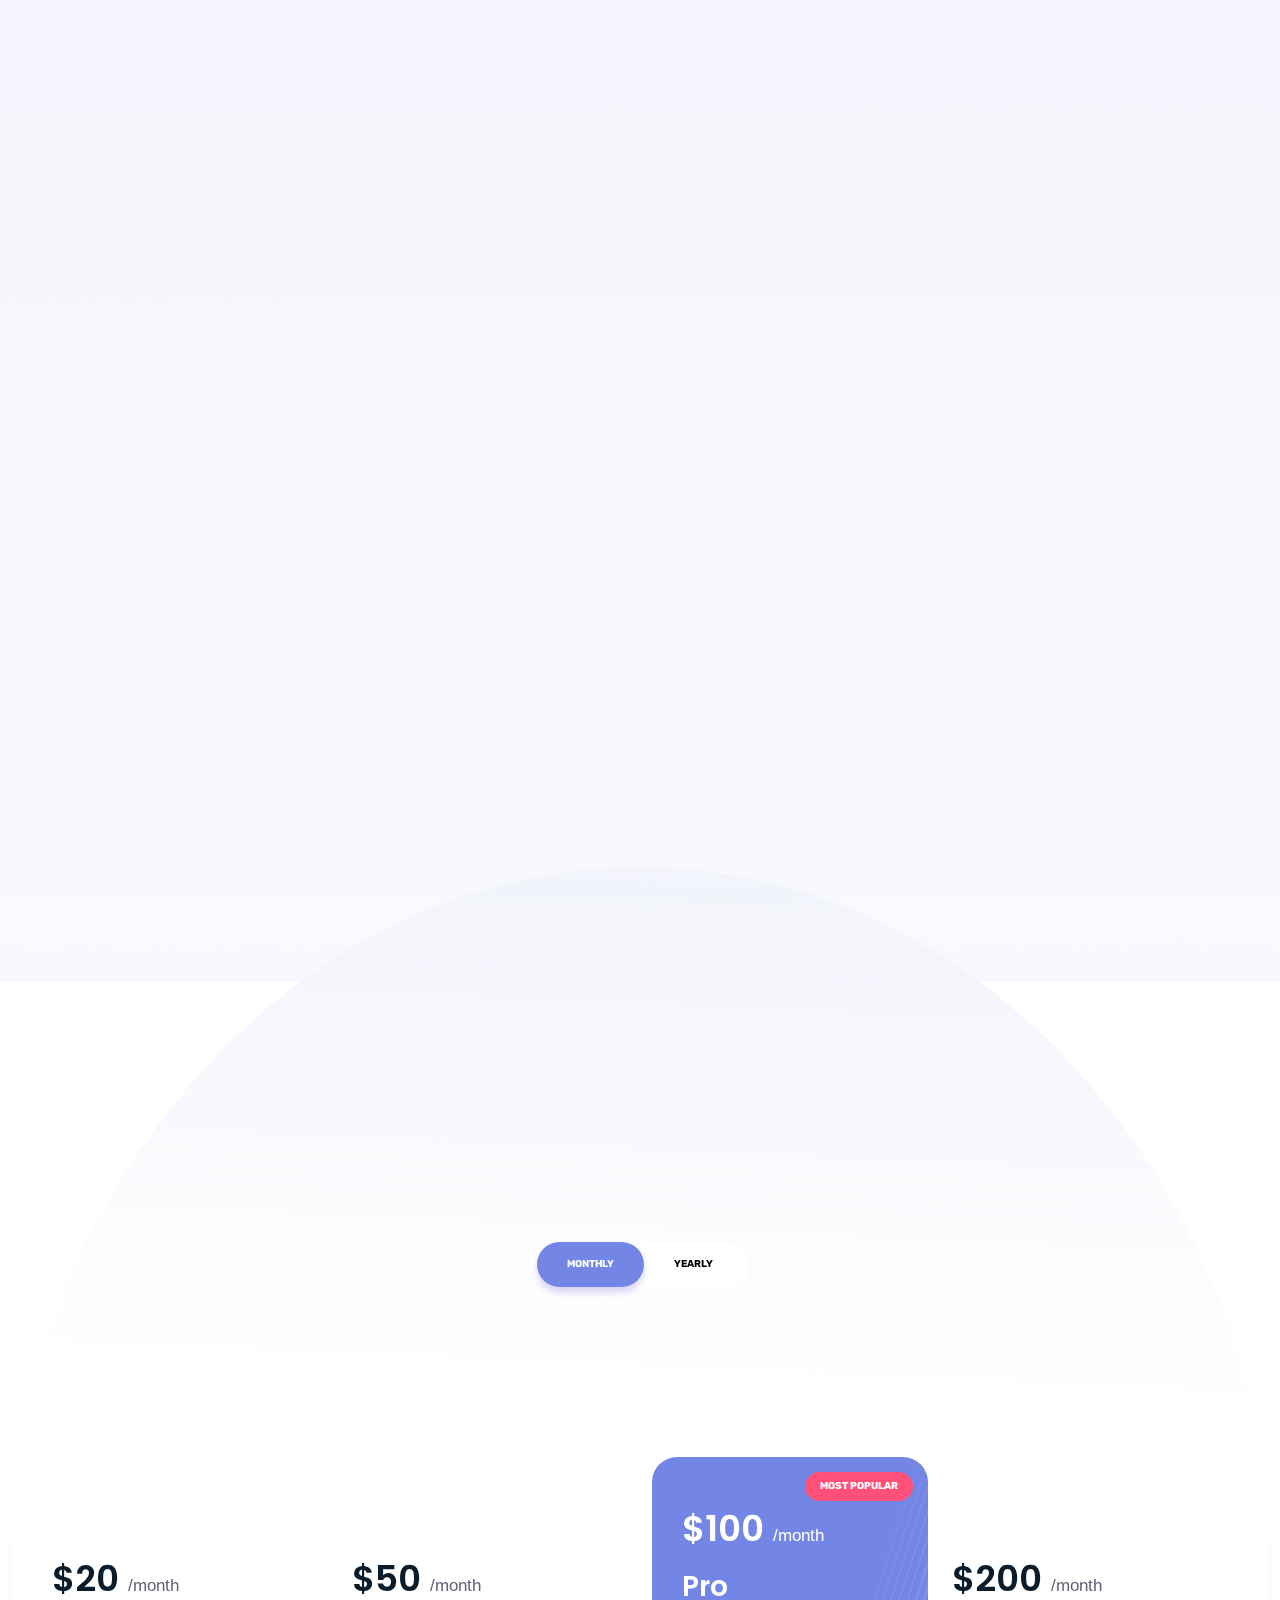
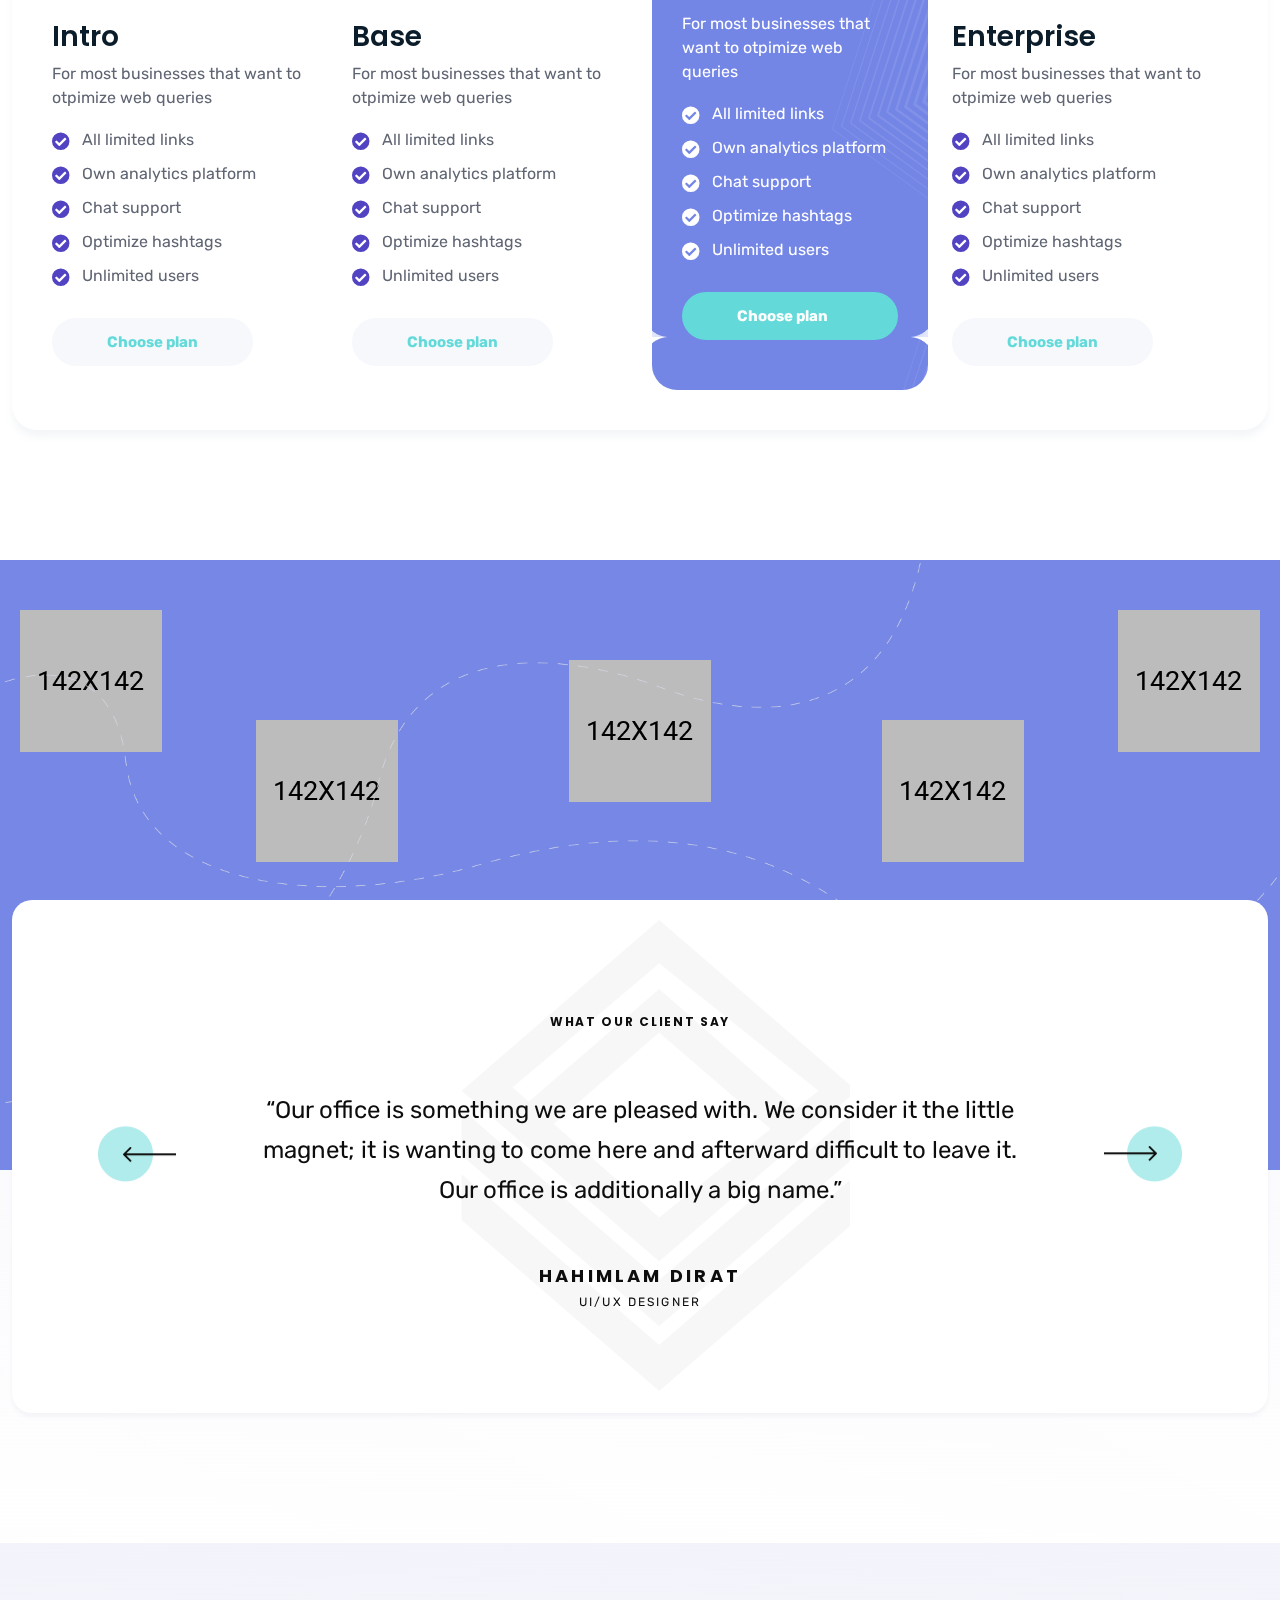
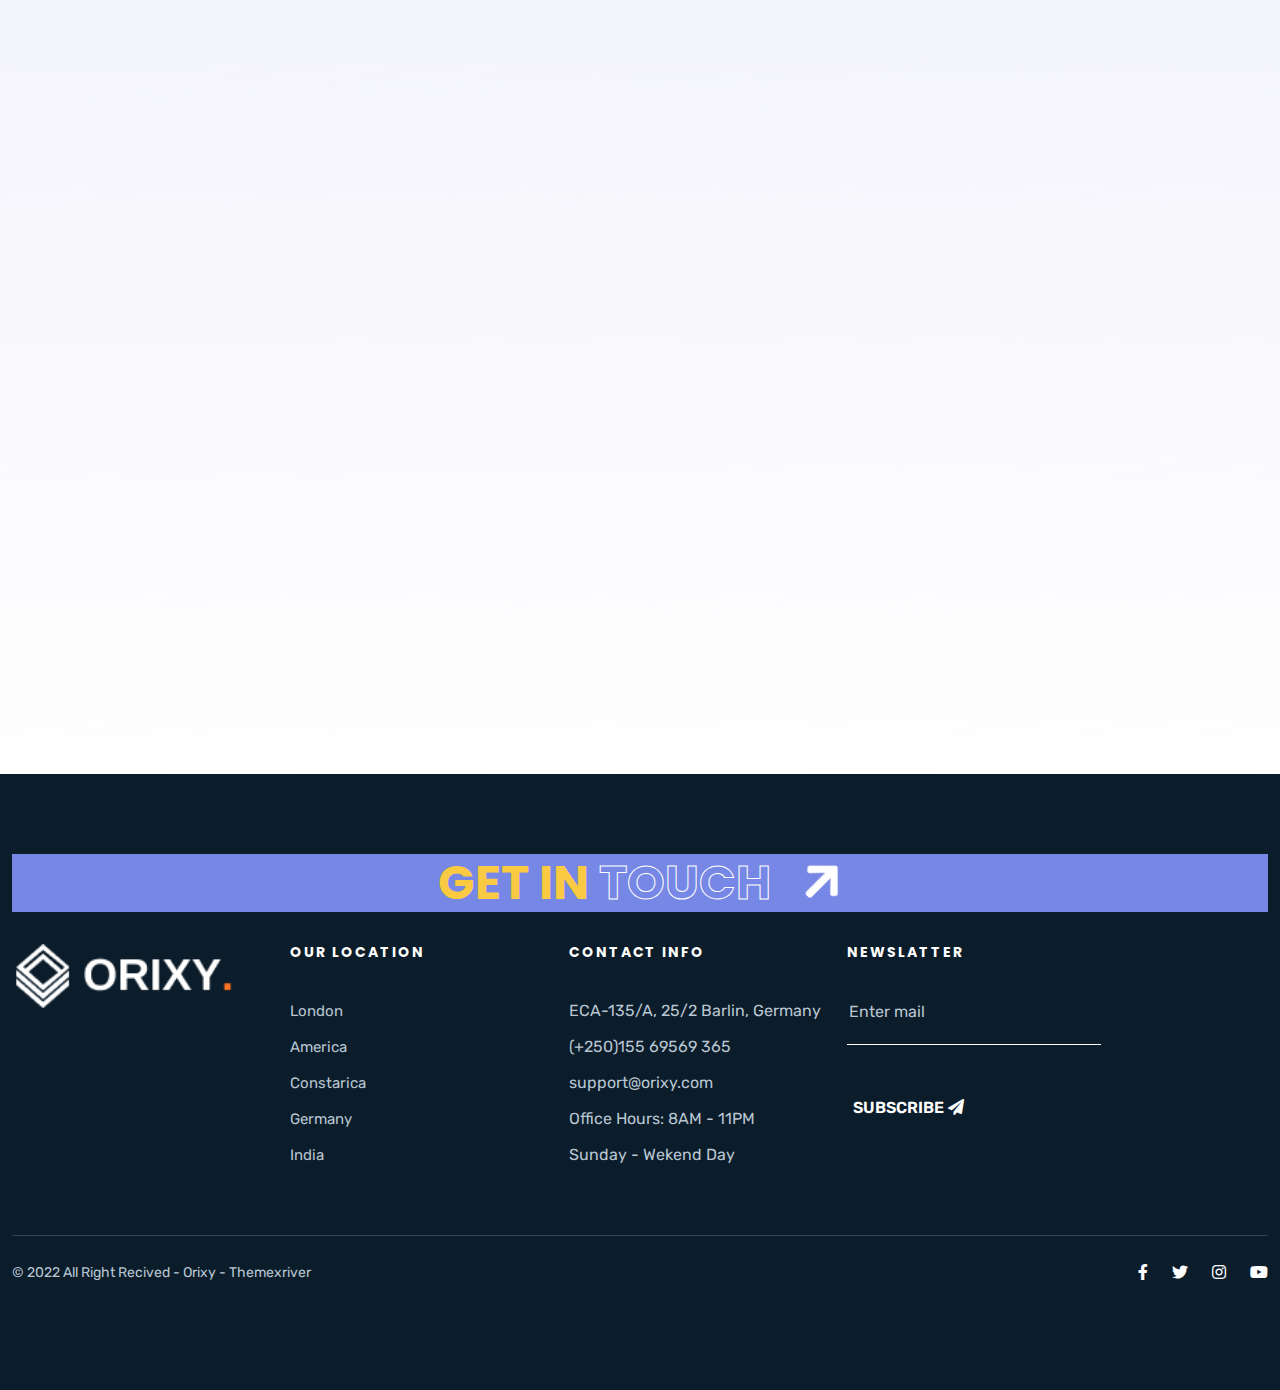
<file: index-4.1.html>
<!DOCTYPE html>
<html lang="en">
<head>
	<meta charset="UTF-8">
	<title>SEO Marketing - One page</title>
	<meta name="description" content="Orixy - Digital Agency HTML Template
	">
	<meta name="keywords" content="advertising, advertising agency, agency, agency theme, business, creative agency, digital, digital advertising, digital agency, digital marketing, digital marketing agency, digital theme, marketing, startup">
	<meta name="author" content="Themexriver">
	<link rel="shortcut icon" href="assets/img/logo/ficon.png" type="image/x-icon">
	<!-- Mobile Specific Meta -->
	<meta name="viewport" content="width=device-width, initial-scale=1">

	<link rel="stylesheet" href="assets/css/bootstrap.min.css">
	<link rel="stylesheet" href="assets/css/fontawesome-all.css">
	<link rel="stylesheet" href="assets/css/animate.css">
	<link rel="stylesheet" href="assets/css/odometer-theme-default.css">
	<link rel="stylesheet" href="assets/css/video.min.css">
	<link rel="stylesheet" href="assets/css/slick-theme.css">
	<link rel="stylesheet" href="assets/css/slick.css">
	<link rel="stylesheet" href="assets/css/rs6.css">
	<link rel="stylesheet" href="assets/css/swiper.css">
	<link rel="stylesheet" href="assets/css/global.css">
	<link rel="stylesheet" href="assets/css/style.css">
</head>
<body class="seo-marketing">
	<div id="preloader"></div>
	<div class="up">
		<a href="#" class="scrollup text-center"><i class="fas fa-chevron-up"></i></a>
	</div>
	<div class="cursor"></div>

<!-- Start of header section
	============================================= -->
	<header id="ori-header" class="ori-header-section header-style-four">
		<div class="ori-header-content-area">
			<div class="ori-header-content d-flex align-items-center justify-content-between">
				<div class="brand-logo">
					<a href="#"><img src="assets/img/logo/logo3.png" alt=""></a>
				</div>
				<div class="ori-main-navigation-area">
					<nav class="ori-main-navigation clearfix ul-li">
						<ul id="main-nav" class="nav navbar-nav clearfix">
							<li><a  href="#ori-banner-4">Home</a></li>
							<li><a  href="#ori-feature-4">Feature</a></li>
							<li><a  href="#ori-project-4">Portfolio</a></li>
							<li><a  href="#ori-service-4">Service</a></li>
							<li><a  href="#ori-pricing">Pricing</a></li>
							<li><a  href="#ori-testimonial-4">Testimonial</a></li>
							<li><a  href="#ori-blog-4">Blog</a></li>
						</ul>
					</nav>
				</div>
				<div class="ori-header-login-search-sidenav d-flex align-items-center">
					<div class="ori-header-login-search d-flex">
						<div class="ori-hd-login">
							<button><i class="fal fa-user"></i></button>
						</div>
						<div class="ori-hd-search">
							<button class="search-box-outer"><i class="far fa-search"></i></button>
						</div>
					</div>
					<div class="ori-sidenav-btn navSidebar-button">
						<button><i class="fal fa-bars"></i></button>
					</div>
				</div>
			</div>
			<div class="mobile_menu position-relative">
				<div class="mobile_menu_button open_mobile_menu">
					<i class="fal fa-bars"></i>
				</div>
				<div class="mobile_menu_wrap">
					<div class="mobile_menu_overlay open_mobile_menu"></div>
					<div class="mobile_menu_content">
						<div class="mobile_menu_close open_mobile_menu">
							<i class="fal fa-times"></i>
						</div>
						<div class="m-brand-logo">
							<a  href="!#"><img src="assets/img/logo/logo1.png" alt=""></a>
						</div>
						<nav class="mobile-main-navigation  clearfix ul-li">
							<ul id="m-main-nav" class="nav navbar-nav clearfix">
								<li><a  href="#ori-banner-4">Home</a></li>
								<li><a  href="#ori-feature-4">Feature</a></li>
								<li><a  href="#ori-project-4">Portfolio</a></li>
								<li><a  href="#ori-service-4">Service</a></li>
								<li><a  href="#ori-pricing">Pricing</a></li>
								<li><a  href="#ori-testimonial-4">Testimonial</a></li>
								<li><a  href="#ori-blog-4">Blog</a></li>
							</ul>
						</nav>
					</div>
				</div>
				<!-- /Mobile-Menu -->
			</div>
		</div>
	</header><!-- /header -->
	<!-- Search PopUp -->
	<div class="search-popup">
		<button class="close-search style-two"><span class="fal fa-times"></span></button>
		<button class="close-search"><span class="fa fa-arrow-up"></span></button>
		<form method="post" action="blog.html">
			<div class="form-group">
				<input type="search" name="search-field" value="" placeholder="Search Here" required="">
				<button type="submit"><i class="fa fa-search"></i></button>
			</div>
		</form>
	</div>
	<!-- Sidebar sidebar Item -->
	<div class="xs-sidebar-group info-group">
		<div class="xs-overlay xs-bg-black">
			<div class="row loader-area">
				<div class="col-3 preloader-wrap">
					<div class="loader-bg"></div>
				</div>
				<div class="col-3 preloader-wrap">
					<div class="loader-bg"></div>
				</div>
				<div class="col-3 preloader-wrap">
					<div class="loader-bg"></div>
				</div>
				<div class="col-3 preloader-wrap">
					<div class="loader-bg"></div>
				</div>
			</div>
		</div>
		<div class="xs-sidebar-widget">
			<div class="sidebar-widget-container">
				<div class="widget-heading">
					<a href="#" class="close-side-widget">
						X
					</a>
				</div>
				<div class="sidebar-textwidget">

					<div class="sidebar-info-contents headline pera-content">
						<div class="content-inner">
							<div class="logo">
								<a href="index-1.html"
								><img src="assets/img/logo/logo1.png" alt=""></a>
							</div>
							<div class="content-box">
								<h5>About Us</h5>
								<p class="text">The argument in favor of using filler text goes something like this: If you use real content in the Consulting Process, anytime you reach a review point you’ll end up reviewing and negotiating the content itself and not the design.</p>
							</div>
							<div class="gallery-box ul-li">
								<h5>Gallery</h5>
								<ul class="zoom-gallery">
									<li><a href="assets/img/gallery/gl1.png" data-source="assets/img/gallery/gl1.png"><img src="assets/img/gallery/gl1.png" alt=""></a></li>
									<li><a href="assets/img/gallery/gl2.png" data-source="assets/img/gallery/gl2.png"><img src="assets/img/gallery/gl2.png" alt=""></a></li>
									<li><a href="assets/img/gallery/gl3.png" data-source="assets/img/gallery/gl3.png"><img src="assets/img/gallery/gl3.png" alt=""></a></li>
									<li><a href="assets/img/gallery/gl4.png" data-source="assets/img/gallery/gl4.png"><img src="assets/img/gallery/gl4.png" alt=""></a></li>
									<li><a href="assets/img/gallery/gl5.png" data-source="assets/img/gallery/gl4.png"><img src="assets/img/gallery/gl5.png" alt=""></a></li>
									<li><a href="assets/img/gallery/gl6.png" data-source="assets/img/gallery/gl4.png"><img src="assets/img/gallery/gl6.png" alt=""></a></li>
								</ul>
							</div>
							<div class="content-box">
								<h5>Social Account</h5>
								<ul class="social-box">
									<li><a href="https://www.facebook.com/" class="fab fa-facebook-f"></a></li>
									<li><a href="https://www.twitter.com/" class="fab fa-twitter"></a></li>
									<li><a href="https://dribbble.com/" class="fab fa-dribbble"></a></li>
									<li><a href="https://www.linkedin.com/" class="fab fa-linkedin"></a></li>
								</ul>
							</div>
						</div>
					</div>
				</div>
			</div>
		</div>
	</div>
<!-- End of header section
	============================================= -->

<!-- Start of banner section
	============================================= -->
	<section id="ori-banner-4" class="ori-banner-section-4 position-relative" data-background="assets/img/bg/banner-bg.png">
		<span class="line-shape position-absolute"><img src="assets/img/vector/banner-vector.png" alt=""></span>
		<div class="ori-banner-content-4 position-relative">
			<span class="banner-social position-absolute"><img src="assets/img/logo/bs1.png" alt=""></span>
			<span class="banner-social position-absolute"><img src="assets/img/logo/bs2.png" alt=""></span>
			<span class="banner-social position-absolute"><img src="assets/img/logo/bs3.png" alt=""></span>
			<span class="banner-social position-absolute"><img src="assets/img/logo/bs4.png" alt=""></span>
			<span class="banner-social position-absolute"><img src="assets/img/logo/bs5.png" alt=""></span>
			<span class="banner-social position-absolute"><img src="assets/img/logo/bs6.png" alt=""></span>
			<div class="ori-banner-text-area pera-content text-center">
				<h1 class="wow fadeInUp" data-wow-delay="200ms" data-wow-duration="1000ms">Reach & connect with your <span> target customers</span></h1>
				<p class="wow fadeInUp" data-wow-delay="400ms" data-wow-duration="1000ms">Ensuring the best return on investment for your bespoke SEO campaign requirement.</p>
				<div class="ori-banner-form-4 position-relative wow fadeInUp" data-wow-delay="600ms" data-wow-duration="1000ms">
					<form action="#" method="get">
						<input type="text" name="link" placeholder="Your Current Site Link">
						<button type="submit">analysis your site</button>
					</form>
				</div>
			</div>
		</div>
		<div class="ori-banner-sponsor-section-4">
			<div class="container">
				<div class="ori-banner-sponsor-content-4 text-center pera-content">
					<p>We are Already Build Solution for...</p>
					<div class="ori-banner-sponsor-slide-4">
						<div class="ori-sponsor-item">
							<div class="ori-sponsor-img">
								<img src="assets/img/sponsor/sp6.png" alt="">
							</div>
						</div>
						<div class="ori-sponsor-item">
							<div class="ori-sponsor-img">
								<img src="assets/img/sponsor/sp7.png" alt="">
							</div>
						</div>
						<div class="ori-sponsor-item">
							<div class="ori-sponsor-img">
								<img src="assets/img/sponsor/sp8.png" alt="">
							</div>
						</div>
						<div class="ori-sponsor-item">
							<div class="ori-sponsor-img">
								<img src="assets/img/sponsor/sp9.png" alt="">
							</div>
						</div>
						<div class="ori-sponsor-item">
							<div class="ori-sponsor-img">
								<img src="assets/img/sponsor/sp10.png" alt="">
							</div>
						</div>
						<div class="ori-sponsor-item">
							<div class="ori-sponsor-img">
								<img src="assets/img/sponsor/sp11.png" alt="">
							</div>
						</div>
						<div class="ori-sponsor-item">
							<div class="ori-sponsor-img">
								<img src="assets/img/sponsor/sp9.png" alt="">
							</div>
						</div>
						<div class="ori-sponsor-item">
							<div class="ori-sponsor-img">
								<img src="assets/img/sponsor/sp10.png" alt="">
							</div>
						</div>
						<div class="ori-sponsor-item">
							<div class="ori-sponsor-img">
								<img src="assets/img/sponsor/sp11.png" alt="">
							</div>
						</div>
					</div>
				</div>
			</div>
		</div>
	</section>	
<!-- End of banner section
	============================================= -->

<!-- Start of Feature section
	============================================= -->
	<section id="ori-feature-4" class="ori-feature-section-4 position-relative" data-background="assets/img/bg/ft-bg.png">
		<div class="dot-line-shape position-absolute"><img src="assets/img/vector/banner-vector.png" alt=""></div>
		<div class="container">
			<div class="ori-feature-content-4">
				<div class="row">
					<div class="col-lg-5">
						<div class="ori-feature-text-wrap-4">
							<div class="ori-section-title-4 wow fadeInUp" data-wow-delay="200ms" data-wow-duration="1000ms">
								<h2>Boosts your website <span> traffic with us</span></h2>
							</div>
							<div class="ori-feature-text-area-4 pera-content wow fadeInUp" data-wow-delay="300ms" data-wow-duration="1000ms">
								<p>We are passionate about our work. Our designers stay ahead of the curve to provide engaging and user-friendly website designs to make your business stand out.</p>
								<p>Our developers are committed to maintaining the highest web standards so that your site will withstand the test of time. We care about your business.</p>
								<div class="ori-btn-2 text-uppercase">
									<a href="about.html">discover more</a>
								</div>
							</div>
						</div>
					</div>
					<div class="col-lg-7">
						<div class="ori-feature-item-wrapper-4">
							<div class="row">
								<div class="col-md-6 wow fadeInUp" data-wow-delay="200ms" data-wow-duration="1000ms">
									<div class="ori-feature-item-4 d-flex">
										<div class="ori-feature-icon d-flex justify-content-center align-items-center">
											<i class="fal fa-file-search"></i>
										</div>
										<div class="ori-feature-text pera-content">
											<h3>Discover, Explore <span> the Product</span></h3>
											<p>All our content marketing service packages include a custom content strategy</p>
										</div>
									</div>
								</div>
								<div class="col-md-6 wow fadeInUp" data-wow-delay="300ms" data-wow-duration="1000ms">
									<div class="ori-feature-item-4 d-flex">
										<div class="ori-feature-icon d-flex justify-content-center align-items-center">
											<i class="far fa-asterisk"></i>
										</div>
										<div class="ori-feature-text pera-content">
											<h3>Art Direction & <span>  Brand Strategy </span></h3>
											<p>All our content marketing service packages include a custom content strategy</p>
										</div>
									</div>
								</div>
								<div class="col-md-6 wow fadeInUp" data-wow-delay="400ms" data-wow-duration="1000ms">
									<div class="ori-feature-item-4 d-flex">
										<div class="ori-feature-icon d-flex justify-content-center align-items-center">
											<i class="fal fa-pencil-ruler"></i>
										</div>
										<div class="ori-feature-text pera-content">
											<h3>Product UX, Design <span>  & Development</span></h3>
											<p>All our content marketing service packages include a custom content strategy</p>
										</div>
									</div>
								</div>
								<div class="col-md-6 wow fadeInUp" data-wow-delay="500ms" data-wow-duration="1000ms">
									<div class="ori-feature-item-4 d-flex">
										<div class="ori-feature-icon d-flex justify-content-center align-items-center">
											<i class="fal fa-bullhorn"></i>
										</div>
										<div class="ori-feature-text pera-content">
											<h3>Marketing Strategy <span>  & SEO Campaigns</span></h3>
											<p>All our content marketing service packages include a custom content strategy</p>
										</div>
									</div>
								</div>
							</div>
						</div>
					</div>
				</div>
			</div>
		</div>
	</section>
<!-- End of Feature section
	============================================= -->

<!-- Start of Project section
	============================================= -->
	<section id="ori-project-4" class="ori-project-section-4 position-relative">
		<div class="container">
			<div class="ori-project-top-content-4 d-flex align-items-center justify-content-between">
				<div class="ori-section-title-4 wow fadeInLeft" data-wow-delay="200ms" data-wow-duration="1000ms">
					<h2>Our latest<span> Project</span></h2>
				</div>
				<div class="ori-btn-2 text-uppercase wow fadeInRight" data-wow-delay="400ms" data-wow-duration="1000ms">
					<a href="#">discover more</a>
				</div>
			</div>
			<div class="ori-project-content-4">
				<div class="row">
					<div class="col-lg-4">
						<div class="ori-project-tab-btn-content">
							<div class="ori-project-tab-btn ul-li-block text-uppercase wow fadeInUp" data-wow-delay="400ms" data-wow-duration="1000ms">
								<ul class="nav nav-pills" id="pills-tab" role="tablist">
									<li class="nav-item" role="presentation">
										<button class="nav-link active" id="pills-home-tab" data-bs-toggle="pill" data-bs-target="#pills-home" type="button" role="tab" aria-controls="pills-home" aria-selected="true">NFT Design</button>
									</li>
									<li class="nav-item" role="presentation">
										<button class="nav-link" id="pills-profile-tab" data-bs-toggle="pill" data-bs-target="#pills-profile" type="button" role="tab" aria-controls="pills-profile" aria-selected="false">Digital Art</button>
									</li>
									<li class="nav-item" role="presentation">
										<button class="nav-link" id="pills-contact-tab" data-bs-toggle="pill" data-bs-target="#pills-contact" type="button" role="tab" aria-controls="pills-contact" aria-selected="false">Branding Design</button>
									</li>
									<li class="nav-item" role="presentation">
										<button class="nav-link" id="interior-tab" data-bs-toggle="pill" data-bs-target="#interior" type="button" role="tab" aria-controls="pills-contact" aria-selected="false">Web Project</button>
									</li>
									<li class="nav-item" role="presentation">
										<button class="nav-link" id="construction-tab" data-bs-toggle="pill" data-bs-target="#construction" type="button" role="tab" aria-controls="pills-contact" aria-selected="false">Graphic Design</button>
									</li>
								</ul>
							</div>
						</div>
					</div>
					<div class="col-lg-8">
						<div class="ori-project-tab-content">
							<div class="tab-content" id="pills-tabContent2">
								<div class="tab-pane animated fadeInUp show active" id="pills-home" role="tabpanel" aria-labelledby="pills-home-tab">
									<div class="ori-project-item-content d-flex flex-wrap">
										<div class="ori-project-item-4">
											<div class="ori-project-img-text text-center">
												<div class="ori-project-img">
													<img src="assets/img/project/port1.png" alt="">
												</div>
												<div class="ori-project-text text-center">
													<h3><a href="portfolio-single.html">Hosting Website Design</a></h3>
													<a class="more-btn" href="portfolio-single.html">Case Studies <i class="fal fa-arrow-right"></i></a>
												</div>
											</div>
										</div>
										<div class="ori-project-item-4">
											<div class="ori-project-img-text text-center">
												<div class="ori-project-img">
													<img src="assets/img/project/port2.png" alt="">
												</div>
												<div class="ori-project-text text-center">
													<h3><a href="portfolio-single.html">Hosting Website Design</a></h3>
													<a class="more-btn" href="portfolio-single.html">Case Studies <i class="fal fa-arrow-right"></i></a>
												</div>
											</div>
										</div>
										<div class="ori-project-item-4">
											<div class="ori-project-img-text text-center">
												<div class="ori-project-img">
													<img src="assets/img/project/port3.png" alt="">
												</div>
												<div class="ori-project-text text-center">
													<h3><a href="portfolio-single.html">Hosting Website Design</a></h3>
													<a class="more-btn" href="portfolio-single.html">Case Studies <i class="fal fa-arrow-right"></i></a>
												</div>
											</div>
										</div>
										<div class="ori-project-item-4">
											<div class="ori-project-img-text text-center">
												<div class="ori-project-img">
													<img src="assets/img/project/port4.png" alt="">
												</div>
												<div class="ori-project-text text-center">
													<h3><a href="portfolio-single.html">Hosting Website Design</a></h3>
													<a class="more-btn" href="portfolio-single.html">Case Studies <i class="fal fa-arrow-right"></i></a>
												</div>
											</div>
										</div>
									</div>
								</div>
								<div class="tab-pane  animated fadeInUp" id="pills-profile" role="tabpanel" aria-labelledby="pills-home-tab">
									<div class="ori-project-item-content d-flex flex-wrap">
										<div class="ori-project-item-4">
											<div class="ori-project-img-text text-center">
												<div class="ori-project-img">
													<img src="assets/img/project/port1.png" alt="">
												</div>
												<div class="ori-project-text text-center">
													<h3><a href="portfolio-single.html">Hosting Website Design</a></h3>
													<a class="more-btn" href="portfolio-single.html">Case Studies <i class="fal fa-arrow-right"></i></a>
												</div>
											</div>
										</div>
										<div class="ori-project-item-4">
											<div class="ori-project-img-text text-center">
												<div class="ori-project-img">
													<img src="assets/img/project/port2.png" alt="">
												</div>
												<div class="ori-project-text text-center">
													<h3><a href="portfolio-single.html">Hosting Website Design</a></h3>
													<a class="more-btn" href="portfolio-single.html">Case Studies <i class="fal fa-arrow-right"></i></a>
												</div>
											</div>
										</div>
										<div class="ori-project-item-4">
											<div class="ori-project-img-text text-center">
												<div class="ori-project-img">
													<img src="assets/img/project/port3.png" alt="">
												</div>
												<div class="ori-project-text text-center">
													<h3><a href="portfolio-single.html">Hosting Website Design</a></h3>
													<a class="more-btn" href="portfolio-single.html">Case Studies <i class="fal fa-arrow-right"></i></a>
												</div>
											</div>
										</div>
										<div class="ori-project-item-4">
											<div class="ori-project-img-text text-center">
												<div class="ori-project-img">
													<img src="assets/img/project/port4.png" alt="">
												</div>
												<div class="ori-project-text text-center">
													<h3><a href="portfolio-single.html">Hosting Website Design</a></h3>
													<a class="more-btn" href="portfolio-single.html">Case Studies <i class="fal fa-arrow-right"></i></a>
												</div>
											</div>
										</div>
									</div>
								</div>
								<div class="tab-pane  animated fadeInUp" id="pills-contact" role="tabpanel" aria-labelledby="pills-home-tab">
									<div class="ori-project-item-content d-flex flex-wrap">
										<div class="ori-project-item-4">
											<div class="ori-project-img-text text-center">
												<div class="ori-project-img">
													<img src="assets/img/project/port1.png" alt="">
												</div>
												<div class="ori-project-text text-center">
													<h3><a href="portfolio-single.html">Hosting Website Design</a></h3>
													<a class="more-btn" href="portfolio-single.html">Case Studies <i class="fal fa-arrow-right"></i></a>
												</div>
											</div>
										</div>
										<div class="ori-project-item-4">
											<div class="ori-project-img-text text-center">
												<div class="ori-project-img">
													<img src="assets/img/project/port2.png" alt="">
												</div>
												<div class="ori-project-text text-center">
													<h3><a href="portfolio-single.html">Hosting Website Design</a></h3>
													<a class="more-btn" href="portfolio-single.html">Case Studies <i class="fal fa-arrow-right"></i></a>
												</div>
											</div>
										</div>
										<div class="ori-project-item-4">
											<div class="ori-project-img-text text-center">
												<div class="ori-project-img">
													<img src="assets/img/project/port3.png" alt="">
												</div>
												<div class="ori-project-text text-center">
													<h3><a href="portfolio-single.html">Hosting Website Design</a></h3>
													<a class="more-btn" href="portfolio-single.html">Case Studies <i class="fal fa-arrow-right"></i></a>
												</div>
											</div>
										</div>
										<div class="ori-project-item-4">
											<div class="ori-project-img-text text-center">
												<div class="ori-project-img">
													<img src="assets/img/project/port4.png" alt="">
												</div>
												<div class="ori-project-text text-center">
													<h3><a href="portfolio-single.html">Hosting Website Design</a></h3>
													<a class="more-btn" href="portfolio-single.html">Case Studies <i class="fal fa-arrow-right"></i></a>
												</div>
											</div>
										</div>
									</div>
								</div>
								<div class="tab-pane  animated fadeInUp" id="interior" role="tabpanel" aria-labelledby="pills-home-tab">
									<div class="ori-project-item-content d-flex flex-wrap">
										<div class="ori-project-item-4">
											<div class="ori-project-img-text text-center">
												<div class="ori-project-img">
													<img src="assets/img/project/port1.png" alt="">
												</div>
												<div class="ori-project-text text-center">
													<h3><a href="portfolio-single.html">Hosting Website Design</a></h3>
													<a class="more-btn" href="portfolio-single.html">Case Studies <i class="fal fa-arrow-right"></i></a>
												</div>
											</div>
										</div>
										<div class="ori-project-item-4">
											<div class="ori-project-img-text text-center">
												<div class="ori-project-img">
													<img src="assets/img/project/port2.png" alt="">
												</div>
												<div class="ori-project-text text-center">
													<h3><a href="portfolio-single.html">Hosting Website Design</a></h3>
													<a class="more-btn" href="portfolio-single.html">Case Studies <i class="fal fa-arrow-right"></i></a>
												</div>
											</div>
										</div>
										<div class="ori-project-item-4">
											<div class="ori-project-img-text text-center">
												<div class="ori-project-img">
													<img src="assets/img/project/port3.png" alt="">
												</div>
												<div class="ori-project-text text-center">
													<h3><a href="portfolio-single.html">Hosting Website Design</a></h3>
													<a class="more-btn" href="portfolio-single.html">Case Studies <i class="fal fa-arrow-right"></i></a>
												</div>
											</div>
										</div>
										<div class="ori-project-item-4">
											<div class="ori-project-img-text text-center">
												<div class="ori-project-img">
													<img src="assets/img/project/port4.png" alt="">
												</div>
												<div class="ori-project-text text-center">
													<h3><a href="portfolio-single.html">Hosting Website Design</a></h3>
													<a class="more-btn" href="portfolio-single.html">Case Studies <i class="fal fa-arrow-right"></i></a>
												</div>
											</div>
										</div>
									</div>
								</div>
								<div class="tab-pane  animated fadeInUp" id="construction" role="tabpanel" aria-labelledby="pills-home-tab">
									<div class="ori-project-item-content d-flex flex-wrap">
										<div class="ori-project-item-4">
											<div class="ori-project-img-text text-center">
												<div class="ori-project-img">
													<img src="assets/img/project/port1.png" alt="">
												</div>
												<div class="ori-project-text text-center">
													<h3><a href="portfolio-single.html">Hosting Website Design</a></h3>
													<a class="more-btn" href="portfolio-single.html">Case Studies <i class="fal fa-arrow-right"></i></a>
												</div>
											</div>
										</div>
										<div class="ori-project-item-4">
											<div class="ori-project-img-text text-center">
												<div class="ori-project-img">
													<img src="assets/img/project/port2.png" alt="">
												</div>
												<div class="ori-project-text text-center">
													<h3><a href="portfolio-single.html">Hosting Website Design</a></h3>
													<a class="more-btn" href="portfolio-single.html">Case Studies <i class="fal fa-arrow-right"></i></a>
												</div>
											</div>
										</div>
										<div class="ori-project-item-4">
											<div class="ori-project-img-text text-center">
												<div class="ori-project-img">
													<img src="assets/img/project/port3.png" alt="">
												</div>
												<div class="ori-project-text text-center">
													<h3><a href="portfolio-single.html">Hosting Website Design</a></h3>
													<a class="more-btn" href="portfolio-single.html">Case Studies <i class="fal fa-arrow-right"></i></a>
												</div>
											</div>
										</div>
										<div class="ori-project-item-4">
											<div class="ori-project-img-text text-center">
												<div class="ori-project-img">
													<img src="assets/img/project/port4.png" alt="">
												</div>
												<div class="ori-project-text text-center">
													<h3><a href="portfolio-single.html">Hosting Website Design</a></h3>
													<a class="more-btn" href="portfolio-single.html">Case Studies <i class="fal fa-arrow-right"></i></a>
												</div>
											</div>
										</div>
									</div>
								</div>
							</div>
						</div>
					</div>
				</div>
			</div>
		</div>
	</section>
<!-- End of Project section
	============================================= -->

<!-- Start of Service section
	============================================= -->
	<section id="ori-service-4" class="ori-service-section-4 position-relative" data-background="assets/img/bg/ser-bg.png">
		<div class="container">
			<div class="ori-section-title-4 text-center wow fadeInUp" data-wow-delay="200ms" data-wow-duration="1000ms">
				<h2>What<span> We Offer</span></h2>
			</div>
			<div class="ori-serviec-content-4">
				<div class="row justify-content-center">
					<div class="col-lg-4 col-md-6 wow fadeInUp" data-wow-delay="300ms" data-wow-duration="1000ms">
						<div class="ori-service-item-4">
							<div class="ori-service-icon d-flex justify-content-center align-items-center">
								<img src="assets/img/icon/ic8.png" alt="">
							</div>
							<div class="ori-service-text pera-content">
								<h3><a href="service-single.html">SEO</a></h3>
								<p>All our content marketing service packages include a custom content strategy of the mark</p>
							</div>
						</div>
					</div>
					<div class="col-lg-4 col-md-6 wow fadeInUp" data-wow-delay="400ms" data-wow-duration="1000ms">
						<div class="ori-service-item-4">
							<div class="ori-service-icon d-flex justify-content-center align-items-center">
								<img src="assets/img/icon/ic9.png" alt="">
							</div>
							<div class="ori-service-text pera-content">
								<h3><a href="service-single.html">Development</a></h3>
								<p>All our content marketing service packages include a custom content strategy of the mark</p>
							</div>
						</div>
					</div>
					<div class="col-lg-4 col-md-6 wow fadeInUp" data-wow-delay="500ms" data-wow-duration="1000ms">
						<div class="ori-service-item-4">
							<div class="ori-service-icon d-flex justify-content-center align-items-center">
								<img src="assets/img/icon/ic10.png" alt="">
							</div>
							<div class="ori-service-text pera-content">
								<h3><a href="service-single.html">Web Design</a></h3>
								<p>All our content marketing service packages include a custom content strategy of the mark</p>
							</div>
						</div>
					</div>
					<div class="col-lg-4 col-md-6 wow fadeInUp" data-wow-delay="600ms" data-wow-duration="1000ms">
						<div class="ori-service-item-4">
							<div class="ori-service-icon d-flex justify-content-center align-items-center">
								<img src="assets/img/icon/ic11.png" alt="">
							</div>
							<div class="ori-service-text pera-content">
								<h3><a href="service-single.html">CMS</a></h3>
								<p>All our content marketing service packages include a custom content strategy of the mark</p>
							</div>
						</div>
					</div>
					<div class="col-lg-4 col-md-6 wow fadeInUp" data-wow-delay="700ms" data-wow-duration="1000ms">
						<div class="ori-service-item-4">
							<div class="ori-service-icon d-flex justify-content-center align-items-center">
								<img src="assets/img/icon/ic12.png" alt="">
							</div>
							<div class="ori-service-text pera-content">
								<h3><a href="service-single.html">Maintenance</a></h3>
								<p>All our content marketing service packages include a custom content strategy of the mark</p>
							</div>
						</div>
					</div>
					<div class="col-lg-4 col-md-6 wow fadeInUp" data-wow-delay="800ms" data-wow-duration="1000ms">
						<div class="ori-service-item-4">
							<div class="ori-service-icon d-flex justify-content-center align-items-center">
								<img src="assets/img/icon/ic13.png" alt="">
							</div>
							<div class="ori-service-text pera-content">
								<h3><a href="service-single.html">Maintenance</a></h3>
								<p>All our content marketing service packages include a custom content strategy of the mark</p>
							</div>
						</div>
					</div>
				</div>	
			</div>
		</div>
	</section>						
<!-- End of Service section
	============================================= -->

<!-- Start of Pricing section
	============================================= -->
	<section id="ori-pricing" class="ori-pricing-section position-relative">
		<span class="ori-pricing-shape text-center position-absolute"><img src="assets/img/bg/price-bg.png" alt=""></span>
		<div class="container">
			<div class="ori-section-title-4 text-center wow fadeInUp" data-wow-delay="200ms" data-wow-duration="1000ms">
				<h2>Suitable<span> pricing plan</span></h2>
				<p>No contracts. No surprise fees.</p>
			</div>
			<div class="ori-pricing-content">
				<div class="ori-price-tab-btn">
					<ul class="nav nav-pills" id="pills-tab2" role="tablist">
						<li class="nav-item" role="presentation">
							<button class="nav-link active" id="month-tab" data-bs-toggle="pill" data-bs-target="#month" type="button" role="tab" aria-controls="month" aria-selected="true">Monthly</button>
						</li>
						<li class="nav-item" role="presentation">
							<button class="nav-link" id="year-tab" data-bs-toggle="pill" data-bs-target="#year" type="button" role="tab" aria-controls="year" aria-selected="true">Yearly</button>
						</li>
					</ul>
				</div>
				<div class="ori-pricing-item-content">
					<div class="tab-content" id="pills-tabContent">
						<div class="tab-pane animated fadeInUp show active" id="month" role="tabpanel">
							<div class="ori-pricing-plan-item-area">
								<div class="row">
									<div class="col-lg-3 col-md-6">
										<div class="ori-price-plan-item">
											<div class="ori-plan-price">
												<h3>$20 <sub>/month</sub></h3>
											</div>
											<div class="ori-price-plan-title pera-content">
												<h3>Intro</h3>
												<p>For most businesses that want to otpimize web queries</p>
											</div>
											<div class="ori-price-feature ul-li-block">
												<ul>
													<li>All limited links</li>
													<li>Own analytics platform</li>
													<li>Chat support</li>
													<li>Optimize hashtags</li>
													<li>Unlimited users</li>
												</ul>
											</div>
											<div class="ori-price-btn">
												<a  href="#">Choose plan</a>
											</div>
										</div>
									</div>
									<div class="col-lg-3 col-md-6">
										<div class="ori-price-plan-item">
											<div class="ori-plan-price">
												<h3>$50 <sub>/month</sub></h3>
											</div>
											<div class="ori-price-plan-title pera-content">
												<h3>Base</h3>
												<p>For most businesses that want to otpimize web queries</p>
											</div>
											<div class="ori-price-feature ul-li-block">
												<ul>
													<li>All limited links</li>
													<li>Own analytics platform</li>
													<li>Chat support</li>
													<li>Optimize hashtags</li>
													<li>Unlimited users</li>
												</ul>
											</div>
											<div class="ori-price-btn">
												<a  href="#">Choose plan</a>
											</div>
										</div>
									</div>
									<div class="col-lg-3 col-md-6">
										<div class="ori-price-plan-item popular-item position-relative" data-background="assets/img/bg/pr-bg.png">
											<span class="tag-label text-uppercase position-absolute">Most popular</span>
											<div class="ori-plan-price">
												<h3>$100 <sub>/month</sub></h3>
											</div>
											<div class="ori-price-plan-title pera-content">
												<h3>Pro</h3>
												<p>For most businesses that want to otpimize web queries</p>
											</div>
											<div class="ori-price-feature ul-li-block">
												<ul>
													<li>All limited links</li>
													<li>Own analytics platform</li>
													<li>Chat support</li>
													<li>Optimize hashtags</li>
													<li>Unlimited users</li>
												</ul>
											</div>
											<div class="ori-price-btn">
												<a  href="#">Choose plan</a>
											</div>
										</div>
									</div>
									<div class="col-lg-3 col-md-6">
										<div class="ori-price-plan-item">
											<div class="ori-plan-price">
												<h3>$200 <sub>/month</sub></h3>
											</div>
											<div class="ori-price-plan-title pera-content">
												<h3>Enterprise</h3>
												<p>For most businesses that want to otpimize web queries</p>
											</div>
											<div class="ori-price-feature ul-li-block">
												<ul>
													<li>All limited links</li>
													<li>Own analytics platform</li>
													<li>Chat support</li>
													<li>Optimize hashtags</li>
													<li>Unlimited users</li>
												</ul>
											</div>
											<div class="ori-price-btn">
												<a  href="#">Choose plan</a>
											</div>
										</div>
									</div>
								</div>
							</div>
						</div>
						<div class="tab-pane animated fadeInUp" id="year" role="tabpanel">
							<div class="ori-pricing-plan-item-area">
								<div class="row">
									<div class="col-lg-3 col-md-6">
										<div class="ori-price-plan-item">
											<div class="ori-plan-price">
												<h3>$20 <sub>/year</sub></h3>
											</div>
											<div class="ori-price-plan-title pera-content">
												<h3>Intro</h3>
												<p>For most businesses that want to otpimize web queries</p>
											</div>
											<div class="ori-price-feature ul-li-block">
												<ul>
													<li>All limited links</li>
													<li>Own analytics platform</li>
													<li>Chat support</li>
													<li>Optimize hashtags</li>
													<li>Unlimited users</li>
												</ul>
											</div>
											<div class="ori-price-btn">
												<a  href="#">Choose plan</a>
											</div>
										</div>
									</div>
									<div class="col-lg-3 col-md-6">
										<div class="ori-price-plan-item">
											<div class="ori-plan-price">
												<h3>$50 <sub>/year</sub></h3>
											</div>
											<div class="ori-price-plan-title pera-content">
												<h3>Base</h3>
												<p>For most businesses that want to otpimize web queries</p>
											</div>
											<div class="ori-price-feature ul-li-block">
												<ul>
													<li>All limited links</li>
													<li>Own analytics platform</li>
													<li>Chat support</li>
													<li>Optimize hashtags</li>
													<li>Unlimited users</li>
												</ul>
											</div>
											<div class="ori-price-btn">
												<a  href="#">Choose plan</a>
											</div>
										</div>
									</div>
									<div class="col-lg-3 col-md-6">
										<div class="ori-price-plan-item popular-item position-relative" data-background="assets/img/bg/pr-bg.png">
											<span class="tag-label text-uppercase position-absolute">Most popular</span>
											<div class="ori-plan-price">
												<h3>$100 <sub>/year</sub></h3>
											</div>
											<div class="ori-price-plan-title pera-content">
												<h3>Pro</h3>
												<p>For most businesses that want to otpimize web queries</p>
											</div>
											<div class="ori-price-feature ul-li-block">
												<ul>
													<li>All limited links</li>
													<li>Own analytics platform</li>
													<li>Chat support</li>
													<li>Optimize hashtags</li>
													<li>Unlimited users</li>
												</ul>
											</div>
											<div class="ori-price-btn">
												<a  href="#">Choose plan</a>
											</div>
										</div>
									</div>
									<div class="col-lg-3 col-md-6">
										<div class="ori-price-plan-item">
											<div class="ori-plan-price">
												<h3>$200 <sub>/year</sub></h3>
											</div>
											<div class="ori-price-plan-title pera-content">
												<h3>Enterprise</h3>
												<p>For most businesses that want to otpimize web queries</p>
											</div>
											<div class="ori-price-feature ul-li-block">
												<ul>
													<li>All limited links</li>
													<li>Own analytics platform</li>
													<li>Chat support</li>
													<li>Optimize hashtags</li>
													<li>Unlimited users</li>
												</ul>
											</div>
											<div class="ori-price-btn">
												<a  href="#">Choose plan</a>
											</div>
										</div>
									</div>
								</div>
							</div>
						</div>
					</div>
				</div>
			</div>
		</div>
	</section>
<!-- End of Pricing section
	============================================= -->

<!-- Start of Testimonial section
	============================================= -->
	<section id="ori-testimonial-4" class="ori-testimonial-section-4 position-relative">
		<div class="dot-line-shape position-absolute"><img src="assets/img/vector/banner-vector.png" alt=""></div>
		<div class="ori-testimonial-circle-img position-absolute">
			<span class="ori-testi-circle-img"><img src="assets/img/testimonial/tc1.png" alt=""></span>
			<span class="ori-testi-circle-img"><img src="assets/img/testimonial/tc2.png" alt=""></span>
			<span class="ori-testi-circle-img"><img src="assets/img/testimonial/tc3.png" alt=""></span>
			<span class="ori-testi-circle-img"><img src="assets/img/testimonial/tc4.png" alt=""></span>
			<span class="ori-testi-circle-img"><img src="assets/img/testimonial/tc5.png" alt=""></span>
			<span class="ori-testi-circle-img"><img src="assets/img/testimonial/tc6.png" alt=""></span>
			<span class="ori-testi-circle-img"><img src="assets/img/testimonial/tc7.png" alt=""></span>
		</div>
		<div class="container">
			<div class="ori-testimonial-content-1 position-relative">
				<div class="ori-vector-bg position-absolute">
					<img src="assets/img/vector/tst-vector1.png" alt="">
				</div>
				<div class="ori-testimonial-title text-center text-uppercase">
					<h3>What our Client say</h3>
				</div>
				<div class="ori-testimonial-slider-1">
					<div class="ori-testimonial-item-area">
						<div class="ori-testimonial-item-1">
							<div class="ori-testimonial-text text-center pera-content">
								<p>“Our office is something we are pleased with. We consider it the little magnet; it is wanting to come here and afterward difficult to leave it. Our office is additionally a big name.”
								</p>
								<div class="ori-testimonial-author text-center text-uppercase">
									<h4>Hahimlam Dirat</h4>
									<span>ui/ux Designer</span>
								</div>
							</div>
						</div>
					</div>
					<div class="ori-testimonial-item-area">
						<div class="ori-testimonial-item-1">
							<div class="ori-testimonial-text text-center pera-content">
								<p>“Our office is something we are pleased with. We consider it the little magnet; it is wanting to come here and afterward difficult to leave it. Our office is additionally a big name.”
								</p>
								<div class="ori-testimonial-author text-center text-uppercase">
									<h4>Hahimlam Dirat</h4>
									<span>ui/ux Designer</span>
								</div>
							</div>
						</div>
					</div>
					<div class="ori-testimonial-item-area">
						<div class="ori-testimonial-item-1">
							<div class="ori-testimonial-text text-center pera-content">
								<p>“Our office is something we are pleased with. We consider it the little magnet; it is wanting to come here and afterward difficult to leave it. Our office is additionally a big name.”
								</p>
								<div class="ori-testimonial-author text-center text-uppercase">
									<h4>Hahimlam Dirat</h4>
									<span>ui/ux Designer</span>
								</div>
							</div>
						</div>
					</div>
				</div>
				<div class="carousel_nav">
					<button type="button" class="testi-left_arrow"><img src="assets/img/vector/prev3.png" alt=""></button>
					<button type="button" class="testi-right_arrow"><img src="assets/img/vector/next3.png" alt=""></button>
				</div>
			</div>
		</div>
	</section>
<!-- End of Testimonial section
	============================================= -->

<!-- Start of Blog section
	============================================= -->
	<section id="ori-blog-4" class="ori-blog-section-4">
		<div class="container">
			<div class="ori-blog-top-content-4 d-flex align-items-center justify-content-between">
				<div class="ori-section-title-4 wow fadeInLeft" data-wow-delay="200ms" data-wow-duration="1000ms">
					<h2>Our Blog<span> & Article </span></h2>
				</div>
				<div class="ori-btn-2 text-uppercase wow fadeInRight" data-wow-delay="400ms" data-wow-duration="1000ms">
					<a href="blog.html">discover more</a>
				</div>
			</div>
			<div class="ori-blog-content-4">
				<div class="row justify-content-center">
					<div class="col-lg-4 col-md-6 wow fadeInUp" data-wow-delay="200ms" data-wow-duration="1000ms">
						<div class="ori-blog-inner-item-4">
							<div class="blog-inner-text">
								<h3><a href="#">Make a unique illustration <span> design character</span></a></h3>
								<div class="date-meta text-uppercase">
									<a href="#">thu, 19 may 2022</a>
								</div>
								<div class="author-meta position-relative">
									<div class="author-img">
										<img src="assets/img/blog/ba1.png" alt="">
									</div>
									<div class="author-text">
										<h4><a href="#">Pablo stanley</a></h4>
										<span>Art Director & Illustrator</span>
									</div>
									<div class="more-btn position-absolute">
										<a href="#"><i class="far fa-long-arrow-right"></i></a>
									</div>
								</div>
							</div>
						</div>
					</div>
					<div class="col-lg-4 col-md-6 wow fadeInUp" data-wow-delay="300ms" data-wow-duration="1000ms">
						<div class="ori-blog-inner-item-4">
							<div class="blog-inner-text">
								<h3><a href="#">Make a unique illustration <span> design character</span></a></h3>
								<div class="date-meta text-uppercase">
									<a href="#">thu, 19 may 2022</a>
								</div>
								<div class="author-meta position-relative">
									<div class="author-img">
										<img src="assets/img/blog/ba1.png" alt="">
									</div>
									<div class="author-text">
										<h4><a href="#">Pablo stanley</a></h4>
										<span>Art Director & Illustrator</span>
									</div>
									<div class="more-btn position-absolute">
										<a href="#"><i class="far fa-long-arrow-right"></i></a>
									</div>
								</div>
							</div>
						</div>
					</div>
					<div class="col-lg-4 col-md-6 wow fadeInUp" data-wow-delay="400ms" data-wow-duration="1000ms">
						<div class="ori-blog-inner-item-4">
							<div class="blog-inner-text">
								<h3><a href="#">Make a unique illustration <span> design character</span></a></h3>
								<div class="date-meta text-uppercase">
									<a href="#">thu, 19 may 2022</a>
								</div>
								<div class="author-meta position-relative">
									<div class="author-img">
										<img src="assets/img/blog/ba1.png" alt="">
									</div>
									<div class="author-text">
										<h4><a href="#">Pablo stanley</a></h4>
										<span>Art Director & Illustrator</span>
									</div>
									<div class="more-btn position-absolute">
										<a href="#"><i class="far fa-long-arrow-right"></i></a>
									</div>
								</div>
							</div>
						</div>
					</div>
				</div>
			</div>
		</div>
	</section>						
<!-- End of Blog section
	============================================= -->

<!-- Start of Footer section
	============================================= -->
	<footer id="ori-footer" class="ori-footer-section footer-style-four">
		<div class="container">
			<div class="ori-footer-title text-center text-uppercase">
				<h2>Get In <span>Touch</span> <i class="fas fa-arrow-right"></i></h2>
			</div>
			<div class="ori-footer-widget-wrapper">
				<div class="row">
					<div class="col-lg-3 col-md-6">
						<div class="ori-footer-widget">
							<div class="logo-widget">
								<a href="#"><img src="assets/img/logo/logo1.png" alt=""></a>
							</div>
						</div>
					</div>
					<div class="col-lg-3 col-md-6">
						<div class="ori-footer-widget">
							<div class="menu-location-widget ul-li-block">
								<h2 class="widget-title text-uppercase">Our Location</h2>
								<ul>
									<li><a href="#">London</a></li>
									<li><a href="#">America</a></li>
									<li><a href="#">Constarica</a></li>
									<li><a href="#">Germany</a></li>
									<li><a href="#">India</a></li>
								</ul>
							</div>
						</div>
					</div>
					<div class="col-lg-3 col-md-6">
						<div class="ori-footer-widget">
							<div class="contact-widget ul-li-block">
								<h2 class="widget-title text-uppercase">Contact info</h2>
								<div class="contact-info">
									<span>ECA-135/A, 25/2 Barlin, Germany </span>
									<span>(+250)155 69569 365</span>
									<a href="#">support@orixy.com</a>
									<span>Office Hours: 8AM - 11PM</span>
									<span>Sunday - Wekend Day</span>
								</div>
							</div>
						</div>
					</div>
					<div class="col-lg-3 col-md-6">
						<div class="ori-footer-widget">
							<div class="newslatter-widget ul-li-block">
								<h2 class="widget-title text-uppercase">Newslatter</h2>
								<div class="newslatter-form">
									<form action="#" method="get">
										<input type="email" name="email" placeholder="Enter mail">
										<button type="submit">Subscribe <i class="fas fa-paper-plane"></i></button>
									</form>
								</div>
							</div>
						</div>
					</div>
				</div>
			</div>
			<div class="ori-footer-copyright d-flex justify-content-between">
				<div class="ori-copyright-text">
					© 2022 All Right Recived - Orixy - Themexriver
				</div>
				<div class="ori-copyright-social">
					<a href="#"><i class="fab fa-facebook-f"></i></a>
					<a href="#"><i class="fab fa-twitter"></i></a>
					<a href="#"><i class="fab fa-instagram"></i></a>
					<a href="#"><i class="fab fa-youtube"></i></a>
				</div>
			</div>
		</div>
	</footer>
<!-- End of Footer section
	============================================= -->		

	<!-- For Js Library -->
	<script src="assets/js/jquery.min.js"></script>
	<script src="assets/js/jquery-ui.min.js"></script>
	<script src="assets/js/bootstrap.min.js"></script>
	<script src="assets/js/popper.min.js"></script>
	<script src="assets/js/appear.js"></script>
	<script src="assets/js/slick.js"></script>
	<script src="assets/js/twin.js"></script>
	<script src="assets/js/wow.min.js"></script>
	<script src="assets/js/knob.js"></script>
	<script src="assets/js/jquery.filterizr.js"></script>
	<script src="assets/js/imagesloaded.pkgd.min.js"></script>
	<script src="assets/js/rbtools.min.js"></script>
	<script src="assets/js/rs6.min.js"></script>
	<script src="assets/js/jarallax.js"></script>
	<script src="assets/js/jquery.inputarrow.js"></script>
	<script src="assets/js/swiper.min.js"></script>
	<script src="assets/js/jquery.counterup.min.js"></script>
	<script src="assets/js/waypoints.min.js"></script>
	<script src="assets/js/jquery.magnific-popup.min.js"></script>
	<script src="assets/js/jquery.marquee.min.js"></script>
	<script src="assets/js/script.js"></script>
</body>
</html>
</file>
<file: assets/css/global.css>
:root {
	
	/* #ff6b61 in decimal RGB */
  --base-color-1: #FF7425;
  --base-color-2: #FFE43B;
  --base-color-3: #7486E5;
  --base-color-4: #63DAD9;
  --base-color-5: #14A3EB;
  --base-color-6: #43d4d2;
  --base-color-7: #7489f7;
  


  /* Fonts */
  --heading-1: 'Arimo';
  --heading-2: 'Oswald';
  --heading-3: 'Jost';
  --heading-4: 'Poppins';
  --body-font: 'Arimo';  
	--transition: 500ms all ease;

   --base-color: #ffc801;
  


  /* Fonts */
  --heading: 'Nunito';
  --body-font: 'Rubik';  
  --transition: 500ms all ease;
}
</file>
<file: assets/css/style.css>
/*----------------------------------------------------
CSS Table Of Content
1. Global Area
2. Header Section
3. Home Page 1
	- global area
	- slider area
	- service area
	- global area
	- sponsor area
	- project area
	- text-scroll area
	- team area
	- blog area
4. Home page 2
	- global area
	- banner area
	- funfact area
	- integration area
	- feature area
	- how-it-work area
	- testimonial area
	- Overview area
5. Home Page 3
	- global area
	- banner area
	- portfolio area
	- fun-fact area
	- video-play area
	- Testimonial area
	- Blog area
6. Home age 4
	- global area
	-banner area
	-Feature area
	-Project area
	-Service area
	-Pricing area
	-Testimonial area
	-Blog area
7. Home page 5
	-Global area
	-Search area
	-service area
	-fun-fact area
	-contact area
	-Testimonial area
	-Blog area
8. Home page 6
	- Global area
	- Banner area
	- Service area
	- About area
	- Case area
	- How Help area
	- Sponsor Testimonial area
	- Blog area
9. Home page 7
	- Global area
	- banner area
	- sponsor area
	- about area
	- service area
	- video-skill area
	- counter-project area
	- project area
	- testimonial area
	- blog area
	- social-ratting area
	- footer-ctat area
10. Inner Pages
	-breadcrumb
	-about-page
	-service-page
	-service-details-page
	-mission-page
	-team-details-page
	-faq-page
	-portfolio-page
	-portfolio-details-page
	-blog-page
	-blog-details-page
	-shop-page
	-shop-details-page
	-cart-page
	-check-out-page
	-price-page
	-contact-page
11. Footer Area
12. Responsive Area

=====================================================================*/
/*=========
Font load
===========*/
@import url("https://fonts.googleapis.com/css2?family=Arimo:ital,wght@0,400;0,500;0,600;0,700;1,400&family=Jost:wght@200;400;500;600;700;800&family=Oswald:wght@300;400;500;600;700&family=Poppins:wght@300;400;500;600;700&display=swap");
/*global area*/
/*----------------------------------------------------*/
@import url("https://fonts.googleapis.com/css2?family=Nunito:wght@400;500;600;700&family=Rubik:wght@400;500;600;700&display=swap");
@media (prefers-reduced-motion: no-preference) {
  :root {
    scroll-behavior: inherit;
  }
}
body {
  margin: 0;
  padding: 0;
  z-index: 1;
  font-size: 16px;
  line-height: 1.5;
  position: relative;
  overflow-x: hidden;
  color: var(--body-color);
  font-family: var(--body-font);
  -moz-osx-font-smoothing: antialiased;
  -webkit-font-smoothing: antialiased;
}
body .container {
  max-width: 1310px;
}

.ul-li ul {
  margin: 0;
  padding: 0;
}
.ul-li ul li {
  list-style: none;
  display: inline-block;
}

.ul-li-block ul {
  margin: 0;
  padding: 0;
}
.ul-li-block ul li {
  display: block;
  list-style: none;
}
.countdown{
  gap: 16px;
  flex-wrap: wrap;
}
.circle{
  width: 180px;
  height: 180px;
  border-radius: 50%;
  border-width: 10px;
  border-style: solid;
  border-color: #FACA43;
  display: flex;
  align-items: center;
  justify-content: center;
  box-shadow: rgba(0, 0, 0, 0.15) 1.95px 1.95px 2.6px;
}

.timer{
  margin: 0;
  font-size: 1rem;
  display: flex;
  flex-direction: column;
  justify-content: center;
  align-items: center;
}
.timer span{
  font-size: 3rem;
}
.brand-logo img{
  height: 100px;
}
.ori-header-content{
  display: flex;
  justify-content: space-between;
  align-items: center;
}
.about-pt p{
  text-align: center;
}
a {
  color: inherit;
  text-decoration: none;
  -webkit-transition: 500ms all ease;
  transition: 500ms all ease;
}
a:hover, a:focus {
  text-decoration: none;
}

img {
  max-width: 100%;
  height: auto;
}

button {
  cursor: pointer;
}

.form-control:focus,
button:visited,
button.active,
button:hover,
button:focus,
input:visited,
input.active,
input:hover,
input:focus,
textarea:hover,
textarea:focus,
a:hover,
a:focus,
a:visited,
a.active,
select,
select:hover,
select:focus,
select:visited {
  outline: none;
  -webkit-box-shadow: none;
          box-shadow: none;
  text-decoration: none;
  color: inherit;
}

.form-control {
  -webkit-box-shadow: none;
          box-shadow: none;
}

.relative-position {
  position: relative;
}

.pera-content p {
  margin-bottom: 0;
}

.float-left {
  float: left;
}

.float-right {
  float: right;
}

.text-right {
  text-align: right;
}

.background_overlay {
  top: 0;
  left: 0;
  width: 100%;
  height: 100%;
  position: absolute;
}

.background_position {
  background-size: cover;
  background-repeat: no-repeat;
  background-position: center center;
}

.scrollup {
  width: 55px;
  right: 20px;
  z-index: 5;
  height: 55px;
  bottom: 20px;
  display: none;
  position: fixed;
  border-radius: 100%;
  line-height: 55px;
  background-color: #FACA43;
}
.scrollup i {
  color: #fff;
}
.zoom-gallery{
  display: grid;
  grid-template-columns: auto auto auto;
  gap: 26px;
}
.zoom-gallery li img{
  width: 100%;
}
.line_animation.gallery-section{
  z-index: -1;
}
.slick-dotted.slick-slider {
  margin-bottom: 0;
}
.ori-sponsor-content-3{
  padding-bottom: 80px;
}
.ori-header-section.sticky-on .brand-logo img{
  height: 82px;
}
.cursor {
  border-radius: 50%;
  display: block;
  position: fixed;
  margin-top: -10px;
  margin-left: -10px;
  width: 30px;
  height: 30px;
  pointer-events: none;
  mix-blend-mode: multiply;
  -webkit-transform: scale(1);
          transform: scale(1);
  background-color: rgba(122, 122, 122, 0.3);
  -webkit-transition: -webkit-transform 0.35s ease-out;
  transition: -webkit-transform 0.35s ease-out;
  transition: transform 0.35s ease-out;
  transition: transform 0.35s ease-out, -webkit-transform 0.35s ease-out;
  z-index: 1011;
}

@-webkit-keyframes line_animation {
  0% {
    top: 0px;
    opacity: 1;
  }
  50% {
    top: 50%;
  }
  100% {
    top: 100%;
    opacity: 1;
  }
}
@keyframes line_animation {
  0% {
    top: 0px;
    opacity: 1;
  }
  50% {
    top: 50%;
  }
  100% {
    top: 100%;
    opacity: 1;
  }
}
@-webkit-keyframes line_animation_2 {
  0% {
    opacity: 1;
    bottom: 0px;
  }
  50% {
    bottom: 50%;
  }
  100% {
    bottom: 100%;
    opacity: 1;
  }
}
@keyframes line_animation_2 {
  0% {
    opacity: 1;
    bottom: 0px;
  }
  50% {
    bottom: 50%;
  }
  100% {
    bottom: 100%;
    opacity: 1;
  }
}
.slick-dots{
  display: none;
}
.event-location{
  display: inline-block;
  padding: 16px;
  border: 1px solid #FFFFFF66;
  text-align: center;
  border-radius: 8px;
}

.line_animation {
  top: 0px;
  left: 50%;
  z-index: -1;
  width: 100%;
  bottom: 0px;
  display: block;
  position: absolute;
  -webkit-transform: translateX(-50%);
  transform: translateX(-50%);
}
.content-mobile{
  display: none;
}
.line_animation .line_area {
  width: 12.5%;
  height: 100%;
  position: relative;
  display: inline-block;
  border-right: 1px solid #FFFFFF12;
}
.line_animation .line_area:before {
  width: 1px;
  right: -1px;
  content: "";
  height: 60px;
  border-radius: 100%;
  position: absolute;
  background-image: -webkit-gradient(linear, left bottom, left top, from(#ffffff), to(transparent));
  background-image: linear-gradient(0deg, #ffffff, transparent);
}

.line_animation .line_area:nth-child(even):before {
  -webkit-animation: line_animation 20s ease-out infinite;
  animation: line_animation 20s ease-out infinite;
}

.line_animation .line_area:nth-child(odd):before {
  -webkit-animation: line_animation_2 20s ease-out infinite;
  animation: line_animation_2 20s ease-out infinite;
}

@-webkit-keyframes icon-bounce {
  0%, 100%, 20%, 50%, 80% {
    -webkit-transform: translateY(0);
    transform: translateY(0);
  }
  40% {
    -webkit-transform: translateY(-10px);
    transform: translateY(-10px);
  }
  60% {
    -webkit-transform: translateY(-5px);
    transform: translateY(-5px);
  }
}
@keyframes icon-bounce {
  0%, 100%, 20%, 50%, 80% {
    -webkit-transform: translateY(0);
    transform: translateY(0);
  }
  40% {
    -webkit-transform: translateY(-10px);
    transform: translateY(-10px);
  }
  60% {
    -webkit-transform: translateY(-5px);
    transform: translateY(-5px);
  }
}
@keyframes Ori_animation_4 {
  0% {
    -webkit-transform: translate(-300px, 151px) rotate(0);
            transform: translate(-300px, 151px) rotate(0);
  }
  100% {
    -webkit-transform: translate(251px, -200px) rotate(180deg);
            transform: translate(251px, -200px) rotate(180deg);
  }
}
@-webkit-keyframes Ori_animation_4 {
  0% {
    -webkit-transform: translate(-300px, 151px) rotate(0);
  }
  100% {
    -webkit-transform: translate(251px, -200px) rotate(180deg);
  }
}
@keyframes Ori_animation_5 {
  0% {
    -webkit-transform: translate(0, 0) rotate(0);
            transform: translate(0, 0) rotate(0);
  }
  20% {
    -webkit-transform: translate(73px, -1px) rotate(36deg);
            transform: translate(73px, -1px) rotate(36deg);
  }
  40% {
    -webkit-transform: translate(111px, 72px) rotate(72deg);
            transform: translate(111px, 72px) rotate(72deg);
  }
  60% {
    -webkit-transform: translate(93px, 122px) rotate(108deg);
            transform: translate(93px, 122px) rotate(108deg);
  }
  80% {
    -webkit-transform: translate(-70px, 72px) rotate(124deg);
            transform: translate(-70px, 72px) rotate(124deg);
  }
  100% {
    -webkit-transform: translate(0, 0) rotate(0);
            transform: translate(0, 0) rotate(0);
  }
}
@-webkit-keyframes Ori_animation_5 {
  0% {
    -webkit-transform: translate(0, 0) rotate(0);
  }
  20% {
    -webkit-transform: translate(73px, -1px) rotate(36deg);
  }
  40% {
    -webkit-transform: translate(111px, 72px) rotate(72deg);
  }
  60% {
    -webkit-transform: translate(83px, 122px) rotate(108deg);
  }
  80% {
    -webkit-transform: translate(-40px, 72px) rotate(124deg);
  }
  100% {
    -webkit-transform: translate(0, 0) rotate(0);
  }
}
/*Modal Popip Login Form */
/*--------------------------------------*/
.ori-signup-modal .modal-content {
  border-radius: 0;
}
.ori-signup-modal .modal-dialog {
  padding: 0;
  max-width: 1020px;
}
.ori-signup-modal .modal-dialog .modal-body {
  padding: 0;
}
.ori-signup-modal .close-btn {
  color: #fff;
  top: 20px;
  right: 20px;
  border: none;
  position: absolute;
  background-color: transparent;
}

.ori-sign-up-modal-form-content {
  background-color: #171717;
}
.ori-sign-up-modal-form-content .brand-logo {
  top: 30px;
  left: 30px;
}
.ori-sign-up-modal-form-content .ori-sign-up-modal-img {
  width: 50%;
}
.ori-sign-up-modal-form-content .ori-sign-up-modal-form {
  width: 50%;
  padding-top: 50px;
  padding-left: 40px;
  padding-right: 20px;
  padding-bottom: 50px;
}
.ori-sign-up-modal-form-content .ori-sign-up-modal-form h3 {
  color: #fff;
  font-size: 35px;
  font-weight: 700;
  padding-bottom: 18px;
}
.ori-sign-up-modal-form-content .ori-sign-up-modal-form p {
  color: #BAC1D4;
}
.ori-sign-up-modal-form-content .ori-sign-up-modal-form form {
  margin-top: 25px;
}
.ori-sign-up-modal-form-content .ori-sign-up-modal-form label {
  color: #fff;
  display: block;
  font-size: 18px;
  font-weight: 700;
  margin-bottom: 10px;
}
.ori-sign-up-modal-form-content .ori-sign-up-modal-form input {
  width: 100%;
  border: none;
  margin-bottom: 15px;
  padding-bottom: 10px;
  background-color: transparent;
  border-bottom: 1px solid #393939;
}
.ori-sign-up-modal-form-content .ori-sign-up-modal-form .ori-signup-account-forget {
  margin: 20px 0px;
}
.ori-sign-up-modal-form-content .ori-sign-up-modal-form .keep-login input {
  width: auto;
}
.ori-sign-up-modal-form-content .ori-sign-up-modal-form .forgot-pass a {
  color: var(--base-color-1);
}
.ori-sign-up-modal-form-content .ori-sign-up-modal-form button {
  color: #fff;
  width: 100%;
  border: none;
  font-weight: 700;
  padding: 15px 20px;
  border-radius: 4px;
  background-color: var(--base-color-1);
}
footer .line_area:not(:first-child) {
  margin-left: 4px;
}
/*---------------------------------------------------- */
/*Header area*/
/*----------------------------------------------------*/
/*Header Style One*/
/*----------------------------------------------------*/
.ori-header-section {
  top: 0;
  left: 0%;
  z-index: 10;
  width: 100%;
  position: absolute;
  padding: 40px 100px;
}
.ori-header-section .ori-megamenu {
  position: static !important;
}
.ori-header-section .ori-megamenu .dropdown-menu {
  left: 0;
  right: 0;
  top: 80%;
  width: 100%;
  padding: 20px;
  margin: 0 auto;
  max-width: 1170px;
}
.ori-header-section .ori-megamenu .dropdown-menu .ori-megamenu-item {
  margin: 10px;
}
.ori-header-section .ori-megamenu .dropdown-menu .ori-megamenu-item h3 {
  color: #fff;
  font-size: 15px;
  font-weight: 700;
  text-align: center;
  padding-top: 15px;
}
.ori-header-section .ori-megamenu .dropdown-menu .ori-megamenu-item:hover .ori-menu-btn-grp {
  top: 50%;
  opacity: 1;
}
.ori-header-section .ori-megamenu .dropdown-menu .ori-menu-btn-grp {
  left: 0;
  top: 60%;
  right: 0;
  opacity: 0;
  position: absolute;
  -webkit-transform: translateY(-50%);
          transform: translateY(-50%);
  -webkit-transition: 500ms all ease;
  transition: 500ms all ease;
}
.ori-header-section .ori-megamenu .dropdown-menu .ori-menu-btn-grp a {
  width: 100px;
  margin: 0 auto;
  white-space: nowrap;
  margin-bottom: 8px;
  font-size: 12px !important;
  font-weight: 500 !important;
  padding: 8px 10px !important;
  background-color: var(--base-color-1);
}
.ori-header-section .ori-megamenu .dropdown-menu .ori-menu-btn-grp a:hover {
  color: #000 !important;
}
.ori-header-section .ori-megamenu .dropdown-menu .ori-menu-btn-grp a:last-child {
  margin-bottom: 0;
}
.ori-header-section.sticky-on {
  top: 0;
  width: 100%;
  z-index: 10;
  position: fixed;
  padding: 10px 100px;
  -webkit-animation-duration: 1s;
          animation-duration: 1s;
  -webkit-animation-fill-mode: both;
          animation-fill-mode: both;
  -webkit-animation-name: slideInDown;
          animation-name: slideInDown;
  -webkit-animation-timing-function: ease;
          animation-timing-function: ease;
  -webkit-transition: 0.3s all ease-in-out;
  transition: 0.3s all ease-in-out;
  -webkit-box-shadow: 0px 0px 18px 1px rgba(0, 0, 0, 0.1);
          box-shadow: 0px 0px 18px 1px rgba(0, 0, 0, 0.1);
}
.ori-header-section.sticky-on .ori-megamenu .dropdown-menu {
  top: 100%;
}

.ori-main-navigation-area .navbar-nav {
  display: inherit;
}
.ori-main-navigation-area .dropdown {
  position: relative;
}
.ori-main-navigation-area .dropdown:after {
  top: 2px;
  color: #fff;
  right: -14px;
  content: "\f107";
  font-size: 14px;
  font-weight: 700;
  font-weight: 900;
  position: absolute;
  font-family: "Font Awesome 5 Pro";
  -webkit-transition: 0.3s all ease-in-out;
  transition: 0.3s all ease-in-out;
}
.ori-main-navigation-area .dropdown:hover .dropdown-menu {
  visibility: visible;
  opacity: 1;
  clip: inherit;
  -webkit-transform: scaleY(1);
  -khtml-transform: scaleY(1);
  transform: scaleY(1);
}
.ori-main-navigation-area .dropdown-menu {
  left: 0;
  top: 55px;
  z-index: 100;
  margin: 0px;
  padding: 20px 0;
  height: auto;
  min-width: 250px;
  display: block;
  border: none;
  border-radius: 0;
  position: absolute;
  opacity: 0;
  background: #000;
  border-radius: 2px;
  -webkit-transform: scaleY(0);
          transform: scaleY(0);
  transform-origin: 0 0 0;
  -webkit-transform-origin: 0 0 0;
  -ms-transform-origin: 0 0 0;
  -o-transform-origin: 0 0 0;
  text-align: left;
  -webkit-transition: all 0.3s ease-in-out;
  transition: all 0.3s ease-in-out;
}
.ori-main-navigation-area .dropdown-menu .dropdown-menu {
  top: 30px;
  left: 100%;
  -webkit-transform: scaleY(0);
          transform: scaleY(0);
  opacity: 0 !important;
}
.ori-main-navigation-area .dropdown-menu .dropdown-menu a {
  font-size: 14px;
  font-weight: 400;
  color: #fff;
}
.ori-main-navigation-area .dropdown-menu .dropdown-menu a:before {
  display: none;
}
.ori-main-navigation-area .dropdown-menu li {
  display: block;
  margin: 0 !important;
  -webkit-transition: 0.3s all ease-in-out;
  transition: 0.3s all ease-in-out;
}
.ori-main-navigation-area .dropdown-menu li:last-child {
  border-bottom: none;
}
.ori-main-navigation-area .dropdown-menu li:after {
  display: none;
}
.ori-main-navigation-area .dropdown-menu li:hover .dropdown-menu {
  top: 0;
  opacity: 1 !important;
}
.ori-main-navigation .navbar-nav li a{
  font-size: 16px;
  font-weight: 600;
}

.ori-main-navigation-area .dropdown-menu a {
  width: 100%;
  display: block;
  position: relative;
  padding: 10px 30px !important;
  color: #fff !important;
  font-weight: 600 !important;
  font-size: 14px !important;
}
.ori-main-navigation-area .dropdown-menu a:before {
  display: none;
}
.ori-main-navigation-area .dropdown-menu a:hover {
  color: var(--base-color-1) !important;
}

.ori-header-sidebar-search button {
  color: #fff;
  border: none;
  font-size: 25px;
  background-color: transparent;
}
.ori-header-sidebar-search .ori-sidenav-btn {
  margin-left: 90px;
}
.ori-header-sidebar-search .ori-sidenav-btn button {
  width: 70px;
  height: 70px;
  border-radius: 100%;
  background-color: rgba(255, 255, 255, 0.1);
}

.ori-header-login-signup button {
  color: #fff;
  border: none;
  margin-left: 20px;
  padding: 20px 45px;
  border-radius: 50px;
  letter-spacing: 0.14em;
  text-transform: uppercase;
  -webkit-transition: 500ms all ease;
  transition: 500ms all ease;
}
.ori-header-login-signup .ori-login-btn button {
  background-color: #292F3F;
}
.ori-header-login-signup .ori-login-btn button:hover {
  background-color: #00AC83;
}
.ori-header-login-signup .ori-login-btn button i {
  display: none;
}
.ori-header-login-signup .ori-sign-btn button {
  white-space: nowrap;
  background-color: var(--base-color-1);
}
.ori-header-login-signup .ori-sign-btn button:hover {
  background-color: #00AC83;
}

/*Header Style Three*/
/*----------------------------------------------------*/
.header-style-three .ori-header-btn a {
  color: #1D1A26;
  font-size: 14px;
  font-weight: 700;
  white-space: nowrap;
  padding: 25px 40px;
  letter-spacing: 0.14em;
  background-color: var(--base-color-2);
}
.header-style-three .ori-header-btn a:hover {
  background-color: #fff;
}

/*Header Style 4/5/6*/
/*----------------------------------------------------*/
.header-style-four .ori-header-login-search-sidenav button,
.header-style-five .ori-header-login-search-sidenav button,
.header-style-six .ori-header-login-search-sidenav button {
  border: none;
  font-size: 25px;
  background-color: transparent;
}
.header-style-four .ori-header-login-search-sidenav .ori-header-login-search button,
.header-style-five .ori-header-login-search-sidenav .ori-header-login-search button,
.header-style-six .ori-header-login-search-sidenav .ori-header-login-search button {
  margin-left: 20px;
}
.header-style-four .ori-header-login-search-sidenav .ori-sidenav-btn,
.header-style-five .ori-header-login-search-sidenav .ori-sidenav-btn,
.header-style-six .ori-header-login-search-sidenav .ori-sidenav-btn {
  margin-left: 80px;
}
.header-style-four .ori-header-login-search-sidenav .ori-sidenav-btn button,
.header-style-five .ori-header-login-search-sidenav .ori-sidenav-btn button,
.header-style-six .ori-header-login-search-sidenav .ori-sidenav-btn button {
  color: #fff;
  width: 70px;
  height: 70px;
  border-radius: 100%;
  background-color: var(--base-color-4);
}
.header-style-four .ori-main-navigation li a,
.header-style-five .ori-main-navigation li a,
.header-style-six .ori-main-navigation li a {
  color: #0D0D0D;
  font-weight: 700;
}
.header-style-four .ori-main-navigation-area .dropdown:after,
.header-style-five .ori-main-navigation-area .dropdown:after,
.header-style-six .ori-main-navigation-area .dropdown:after {
  color: #0D0D0D;
}

.ori-header-section.header-style-four.sticky-on,
.ori-header-section.header-style-five.sticky-on {
  background-color: #fff;
}

/*Header Style Five*/
/*----------------------------------------------------*/
.header-style-five .ori-header-login-search-sidenav .ori-sidenav-btn button {
  background-color: var(--base-color-5);
}

/*Header Style Six*/
/*----------------------------------------------------*/
.header-style-six .ori-main-navigation li a {
  color: #fff;
  font-weight: 400;
}
.header-style-six .ori-main-navigation-area .dropdown:after {
  color: #fff;
}
.header-style-six .ori-header-login-search-sidenav button {
  color: #fff;
}
.header-style-six .ori-header-login-search-sidenav .ori-sidenav-btn {
  margin-left: 30px;
}
.header-style-six .ori-header-login-search-sidenav .ori-sidenav-btn button {
  background-color: transparent;
}

/*Header Style Seven*/
/*----------------------------------------------------*/
.header-style-seven {
  padding: 25px 185px;
}
.header-style-seven:before {
  top: 0;
  right: 0;
  width: 60%;
  z-index: -1;
  content: "";
  height: 115px;
  position: absolute;
  background-color: #fff;
  border-bottom-left-radius: 60px;
  -webkit-box-shadow: -0.278px 1.981px 20px 0px rgba(138, 138, 138, 0.12);
          box-shadow: -0.278px 1.981px 20px 0px rgba(138, 138, 138, 0.12);
}
.header-style-seven .ori-main-navigation li a {
  color: #141729;
  font-weight: 700;
  letter-spacing: 0;
}
.header-style-seven .ori-main-navigation-area .dropdown:after {
  color: #141729;
}
.header-style-seven .ori-header-cta-btn {
  margin-left: 30px;
}
.header-style-seven .ori-header-cta-btn a {
  color: #fff;
  font-size: 15px;
  font-weight: 700;
  padding: 22px 38px;
  display: inline-block;
  border-radius: 3px;
  background-color: var(--base-color-6);
}
.header-style-seven .ori-header-cta-btn a:hover {
  background-color: var(--base-color-7);
}

.ori-header-section.header-style-seven.sticky-on {
  background-color: #fff;
}
.ori-header-section.header-style-seven.sticky-on:before {
  display: none;
}

.ori-main-navigation li {
  margin-left: 32px;
}
.ori-main-navigation li a {
  color: #fff;
  font-size: 14px;
  letter-spacing: 0.14em;
  text-transform: uppercase;
}
.footer-credits {
  z-index: 1000;
}
/*Search popup Page*/
/*-------------------*/
.search-popup {
  position: fixed;
  left: 0;
  top: 0;
  height: 100vh;
  width: 100%;
  z-index: 100;
  margin-top: -540px;
  -webkit-transform: translateY(-110%);
          transform: translateY(-110%);
  background-color: rgba(0, 0, 0, 0.9);
  -webkit-transition: all 1500ms cubic-bezier(0.86, 0, 0.07, 1);
  transition: all 1500ms cubic-bezier(0.86, 0, 0.07, 1);
  -webkit-transition-timing-function: cubic-bezier(0.86, 0, 0.07, 1);
          transition-timing-function: cubic-bezier(0.86, 0, 0.07, 1);
}

.search-active .search-popup {
  -webkit-transform: translateY(0%);
          transform: translateY(0%);
  margin-top: 0;
}

.search-popup .close-search {
  position: absolute;
  left: 0;
  right: 0;
  top: 75%;
  margin: 0 auto;
  margin-top: -200px;
  border-radius: 50%;
  text-align: center;
  background-color: var(--base-color-1);
  width: 70px;
  height: 70px;
  cursor: pointer;
  border: none;
  -webkit-transition: all 500ms ease;
  transition: all 500ms ease;
  opacity: 0;
  visibility: hidden;
}

.search-popup .close-search span {
  position: relative;
  display: block;
  height: 70px;
  font-size: 25px;
  line-height: 65px;
  color: #ffffff;
}

.search-active .search-popup .close-search {
  visibility: visible;
  opacity: 1;
  top: 50%;
  -webkit-transition-delay: 1500ms;
          transition-delay: 1500ms;
}

.search-popup form {
  position: absolute;
  max-width: 700px;
  top: 50%;
  left: 15px;
  right: 15px;
  margin: -35px auto 0;
  -webkit-transform: scaleX(0);
          transform: scaleX(0);
  -webkit-transform-origin: center;
          transform-origin: center;
  background-color: #111111;
  -webkit-transition: all 300ms ease;
  transition: all 300ms ease;
}

.search-active .search-popup form {
  -webkit-transform: scaleX(1);
          transform: scaleX(1);
  -webkit-transition-delay: 1200ms;
          transition-delay: 1200ms;
}

.search-popup .form-group {
  position: relative;
  margin: 0px;
  overflow: hidden;
}

.search-popup .form-group input[type=text],
.search-popup .form-group input[type=search] {
  position: relative;
  display: block;
  font-size: 18px;
  line-height: 50px;
  color: #000000;
  height: 70px;
  width: 100%;
  padding: 10px 30px;
  background-color: #ffffff;
  -webkit-transition: all 500ms ease;
  transition: all 500ms ease;
  font-weight: 500;
  text-transform: capitalize;
}

.search-popup .form-group input[type=submit],
.search-popup .form-group button {
  position: absolute;
  right: 30px;
  top: 0px;
  height: 70px;
  line-height: 70px;
  background: transparent;
  text-align: center;
  font-size: 24px;
  color: #000000;
  padding: 0;
  cursor: pointer;
  border: none;
  -webkit-transition: all 500ms ease;
  transition: all 500ms ease;
}

.search-popup .form-group input[type=submit]:hover,
.search-popup .form-group button:hover {
  color: #000000;
}

.search-popup input::-webkit-input-placeholder, .search-popup textarea::-webkit-input-placeholder {
  color: #000000;
}

.search-popup input::-moz-placeholder, .search-popup textarea::-moz-placeholder {
  color: #000000;
}

.search-popup input:-ms-input-placeholder, .search-popup textarea:-ms-input-placeholder {
  color: #000000;
}

.search-popup input::-ms-input-placeholder, .search-popup textarea::-ms-input-placeholder {
  color: #000000;
}

.search-popup input::placeholder,
.search-popup textarea::placeholder {
  color: #000000;
}

.search-popup .close-search.style-two {
  position: absolute;
  right: 25px;
  left: auto;
  color: #ffffff;
  width: auto;
  height: auto;
  top: 25px;
  margin: 0px;
  border: none;
  background: none !important;
  -webkit-box-shadow: none !important;
          box-shadow: none !important;
  -webkit-transition: all 500ms ease;
  transition: all 500ms ease;
}

.search-popup .close-search.style-two span {
  font-size: 20px;
  color: #ffffff;
}

.ori-footer-section{
  padding: 80px 0;
}

.ori-footer-section .ori-footer-title{
  margin-bottom: 32px;
}

.ori-footer-section .ori-footer-title h2{
  font-size: 3rem;
}

.ori-footer-section .ori-footer-title{
  display: flex;
  align-items: center;
  justify-content: center;
  gap: 12px;
}
.sponsor-item-container{
  margin-right: 16px;
}
/*// off canvas style*/
/*----------------------------------------------------*/
.sidebar-info-contents {
  position: relative;
}

.sidebar-info-contents .content-inner {
  position: relative;
}

.sidebar-info-contents .content-inner .logo {
  padding-bottom: 20px;
  max-width: 180px;
}

.sidebar-info-contents .content-inner .logo img {
  display: inline-block;
  max-width: 100%;
}

.sidebar-info-contents .content-inner .content-box {
  position: relative;
  margin-top: 50px;
}

.sidebar-info-contents .content-inner h5 {
  color: #fff;
  font-weight: 700;
  margin: 25px 0px 15px;
}

.sidebar-info-contents .content-inner .content-box .text {
  color: #fff;
  margin-bottom: 35px;
}

.sidebar-info-contents .content-inner .social-box {
  position: relative;
  margin-top: 0px;
  padding-left: 0;
  margin-bottom: 30px;
}

.sidebar-info-contents .content-inner .social-box li {
  position: relative;
  display: inline-block;
  margin-right: 5px;
  transition: all 900ms ease;
  -moz-transition: all 900ms ease;
  -webkit-transition: all 900ms ease;
  -ms-transition: all 900ms ease;
  -o-transition: all 900ms ease;
}

.sidebar-info-contents .content-inner .social-box li a {
  position: relative;
  width: 36px;
  height: 36px;
  color: #fff;
  z-index: 1;
  font-size: 14px;
  line-height: 36px;
  display: inline-block;
  text-align: center;
  border-radius: 50%;
  background-color: rgba(255, 255, 255, 0.1);
  -webkit-transition: all 500ms ease;
  transition: all 500ms ease;
}

.sidebar-info-contents .content-inner .social-box li a:hover {
  color: #fff;
  background-color: var(--base-color-1);
}

.close-side-widget,
.close-side-widget:hover {
  color: #fff !important;
  font-size: 24px;
}

.xs-sidebar-group .xs-overlay {
  top: 0;
  left: 0;
  width: 100%;
  height: 100%;
  font-size: 0;
  position: fixed;
  pointer-events: none;
}
.xs-sidebar-group .xs-overlay .loader-area {
  height: 100vh;
}

.xs-sidebar-group.info-group .xs-overlay {
  z-index: 10;
}

.xs-sidebar-group .preloader-wrap {
  padding: 0px;
}

.xs-sidebar-group .loader-area {
  height: 100vh;
}

.xs-sidebar-group.info-group.isActive .preloader-wrap .loader-bg {
  left: 0;
  width: 100%;
  height: 100%;
  background-color: #000;
  -webkit-transition: 800ms all cubic-bezier(0.77, 0, 0.175, 1);
  transition: 800ms all cubic-bezier(0.77, 0, 0.175, 1);
}

.xs-sidebar-group.info-group .preloader-wrap .loader-bg {
  left: 0;
  width: 0;
  opacity: 0;
  opacity: 0.95;
  height: 100%;
  -webkit-transition: 800ms all cubic-bezier(0.1, 0.1, 0.1, 1);
  transition: 800ms all cubic-bezier(0.1, 0.1, 0.1, 1);
}

.xs-sidebar-group .widget-heading {
  position: absolute;
  top: 0;
  right: 0;
  padding: 25px;
}

.xs-sidebar-widget {
  position: fixed;
  right: -100%;
  top: 0;
  bottom: 0;
  width: 100%;
  max-width: 360px;
  z-index: 20;
  overflow: hidden;
  overflow-y: auto;
  -webkit-overflow-scrolling: touch;
  background-color: #272727;
  -webkit-transition: all 0.5s cubic-bezier(0.9, 0.03, 0, 0.96) 0.6s;
  transition: all 0.5s cubic-bezier(0.9, 0.03, 0, 0.96) 0.6s;
  visibility: hidden;
  opacity: 0;
}

.xs-sidebar-group.isActive .xs-sidebar-widget {
  opacity: 1;
  visibility: visible;
  right: 0;
  -webkit-transition: all 0.7s cubic-bezier(0.9, 0.03, 0, 0.96) 0.4s;
  transition: all 0.7s cubic-bezier(0.9, 0.03, 0, 0.96) 0.4s;
}

.sidebar-textwidget {
  padding: 40px;
}

.close-side-widget {
  color: #1768dd;
  font-size: rem(15px);
  display: block;
}

.sidebar-widget-container {
  position: relative;
  top: 150px;
  opacity: 0;
  visibility: hidden;
  -webkit-transition: all 0.3s ease-in 0.3s;
  transition: all 0.3s ease-in 0.3s;
  -webkit-backface-visibility: hidden;
  backface-visibility: hidden;
}

.xs-sidebar-group.isActive .sidebar-widget-container {
  top: 0px;
  opacity: 1;
  visibility: visible;
  -webkit-transition: all 1s ease-out 1.2s;
  transition: all 1s ease-out 1.2s;
  -webkit-backface-visibility: hidden;
  backface-visibility: hidden;
}

.sidebar-info-contents .gallery-box li a {
  width: 80px;
  display: block;
  margin-bottom: 5px;
  position: relative;
}
.sidebar-info-contents .gallery-box li a:before {
  top: 0;
  left: 0;
  width: 0%;
  content: "";
  height: 100%;
  position: absolute;
  -webkit-transition: 500ms all ease;
  transition: 500ms all ease;
  background-color: rgb(0, 0, 0);
}
.sidebar-info-contents .gallery-box li a:after {
  left: 0;
  right: 0;
  top: 40%;
  opacity: 0;
  font-size: 18px;
  content: "\f066";
  font-weight: 900;
  text-align: center;
  position: absolute;
  -webkit-transition: 500ms all ease;
  transition: 500ms all ease;
  -webkit-transform: translateY(-50%);
          transform: translateY(-50%);
  font-family: "Font Awesome 5 Pro";
}
.sidebar-info-contents .gallery-box li a:hover:before {
  width: 100%;
}
.sidebar-info-contents .gallery-box li a:hover:after {
  top: 50%;
  opacity: 1;
}

/*Mobile area*/
/*----------------------------------------------------*/
.mobile_logo {
  top: 10px;
  left: 15px;
  display: none;
  position: absolute;
}

.mobile_menu_content {
  top: 0px;
  bottom: 0;
  left: -350px;
  height: 100vh;
  z-index: 101;
  position: fixed;
  width: 310px;
  overflow-y: scroll;
  background-color: #480000;
  padding: 20px 35px 35px 35px;
  -webkit-box-shadow: 0px 3px 5px rgba(100, 100, 100, 0.19);
          box-shadow: 0px 3px 5px rgba(100, 100, 100, 0.19);
  -webkit-transition: all 0.5s ease-in;
  transition: all 0.5s ease-in;
}
.mobile_menu_content .mobile-main-navigation {
  width: 100%;
}
.mobile_menu_content .mobile-main-navigation .navbar-nav {
  width: 100%;
}
.mobile_menu_content .dropdown:after {
  display: none;
}
.mobile_menu_content .navbar-nav .dropdown-menu {
  position: static !important;
  -webkit-transform: none !important;
          transform: none !important;
}
.mobile_menu_content .mobile-main-navigation .navbar-nav li {
  width: 100%;
  display: block;
  -webkit-transition: 0.3s all ease-in-out;
  transition: 0.3s all ease-in-out;
}
.mobile_menu_content .mobile-main-navigation .navbar-nav li a {
  padding: 0;
  width: 100%;
  color: #fff;
  display: block;
  font-weight: 600;
  font-size: 14px;
  text-transform: uppercase;
  padding: 10px 30px 10px 0;
}
.mobile_menu_content .m-brand-logo {
  width: 120px;
  margin: 50px auto;
}

.mobile_menu_wrap.mobile_menu_on .mobile_menu_content {
  left: 0px;
  -webkit-transition: all 0.7s ease-out;
  transition: all 0.7s ease-out;
}

.mobile_menu_overlay {
  top: 0;
  width: 100%;
  height: 100%;
  position: fixed;
  z-index: 100;
  right: 0%;
  height: 120vh;
  opacity: 0;
  visibility: hidden;
  background-color: rgba(0, 0, 0, 0.9);
  -webkit-transition: all 0.5s ease-in-out;
  transition: all 0.5s ease-in-out;
}

.mobile_menu_overlay_on {
  overflow: hidden;
}

.mobile_menu_wrap.mobile_menu_on .mobile_menu_overlay {
  opacity: 1;
  visibility: visible;
}

.mobile_menu_button {
  left: 0px;
  top: -35px;
  z-index: 5;
  color: #fff;
  display: none;
  font-size: 24px;
  cursor: pointer;
  line-height: 38px;
  position: absolute;
  text-align: center;
}

.mobile_menu .mobile-main-navigation .navbar-nav li a:after {
  display: none;
}
.mobile_menu .mobile-main-navigation .dropdown > .dropdown-menu {
  opacity: 1;
  visibility: visible;
}
.mobile_menu .mobile_menu_content .mobile-main-navigation .navbar-nav .dropdown-menu {
  border: none;
  display: none;
  -webkit-transition: none;
  transition: none;
  -webkit-box-shadow: none;
          box-shadow: none;
  padding: 5px 0px;
  width: 100%;
  background-color: transparent;
}
.mobile_menu .mobile_menu_content .mobile-main-navigation .navbar-nav .dropdown-menu li {
  border: none;
  padding: 0 10px;
  line-height: 1;
}
.mobile_menu .mobile_menu_content .mobile-main-navigation .navbar-nav .dropdown-menu li:hover {
  background-color: transparent;
}
.mobile_menu .mobile_menu_content .mobile-main-navigation .navbar-nav .dropdown-menu li a {
  color: #fff !important;
}
.mobile_menu .mobile_menu_content .mobile-main-navigation .navbar-nav .dropdown-menu li a:hover {
  background-color: transparent;
}
.mobile_menu .dropdown {
  position: relative;
}
.mobile_menu .dropdown .dropdown-btn {
  top: 3px;
  right: 0;
  height: 30px;
  color: #9397a7;
  padding: 5px 10px;
  position: absolute;
  -webkit-transition: 500ms all ease;
  transition: 500ms all ease;
}
.mobile_menu .dropdown .dropdown-btn.toggle-open {
  -webkit-transform: rotate(90deg);
          transform: rotate(90deg);
}
.mobile_menu .mobile_menu_close {
  top: 25px;
  right: 25px;
  color: #fff;
  font-size: 20px;
  cursor: pointer;
  position: absolute;
}

.ori-lan-header-btn-grp a {
  font-weight: 700;
  margin-left: 30px;
  border-radius: 90px;
  padding: 20px 55px 18px;
  border: 1px solid #2E2E2E;
  background-color: #1C1D1D;
}
.ori-lan-header-btn-grp a:hover {
  color: #060709;
  background-color: var(--base-color-2);
}
.youtube-video{
  width: 100%;
  height: 720px;
  border-radius: 1rem;
}

/*---------------------------------------------------- */
/* Digital Studio Home Page*/
/*----------------------------------------------------*/
/*Global area For Digital Studio*/
/*----------------------------------------------------*/
.ori-digital-studio,
.ori-inner-page {
  color: #fff;
  background: radial-gradient(69.77% 80.23% at 49.95% 49.93%, #951719 0%, #330B0A 100%);
}
section.ori-slider-section-1{
  background: radial-gradient(69.77% 80.23% at 49.95% 49.93%, #951719 0%, #330B0A 100%);
  position: relative;
  z-index: -2;
}
.ori-header-section.sticky-on{
  background-color: #5e0a0c;
}
.ori-slider-img{
  margin-bottom: 1.5rem;
}
.ori-slider-img img{
  border-radius: 0.5rem;
}

.ori-digital-studio h1,
.ori-digital-studio h2,
.ori-digital-studio h3,
.ori-digital-studio h4,
.ori-digital-studio h5,
.ori-digital-studio h6,
.ori-inner-page h1,
.ori-inner-page h2,
.ori-inner-page h3,
.ori-inner-page h4,
.ori-inner-page h5,
.ori-inner-page h6 {
  margin: 0;
  font-weight: 400;
  font-family: var(--heading-1);
}

.ori-btn-1 a {
  z-index: 1;
  font-size: 14px;
  display: block;
  font-weight: 700;
  padding: 25px 40px;
  position: relative;
  display: inline-block;
  border-radius: 35px;
  letter-spacing: 0.14em;
  background-color: rgba(255, 255, 255, 0.1);
}
.ori-btn-1 a:after {
  top: 0;
  left: 0;
  z-index: -1;
  width: 70px;
  content: "";
  height: 100%;
  position: absolute;
  border-radius: 100%;
  -webkit-transition: 500ms all ease;
  transition: 500ms all ease;
  background-color: var(--base-color-1);
}
.ori-btn-1 a:hover:after {
  width: 100%;
  border-radius: 35px;
}

.ori-section-title-1 h2 {
  color: #fff;
  font-size: 50px;
  font-weight: 700;
  line-height: 60px;
}
.ori-section-title-1 h2 span {
  display: block;
  -webkit-text-fill-color: transparent;
  -webkit-text-stroke-width: 1px;
  -webkit-text-stroke-color: #fff;
}

.ori-inner-section-title .sub-title {
  color: #fff;
  font-size: 14px;
  letter-spacing: 0.3em;
}
.ori-inner-section-title h2 {
  font-size: 50px;
  font-weight: 700;
  line-height: 60px;
}

.ori-submit-btn1 {
  z-index: 1;
  color: #fff;
  display: block;
  font-size: 14px;
  font-weight: 700;
  padding: 27px 40px;
  position: relative;
  border-radius: 40px;
  letter-spacing: 0.14em;
  background-color: rgba(255, 255, 255, 0.1);
}
.ori-submit-btn1:after {
  top: 0;
  left: 0;
  z-index: -1;
  width: 70px;
  content: "";
  height: 100%;
  position: absolute;
  border-radius: 100%;
  -webkit-transition: 500ms all ease;
  transition: 500ms all ease;
  background-color: var(--base-color-1);
}
.ori-submit-btn1:hover:after {
  width: 100%;
  border-radius: 40px;
}

/*---------------------------------------------------- */
/*Slider area*/
/*----------------------------------------------------*/
@-webkit-keyframes MoveUpDown {
  0%, 100% {
    bottom: 0;
  }
  50% {
    bottom: 25px;
  }
}
@keyframes MoveUpDown {
  0%, 100% {
    bottom: 0;
  }
  50% {
    bottom: 25px;
  }
}
.ori-slider-section-1 .ori-slider-social {
  top: 50%;
  left: 100px;
  z-index: 2;
  -webkit-writing-mode: vertical-lr;
      -ms-writing-mode: tb-lr;
          writing-mode: vertical-lr;
  -webkit-transform: translateY(-50%);
          transform: translateY(-50%);
}
.ori-slider-section-1 .ori-slider-social li {
  margin-bottom: 50px;
}
.ori-slider-section-1 .ori-slider-social li:last-child {
  margin-bottom: 0;
}
.ori-slider-section-1 .ori-slider-social li a {
  color: rgba(255, 255, 255, 0.3);
}
.ori-slider-section-1 .ori-slider-social li a:hover {
  color: rgb(255, 255, 255);
}
.ori-slider-section-1 .ori-slider-social li i {
  margin-bottom: 8px;
}
.ori-slider-section-1 .ori-slider-scroll {
  left: 0;
  right: 0;
  z-index: 1;
  color: #fff;
  bottom: 24px;
  margin: 0 auto;
  text-align: center;
}
.ori-slider-section-1 .ori-slider-scroll span {
  font-size: 14px;
  margin-bottom: 10px;
  -webkit-writing-mode: vertical-lr;
      -ms-writing-mode: tb-lr;
          writing-mode: vertical-lr;
}
.ori-slider-section-1 .ori-slider-scroll .scroll-mouse {
  position: relative;
}
.ori-slider-section-1 .ori-slider-scroll .scroll-mouse {
  left: 0;
  right: 0;
  content: "";
  bottom: -8px;
  margin: auto;
  position: absolute;
  -webkit-animation: MoveUpDown 3s linear infinite;
          animation: MoveUpDown 3s linear infinite;
}
.ori-slider-section-1 .ori-slider-scroll .scroll-mouse i {
  font-size: 30px;
  color: #E08100;
}

.ori-slider-content-wrapper-1 {
  z-index: 1;
  overflow: hidden;
}

.ori-slider-content-1 {
  z-index: 1;
  padding: 140px 0px 80px;
}
.ori-slider-content-2{
  z-index: 1;
  padding: 140px 0 140px;
}
.ori-slider-content-1 .ori-slider-img {
  position: relative;
  left: 0;
  right: 0;
  bottom: 0;
  opacity: 0;
  z-index: 2;
  -webkit-transform: translateY(50px);
          transform: translateY(50px);
}
.ori-slider-content-1 .ori-slider-img img {
  display: inline-block;
}
.ori-slider-text{
  position: relative;
  z-index: 2;
}
.ori-slider-content-1:before {
  left: 0;
  right: 0;
  bottom: 0;
  width: 100%;
  content: "";
  z-index: -1;
  height: 530px;
  margin: 0 auto;
  position: absolute;
}
.ori-slider-content-1.slick-current.slick-active .ori-slider-img {
  opacity: 1;
  -webkit-transform: translateY(0);
          transform: translateY(0);
  -webkit-transition: all 1000ms ease;
  transition: all 1000ms ease;
  -webkit-transition-delay: 1000ms;
          transition-delay: 1000ms;
}
.ori-slider-content-1.slick-current.slick-active .ori-slider-text h1 {
  opacity: 1;
  -webkit-transform: translateY(0);
          transform: translateY(0);
  -webkit-transition: all 1000ms ease;
  transition: all 1000ms ease;
  -webkit-transition-delay: 900ms;
          transition-delay: 900ms;
}
.ori-slider-content-2.slick-current.slick-active .ori-slider-text h2{
  font-size: 2.5rem;
}
.ori-slider-content-1.slick-current.slick-active .ori-slider-text .slider-play-btn {
  opacity: 1;
  -webkit-transform: translateY(0);
          transform: translateY(0);
  -webkit-transition: all 1000ms ease;
  transition: all 1000ms ease;
  -webkit-transition-delay: 1200ms;
          transition-delay: 1200ms;
}

.ori-slider-text {
  margin: 0 auto;
  max-width: 970px;
}
.ori-slider-text h1 {
  opacity: 0;
  font-size: 56px;
  font-weight: 700;
  line-height: 92px;
  -webkit-transform: translateY(50px);
          transform: translateY(50px);
}
.ori-slider-text h1 span {
  -webkit-text-fill-color: transparent;
  -webkit-text-stroke-width: 1px;
  -webkit-text-stroke-color: #fff;
}
.ori-slider-text h1 i {
  color: var(--base-color-1);
  -webkit-transform: rotate(-45deg);
          transform: rotate(-45deg);
}
.ori-slider-text .slider-play-btn {
  opacity: 0;
  margin-top: 80px;
  -webkit-transform: translateY(50px);
          transform: translateY(50px);
}
.ori-slider-text .slider-play-btn a {
  width: 120px;
  height: 120px;
  margin: 0 auto;
  border-radius: 100%;
  background-color: #0D0D0D;
  border: 2px solid #FFFFFF;
}

.ori-slider-wrap-1 .slick-dots {
  top: 55%;
  bottom: 0;
  left: auto;
  width: auto;
  right: 100px;
  -webkit-transform: translateY(-50%);
          transform: translateY(-50%);
}
.ori-slider-wrap-1 .slick-dots li {
  width: 70px;
  height: 70px;
  display: block;
  line-height: 70px;
  margin-bottom: 100px;
  border-radius: 100%;
  -webkit-transition: 500ms all ease;
  transition: 500ms all ease;
  background-color: transparent;
}
.ori-slider-wrap-1 .slick-dots li:last-child {
  margin-bottom: 0;
}
.ori-slider-wrap-1 .slick-dots li.slick-active {
  background-color: rgba(255, 255, 255, 0.1);
}

/*---------------------------------------------------- */
/*Service area*/
/*----------------------------------------------------*/
.ori-service-section-1 {
  padding: 0px 100px;
}

.ori-service-wrapper-1 {
  padding: 190px 0px 130px;
  background-color: #171717;
}

.ori-service-content-1 {
  padding-top: 70px;
}

.ori-service-inner-item {
  max-width: 410px;
  overflow: hidden;
  border-radius: 15px;
}
.ori-service-inner-item .ori-service-more {
  left: 0;
  top: 60%;
  right: 0;
  opacity: 0;
  z-index: 1;
  text-align: center;
  -webkit-transform: translateY(-50%);
          transform: translateY(-50%);
  -webkit-transition: 500ms all ease;
  transition: 500ms all ease;
  -webkit-transition-delay: 0.2s;
          transition-delay: 0.2s;
}
.ori-service-inner-item .ori-service-more a {
  font-size: 120px;
  display: inline-block;
  -webkit-transform: rotate(-45deg);
          transform: rotate(-45deg);
  color: var(--base-color-1);
}
.ori-service-inner-item:before {
  top: 0;
  right: 0;
  z-index: 1;
  width: 0%;
  content: "";
  left: auto;
  height: 100%;
  position: absolute;
  background-color: #0D0D0D;
  -webkit-transition: 500ms all ease;
  transition: 500ms all ease;
}
.ori-service-inner-item .ori-service-img-title .ori-service-img:before {
  top: 0;
  left: 0;
  width: 100%;
  content: "";
  height: 100%;
  position: absolute;
  background: -webkit-gradient(linear, left top, left bottom, color-stop(50.26%, rgba(9, 9, 9, 0)), color-stop(99.06%, #090909));
  background: linear-gradient(180deg, rgba(9, 9, 9, 0) 50.26%, #090909 99.06%);
}
.ori-service-inner-item .ori-service-img-title .ori-service-title {
  left: 0;
  right: 0;
  bottom: 55px;
}
.ori-service-inner-item .ori-service-img-title .ori-service-title h3 {
  color: #fff;
  font-size: 26px;
  font-weight: 700;
}
.ori-service-inner-item:hover .ori-service-more {
  top: 50%;
  opacity: 1;
}
.ori-service-inner-item:hover:before {
  left: 0;
  width: 100%;
  right: auto;
}

/*---------------------------------------------------- */
/*Sponsor area*/
/*----------------------------------------------------*/
.ori-sponsor-section-1 {
  z-index: 1;
  overflow: hidden;
  padding-top: 80px;
}
.ori-sponsor-section-1 .line_animation .line_area:before {
  display: none;
}

.background-transperancy{
  background-color: #ffffff0A !important;
}

.ori-sponsor-title {
  margin-bottom: 16px;
  padding-bottom: 8px;
  border-bottom: 1px solid white;
  display: inline-block;
}
.ori-sponsor-section-1 .container{
  text-align: center;
}
.ori-sponsor-title h3 {
  display: -webkit-box;
  display: -ms-flexbox;
  display: flex;
  font-size: 16px;
  font-weight: 700;
  -ms-flex-wrap: nowrap;
      flex-wrap: nowrap;
  -webkit-box-align: center;
      -ms-flex-align: center;
          align-items: center;
  letter-spacing: 0.14em;
}

.ori-sponsor-title h3, .ori-inner-section-title .sub-title, .ori-event-title, .ori-footer-title h2{
  color: #FACA43 !important;
}
.ori-event-title span, .about-pt h2 span{
  -webkit-text-stroke-color: #FACA43 !important;
}
.ori-sponsor-title h3 span {
  margin: 0px 20px;
  white-space: nowrap;
  display: inline-block;
}
.ori-sponsor-title h3 i {
  width: 100%;
  height: 1.1px;
  position: relative;
  display: inline-block;
  background-color: #181818;
}

.ori-sponsor-slider .slick-arrow {
  display: none !important;
}
.ori-sponsor-slider .ori-sponsor-item {
  padding: 0px 15px;
}
.ori-sponsor-slider .ori-sponsor-item .ori-sponsor-img a {
  display: inline-block;
}
.ori-sponsor-slider .ori-sponsor-item .ori-sponsor-img img {
  margin: 0 auto;
}

.ori-sponsor-section-2 .ori-sponsor-title h3 {
  color: #fff;
  font-family: var(--heading-1);
}

/*---------------------------------------------------- */
/*Project area*/
/*----------------------------------------------------*/
.ori-project-section-1 {
  z-index: 1;
  overflow: hidden;
  padding: 140px 0px 90px;
}

.ori-project-tab-btn {
  margin-top: 70px;
}
.ori-project-tab-btn .nav-pills .nav-link.active,
.ori-project-tab-btn .nav-pills .show > .nav-link {
  background-color: transparent;
}
.ori-project-tab-btn .nav {
  display: inherit;
}
.ori-project-tab-btn li, .ori-project-tab-btn button {
  color: #fff;
  font-size: 18px;
  cursor: pointer;
  font-size: 18px;
  font-weight: 700;
  letter-spacing: 0.14em;
  text-transform: uppercase;
}
.ori-project-tab-btn li {
  width: 100%;
  max-width: 325px;
  margin-bottom: 45px;
  position: relative;
}
.ori-project-tab-btn button {
  padding: 0;
  width: 100%;
  border: none;
  text-align: left;
  position: relative;
  background-color: transparent;
}
.ori-project-tab-btn button:before {
  top: 0;
  right: 0;
  content: "\f105";
  font-weight: 900;
  position: absolute;
  font-family: "Font Awesome 5 Pro";
}
.ori-project-tab-btn button:after {
  left: 0;
  top: 13px;
  width: 0%;
  height: 1px;
  content: "";
  position: absolute;
  -webkit-transition: 500ms all ease;
  transition: 500ms all ease;
  background-color: var(--base-color-1);
}
.ori-project-tab-btn button.active:after {
  width: 99%;
}

.ori-project-tab-content {
  padding-left: 45px;
}

.ori-project-item-1 {
  overflow: hidden;
  max-width: 790px;
  margin-bottom: 30px;
  border-radius: 15px;
}
.ori-project-item-1:before {
  top: 0;
  left: 0;
  width: 100%;
  content: "";
  height: 100%;
  position: absolute;
  background: -webkit-gradient(linear, left top, left bottom, color-stop(50.26%, rgba(9, 9, 9, 0)), color-stop(99.06%, #090909));
  background: linear-gradient(180deg, rgba(9, 9, 9, 0) 50.26%, #090909 99.06%);
}
.ori-project-item-1 .ori-project-text {
  left: 60px;
  bottom: 60px;
}
.ori-project-item-1 .ori-project-text h3 {
  opacity: 0;
  color: #fff;
  font-size: 30px;
  font-weight: 700;
  padding-bottom: 15px;
  -webkit-transform: translateY(20px);
          transform: translateY(20px);
  -webkit-transition: 0.5s cubic-bezier(0.34, 1.56, 0.64, 1);
  transition: 0.5s cubic-bezier(0.34, 1.56, 0.64, 1);
}
.ori-project-item-1 .ori-project-text .project-category {
  opacity: 0;
  font-size: 16px;
  font-weight: 700;
  display: inline-block;
  letter-spacing: 0.14em;
  color: var(--base-color-1);
  -webkit-transform: translateY(20px);
          transform: translateY(20px);
  -webkit-transition: 0.5s cubic-bezier(0.34, 1.56, 0.64, 1);
  transition: 0.5s cubic-bezier(0.34, 1.56, 0.64, 1);
  -webkit-transition-delay: 0.2s;
          transition-delay: 0.2s;
}
.ori-project-item-1 .ori-project-link {
  opacity: 0;
  bottom: 0px;
  right: 65px;
  -webkit-transform: rotate(-45deg);
          transform: rotate(-45deg);
  -webkit-transition: 500ms all ease;
  transition: 500ms all ease;
  -webkit-transition-delay: 0.4s;
          transition-delay: 0.4s;
}
.ori-project-item-1 .ori-project-link a {
  font-size: 65px;
  color: var(--base-color-1);
}
.ori-project-item-1 .ori-project-link a i {
  -webkit-text-fill-color: transparent;
  -webkit-text-stroke-width: 1px;
  -webkit-text-stroke-color: var(--main-color);
}
.ori-project-item-1:hover .ori-project-text h3, .ori-project-item-1:hover .ori-project-text .project-category {
  opacity: 1;
  -webkit-transform: translateY(0px);
          transform: translateY(0px);
}
.ori-project-item-1:hover .ori-project-link {
  opacity: 1;
  bottom: 55px;
}

.ori-project-content-1 .ori-btn-1 {
  left: 0;
  bottom: 30px;
}

/*---------------------------------------------------- */
/*Text Scroll area*/
/*----------------------------------------------------*/
.ori-text-scroll-section-1 {
  z-index: 1;
  overflow: hidden;
  padding: 80px 0px;
  border-top: 1px solid #ffffff0f;
  border-bottom: 1px solid #ffffff0f;
}

.ori-text-scroll-section-2 {
  z-index: 1;
  overflow: hidden;
  padding: 65px 0px;
  border-top: 1px solid #ffffff0f;
  border-bottom: 1px solid #ffffff0f;
}

.ori-team-content-1 {
  padding-top: 70px;
}

.ori-text-scroll-content h3 {
  font-size: 90px;
  font-weight: 700;
  line-height: 90px;
  display: inline-block;
}
.ori-text-scroll-content h3 span {
  -webkit-text-fill-color: transparent;
  -webkit-text-stroke-width: 1px;
  -webkit-text-stroke-color: #fff;
}
.ori-text-scroll-content .ori-text-scroll-icon {
  font-size: 75px;
  margin: 0px 25px;
  color: #E08100;
}

/*---------------------------------------------------- */
/*team area*/
/*----------------------------------------------------*/
.ori-team-section-1 {
  z-index: 1;
  overflow: hidden;
  padding-top: 130px;
}

.ori-team-content-area {
  margin: 0px 100px;
  padding: 120px 0px 90px;
  background-color: #171717;
}

.ori-team-inner-item {
  overflow: hidden;
  max-width: 410px;
  margin-bottom: 40px;
  border-radius: 20px;
}
.ori-team-inner-item .ori-team-text {
  width: 100%;
  bottom: 80px;
}
.ori-team-inner-item .ori-team-text h3 {
  opacity: 0;
  color: #fff;
  font-size: 24px;
  font-weight: 700;
  padding-bottom: 8px;
  -webkit-transform: translateY(20px);
          transform: translateY(20px);
  -webkit-transition: 500ms all ease;
  transition: 500ms all ease;
}
.ori-team-inner-item .ori-team-text span {
  opacity: 0;
  font-size: 12px;
  letter-spacing: 0.1em;
  display: inline-block;
  color: var(--base-color-1);
  -webkit-transform: translateY(20px);
          transform: translateY(20px);
  -webkit-transition: 500ms all ease;
  transition: 500ms all ease;
  -webkit-transition-delay: 0.2s;
          transition-delay: 0.2s;
}
.ori-team-inner-item .ori-team-social {
  width: 100%;
  display: -webkit-box;
  display: -ms-flexbox;
  display: flex;
  bottom: -80px;
  text-align: center;
  padding: 10px 50px;
  -webkit-transition: 500ms all ease;
  transition: 500ms all ease;
  -webkit-box-pack: justify;
      -ms-flex-pack: justify;
          justify-content: space-between;
  background-color: var(--base-color-1);
}
.ori-team-inner-item .ori-team-social a {
  font-size: 22px;
  -webkit-transform: translateY(20px);
          transform: translateY(20px);
}
.ori-team-inner-item .ori-team-social a:nth-child(2) {
  -webkit-transition-delay: 0.2s;
          transition-delay: 0.2s;
}
.ori-team-inner-item .ori-team-social a:nth-child(3) {
  -webkit-transition-delay: 0.3s;
          transition-delay: 0.3s;
}
.ori-team-inner-item .ori-team-social a:nth-child(4) {
  -webkit-transition-delay: 0.4s;
          transition-delay: 0.4s;
}
.ori-team-inner-item:hover .ori-team-social {
  bottom: 0;
}
.ori-team-inner-item:hover .ori-team-social a {
  -webkit-transform: translateY(0px);
          transform: translateY(0px);
}
.ori-team-inner-item:hover .ori-team-text h3, .ori-team-inner-item:hover .ori-team-text span {
  opacity: 1;
  -webkit-transform: translateY(0px);
          transform: translateY(0px);
}

.ori-team-post-feed-section {
  overflow: hidden;
  padding: 120px 0px 0px;
}

/*---------------------------------------------------- */
/*Testimonial area*/
/*----------------------------------------------------*/
.ori-testimonial-section-1 {
  z-index: 1;
  overflow: hidden;
  padding: 205px 0px 195px;
}
.ori-testimonial-section-1 .ori-vector-bg {
  right: 0;
  top: 115px;
  left: -15px;
  margin: 0 auto;
  text-align: center;
}

.ori-testimonial-title {
  padding-bottom: 75px;
}
.ori-testimonial-title h3 {
  color: #FFFFFF;
  font-size: 12px;
  letter-spacing: 0.14em;
}

.ori-testimonial-item-1 {
  margin: 0 auto;
  max-width: 960px;
}
.ori-testimonial-item-1 p {
  font-size: 30px;
  line-height: 43px;
  padding-bottom: 70px;
}
.ori-testimonial-item-1 .ori-testimonial-author h4 {
  font-size: 18px;
  font-weight: 700;
  padding-bottom: 3px;
  letter-spacing: 0.18em;
}
.ori-testimonial-item-1 .ori-testimonial-author span {
  font-size: 12px;
  letter-spacing: 0.18em;
  color: var(--base-color-1);
}

.ori-testimonial-content-1 .carousel_nav button {
  top: 50%;
  border: none;
  position: absolute;
  -webkit-transform: translateY(-55%);
          transform: translateY(-55%);
  background-color: transparent;
}
.ori-testimonial-content-1 .carousel_nav .testi-left_arrow {
  left: 0;
}
.ori-testimonial-content-1 .carousel_nav .testi-right_arrow {
  right: 0;
}

/*---------------------------------------------------- */
/*Blog area*/
/*----------------------------------------------------*/
.ori-blog-section-1 {
  z-index: 1;
  overflow: hidden;
  padding: 190px 0px 90px;
}

.ori-blog-content-1 {
  padding-top: 100px;
}

.ori-blog-top-content-1 .ori-section-title-1 span {
  display: inline-block;
}

.ori-blog-inner-item {
  max-width: 410px;
  margin-bottom: 30px;
}
.ori-blog-inner-item .blog-inner-img {
  overflow: hidden;
  border-radius: 20px;
  margin-bottom: 30px;
}
.ori-blog-inner-item .blog-inner-img img {
  -webkit-transform: scale(1.1) rotate(5deg);
          transform: scale(1.1) rotate(5deg);
  -webkit-transition: 500ms all ease;
  transition: 500ms all ease;
}
.ori-blog-inner-item .blog-inner-text h3 {
  color: #fff;
  font-size: 24px;
  font-weight: 700;
  line-height: 40px;
  padding-bottom: 15px;
}
.ori-blog-inner-item .blog-inner-text h3 a {
  width: 100%;
  display: inline !important;
  background-position-y: -1px;
  background-repeat: no-repeat;
  background-size: 0 100%;
  backface-visibility: hidden;
  -webkit-backface-visibility: hidden;
  background-image: linear-gradient(transparent calc(100% - 2px), currentColor 1px);
  -webkit-transition: 0.6s cubic-bezier(0.215, 0.61, 0.355, 1);
  transition: 0.6s cubic-bezier(0.215, 0.61, 0.355, 1);
}
.ori-blog-inner-item .blog-inner-text h3 a:hover {
  color: inherit;
  background-size: 100% 100%;
}
.ori-blog-inner-item .blog-inner-text .read-more {
  color: var(--base-color-1);
  font-size: 15px;
  font-weight: 700;
  letter-spacing: 0.14em;
}
.ori-blog-inner-item .blog-inner-text .read-more i {
  -webkit-transition: 500ms all ease;
  transition: 500ms all ease;
}
.ori-blog-inner-item .blog-inner-text .read-more:hover {
  letter-spacing: 0.18em;
}
.ori-blog-inner-item .blog-inner-text .read-more:hover i {
  margin-left: 5px;
}
.ori-blog-inner-item:hover .blog-inner-img img {
  -webkit-transform: scale(1) rotate(0);
          transform: scale(1) rotate(0);
}

/*---------------------------------------------------- */
/* App Landing Home Page*/
/*----------------------------------------------------*/
/*Global area For App Landing*/
/*----------------------------------------------------*/
.ori-app-landing {
  color: #BAC1D4;
  background-color: #1c2029;
}
.ori-app-landing h1,
.ori-app-landing h2,
.ori-app-landing h3,
.ori-app-landing h4,
.ori-app-landing h5,
.ori-app-landing h6 {
  margin: 0;
  font-weight: 400;
  font-family: var(--heading-1);
}
.ori-app-landing .scrollup {
  height: auto;
  color: #fff;
  line-height: 1;
  position: inherit !important;
  background-color: transparent;
}
.ori-app-landing .scrollup i {
  margin-left: 8px;
}

.ori-section-title-2 .sub-title {
  font-size: 14px;
  letter-spacing: 0.3em;
}
.ori-section-title-2 h2 {
  color: #fff;
  font-size: 47px;
  font-weight: 700;
  padding-top: 8px;
}
.ori-section-title-2 h2 span {
  color: #00AC83;
}
.ori-section-title-2 p {
  font-size: 18px;
  padding-top: 15px;
}

/*---------------------------------------------------- */
/*Banner*/
/*----------------------------------------------------*/
.ori-banner-section-1 {
  overflow: hidden;
}
.ori-banner-section-1 .cirle-shape1,
.ori-banner-section-1 .cirle-shape2 {
  width: 18px;
  height: 18px;
  top: 50%;
  border-radius: 100%;
  border: 2px solid #00AC83;
}
.ori-banner-section-1 .cirle-shape1 {
  top: auto;
  left: 150px;
  bottom: 100px;
  -webkit-animation: Ori_animation_4 20s infinite linear alternate;
          animation: Ori_animation_4 20s infinite linear alternate;
}
.ori-banner-section-1 .cirle-shape2 {
  right: 150px;
  -webkit-animation: Ori_animation_5 20s infinite linear alternate;
          animation: Ori_animation_5 20s infinite linear alternate;
}

.ori-screenshots-section {
  z-index: 1;
  overflow: hidden;
  padding-bottom: 50px;
}

.swiper-wrapper {
  width: 440px;
  height: 955px;
  cursor: url(../img/logo/cr.png), auto;
}

.swiper-slide {
  background-size: 100% 100%;
}

/*---------------------------------------------------- */
/*FunFact*/
/*----------------------------------------------------*/
.ori-fun-fact-section {
  padding: 100px 0px 95px;
  background-color: #00AC83;
}

.ori-fun-fact-item .ori-fun-fact-icon {
  margin-bottom: 30px;
}
.ori-fun-fact-item .ori-fun-fact-icon i {
  color: #fff;
  font-size: 40px;
  -webkit-transition: 0.6s cubic-bezier(0.24, 0.74, 0.58, 1);
  transition: 0.6s cubic-bezier(0.24, 0.74, 0.58, 1);
}
.ori-fun-fact-item .ori-fun-fact-text h3 {
  color: #fff;
  font-size: 30px;
  font-weight: 700;
  padding-bottom: 25px;
}
.ori-fun-fact-item .ori-fun-fact-text p {
  color: #CCEBE4;
  font-size: 18px;
  max-width: 200px;
}
.ori-fun-fact-item:hover .ori-fun-fact-icon i {
  -webkit-transform: rotateY(360deg);
          transform: rotateY(360deg);
}

/*---------------------------------------------------- */
/*Integration*/
/*----------------------------------------------------*/
.ori-integration-section {
  z-index: 1;
  overflow: hidden;
  padding: 150px 0px 170px;
}
.ori-integration-section .ori-section-title-2 h2 {
  font-size: 57px;
}

.ori-integration-content {
  padding-top: 90px;
}

.integration-item {
  display: inline-block;
}
.integration-item .integration-img {
  display: -webkit-box;
  display: -ms-flexbox;
  display: flex;
  margin: 0px 45px;
  text-align: center;
  -webkit-box-align: center;
      -ms-flex-align: center;
          align-items: center;
  border-radius: 30px;
  -webkit-box-pack: center;
      -ms-flex-pack: center;
          justify-content: center;
  background-color: #292F3F;
}
.integration-item:nth-child(odd) .integration-img {
  width: 185px;
  height: 155px;
}
.integration-item:nth-child(even) .integration-img {
  width: 255px;
  height: 210px;
}

/*---------------------------------------------------- */
/*Feature*/
/*----------------------------------------------------*/
.ori-feature-section-2 {
  z-index: 1;
  overflow: hidden;
}

.ori-feature-section-2 .ori-section-title-2 {
  max-width: 450px;
}

.ori-feature-top-text-2 {
  font-size: 18px;
  font-size: 18px;
  max-width: 585px;
  line-height: 30px;
}

.ori-feature-content-2 {
  padding-top: 90px;
}

.ori-feature-item-2 .ori-feature-icon-2 {
  margin-bottom: 30px;
}
.ori-feature-item-2 .ori-feature-text-2 h3 {
  color: #fff;
  font-size: 26px;
  font-weight: 700;
  padding-bottom: 18px;
}
.ori-feature-item-2 .ori-feature-text-2 p {
  font-size: 18px;
  max-width: 280px;
  line-height: 28px;
}
.ori-feature-item-2:hover .ori-feature-icon-2 {
  -webkit-animation: icon-bounce 0.8s ease-out infinite;
          animation: icon-bounce 0.8s ease-out infinite;
}

/*---------------------------------------------------- */
/*How it Area*/
/*----------------------------------------------------*/
.ori-how-it-work-section {
  overflow: hidden;
  padding: 170px 0px 170px;
}
.ori-how-it-work-section .ori-section-title-2 {
  max-width: 360px;
}

.ori-how-it-work-text-area {
  max-width: 460px;
  padding-top: 50px;
}

.ori-how-it-work-steps {
  padding-top: 50px;
}
.ori-how-it-work-steps li {
  font-size: 18px;
  padding-left: 30px;
  position: relative;
  margin-bottom: 28px;
}
.ori-how-it-work-steps li:before {
  left: 0;
  top: 5px;
  width: 16px;
  content: "";
  height: 16px;
  position: absolute;
  border-radius: 100%;
  border: 2px solid #00AB82;
}

.ori-app-download-btn {
  margin-top: 45px;
}
.ori-app-download-btn p {
  color: #fff;
  font-size: 20px;
}
.ori-app-download-btn .download-btn-grp {
  margin-top: 35px;
}
.ori-app-download-btn .download-btn-grp a {
  margin-right: 20px;
  display: inline-block;
}
.ori-app-download-btn .download-btn-grp a:hover {
  -webkit-transform: translateY(-5px);
          transform: translateY(-5px);
}

.ori-how-it-work-screenshot {
  z-index: 1;
  margin: 0 auto;
  max-width: 525px;
}
.ori-how-it-work-screenshot:before {
  left: 0;
  bottom: 2px;
  content: "";
  width: 100%;
  height: 60%;
  z-index: -1;
  border-radius: 30px;
  position: absolute;
  background-color: #00AC83;
}

/*---------------------------------------------------- */
/*Testimonials Area*/
/*----------------------------------------------------*/
.ori-testimonial-section-2 {
  overflow: hidden;
  padding: 160px 0px 170px;
  background-color: #292f3f;
}
.ori-testimonial-section-2 .ori-section-title-2 {
  margin: 0 auto;
  max-width: 745px;
  padding-bottom: 70px;
}

.ori-testimonial-inner-item-2 {
  max-width: 418px;
  margin-right: 20px;
  border-radius: 20px;
  display: inline-block;
  background-color: #1C2029;
}
.ori-testimonial-inner-item-2 .ori-testimonial-img-text {
  padding: 55px 45px;
}
.ori-testimonial-inner-item-2 .inner-ratting li {
  color: #FFCC4A;
  font-size: 14px;
  margin-right: 4px;
}
.ori-testimonial-inner-item-2 .inner-text {
  color: #fff;
  opacity: 0.85;
  font-size: 18px;
  line-height: 32px;
  font-style: italic;
  margin: 60px 0px 50px;
}
.ori-testimonial-inner-item-2 .inner-author .author-img {
  width: 60px;
  height: 60px;
  overflow: hidden;
  margin-right: 18px;
  border-radius: 100%;
}
.ori-testimonial-inner-item-2 .inner-author .author-text h3 {
  color: #fff;
  font-size: 20px;
  font-weight: 700;
  padding-bottom: 5px;
}
.ori-testimonial-inner-item-2 .inner-author .author-text span {
  color: #fff;
  font-size: 12px;
  text-transform: uppercase;
}

/*---------------------------------------------------- */
/*overview Area*/
/*----------------------------------------------------*/
.ori-app-overview-section {
  z-index: 1;
  overflow: hidden;
  padding: 165px 0px 160px;
}
.ori-app-overview-section .ori-section-title-2 {
  margin: 0 auto;
  max-width: 650px;
  padding-bottom: 40px;
}
.ori-app-overview-section .overview-shape1 {
  bottom: 0;
  top: 120px;
}
.ori-app-overview-section .overview-shape2 {
  right: 0;
  top: 120px;
}

.overview-text-btn p {
  color: #fff;
  padding-bottom: 40px;
}
.overview-text-btn a {
  color: #fff;
  font-weight: 700;
  padding: 20px 60px;
  border-radius: 40px;
  display: inline-block;
  letter-spacing: 0.14em;
  background-color: var(--base-color-1);
}
.overview-text-btn a:hover {
  background-color: #00AC83;
}

/*---------------------------------------------------- */
/* Digital Agency Home Page*/
/*Global Area*/
/*----------------------------------------------------*/
.ori-digital-agency {
  color: #ACACAC;
  background-color: #0D0D0D;
}
.ori-digital-agency h1,
.ori-digital-agency h2,
.ori-digital-agency h3,
.ori-digital-agency h4,
.ori-digital-agency h5,
.ori-digital-agency h6 {
  margin: 0;
  font-weight: 400;
  font-family: var(--heading-2);
}

.ori-section-title-3 .sub-title {
  font-weight: 700;
  display: inline-block;
  padding-bottom: 25px;
  letter-spacing: 0.14em;
  color: var(--base-color-2);
}
.ori-section-title-3 h2 {
  color: #fff;
  font-size: 57px;
  font-weight: 500;
  line-height: 67px;
}
.ori-section-title-3 h2 span {
  font-weight: 200;
  display: block;
}

/*---------------------------------------------------- */
/*Banner Area*/
/*----------------------------------------------------*/
.ori-banner-section-3 {
  overflow: hidden;
}

.ori-banner-text-content-3 {
  z-index: 1;
  position: relative;
  padding: 305px 0px 165px;
}
.ori-banner-text-content-3 .banner-text-area {
  max-width: 650px;
}
.ori-banner-text-content-3 .banner-text-area h1 {
  color: #fff;
  font-size: 70px;
  font-weight: 500;
  line-height: 84px;
  padding-bottom: 55px;
  text-transform: uppercase;
}
.ori-banner-text-content-3 .banner-text-area h1 span {
  font-weight: 200;
}
.ori-banner-text-content-3 .banner-text-area p {
  color: #ACACAC;
  font-size: 18px;
  max-width: 585px;
  line-height: 29px;
}
.ori-banner-text-content-3 .banner-text-area .ori-banenr-btn-3 {
  margin-top: 50px;
}
.ori-banner-text-content-3 .banner-text-area .ori-banenr-btn-3 a {
  color: #1D1A26;
  font-size: 14px;
  font-weight: 700;
  padding: 25px 40px;
  display: inline-block;
  letter-spacing: 0.14em;
  text-transform: uppercase;
  background-color: var(--base-color-2);
}
.ori-banner-text-content-3 .banner-text-area .ori-banenr-btn-3 a:hover {
  background-color: #fff;
}

.ori-banner-content-3 .ori-banner-img-3 {
  right: 0;
  top: 250px;
}
.ori-banner-content-3 .ori-banner-shape {
  left: 0;
  right: 0;
  top: -120px;
  text-align: center;
}

/*---------------------------------------------------- */
/*Portfolio Area*/
/*----------------------------------------------------*/
.ori-agency-portfolio-section {
  padding-top: 120px;
}

.ori-agency-portfolio-item .ori-agency-portfolio-text {
  width: 50%;
}
.ori-agency-portfolio-item .ori-agency-portfolio-title {
  margin: 0 auto;
  max-width: 300px;
}
.ori-agency-portfolio-item .ori-agency-portfolio-title h3 {
  color: #fff;
  font-size: 35px;
  font-weight: 500;
  line-height: 43px;
  padding-bottom: 25px;
  text-transform: uppercase;
}
.ori-agency-portfolio-item .ori-agency-portfolio-title h3 span {
  display: block;
  font-weight: 200;
}
.ori-agency-portfolio-item .ori-agency-portfolio-title p {
  padding-bottom: 30px;
}
.ori-agency-portfolio-item .ori-agency-portfolio-img:before, .ori-agency-portfolio-item .ori-agency-portfolio-img:after {
  position: absolute;
  top: 0;
  left: 0;
  opacity: 0;
  width: 25%;
  content: "";
  height: 25%;
  -webkit-transition: all 0.5s ease;
  transition: all 0.5s ease;
  background-color: rgba(255, 228, 59, 0.4);
}
.ori-agency-portfolio-item .ori-agency-portfolio-img:after {
  right: 0;
  bottom: 0;
  top: auto;
  left: auto;
  -webkit-transition-delay: 0.2s;
          transition-delay: 0.2s;
}
.ori-agency-portfolio-item .ori-agency-portfolio-img a {
  left: 0;
  right: 0;
  top: 60%;
  z-index: 2;
  color: #fff;
  opacity: 0;
  width: 145px;
  height: 145px;
  margin: 0 auto;
  font-weight: 700;
  border-radius: 100%;
  letter-spacing: 0.25em;
  background-color: #0D0D0D;
  -webkit-transform: translateY(-50%);
          transform: translateY(-50%);
  -webkit-transition: 700ms all ease;
  transition: 700ms all ease;
  border: 5px solid var(--base-color-2);
  -webkit-transition-delay: 0.5s;
          transition-delay: 0.5s;
}
.ori-agency-portfolio-item .more-btn a {
  color: #fff;
  position: relative;
  display: inline-block;
  text-transform: uppercase;
  font-family: var(--heading-2);
}
.ori-agency-portfolio-item .more-btn a span {
  left: 0;
  top: 5px;
  opacity: 0;
  position: absolute;
  white-space: nowrap;
  -webkit-transition: 500ms all ease;
  transition: 500ms all ease;
}
.ori-agency-portfolio-item .more-btn a:hover {
  padding-left: 85px;
}
.ori-agency-portfolio-item .more-btn a:hover span {
  opacity: 1;
}
.ori-agency-portfolio-item:hover .ori-agency-portfolio-img:before, .ori-agency-portfolio-item:hover .ori-agency-portfolio-img:after {
  opacity: 1;
  width: 100%;
  height: 100%;
}
.ori-agency-portfolio-item:hover .ori-agency-portfolio-img a {
  top: 50%;
  opacity: 1;
}

.ori-project-section-3 {
  padding: 120px 0px 0px;
}

.ori-project-top-content-3 {
  padding-bottom: 60px;
}
.ori-project-top-content-3 .ori-project-title-text {
  font-size: 18px;
}

.ori-project-title-text {
  max-width: 555px;
}

/*---------------------------------------------------- */
/*Fan Fact Area*/
/*----------------------------------------------------*/
.ori-fan-fact-section-2 {
  z-index: 1;
  overflow: hidden;
  padding: 130px 0px 115px;
}
.ori-fan-fact-section-2 .ori-shape-bg {
  left: 0;
  top: -95px;
  z-index: -1;
  width: 100%;
  margin: 0 auto;
  text-align: center;
}

.ori-fun-fact-item-2 .fun-fact-icon {
  margin-bottom: 22px;
}
.ori-fun-fact-item-2 .fun-fact-text h3 {
  color: #fff;
  font-size: 55px;
  font-weight: 200;
  padding-bottom: 22px;
}
.ori-fun-fact-item-2 .fun-fact-text h3 span {
  font-weight: 500;
}
.ori-fun-fact-item-2 .fun-fact-text p {
  font-size: 18px;
  color: rgb(172, 172, 172);
}

/*---------------------------------------------------- */
/*Video Play Area*/
/*----------------------------------------------------*/
.ori-video-play-section .background_parallax {
  padding: 290px 0px;
}
.ori-video-play-section .background_parallax:before {
  top: 0;
  left: 0;
  width: 100%;
  content: "";
  height: 100%;
  position: absolute;
  background-color: rgba(13, 13, 13, 0.6);
}
.ori-video-play-section .ori-video-play-btn {
  z-index: 2;
  position: relative;
}
.ori-video-play-section .ori-video-play-btn a {
  width: 228px;
  height: 228px;
  margin: 0 auto;
  font-weight: 700;
  border-radius: 100%;
  letter-spacing: 0.25em;
  color: rgb(13, 13, 13);
  border: 5px solid rgb(13, 13, 13);
  background-color: var(--base-color-2);
}

/*---------------------------------------------------- */
/*Testimonial Area*/
/*----------------------------------------------------*/
.ori-testimonial-section-3 {
  overflow: hidden;
  padding: 190px 0px;
  background-color: rgb(23, 23, 23);
}
.ori-testimonial-section-3 .ori-vector-bg {
  right: 0;
  left: -15px;
  top: 115px;
  margin: 0 auto;
  text-align: center;
}
.ori-testimonial-section-3 .ori-testimonial-title h3 {
  font-weight: 700;
  font-family: var(--heading-1);
}
.ori-testimonial-section-3 .ori-testimonial-item-1 p {
  margin: 0 auto;
  max-width: 820px;
  font-weight: 300;
  line-height: 43px;
  color: rgb(255, 255, 255);
  font-family: var(--heading-2);
}
.ori-testimonial-section-3 .ori-testimonial-item-1 .ori-testimonial-author h4 {
  color: #fff;
  font-family: var(--heading-1);
}
.ori-testimonial-section-3 .ori-testimonial-item-1 .ori-testimonial-author span {
  color: var(--base-color-2);
}

/*---------------------------------------------------- */
/*Blog Area*/
/*----------------------------------------------------*/
.ori-blog-section-2 {
  overflow: hidden;
  padding: 125px 0px 135px;
}

.ori-blog-top-content-2 .ori-blog-slider-nav button {
  border: none;
  margin-left: 20px;
  background-color: transparent;
}

.ori-blog-inner-item-2 {
  padding-right: 40px;
}

.ori-blog-item-2 {
  width: 625px;
  padding: 40px;
  border-radius: 20px;
  background-color: rgb(23, 23, 23);
}
.ori-blog-item-2 .ori-blog-img {
  z-index: 1;
  overflow: hidden;
  margin-bottom: 35px;
  border-radius: 20px;
  position: relative;
}
.ori-blog-item-2 .ori-blog-img:before {
  top: 0;
  left: 0;
  right: 0;
  z-index: 1;
  height: 0%;
  width: 100%;
  content: "";
  position: absolute;
  border-radius: 20px;
  -webkit-transition: 500ms all ease;
  transition: 500ms all ease;
  background-color: rgba(255, 228, 59, 0.5);
}
.ori-blog-item-2 .ori-blog-img img {
  -webkit-transform: scale(1);
          transform: scale(1);
  -webkit-transition: 500ms all ease;
  transition: 500ms all ease;
}
.ori-blog-item-2 .ori-blog-text .blog-category {
  font-weight: 700;
  font-size: 14px;
  border-radius: 5px;
  padding: 12px 30px;
  display: inline-block;
  color: rgb(13, 13, 13);
  background-color: var(--base-color-2);
}
.ori-blog-item-2 .ori-blog-text h3 {
  color: #fff;
  font-size: 32px;
  max-width: 485px;
  line-height: 40px;
  padding: 20px 0px;
}
.ori-blog-item-2 .ori-blog-text h3 a {
  width: 100%;
  display: inline !important;
  background-position-y: -2px;
  background-repeat: no-repeat;
  background-size: 0 100%;
  backface-visibility: hidden;
  -webkit-backface-visibility: hidden;
  background-image: linear-gradient(transparent calc(100% - 2px), currentColor 1px);
  -webkit-transition: 0.6s cubic-bezier(0.215, 0.61, 0.355, 1);
  transition: 0.6s cubic-bezier(0.215, 0.61, 0.355, 1);
}
.ori-blog-item-2 .ori-blog-text h3 a:hover {
  color: inherit;
  background-size: 100% 100%;
}
.ori-blog-item-2 .ori-blog-text p {
  font-size: 18px;
  line-height: 30px;
}
.ori-blog-item-2:hover .ori-blog-img img {
  -webkit-transform: scale(1.05);
          transform: scale(1.05);
}
.ori-blog-item-2:hover .ori-blog-img:before {
  height: 100%;
}

.ori-blog-slider .slick-list {
  overflow: visible;
}
.ori-blog-slider .slick-slide {
  -webkit-transition: 0.3s cubic-bezier(0.24, 0.74, 0.58, 1);
  transition: 0.3s cubic-bezier(0.24, 0.74, 0.58, 1);
  opacity: 0;
}
.ori-blog-slider .slick-slide.slick-active {
  opacity: 1;
}

.ori-blog-slider-area-2 {
  padding-top: 75px;
}

/*---------------------------------------------------- */
/* SEO marketing Home Page*/
/*Global Area*/
/*----------------------------------------------------*/
.seo-marketing {
  color: #606573;
  background-color: #fff;
}
.seo-marketing h1,
.seo-marketing h2,
.seo-marketing h3,
.seo-marketing h4,
.seo-marketing h5,
.seo-marketing h6 {
  margin: 0;
  font-weight: 400;
  font-family: var(--heading-4);
}

@keyframes icon-bounce {
  0%, 100%, 20%, 50%, 80% {
    -webkit-transform: translateY(0);
    transform: translateY(0);
  }
  40% {
    -webkit-transform: translateY(-10px);
    transform: translateY(-10px);
  }
  60% {
    -webkit-transform: translateY(-5px);
    transform: translateY(-5px);
  }
}
@-webkit-keyframes btn_shine {
  100% {
    left: 200%;
  }
}
@keyframes btn_shine {
  100% {
    left: 200%;
  }
}
.ori-btn-2 a {
  z-index: 1;
  color: #fff;
  font-size: 14px;
  font-weight: 700;
  padding: 24px 40px;
  border-radius: 40px;
  overflow: hidden;
  position: relative;
  display: inline-block;
  letter-spacing: 0.14em;
  background-color: var(--base-color-4);
}
.ori-btn-2 a:after {
  content: "";
  position: absolute;
  top: 0;
  left: -200%;
  width: 200%;
  height: 100%;
  -webkit-transform: skewX(-20deg);
  -khtml-transform: skewX(-20deg);
  transform: skewX(-20deg);
  background-image: -webkit-gradient(linear, left top, right top, from(transparent), color-stop(rgba(255, 255, 255, 0.4)), to(transparent));
  background-image: linear-gradient(to right, transparent, rgba(255, 255, 255, 0.4), transparent);
  z-index: -1;
}
.ori-btn-2 a:hover {
  background-color: #7486E5;
}
.ori-btn-2 a:hover:after {
  -webkit-animation: btn_shine 1.2s ease;
  animation: btn_shine 1.2s ease;
  -webkit-animation-delay: 0.1s;
  animation-delay: 0.1s;
}

.ori-section-title-4 h2 {
  color: #0B1C2A;
  font-size: 50px;
  font-weight: 600;
  line-height: 64px;
}
.ori-section-title-4 h2 span {
  font-weight: 300;
}
.ori-section-title-4 p {
  font-size: 20px;
  padding-top: 10px;
}

/*---------------------------------------------------- */
/*Banner Area*/
/*----------------------------------------------------*/
@keyframes floating {
  from {
    -webkit-transform: rotate(0deg) translate(-10px) rotate(0deg);
    transform: rotate(0deg) translate(-10px) rotate(0deg);
  }
  to {
    -webkit-transform: rotate(360deg) translate(-10px) rotate(-360deg);
    transform: rotate(360deg) translate(-10px) rotate(-360deg);
  }
}
@-webkit-keyframes floating {
  from {
    -webkit-transform: rotate(0deg) translate(-10px) rotate(0deg);
    transform: rotate(0deg) translate(-10px) rotate(0deg);
  }
  to {
    -webkit-transform: rotate(360deg) translate(-10px) rotate(-360deg);
    transform: rotate(360deg) translate(-10px) rotate(-360deg);
  }
}
.ori-banner-section-4 {
  z-index: 1;
}
.ori-banner-section-4 .line-shape {
  top: 0;
  left: 0;
  z-index: -1;
}

.ori-banner-content-4 {
  padding: 290px 0px 190px;
}
.ori-banner-content-4 .banner-social {
  -webkit-animation-name: floating;
          animation-name: floating;
  -webkit-animation-iteration-count: infinite;
          animation-iteration-count: infinite;
  -webkit-animation-timing-function: linear;
          animation-timing-function: linear;
  -webkit-transform-origin: 50% 1px;
          transform-origin: 50% 1px;
  -webkit-transition: all 2s ease;
  transition: all 2s ease;
}
.ori-banner-content-4 .banner-social:nth-child(1) {
  top: 23%;
  left: 6%;
  -webkit-animation-duration: 7s;
          animation-duration: 7s;
  -webkit-transition-delay: 0.7s;
          transition-delay: 0.7s;
}
.ori-banner-content-4 .banner-social:nth-child(2) {
  top: 50%;
  left: 15%;
  -webkit-animation-duration: 5s;
          animation-duration: 5s;
  -webkit-transition-delay: 0.1s;
          transition-delay: 0.1s;
}
.ori-banner-content-4 .banner-social:nth-child(3) {
  left: 6%;
  bottom: 10%;
  -webkit-animation-duration: 8s;
          animation-duration: 8s;
  -webkit-transition-delay: 0.3s;
          transition-delay: 0.3s;
}
.ori-banner-content-4 .banner-social:nth-child(4) {
  top: 23%;
  right: 6%;
  -webkit-animation-duration: 8s;
          animation-duration: 8s;
  -webkit-transition-delay: 0.4s;
          transition-delay: 0.4s;
}
.ori-banner-content-4 .banner-social:nth-child(5) {
  top: 50%;
  right: 15%;
  -webkit-animation-duration: 5s;
          animation-duration: 5s;
  -webkit-transition-delay: 0.5s;
          transition-delay: 0.5s;
}
.ori-banner-content-4 .banner-social:nth-child(6) {
  right: 6%;
  bottom: 10%;
  -webkit-animation-duration: 8s;
          animation-duration: 8s;
  -webkit-transition-delay: 0.3s;
          transition-delay: 0.3s;
}
.ori-banner-content-4 .ori-banner-text-area {
  margin: 0 auto;
  max-width: 940px;
}
.ori-banner-content-4 .ori-banner-text-area h1 {
  color: #0B1C2B;
  font-size: 72px;
  font-weight: 700;
  line-height: 90px;
  padding-bottom: 40px;
}
.ori-banner-content-4 .ori-banner-text-area h1 span {
  font-weight: 300;
}
.ori-banner-content-4 .ori-banner-text-area p {
  color: #0B1C2A;
  margin: 0 auto;
  font-size: 18px;
  max-width: 500px;
  line-height: 30px;
}
.ori-banner-content-4 .ori-banner-text-area .ori-banner-form-4 {
  width: 100%;
  margin-top: 45px;
  max-width: 675px;
  display: inline-block;
}
.ori-banner-content-4 .ori-banner-text-area .ori-banner-form-4 input {
  width: 100%;
  height: 70px;
  border: none;
  padding-left: 30px;
  border-radius: 40px;
  -webkit-box-shadow: 0px 15px 25px 0px rgba(157, 159, 202, 0.1803921569);
          box-shadow: 0px 15px 25px 0px rgba(157, 159, 202, 0.1803921569);
}
.ori-banner-content-4 .ori-banner-text-area .ori-banner-form-4 button {
  top: 0;
  right: 0;
  width: 270px;
  border: none;
  height: 70px;
  color: #FFFFFF;
  font-size: 14px;
  font-weight: 700;
  position: absolute;
  letter-spacing: 2px;
  border-radius: 100px;
  text-transform: uppercase;
  background-color: #7486E5;
  -webkit-transition: 500ms all ease;
  transition: 500ms all ease;
}
.ori-banner-content-4 .ori-banner-text-area .ori-banner-form-4 button:hover {
  background-color: var(--base-color-4);
}

.ori-banner-sponsor-content-4 {
  padding-bottom: 125px;
}
.ori-banner-sponsor-content-4 p {
  color: #292930;
  font-size: 18px;
  font-weight: 700;
  padding-bottom: 50px;
}

.ori-banner-sponsor-content-4 .ori-sponsor-item .ori-sponsor-img {
  height: 50px;
  display: -webkit-box;
  display: -ms-flexbox;
  display: flex;
  -webkit-box-align: center;
      -ms-flex-align: center;
          align-items: center;
}
.ori-banner-sponsor-content-4 .ori-sponsor-item .ori-sponsor-img img {
  margin: 0 auto;
}

.ori-banner-sponsor-slide-4 .slick-prev,
.ori-banner-sponsor-slide-4 .slick-next {
  display: none !important;
}

/*---------------------------------------------------- */
/*feature Area*/
/*----------------------------------------------------*/
.ori-feature-section-4 {
  z-index: 1;
  overflow: hidden;
  padding: 120px 0px 100px;
}
.ori-feature-section-4 .dot-line-shape {
  top: 0;
  left: 0;
  z-index: -1;
}

.ori-feature-text-wrap-4 .ori-btn-2 {
  margin-top: 15px;
}
.ori-feature-text-wrap-4 .ori-btn-2 a {
  background-color: #7486E5;
}

.ori-feature-text-area-4 {
  padding-top: 40px;
}
.ori-feature-text-area-4 p {
  font-size: 18px;
  line-height: 30px;
  padding-bottom: 30px;
}

.ori-feature-item-wrapper-4 {
  padding-left: 20px;
}

.ori-feature-item-4 {
  margin-bottom: 115px;
}
.ori-feature-item-4 .ori-feature-icon {
  width: 70px;
  height: 70px;
  margin-right: 30px;
  border-radius: 100%;
  background-color: #fff;
  -webkit-box-shadow: 0px 15px 25px 0px rgba(157, 159, 202, 0.2117647059);
          box-shadow: 0px 15px 25px 0px rgba(157, 159, 202, 0.2117647059);
}
.ori-feature-item-4 .ori-feature-icon i {
  font-size: 30px;
  color: var(--base-color-4);
}
.ori-feature-item-4 .ori-feature-text {
  max-width: 240px;
}
.ori-feature-item-4 .ori-feature-text h3 {
  color: #0B1C2A;
  font-size: 24px;
  font-weight: 600;
  line-height: 34px;
  padding-bottom: 25px;
}
.ori-feature-item-4 .ori-feature-text h3 span {
  font-weight: 300;
}
.ori-feature-item-4 .ori-feature-text p {
  font-size: 18px;
  line-height: 30px;
}
.ori-feature-item-4:hover .ori-feature-icon {
  -webkit-animation: icon-bounce 0.8s ease-out infinite;
          animation: icon-bounce 0.8s ease-out infinite;
}

/*---------------------------------------------------- */
/*Project Area*/
/*----------------------------------------------------*/
.ori-project-section-4 {
  padding-bottom: 105px;
}

.ori-project-content-4 {
  padding-top: 55px;
}
.ori-project-content-4 .nav-pills .nav-link.active, .ori-project-content-4 .nav-pills .show > .nav-link {
  color: #7486E5;
}
.ori-project-content-4 .ori-project-tab-btn button:after {
  display: none;
}
.ori-project-content-4 .ori-project-tab-btn button {
  color: #0B1C2A;
}
.ori-project-content-4 .ori-project-tab-btn li {
  margin-bottom: 40px;
}
.ori-project-content-4 .ori-project-tab-btn {
  margin-top: 0;
}
.ori-project-content-4 .ori-project-tab-btn-content {
  top: 120px;
  position: sticky;
}

.ori-project-item-4 {
  width: 50%;
  padding: 10px;
}
.ori-project-item-4 .ori-project-img-text {
  padding: 20px;
  border-radius: 20px;
  background: -webkit-gradient(linear, left top, left bottom, color-stop(13.02%, #F4F5FB), to(rgba(244, 245, 251, 0)));
  background: linear-gradient(180deg, #F4F5FB 13.02%, rgba(244, 245, 251, 0) 100%);
}
.ori-project-item-4 .ori-project-img-text .ori-project-img {
  overflow: hidden;
  margin-bottom: 40px;
  border-radius: 20px;
}
.ori-project-item-4 .ori-project-img-text .ori-project-img img {
  -webkit-transform: scale(1);
          transform: scale(1);
  -webkit-transition: 500ms all ease;
  transition: 500ms all ease;
}
.ori-project-item-4 .ori-project-img-text .ori-project-text h3 {
  color: #292930;
  font-size: 25px;
  font-weight: 500;
  padding-bottom: 25px;
}
.ori-project-item-4 .ori-project-img-text .ori-project-text .more-btn {
  color: #63DAD9;
  font-weight: 700;
  padding: 15px 50px;
  border-radius: 40px;
  display: inline-block;
  background-color: #fff;
  border: 1px solid transparent;
}
.ori-project-item-4 .ori-project-img-text .ori-project-text .more-btn i {
  margin-left: 5px;
  -webkit-transition: 500ms all ease;
  transition: 500ms all ease;
}
.ori-project-item-4 .ori-project-img-text .ori-project-text .more-btn:hover {
  border: 1px solid #63DAD9;
  -webkit-box-shadow: 0px 7px 7px 0px #E7EBF3;
          box-shadow: 0px 7px 7px 0px #E7EBF3;
}
.ori-project-item-4 .ori-project-img-text .ori-project-text .more-btn:hover i {
  margin-left: 10px;
}
.ori-project-item-4 .ori-project-img-text:hover .ori-project-img img {
  -webkit-transform: scale(1.1);
          transform: scale(1.1);
}

/*---------------------------------------------------- */
/*Service Area*/
/*----------------------------------------------------*/
.ori-service-section-4 {
  z-index: 2;
  padding: 140px 0px 0px;
}

.ori-service-item-4 {
  padding: 50px;
  margin-bottom: 30px;
  border-radius: 20px;
  background-color: #FFFFFF;
  -webkit-transition: 500ms all ease;
  transition: 500ms all ease;
  -webkit-box-shadow: 0px 4px 4px 0px rgba(100, 109, 152, 0.0588235294);
          box-shadow: 0px 4px 4px 0px rgba(100, 109, 152, 0.0588235294);
}
.ori-service-item-4 .ori-service-icon {
  width: 80px;
  height: 80px;
  margin-bottom: 28px;
  border-radius: 100%;
  background-color: rgba(143, 213, 231, 0.15);
  -webkit-transition: 0.6s cubic-bezier(0.24, 0.74, 0.58, 1);
  transition: 0.6s cubic-bezier(0.24, 0.74, 0.58, 1);
}
.ori-service-item-4 .ori-service-text h3 {
  color: #0B1C2A;
  font-size: 30px;
  font-weight: 500;
  padding-bottom: 25px;
}
.ori-service-item-4 .ori-service-text h3:hover {
  color: var(--base-color-4);
}
.ori-service-item-4 .ori-service-text p {
  font-size: 18px;
  line-height: 30px;
}
.ori-service-item-4:hover {
  -webkit-box-shadow: 0px 15px 25px 0px rgba(157, 159, 202, 0.21);
          box-shadow: 0px 15px 25px 0px rgba(157, 159, 202, 0.21);
}
.ori-service-item-4:hover .ori-service-icon {
  -webkit-transform: rotateY(360deg);
          transform: rotateY(360deg);
}

.ori-serviec-content-4 {
  padding-top: 60px;
}
.ori-serviec-content-4 .col-lg-4:nth-child(2) .ori-service-item-4 .ori-service-icon {
  background-color: rgba(255, 133, 34, 0.15);
}
.ori-serviec-content-4 .col-lg-4:nth-child(2) .ori-service-text h3:hover {
  color: rgb(255, 133, 34);
}
.ori-serviec-content-4 .col-lg-4:nth-child(3) .ori-service-item-4 .ori-service-icon {
  background-color: rgba(255, 223, 115, 0.15);
}
.ori-serviec-content-4 .col-lg-4:nth-child(3) .ori-service-item-4 .ori-service-text h3:hover {
  color: rgb(255, 223, 115);
}
.ori-serviec-content-4 .col-lg-4:nth-child(4) .ori-service-item-4 .ori-service-icon {
  background-color: rgba(116, 134, 229, 0.15);
}
.ori-serviec-content-4 .col-lg-4:nth-child(4) .ori-service-item-4 .ori-service-text h3:hover {
  color: rgb(116, 134, 229);
}
.ori-serviec-content-4 .col-lg-4:nth-child(5) .ori-service-item-4 .ori-service-icon {
  background-color: rgba(255, 80, 122, 0.15);
}
.ori-serviec-content-4 .col-lg-4:nth-child(5) .ori-service-item-4 .ori-service-text h3:hover {
  color: rgb(255, 80, 122);
}
.ori-serviec-content-4 .col-lg-4:nth-child(6) .ori-service-item-4 .ori-service-icon {
  background-color: rgba(48, 236, 191, 0.15);
}
.ori-serviec-content-4 .col-lg-4:nth-child(6) .ori-service-item-4 .ori-service-text h3:hover {
  color: rgb(48, 236, 191);
}

/*---------------------------------------------------- */
/*Pricing Area*/
/*----------------------------------------------------*/
.ori-pricing-section {
  z-index: 1;
  padding: 100px 0px 130px;
}
.ori-pricing-section .ori-pricing-shape {
  left: 0;
  right: 0;
  top: -115px;
  z-index: -1;
  width: 100%;
}

.ori-price-tab-btn {
  padding: 40px 0px 100px;
}
.ori-price-tab-btn .nav {
  margin: 0 auto;
  max-width: 220px;
  border-radius: 40px;
  -webkit-box-pack: center;
      -ms-flex-pack: center;
          justify-content: center;
  background-color: #fff;
}
.ori-price-tab-btn .nav-pills .nav-link.active, .ori-price-tab-btn .nav-pills .show > .nav-link {
  background-color: #7486E5;
  -webkit-box-shadow: 0px 5px 7px 0px rgba(82, 67, 194, 0.231372549);
          box-shadow: 0px 5px 7px 0px rgba(82, 67, 194, 0.231372549);
}
.ori-price-tab-btn .nav-pills .nav-link {
  font-size: 10px;
  font-weight: 700;
  padding: 15px 30px;
  border-radius: 40px;
  text-transform: uppercase;
  -webkit-transition: 500ms all ease;
  transition: 500ms all ease;
}

.ori-pricing-plan-item-area {
  padding: 40px;
  border-radius: 25px;
  background-color: #fff;
  -webkit-box-shadow: 0px 7px 7px 0px rgba(195, 203, 218, 0.1803921569);
          box-shadow: 0px 7px 7px 0px rgba(195, 203, 218, 0.1803921569);
}

.ori-price-plan-item .ori-plan-price {
  padding-bottom: 20px;
}
.ori-price-plan-item .ori-plan-price h3 {
  color: #0B1C2A;
  font-size: 36px;
  font-weight: 600;
}
.ori-price-plan-item .ori-plan-price h3 sub {
  bottom: 0;
  color: #606573;
  font-size: 17px;
  font-weight: 400;
  font-family: var(--heading-1);
}
.ori-price-plan-item .ori-price-plan-title {
  padding-bottom: 18px;
}
.ori-price-plan-item .ori-price-plan-title h3 {
  color: #0B1C2A;
  font-size: 28px;
  font-weight: 600;
  padding-bottom: 8px;
}
.ori-price-plan-item .ori-price-feature li {
  padding-left: 30px;
  position: relative;
  margin-bottom: 10px;
}
.ori-price-plan-item .ori-price-feature li:before {
  top: 0;
  left: 0;
  color: #5243C2;
  font-size: 18px;
  font-weight: 900;
  content: "\f058";
  position: absolute;
  font-family: "Font Awesome 5 Pro";
}
.ori-price-plan-item .ori-price-btn {
  margin-top: 30px;
}
.ori-price-plan-item .ori-price-btn a {
  color: #63DAD9;
  font-size: 15px;
  font-weight: 700;
  padding: 13px 55px;
  border-radius: 30px;
  white-space: nowrap;
  display: inline-block;
  background-color: #F6F8FC;
}
.ori-price-plan-item .ori-price-btn a:hover {
  color: #fff;
  background-color: #63DAD9;
}
.ori-price-plan-item.popular-item {
  overflow: hidden;
  padding: 50px 30px;
  border-radius: 25px;
  margin-bottom: -100px;
  -webkit-transform: translateY(-100px);
          transform: translateY(-100px);
}
.ori-price-plan-item.popular-item .tag-label {
  top: 15px;
  right: 15px;
  color: #fff;
  font-size: 10px;
  font-weight: 700;
  padding: 7px 15px;
  border-radius: 30px;
  background-color: #FF507A;
}
.ori-price-plan-item.popular-item .ori-plan-price h3,
.ori-price-plan-item.popular-item .ori-plan-price sub,
.ori-price-plan-item.popular-item .ori-price-plan-title h3,
.ori-price-plan-item.popular-item .ori-price-plan-title p,
.ori-price-plan-item.popular-item .ori-price-feature li,
.ori-price-plan-item.popular-item .ori-price-feature li:before {
  color: #fff;
}
.ori-price-plan-item.popular-item .ori-price-btn a {
  color: #fff;
  width: 100%;
  background-color: #63DAD9;
}

/*---------------------------------------------------- */
/*Testimonial Area*/
/*----------------------------------------------------*/
.ori-testimonial-section-4,
.ori-testimonial-section-5,
.ori-dm-sponsor-testimonial-section {
  z-index: 1;
  padding: 340px 0px 130px;
  background: linear-gradient(179.82deg, #F3F4FB 0.15%, rgba(243, 244, 251, 0) 104.14%);
}
.ori-testimonial-section-4:before,
.ori-testimonial-section-5:before,
.ori-dm-sponsor-testimonial-section:before {
  top: 0;
  left: 0;
  z-index: -1;
  width: 100%;
  content: "";
  height: 610px;
  position: absolute;
  background-color: #7687E5;
}
.ori-testimonial-section-4 .dot-line-shape,
.ori-testimonial-section-5 .dot-line-shape,
.ori-dm-sponsor-testimonial-section .dot-line-shape {
  top: 0;
  left: 0;
}
.ori-testimonial-section-4 .ori-testimonial-circle-img,
.ori-testimonial-section-5 .ori-testimonial-circle-img,
.ori-dm-sponsor-testimonial-section .ori-testimonial-circle-img {
  top: 0;
  left: 0;
  z-index: -1;
  width: 100%;
  height: 100%;
}
.ori-testimonial-section-4 .ori-testimonial-circle-img .ori-testi-circle-img,
.ori-testimonial-section-5 .ori-testimonial-circle-img .ori-testi-circle-img,
.ori-dm-sponsor-testimonial-section .ori-testimonial-circle-img .ori-testi-circle-img {
  position: absolute;
  -webkit-animation-name: floating;
          animation-name: floating;
  -webkit-animation-iteration-count: infinite;
          animation-iteration-count: infinite;
  -webkit-animation-timing-function: linear;
          animation-timing-function: linear;
  -webkit-transform-origin: 50% 1px;
          transform-origin: 50% 1px;
  -webkit-transition: all 2s ease;
  transition: all 2s ease;
}
.ori-testimonial-section-4 .ori-testimonial-circle-img .ori-testi-circle-img:nth-child(1),
.ori-testimonial-section-5 .ori-testimonial-circle-img .ori-testi-circle-img:nth-child(1),
.ori-dm-sponsor-testimonial-section .ori-testimonial-circle-img .ori-testi-circle-img:nth-child(1) {
  top: 50px;
  left: 20px;
  -webkit-animation-duration: 7s;
          animation-duration: 7s;
  -webkit-transition-delay: 0.7s;
          transition-delay: 0.7s;
}
.ori-testimonial-section-4 .ori-testimonial-circle-img .ori-testi-circle-img:nth-child(2),
.ori-testimonial-section-5 .ori-testimonial-circle-img .ori-testi-circle-img:nth-child(2),
.ori-dm-sponsor-testimonial-section .ori-testimonial-circle-img .ori-testi-circle-img:nth-child(2) {
  left: 20%;
  top: 160px;
  -webkit-animation-duration: 5s;
          animation-duration: 5s;
  -webkit-transition-delay: 0.1s;
          transition-delay: 0.1s;
}
.ori-testimonial-section-4 .ori-testimonial-circle-img .ori-testi-circle-img:nth-child(3),
.ori-testimonial-section-5 .ori-testimonial-circle-img .ori-testi-circle-img:nth-child(3),
.ori-dm-sponsor-testimonial-section .ori-testimonial-circle-img .ori-testi-circle-img:nth-child(3) {
  top: 45%;
  left: 20px;
  -webkit-animation-duration: 8s;
          animation-duration: 8s;
  -webkit-transition-delay: 0.3s;
          transition-delay: 0.3s;
}
.ori-testimonial-section-4 .ori-testimonial-circle-img .ori-testi-circle-img:nth-child(4),
.ori-testimonial-section-5 .ori-testimonial-circle-img .ori-testi-circle-img:nth-child(4),
.ori-dm-sponsor-testimonial-section .ori-testimonial-circle-img .ori-testi-circle-img:nth-child(4) {
  top: 50px;
  right: 20px;
  -webkit-animation-duration: 8s;
          animation-duration: 8s;
  -webkit-transition-delay: 0.4s;
          transition-delay: 0.4s;
}
.ori-testimonial-section-4 .ori-testimonial-circle-img .ori-testi-circle-img:nth-child(5),
.ori-testimonial-section-5 .ori-testimonial-circle-img .ori-testi-circle-img:nth-child(5),
.ori-dm-sponsor-testimonial-section .ori-testimonial-circle-img .ori-testi-circle-img:nth-child(5) {
  right: 20%;
  top: 160px;
  -webkit-animation-duration: 5s;
          animation-duration: 5s;
  -webkit-transition-delay: 0.5s;
          transition-delay: 0.5s;
}
.ori-testimonial-section-4 .ori-testimonial-circle-img .ori-testi-circle-img:nth-child(6),
.ori-testimonial-section-5 .ori-testimonial-circle-img .ori-testi-circle-img:nth-child(6),
.ori-dm-sponsor-testimonial-section .ori-testimonial-circle-img .ori-testi-circle-img:nth-child(6) {
  top: 45%;
  right: 20px;
  -webkit-animation-duration: 8s;
          animation-duration: 8s;
  -webkit-transition-delay: 0.3s;
          transition-delay: 0.3s;
}
.ori-testimonial-section-4 .ori-testimonial-circle-img .ori-testi-circle-img:nth-child(7),
.ori-testimonial-section-5 .ori-testimonial-circle-img .ori-testi-circle-img:nth-child(7),
.ori-dm-sponsor-testimonial-section .ori-testimonial-circle-img .ori-testi-circle-img:nth-child(7) {
  left: 0;
  right: 0;
  top: 100px;
  margin: 0 auto;
  text-align: center;
  -webkit-animation-duration: 3s;
          animation-duration: 3s;
  -webkit-transition-delay: 0.5s;
          transition-delay: 0.5s;
}
.ori-testimonial-section-4 .ori-testimonial-title h3,
.ori-testimonial-section-5 .ori-testimonial-title h3,
.ori-dm-sponsor-testimonial-section .ori-testimonial-title h3 {
  color: #0D0D0D;
  font-size: 12px;
  font-weight: 700;
}
.ori-testimonial-section-4 .ori-testimonial-title,
.ori-testimonial-section-5 .ori-testimonial-title,
.ori-dm-sponsor-testimonial-section .ori-testimonial-title {
  padding-bottom: 60px;
}
.ori-testimonial-section-4 .ori-testimonial-author h4,
.ori-testimonial-section-5 .ori-testimonial-author h4,
.ori-dm-sponsor-testimonial-section .ori-testimonial-author h4 {
  color: #0D0D0D;
}
.ori-testimonial-section-4 .ori-testimonial-content-1,
.ori-testimonial-section-5 .ori-testimonial-content-1,
.ori-dm-sponsor-testimonial-section .ori-testimonial-content-1 {
  border-radius: 20px;
  background-color: #fff;
  padding: 115px 0px 100px;
  -webkit-box-shadow: 0px 4px 4px 0px rgba(100, 109, 152, 0.06);
          box-shadow: 0px 4px 4px 0px rgba(100, 109, 152, 0.06);
}
.ori-testimonial-section-4 .ori-testimonial-content-1 .ori-vector-bg,
.ori-testimonial-section-5 .ori-testimonial-content-1 .ori-vector-bg,
.ori-dm-sponsor-testimonial-section .ori-testimonial-content-1 .ori-vector-bg {
  left: 0;
  right: 0;
  top: 20px;
  opacity: 0.03;
  text-align: center;
}
.ori-testimonial-section-4 .ori-testimonial-item-1 p,
.ori-testimonial-section-5 .ori-testimonial-item-1 p,
.ori-dm-sponsor-testimonial-section .ori-testimonial-item-1 p {
  font-size: 24px;
  color: #0D0D0D;
  line-height: 40px;
  padding-bottom: 55px;
}
.ori-testimonial-section-4 .ori-testimonial-item-1,
.ori-testimonial-section-5 .ori-testimonial-item-1,
.ori-dm-sponsor-testimonial-section .ori-testimonial-item-1 {
  max-width: 790px;
}
.ori-testimonial-section-4 .ori-testimonial-item-1 .ori-testimonial-author span,
.ori-testimonial-section-5 .ori-testimonial-item-1 .ori-testimonial-author span,
.ori-dm-sponsor-testimonial-section .ori-testimonial-item-1 .ori-testimonial-author span {
  color: #0D0D0D;
}
.ori-testimonial-section-4 .ori-testimonial-content-1 .carousel_nav .testi-left_arrow,
.ori-testimonial-section-5 .ori-testimonial-content-1 .carousel_nav .testi-left_arrow,
.ori-dm-sponsor-testimonial-section .ori-testimonial-content-1 .carousel_nav .testi-left_arrow {
  left: 80px;
}
.ori-testimonial-section-4 .ori-testimonial-content-1 .carousel_nav .testi-right_arrow,
.ori-testimonial-section-5 .ori-testimonial-content-1 .carousel_nav .testi-right_arrow,
.ori-dm-sponsor-testimonial-section .ori-testimonial-content-1 .carousel_nav .testi-right_arrow {
  right: 80px;
}

.ori-testimonial-section-4 {
  background: linear-gradient(179.82deg, #F3F4FB 0.15%, rgba(243, 244, 251, 0) 104.14%);
}

/*---------------------------------------------------- */
/*Blog Area*/
/*----------------------------------------------------*/
.ori-blog-section-4 {
  padding: 120px 0px;
  background: linear-gradient(179.82deg, #F3F4FB 0.15%, rgba(243, 244, 251, 0) 104.14%);
}

.ori-blog-content-4 {
  padding-top: 70px;
}

.ori-blog-inner-item-4 {
  padding: 35px;
  border-radius: 30px;
  background-color: #fff;
  -webkit-box-shadow: 0px 7px 9px 0px rgba(139, 146, 189, 0.0588235294);
          box-shadow: 0px 7px 9px 0px rgba(139, 146, 189, 0.0588235294);
}
.ori-blog-inner-item-4 .blog-inner-text h3 {
  color: #000;
  font-size: 26px;
  font-weight: 500;
  line-height: 40px;
  padding-bottom: 25px;
}
.ori-blog-inner-item-4 .blog-inner-text h3 span {
  font-weight: 300;
}
.ori-blog-inner-item-4 .blog-inner-text h3 a {
  width: 100%;
  display: inline !important;
  background-position-y: -1px;
  background-repeat: no-repeat;
  background-size: 0 100%;
  backface-visibility: hidden;
  -webkit-backface-visibility: hidden;
  background-image: linear-gradient(transparent calc(100% - 2px), currentColor 1px);
  -webkit-transition: 0.6s cubic-bezier(0.215, 0.61, 0.355, 1);
  transition: 0.6s cubic-bezier(0.215, 0.61, 0.355, 1);
}
.ori-blog-inner-item-4 .blog-inner-text h3 a:hover {
  color: inherit;
  background-size: 100% 100%;
}
.ori-blog-inner-item-4 .date-meta {
  font-weight: 700;
  margin-bottom: 90px;
  color: var(--base-color-4);
}
.ori-blog-inner-item-4 .author-meta .author-img {
  width: 48px;
  height: 48px;
  overflow: hidden;
  border-radius: 15px;
  margin-bottom: 15px;
}
.ori-blog-inner-item-4 .author-meta .author-text h4 {
  color: #323334;
  font-size: 20px;
  font-weight: 500;
  padding-bottom: 5px;
}
.ori-blog-inner-item-4 .author-meta .author-text span {
  color: #4E4F51;
  font-size: 14px;
}
.ori-blog-inner-item-4 .author-meta .more-btn {
  right: 60px;
  bottom: 15px;
}
.ori-blog-inner-item-4 .author-meta .more-btn a {
  color: #000000;
  font-size: 20px;
  position: relative;
}
.ori-blog-inner-item-4 .author-meta .more-btn a:hover {
  color: var(--base-color-4);
  font-size: 24px;
}

/*---------------------------------------------------- */
/* Insurance Home Page*/
/*Global Area*/
/*----------------------------------------------------*/
.insurance {
  color: #6D7680;
  background-color: #fcfcfc;
}
.insurance h1,
.insurance h2,
.insurance h3,
.insurance h4,
.insurance h5,
.insurance h6 {
  margin: 0;
  font-weight: 400;
  font-family: var(--heading-3);
}

.ori-section-title-5 h2 {
  color: #151517;
  font-size: 48px;
  font-weight: 600;
  line-height: 58px;
}
.ori-section-title-5.text-center {
  margin: 0 auto;
  max-width: 560px;
}

.ori-btn-4 a {
  z-index: 1;
  color: #fff;
  font-weight: 700;
  padding: 25px 40px;
  border-radius: 5px;
  position: relative;
  overflow: hidden;
  display: inline-block;
  background-color: var(--base-color-5);
}
.ori-btn-4 a:after {
  content: "";
  position: absolute;
  top: 0;
  left: -200%;
  width: 200%;
  height: 100%;
  -webkit-transform: skewX(-20deg);
  -khtml-transform: skewX(-20deg);
  transform: skewX(-20deg);
  background-image: -webkit-gradient(linear, left top, right top, from(transparent), color-stop(rgba(255, 255, 255, 0.4)), to(transparent));
  background-image: linear-gradient(to right, transparent, rgba(255, 255, 255, 0.4), transparent);
  z-index: -1;
}
.ori-btn-4 a:hover {
  background-color: #7486E5;
}
.ori-btn-4 a:hover:after {
  -webkit-animation: btn_shine 1.2s ease;
  animation: btn_shine 1.2s ease;
  -webkit-animation-delay: 0.1s;
  animation-delay: 0.1s;
}

/*---------------------------------------------------- */
/*Search Area*/
/*----------------------------------------------------*/
.ori-ins-search-section {
  padding: 110px 0px 110px;
}

.ori-ins-search-content {
  padding: 50px 65px;
  background-color: #fff;
  -webkit-box-shadow: 0px 38px 35px 0px rgba(232, 235, 238, 0.6196078431);
          box-shadow: 0px 38px 35px 0px rgba(232, 235, 238, 0.6196078431);
}
.ori-ins-search-content form {
  position: relative;
}
.ori-ins-search-content input {
  width: 100%;
  height: 100px;
  padding-left: 35px;
  border: 2px solid #EFF1F3;
}
.ori-ins-search-content input::-webkit-input-placeholder {
  color: #6D7680;
  font-size: 18px;
}
.ori-ins-search-content input::-moz-placeholder {
  color: #6D7680;
  font-size: 18px;
}
.ori-ins-search-content input:-ms-input-placeholder {
  color: #6D7680;
  font-size: 18px;
}
.ori-ins-search-content input::-ms-input-placeholder {
  color: #6D7680;
  font-size: 18px;
}
.ori-ins-search-content input::placeholder {
  color: #6D7680;
  font-size: 18px;
}
.ori-ins-search-content button {
  top: 16px;
  right: 16px;
  color: #fff;
  width: 215px;
  height: 66px;
  border: none;
  font-weight: 700;
  position: absolute;
  border-radius: 5px;
  text-transform: uppercase;
  background-color: #14A3EB;
  -webkit-transition: 500ms all ease;
  transition: 500ms all ease;
}
.ori-ins-search-content button:hover {
  background-color: #7486E5;
}

/*---------------------------------------------------- */
/*Service Area*/
/*----------------------------------------------------*/
.ori-service-section-5 {
  padding-bottom: 225px;
}

.ori-service-content-5 {
  padding-top: 70px;
}

.ori-service-inner-item-5 {
  margin-bottom: 30px;
  border-radius: 20px;
  background-color: #fff;
  padding: 50px 50px 45px;
  -webkit-transition: 500ms all ease;
  transition: 500ms all ease;
  -webkit-box-shadow: 0px 4px 4px 0px rgba(232, 235, 238, 0.06);
          box-shadow: 0px 4px 4px 0px rgba(232, 235, 238, 0.06);
}
.ori-service-inner-item-5 .service-icon {
  width: 80px;
  height: 80px;
  margin-bottom: 40px;
  border-radius: 100%;
  -webkit-transition: 500ms all ease;
  transition: 500ms all ease;
  background-color: rgba(20, 163, 235, 0.15);
}
.ori-service-inner-item-5 .service-icon i {
  color: var(--base-color-5);
  font-size: 32px;
  -webkit-transition: 500ms all ease;
  transition: 500ms all ease;
}
.ori-service-inner-item-5 .service-text h3 {
  color: #0B1C2A;
  font-size: 26px;
  font-weight: 500;
  line-height: 32px;
  padding-bottom: 25px;
}
.ori-service-inner-item-5 .service-text p {
  font-size: 18px;
  line-height: 30px;
}
.ori-service-inner-item-5 .read-more {
  margin-top: 25px;
  position: relative;
  display: inline-block;
}
.ori-service-inner-item-5 .read-more span {
  left: 20px;
  opacity: 0;
  color: #000;
  width: 100px;
  font-weight: 500;
  position: absolute;
  display: inline-block;
  -webkit-transition: 500ms all ease;
  transition: 500ms all ease;
  font-family: var(--heading-3);
}
.ori-service-inner-item-5 .read-more:hover {
  padding-left: 100px;
}
.ori-service-inner-item-5 .read-more:hover span {
  left: 0;
  opacity: 1;
}
.ori-service-inner-item-5 .more-service-btn-area {
  padding: 122px 0px;
}
.ori-service-inner-item-5 .more-service-btn-area .more-service-btn {
  font-size: 14px;
  font-weight: 700;
  padding: 25px 40px;
  border-radius: 5px;
  display: inline-block;
  letter-spacing: 0.14em;
  border: 1px solid #14A3EB;
  color: var(--base-color-5);
  background-color: rgba(20, 163, 235, 0.15);
}
.ori-service-inner-item-5 .more-service-btn-area .more-service-btn:hover {
  color: #fff;
  background-color: var(--base-color-5);
}
.ori-service-inner-item-5:hover {
  -webkit-box-shadow: 0px 38px 35px 0px rgba(232, 235, 238, 0.62);
          box-shadow: 0px 38px 35px 0px rgba(232, 235, 238, 0.62);
}
.ori-service-inner-item-5:hover .service-icon {
  background-color: rgb(20, 163, 235);
}
.ori-service-inner-item-5:hover .service-icon i {
  color: #fff;
}

.ori-service-section-6 {
  padding: 120px 0px 100px;
}

.ori-service-content-6 {
  padding-top: 55px;
}

/*---------------------------------------------------- */
/*Fun Fact Area*/
/*----------------------------------------------------*/
.ori-ins-fan-fact-section {
  padding: 110px 0px 0px;
}

.ori-ins-fun-fact-content {
  padding-bottom: 55px;
}
.ori-ins-fun-fact-content .ori-ins-fun-fact-img {
  bottom: 0;
  left: -150px;
}

.ori-ins-fun-fact-item-area {
  max-width: 780px;
}

.ori-ins-fun-fact-item {
  width: 50%;
  padding-bottom: 65px;
}
.ori-ins-fun-fact-item .ori-ins-fun-fact-icon {
  width: 80px;
  height: 80px;
  margin-right: 25px;
  border-radius: 100%;
  background-color: #fff;
  -webkit-box-shadow: 0px 15px 25px 0px rgba(232, 232, 232, 0.6196078431);
          box-shadow: 0px 15px 25px 0px rgba(232, 232, 232, 0.6196078431);
}
.ori-ins-fun-fact-item .ori-ins-fun-fact-icon i {
  color: #b3b3b3;
  font-size: 30px;
}
.ori-ins-fun-fact-item .ori-ins-fun-fact-text h3 {
  color: #0B1C2A;
  font-size: 24px;
  font-weight: 500;
  max-width: 240px;
  line-height: 34px;
}
.ori-ins-fun-fact-item .ori-ins-fun-fact-text h3 span {
  color: var(--base-color-5);
}

/*---------------------------------------------------- */
/*Contact Area*/
/*----------------------------------------------------*/
.ori-contact-section-1 {
  padding: 120px 0px;
}

.ori-contact-form-contant {
  max-width: 750px;
}

.ori-contact-form-area {
  padding-top: 45px;
}
.ori-contact-form-area input, .ori-contact-form-area textarea {
  width: 100%;
  height: 70px;
  border: none;
  padding-left: 25px;
  margin-bottom: 25px;
  border: 1px solid #F0F1F4;
  -webkit-box-shadow: 0px 17px 17px 0px rgba(2, 10, 36, 0.0509803922);
          box-shadow: 0px 17px 17px 0px rgba(2, 10, 36, 0.0509803922);
}
.ori-contact-form-area input::-webkit-input-placeholder, .ori-contact-form-area textarea::-webkit-input-placeholder {
  color: #858B93;
}
.ori-contact-form-area input::-moz-placeholder, .ori-contact-form-area textarea::-moz-placeholder {
  color: #858B93;
}
.ori-contact-form-area input:-ms-input-placeholder, .ori-contact-form-area textarea:-ms-input-placeholder {
  color: #858B93;
}
.ori-contact-form-area input::-ms-input-placeholder, .ori-contact-form-area textarea::-ms-input-placeholder {
  color: #858B93;
}
.ori-contact-form-area input::placeholder, .ori-contact-form-area textarea::placeholder {
  color: #858B93;
}
.ori-contact-form-area textarea {
  height: 215px;
  padding-top: 25px;
}
.ori-contact-form-area button {
  color: #fff;
  border: none;
  font-weight: 700;
  border-radius: 5px;
  padding: 25px 40px;
  text-transform: uppercase;
  background-color: var(--base-color-5);
  -webkit-transition: 500ms all ease;
  transition: 500ms all ease;
}
.ori-contact-form-area button:hover {
  background-color: #7486E5;
}

/*---------------------------------------------------- */
/*Testimonial Area*/
/*----------------------------------------------------*/
.ori-testimonial-section-5:before {
  background-color: #edf0f3;
}

/*---------------------------------------------------- */
/*Testimonial Area*/
/*----------------------------------------------------*/
.ori-blog-section-5 {
  padding-bottom: 130px;
}

.ori-blog-content-5 {
  padding-top: 65px;
}

.ori-blog-inner-item-5 {
  margin: 0 auto;
  overflow: hidden;
  max-width: 410px;
  border-radius: 10px;
  background: #FFFFFF;
  -webkit-transition: 500ms all ease;
  transition: 500ms all ease;
  -webkit-box-shadow: 0px 4px 4px 0px rgba(232, 235, 238, 0.06);
          box-shadow: 0px 4px 4px 0px rgba(232, 235, 238, 0.06);
}
.ori-blog-inner-item-5 .ori-blog-img {
  overflow: hidden;
}
.ori-blog-inner-item-5 .ori-blog-img img {
  -webkit-transition: 500ms all ease;
  transition: 500ms all ease;
}
.ori-blog-inner-item-5 .ori-blog-text {
  padding: 30px 25px 40px;
}
.ori-blog-inner-item-5 .ori-blog-text .blog-category {
  color: #fff;
  font-size: 12px;
  font-weight: 700;
  padding: 5px 15px;
  border-radius: 3px;
  display: inline-block;
  background-color: var(--base-color-5);
}
.ori-blog-inner-item-5 .ori-blog-text h3 {
  color: #0B1C2A;
  font-size: 24px;
  font-weight: 500;
  line-height: 30px;
  padding-top: 30px;
}
.ori-blog-inner-item-5 .ori-blog-text h3:hover {
  color: var(--base-color-5);
}
.ori-blog-inner-item-5 .ori-blog-text p {
  padding-top: 20px;
}
.ori-blog-inner-item-5:hover {
  -webkit-box-shadow: 0px 38px 35px 0px rgba(232, 235, 238, 0.62);
          box-shadow: 0px 38px 35px 0px rgba(232, 235, 238, 0.62);
}
.ori-blog-inner-item-5:hover .ori-blog-img img {
  -webkit-transform: scale(1.1);
          transform: scale(1.1);
}

/*---------------------------------------------------- */
/* Digital Marketing Home Page*/
/*Global Area*/
/*----------------------------------------------------*/
.digital-marketing {
  color: #717171;
  background-color: #fff;
}
.digital-marketing h1,
.digital-marketing h2,
.digital-marketing h3,
.digital-marketing h4,
.digital-marketing h5,
.digital-marketing h6 {
  margin: 0;
  font-weight: 400;
  font-family: var(--heading-4);
}

.ori-section-title-6 h2 {
  color: #0D0D0D;
  font-size: 50px;
  font-weight: 600;
  line-height: 66px;
}
.ori-section-title-6 h2 span {
  font-weight: 300;
}
.ori-section-title-6 p {
  font-size: 18px;
  line-height: 30px;
  padding: 45px 0px 50px;
}

.ori-btn-5 a {
  color: #1D1A26;
  font-size: 14px;
  font-weight: 700;
  padding: 25px 45px;
  display: inline-block;
  letter-spacing: 0.14em;
  background-color: var(--base-color-2);
}
.ori-btn-5 a:hover {
  color: #fff;
  background-color: #423EF3;
}

/*---------------------------------------------------- */
/*Banner Area*/
/*----------------------------------------------------*/
.ori-dm-banner-section {
  z-index: 1;
}
.ori-dm-banner-section:before {
  top: 0;
  left: 0;
  width: 100%;
  content: "";
  z-index: -1;
  height: 805px;
  position: absolute;
  background-repeat: no-repeat;
  background-image: url(../img/slider/dm-banner.png);
}
.ori-dm-banner-section .ori-dm-banner-shape1 {
  left: 0;
  bottom: 245px;
}
.ori-dm-banner-section .ori-dm-banner-shape2 {
  right: 0;
  bottom: 245px;
}

.ori-dm-banner-content {
  padding-top: 205px;
}
.ori-dm-banner-content .ori-dm-banner-img {
  padding-top: 85px;
}

.ori-dm-banner-text-play-btn .ori-dm-banner-text {
  max-width: 680px;
}
.ori-dm-banner-text-play-btn .ori-dm-banner-text h1 {
  color: #fff;
  font-weight: 6;
  font-size: 70px;
  font-weight: 600;
  line-height: 78.5px;
}
.ori-dm-banner-text-play-btn .ori-dm-banner-text h1 span {
  font-weight: 300;
}
.ori-dm-banner-text-play-btn .ori-dm-banner-btn a {
  width: 122px;
  height: 122px;
  color: #0D0D0D;
  font-size: 25px;
  border-radius: 100%;
  background-color: var(--base-color-2);
}
.ori-dm-banner-text-play-btn .ori-dm-banner-btn a:hover {
  background-color: #fff;
}

/*---------------------------------------------------- */
/*Service Area*/
/*----------------------------------------------------*/
.ori-dm-servcie-section {
  padding: 115px 0px 50px;
}

.ori-dm-service-text-area {
  max-width: 490px;
}

.ori-dm-servcie-item {
  margin-bottom: 80px;
}
.ori-dm-servcie-item .service-icon {
  margin-bottom: 35px;
}
.ori-dm-servcie-item .service-text h3 {
  color: #0D0D0D;
  font-size: 24px;
  font-weight: 700;
  padding-bottom: 20px;
  font-family: var(--heading-1);
}
.ori-dm-servcie-item .service-text h3:hover {
  color: #423EF3;
}
.ori-dm-servcie-item .service-text p {
  font-size: 18px;
  line-height: 30px;
}
.ori-dm-servcie-item:hover .service-icon {
  -webkit-animation: icon-bounce 0.8s ease-out infinite;
          animation: icon-bounce 0.8s ease-out infinite;
}

/*---------------------------------------------------- */
/*About Area*/
/*----------------------------------------------------*/
.ori-dm-about-section {
  padding: 150px 0px;
}
.ori-dm-about-section .ori-dm-about-shape1 {
  left: 0;
  bottom: 0;
}
.ori-dm-about-section .ori-dm-about-shape2 {
  right: 0;
  bottom: 0;
}

.ori-dm-about-img {
  z-index: 1;
  left: -100px;
  margin-top: 60px;
}
.ori-dm-about-img .ori-dm-about-social1,
.ori-dm-about-img .ori-dm-about-social2 {
  left: 0;
  right: 0;
  bottom: -60px;
  margin: 0 auto;
  text-align: center;
}
.ori-dm-about-img .ori-dm-about-social2 {
  top: -90px;
  bottom: auto;
}
.ori-dm-about-img .ori-dm-about-social3 {
  left: 115px;
  bottom: 60px;
}
.ori-dm-about-img .ori-dm-about-social4 {
  right: 115px;
  bottom: 60px;
}
.ori-dm-about-img .ori-dm-about-shape {
  right: 0;
  bottom: 0;
  z-index: -1;
}

.ori-dm-about-text-area .ori-btn-5 a:hover {
  color: #000;
  background-color: #fff;
}
.ori-dm-about-text-area .ori-section-title-6 h2, .ori-dm-about-text-area .ori-section-title-6 p {
  color: #fff;
}

/*---------------------------------------------------- */
/*Case Area*/
/*----------------------------------------------------*/
.ori-dm-case-study-section {
  padding: 115px 0px 125px;
}

.ori-dm-case-study-content {
  padding-top: 55px;
}
.ori-dm-case-study-content .ori-dm-case-btn {
  padding-top: 70px;
}

.ori-dm-case-study-item {
  margin: 0 auto;
  max-width: 410px;
  border-radius: 20px;
  padding: 20px 20px 40px;
  background-color: #F8F8F8;
}
.ori-dm-case-study-item .case-study-img {
  overflow: hidden;
  border-radius: 20px;
  margin-bottom: 45px;
}
.ori-dm-case-study-item .case-study-img img {
  -webkit-transition: 500ms all ease;
  transition: 500ms all ease;
}
.ori-dm-case-study-item .case-study-text h3 {
  color: #292930;
  font-size: 25px;
  font-weight: 500;
  padding-bottom: 20px;
}
.ori-dm-case-study-item .case-study-text .more-btn {
  color: #423EF3;
  font-size: 18px;
  font-weight: 700;
  padding: 15px 50px;
  border-radius: 10px;
  display: inline-block;
  background-color: #fff;
}
.ori-dm-case-study-item .case-study-text .more-btn:hover {
  color: #fff;
  background-color: #423EF3;
}
.ori-dm-case-study-item:hover .case-study-img img {
  -webkit-transform: scale(1.1);
          transform: scale(1.1);
}

/*---------------------------------------------------- */
/*How Help Area*/
/*----------------------------------------------------*/
.ori-dm-how-help-section {
  overflow: hidden;
  padding-bottom: 90px;
}
.ori-dm-how-help-section .ori-section-title-6 p {
  font-size: 22px;
  padding-top: 25px;
  padding-bottom: 0;
}

.ori-dm-how-help-item {
  position: relative;
  margin-bottom: 30px;
}
.ori-dm-how-help-item:before {
  top: 50px;
  height: 1px;
  content: "";
  width: 175px;
  right: -100px;
  position: absolute;
  border: 1px dashed #818181;
}
.ori-dm-how-help-item .how-help-icon {
  width: 100px;
  height: 100px;
  margin: 0 auto;
  margin-bottom: 28px;
  border-radius: 100%;
  background-color: #f4fee5;
}
.ori-dm-how-help-item .how-help-text h3 {
  color: #0D0D0D;
  margin: 0 auto;
  font-size: 22px;
  font-weight: 500;
  max-width: 240px;
  line-height: 34px;
}

.ori-dm-how-help-content {
  padding-top: 50px;
}
.ori-dm-how-help-content .col-lg-3:nth-child(2) .ori-dm-how-help-item .how-help-icon {
  background-color: rgba(222, 120, 240, 0.2);
}
.ori-dm-how-help-content .col-lg-3:nth-child(3) .ori-dm-how-help-item .how-help-icon {
  background: rgba(124, 174, 248, 0.2);
}
.ori-dm-how-help-content .col-lg-3:nth-child(4) .ori-dm-how-help-item .how-help-icon {
  background-color: rgba(243, 147, 33, 0.2);
}
.ori-dm-how-help-content .col-lg-3:last-child .ori-dm-how-help-item:before {
  display: none;
}

/*---------------------------------------------------- */
/*Sponsor Testimonial Area*/
/*----------------------------------------------------*/
.ori-dm-sponsor-testimonial-section {
  padding: 130px 0px 80px;
  background-color: #f8f8f8;
}
.ori-dm-sponsor-testimonial-section:before {
  top: 0;
  left: 0;
  width: 100%;
  content: "";
  z-index: -1;
  height: 585px;
  position: absolute;
  background-repeat: no-repeat;
  background-image: url(../img/slider/dm-banner.png);
}

.ori-dm-testimonial-content {
  padding-top: 130px;
}

/*---------------------------------------------------- */
/*Sponsor Testimonial Area*/
/*----------------------------------------------------*/
.ori-dm-blog-section {
  padding-bottom: 130px;
  background-color: #f8f8f8;
}

.ori-dm-blog-content {
  padding-top: 70px;
}
.ori-dm-blog-content .ori-dm-blog-btn {
  padding-top: 70px;
}

.ori-dm-blog-item {
  z-index: 1;
  overflow: hidden;
  padding: 50px 40px;
  border-radius: 20px;
  background-color: #fff;
  -webkit-transition: 500ms all ease;
  transition: 500ms all ease;
}
.ori-dm-blog-item .blog-bg-shape {
  top: 0;
  left: 0;
  width: 0%;
  z-index: -1;
  height: 100%;
  -webkit-transition: 500ms all ease;
  transition: 500ms all ease;
}
.ori-dm-blog-item .blog-bg-shape img {
  width: 100%;
  height: 100%;
}
.ori-dm-blog-item .blog-text .date-meta {
  color: #0D0D0D;
  font-size: 14px;
  font-weight: 700;
  padding: 12px 30px;
  border-radius: 5px;
  margin-bottom: 50px;
  display: inline-block;
  background-color: var(--base-color-2);
}
.ori-dm-blog-item .blog-text h3 {
  color: #292930;
  font-size: 25px;
  font-weight: 500;
  font-weight: 500;
  padding-bottom: 28px;
}
.ori-dm-blog-item .blog-text p {
  font-size: 18px;
  line-height: 30px;
  padding-bottom: 35px;
  -webkit-transition: 500ms all ease;
  transition: 500ms all ease;
  border-bottom: 1px solid #EFEEEE;
}
.ori-dm-blog-item .blog-text .ori-blog-author-meta {
  margin-top: 35px;
}
.ori-dm-blog-item .blog-text .ori-blog-author-meta .author-img {
  width: 45px;
  height: 45px;
  overflow: hidden;
  margin-right: 15px;
  border-radius: 100%;
}
.ori-dm-blog-item .blog-text .ori-blog-author-meta .author-name {
  -webkit-transition: 500ms all ease;
  transition: 500ms all ease;
}
.ori-dm-blog-item .blog-text .ori-blog-author-meta .author-name a {
  color: #292930;
  font-weight: 700;
}
.ori-dm-blog-item:hover .blog-bg-shape {
  width: 100%;
}
.ori-dm-blog-item:hover .blog-text h3, .ori-dm-blog-item:hover .blog-text p {
  color: #fff;
}
.ori-dm-blog-item:hover .blog-text .ori-blog-author-meta .author-name {
  color: #fff;
}
.ori-dm-blog-item:hover .blog-text .ori-blog-author-meta .author-name a {
  color: #fff;
}

/*---------------------------------------------------- */
/* Digital Agency 2 Home Page Area*/
/*Global Area*/
/*----------------------------------------------------*/
.digital-agency-2 {
  color: #6f6f6f;
  background-color: #fff;
}
.digital-agency-2 h1,
.digital-agency-2 h2,
.digital-agency-2 h3,
.digital-agency-2 h4,
.digital-agency-2 h5,
.digital-agency-2 h6 {
  margin: 0;
  font-weight: 400;
  font-family: var(--heading-1);
}
.digital-agency-2 .container {
  max-width: 1200px;
}

.ori-btn-7 a {
  color: #fff;
  font-weight: 700;
  padding: 16px 30px;
  border-radius: 3px;
  display: inline-block;
  background-color: var(--base-color-7);
}
.ori-btn-7 a:hover {
  background-color: var(--base-color-6);
}

.ori-section-title-7 {
  max-width: 610px;
}
.ori-section-title-7 .sub-title {
  font-weight: 700;
  color: var(--base-color-7);
}
.ori-section-title-7 h2 {
  color: #0b1c2b;
  font-size: 50px;
  font-weight: 700;
  padding-top: 15px;
}
.ori-section-title-7 h2 span {
  color: var(--base-color-7);
}
.ori-section-title-7 p {
  max-width: 480px;
  padding-top: 35px;
}
.ori-section-title-7.text-center {
  margin: 0 auto;
}

/*---------------------------------------------------- */
/*Banner Area*/
/*----------------------------------------------------*/
.ori-skill-client-more .inner-img-list li, .ori-banner-section-7 .ori-banner-option .inner-text .inner-img-list li {
  width: 62px;
  height: 62px;
  float: left;
  overflow: hidden;
  margin-left: -25px;
  border-radius: 100%;
  border: 3px solid #fff;
}
.ori-skill-client-more .inner-img-list li:first-child, .ori-banner-section-7 .ori-banner-option .inner-text .inner-img-list li:first-child {
  margin-left: 0;
}

.ori-banner-section-7 {
  background-color: #f9f9f9;
}
.ori-banner-section-7:before {
  top: 0;
  right: 0;
  content: "";
  width: 40%;
  height: 100%;
  position: absolute;
  background-color: #fff;
}
.ori-banner-section-7 .ori-banner-shape1 {
  top: 0;
  right: 0;
}
.ori-banner-section-7 .ori-banner-shape2 {
  bottom: 0;
  right: 0;
}
.ori-banner-section-7 .banner-circle {
  overflow: hidden;
  border-radius: 100%;
  border: 12px solid #fff;
}
.ori-banner-section-7 .banner-circle-img .circle-icon {
  top: 10px;
  left: -15px;
  width: 80px;
  height: 80px;
  color: #00519d;
  position: absolute;
  border-radius: 100%;
  background-color: #fff;
  -webkit-box-shadow: 0px 11px 46px 0px rgba(6, 6, 6, 0.16);
          box-shadow: 0px 11px 46px 0px rgba(6, 6, 6, 0.16);
}
.ori-banner-section-7 .banner-circle-img .circle-icon i {
  font-size: 35px;
}
.ori-banner-section-7 .ori-banner-circle-img1 {
  top: 135px;
  right: 250px;
  width: 335px;
  height: 335px;
}
.ori-banner-section-7 .ori-banner-circle-img1 .circle-icon {
  top: 30px;
  left: -10px;
}
.ori-banner-section-7 .ori-banner-circle-img1 .circle-icon i {
  color: #ea4c89;
}
.ori-banner-section-7 .ori-banner-circle-img2 {
  top: 45%;
  right: 15px;
  width: 260px;
  height: 260px;
  border-radius: 100%;
}
.ori-banner-section-7 .ori-banner-circle-img3 {
  right: 235px;
  bottom: 28px;
  width: 335px;
  height: 335px;
}
.ori-banner-section-7 .ori-banner-circle-img3 .circle-icon {
  top: 50px;
  left: auto;
  right: -10px;
}
.ori-banner-section-7 .ori-banner-circle-img3 .circle-icon i {
  color: #03a9f4;
}
.ori-banner-section-7 .ori-banner-option {
  top: 49%;
  right: 18%;
  border-radius: 10px;
  padding: 30px 40px 30px 60px;
  background-color: rgb(255, 255, 255);
  -webkit-box-shadow: 0px 11px 46px 0px rgba(6, 6, 6, 0.16);
          box-shadow: 0px 11px 46px 0px rgba(6, 6, 6, 0.16);
}
.ori-banner-section-7 .ori-banner-option .inner-icon {
  top: 40px;
  left: -40px;
  width: 80px;
  height: 80px;
  border-radius: 100%;
  background-color: var(--base-color-7);
}
.ori-banner-section-7 .ori-banner-option .inner-icon i {
  color: #fff;
  font-size: 40px;
}
.ori-banner-section-7 .ori-banner-option .inner-text p {
  color: #0b1c2b;
  font-size: 18px;
  font-weight: 700;
  padding-bottom: 15px;
}
.ori-banner-section-7 .ori-banner-option .inner-text p span {
  color: var(--base-color-6);
}
.ori-banner-section-7 .ori-banner-option .inner-text a {
  color: #0e0d0f;
  font-size: 15px;
  font-weight: 700;
  margin-left: 13px;
}

.ori-banner-content-7 {
  padding: 280px 0px;
}

.ori-banner-text-wrap-7 {
  max-width: 670px;
}
.ori-banner-text-wrap-7 .banner-slug {
  font-weight: 700;
  color: var(--base-color-7);
}
.ori-banner-text-wrap-7 h1 {
  color: #0b1c2b;
  font-size: 90px;
  font-weight: 700;
  position: relative;
  padding: 20px 0px;
}
.ori-banner-text-wrap-7 h1 span {
  color: var(--base-color-7);
}
.ori-banner-text-wrap-7 h1:after {
  bottom: 0;
  right: 50px;
  height: 30px;
  width: 110px;
  content: "";
  position: absolute;
  background-image: url(../img/vector/under.png);
}
.ori-banner-text-wrap-7 p {
  font-size: 20px;
  max-width: 610px;
  padding-top: 30px;
}
.ori-banner-text-wrap-7 .banner-play-btn {
  margin-top: 55px;
}
.ori-banner-text-wrap-7 .banner-play-btn .ori-btn-7 a {
  padding: 25px 60px;
}
.ori-banner-text-wrap-7 .banner-play-btn .banner-play {
  margin-left: 50px;
}
.ori-banner-text-wrap-7 .banner-play-btn .banner-play a i {
  width: 70px;
  height: 70px;
  font-size: 35px;
  line-height: 70px;
  text-align: center;
  border-radius: 100%;
  color: var(--base-color-6);
  border: 2px solid var(--base-color-6);
}
.ori-banner-text-wrap-7 .banner-play-btn .banner-play a span {
  color: #0b1c2b;
  font-weight: 700;
  margin-left: 15px;
}

/*---------------------------------------------------- */
/*Sponsor Area*/
/*----------------------------------------------------*/
.ori-sponsor-content-7 {
  top: -110px;
  padding: 50px 70px;
  border-radius: 10px;
  background-color: rgb(255, 255, 255);
  -webkit-box-shadow: 0px 11px 46px 0px rgba(6, 6, 6, 0.07);
          box-shadow: 0px 11px 46px 0px rgba(6, 6, 6, 0.07);
}
.ori-sponsor-content-7 h3 {
  color: #0b1c2b;
  font-size: 36px;
  font-weight: 700;
  text-align: center;
  padding-bottom: 40px;
}
.ori-sponsor-content-7 h3 span {
  color: var(--base-color-7);
}

.ori-sponsor-slider-7 .ori-sponsor-img .inner-img {
  height: 60px;
  width: 160px;
  display: -webkit-box;
  display: -ms-flexbox;
  display: flex;
  -webkit-box-align: center;
      -ms-flex-align: center;
          align-items: center;
  -webkit-box-pack: center;
      -ms-flex-pack: center;
          justify-content: center;
}

/*---------------------------------------------------- */
/*About Area*/
/*----------------------------------------------------*/
.ori-about-section-7 {
  overflow: hidden;
}

.ori-about-img-item-wrap {
  z-index: 1;
}
.ori-about-img-item-wrap .ori-about-inner-img1,
.ori-about-img-item-wrap .ori-about-inner-img2 {
  overflow: hidden;
  border-radius: 50px;
}
.ori-about-img-item-wrap .ori-about-shape-circle {
  left: 115px;
  z-index: -1;
  bottom: -200px;
  position: absolute;
}
.ori-about-img-item-wrap .ori-about-inner-img2 {
  right: -280px;
  bottom: -195px;
  position: absolute;
}

.ori-about-text-wrap-7 {
  padding-top: 40px;
  -webkit-transform: translateX(315px);
          transform: translateX(315px);
}
.ori-about-text-wrap-7 p {
  line-height: 1.5;
  max-width: 315px;
  padding-bottom: 30px;
}

/*---------------------------------------------------- */
/*Service Area*/
/*----------------------------------------------------*/
.ori-service-section-7 {
  overflow: hidden;
  padding: 120px 0px;
}

.ori-service-content-7 {
  margin-top: 70px;
}
.ori-service-content-7 .carousel_nav button {
  top: 50%;
  width: 40px;
  border: none;
  height: 40px;
  position: absolute;
  border-radius: 100%;
  background-color: #fff;
  -webkit-transform: translateY(-50%);
          transform: translateY(-50%);
  -webkit-box-shadow: 0px 0px 8px 0px rgba(6, 6, 6, 0.16);
          box-shadow: 0px 0px 8px 0px rgba(6, 6, 6, 0.16);
}
.ori-service-content-7 .carousel_nav .ser7-left_arrow {
  left: -8px;
}
.ori-service-content-7 .carousel_nav .ser7-right_arrow {
  right: -8px;
}

.ori-service-item-7 {
  padding: 0px 15px;
}
.ori-service-item-7 .ori-service-inner-item-7 {
  z-index: 1;
  border-radius: 50px;
  padding: 40px 20px;
  background-color: rgb(255, 255, 255);
  -webkit-box-shadow: 0px 11px 46px 0px rgba(6, 6, 6, 0.16);
          box-shadow: 0px 11px 46px 0px rgba(6, 6, 6, 0.16);
}
.ori-service-item-7 .ori-service-inner-item-7:before {
  top: 0;
  left: 0;
  width: 100%;
  content: "";
  height: 100%;
  z-index: -1;
  position: absolute;
  border-radius: 50px;
  background-color: #fff;
}
.ori-service-item-7 .ori-service-inner-item-7 .service-shape1 {
  top: 0;
  left: 0;
  width: 100%;
  height: 100%;
}
.ori-service-item-7 .ori-service-inner-item-7 .service-shape1:before, .ori-service-item-7 .ori-service-inner-item-7 .service-shape1:after {
  top: -4px;
  left: -4px;
  width: 35%;
  content: "";
  height: 35%;
  z-index: -2;
  position: absolute;
  border-radius: 50px;
  border-top-right-radius: 0;
  border-bottom-left-radius: 0;
  -webkit-transition: 500ms all ease;
  transition: 500ms all ease;
  background-color: var(--base-color-7);
}
.ori-service-item-7 .ori-service-inner-item-7 .service-shape1:after {
  top: auto;
  left: auto;
  right: -4px;
  bottom: -4px;
}
.ori-service-item-7 .ori-service-inner-item-7.ser-color-2 .service-shape1:before, .ori-service-item-7 .ori-service-inner-item-7.ser-color-2 .service-shape1:after {
  background-color: #fb4cf0;
}
.ori-service-item-7 .ori-service-inner-item-7.ser-color-2 .ori-service-icon i {
  color: #fb4cf0;
}
.ori-service-item-7 .ori-service-inner-item-7.ser-color-3 .service-shape1:before, .ori-service-item-7 .ori-service-inner-item-7.ser-color-3 .service-shape1:after {
  background-color: #40c6c5;
}
.ori-service-item-7 .ori-service-inner-item-7.ser-color-3 .ori-service-icon i {
  color: #40c6c5;
}
.ori-service-item-7 .ori-service-inner-item-7.ser-color-4 .service-shape1:before, .ori-service-item-7 .ori-service-inner-item-7.ser-color-4 .service-shape1:after {
  background-color: #00d20a;
}
.ori-service-item-7 .ori-service-inner-item-7.ser-color-4 .ori-service-icon i {
  color: #00d20a;
}
.ori-service-item-7 .ori-service-inner-item-7 .ori-service-icon {
  margin-bottom: 25px;
}
.ori-service-item-7 .ori-service-inner-item-7 .ori-service-icon i {
  font-size: 50px;
  color: var(--base-color-7);
}
.ori-service-item-7 .ori-service-inner-item-7 .ori-service-text h3 {
  color: #0b1c2b;
  font-size: 22px;
  font-weight: 700;
  padding-bottom: 15px;
}
.ori-service-item-7 .ori-service-inner-item-7 .ori-service-text p {
  padding-bottom: 15px;
}
.ori-service-item-7 .ori-service-inner-item-7:hover .service-shape1:before, .ori-service-item-7 .ori-service-inner-item-7:hover .service-shape1:after {
  width: 103%;
  height: 100%;
  border-radius: 50px;
}

.ori-service-silider-7 .slick-list {
  overflow: visible;
}
.ori-service-silider-7 .slick-slide {
  -webkit-transition: 0.3s cubic-bezier(0.24, 0.74, 0.58, 1);
  transition: 0.3s cubic-bezier(0.24, 0.74, 0.58, 1);
  opacity: 0;
}
.ori-service-silider-7 .slick-slide.slick-active {
  opacity: 1;
}

/*---------------------------------------------------- */
/*Video Skill Area*/
/*----------------------------------------------------*/
.ori-video-play-7 {
  width: 50%;
}
.ori-video-play-7:before {
  top: 0;
  left: 0;
  content: "";
  width: 100%;
  height: 100%;
  opacity: 0.769;
  position: absolute;
  background-image: linear-gradient(-62deg, rgb(0, 238, 235) 1%, rgb(32, 166, 243) 53%, rgb(63, 93, 251) 100%);
}
.ori-video-play-7 .ori-play-video-play {
  left: 0;
  right: 0;
  top: 50%;
  text-align: center;
  -webkit-transform: translateY(-50%);
          transform: translateY(-50%);
}
.ori-video-play-7 .ori-play-video-play a {
  color: #fff;
  width: 160px;
  height: 160px;
  margin: 0 auto;
  font-size: 35px;
  border-radius: 100%;
  background-color: rgba(255, 255, 255, 0.4);
}

.ori-skill-content-7 {
  width: 50%;
  padding: 120px 0px;
  background-color: #ecf7ff;
}

.ori-skill-content-progress {
  max-width: 530px;
  padding-left: 55px;
}

.ori-skill-text-progress-bar {
  padding-top: 35px;
}

.ori-skill-progress-7 .skill-progress-bar {
  padding-top: 15px;
}
.ori-skill-progress-7 .skill-progress-bar .skill-set-percent {
  margin-bottom: 28px;
}
.ori-skill-progress-7 .skill-progress-bar .skill-set-percent h4 {
  color: #0b1c2b;
  font-size: 16px;
  font-weight: 700;
  padding-bottom: 10px;
}
.ori-skill-progress-7 .skill-progress-bar .skill-set-percent .progress {
  height: 8px;
  border-radius: 0;
  position: relative;
  overflow: visible;
  background-color: #e8e8e8;
}
.ori-skill-progress-7 .skill-progress-bar .skill-set-percent .progress span {
  right: 0;
  top: -30px;
  color: #0b1c2b;
  font-weight: 700;
  position: absolute;
}
.ori-skill-progress-7 .skill-progress-bar .skill-set-percent .progress-bar {
  width: 0;
  float: left;
  height: 100%;
  position: relative;
  -webkit-transition: 1s all ease-in-out;
  transition: 1s all ease-in-out;
  background-image: linear-gradient(-106deg, rgb(0, 238, 235) 1%, rgb(32, 166, 243) 53%, rgb(63, 93, 251) 100%);
}

.ori-skill-client-more {
  margin-top: 45px;
}
.ori-skill-client-more .more-btn {
  color: #0b1c2b;
  margin-left: 18px;
}
.ori-skill-client-more .more-btn a {
  margin-left: 10px;
  color: var(--base-color-7);
  font-weight: 700;
}

/*---------------------------------------------------- */
/*Counter Project Area*/
/*----------------------------------------------------*/
.ori-counter-project-section {
  padding: 120px 0px;
  overflow: hidden;
}

.ori-counter-content-7 {
  z-index: 1;
  position: relative;
}

.ori-counter-content-item-7 {
  max-width: 405px;
  margin-top: 60px;
}
.ori-counter-content-item-7:before {
  top: 0;
  left: 0;
  right: 0;
  width: 1px;
  content: "";
  height: 80%;
  margin: 0 auto;
  position: absolute;
  background-color: #e5e5e5;
}
.ori-counter-content-item-7:after {
  left: 0;
  top: 42%;
  width: 100%;
  content: "";
  height: 1px;
  position: absolute;
  background-color: #e5e5e5;
  -webkit-transform: translateY(-50%);
          transform: translateY(-50%);
}

.ori-counter-item-7 {
  margin-bottom: 60px;
}
.ori-counter-item-7 h3 {
  color: #0b1c2b;
  font-size: 50px;
  font-weight: 700;
  padding-bottom: 5px;
}
.ori-counter-item-7 h3 sup {
  font-size: 30px;
  color: var(--base-color-7);
}
.ori-counter-cta-btn {
  margin-top: 30px;
}
.ori-counter-cta-btn a {
  color: #fff;
  font-weight: 700;
  margin-left: 35px;
  border-radius: 3px;
  padding: 20px 45px;
  display: inline-block;
  background-color: var(--base-color-6);
}

/*---------------------------------------------------- */
/* Project Area*/
/*----------------------------------------------------*/
.ori-project-slider-item-7 .ori-project-text {
  left: -105px;
  width: 80%;
  opacity: 0;
  bottom: 50px;
  padding: 15px 30px;
  position: absolute;
  -webkit-transition: 500ms all ease;
  transition: 500ms all ease;
  -webkit-transition-delay: 0.3s;
          transition-delay: 0.3s;
  background: -webkit-gradient(linear, left top, left bottom, color-stop(1%, rgba(0, 238, 235, 0.75)), color-stop(53%, rgba(32, 166, 243, 0.75)), to(rgba(63, 93, 251, 0.75)));
  background: linear-gradient(-180deg, rgba(0, 238, 235, 0.75) 1%, rgba(32, 166, 243, 0.75) 53%, rgba(63, 93, 251, 0.75) 100%);
}
.ori-project-slider-item-7 .ori-project-text h3 {
  color: #fff;
  font-size: 24px;
  font-weight: 700;
  padding-bottom: 8px;
}
.ori-project-slider-item-7 .ori-project-text span {
  color: #fff;
}
.ori-project-slider-item-7 .ori-project-text .ori-project-btn {
  top: 25px;
  right: 25px;
  width: 40px;
  color: #000;
  height: 40px;
  border-radius: 100%;
  background-color: #fff;
}

.ori-project-slider-7 .slick-list {
  overflow: visible;
}
.ori-project-slider-7 .slick-slide {
  -webkit-transition: 0.3s cubic-bezier(0.24, 0.74, 0.58, 1);
  transition: 0.3s cubic-bezier(0.24, 0.74, 0.58, 1);
  opacity: 0;
}
.ori-project-slider-7 .slick-slide.slick-active {
  opacity: 1;
  -webkit-transform: scale(0.7);
          transform: scale(0.7);
}
.ori-project-slider-7 .slick-slide.slick-active.slick-current {
  -webkit-transform: scale(1);
          transform: scale(1);
}
.ori-project-slider-7 .ori-project-slider-item-7.slick-current .ori-project-text {
  opacity: 1;
  left: -145px;
}

.ori-seven-project-carousel {
  bottom: 40px;
  right: -185px;
  position: absolute;
}
.ori-seven-project-carousel button {
  width: 40px;
  height: 40px;
  border: none;
  margin-right: 15px;
  border-radius: 100%;
  background-color: #fff;
  -webkit-transition: 500ms all ease;
  transition: 500ms all ease;
  -webkit-box-shadow: 0px 0px 8px 0px rgba(6, 6, 6, 0.16);
          box-shadow: 0px 0px 8px 0px rgba(6, 6, 6, 0.16);
}
.ori-seven-project-carousel button:hover {
  color: #fff;
  background-color: #7489f7;
}

/*---------------------------------------------------- */
/*Testimonial Area*/
/*----------------------------------------------------*/
.ori-testimonial-section-7 {
  padding: 140px 0px 120px;
  background: -webkit-gradient(linear, left top, left bottom, color-stop(1%, rgb(235, 247, 255)), color-stop(53%, rgb(242, 248, 252)), color-stop(99%, rgb(249, 249, 249)));
  background: linear-gradient(-180deg, rgb(235, 247, 255) 1%, rgb(242, 248, 252) 53%, rgb(249, 249, 249) 99%);
}
.ori-testimonial-section-7 .ori-section-title-7 {
  padding-bottom: 40px;
}

.ori-testimonial-inner-item-7 {
  padding: 45px 0px 25px 45px;
}
.ori-testimonial-inner-item-7:before {
  top: 0;
  left: 0;
  width: 73%;
  height: 75%;
  content: "";
  position: absolute;
  background: -webkit-gradient(linear, left top, left bottom, color-stop(1%, rgb(0, 238, 235)), color-stop(53%, rgb(32, 166, 243)), to(rgb(63, 93, 251)));
  background: linear-gradient(-180deg, rgb(0, 238, 235) 1%, rgb(32, 166, 243) 53%, rgb(63, 93, 251) 100%);
}
.ori-testimonial-inner-item-7 .ori-testimonial-text-img-7 {
  padding: 35px;
  max-width: 505px;
  background-color: rgb(255, 255, 255);
  -webkit-box-shadow: 0px 0px 27px 0px rgba(6, 6, 6, 0.16);
          box-shadow: 0px 0px 27px 0px rgba(6, 6, 6, 0.16);
}
.ori-testimonial-inner-item-7 .ori-testimonial-text-img-7 .test-rate {
  top: -25px;
  right: 30px;
}
.ori-testimonial-inner-item-7 .ori-testimonial-text-img-7 .ori-testimonial-img-name .ori-testimonial-img {
  width: 190px;
  height: 135px;
  overflow: hidden;
  margin-right: 35px;
}
.ori-testimonial-inner-item-7 .ori-testimonial-text-img-7 .ori-testimonial-img-name .testimonial-name {
  max-width: 135px;
}
.ori-testimonial-inner-item-7 .ori-testimonial-text-img-7 .ori-testimonial-img-name .testimonial-name h3 {
  color: #0b1c2b;
  line-height: 1;
  font-size: 36px;
  font-weight: 700;
  padding-bottom: 5px;
}
.ori-testimonial-inner-item-7 .ori-testimonial-text-img-7 .testimonial-desc {
  font-size: 24px;
  margin-top: 45px;
  padding-left: 60px;
  padding-bottom: 10px;
}
.ori-testimonial-inner-item-7 .ori-testimonial-text-img-7 .testimonial-desc:before {
  top: -20px;
  left: -5px;
  font-size: 40px;
  content: "\f10d";
  font-weight: 900;
  position: absolute;
  font-family: "Font Awesome 5 Pro";
  background: linear-gradient(-106deg, rgb(0, 238, 235) 1%, rgb(32, 166, 243) 53%, rgb(63, 93, 251) 100%);
  -webkit-background-clip: text;
  -webkit-text-fill-color: transparent;
}

.ori-testimonial-slider-area-7 .carousel_nav button {
  z-index: 1;
  width: 32px;
  border: none;
  height: 32px;
  margin: 0px 75px;
  border-radius: 100%;
  position: relative;
  background-color: #bdc5f2;
  -webkit-transition: 500ms all ease;
  transition: 500ms all ease;
}
.ori-testimonial-slider-area-7 .carousel_nav button:before {
  top: 0;
  left: 0;
  content: "";
  width: 100%;
  z-index: -1;
  height: 100%;
  position: absolute;
  border-radius: 100%;
  -webkit-transition: 500ms all ease;
  transition: 500ms all ease;
  -webkit-transform: scale(0);
          transform: scale(0);
  background: linear-gradient(-106deg, rgb(0, 238, 235) 1%, rgb(32, 166, 243) 53%, rgb(63, 93, 251) 100%);
}
.ori-testimonial-slider-area-7 .carousel_nav button:hover {
  color: #fff;
}
.ori-testimonial-slider-area-7 .carousel_nav button:hover:before {
  -webkit-transform: scale(1);
          transform: scale(1);
}
.ori-testimonial-slider-area-7 .slick-dots {
  left: 0;
  right: 0;
  bottom: -30px;
  margin: 0 auto;
  max-width: 130px;
}
.ori-testimonial-slider-area-7 .slick-dots li {
  width: 10px;
  height: 10px;
  margin: 0px 10px;
  border-radius: 100%;
  background-color: #d8d8d8;
}
.ori-testimonial-slider-area-7 .slick-dots li.slick-active {
  background-color: var(--base-color-6);
}

/*---------------------------------------------------- */
/*Get Start Area*/
/*----------------------------------------------------*/
.ori-get-started-section {
  padding-bottom: 120px;
}

.ori-get-started-content {
  padding: 50px;
  border-radius: 10px;
  background-color: rgb(255, 255, 255);
  -webkit-box-shadow: -2.072px 16.873px 18px 0px rgba(6, 6, 6, 0.05);
          box-shadow: -2.072px 16.873px 18px 0px rgba(6, 6, 6, 0.05);
}
.ori-get-started-content h3 {
  color: #0b1c2b;
  font-size: 24px;
  font-weight: 700;
  text-align: center;
}
.ori-get-started-content .ori-get-started-step {
  padding-top: 40px;
}

.ori-get-started-item .get-start-icon {
  margin-right: 15px;
}
.ori-get-started-item .get-start-icon i {
  font-size: 30px;
  border-radius: 100%;
  color: var(--base-color-7);
  -webkit-box-shadow: -2.072px 16.873px 18px 0px rgba(116, 137, 247, 0.44);
          box-shadow: -2.072px 16.873px 18px 0px rgba(116, 137, 247, 0.44);
}
.ori-get-started-item .get-start-text {
  color: #0b1c2b;
  font-size: 18px;
  font-weight: 700;
  max-width: 175px;
}

/*---------------------------------------------------- */
/*Blog Area*/
/*----------------------------------------------------*/
.ori-blog-section-7 {
  overflow: hidden;
  padding-bottom: 120px;
}
.ori-blog-section-7 .progress {
  display: block;
  width: 100%;
  height: 10px;
  border-radius: 8px;
  overflow: hidden;
  margin: 110px 0px 25px;
  background-color: #e6e6e6;
  background-image: -webkit-gradient(linear, left top, right top, from(#7489f7), to(#7489f7));
  background-image: linear-gradient(to right, #7489f7, #7489f7);
  background-repeat: no-repeat;
  background-size: 0 100%;
  -webkit-transition: background-size 0.4s ease-in-out;
  transition: background-size 0.4s ease-in-out;
}
.ori-blog-section-7 .sr-only {
  position: absolute;
  width: 1px;
  height: 1px;
  padding: 0;
  border: 0;
  margin: -1px;
  overflow: hidden;
  border-radius: 8px;
  background: linear-gradient(-108deg, rgb(253, 50, 119) 0%, rgb(254, 116, 156) 51%, rgb(255, 181, 193) 100%);
}
.ori-blog-section-7 .slick-dotted.slick-slider {
  margin-bottom: 0;
}

.ori-seven-blog-top-content .ori-seven-section-title h2 {
  max-width: 570px;
}
.ori-seven-blog-top-content .ori-seven-blog-top-text {
  max-width: 520px;
}

.ori-seven-blog-slider {
  margin-left: -30px;
}

.ori-seven-blog-content {
  padding-top: 100px;
}

.ori-seven-blog-item {
  overflow: hidden;
  padding: 85px 60px;
  background-color: rgb(255, 255, 255);
  -webkit-box-shadow: 0.872px 24.985px 32px 0px rgba(6, 17, 59, 0.06);
          box-shadow: 0.872px 24.985px 32px 0px rgba(6, 17, 59, 0.06);
}
.ori-seven-blog-item .ori-seven-blog-img {
  top: 0;
  left: 0;
  opacity: 0;
  -webkit-transition: 500ms all ease;
  transition: 500ms all ease;
}
.ori-seven-blog-item .ori-seven-blog-img img {
  height: 100%;
  width: 100%;
}
.ori-seven-blog-item .ori-seven-blog-text .blog-cat {
  color: #fff;
  padding: 3px 10px;
  border-radius: 5px;
  display: inline-block;
  background: -webkit-gradient(linear, right top, left top, from(#0090ff), color-stop(51%, #4e70fc), to(#9b4ff9));
  background: linear-gradient(-90deg, #0090ff 0%, #4e70fc 51%, #9b4ff9 100%);
}
.ori-seven-blog-item .ori-seven-blog-text h3 {
  color: #0b1c2b;
  font-size: 36px;
  font-weight: 700;
  line-height: 1.222;
  padding: 25px 0px 20px;
}
.ori-seven-blog-item .ori-seven-blog-text .blog-meta a {
  color: #526a8b;
  margin-right: 15px;
  position: relative;
}
.ori-seven-blog-item .ori-seven-blog-text .blog-meta a:before {
  top: 0;
  right: -13px;
  content: "/";
  color: #526a8b;
  position: absolute;
}
.ori-seven-blog-item .ori-seven-blog-text .blog-meta a:last-child:before {
  display: none;
}

.ori-seven-blog-item-area {
  width: 680px;
  padding: 0px 10px;
  -webkit-transition: 800ms all ease;
  transition: 800ms all ease;
}
.ori-seven-blog-item-area .ori-seven-blog-shape {
  top: -42px;
  opacity: 0;
  right: -5px;
  overflow: hidden;
  -webkit-transition: 500ms all ease;
  transition: 500ms all ease;
}
.ori-seven-blog-item-area.slick-current.slick-active {
  width: 680px;
  padding: 0px 30px;
  margin-right: 15px;
}
.ori-seven-blog-item-area.slick-current.slick-active .ori-seven-blog-shape {
  opacity: 1;
}
.ori-seven-blog-item-area.slick-current.slick-active .ori-seven-blog-item {
  background-color: #000435;
}
.ori-seven-blog-item-area.slick-current.slick-active .ori-seven-blog-img {
  opacity: 1;
}
.ori-seven-blog-item-area.slick-current.slick-active .ori-seven-blog-text h3 {
  color: #fff;
}

.ori-seven-blog-slider .slick-list {
  overflow: visible;
}
.ori-seven-blog-slider .slick-slide {
  -webkit-transition: 0.3s cubic-bezier(0.24, 0.74, 0.58, 1);
  transition: 0.3s cubic-bezier(0.24, 0.74, 0.58, 1);
  opacity: 0;
}
.ori-seven-blog-slider .slick-slide.slick-active {
  opacity: 1;
}
.ori-seven-blog-slider .slick-dots {
  left: 30px;
  width: auto;
  bottom: -210px;
}
.ori-seven-blog-slider .slick-dots li {
  margin: 0;
  width: auto;
  height: auto;
  color: #a4abb4;
  font-weight: 700;
  margin-right: 30px;
  position: relative;
  -webkit-transition: 500ms all ease;
  transition: 500ms all ease;
}
.ori-seven-blog-slider .slick-dots li:before {
  top: 0;
  right: -10px;
  content: "/";
  color: #a4abb4;
  position: absolute;
}
.ori-seven-blog-slider .slick-dots li.slick-active span {
  color: #20395c;
  font-size: 60px;
}
.ori-seven-blog-slider .slick-dots li.slick-active:before {
  display: none;
}

.ori-seven-blog-carousel-pagination .blg-left_arrow,
.ori-seven-blog-carousel-pagination .blg-right_arrow {
  z-index: 1;
  width: 60px;
  height: 60px;
  border: none;
  margin-left: 10px;
  border-radius: 100%;
  position: relative;
  background-color: #fff;
  -webkit-transition: 500ms all ease;
  transition: 500ms all ease;
  background-color: rgb(255, 255, 255);
  -webkit-box-shadow: 0px 0px 8px 0px rgba(6, 6, 6, 0.16);
          box-shadow: 0px 0px 8px 0px rgba(6, 6, 6, 0.16);
}
.ori-seven-blog-carousel-pagination .blg-left_arrow:hover,
.ori-seven-blog-carousel-pagination .blg-right_arrow:hover {
  color: #fff;
  background-color: var(--base-color-7);
}

/*---------------------------------------------------- */
/*Contact Area*/
/*----------------------------------------------------*/
.ori-seven-contact-section {
  padding: 80px 0px 110px;
  background: -webkit-gradient(linear, left top, left bottom, color-stop(1%, rgb(235, 247, 255)), color-stop(53%, rgb(242, 248, 252)), color-stop(99%, rgb(249, 249, 249)));
  background: linear-gradient(-180deg, rgb(235, 247, 255) 1%, rgb(242, 248, 252) 53%, rgb(249, 249, 249) 99%);
}
.ori-seven-contact-section .ori-seven-contact-bg {
  top: 30px;
  right: 0;
  opacity: 0.3;
}

.ori-seven-contact-map-info {
  width: 690px;
}
.ori-seven-contact-map-info iframe {
  width: 100%;
  -webkit-filter: grayscale(1);
          filter: grayscale(1);
}

#ori-seven-map {
  height: 365px;
  margin-top: 60px;
  border: 5px solid #fff;
  border-right: 0;
  -webkit-box-shadow: 0px 0px 13px 0px rgba(0, 0, 0, 0.06);
          box-shadow: 0px 0px 13px 0px rgba(0, 0, 0, 0.06);
}
#ori-seven-map img {
  -webkit-filter: grayscale(0);
          filter: grayscale(0);
}
#ori-seven-map .gm-style {
  -webkit-filter: grayscale(1);
          filter: grayscale(1);
}

.ori-seven-contact-info {
  padding-top: 25px;
}

.ori-seven-contact-info-item {
  margin-right: 50px;
  position: relative;
}
.ori-seven-contact-info-item:after {
  top: 20px;
  right: -20px;
  width: 1px;
  content: "";
  height: 50px;
  position: absolute;
  background-color: #dbdbdc;
}
.ori-seven-contact-info-item h3 {
  color: #161616;
  font-size: 20px;
  font-weight: 700;
  padding-bottom: 5px;
}
.ori-seven-contact-info-item p {
  max-width: 220px;
}
.ori-seven-contact-info-item:last-child:after {
  display: none;
}

.ori-seven-contact-form {
  width: 460px;
  padding: 45px 70px;
  border-radius: 5px;
  background-color: #fff;
  -webkit-box-shadow: 0px 0px 46px 0px rgba(0, 0, 0, 0.1);
          box-shadow: 0px 0px 46px 0px rgba(0, 0, 0, 0.1);
}
.ori-seven-contact-form:after {
  left: 0;
  right: 0;
  content: "";
  height: 25px;
  width: 80%;
  bottom: -25px;
  margin: 0 auto;
  position: absolute;
  border-radius: 5px;
  background-color: #f9f9f9;
  -webkit-box-shadow: 0px 0px 46px 0px rgba(0, 0, 0, 0.1);
          box-shadow: 0px 0px 46px 0px rgba(0, 0, 0, 0.1);
}
.ori-seven-contact-form .ori-seven-section-title h2 {
  color: #0e0d0f;
  font-size: 24px;
  font-weight: 700;
  position: relative;
  padding-right: 40px;
  padding-bottom: 10px;
  display: inline-block;
}
.ori-seven-contact-form .ori-seven-section-title p {
  font-size: 17px;
}

.ori-seven-contact-form-wrap {
  margin-top: 25px;
}
.ori-seven-contact-form-wrap .input-info {
  padding: 7px 20px;
  margin-bottom: 10px;
  border-radius: 5px;
  border: 1px solid #eeeeee;
}
.ori-seven-contact-form-wrap .input-info label {
  font-size: 15px;
}
.ori-seven-contact-form-wrap .input-info input {
  border: none;
  color: #0e0d0f;
  font-size: 17px;
  font-weight: 700;
}
.ori-seven-contact-form-wrap .input-info input::-webkit-input-placeholder {
  color: #0e0d0f;
  font-size: 17px;
  font-weight: 700;
}
.ori-seven-contact-form-wrap .input-info input::-moz-placeholder {
  color: #0e0d0f;
  font-size: 17px;
  font-weight: 700;
}
.ori-seven-contact-form-wrap .input-info input:-ms-input-placeholder {
  color: #0e0d0f;
  font-size: 17px;
  font-weight: 700;
}
.ori-seven-contact-form-wrap .input-info input::-ms-input-placeholder {
  color: #0e0d0f;
  font-size: 17px;
  font-weight: 700;
}
.ori-seven-contact-form-wrap .input-info input::placeholder {
  color: #0e0d0f;
  font-size: 17px;
  font-weight: 700;
}
.ori-seven-contact-form-wrap .input-info i {
  top: 22px;
  right: 20px;
  color: #c5c5c5;
  position: absolute;
}
.ori-seven-contact-form-wrap button {
  color: #fff;
  border: none;
  width: 215px;
  height: 55px;
  font-size: 15px;
  margin-top: 20px;
  font-weight: 700;
  border-radius: 5px;
  display: inline-block;
  background-size: 200%, 1px;
  -webkit-transition: all 200ms linear 0ms;
  transition: all 200ms linear 0ms;
  background-color: var(--base-color-7);
}
.ori-seven-contact-form-wrap button:hover {
  background-position: 120%;
}
.ori-seven-contact-form-wrap button i {
  margin-left: 5px;
}
.ori-seven-contact-form-wrap p {
  font-size: 14px;
  margin-top: 25px;
}
.ori-seven-contact-form-wrap p input {
  margin-right: 12px;
}
.ori-seven-contact-form-wrap p a {
  color: var(--base-color-6);
  text-decoration: underline;
}

.ori-seven-cp-contact-cta-item {
  min-height: 255px;
  padding-top: 20px;
}
.ori-seven-cp-contact-cta-item .item-img {
  left: 0;
  right: 0;
}
.ori-seven-cp-contact-cta-item .item-img img {
  width: 100%;
  -webkit-transition: 0.3s all ease;
  transition: 0.3s all ease;
}
.ori-seven-cp-contact-cta-item .item-icon-text {
  padding-top: 30px;
}
.ori-seven-cp-contact-cta-item .item-icon {
  width: 70px;
  height: 70px;
  margin: 0 auto;
  display: -webkit-box;
  display: -ms-flexbox;
  display: flex;
  -webkit-box-align: center;
      -ms-flex-align: center;
          align-items: center;
  border-radius: 100%;
  margin-bottom: 15px;
  -webkit-box-pack: center;
      -ms-flex-pack: center;
          justify-content: center;
  background-color: #fff;
}
.ori-seven-cp-contact-cta-item .item-icon i {
  color: var(--base-color-6);
  font-size: 40px;
}
.ori-seven-cp-contact-cta-item .item-text {
  color: #fff;
}
.ori-seven-cp-contact-cta-item .item-text h3 {
  font-size: 26px;
  font-weight: 700;
  padding-bottom: 5px;
}
.ori-seven-cp-contact-cta-item .item-text p {
  margin: 0 auto;
  max-width: 210px;
}
.ori-seven-cp-contact-cta-item:after {
  top: 0;
  left: 0;
  width: 100%;
  height: 100%;
  content: "";
  opacity: 0;
  visibility: hidden;
  position: absolute;
  border-top-left-radius: 50px;
  -webkit-transition: 500ms all ease;
  transition: 500ms all ease;
  border-bottom-right-radius: 50px;
  border: 3px dashed var(--base-color-6);
}
.ori-seven-cp-contact-cta-item:hover:after {
  opacity: 1;
  visibility: visible;
}
.ori-seven-cp-contact-cta-item:hover .item-img img {
  width: 90%;
  height: 90%;
}

.ori-seven-cp-contact-form-section .ori-seven-cp-section-title.ori-seven-cp-title-style-two span {
  color: var(--base-color-6);
}
.ori-seven-cp-contact-form-section .ori-seven-cp-section-title.ori-seven-cp-title-style-two span:after,
.ori-seven-cp-contact-form-section .ori-seven-cp-section-title.ori-seven-cp-title-style-two span:before {
  background-color: var(--base-color-6);
}
.ori-seven-cp-contact-form-section .ori-seven-cp-section-title h2 {
  color: #07173a;
}

.ori-seven-cp-form-content {
  margin: 0 auto;
  max-width: 785px;
  padding-bottom: 80px;
}
.ori-seven-cp-form-content .ori-seven-cp-form-btn {
  margin-top: 30px;
}
.ori-seven-cp-form-content .ori-seven-cp-form-btn button {
  color: #fff;
  height: 60px;
  width: 225px;
  border: none;
  margin: 0 auto;
  font-weight: 700;
  border-radius: 30px;
  background-color: var(--base-color-6);
  -webkit-transition: 0.3s all ease;
  transition: 0.3s all ease;
}
.ori-seven-cp-form-content .ori-seven-cp-form-btn button:hover {
  background-color: var(--base-color-6);
}

.ori-seven-cp-form-input {
  margin-bottom: 18px;
}
.ori-seven-cp-form-input label {
  color: #191919;
  font-size: 16px;
  margin-bottom: 0;
  padding-bottom: 10px;
}
.ori-seven-cp-form-input input,
.ori-seven-cp-form-input textarea {
  width: 100%;
  height: 55px;
  padding-left: 20px;
  border: 1px solid #e3e3e5;
  background-color: #efefef;
}
.ori-seven-cp-form-input textarea {
  height: 160px;
  padding: 20px;
}

.ori-seven-contact-wrap-section {
  padding: 80px 0px 100px;
}

.ori-seven-contact-form-content {
  margin: 0 auto;
  max-width: 780px;
  padding-top: 35px;
  padding-bottom: 100px;
}
.ori-seven-contact-form-content button {
  color: #fff;
  border: none;
  width: 215px;
  height: 55px;
  font-size: 15px;
  margin-top: 20px;
  margin: 0 auto;
  font-weight: 700;
  border-radius: 30px;
  display: inline-block;
  background-size: 200%, 1px;
  -webkit-transition: all 200ms linear 0ms;
  transition: all 200ms linear 0ms;
  background-image: -webkit-gradient(linear, left top, right top, from(#1ec5fa), color-stop(50%, #0d47d5), to(#1ec5fa));
  background-image: linear-gradient(90deg, #1ec5fa 0%, #0d47d5 50%, #1ec5fa);
  -webkit-box-shadow: -0.558px 4.981px 1px 0px #01b5ff, inset 0px 3px 0px 0px rgba(3, 234, 255, 0);
          box-shadow: -0.558px 4.981px 1px 0px #01b5ff, inset 0px 3px 0px 0px rgba(3, 234, 255, 0);
}
.ori-seven-contact-form-content button:hover {
  background-position: 120%;
}

.ori-seven-contact-input-field {
  margin-bottom: 20px;
}
.ori-seven-contact-input-field label {
  display: block;
  color: #191919;
  font-size: 16px;
  font-weight: 500;
  margin-bottom: 10px;
}
.ori-seven-contact-input-field input, .ori-seven-contact-input-field textarea {
  width: 100%;
  height: 55px;
  padding-left: 20px;
  background-color: #f9f9f9;
  border: 2px solid #ededed;
}
.ori-seven-contact-input-field textarea {
  height: 155px;
  padding-top: 10px;
}

/*---------------------------------------------------- */
/*Social Ratting Area*/
/*----------------------------------------------------*/
.ori-social-ratting-area {
  padding: 80px 0px 105px;
}
.ori-social-ratting-area .carousel_nav button {
  top: 50%;
  border: none;
  font-size: 30px;
  position: absolute;
  -webkit-transform: translateY(-50%);
          transform: translateY(-50%);
  background-color: transparent;
}
.ori-social-ratting-area .carousel_nav .social-rate-left_arrow {
  left: -20px;
}
.ori-social-ratting-area .carousel_nav .social-rate-right_arrow {
  right: -20px;
}

.ori-social-ratting-item:before {
  top: 0;
  left: -2px;
  width: 1px;
  height: 100%;
  content: "";
  opacity: 0;
  position: absolute;
  background-color: #ededec;
}
.ori-social-ratting-item.slick-slide.slick-active:before {
  opacity: 1;
}
.ori-social-ratting-item .ori-social-rate-icon {
  height: 55px;
  margin-bottom: 10px;
}
.ori-social-ratting-item .ori-social-rate-text-rattting p {
  padding-bottom: 10px;
}
.ori-social-ratting-item .ori-social-rate-text-rattting li {
  color: #ffc627;
}

/*---------------------------------------------------- */
/*Footer CTA Area*/
/*----------------------------------------------------*/
.ori-footer-cta-section-7 {
  padding: 130px 0px 125px;
  background-color: #12162d;
}
.ori-footer-cta-section-7 .container {
  max-width: 1470px;
}

.ori-footer-cta-text-7 h3 {
  color: #fff;
  font-size: 36px;
  font-weight: 700;
  padding-bottom: 45px;
}
.ori-footer-cta-text-7 .ori-btn-7 a i {
  margin-left: 10px;
}

.ori-footer-content-7:before {
  top: 0;
  left: 0;
  right: 0;
  content: "";
  width: 1px;
  height: 100%;
  margin: 0 auto;
  position: absolute;
  background-color: #262a3b;
}

/*---------------------------------------------------- */
/* Inner Page Area*/
/*Breadcrumb Area*/
/*----------------------------------------------------*/
.ori-breadcrumbs-section {
  overflow: hidden;
}

.ori-breadcrumb-content {
  padding: 245px 0px 165px;
}
.ori-breadcrumb-content h1 {
  font-size: 50px;
  font-weight: 700;
  line-height: 60px;
  padding-bottom: 12px;
}
.ori-breadcrumb-content li {
  color: #fff;
  font-size: 15px;
  font-weight: 700;
  margin: 0px 12px;
  position: relative;
  letter-spacing: 0.14em;
  text-transform: uppercase;
}
.ori-breadcrumb-content li:before {
  top: 0;
  right: -20px;
  content: "//";
  position: absolute;
  color: var(--base-color-1);
}
.ori-breadcrumb-content li:last-child:before {
  display: none;
}

/*---------------------------------------------------- */
/*About Page Area*/
/*----------------------------------------------------*/
.ori-about-play-section {
  overflow: hidden;
  padding: 125px 0px 120px;
}

.ori-about-play-top-content {
  padding-bottom: 75px;
}
.ori-about-play-top-content .ori-inner-section-title {
  max-width: 605px;
}
.ori-about-play-top-content .ori-about-play-top-text {
  font-size: 18px;
  line-height: 30px;
  max-width: 490px;
}

.ori-about-play-area .about-play-btn {
  left: 0;
  top: 50%;
  right: 0;
  margin: 0 auto;
  -webkit-transform: translateY(-50%);
          transform: translateY(-50%);
}
.ori-about-play-area .about-play-btn a {
  width: 120px;
  height: 120px;
  margin: 0 auto;
  font-weight: 700;
  border-radius: 100%;
  letter-spacing: 0.25em;
  background-color: #0D0D0D;
  border: 2px solid #FFFFFF;
}

.ori-about-counter-area {
  padding-top: 120px;
}

.ori-about-counter-item h3 {
  color: #fff;
  font-size: 50px;
  font-weight: 700;
  padding-bottom: 12px;
}
.ori-about-counter-item p {
  font-size: 18px;
}
.ori-about-counter-item p span {
  color: var(--base-color-1);
}
.ori-event-content{
  margin-bottom: 80px;
}
.ori-about-circle-progress-section {
  overflow: hidden;
}

.ori-about-circle-progress-section{
  padding: 80px 0 80px 0;
}
h2.ori-event-title{
  font-size: 50px;
  font-weight: 600;
}

.ori-event-title span{
  -webkit-text-stroke: 1px;
  -webkit-text-stroke-color: white;
  -webkit-text-fill-color: transparent;
}
.ori-about-circle-progress-item{
  padding-right: 16px;
  padding-left: 16px;
}
.ori-circle-progress-top-content {
  padding-bottom: 70px;
}
.ori-circle-progress-top-content .ori-inner-section-title {
  max-width: 590px;
}
.ori-circle-progress-top-content .ori-circle-progress-btn a {
  font-size: 22px;
  font-weight: 700;
}
.ori-circle-progress-top-content .ori-circle-progress-btn a i {
  margin-left: 10px;
}

.ori-about-circle-progress-item .graph-outer {
  margin-bottom: 20px;
}
.ori-about-circle-progress-item .counter-boxed .count-box {
  position: absolute;
  left: 0;
  top: 42%;
  width: 100%;
  color: #fff;
  font-size: 40px;
  font-weight: 700;
  text-align: center;
  -webkit-transform: translateY(-50%);
          transform: translateY(-50%);
}
.ori-about-circle-progress-item .counter-boxed h3 {
  color: #fff;
  font-size: 14px;
  padding-bottom: 8px;
  letter-spacing: 0.1em;
}

.inner-sponsor {
  padding-bottom: 80px;
}

/*---------------------------------------------------- */
/*Service Page Area*/
/*----------------------------------------------------*/
.ori-service-page-service-section {
  overflow: hidden;
  padding: 115px 0px;
  background-color: #171717;
}

.ori-service-page-service-inner-item {
  margin: 15px 0px;
  padding: 60px 40px;
  background-color: #0D0D0D;
}
.ori-service-page-service-inner-item .service-icon {
  margin-bottom: 30px;
}
.ori-service-page-service-inner-item .service-icon i {
  font-size: 34px;
  -webkit-transition: 500ms all ease;
  transition: 500ms all ease;
}
.ori-service-page-service-inner-item .service-text h3 {
  font-size: 18px;
  font-weight: 700;
  padding-bottom: 18px;
}
.ori-service-page-service-inner-item .service-text p {
  font-size: 18px;
  color: #BAC1D4;
  max-width: 240px;
  line-height: 28px;
}
.ori-service-page-service-inner-item:hover .service-icon i {
  color: var(--base-color-1);
}

.ori-service-inner-section {
  overflow: hidden;
  padding: 130px 0px;
}
.ori-service-inner-section .ori-service-content-1 {
  padding-top: 0;
}
.ori-service-inner-section .ori-service-content-1 .ori-service-inner-item:before {
  background-color: #171717;
}

.ori-service-why-choose {
  padding-top: 130px;
}

.ori-service-why-choose-text {
  padding-left: 40px;
}
.ori-service-why-choose-text .ori-service-why-choose-list-item {
  padding-top: 40px;
}
.ori-service-why-choose-text .ori-service-why-choose-list-item ul li {
  font-size: 24px;
  font-weight: 700;
  padding-left: 45px;
  padding-bottom: 38px;
  position: relative;
}
.ori-service-why-choose-text .ori-service-why-choose-list-item ul li:before {
  left: 0;
  top: 10px;
  content: "";
  width: 15px;
  height: 15px;
  position: absolute;
  border-radius: 100%;
  background-color: #FF7425;
}
.ori-service-why-choose-text .ori-service-why-choose-list-item ul li:after {
  top: 10px;
  left: 7px;
  width: 1px;
  content: "";
  height: 100%;
  position: absolute;
  background-color: var(--base-color-1);
}
.ori-service-why-choose-text .ori-service-why-choose-list-item ul li:last-child {
  padding-bottom: 0;
}
.ori-service-why-choose-text .ori-service-why-choose-list-item ul li:last-child:after {
  display: none;
}

.ori-achivement-history-section {
  overflow: hidden;
  padding-bottom: 120px;
}

.ori-achivement-history-item-wrapper {
  margin: 0 auto;
  max-width: 800px;
}

.ori-achivement-history-item {
  max-width: 250px;
  text-align: right;
}
.ori-achivement-history-item .achive-year {
  right: -220px;
  font-size: 22px;
  line-height: 50px;
  background-color: #242424;
  padding: 0px 40px 0px 20px;
  border-radius: 0px 7px 7px 0px;
}
.ori-achivement-history-item .achive-year:after {
  top: 0;
  left: -35px;
  content: "";
  position: absolute;
  width: 0;
  height: 0;
  border-top: 25px solid transparent;
  border-right: 35px solid #242424;
  border-bottom: 25px solid transparent;
}
.ori-achivement-history-item h3 {
  font-size: 24px;
  font-weight: 700;
  padding-bottom: 15px;
}
.ori-achivement-history-item p {
  color: #BAC1D4;
  font-size: 18px;
}
.ori-achivement-history-item .achivement-text {
  margin-bottom: 30px;
}

.ori-achivement-history-content {
  padding-top: 70px;
}

.ori-achivement-history-item-wrapper:before {
  left: 0;
  right: 0;
  top: -35px;
  width: 1px;
  content: "";
  height: 90%;
  margin: 0 auto;
  position: absolute;
  background-color: var(--base-color-1);
}
.ori-achivement-history-item-wrapper .ori-achivement-history-item-area {
  width: 100%;
  display: inline-block;
}
.ori-achivement-history-item-wrapper .ori-achivement-history-item-area:nth-child(even) .ori-achivement-history-item {
  float: right;
  text-align: left;
}
.ori-achivement-history-item-wrapper .ori-achivement-history-item-area:nth-child(even) .ori-achivement-history-item .achive-year {
  right: auto;
  left: -240px;
  border-radius: 7px 0px 0px 7px;
}
.ori-achivement-history-item-wrapper .ori-achivement-history-item-area:nth-child(even) .ori-achivement-history-item .achive-year:after {
  left: auto;
  right: -35px;
  -webkit-transform: rotate(180deg);
          transform: rotate(180deg);
}

/*---------------------------------------------------- */
/*Service Details Page Area*/
/*----------------------------------------------------*/
.ori-service-details-section {
  overflow: hidden;
  padding: 130px 0px;
}

.ori-service-details-text {
  padding-top: 80px;
}
.ori-service-details-text h2 {
  font-size: 30px;
  font-weight: 700;
}
.ori-service-details-text p {
  color: #BAC1D4;
  font-size: 18px;
  line-height: 30px;
  padding-top: 30px;
}

.ori-service-details-process {
  padding-top: 80px;
}

.ori-service-process-item-wrap {
  padding-top: 40px;
}

.ori-service-process-item {
  width: 50%;
  margin-bottom: 50px;
}
.ori-service-process-item h3 {
  font-size: 18px;
  font-weight: 700;
}
.ori-service-process-item h3 span {
  width: 40px;
  height: 40px;
  font-size: 16px;
  line-height: 35px;
  margin-right: 30px;
  border-radius: 100%;
  text-align: center;
  display: inline-block;
  background-color: #242424;
  color: var(--base-color-1);
}
.ori-service-process-item p {
  color: #BAC1D4;
  font-size: 16px;
  max-width: 380px;
}

.ori-service-details-outcome ul {
  padding-top: 25px;
}
.ori-service-details-outcome li {
  color: #BAC1D4;
  font-size: 18px;
  padding-left: 40px;
  margin-bottom: 15px;
  position: relative;
}
.ori-service-details-outcome li:before {
  left: 0;
  top: 5px;
  width: 20px;
  content: "";
  height: 20px;
  position: absolute;
  background-image: url(../img/vector/right-arrow.png);
}

.ori-service-details-result {
  padding-top: 60px;
}
.ori-service-details-result .ori-about-circle-progress-item .counter-boxed .count-box {
  top: 36%;
}

.ori-service-details-result-item-wrap {
  padding-top: 50px;
}

.ori-service-details-widget {
  padding: 40px;
  border-radius: 20px;
  margin-bottom: 60px;
  background-color: #171717;
}
.ori-service-details-widget .widget-title {
  font-size: 24px;
  font-weight: 700;
  position: relative;
  margin-bottom: 40px;
  display: inline-block;
}
.ori-service-details-widget .widget-title:before {
  left: 0;
  width: 100%;
  content: "";
  height: 1px;
  bottom: -2px;
  position: absolute;
  background-color: var(--base-color-1);
}
.ori-service-details-widget .category-widget li {
  margin-bottom: 30px;
}
.ori-service-details-widget .category-widget li:last-child {
  margin-bottom: 0px;
}
.ori-service-details-widget .category-widget li a {
  width: 100%;
  font-size: 18px;
  font-weight: 700;
  position: relative;
  display: inline-block;
}
.ori-service-details-widget .category-widget li a:before {
  top: 0;
  right: 0;
  content: "\f061";
  font-weight: 900;
  position: absolute;
  -webkit-transition: 500ms all ease;
  transition: 500ms all ease;
  font-family: "Font Awesome 5 Pro";
}
.ori-service-details-widget .category-widget li a span {
  margin-right: 15px;
}
.ori-service-details-widget .category-widget li a:hover {
  color: var(--base-color-1);
}
.ori-service-details-widget .category-widget li a:hover span {
  color: #fff;
}
.ori-service-details-widget .category-widget li a:hover:before {
  -webkit-transform: rotate(90deg);
          transform: rotate(90deg);
}
.ori-service-details-widget .quote-widget input, .ori-service-details-widget .quote-widget textarea {
  width: 100%;
  height: 40px;
  border: none;
  margin-bottom: 30px;
  background-color: transparent;
  border-bottom: 1px solid #393939;
}
.ori-service-details-widget .quote-widget input::-webkit-input-placeholder, .ori-service-details-widget .quote-widget textarea::-webkit-input-placeholder {
  color: #BAC1D4;
}
.ori-service-details-widget .quote-widget input::-moz-placeholder, .ori-service-details-widget .quote-widget textarea::-moz-placeholder {
  color: #BAC1D4;
}
.ori-service-details-widget .quote-widget input:-ms-input-placeholder, .ori-service-details-widget .quote-widget textarea:-ms-input-placeholder {
  color: #BAC1D4;
}
.ori-service-details-widget .quote-widget input::-ms-input-placeholder, .ori-service-details-widget .quote-widget textarea::-ms-input-placeholder {
  color: #BAC1D4;
}
.ori-service-details-widget .quote-widget input::placeholder, .ori-service-details-widget .quote-widget textarea::placeholder {
  color: #BAC1D4;
}
.ori-service-details-widget .quote-widget input:focus, .ori-service-details-widget .quote-widget textarea:focus {
  border-bottom: 1px solid #FFFFFF;
}
.ori-service-details-widget .quote-widget textarea {
  height: 80px;
}
.ori-service-details-widget .quote-widget button {
  border: none;
}
.ori-service-details-widget .company-profile-widget a {
  width: 100%;
  display: block;
  font-size: 14px;
  font-weight: 700;
  line-height: 70px;
  margin-bottom: 20px;
  border-radius: 50px;
  letter-spacing: 0.14em;
  background-color: rgba(255, 255, 255, 0.1);
}
.ori-service-details-widget .company-profile-widget a:hover {
  background-color: var(--base-color-1);
}
.ori-service-details-widget .company-profile-widget a:last-child {
  margin-bottom: 0;
}
/*---------------------------------------------------- */
/*Mission Page Area*/
/*----------------------------------------------------*/
.ori-mission-section {
  overflow: hidden;
  padding: 125px 0px;
}

.ori-mission-title-text {
  max-width: 560px;
}
.ori-mission-title-text .ori-inner-section-title {
  padding-bottom: 35px;
}
.ori-mission-title-text .ori-inner-section-title p {
  color: #BAC1D4;
  font-size: 18px;
  max-width: 495px;
  line-height: 30px;
  padding-top: 35px;
}

.ori-mission-accordion {
  margin-top: 60px;
}
.ori-mission-accordion:before {
  left: 0;
  top: 7px;
  height: 90%;
  content: "";
  width: 1px;
  position: absolute;
  background-color: var(--base-color-1);
}
.ori-mission-accordion .accordion-item,
.ori-mission-accordion .accordion-button:not(.collapsed),
.ori-mission-accordion .accordion-button {
  background-color: transparent;
}
.ori-mission-accordion .accordion-item {
  border: none;
  position: relative;
  padding-left: 40px;
  margin-bottom: 40px;
}
.ori-mission-accordion .accordion-item:before {
  top: 5px;
  left: -7px;
  width: 15px;
  content: "";
  height: 15px;
  position: absolute;
  border-radius: 100%;
  background-color: var(--base-color-1);
}
.ori-mission-accordion .accordion-button {
  padding: 0;
  color: #fff;
  font-size: 24px;
  font-weight: 700;
}
.ori-mission-accordion .accordion-button:focus {
  border: none;
  -webkit-box-shadow: none;
          box-shadow: none;
}
.ori-mission-accordion .accordion-body {
  color: #BAC1D4;
  font-size: 18px;
  line-height: 30px;
  padding: 25px 0px 0px;
}
.ori-mission-accordion .accordion-button::after {
  content: "\f062";
  font-weight: 300;
  background-image: none;
  font-family: "Font Awesome 5 Pro";
}
.ori-mission-accordion .accordion-button:not(.collapsed)::after {
  color: var(--base-color-1);
}

.ori-vission-more-btn {
  margin-top: 35px;
}
.ori-vission-more-btn a {
  font-size: 15px;
  font-weight: 700;
  letter-spacing: 0.14em;
  color: var(--base-color-1);
}
.ori-vission-more-btn a i {
  margin-left: 15px;
  -webkit-transition: 500ms all ease;
  transition: 500ms all ease;
}
.ori-vission-more-btn a:hover {
  letter-spacing: 0.18em;
}
.ori-vission-more-btn a:hover i {
  margin-left: 20px;
}

.ori-vission-section {
  overflow: hidden;
  padding: 80px 0;
}
.ori-vission-section .ori-service-why-choose-text {
  padding-left: 0;
}

/*---------------------------------------------------- */
/*Team Details Area*/
/*----------------------------------------------------*/
.ori-team-details-section {
  overflow: hidden;
  padding: 130px 0px;
}

.ori-team-details-content {
  margin: 0 auto;
  max-width: 810px;
}

.ori-team-details-info {
  padding-bottom: 80px;
}

.ori-team-details-info-text {
  padding: 20px 0px 0px 30px;
}
.ori-team-details-info-text .ori-team-details-info-title {
  margin-bottom: 20px;
}
.ori-team-details-info-text .ori-team-details-info-title h3 {
  color: #fff;
  font-size: 35px;
  font-weight: 700;
  padding-bottom: 20px;
}
.ori-team-details-info-text .ori-team-details-info-title span {
  color: #BAC1D4;
  font-size: 18px;
}
.ori-team-details-info-text .ori-team-details-info-list li {
  color: #fff;
  font-weight: 700;
  margin-bottom: 25px;
  text-transform: uppercase;
}
.ori-team-details-info-text .ori-team-details-info-list li span {
  color: #BAC1D4;
  font-weight: 400;
  text-transform: capitalize;
}
.ori-team-details-info-text .ori-team-details-social {
  padding-top: 30px;
}
.ori-team-details-info-text .ori-team-details-social h4 {
  color: #fff;
  font-size: 20px;
  font-weight: 700;
  padding-bottom: 25px;
}
.ori-team-details-info-text .ori-team-details-social a {
  color: #fff;
  width: 55px;
  height: 55px;
  line-height: 55px;
  text-align: center;
  margin-right: 10px;
  border-radius: 100%;
  display: inline-block;
  background-color: #202020;
}
.ori-team-details-info-text .ori-team-details-social a:hover {
  background-color: var(--base-color-1);
}

.ori-team-personal-info {
  margin-bottom: 95px;
}
.ori-team-personal-info h3 {
  color: #fff;
  font-size: 30px;
  font-weight: 700;
}
.ori-team-personal-info p {
  color: #BAC1D4;
  font-size: 18px;
  line-height: 30px;
  padding-top: 30px;
}

.ori-team-professional-skill {
  margin-top: 45px;
}
.ori-team-professional-skill .ori-about-circle-progress-item {
  margin-right: 180px;
}

.ori-single-comment-form {
  padding: 40px;
  border-radius: 20px;
  background-color: #171717;
}
.ori-single-comment-form h3 {
  color: #fff;
  font-size: 30px;
  font-weight: 700;
  line-height: 40px;
  padding-bottom: 20px;
}
.ori-single-comment-form p {
  color: #BAC1D4;
  font-size: 14px;
}
.ori-single-comment-form form {
  margin-top: 50px;
}
.ori-single-comment-form form label {
  color: #fff;
  display: block;
  font-size: 20px;
  font-weight: 700;
  margin-bottom: 12px;
}
.ori-single-comment-form form input, .ori-single-comment-form form textarea {
  color: #fff;
  width: 100%;
  height: 50px;
  padding-left: 20px;
  margin-bottom: 35px;
  border: 1px solid #393939;
  background-color: transparent;
}
.ori-single-comment-form form input::-webkit-input-placeholder, .ori-single-comment-form form textarea::-webkit-input-placeholder {
  color: #BAC1D4;
}
.ori-single-comment-form form input::-moz-placeholder, .ori-single-comment-form form textarea::-moz-placeholder {
  color: #BAC1D4;
}
.ori-single-comment-form form input:-ms-input-placeholder, .ori-single-comment-form form textarea:-ms-input-placeholder {
  color: #BAC1D4;
}
.ori-single-comment-form form input::-ms-input-placeholder, .ori-single-comment-form form textarea::-ms-input-placeholder {
  color: #BAC1D4;
}
.ori-single-comment-form form input::placeholder, .ori-single-comment-form form textarea::placeholder {
  color: #BAC1D4;
}
.ori-single-comment-form form input:focus, .ori-single-comment-form form textarea:focus {
  color: #fff;
  border: 1px solid #fff;
}
.ori-single-comment-form form textarea {
  height: 120px;
  padding-top: 15px;
}
.ori-single-comment-form form button {
  color: #fff;
  border: none;
  font-size: 14px;
  font-weight: 700;
  border-radius: 3px;
  padding: 15px 40px;
  text-transform: uppercase;
  -webkit-transition: 500ms all ease;
  transition: 500ms all ease;
  background-color: var(--base-color-1);
}
.ori-single-comment-form form button:hover {
  background-color: #ab592a;
}

/*---------------------------------------------------- */
/*Faq Area*/
/*----------------------------------------------------*/
.ori-faq-section {
  overflow: hidden;
  padding: 130px 0px;
}

.ori-faq-tab-btn {
  max-width: 430px;
}
.ori-faq-tab-btn li {
  width: 100%;
  display: block;
}
.ori-faq-tab-btn .nav-tabs {
  border: none;
}
.ori-faq-tab-btn .nav-pills .nav-link.active,
.ori-faq-tab-btn .nav-pills .show > .nav-link,
.ori-faq-tab-btn .nav-tabs .nav-item.show .nav-link,
.ori-faq-tab-btn .nav-tabs .nav-link.active {
  border: none;
  color: #fff;
  border-radius: 5px;
  background-color: var(--base-color-1);
}
.ori-faq-tab-btn .nav-tabs .nav-link:focus, .ori-faq-tab-btn .nav-tabs .nav-link:hover,
.ori-faq-tab-btn .nav-tabs .nav-link {
  border: none;
}
.ori-faq-tab-btn .nav-tabs .nav-link {
  margin-bottom: 10px;
  border-radius: 5px;
  padding: 16px 30px;
  background-color: #171717;
}
.ori-faq-tab-btn .nav {
  display: inherit;
}
.ori-faq-tab-btn li, .ori-faq-tab-btn button {
  color: #fff;
  width: 100%;
  font-size: 18px;
  cursor: pointer;
  font-size: 18px;
  font-weight: 700;
  text-align: left;
}

.ori-faq-text-wrapper-content .ori-inner-section-title {
  max-width: 460px;
}

.ori-faq-accordion-item-area .accordion-item,
.ori-faq-accordion-item-area .accordion-button:not(.collapsed),
.ori-faq-accordion-item-area .accordion-button {
  background-color: transparent;
}
.ori-faq-accordion-item-area .accordion-item {
  border: none;
  position: relative;
  padding-left: 50px;
  margin-bottom: 40px;
}
.ori-faq-accordion-item-area .accordion-button {
  padding: 0;
  color: #fff;
  font-size: 24px;
  font-weight: 700;
}
.ori-faq-accordion-item-area .accordion-button:focus {
  border: none;
  -webkit-box-shadow: none;
          box-shadow: none;
}
.ori-faq-accordion-item-area .accordion-body {
  color: #BAC1D4;
  font-size: 18px;
  line-height: 30px;
  padding: 25px 0px 0px;
}
.ori-faq-accordion-item-area .accordion-button::after {
  right: auto;
  left: -50px;
  content: "\f067";
  position: absolute;
  font-weight: 300;
  background-image: none;
  font-family: "Font Awesome 5 Pro";
}
.ori-faq-accordion-item-area .accordion-button:not(.collapsed)::after {
  color: var(--base-color-1);
  content: "\f068";
}
.ori-faq-accordion-item-area .accordion-button:not(.collapsed) {
  color: var(--base-color-1);
}

.ori-faq-text-wrapper-content .ori-inner-section-title {
  padding-bottom: 60px;
}

.ori-faq-price-section {
  overflow: hidden;
}

.ori-faq-price-content {
  padding-top: 70px;
}

.ori-faq-price-inner-item {
  padding: 50px;
  border-radius: 20px;
  background-color: #171717;
}
.ori-faq-price-inner-item .ori-faq-price-title {
  margin-bottom: 35px;
  padding-bottom: 30px;
  border-bottom: 1px solid #1C1C1C;
  -webkit-transition: 500ms all ease;
  transition: 500ms all ease;
}
.ori-faq-price-inner-item .ori-faq-price-title .price-plan {
  font-size: 14px;
  font-weight: 700;
  letter-spacing: 0.1em;
}
.ori-faq-price-inner-item .ori-faq-price-title h3 {
  color: #fff;
  font-size: 50px;
  font-weight: 700;
  line-height: 60px;
  padding-top: 22px;
}
.ori-faq-price-inner-item .ori-faq-price-title h3 span {
  font-size: 18px;
  font-weight: 400;
}
.ori-faq-price-inner-item .ori-faq-price-slug {
  font-size: 700;
  font-size: 14px;
  padding-bottom: 40px;
  letter-spacing: 0.1em;
}
.ori-faq-price-inner-item .ori-faq-price-list li {
  color: #BAC1D4;
  font-size: 18px;
  padding-left: 30px;
  position: relative;
  margin-bottom: 12px;
}
.ori-faq-price-inner-item .ori-faq-price-list li:before {
  top: 0;
  left: 0;
  content: "\f336";
  font-weight: 300;
  position: absolute;
  color: var(--base-color-1);
  font-family: "Font Awesome 5 Pro";
}
.ori-faq-price-inner-item .ori-faq-price-btn {
  margin-top: 40px;
}
.ori-faq-price-inner-item .ori-faq-price-btn a {
  width: 100%;
  display: block;
  font-size: 14px;
  font-weight: 700;
  border-radius: 30px;
  padding: 20px 0px;
  letter-spacing: 0.14em;
  background-color: rgba(255, 255, 255, 0.1);
}
.ori-faq-price-inner-item:hover .ori-faq-price-title {
  border-bottom: 1px solid var(--base-color-1);
}
.ori-faq-price-inner-item:hover .ori-faq-price-btn a {
  background-color: var(--base-color-1);
}

/*---------------------------------------------------- */
/*Portfolio page Area*/
/*----------------------------------------------------*/
.ori-portfolio-feed-section {
  overflow: hidden;
  padding: 80px 0;
}
.ori-portfolio-feed-section .ori-portfolio-more-btn {
  margin-top: 30px;
}

.ori-portfolio-filter-btn {
  padding-bottom: 56px;
}
.ori-portfolio-filter-btn li {
  font-size: 15px;
  cursor: pointer;
  font-weight: 700;
  padding: 8px 20px;
  border-radius: 5px;
  letter-spacing: 0.14em;
  text-transform: uppercase;
}
.ori-portfolio-filter-btn li.filtr-active {
  background-color: var(--base-color-1);
}

.ori-portfolio-item {
  margin: 0 auto;
  overflow: hidden;
  max-width: 410px;
  border-radius: 20px;
  margin-bottom: 30px;
}

.ori-portfolio-item .portfolio-text {
  opacity: 0;
  left: 50px;
  bottom: 0px;
  position: absolute;
  -webkit-transition: 500ms all ease;
  transition: 500ms all ease;
}
.ori-portfolio-item .portfolio-text .port-category {
  color: #fff;
  font-size: 12px;
  display: inline-block;
  letter-spacing: 0.14em;
  -webkit-transform: translateY(20px);
          transform: translateY(20px);
  -webkit-transition: 0.5s cubic-bezier(0.34, 1.56, 0.64, 1);
  transition: 0.5s cubic-bezier(0.34, 1.56, 0.64, 1);
}
.ori-portfolio-item .portfolio-text h3 {
  font-size: 26px;
  font-weight: 700;
  max-width: 280px;
  line-height: 33px;
  padding-top: 20px;
  -webkit-transform: translateY(20px);
          transform: translateY(20px);
  -webkit-transition: 0.5s cubic-bezier(0.34, 1.56, 0.64, 1);
  transition: 0.5s cubic-bezier(0.34, 1.56, 0.64, 1);
  -webkit-transition-delay: 0.2s;
          transition-delay: 0.2s;
}
.ori-portfolio-item:hover .portfolio-text {
  opacity: 1;
  bottom: 45px;
}
.ori-portfolio-item:hover .portfolio-text .port-category, .ori-portfolio-item:hover .portfolio-text h3 {
  -webkit-transform: translateY(0px);
          transform: translateY(0px);
}

/*---------------------------------------------------- */
/*Portfolio Details page Area*/
/*----------------------------------------------------*/
.ori-portfolio-details-section {
  padding: 130px 0px;
  overflow: hidden;
}

.ori-portfolio-details-video-play {
  margin-bottom: 120px;
}

.ori-portfolio-details-text {
  max-width: 780px;
  margin-bottom: 80px;
}
.ori-portfolio-details-text h3 {
  color: #fff;
  font-size: 30px;
  font-weight: 700;
}
.ori-portfolio-details-text p {
  color: #BAC1D4;
  font-size: 18px;
  line-height: 30px;
  padding-top: 30px;
}
.ori-portfolio-details-text ul {
  padding-top: 40px;
}
.ori-portfolio-details-text ul li {
  width: 50%;
  float: left;
  color: #BAC1D4;
  font-size: 18px;
  padding-left: 30px;
  position: relative;
  margin-bottom: 22px;
}
.ori-portfolio-details-text ul li:before {
  top: 0;
  left: 0;
  content: "\f336";
  font-weight: 300;
  position: absolute;
  color: var(--base-color-1);
  font-family: "Font Awesome 5 Pro";
}

.ori-portfolio-details-info {
  padding: 40px 45px;
  border-radius: 20px;
  background-color: #171717;
}
.ori-portfolio-details-info h3 {
  font-size: 30px;
  font-weight: 700;
  padding-bottom: 25px;
}
.ori-portfolio-details-info li {
  color: #fff;
  font-size: 15px;
  font-weight: 700;
  margin-bottom: 15px;
  text-transform: uppercase;
}
.ori-portfolio-details-info li span {
  color: #BAC1D4;
  font-size: 18px;
  font-weight: 400;
  margin-left: 20px;
}

.ori-portfolio-details-tag-share {
  margin-bottom: 80px;
  padding-bottom: 80px;
  border-bottom: 1px solid #fff;
}
.ori-portfolio-details-tag-share .ori-portfolio-details-tag a {
  color: #959595;
  font-size: 14px;
  padding: 8px 20px;
  margin-right: 10px;
  display: inline-block;
  background-color: #2E2E2E;
}
.ori-portfolio-details-tag-share .ori-portfolio-details-tag a:hover {
  color: #fff;
}
.ori-portfolio-details-tag-share .ori-portfolio-details-share a {
  width: 55px;
  height: 55px;
  margin-left: 10px;
  line-height: 55px;
  text-align: center;
  border-radius: 100%;
  display: inline-block;
  background-color: #202020;
}
.ori-portfolio-details-tag-share .ori-portfolio-details-share a:hover {
  background-color: var(--base-color-1);
}

.ori-single-details-prev-next-btn .ori-single-prev-btn a,
.ori-single-details-prev-next-btn .ori-single-next-btn a {
  font-size: 14px;
  font-weight: 700;
  letter-spacing: 0.14em;
  color: var(--base-color-1);
}
.ori-single-details-prev-next-btn .ori-single-prev-btn img {
  margin-right: 15px;
}
.ori-single-details-prev-next-btn .ori-single-next-btn img {
  margin-left: 15px;
}

.ori-recent-portfolio-area {
  padding: 110px 0px;
}
.ori-recent-portfolio-area h3 {
  font-size: 35px;
  font-weight: 700;
}
.ori-recent-portfolio-area .ori-recent-portfolio-item-area {
  padding-top: 40px;
}

.ori-comment-list-wrap {
  padding-bottom: 80px;
}
.ori-comment-list-wrap h3 {
  color: #fff;
  font-size: 35px;
  font-weight: 700;
  padding-bottom: 35px;
}
.ori-comment-list-wrap h3 span {
  color: #BAC1D4;
}
.ori-comment-list-wrap .ori-comment-item .ori-comment-img {
  width: 80px;
  height: 80px;
  overflow: hidden;
  margin-right: 30px;
  border-radius: 100%;
}
.ori-comment-list-wrap .ori-comment-item .ori-comment-text {
  max-width: 1115px;
}
.ori-comment-list-wrap .ori-comment-item .ori-comment-text .author-name-date {
  font-size: 18px;
  font-weight: 700;
}
.ori-comment-list-wrap .ori-comment-item .ori-comment-text .author-name-date span {
  color: #BAC1D4;
}
.ori-comment-list-wrap .ori-comment-item .ori-comment-text p {
  color: #BAC1D4;
  font-size: 18px;
  padding: 15px 0px;
  line-height: 30px;
  max-width: 850px;
}
.ori-comment-list-wrap .ori-comment-item .ori-comment-text .ori-like-reply a {
  color: #BAC1D4;
  font-size: 12px;
  margin-right: 5px;
  letter-spacing: 0.14em;
}
.ori-comment-list-wrap .ori-comment-item .ori-comment-text .ori-like-reply a:hover {
  color: var(--base-color-1);
}
.ori-comment-list-wrap .children-comment {
  margin-left: 90px;
  padding-top: 40px;
}

/*---------------------------------------------------- */
/*Blog page Area*/
/*----------------------------------------------------*/
.ori-shop-sidebar-widget .widget-title, .ori-blog-widget .widget-title {
  color: #fff;
  font-size: 24px;
  font-weight: 700;
  padding-left: 30px;
  position: relative;
  padding-bottom: 38px;
}
.ori-shop-sidebar-widget .widget-title:before, .ori-blog-widget .widget-title:before {
  left: 0;
  top: 5px;
  width: 20px;
  content: "";
  height: 20px;
  position: absolute;
  background-image: url(../img/vector/right-arrow.png);
}

.ori-shop-sidebar-widget .category-widget li, .ori-blog-widget .service-widget li {
  margin-bottom: 15px;
}
.ori-shop-sidebar-widget .category-widget li:last-child, .ori-blog-widget .service-widget li:last-child {
  margin-bottom: 0;
}
.ori-shop-sidebar-widget .category-widget li a, .ori-blog-widget .service-widget li a {
  width: 100%;
  color: #fff;
  display: block;
  font-size: 14px;
  font-weight: 700;
  letter-spacing: 0.1em;
  text-transform: uppercase;
}
.ori-shop-sidebar-widget .category-widget li a span, .ori-blog-widget .service-widget li a span {
  margin-left: 10px;
  -webkit-transition: 500ms all ease;
  transition: 500ms all ease;
}
.ori-shop-sidebar-widget .category-widget li a:hover span, .ori-blog-widget .service-widget li a:hover span {
  color: var(--base-color-1);
}

.ori-blog-feed-section {
  overflow: hidden;
  padding: 125px 0px;
}

.ori-blog-widget {
  padding: 45px 40px;
  border-radius: 20px;
  margin-bottom: 40px;
  background-color: #171717;
}
.ori-blog-widget .search-widget form {
  position: relative;
}
.ori-blog-widget .search-widget input {
  width: 100%;
  height: 50px;
  border: none;
  background-color: transparent;
  border-bottom: 1px solid #393939;
}
.ori-blog-widget .search-widget input::-webkit-input-placeholder {
  color: #BAC1D4;
  font-size: 18px;
}
.ori-blog-widget .search-widget input::-moz-placeholder {
  color: #BAC1D4;
  font-size: 18px;
}
.ori-blog-widget .search-widget input:-ms-input-placeholder {
  color: #BAC1D4;
  font-size: 18px;
}
.ori-blog-widget .search-widget input::-ms-input-placeholder {
  color: #BAC1D4;
  font-size: 18px;
}
.ori-blog-widget .search-widget input::placeholder {
  color: #BAC1D4;
  font-size: 18px;
}
.ori-blog-widget .search-widget button {
  right: 0;
  top: 10px;
  border: none;
  color: #BAC1D4;
  position: absolute;
  background-color: transparent;
}
.ori-blog-widget .recent-post-widget .ori-recent-post-item {
  margin-bottom: 35px;
}
.ori-blog-widget .recent-post-widget .ori-recent-post-item:last-child {
  margin-bottom: 0;
}
.ori-blog-widget .recent-post-widget .ori-recent-post-item .recent-blog-img {
  margin-right: 30px;
}
.ori-blog-widget .recent-post-widget .ori-recent-post-item .recent-blog-text {
  max-width: 195px;
}
.ori-blog-widget .recent-post-widget .ori-recent-post-item .date-meta {
  color: #BAC1D4;
}
.ori-blog-widget .recent-post-widget .ori-recent-post-item h3 {
  font-size: 18px;
  line-height: 30px;
  padding-top: 5px;
}
.ori-blog-widget .tag-widget li a {
  color: #959595;
  padding: 5px 20px;
  border-radius: 3px;
  margin-right: 10px;
  margin-bottom: 10px;
  display: inline-block;
  background-color: #2E2E2E;
}
.ori-blog-widget .tag-widget li a:hover {
  color: #fff;
}
.ori-blog-widget .gallery-widget li {
  margin: 5px;
}
.ori-blog-widget .gallery-widget li a {
  width: 100%;
  display: block;
  overflow: hidden;
  position: relative;
  border-radius: 5px;
}
.gallery-item img{
  border-radius: 1rem;
}
.ori-blog-widget .gallery-widget li a:before {
  top: 0;
  left: 0;
  width: 0%;
  content: "";
  height: 100%;
  position: absolute;
  -webkit-transition: 500ms all ease;
  transition: 500ms all ease;
  background-color: rgb(0, 0, 0);
}
.ori-blog-widget .gallery-widget li a:after {
  left: 0;
  right: 0;
  top: 40%;
  opacity: 0;
  font-size: 18px;
  content: "\f066";
  font-weight: 900;
  text-align: center;
  position: absolute;
  -webkit-transition: 500ms all ease;
  transition: 500ms all ease;
  -webkit-transform: translateY(-50%);
          transform: translateY(-50%);
  font-family: "Font Awesome 5 Pro";
}
.ori-blog-widget .gallery-widget li a:hover:before {
  width: 100%;
}
.ori-blog-widget .gallery-widget li a:hover:after {
  top: 50%;
  opacity: 1;
}

.ori-blog-feed-post-content {
  padding-left: 10px;
}

.ori-blog-feed-item {
  margin-bottom: 75px;
}
.ori-blog-feed-item .ori-blog-img {
  overflow: hidden;
  border-radius: 20px;
  margin-bottom: 35px;
}
.ori-blog-feed-item .ori-blog-img .about-play-btn {
  left: 0;
  top: 50%;
  right: 0;
  margin: 0 auto;
  -webkit-transform: translateY(-50%);
  transform: translateY(-50%);
}
.ori-blog-feed-item .ori-blog-img .about-play-btn a {
  width: 80px;
  height: 80px;
  margin: 0 auto;
  font-weight: 700;
  border-radius: 100%;
  letter-spacing: 0.25em;
  background-color: #0D0D0D;
  border: 2px solid #FFFFFF;
}
.ori-blog-feed-item .ori-blog-img .carousel_nav button {
  top: 50%;
  border: none;
  position: absolute;
  -webkit-transform: translateY(-55%);
          transform: translateY(-55%);
  background-color: transparent;
}
.ori-blog-feed-item .ori-blog-img .carousel_nav .blogFeed-left_arrow {
  left: 50px;
}
.ori-blog-feed-item .ori-blog-img .carousel_nav .blogFeed-right_arrow {
  right: 50px;
}
.ori-blog-feed-item .ori-blog-text .blog-meta {
  margin-bottom: 30px;
}
.ori-blog-feed-item .ori-blog-text .blog-meta a {
  font-size: 15px;
  font-weight: 700;
  letter-spacing: 0.14em;
  margin-right: 30px;
}
.ori-blog-feed-item .ori-blog-text .blog-meta a:last-child {
  margin-right: 30px;
}
.ori-blog-feed-item .ori-blog-text .blog-meta i {
  margin-right: 5px;
  color: var(--base-color-1);
}
.ori-blog-feed-item .ori-blog-text h3 {
  font-size: 35px;
  font-weight: 700;
  padding-bottom: 25px;
}
.ori-blog-feed-item .ori-blog-text p {
  color: #BAC1D4;
  font-size: 18px;
  line-height: 30px;
  padding-bottom: 35px;
}
.ori-blog-feed-item .ori-blog-text .blog-more {
  font-size: 15px;
  font-weight: 700;
  letter-spacing: 0.14em;
  color: var(--base-color-1);
}

.ori-pagination-wrap li a {
  color: #fff;
  width: 55px;
  height: 55px;
  display: -webkit-box;
  display: -ms-flexbox;
  display: flex;
  font-size: 24px;
  font-weight: 700;
  margin-right: 10px;
  border-radius: 100%;
  -webkit-box-align: center;
      -ms-flex-align: center;
          align-items: center;
  -webkit-box-pack: center;
      -ms-flex-pack: center;
          justify-content: center;
  border: 0.5px solid #BAC1D4;
}
.ori-pagination-wrap li a:hover {
  background-color: #2E2E2E;
  border: 0.5px solid #2E2E2E;
}

/*---------------------------------------------------- */
/*Blog Details page Area*/
/*----------------------------------------------------*/
.ori-blog-details-section {
  overflow: hidden;
  padding: 125px 0px;
}

.ori-blog-details-text-wrapper .ori-blog-feed-item {
  margin-bottom: 45px;
}
.ori-blog-details-text-wrapper .ori-blog-text {
  max-width: 800px;
}
.ori-blog-details-text-wrapper blockquote {
  font-size: 26px;
  line-height: 40px;
  font-style: italic;
  padding-left: 100px;
  position: relative;
  margin: 15px 0px 40px;
}
.ori-blog-details-text-wrapper blockquote:before {
  left: 0;
  top: 25px;
  content: "\f10d";
  font-size: 75px;
  font-weight: 900;
  font-style: normal;
  position: absolute;
  font-family: "Font Awesome 5 Pro";
  -webkit-text-fill-color: transparent;
  -webkit-text-stroke-width: 2px;
  -webkit-text-stroke-color: var(--base-color-1);
}
.ori-blog-details-text-wrapper blockquote span {
  display: block;
  font-size: 18px;
  font-weight: 700;
  font-style: normal;
  padding-top: 10px;
  letter-spacing: 0.18em;
  text-transform: uppercase;
  color: var(--base-color-1);
}
.ori-blog-details-text-wrapper .ori-portfolio-details-tag-share {
  border: none;
  margin-bottom: 0;
  padding-bottom: 60px;
}
.ori-blog-details-text-wrapper .ori-blog-details-author {
  padding: 40px;
  border-radius: 20px;
  margin-bottom: 80px;
  background-color: #171717;
}
.ori-blog-details-text-wrapper .ori-blog-details-author .author-img {
  width: 150px;
  height: 150px;
  overflow: hidden;
  margin-right: 30px;
  border-radius: 100%;
}
.ori-blog-details-text-wrapper .ori-blog-details-author .author-text {
  width: 75%;
}
.ori-blog-details-text-wrapper .ori-blog-details-author .author-text h3 {
  font-size: 20px;
  font-weight: 700;
  padding-bottom: 8px;
}
.ori-blog-details-text-wrapper .ori-blog-details-author .author-text p {
  color: #BAC1D4;
  font-size: 18px;
  line-height: 30px;
  padding-bottom: 15px;
}
.ori-blog-details-text-wrapper .ori-blog-details-author .author-text .author-social a {
  margin-right: 20px;
}
.ori-blog-details-text-wrapper .ori-recent-portfolio-area {
  padding: 65px 0px;
}

/*---------------------------------------------------- */
/*Shop page Area*/
/*----------------------------------------------------*/
.ori-shop-feed-section {
  padding: 100px 0px 120px;
}

.ori-shop-top-filter-bar {
  margin-bottom: 80px;
}
.ori-shop-top-filter-bar .ori-shop-select select {
  border: none;
  width: 230px;
  height: 60px;
  font-size: 18px;
  background-color: transparent;
  border-bottom: 1px solid #393939;
}
.ori-shop-top-filter-bar .ori-shop-select select option {
  background-color: #171717;
}
.ori-shop-top-filter-bar .ori-filter-result {
  font-size: 18px;
}

.ori-shop-inner-item {
  margin-bottom: 45px;
}
.ori-shop-inner-item .shop-img-cart-btn {
  overflow: hidden;
  border-radius: 10px;
  margin-bottom: 25px;
}
.ori-shop-inner-item .label-tag {
  top: 20px;
  z-index: 1;
  left: 20px;
  font-size: 14px;
  padding: 0px 15px;
  line-height: 30px;
  border-radius: 5px;
  background-color: var(--base-color-1);
}
.ori-shop-inner-item .shop-img img {
  -webkit-transition: 500ms all ease;
  transition: 500ms all ease;
}
.ori-shop-inner-item .shop-text h3 {
  color: #fff;
  font-size: 18px;
  font-weight: 700;
  padding-bottom: 10px;
}
.ori-shop-inner-item .shop-text .pro_price {
  font-size: 18px;
}
.ori-shop-inner-item .add-cart-btn {
  opacity: 0;
  width: 100%;
  bottom: -50px;
  position: absolute;
  -webkit-transition: 500ms all ease;
  transition: 500ms all ease;
  background-color: var(--base-color-1);
}
.ori-shop-inner-item .add-cart-btn a {
  color: #fff;
  width: 100%;
  display: block;
  font-size: 14px;
  font-weight: 700;
  line-height: 50px;
  letter-spacing: 0.05em;
}
.ori-shop-inner-item:hover .add-cart-btn {
  bottom: 0;
  opacity: 1;
}
.ori-shop-inner-item:hover .shop-img img {
  -webkit-transform: scale(1.1);
          transform: scale(1.1);
}

.ori-shop-sidebar-widget {
  padding-left: 10px;
  margin-bottom: 55px;
}
.ori-shop-sidebar-widget .widget-title {
  padding-bottom: 35px;
}
.ori-shop-sidebar-widget .search-widget form {
  position: relative;
}
.ori-shop-sidebar-widget .search-widget input {
  width: 100%;
  height: 60px;
  border: none;
  background-color: transparent;
  border-bottom: 1px solid #393939;
}
.ori-shop-sidebar-widget .search-widget input::-webkit-input-placeholder {
  color: #BAC1D4;
  font-size: 18px;
}
.ori-shop-sidebar-widget .search-widget input::-moz-placeholder {
  color: #BAC1D4;
  font-size: 18px;
}
.ori-shop-sidebar-widget .search-widget input:-ms-input-placeholder {
  color: #BAC1D4;
  font-size: 18px;
}
.ori-shop-sidebar-widget .search-widget input::-ms-input-placeholder {
  color: #BAC1D4;
  font-size: 18px;
}
.ori-shop-sidebar-widget .search-widget input::placeholder {
  color: #BAC1D4;
  font-size: 18px;
}
.ori-shop-sidebar-widget .search-widget button {
  right: 0;
  top: 20px;
  padding: 0;
  border: none;
  color: #BAC1D4;
  position: absolute;
  background-color: transparent;
}
.ori-shop-sidebar-widget .category-widget li a {
  position: relative;
}
.ori-shop-sidebar-widget .category-widget li a:before {
  top: 0;
  left: 0;
  opacity: 0;
  content: "\f061";
  font-weight: 900;
  position: absolute;
  color: var(--base-color-1);
  -webkit-transition: 500ms all ease;
  transition: 500ms all ease;
  font-family: "Font Awesome 5 Pro";
  -webkit-transition-delay: 0.2s;
          transition-delay: 0.2s;
}
.ori-shop-sidebar-widget .category-widget li a:hover {
  padding-left: 25px;
}
.ori-shop-sidebar-widget .category-widget li a:hover:before {
  opacity: 1;
  -webkit-transform: rotate(45deg);
          transform: rotate(45deg);
}
.ori-shop-sidebar-widget .price-filter-widget .fliter-range-bar {
  -webkit-appearance: none;
  width: 100%;
  height: 2px;
  outline: none;
  background: var(--base-color-1);
}
.ori-shop-sidebar-widget .price-filter-widget .fliter-range-bar::-webkit-slider-thumb {
  width: 14px;
  height: 14px;
  cursor: pointer;
  appearance: none;
  -webkit-appearance: none;
  background: var(--base-color-1);
}
.ori-shop-sidebar-widget .price-filter-widget .fliter-range-bar::-moz-range-thumb {
  width: 14px;
  height: 14px;
  cursor: pointer;
  background: var(--base-color-1);
}
.ori-shop-sidebar-widget .price-filter-widget .price-range-amount {
  color: #999999;
  font-size: 14px;
  font-weight: 700;
}
.ori-shop-sidebar-widget .price-filter-widget .filter-btn {
  color: #000;
  font-size: 14px;
  font-weight: 700;
}
.ori-shop-sidebar-widget .filter-widget {
  width: 100%;
}
.ori-shop-sidebar-widget .filter-widget .range-value {
  margin: 0;
}
.ori-shop-sidebar-widget .filter-widget .range-value input {
  width: 50%;
  padding: 0;
  border: none;
  color: #BAC1D4;
  background: none;
  margin-top: 20px;
  font-size: 18px;
  font-weight: 700;
  -webkit-box-shadow: none;
          box-shadow: none;
}
.ori-shop-sidebar-widget .filter-widget .range-value .filter-price-btn {
  color: #fff;
  font-size: 14px;
  font-weight: 700;
  margin-top: 20px;
  padding: 5px 20px;
  letter-spacing: 0.05em;
  background-color: var(--base-color-1);
}
.ori-shop-sidebar-widget .filter-widget .range-bar {
  border: none;
  height: 3px;
  width: 96%;
  margin-left: 8px;
  background: #cbcbcb;
}
.ori-shop-sidebar-widget .filter-widget .range-bar .ui-slider-range {
  background: var(--base-color-1);
}
.ori-shop-sidebar-widget .filter-widget .range-bar .ui-slider-handle {
  top: -6px;
  border: none;
  height: 14px;
  width: 14px;
  cursor: pointer;
  border-radius: 100%;
  background: var(--base-color-1);
}
.ori-shop-sidebar-widget .filter-widget .range-bar .ui-slider-handle:focus {
  outline: none;
}
.ori-shop-sidebar-widget .filter-widget .range-bar .ui-slider-handle + span {
  background: var(--base-color-1);
}
.ori-shop-sidebar-widget .best-seller-widget .best-seller-item {
  margin-bottom: 30px;
}
.ori-shop-sidebar-widget .best-seller-widget .best-seller-item:last-child {
  margin-bottom: 0;
}
.ori-shop-sidebar-widget .best-seller-widget .best-seller-item .best-sell-img {
  width: 80px;
  height: 80px;
  overflow: hidden;
  margin-right: 20px;
  border-radius: 5px;
}
.ori-shop-sidebar-widget .best-seller-widget .best-seller-item .best-sell-text h3 {
  font-size: 18px;
  font-weight: 700;
  padding-bottom: 10px;
}
.ori-shop-sidebar-widget .best-seller-widget .best-seller-item .best-sell-text .pro_price {
  font-size: 18px;
}
.ori-shop-sidebar-widget .tag-widget li a {
  color: #959595;
  font-size: 14px;
  padding: 5px 15px;
  border-radius: 3px;
  margin-right: 5px;
  margin-bottom: 10px;
  display: inline-block;
  background-color: #2E2E2E;
}
.ori-shop-sidebar-widget .tag-widget li a:hover {
  color: #fff;
}

/*---------------------------------------------------- */
/*Shop Details page Area*/
/*----------------------------------------------------*/
.ori-shop-details-section {
  padding: 125px 0px;
}

.ori-shop-details-slide-for {
  margin-bottom: 30px;
}

.ori-shop-details-slide-nav {
  max-width: 430px;
}
.ori-shop-details-slide-nav .nav-inner-img {
  cursor: pointer;
}

.ori-shop-details-text-wrapper {
  padding-top: 50px;
}
.ori-shop-details-text-wrapper .ori-shop-details-title {
  margin-bottom: 50px;
}
.ori-shop-details-text-wrapper .ori-shop-details-title h3 {
  font-size: 35px;
  font-weight: 700;
  padding-bottom: 15px;
}
.ori-shop-details-text-wrapper .ori-shop-details-title span {
  font-size: 24px;
  font-weight: 700;
}
.ori-shop-details-text-wrapper .ori-shop-details-desc {
  color: #BAC1D4;
  font-size: 18px;
  max-width: 500px;
  line-height: 30px;
  margin-bottom: 50px;
}
.ori-shop-details-text-wrapper .ori-code-category li {
  color: #BAC1D4;
  font-size: 18px;
  margin-bottom: 15px;
  text-transform: capitalize;
}
.ori-shop-details-text-wrapper .ori-code-category li span {
  color: #fff;
  font-size: 15px;
  font-weight: 700;
  letter-spacing: 0.14em;
  text-transform: uppercase;
}

.ori-shop-quantity-btn,
.ori-cart-content-table {
  margin-bottom: 45px;
}
.ori-shop-quantity-btn .quantity-field,
.ori-cart-content-table .quantity-field {
  margin-right: 20px;
}
.ori-shop-quantity-btn .quantity-field input,
.ori-cart-content-table .quantity-field input {
  width: 120px;
  height: 50px;
  color: #fff;
  border-radius: 3px;
  border: 0.5px solid #FFFFFF;
  background-color: transparent;
}
.ori-shop-quantity-btn .quantity-field .custom-next,
.ori-shop-quantity-btn .quantity-field .custom-prev,
.ori-cart-content-table .quantity-field .custom-next,
.ori-cart-content-table .quantity-field .custom-prev {
  top: 50%;
  color: #fff;
  cursor: pointer;
  font-size: 20px;
  margin: 0px 5px;
  font-size: 18px;
  position: absolute;
  -webkit-transition: 500ms all ease;
  transition: 500ms all ease;
  -webkit-transform: translateY(-50%);
          transform: translateY(-50%);
}
.ori-shop-quantity-btn .quantity-field .custom-next:hover,
.ori-shop-quantity-btn .quantity-field .custom-prev:hover,
.ori-cart-content-table .quantity-field .custom-next:hover,
.ori-cart-content-table .quantity-field .custom-prev:hover {
  color: var(--base-color-1);
}
.ori-shop-quantity-btn .quantity-field .custom-next,
.ori-cart-content-table .quantity-field .custom-next {
  right: 15px;
}
.ori-shop-quantity-btn .quantity-field .custom-prev,
.ori-cart-content-table .quantity-field .custom-prev {
  left: 15px;
}
.ori-shop-quantity-btn .add-cart-btn a,
.ori-cart-content-table .add-cart-btn a {
  font-size: 14px;
  font-weight: 700;
  padding: 17px 40px;
  border-radius: 3px;
  letter-spacing: 0.05em;
  background-color: var(--base-color-1);
}

.ori-shop-details-review-content {
  margin-top: 115px;
}
.ori-shop-details-review-content .shop-review-tab-btn {
  margin-bottom: 40px;
  padding-bottom: 20px;
  border-bottom: 2px solid #393939;
}
.ori-shop-details-review-content .shop-review-tab-btn .nav-tabs {
  border-bottom: none;
}
.ori-shop-details-review-content .shop-review-tab-btn .nav-tabs .nav-link {
  border: none;
}
.ori-shop-details-review-content .shop-review-tab-btn li {
  margin-right: 80px;
}
.ori-shop-details-review-content .shop-review-tab-btn .nav-tabs .nav-link {
  padding: 0;
  color: #fff;
  font-size: 24px;
  border-radius: 0;
}
.ori-shop-details-review-content .shop-review-tab-btn .nav-tabs .nav-link .buyer-review-rate {
  margin-left: 10px;
  color: var(--base-color-1);
}
.ori-shop-details-review-content .shop-review-tab-btn .nav-tabs .nav-link.active {
  color: #fff;
  position: relative;
  background-color: transparent;
}
.ori-shop-details-review-content .shop-review-tab-btn .nav-tabs .nav-link.active:after {
  left: 0;
  content: "";
  height: 2px;
  width: 100%;
  bottom: -20px;
  position: absolute;
  background-color: var(--base-color-1);
}
.ori-shop-details-review-content .shop-details-description-text {
  color: #BAC1D4;
  font-size: 18px;
  line-height: 30px;
}
.ori-shop-details-review-content .review-comment-area .buyer-review-inner {
  margin-bottom: 40px;
  padding-bottom: 30px;
  border-bottom: 1px solid #BAC1D4;
}
.ori-shop-details-review-content .review-comment-area .buyer-review-pic {
  width: 80px;
  height: 80px;
  overflow: hidden;
  margin-right: 20px;
  border-radius: 100%;
}
.ori-shop-details-review-content .review-comment-area .buyer-review-text {
  overflow: hidden;
}
.ori-shop-details-review-content .review-comment-area .buyer-review-text h4 {
  color: #fff;
  font-size: 20px;
  font-weight: 700;
  padding-bottom: 10px;
}
.ori-shop-details-review-content .review-comment-area .buyer-review-text span {
  color: #BAC1D4;
  display: block;
  font-size: 18px;
  padding-bottom: 15px;
}
.ori-shop-details-review-content .review-comment-area .buyer-review-text .buyer-review-rate {
  margin-top: 5px;
}
.ori-shop-details-review-content .review-comment-area .buyer-review-text .buyer-review-rate a {
  font-size: 14px;
  color: var(--base-color-1);
}
.ori-shop-details-review-content .review-comment-area .buyer-review-text .buyer-review-date {
  color: #BAC1D4;
  font-size: 14px;
  padding-left: 30px;
}
.ori-shop-details-review-content .review-comment-area .buyer-review-text .buyer-review-date:before {
  top: 3px;
  left: 10px;
  width: 2px;
  content: "";
  height: 15px;
  position: absolute;
  background-color: #BAC1D4;
}
.ori-shop-details-review-content .review-comment-area .buyer-review-comment-box {
  padding: 40px;
  border-radius: 20px;
  background-color: #171717;
}
.ori-shop-details-review-content .review-comment-area .buyer-review-comment-box .customer-rate-option {
  margin: 4px 0px 20px;
}
.ori-shop-details-review-content .review-comment-area .buyer-review-comment-box .customer-rate-option li {
  width: 16px;
}
.ori-shop-details-review-content .review-comment-area .buyer-review-comment-box .customer-rate-option .customer-rate {
  display: none;
}
.ori-shop-details-review-content .review-comment-area .buyer-review-comment-box .customer-rate-option .rate-value {
  position: relative;
}
.ori-shop-details-review-content .review-comment-area .buyer-review-comment-box .customer-rate-option .rate-value:before {
  left: 0;
  top: -10px;
  content: "\f005";
  cursor: pointer;
  position: absolute;
  font-weight: 900;
  font-family: "Font Awesome 5 Pro";
}
.ori-shop-details-review-content .review-comment-area .buyer-review-comment-box .customer-rate-option .customer-rate:checked ~ .rate-value:before {
  content: "\f005";
  color: var(--base-color-1);
}
.ori-shop-details-review-content .review-comment-area .buyer-review-comment-box h4 {
  font-size: 18px;
  font-weight: 700;
  padding-right: 20px;
  letter-spacing: 0.14em;
  text-transform: uppercase;
}
.ori-shop-details-review-content .review-comment-area .buyer-review-comment-box textarea,
.ori-shop-details-review-content .review-comment-area .buyer-review-comment-box input {
  color: #fff;
  width: 100%;
  height: 50px;
  padding-left: 20px;
  margin-bottom: 35px;
  border: 1px solid #393939;
  background-color: transparent;
}
.ori-shop-details-review-content .review-comment-area .buyer-review-comment-box textarea {
  height: 200px;
  padding-top: 30px;
  margin-bottom: 15px;
}
.ori-shop-details-review-content .review-comment-area .buyer-review-comment-box button {
  color: #fff;
  border: none;
  font-weight: 500;
  padding: 15px 50px;
  text-transform: uppercase;
  font-weight: 700;
  background-color: var(--base-color-1);
}

.ori-shop-faq-item {
  margin-bottom: 40px;
}
.ori-shop-faq-item h3 {
  color: #fff;
  font-size: 24px;
  font-weight: 700;
  padding-bottom: 20px;
}

.ori-shop-related-product {
  padding-top: 100px;
}
.ori-shop-related-product h3 {
  color: #fff;
  font-size: 35px;
  font-weight: 700;
  padding-bottom: 40px;
}

/*---------------------------------------------------- */
/*Cart page Area*/
/*----------------------------------------------------*/
.ori-cart-section {
  overflow: hidden;
  padding: 125px 0px;
}

.ori-cart-content-table {
  margin-bottom: 0;
}
.ori-cart-content-table .table {
  width: 1020px;
  margin-bottom: 0;
  overflow-x: scroll;
}
.ori-cart-content-table .table > thead {
  border: none;
  background-color: var(--base-color-1);
}
.ori-cart-content-table .table > thead tr {
  border: none;
}
.ori-cart-content-table .table > thead tr th {
  color: #fff;
  border: none;
  font-size: 18px;
  padding: 18px 20px;
}
.ori-cart-content-table .table > :not(caption) > * > * {
  padding: 20px;
}
.ori-cart-content-table .table > tbody {
  border: none;
}
.ori-cart-content-table .table > tbody tr {
  padding: 20px;
  border: 1px solid #393939;
}
.ori-cart-content-table .table > tbody td {
  border: none;
  vertical-align: middle;
}
.ori-cart-content-table .table > tbody .product-name {
  color: #fff;
  font-size: 18px;
  font-weight: 700;
}
.ori-cart-content-table .table > tbody .ori-cart-product-img {
  width: 120px;
  padding-right: 0;
}
.ori-cart-content-table .table > tbody .product-price.product-subtotal {
  color: #fff;
  font-size: 18px;
  font-weight: 700;
}
.ori-cart-content-table .table > tbody .product-remove {
  color: #fff;
  font-size: 18px;
}

.ori-checkout-coupon-code input, .ori-cart-coupon-update .ori-cart-coupon input {
  width: 100%;
  height: 50px;
  max-width: 332px;
  padding-left: 20px;
  border: 1px solid #393939;
  background-color: transparent;
}
.ori-checkout-coupon-code input::-webkit-input-placeholder, .ori-cart-coupon-update .ori-cart-coupon input::-webkit-input-placeholder {
  color: #fff;
  font-size: 18px;
}
.ori-checkout-coupon-code input::-moz-placeholder, .ori-cart-coupon-update .ori-cart-coupon input::-moz-placeholder {
  color: #fff;
  font-size: 18px;
}
.ori-checkout-coupon-code input:-ms-input-placeholder, .ori-cart-coupon-update .ori-cart-coupon input:-ms-input-placeholder {
  color: #fff;
  font-size: 18px;
}
.ori-checkout-coupon-code input::-ms-input-placeholder, .ori-cart-coupon-update .ori-cart-coupon input::-ms-input-placeholder {
  color: #fff;
  font-size: 18px;
}
.ori-checkout-coupon-code input::placeholder, .ori-cart-coupon-update .ori-cart-coupon input::placeholder {
  color: #fff;
  font-size: 18px;
}
.ori-checkout-coupon-code button, .ori-cart-coupon-update .ori-cart-coupon button {
  color: #fff;
  border: none;
  font-size: 14px;
  font-weight: 700;
  padding: 13px 40px;
  border-radius: 3px;
  letter-spacing: 0.05em;
  text-transform: uppercase;
  background-color: var(--base-color-1);
}

.ori-cart-coupon-update {
  padding: 20px;
  border: 1px solid #393939;
  border-top: none;
}
.ori-cart-coupon-update .ori-cart-coupon {
  width: 65%;
}
.ori-cart-coupon-update .cart-update-btn a {
  color: #fff;
  font-size: 14px;
  font-weight: 700;
  padding: 17px 40px;
  border-radius: 3px;
  display: inline-block;
  letter-spacing: 0.05em;
  text-transform: uppercase;
  background-color: #171717;
}

.ori-cart-total-wrapper {
  margin-top: 80px;
}

.ori-cart-total-area {
  width: 100%;
  max-width: 340px;
  padding: 40px 20px;
  border: 1px solid #393939;
}
.ori-cart-total-area h3 {
  color: #fff;
  font-size: 24px;
  font-weight: 700;
  padding-bottom: 20px;
}
.ori-cart-total-area table {
  width: 100%;
}
.ori-cart-total-area table tr {
  width: 100%;
  display: -webkit-box;
  display: -ms-flexbox;
  display: flex;
  margin-bottom: 13px;
  padding-bottom: 13px;
  -webkit-box-pack: justify;
      -ms-flex-pack: justify;
          justify-content: space-between;
  border-bottom: 1px solid #393939;
}
.ori-cart-total-area table td {
  font-size: 18px;
}
.ori-cart-total-area table .v-price {
  text-align: right;
}
.ori-cart-total-area a {
  width: 100%;
  font-size: 14px;
  font-weight: 700;
  margin-top: 25px;
  padding: 15px 20px;
  border-radius: 3px;
  letter-spacing: 0.05em;
  background-color: var(--base-color-1);
}

/*---------------------------------------------------- */
/*Checkout page Area*/
/*----------------------------------------------------*/
.ori-checkout-section {
  overflow: hidden;
  padding: 125px 0px;
}

.ori-coupon-check input {
  margin-left: 50px;
  margin-right: 20px;
}
.ori-coupon-check span {
  color: #BAC1D4;
  font-size: 18px;
}
.ori-coupon-check span a {
  color: #fff;
  font-weight: 700;
}

.ori-checkout-billing-order-details {
  margin-top: 45px;
}

.ori-checkout-coupon-code {
  margin-top: 45px;
  padding: 25px 30px 30px;
  border: 1px solid #393939;
}
.ori-checkout-coupon-code p {
  font-size: 18px;
}
.ori-checkout-coupon-code input {
  max-width: 570px;
  background-color: #191919;
  border: 1px solid #191919;
}
.ori-checkout-coupon-code button {
  margin-left: 30px;
}

.ori-checkout-billing-details {
  max-width: 600px;
}
.ori-checkout-billing-details h3 {
  color: #fff;
  font-size: 36px;
  font-weight: 700;
  padding-bottom: 25px;
}
.ori-checkout-billing-details label {
  display: block;
  font-size: 20px;
  font-weight: 700;
  margin-bottom: 15px;
}
.ori-checkout-billing-details input, .ori-checkout-billing-details select, .ori-checkout-billing-details textarea {
  width: 100%;
  height: 50px;
  padding: 0px 20px;
  margin-bottom: 30px;
  border: 1px solid #393939;
  background-color: #1A1A1A;
}
.ori-checkout-billing-details input::-webkit-input-placeholder, .ori-checkout-billing-details select::-webkit-input-placeholder, .ori-checkout-billing-details textarea::-webkit-input-placeholder {
  color: #BAC1D4;
}
.ori-checkout-billing-details input::-moz-placeholder, .ori-checkout-billing-details select::-moz-placeholder, .ori-checkout-billing-details textarea::-moz-placeholder {
  color: #BAC1D4;
}
.ori-checkout-billing-details input:-ms-input-placeholder, .ori-checkout-billing-details select:-ms-input-placeholder, .ori-checkout-billing-details textarea:-ms-input-placeholder {
  color: #BAC1D4;
}
.ori-checkout-billing-details input::-ms-input-placeholder, .ori-checkout-billing-details select::-ms-input-placeholder, .ori-checkout-billing-details textarea::-ms-input-placeholder {
  color: #BAC1D4;
}
.ori-checkout-billing-details input::placeholder, .ori-checkout-billing-details select::placeholder, .ori-checkout-billing-details textarea::placeholder {
  color: #BAC1D4;
}
.ori-checkout-billing-details .additional-info {
  margin-top: 50px;
}
.ori-checkout-billing-details .additional-info h4 {
  color: #fff;
  font-size: 36px;
  font-weight: 700;
  padding-bottom: 15px;
}
.ori-checkout-billing-details .additional-info p {
  font-size: 20px;
  font-weight: 700;
}
.ori-checkout-billing-details .additional-info textarea {
  height: 165px;
  padding-top: 20px;
}

.ori-checkout-order-details {
  padding-left: 30px;
}
.ori-checkout-order-details h3 {
  color: #fff;
  font-size: 36px;
  font-weight: 700;
  padding-bottom: 25px;
}

.order-details-info table {
  width: 100%;
  text-transform: uppercase;
}
.order-details-info tr {
  width: 100%;
  border: 1px solid #393939;
}
.order-details-info tr th {
  font-size: 20px;
  font-weight: 700;
}
.order-details-info tr td, .order-details-info tr th {
  padding: 15px 20px;
}
.order-details-info tr td {
  font-size: 18px;
}
.order-details-info tr .p-value {
  color: #BAC1D4;
}
.order-details-info p {
  color: #BAC1D4;
  font-size: 18px;
  padding-top: 35px;
  line-height: 30px;
}
.order-details-info .place-order-btn {
  margin-top: 30px;
}
.order-details-info .place-order-btn a {
  width: 100%;
  font-weight: 700;
  padding: 15px 20px;
  border-radius: 3px;
  display: inline-block;
  letter-spacing: 0.05em;
  background-color: var(--base-color-1);
}

/*---------------------------------------------------- */
/*Price Plan page Area*/
/*----------------------------------------------------*/
.ori-price-plan-section {
  overflow: hidden;
  padding: 125px 0px 0px;
}

/*---------------------------------------------------- */
/*Contact page Area*/
/*----------------------------------------------------*/
.ori-google-map iframe {
  width: 100%;
  -webkit-filter: invert(1);
          filter: invert(1);
}

.ori-contact-form-section {
  overflow: hidden;
  padding: 120px 0px;
}

.ori-contact-form-text-info {
  max-width: 500px;
}
.ori-contact-form-text-info h3 {
  color: #fff;
  font-size: 40px;
  font-weight: 700;
  padding-bottom: 30px;
}
.ori-contact-form-text-info p {
  color: #BAC1D4;
  font-size: 18px;
  line-height: 30px;
}
.ori-contact-form-text-info .ori-contact-form-item-info {
  margin-top: 35px;
}
.ori-contact-form-text-info .ori-contact-form-item-info .ori-contact-info {
  margin-bottom: 20px;
}
.ori-contact-form-text-info .ori-contact-form-item-info .ori-contact-info .info-icon {
  color: #fff;
  width: 55px;
  height: 55px;
  font-size: 18px;
  margin-right: 20px;
  border-radius: 100%;
  background-color: var(--base-color-1);
}
.ori-contact-form-text-info .ori-contact-form-item-info .ori-contact-info .info-text h4 {
  font-size: 20px;
  font-weight: 700;
  padding-bottom: 5px;
}
.ori-contact-form-text-info .ori-contact-form-item-info .ori-contact-info .info-text p {
  color: #BAC1D4;
}

.ori-contact-form-wrap label {
  color: #fff;
  display: block;
  font-size: 20px;
  font-weight: 700;
  margin-bottom: 15px;
}
.ori-contact-form-wrap input,
.ori-contact-form-wrap textarea {
  width: 100%;
  height: 50px;
  padding: 20px;
  margin-bottom: 30px;
  background-color: #0D0D0D;
  border: 1px solid #393939;
}
.ori-contact-form-wrap input::-webkit-input-placeholder, .ori-contact-form-wrap textarea::-webkit-input-placeholder {
  color: #BAC1D4;
}
.ori-contact-form-wrap input::-moz-placeholder, .ori-contact-form-wrap textarea::-moz-placeholder {
  color: #BAC1D4;
}
.ori-contact-form-wrap input:-ms-input-placeholder, .ori-contact-form-wrap textarea:-ms-input-placeholder {
  color: #BAC1D4;
}
.ori-contact-form-wrap input::-ms-input-placeholder, .ori-contact-form-wrap textarea::-ms-input-placeholder {
  color: #BAC1D4;
}
.ori-contact-form-wrap input::placeholder,
.ori-contact-form-wrap textarea::placeholder {
  color: #BAC1D4;
}
.ori-contact-form-wrap textarea {
  height: 140px;
}
.ori-contact-form-wrap button {
  color: #fff;
  border: none;
  font-weight: 700;
  padding: 15px 40px;
  border-radius: 3px;
  letter-spacing: 0.05em;
  text-transform: uppercase;
  -webkit-transition: 500ms all ease;
  transition: 500ms all ease;
  background-color: var(--base-color-1);
}
.ori-contact-form-wrap button:hover {
  background-color: #ab592a;
}

/*---------------------------------------------------- */
/* Agency Demo Area*/
/*=========
Font load
===========*/
/*global area*/
/*----------------------------------------------------*/
.ori-agency-2 {
  margin: 0;
  padding: 0;
  z-index: 1;
  font-size: 16px;
  line-height: 1.5;
  position: relative;
  overflow-x: hidden;
  color: #666666;
  font-family: var(--body-font);
  -moz-osx-font-smoothing: antialiased;
  -webkit-font-smoothing: antialiased;
}
.ori-agency-2 h1,
.ori-agency-2 h2,
.ori-agency-2 h3,
.ori-agency-2 h4,
.ori-agency-2 h5,
.ori-agency-2 h6 {
  margin: 0;
  font-weight: 400;
  font-family: var(--heading);
}
.ori-agency-2 .container {
  max-width: 1200px;
}

.ori-agency-section-title .sub-title {
  font-size: 20px;
  position: relative;
  margin-bottom: 15px;
  display: inline-block;
  color: var(--base-color);
}
.ori-agency-section-title .sub-title:after, .ori-agency-section-title .sub-title:before {
  content: "";
  height: 2px;
  width: 90px;
  bottom: 10px;
  right: -100px;
  position: absolute;
  background-color: var(--base-color);
}
.ori-agency-section-title .sub-title:before {
  right: auto;
  left: -100px;
  display: none;
}
.ori-agency-section-title.text-center {
  margin: 0 auto;
  max-width: 850px;
}
.ori-agency-section-title.text-center .sub-title:before {
  display: block;
}
.ori-agency-section-title.text-center p {
  margin: 0 auto;
  max-width: 650px;
  padding-top: 15px;
}
.ori-agency-section-title h2 {
  color: #010030;
  font-size: 38px;
  font-weight: 700;
}
.ori-agency-section-title p {
  padding-top: 25px;
}

/*---------------------------------------------------- */
/*Header area*/
/*----------------------------------------------------*/
/*Header Style One*/
/*----------------------------------------------------*/
.ori-header-section.agency-header {
  padding: 0;
  color: #000000;
  background-color: #fff;
}
.ori-header-section.agency-header .ori-agency-header-top {
  padding: 20px 0px 15px;
  border-bottom: 1px solid #c7c2c2;
}
.ori-header-section.agency-header .ori-agency-header-top .header-slug span {
  color: var(--base-color);
}
.ori-header-section.agency-header .ori-agency-header-top .header-time i {
  margin-right: 5px;
}
.ori-header-section.agency-header .ori-main-navigation li a {
  color: #000000;
  font-size: 18px;
  letter-spacing: 0;
  text-transform: capitalize;
}
.ori-header-section.agency-header .ori-main-navigation li {
  margin: 0px 20px;
}
.ori-header-section.agency-header .ori-agency-search-cta .ori-hd-search button {
  border: none;
  background-color: transparent;
}
.ori-header-section.agency-header .ori-agency-search-cta .ori-hd-cta {
  margin-left: 20px;
}
.ori-header-section.agency-header .ori-agency-search-cta .ori-hd-cta .inner-icon {
  width: 40px;
  height: 40px;
  margin-right: 15px;
  background-color: var(--base-color);
}
.ori-header-section.agency-header .ori-agency-search-cta .ori-hd-cta .inner-text span {
  display: block;
}
.ori-header-section.agency-header .ori-agency-header-main-menu-wrap {
  padding: 20px 0px;
  border-bottom: 1px solid #c7c2c2;
}
.ori-header-section.agency-header .ori-megamenu .dropdown-menu {
  top: 100%;
}
.ori-header-section.sticky-on .ori-agency-header-top {
  display: none;
}

/*---------------------------------------------------- */
/*Sponsor area*/
/*----------------------------------------------------*/
.ori-agency-sponsor-section {
  padding: 60px 0px;
  overflow: hidden;
  background-color: rgb(255, 255, 255);
  -webkit-box-shadow: 3.047px 24.814px 40px 0px rgba(255, 200, 1, 0.15);
          box-shadow: 3.047px 24.814px 40px 0px rgba(255, 200, 1, 0.15);
}

.ori-agency-sponsor-slide .ori-sponsor-item .ori-sponsor-img {
  height: 50px;
  display: -webkit-box;
  display: -ms-flexbox;
  display: flex;
  -webkit-box-align: center;
      -ms-flex-align: center;
          align-items: center;
}
.ori-agency-sponsor-slide .ori-sponsor-item .ori-sponsor-img img {
  margin: 0 auto;
}

/*---------------------------------------------------- */
/*About area*/
/*----------------------------------------------------*/
.ori-ageny-about-section {
  padding: 130px 0px;
  background-color: #f7f6fb;
}

.ori-agency-about-counter {
  margin-top: 40px;
  background-color: #fff;
  -webkit-box-shadow: 0px 7px 7px 0px rgba(195, 203, 218, 0.18);
          box-shadow: 0px 7px 7px 0px rgba(195, 203, 218, 0.18);
}
.ori-agency-about-counter:before {
  top: 0;
  left: 0;
  content: "";
  width: 5px;
  height: 100%;
  position: absolute;
  background-color: var(--base-color);
}

.ori-agency-counter-item {
  padding: 40px 35px 40px 50px;
}
.ori-agency-counter-item h3 {
  font-size: 30px;
  font-weight: 700;
  padding-bottom: 5px;
  color: var(--base-color);
}
.ori-agency-counter-item p {
  color: #a0a0a2;
}

.ori-agency-about-img {
  padding-left: 20px;
}

/*---------------------------------------------------- */
/*Service area*/
/*----------------------------------------------------*/
.ori-agency-service-section {
  padding: 130px 0px;
}

.ori-agency-service-content {
  padding-top: 55px;
}

.ori-agency-service-item {
  z-index: 1;
  padding: 45px 30px;
  position: relative;
  background-color: #fff;
  -webkit-box-shadow: 0px 17px 17px 0px rgba(2, 10, 36, 0.05);
          box-shadow: 0px 17px 17px 0px rgba(2, 10, 36, 0.05);
}
.ori-agency-service-item:before, .ori-agency-service-item:after {
  top: 0;
  left: 0;
  z-index: -1;
  width: 100%;
  content: "";
  height: 100%;
  position: absolute;
  background-color: #fff;
  -webkit-transition: 500ms all ease;
  transition: 500ms all ease;
}
.ori-agency-service-item:after {
  z-index: -2;
  background-color: var(--base-color);
}
.ori-agency-service-item .inner-icon {
  color: #000000;
  font-size: 60px;
  margin-bottom: 10px;
}
.ori-agency-service-item .inner-text h3 {
  color: #000000;
  font-size: 28px;
  font-weight: 700;
  padding-bottom: 15px;
}
.ori-agency-service-item .inner-text p {
  font-size: 20px;
}
.ori-agency-service-item:hover:after {
  top: 15px;
  left: 15px;
}

/*---------------------------------------------------- */
/*Team area*/
/*----------------------------------------------------*/
.ori-agency-team-section {
  padding: 125px 0px 95px;
  background-color: #f7f6fb;
}

.ori-agency-team-btn a {
  color: #000000;
  font-weight: 600;
  padding: 20px 40px;
  display: inline-block;
  border-radius: 40px;
  background-color: var(--base-color);
}
.ori-agency-team-btn a:hover {
  color: #fff;
  background-color: #000000;
}

.ori-agency-team-content {
  padding-top: 45px;
}

.ori-agency-team-filter-btn {
  margin-bottom: 50px;
}
.ori-agency-team-filter-btn li {
  color: #000;
  font-weight: 700;
  cursor: pointer;
  padding: 10px 30px;
  border-radius: 5px;
  margin-right: 15px;
  background-color: #fff;
}
.ori-agency-team-filter-btn li.filtr-active {
  background-color: var(--base-color);
}

.ori-agency-team-item {
  overflow: hidden;
  margin-bottom: 30px;
  border-radius: 30px;
  background-color: #fff;
}
.ori-agency-team-item .inner-img {
  overflow: hidden;
  border-radius: 30px;
}
.ori-agency-team-item .inner-img img {
  -webkit-transition: 500ms all ease;
  transition: 500ms all ease;
}
.ori-agency-team-item .inner-text {
  padding: 30px;
}
.ori-agency-team-item .inner-text h3 {
  color: #000000;
  font-size: 18px;
  font-weight: 700;
  padding-bottom: 3px;
}
.ori-agency-team-item .inner-text span {
  color: #737272;
  font-size: 14px;
}
.ori-agency-team-item .inner-text .team-social {
  margin-top: 18px;
}
.ori-agency-team-item .inner-text .team-social a {
  margin-right: 12px;
}
.ori-agency-team-item .inner-text .team-social .fb-icon {
  color: #25319d;
}
.ori-agency-team-item .inner-text .team-social .tw-icon {
  color: #0c91f7;
}
.ori-agency-team-item .inner-text .team-social .ins-icon {
  color: #f83232;
}
.ori-agency-team-item .inner-text .team-social .be-icon {
  color: #287acd;
}
.ori-agency-team-item:hover .inner-img img {
  -webkit-transform: scale(1.1);
          transform: scale(1.1);
}

/*---------------------------------------------------- */
/*Portfolio area*/
/*----------------------------------------------------*/
.ori-agency-portfolio-section {
  overflow: hidden;
  padding: 125px 0px;
  background-color: #000000;
}
.ori-agency-portfolio-section .ori-port-shape {
  right: 0;
  top: -80px;
}
.ori-agency-portfolio-section .ori-agency-section-title h2 {
  color: #fff;
}

.ori-agency-portfolio-content {
  padding-top: 60px;
}

.ori-agency-portfolio-item-wrap {
  padding: 0px 15px;
}
.ori-agency-portfolio-item-wrap .ori-agency-portfolio-item:before, .ori-agency-portfolio-item-wrap .ori-agency-portfolio-item:after {
  left: 0;
  right: 0;
  bottom: 0;
  height: 85%;
  content: "";
  position: absolute;
  -webkit-transition: 0.3s cubic-bezier(0.24, 0.74, 0.58, 1);
  transition: 0.3s cubic-bezier(0.24, 0.74, 0.58, 1);
  background-image: -webkit-gradient(linear, left top, left bottom, from(rgba(27, 27, 27, 0)), to(#1b1b1b));
  background-image: linear-gradient(to bottom, rgba(27, 27, 27, 0), #1b1b1b);
}
.ori-agency-portfolio-item-wrap .ori-agency-portfolio-item:after {
  opacity: 0;
  background-image: -webkit-gradient(linear, left top, left bottom, from(rgba(255, 200, 1, 0)), to(#f8c40e));
  background-image: linear-gradient(to bottom, rgba(255, 200, 1, 0), #f8c40e);
}
.ori-agency-portfolio-item-wrap .ori-agency-portfolio-item .inner-text {
  z-index: 1;
  left: 55px;
  bottom: 35px;
}
.ori-agency-portfolio-item-wrap .ori-agency-portfolio-item .inner-text span {
  color: #fff;
  font-size: 15px;
}
.ori-agency-portfolio-item-wrap .ori-agency-portfolio-item .inner-text h3 {
  color: #fff;
  font-size: 24px;
  font-weight: 700;
  padding-top: 10px;
}
.ori-agency-portfolio-item-wrap .ori-agency-portfolio-item:hover:after {
  opacity: 1;
}

.ori-agency-portfolio-carousel-area {
  margin: 0 auto;
  max-width: 1170px;
  margin-top: 60px;
}
.ori-agency-portfolio-carousel-area .carousel_nav button {
  color: #fff;
  width: 45px;
  border: none;
  height: 45px;
  border-radius: 100%;
  -webkit-transition: 500ms all ease;
  transition: 500ms all ease;
  background-color: #333333;
}
.ori-agency-portfolio-carousel-area .carousel_nav button:hover {
  background-color: var(--base-color);
}

.ori-agency-portfolio-slider .slick-dots {
  height: 3px;
  display: -webkit-box !important;
  display: -ms-flexbox !important;
  display: flex !important;
  bottom: -80px;
  margin: 0 auto;
  position: relative;
  -ms-flex-wrap: nowrap;
      flex-wrap: nowrap;
  max-width: 970px;
  background-color: #343435;
}
.ori-agency-portfolio-slider .slick-dots li {
  margin: 0;
  height: 3px;
  display: -webkit-box;
  display: -ms-flexbox;
  display: flex;
  width: 100%;
  line-height: 1;
}
.ori-agency-portfolio-slider .slick-dots li button {
  width: 100%;
  height: 3px;
  padding: 0;
}
.ori-agency-portfolio-slider .slick-dots li.slick-active button {
  height: 3px;
  width: 100%;
  border: none;
  background-color: var(--base-color);
}

/*---------------------------------------------------- */
/*Pricing area*/
/*----------------------------------------------------*/
.ori-agency-pricing-section {
  padding: 125px 0px;
  background-color: #e7e7e9;
}

.ori-agency-price-tab-btn {
  padding: 15px;
  margin: 0 auto;
  max-width: 370px;
  margin-top: 60px;
  border-radius: 45px;
  background-color: #fff;
  -webkit-box-shadow: -12.803px 2.257px 250px 0px rgba(85, 85, 85, 0.29);
          box-shadow: -12.803px 2.257px 250px 0px rgba(85, 85, 85, 0.29);
}
.ori-agency-price-tab-btn .nav-pills .nav-link {
  font-size: 20px;
  padding: 15px 50px;
  border-radius: 30px;
}
.ori-agency-price-tab-btn .nav-pills .nav-link.active, .ori-agency-price-tab-btn .nav-pills .show > .nav-link {
  border-radius: 30px;
  background-color: var(--base-color);
}

.ori-pricing-item-content {
  padding-top: 130px;
}

.ori-agency-pricing-item {
  padding: 35px;
  background-color: #fff;
  -webkit-box-shadow: 0px 5px 20px 0px rgba(0, 0, 0, 0.1);
          box-shadow: 0px 5px 20px 0px rgba(0, 0, 0, 0.1);
}
.ori-agency-pricing-item .inner-icon {
  top: -110px;
  z-index: 1;
  left: -10px;
  width: 215px;
  height: 160px;
  margin: 0 auto;
  margin-bottom: -110px;
}
.ori-agency-pricing-item .inner-icon .icon-bg {
  left: 5px;
  top: -25px;
  z-index: -1;
}
.ori-agency-pricing-item .inner-title-price {
  margin-top: 10px;
}
.ori-agency-pricing-item .inner-title-price .pr-title {
  color: #000;
  font-size: 22px;
  font-weight: 700;
  font-family: var(--heading);
}
.ori-agency-pricing-item .inner-title-price .pr-price-plan {
  color: #000;
  font-size: 90px;
  font-weight: 700;
  font-family: var(--heading);
}
.ori-agency-pricing-item .inner-title-price .pr-price-plan sup {
  color: #000;
  top: -1.5em;
  font-size: 30px;
}
.ori-agency-pricing-item .inner-title-price .pr-price-plan sub {
  color: #666666;
  font-size: 18px;
  font-weight: 400;
}
.ori-agency-pricing-item .price-inner-list {
  text-align: left;
}
.ori-agency-pricing-item .price-inner-list li {
  padding-left: 55px;
  margin-bottom: 25px;
  position: relative;
}
.ori-agency-pricing-item .price-inner-list li:before {
  left: 0;
  top: -5px;
  color: #000;
  width: 35px;
  height: 35px;
  content: "\f00c";
  font-weight: 400;
  line-height: 35px;
  text-align: center;
  border-radius: 100%;
  position: absolute;
  font-family: "Font Awesome 5 Pro";
  background-color: var(--base-color);
}
.ori-agency-pricing-item .price-btn {
  bottom: -65px;
}
.ori-agency-pricing-item .price-btn a {
  color: #000;
  padding: 18px 65px;
  border-radius: 40px;
  display: inline-block;
  border: 1px solid rgba(0, 0, 0, 0.1);
  background-color: rgb(255, 255, 255);
}
.ori-agency-pricing-item .price-btn a:hover {
  background-color: var(--base-color);
}

/*---------------------------------------------------- */
/*Contact area*/
/*----------------------------------------------------*/
.ori-agency-contact-section {
  padding: 120px 0px 70px;
}

.ori-agency-contact-title {
  padding-bottom: 70px;
}
.ori-agency-contact-title h3 {
  color: #000000;
  font-size: 35px;
  font-weight: 700;
  padding-left: 75px;
  position: relative;
}
.ori-agency-contact-title h3:before {
  left: 0;
  top: 20px;
  height: 3px;
  width: 50px;
  content: "";
  position: absolute;
  background-color: var(--base-color);
}

.ori-agency-contact-info .info-item-area {
  margin-bottom: 50px;
}
.ori-agency-contact-info .info-item-area .inner-icon {
  width: 60px;
  color: #fff;
  height: 60px;
  font-size: 24px;
  margin-right: 25px;
  background-color: #000000;
}
.ori-agency-contact-info .info-item-area .inner-text h3 {
  color: #000000;
  font-size: 24px;
  font-weight: 700;
  padding-bottom: 10px;
}
.ori-agency-contact-info .info-item-area .inner-text span {
  display: block;
  max-width: 300px;
}

.ori-agency-contact-form label {
  display: block;
  color: #000000;
  margin-bottom: 5px;
}
.ori-agency-contact-form label i {
  margin-right: 8px;
}
.ori-agency-contact-form input, .ori-agency-contact-form textarea {
  width: 100%;
  height: 50px;
  padding: 20px;
  border-radius: 8px;
  margin-bottom: 20px;
  border: 1px solid #dadada;
}
.ori-agency-contact-form textarea {
  height: 120px;
}
.ori-agency-contact-form button {
  color: #fff;
  width: 100%;
  border: none;
  padding: 15px;
  font-weight: 600;
  border-radius: 40px;
  background-color: var(--base-color);
  -webkit-transition: 500ms all ease;
  transition: 500ms all ease;
}
.ori-agency-contact-form button:hover {
  color: #fff;
  background-color: #000;
}

/*---------------------------------------------------- */
/*Footer area*/
/*----------------------------------------------------*/
.ori-agency-footer-section-3 {
  background-color: #000018;
  border-top: 5px solid var(--base-color);
}
.ori-agency-footer-section-3 .ori-agency-newslatter-section-3 {
  padding: 70px 0px 0px;
  background-color: #000018;
}
.ori-agency-footer-section-3 .ori-agency-newslatter-section-3 .ori-agency-newslatter-text {
  color: #fff;
}
.ori-agency-footer-section-3 .ori-agency-newslatter-section-3 .ori-agency-newslatter-text h3 {
  font-size: 30px;
  font-weight: 700;
  padding-bottom: 10px;
}
.ori-agency-footer-section-3 .ori-agency-newslatter-section-3 .ori-agency-newslatter-text p {
  color: #c9c8c8;
  font-size: 17px;
}
.ori-agency-footer-section-3 .ori-agency-newslatter-section-3 .ori-agency-newslatter-btn a {
  color: #fff;
  width: 200px;
  height: 50px;
  font-size: 14px;
  font-weight: 700;
  border-radius: 30px;
  background-color: var(--base-color);
}
.ori-agency-footer-section-3 .ori-agency-newslatter-section-3 .ori-agency-newslatter-btn a:hover {
  color: #000;
  background-color: #fff;
}

.ori-agency-footer-content-wrap-3 {
  padding-top: 80px;
}
.ori-agency-footer-content-wrap-3 .ori-agency-footer-widget .widget-title {
  color: #fff;
  font-size: 24px;
  font-weight: 700;
  position: relative;
  margin-bottom: 35px;
}
.ori-agency-footer-content-wrap-3 .ori-agency-footer-widget .widget-title:before {
  left: 0;
  height: 3px;
  width: 30px;
  content: "";
  bottom: -10px;
  position: absolute;
  background-color: var(--base-color);
}
.ori-agency-footer-content-wrap-3 .ori-agency-footer-widget .ori-agency-footer-logo-widget .ori-agency-footer-logo {
  padding-bottom: 18px;
}
.ori-agency-footer-content-wrap-3 .ori-agency-footer-widget .ori-agency-footer-logo-widget p {
  color: #9d9d9d;
  padding-bottom: 35px;
}
.ori-agency-footer-content-wrap-3 .ori-agency-footer-widget .ori-agency-footer-logo-widget .footer-logo-btn {
  color: #fff;
  height: 40px;
  width: 130px;
  font-size: 14px;
  font-weight: 700;
  overflow: hidden;
  line-height: 40px;
  display: inline-block;
  border-radius: 30px;
  background-color: var(--base-color);
  -webkit-transition: 0.3s all ease-in-out;
  transition: 0.3s all ease-in-out;
}
.ori-agency-footer-content-wrap-3 .ori-agency-footer-widget .ori-agency-footer-logo-widget .footer-logo-btn:after {
  background-color: #fff;
}
.ori-agency-footer-content-wrap-3 .ori-agency-footer-widget .ori-agency-footer-logo-widget .footer-logo-btn:hover {
  color: #000;
  background-color: #fff;
}
.ori-agency-footer-content-wrap-3 .ori-agency-footer-widget .ori-agency-footer-newslatter-widget p {
  color: #9d9d9d;
}
.ori-agency-footer-content-wrap-3 .ori-agency-footer-widget .ori-agency-footer-newslatter-widget form {
  margin-top: 30px;
  position: relative;
}
.ori-agency-footer-content-wrap-3 .ori-agency-footer-widget .ori-agency-footer-newslatter-widget input {
  height: 45px;
  width: 100%;
  padding-left: 20px;
  border-radius: 15px;
  border: 2px solid #313131;
  background-color: transparent;
}
.ori-agency-footer-content-wrap-3 .ori-agency-footer-widget .ori-agency-footer-newslatter-widget input::-webkit-input-placeholder {
  color: #fff;
  font-size: 14px;
}
.ori-agency-footer-content-wrap-3 .ori-agency-footer-widget .ori-agency-footer-newslatter-widget input::-moz-placeholder {
  color: #fff;
  font-size: 14px;
}
.ori-agency-footer-content-wrap-3 .ori-agency-footer-widget .ori-agency-footer-newslatter-widget input:-ms-input-placeholder {
  color: #fff;
  font-size: 14px;
}
.ori-agency-footer-content-wrap-3 .ori-agency-footer-widget .ori-agency-footer-newslatter-widget input::-ms-input-placeholder {
  color: #fff;
  font-size: 14px;
}
.ori-agency-footer-content-wrap-3 .ori-agency-footer-widget .ori-agency-footer-newslatter-widget input::placeholder {
  color: #fff;
  font-size: 14px;
}
.ori-agency-footer-content-wrap-3 .ori-agency-footer-widget .ori-agency-footer-newslatter-widget button {
  top: 0;
  right: 0;
  width: 60px;
  padding: 0;
  color: #fff;
  height: 45px;
  border: none;
  border-radius: 15px;
  position: absolute;
  background-color: var(--base-color);
  -webkit-transition: 0.3s all ease-in-out;
  transition: 0.3s all ease-in-out;
}
.ori-agency-footer-content-wrap-3 .ori-agency-footer-widget .ori-agency-footer-newslatter-widget button:hover {
  background-color: #fff;
  color: #000;
}
.ori-agency-footer-content-wrap-3 .ori-agency-footer-widget .ori-agency-footer-newslatter-widget .ori-agency-footer-social {
  margin-top: 22px;
}
.ori-agency-footer-content-wrap-3 .ori-agency-footer-widget .ori-agency-footer-newslatter-widget .ori-agency-footer-social li {
  margin-right: 15px;
}
.ori-agency-footer-content-wrap-3 .ori-agency-footer-widget .ori-agency-footer-newslatter-widget .ori-agency-footer-social li a {
  color: #494949;
  -webkit-transition: 0.3s all ease-in-out;
  transition: 0.3s all ease-in-out;
}
.ori-agency-footer-content-wrap-3 .ori-agency-footer-widget .ori-agency-footer-newslatter-widget .ori-agency-footer-social li a:hover {
  color: var(--base-color);
}
.ori-agency-footer-content-wrap-3 .ori-agency-footer-widget .ori-agency-footer-info-widget {
  padding-left: 20px;
}
.ori-agency-footer-content-wrap-3 .ori-agency-footer-widget .ori-agency-footer-info-widget i {
  float: left;
  font-size: 14px;
  margin-top: 5px;
  color: var(--base-color);
  margin-right: 10px;
}
.ori-agency-footer-content-wrap-3 .ori-agency-footer-widget .ori-agency-footer-info-widget a {
  color: #9d9d9d;
  display: block;
  font-size: 14px;
  overflow: hidden;
  max-width: 170px;
}
.ori-agency-footer-content-wrap-3 .ori-agency-footer-widget .ori-agency-footer-info-widget .office-open-hour {
  margin-top: 10px;
}
.ori-agency-footer-content-wrap-3 .ori-agency-footer-widget .ori-agency-footer-info-widget .office-open-hour span {
  color: #fff;
  font-size: 14px;
  display: block;
  margin-bottom: 10px;
  font-weight: 700;
  text-decoration: underline;
}
.ori-agency-footer-content-wrap-3 .ori-agency-footer-widget .ori-agency-footer-info-widget .office-open-hour p {
  font-size: 14px;
  color: #9d9d9d;
  max-width: 180px;
}
.ori-agency-footer-content-wrap-3 .ori-agency-footer-widget .gallery-widget li {
  float: left;
  width: 75px;
  height: 75px;
  overflow: hidden;
  margin-right: 10px;
  margin-bottom: 7px;
  position: relative;
  background-color: #000;
  -webkit-transition: 0.3s all ease-in-out;
  transition: 0.3s all ease-in-out;
}
.ori-agency-footer-content-wrap-3 .ori-agency-footer-widget .gallery-widget li:before {
  top: 0;
  opacity: 0;
  content: "";
  width: 100%;
  height: 100%;
  position: absolute;
  background-color: #000;
  -webkit-transition: 0.3s all ease-in-out;
  transition: 0.3s all ease-in-out;
}
.ori-agency-footer-content-wrap-3 .ori-agency-footer-widget .gallery-widget li i {
  left: 0;
  top: 50%;
  right: 0;
  opacity: 0;
  color: #fff;
  position: absolute;
  text-align: center;
  -webkit-transform: translateY(-50%);
          transform: translateY(-50%);
  -webkit-transition: 0.3s all ease-in-out;
  transition: 0.3s all ease-in-out;
}
.ori-agency-footer-content-wrap-3 .ori-agency-footer-widget .gallery-widget li:hover:before {
  opacity: 0.7;
}
.ori-agency-footer-content-wrap-3 .ori-agency-footer-widget .gallery-widget li:hover i {
  opacity: 1;
}
.ori-agency-footer-content-wrap-3 .ori-agency-footer-copyright {
  color: #fff;
  margin-top: 80px;
  padding: 25px 0px;
  border-top: 1px solid #15152e;
}

/*---------------------------------------------------- */
/* Landing Page Area*/
/*Feature Area*/
/*----------------------------------------------------*/
.ori-landing-page {
  color: #BAC1D4;
  background-color: #0d0d0d;
}
.ori-landing-page h1,
.ori-landing-page h2,
.ori-landing-page h3,
.ori-landing-page h4,
.ori-landing-page h5,
.ori-landing-page h6 {
  margin: 0;
  font-weight: 400;
  font-family: var(--heading-2);
}
.ori-landing-page p {
  color: #BAC1D4;
}

.lan-section-title h2 {
  color: #fff;
  font-size: 50px;
  font-weight: 500;
  line-height: 60px;
}
.lan-section-title h2 span {
  font-weight: 200;
}

.ori-theme-feature-content {
  padding: 60px 130px;
  background-color: #212121;
}
.ori-theme-feature-content .col-lg-3:last-child .ori-theme-feature-item:after {
  display: none;
}

.ori-theme-feature-item:after {
  top: 10px;
  width: 1px;
  content: "";
  right: 60px;
  height: 100%;
  position: absolute;
  background: rgba(255, 255, 255, 0.13);
}
.ori-theme-feature-item .inner-icon {
  margin-bottom: 32px;
}
.ori-theme-feature-item .inner-text h3 {
  color: #fff;
  font-size: 24px;
  font-weight: 500;
  padding-bottom: 30px;
}
.ori-theme-feature-item .inner-text p {
  max-width: 250px;
  line-height: 30px;
}

.ori-impressive-feature-section {
  padding: 120px 65px 85px;
  background-color: #181818;
}

.ori-impressive-feature-content {
  padding-top: 65px;
}

.ori-impre-feature-item {
  height: 365px;
  border-radius: 20px;
  margin-bottom: 30px;
  padding: 50px 40px 65px;
  -webkit-transition: 500ms all ease;
  transition: 500ms all ease;
  border: 1px solid rgba(255, 255, 255, 0.08);
}
.ori-impre-feature-item .inner-icon {
  margin-bottom: 35px;
}
.ori-impre-feature-item .inner-text h3 {
  color: #fff;
  font-size: 24px;
  font-weight: 500;
  padding-bottom: 28px;
}
.ori-impre-feature-item .inner-text p {
  color: #A0A2A4;
  line-height: 26px;
}
.ori-impre-feature-item:hover {
  background-color: #212121;
  border: 1px solid #212121;
}

.ori-theme-core-feature .lan-section-title {
  max-width: 400px;
}
.ori-theme-core-feature .lan-section-title p {
  color: #fff;
  font-size: 18px;
  line-height: 30px;
  padding-top: 40px;
}

.ori-core-feature-section1 {
  padding: 265px 0px;
}
.ori-core-feature-section1 .ori-ft-mockup-img {
  top: 130px;
  right: 130px;
}
.ori-core-feature-section1 .ori-ft-mockup-img .ori-ft-elementor {
  left: -15px;
  bottom: 35px;
}

.ori-core-feature-section2 {
  padding: 290px 0px;
  background-color: #181818;
}
.ori-core-feature-section2 .ori-ft-mockup-img {
  top: 140px;
  left: 160px;
}
.ori-core-feature-section2 .ori-ft-mockup-img .ori-ft-rev {
  top: -40px;
  left: -40px;
}

.ori-core-feature-section3 {
  padding: 285px 0px;
}
.ori-core-feature-section3 .ori-ft-mockup-img {
  top: 125px;
  left: 150px;
}
.ori-core-feature-section3 .ori-ft-mockup-img .ori-ft-color {
  left: -65px;
  bottom: -45px;
}
.ori-core-feature-section3 .ori-ft-mockup-img .ori-ft-mockup {
  bottom: -15px;
  right: -100px;
}

.ori-core-feature-section4 {
  padding: 260px 0px;
}
.ori-core-feature-section4 .ori-ft-mockup-img {
  top: 155px;
  right: 90px;
}

.ori-purchase-section {
  padding: 140px 0px;
}

.ori-purchase-content .lan-section-title p {
  color: #fff;
  font-size: 18px;
  padding-top: 30px;
}
.ori-purchase-content .ori-purchase-btn {
  margin-top: 40px;
}
.ori-purchase-content .ori-purchase-btn a {
  color: #fff;
  font-size: 14px;
  font-weight: 700;
  padding: 20px 40px;
  border-radius: 30px;
  display: inline-block;
  background-color: var(--base-color-1);
}
.ori-purchase-content .ori-purchase-btn a:hover {
  color: rgb(24, 24, 24);
  background-color: var(--base-color-2);
}

/*---------------------------------------------------- */
/*Demo Page area*/
/*----------------------------------------------------*/
.ori-header-section.landing-header.sticky-on {
  padding: 20px;
}

.ori-demo-page-section {
  padding: 120px 65px 90px;
  background-color: #181818;
}

.ori-demo-page-content {
  padding-top: 60px;
}

.ori-demo-page-item {
  overflow: hidden;
  max-width: 570px;
  margin-bottom: 40px;
}
.ori-demo-page-item .view-btn-grp {
  left: 0;
  top: 40%;
  right: 0;
  opacity: 0;
  -webkit-transform: translateY(-50%);
          transform: translateY(-50%);
  -webkit-transition: 500ms all ease;
  transition: 500ms all ease;
  -webkit-transition-delay: 0.2s;
          transition-delay: 0.2s;
  visibility: hidden;
}
.ori-demo-page-item .view-btn {
  color: #181818;
  margin: 0 auto;
  display: table;
  font-size: 18px;
  margin-bottom: 10px;
  font-weight: 700;
  border-radius: 90px;
  padding: 17px 55px;
  background-color: #fff;
}
.ori-demo-page-item .view-btn:last-child {
  margin-bottom: 0;
}
.ori-demo-page-item .view-btn i {
  margin-left: 5px;
  -webkit-transition: 500ms all ease;
  transition: 500ms all ease;
}
.ori-demo-page-item .view-btn:hover i {
  -webkit-transform: rotate(-45deg);
          transform: rotate(-45deg);
}
.ori-demo-page-item .inner-text {
  color: #fff;
  padding: 15px;
  font-size: 18px;
  font-weight: 700;
  background-color: #333333;
}
.ori-demo-page-item:before {
  top: 0;
  right: 0;
  width: 0%;
  left: auto;
  content: "";
  height: 100%;
  opacity: 0.85;
  position: absolute;
  background: #FFE43B;
  -webkit-transition: 500ms all ease;
  transition: 500ms all ease;
}
.ori-demo-page-item:hover:before {
  left: 0;
  right: auto;
  width: 100%;
}
.ori-demo-page-item:hover .view-btn-grp {
  top: 50%;
  opacity: 1;
  visibility: visible;
}

/*---------------------------------------------------- */
/*Inner Page area*/
/*----------------------------------------------------*/
.ori-inner-page-section {
  padding: 120px 65px;
}

.ori-inner-page-slider-wrapper {
  padding-top: 65px;
}

.ori-inner-page-slide .slick-prev, .ori-inner-page-slide .slick-next,
.ori-lan-testimonial-slide .slick-prev,
.ori-lan-testimonial-slide .slick-next {
  display: none !important;
}
.ori-inner-page-slide .slick-dots,
.ori-lan-testimonial-slide .slick-dots {
  margin-top: 20px;
  position: static;
}
.ori-inner-page-slide .slick-dots li,
.ori-lan-testimonial-slide .slick-dots li {
  margin: 0;
  width: auto;
  height: auto;
}
.ori-inner-page-slide .slick-dots li button,
.ori-lan-testimonial-slide .slick-dots li button {
  padding: 0;
  width: 10px;
  height: 10px;
  margin: 0px 5px;
  border-radius: 5px;
  -webkit-transition: 500ms all ease;
  transition: 500ms all ease;
  border: 1px solid rgba(255, 255, 255, 0.2);
}
.ori-inner-page-slide .slick-dots li.slick-active button,
.ori-lan-testimonial-slide .slick-dots li.slick-active button {
  width: 20px;
  background-color: #fff;
}

/*---------------------------------------------------- */
/*Testimonial area*/
/*----------------------------------------------------*/
.ori-lan-testimonial-section {
  padding: 125px 65px;
}

.ori-lan-testimonial-slider-wrapper {
  padding-top: 65px;
}

.ori-lan-testimonial-item-area {
  padding: 0px 30px;
}

.ori-lan-testimonial-item {
  background-color: #212121;
  padding: 50px 50px 50px 30px;
}
.ori-lan-testimonial-item .tst-title {
  color: #fff;
  font-size: 18px;
  font-weight: 700;
}
.ori-lan-testimonial-item .tst-rate {
  color: var(--base-color-1);
}
.ori-lan-testimonial-item .ori-lan-testimonial-desc {
  padding: 40px 0px;
}
.ori-lan-testimonial-item .ori-lan-testimonial-author .inner-img {
  width: 50px;
  height: 50px;
  margin-right: 13px;
}
.ori-lan-testimonial-item .ori-lan-testimonial-author .inner-text a {
  margin-left: 12px;
  color: var(--base-color-1);
}
.ori-event-content{
  margin-bottom: 56px;
  text-align: center;
}
.ori-sponsor-content{
  margin-bottom: 3rem;
}
.sponsor-item{
  display: flex;
  flex-direction: column-reverse;
  gap: 1rem;
}
.sponsor-item h6{
  text-align: center;
}
.sponsor-item img{
  height: 86px;
}
.ori-header-section .brand-logo img{
  height: 130px;
}
.ori-header-section .ori-header-content{
  align-items: flex-start;
}
.ori-header-section .ori-main-navigation-area{
  margin-top: 32px;
}
.ori-header-section.sticky-on .brand-logo img{
  height: 100px;
}
/*---------------------------------------------------- */
/*Responsive area*/
/*----------------------------------------------------*/
@media screen and (max-width: 1600px) {
  .ori-lan-header-btn-grp a {
    font-size: 14px;
    margin-left: 15px;
    padding: 15px 25px 13px;
  }

  .ori-header-section.landing-header {
    padding: 30px 20px;
  }

  .ori-theme-feature-content {
    padding: 60px 15px;
  }

  .ori-theme-feature-item:after {
    display: none;
  }

  .ori-inner-img-item {
    padding: 0px 15px;
  }

  .ori-impre-feature-item .inner-text h3 {
    font-size: 20px;
  }

  .ori-impre-feature-item {
    height: 330px;
    padding: 35px 20px;
  }

  .ori-core-feature-section1 .ori-ft-mockup-img {
    width: 60%;
    right: 15px;
  }

  .ori-core-feature-section3 .ori-ft-mockup-img {
    width: 50%;
    left: 80px;
  }

  .ori-core-feature-section4 .ori-ft-mockup-img {
    width: 60%;
    right: 15px;
  }

  .ori-core-feature-section2 .ori-ft-mockup-img {
    width: 60%;
    left: 65px;
  }
}
@media screen and (max-width: 1024px) {
  .ori-lan-header-btn-grp a {
    padding: 10px 12px;
  }
  .ori-lan-header-btn-grp a:last-child {
    display: none;
  }

  .ori-header-section.landing-header .ori-main-navigation li {
    margin: 0px 15px;
  }

  .ori-theme-feature-item .inner-text h3 {
    font-size: 18px;
    padding-bottom: 15px;
  }

  .ori-impressive-feature-section {
    padding: 120px 15px 85px;
  }

  .ori-impre-feature-item .inner-text h3 {
    font-size: 16px;
    padding-bottom: 15px;
  }

  .ori-impre-feature-item .inner-text p {
    font-size: 14px;
  }

  .ori-impre-feature-item .inner-icon {
    width: 40px;
    margin: 0 auto;
    margin-bottom: 25px;
  }

  .ori-core-feature-section1 .ori-ft-mockup-img,
.ori-core-feature-section3 .ori-ft-mockup-img,
.ori-core-feature-section4 .ori-ft-mockup-img,
.ori-core-feature-section2 .ori-ft-mockup-img {
    top: 0;
    left: 0;
    right: 0;
    width: 100%;
    margin-top: 30px;
    text-align: center;
    position: relative !important;
  }

  .ori-theme-core-feature .lan-section-title {
    max-width: 100%;
    text-align: center;
  }

  .ori-theme-core-feature .lan-section-title p {
    padding-top: 20px;
  }

  .ori-core-feature-section1 .ori-ft-mockup-img .ori-ft-elementor {
    left: 0;
  }

  .ori-core-feature-section1,
.ori-core-feature-section3,
.ori-core-feature-section4,
.ori-core-feature-section2 {
    padding: 80px 0px;
  }

  .ori-core-feature-section3 .ori-ft-mockup-img {
    width: 75%;
    margin: 0 auto;
    margin-bottom: 50px;
  }

  .ori-theme-core-feature-content {
    -webkit-box-pack: center !important;
        -ms-flex-pack: center !important;
            justify-content: center !important;
  }

  .ori-core-feature-section2 .ori-ft-mockup-img .ori-ft-rev {
    display: none;
  }

  .ori-core-feature-section2 .ori-ft-mockup-img {
    margin-bottom: 40px;
  }
}
@media screen and (max-width: 991px) {
  .ori-header-section .brand-logo{
    position: static !important;
    margin: 0 !important;
    transform: translateY(0) !important;
  }
  .mobile_menu_button{
    position: static !important;
  }
  .content-desktop{
    display: none;
  }
  .content-mobile{
    display: block;
  }
  .ori-header-section.landing-header .ori-main-navigation {
    display: none;
  }
  .zoom-gallery{
    display: grid;
    grid-template-columns: auto auto;
    gap: 26px;
  }
  .gallery-item img{
    border-radius: 6px;
  }
  .ori-theme-feature-item .inner-text h3,
.ori-impre-feature-item .inner-text h3 {
    font-size: 20PX;
  }
  .ori-sponsor-content-3{
    padding-bottom: 40px;
  }
  
  .ori-theme-feature-item {
    margin-bottom: 40px;
  }

  .ori-impre-feature-item {
    height: auto;
  }

  .ori-core-feature-section3 .ori-ft-mockup-img .ori-ft-color {
    display: none;
  }

  .ori-core-feature-section3 .ori-ft-mockup-img .ori-ft-mockup {
    right: 0;
  }

  .ori-header-section.landing-header .brand-logo {
    top: 50%;
    left: 55px;
    width: 120px;
    right: auto;
    margin: 0 auto;
    position: absolute;
    -webkit-transform: translateY(-50%);
    transform: translateY(-50%);
  }

  .ori-header-section.landing-header .mobile_menu_button {
    top: -30px;
    display: block;
  }

  .ori-lan-header-area {
    -webkit-box-pack: end !important;
        -ms-flex-pack: end !important;
            justify-content: end !important;
  }
}
@media screen and (max-width: 480px) {
  .mfp-bg.mfp-with-zoom.mfp-img-mobile{
    bottom: 0;
    right: 0;
  }
  .ori-inner-section-title{
    text-align: center;
  }
  .zoom-gallery{
    display: grid;
    grid-template-columns: auto auto;
    gap: 16px;
  }
  .mfp-gallery.mfp-with-zoom.mfp-img-mobile{
    position: fixed !important;
    top: 50% !important;
    height: 100vh !important;
    transform: translateY(-50%) !important;
  }
  footer.ori-sponsor-section-1{
    padding-bottom: 0 !important;
    margin-bottom: 0 !important;
  }
  .brand-logo img{
    height: 100px;
  }
  .brand-logo{
    position: static !important;
    margin: 0 !important;
    transform: translateY(0) !important;
  }
  .mobile_menu_button{
    position: static !important;
  }
  .circle{
    width: 60px;
    height: 60px;
    border-width: 4px;
  }
  .circle .timer span{
    font-size: 1.2rem;
  }
  .circle .timer{
    font-size: 10px;
  }
  .ori-slider-text h4{
    font-size: 0.8rem;
  }
  .about-pt{
    margin-bottom: 24px !important;
  }
  .ori-footer-section .ori-footer-widget-wrapper{
    padding-top: 24px;
    justify-content: center !important;
  }
  .ori-footer-widget .logo-widget img{
    height: 30px !important;
  }
  .ori-header-section.landing-header {
    position: relative;
  }

  .lan-section-title h2 {
    font-size: 30px;
    line-height: 40px;
  }

  .ori-demo-page-section,
.ori-inner-page-section,
.ori-lan-testimonial-section {
    padding: 60px 15px;
  }

  .ori-demo-page-content,
.ori-inner-page-slider-wrapper {
    padding-top: 30px;
  }

  .ori-impressive-feature-section {
    padding: 60px 15px 30px;
  }

  .ori-core-feature-section1 .ori-ft-mockup-img .ori-ft-elementor {
    display: none;
  }

  .ori-core-feature-section3 .ori-ft-mockup-img .ori-ft-mockup {
    width: 100px;
  }

  .ori-lan-testimonial-item-area {
    padding: 0px;
  }

  .ori-lan-testimonial-item {
    padding: 30px 15px;
  }

  .ori-purchase-section {
    padding: 60px 0px;
  }
}
/*---------------------------------------------------- */
/*Footer area*/
/*----------------------------------------------------*/
.ori-footer-section.footer-style-two {
  padding-top: 120px;
  background-color: #171717;
}
.ori-footer-section.footer-style-two .ori-copyright-text {
  color: #fff;
}
.ori-footer-section.footer-style-three .ori-footer-title h2 i {
  color: var(--base-color-2);
}
.ori-footer-section.footer-style-three .ori-footer-title h2 {
  font-weight: 500;
}
.ori-footer-section.footer-style-three .ori-footer-title h2 span {
  font-weight: 200;
  -webkit-text-fill-color: #fff;
}
.ori-footer-section.footer-style-three .ori-footer-widget .widget-title {
  color: #fff;
  font-weight: 700;
  font-family: var(--heading-1);
}
.ori-footer-section.footer-style-four {
  background-color: #0B1C2A;
}
.ori-footer-section.footer-style-four .ori-footer-title {
  background-color: #7687E5;
}
.ori-footer-section.footer-style-four .ori-footer-title h2 i {
  color: #fff;
}
.ori-footer-section.footer-style-four .ori-footer-widget .widget-title {
  color: #fff;
}
.ori-footer-section.footer-style-four .ori-footer-widget .menu-location-widget li a,
.ori-footer-section.footer-style-four .ori-footer-widget .contact-widget span, .ori-footer-section.footer-style-four .ori-footer-widget .contact-widget a,
.ori-footer-section.footer-style-four .ori-footer-copyright .ori-copyright-text {
  color: #B8C6D2;
}
.ori-footer-section.footer-style-four .ori-footer-widget .newslatter-widget .newslatter-form input::-webkit-input-placeholder {
  color: #B8C6D2;
}
.ori-footer-section.footer-style-four .ori-footer-widget .newslatter-widget .newslatter-form input::-moz-placeholder {
  color: #B8C6D2;
}
.ori-footer-section.footer-style-four .ori-footer-widget .newslatter-widget .newslatter-form input:-ms-input-placeholder {
  color: #B8C6D2;
}
.ori-footer-section.footer-style-four .ori-footer-widget .newslatter-widget .newslatter-form input::-ms-input-placeholder {
  color: #B8C6D2;
}
.ori-footer-section.footer-style-four .ori-footer-widget .newslatter-widget .newslatter-form input::placeholder {
  color: #B8C6D2;
}
.ori-footer-section.footer-style-four .ori-footer-copyright {
  border-top: 1px solid rgba(255, 255, 255, 0.1803921569);
}
.ori-footer-section.footer-style-five .ori-footer-title h2 {
  font-weight: 500;
}
.ori-footer-section.footer-style-five .ori-footer-title h2 i {
  color: var(--base-color-5);
}
.ori-footer-section.footer-style-five .ori-footer-title h2 span {
  font-weight: 100;
  -webkit-text-fill-color: #fff;
}
.ori-footer-section.footer-style-five .ori-footer-widget .widget-title {
  color: #fff;
}
.ori-footer-section.footer-style-five .ori-footer-widget .menu-location-widget li a,
.ori-footer-section.footer-style-five .ori-footer-widget .contact-widget span, .ori-footer-section.footer-style-five .ori-footer-widget .contact-widget a,
.ori-footer-section.footer-style-five .ori-footer-copyright .ori-copyright-text {
  color: #ACACAC;
}
.ori-footer-section.footer-style-six {
  overflow: hidden;
}
.ori-footer-section.footer-style-six .ori-dm-about-shape1 {
  left: -30px;
  bottom: -20px;
}
.ori-footer-section.footer-style-six .ori-dm-about-shape2 {
  right: -50px;
  bottom: -30px;
}
.ori-footer-section.footer-style-six .ori-footer-title {
  background: #423EEC;
  border: 1px solid #5A56FA;
}
.ori-footer-section.footer-style-six .ori-footer-title h2 {
  font-weight: 500;
}
.ori-footer-section.footer-style-six .ori-footer-title h2 span {
  font-weight: 300;
  -webkit-text-fill-color: #fff;
}
.ori-footer-section.footer-style-six .ori-footer-title h2 i {
  color: var(--base-color-2);
}
.ori-footer-section.footer-style-six .ori-footer-widget .widget-title {
  color: #fff;
  font-family: var(--heading-1);
}
.ori-footer-section.footer-style-six .ori-footer-widget .newslatter-widget .newslatter-form input::-webkit-input-placeholder {
  color: #fff;
}
.ori-footer-section.footer-style-six .ori-footer-widget .newslatter-widget .newslatter-form input::-moz-placeholder {
  color: #fff;
}
.ori-footer-section.footer-style-six .ori-footer-widget .newslatter-widget .newslatter-form input:-ms-input-placeholder {
  color: #fff;
}
.ori-footer-section.footer-style-six .ori-footer-widget .newslatter-widget .newslatter-form input::-ms-input-placeholder {
  color: #fff;
}
.ori-footer-section.footer-style-six .ori-footer-widget .menu-location-widget li a,
.ori-footer-section.footer-style-six .ori-footer-widget .contact-widget span,
.ori-footer-section.footer-style-six .ori-footer-widget .contact-widget a,
.ori-footer-section.footer-style-six .ori-footer-widget .newslatter-widget .newslatter-form input::placeholder,
.ori-footer-section.footer-style-six .ori-footer-copyright .ori-copyright-text {
  color: #fff;
}
.ori-footer-section.footer-style-six .ori-footer-copyright {
  border-top: 1px solid #FFFFFF;
}
.ori-footer-section.footer-style-seven {
  padding-top: 50px;
  background-color: #04000b;
}
.ori-footer-section.footer-style-seven .ori-footer-text {
  color: #fff;
  font-size: 20px;
  line-height: 1.8;
}
.ori-footer-section.footer-style-seven .ori-footer-newslatter .email-field {
  width: 100%;
  height: 55px;
  border: none;
  max-width: 390px;
  margin-right: 15px;
  border-radius: 3px;
  padding-left: 20px;
  background-color: #27242f;
}
.ori-footer-section.footer-style-seven .ori-footer-newslatter button {
  color: #fff;
  height: 55px;
  width: 150px;
  border: none;
  border-radius: 4px;
  background: -webkit-gradient(linear, left top, left bottom, color-stop(1%, rgb(0, 238, 235)), color-stop(53%, rgb(32, 166, 243)), to(rgb(63, 93, 251)));
  background: linear-gradient(-180deg, rgb(0, 238, 235) 1%, rgb(32, 166, 243) 53%, rgb(63, 93, 251) 100%);
}
.ori-footer-widget .logo-widget img{
  height: 64px;
}
.ori-footer-section.footer-style-seven .ori-footer-newslatter p {
  color: #fff;
  margin-top: 20px;
}
.ori-footer-section.footer-style-seven .ori-footer-newslatter p .checkbox-field {
  margin-right: 10px;
}
.ori-footer-section.footer-style-seven .ori-footer-logo-social {
  padding: 40px 0px 65px;
}
.ori-footer-section.footer-style-seven .ori-footer-logo-social .ori-footer-social a {
  color: #a3a3a3;
  margin-left: 20px;
}
.ori-footer-section.footer-style-seven .ori-footer-logo-social .ori-footer-social a:hover {
  color: #29a7fc;
}
.ori-footer-section.footer-style-seven .ori-footer-copyright {
  color: #e4e4e4;
  padding: 45px 0px;
  border-top: 1px solid #262528;
}

.ori-footer-title h2 {
  color: #fff;
  font-size: 90px;
  font-weight: 700;
}
.ori-footer-title h2 span {
  -webkit-text-fill-color: transparent;
  -webkit-text-stroke-width: 1px;
  -webkit-text-stroke-color: #fff;
}
.ori-footer-title h2 i {
  margin-left: 20px;
  color: var(--base-color-1);
  -webkit-transform: rotate(-45deg);
          transform: rotate(-45deg);
}

.ori-footer-widget-wrapper {
  padding-bottom: 56px;
}

.ori-footer-widget .widget-title {
  font-size: 14px;
  font-weight: 700;
  padding-bottom: 38px;
  letter-spacing: 0.14em;
}
.ori-footer-widget .menu-location-widget li {
  margin-bottom: 12px;
}
.ori-footer-widget .menu-location-widget li a {
  color: #7D7D7D;
  font-size: 15px;
}
.ori-footer-widget .contact-widget span, .ori-footer-widget .contact-widget a {
  color: #7D7D7D;
  display: block;
  margin-bottom: 12px;
}
.ori-footer-widget .newslatter-widget .newslatter-form input {
  width: 100%;
  border: none;
  padding-bottom: 20px;
  border-bottom: 1px solid #fff;
  background-color: transparent;
}
.ori-footer-widget .newslatter-widget .newslatter-form button {
  color: #fff;
  border: none;
  margin-top: 50px;
  font-weight: 600;
  text-transform: uppercase;
  background-color: transparent;
}
.ori-footer-copyright {
  display: flex;
  justify-content: center;
  align-items: center;
  gap: 16px;
  text-align: center;
  padding: 25px 0px;
  border-top: 1px solid #FFFFFF0D;
}
.ori-footer-copyright.social-icons a{
  display: flex;
  align-items: center;
  gap: 8px;
}

.ori-footer-copyright .ori-copyright-text {
  font-size: 14px;
}
.ori-footer-copyright .ori-copyright-social a {
  color: #fff;
  margin-left: 20px;
}
.ori-footer-copyright .ori-copyright-social a:hover {
  color: var(--base-color-1);
}

.ori-footer-widget-wrapper-2 {
  padding-bottom: 80px;
}

.footer-style-two .ori-footer-widget .widget-title {
  color: #fff;
  font-size: 18px;
  font-weight: 700;
  letter-spacing: 0;
  padding-bottom: 35px;
}
.footer-style-two .ori-footer-widget .logo-widget p {
  max-width: 235px;
  padding: 20px 0px 45px;
}
.footer-style-two .ori-footer-widget .footer-social a {
  margin-right: 25px;
}
.footer-style-two .ori-footer-widget .footer-social a:hover {
  color: var(--base-color-1);
}
.footer-style-two .ori-footer-widget .contact-info span, .footer-style-two .ori-footer-widget .contact-info a {
  color: #BAC1D4;
}
.footer-style-two .ori-footer-widget .support-widget p {
  max-width: 250px;
}
.footer-style-two .ori-footer-widget .support-widget .download-btn {
  display: -webkit-box;
  display: -ms-flexbox;
  display: flex;
  margin-top: 45px;
}
.footer-style-two .ori-footer-widget .support-widget .download-btn a {
  width: 110px;
  margin-right: 5px;
  display: inline-block;
}
.footer-style-two .ori-footer-widget .support-widget .download-btn a:hover {
  -webkit-transform: translateY(-5px);
          transform: translateY(-5px);
}
.footer-style-two .ori-footer-widget .newslatter-widget .newslatter-form p {
  padding-bottom: 30px;
}
.footer-style-two .ori-footer-widget .newslatter-widget .newslatter-form input {
  padding-bottom: 10px;
}
.footer-style-two .ori-footer-widget .newslatter-widget .newslatter-form button {
  padding: 0;
  margin-top: 15px;
  -webkit-transition: 500ms all ease;
  transition: 500ms all ease;
}
.footer-style-two .ori-footer-widget .newslatter-widget .newslatter-form button:hover {
  color: var(--base-color-1);
}

.ori-footer-widget-wrapper{
  display: grid;
  grid-template-columns: auto auto auto auto auto;

}
.ori-footer-title img{
  height: 5rem;
}
/*---------------------------------------------------- */
/*Responsive area*/
/*----------------------------------------------------*/
@media screen and (max-width: 1800px) {
  .ori-banner-content-3 .ori-banner-img-3 {
    right: -125px;
  }
}
@media screen and (max-width: 1600px) {
  .ori-header-section {
    padding: 16px;
  }

  .ori-slider-section-1 .ori-slider-social {
    left: 50px;
  }

  .ori-slider-wrap-1 .slick-dots {
    right: 50px;
  }

  .ori-header-section.sticky-on {
    padding: 10px 50px;
  }

  .ori-service-section-1 {
    padding: 0px;
  }

  .ori-team-content-area {
    margin: 0px;
  }

  .ori-header-section.header-style-two .ori-main-navigation li {
    margin: 0px 15px;
  }

  .ori-header-login-signup button {
    margin-left: 10px;
    padding: 15px 30px;
  }

  .swiper-wrapper {
    height: 620px;
  }

  .ori-app-overview-section .overview-shape1 {
    left: -80px;
  }

  .ori-app-overview-section .overview-shape2 {
    right: -80px;
  }

  .ori-banner-content-3 .ori-banner-img-3 {
    right: -225px;
  }

  .ori-banner-content-4 .banner-social:nth-child(2) {
    left: 2%;
  }

  .ori-banner-content-4 .banner-social:nth-child(5) {
    right: 2%;
  }

  .header-style-four .ori-header-login-search-sidenav .ori-sidenav-btn,
.header-style-five .ori-header-login-search-sidenav .ori-sidenav-btn,
.header-style-six .ori-header-login-search-sidenav .ori-sidenav-btn {
    margin-left: 20px;
  }

  .ori-dm-banner-section .ori-dm-banner-shape1,
.ori-dm-banner-section .ori-dm-banner-shape2,
.ori-footer-section.footer-style-six .ori-dm-about-shape1,
.ori-footer-section.footer-style-six .ori-dm-about-shape2 {
    display: none;
  }

  .ori-dm-about-img {
    left: 0;
  }

  .ori-banner-section-7 .ori-banner-circle-img2 .circle-icon {
    top: -30px;
    left: 80px;
  }

  .ori-seven-project-carousel {
    position: static;
    margin-top: 30px;
    text-align: center;
  }
}
@media screen and (max-width: 1320px) {
  .ori-banner-content-3 .ori-banner-img-3 {
    right: -325px;
  }
}
@media screen and (max-width: 1200px) {
  .ori-header-section {
    padding: 20px 15px;
  }

  .ori-main-navigation li {
    margin: 0px 20px;
  }

  .ori-header-sidebar-search .ori-sidenav-btn {
    margin-left: 20px;
  }

  .ori-slider-section-1 .ori-slider-social {
    display: none;
  }

  .ori-header-sidebar-search .ori-sidenav-btn button {
    width: 50px;
    height: 50px;
    font-size: 18px;
  }

  .ori-header-sidebar-search button {
    font-size: 18px;
  }

  .ori-header-section.sticky-on {
    padding: 10px 15px;
  }

  .ori-slider-wrap-1 .slick-dots li {
    width: 40px;
    height: 40px;
    font-size: 15px;
    margin-bottom: 0;
    line-height: 40px;
    display: inline-block;
  }

  .ori-slider-wrap-1 .slick-dots {
    left: 0;
    right: 0;
    top: auto;
    bottom: 80px;
    -webkit-transform: translateY(0);
            transform: translateY(0);
  }

  .ori-testimonial-item-1 {
    max-width: 870px;
  }

  .ori-testimonial-item-1 p {
    font-size: 25px;
    line-height: 40px;
  }

  .ori-blog-inner-item .blog-inner-text h3 {
    font-size: 22px;
  }

  .swiper-wrapper {
    height: 500px;
  }

  .ori-app-overview-section .overview-shape1 {
    top: 190px;
    left: -170px;
  }

  .ori-app-overview-section .overview-shape2 {
    top: 190px;
    right: -170px;
  }

  .ori-banner-content-3 .ori-banner-img-3 {
    display: none;
  }

  .ori-banner-text-content-3 .banner-text-area {
    margin: 0 auto;
    text-align: center;
  }

  .ori-banner-text-content-3 .banner-text-area h1 {
    font-size: 55px;
    line-height: 65px;
    padding-bottom: 20px;
  }

  .ori-banner-text-content-3 .banner-text-area p {
    margin: 0 auto;
  }

  .ori-banner-text-content-3 .banner-text-area .ori-banenr-btn-3 {
    margin-top: 35px;
  }

  .ori-banner-text-content-3 {
    padding: 235px 0px 125px;
  }

  .ori-banner-content-3 .ori-banner-shape {
    top: -310px;
  }

  .ori-feature-item-4 .ori-feature-icon {
    margin-right: 10px;
  }

  .ori-ins-fun-fact-content .ori-ins-fun-fact-img {
    left: -225px;
  }

  .ori-service-inner-item-5 .service-text h3 {
    font-size: 22px;
    line-height: 26px;
  }

  .ori-service-inner-item-5 {
    padding: 30px 20px 25px;
  }

  .header-style-seven:before {
    width: 60%;
  }

  .ori-banner-section-7 .ori-banner-option {
    display: none;
  }

  .ori-sponsor-content-7 {
    top: 0;
    margin-bottom: 110px;
  }
}
@media screen and (max-width: 1150px) {
  .ori-header-login-signup button {
    margin-left: 0;
    font-size: 14px;
    border-radius: 0;
    letter-spacing: 0;
    padding: 10px 15px;
  }

  .ori-banner-section-7 .ori-banner-shape1 {
    display: none;
  }

  .ori-banner-section-7 .ori-banner-circle-img1 {
    display: none;
  }

  .ori-about-text-wrap-7 {
    -webkit-transform: translateX(285px);
            transform: translateX(285px);
  }

  .ori-about-img-item-wrap .ori-about-shape-circle {
    bottom: -175px;
  }

  .ori-testimonial-inner-item-7 .ori-testimonial-text-img-7 {
    -webkit-box-shadow: none;
            box-shadow: none;
  }

  .ori-footer-section.footer-style-seven .ori-footer-newslatter button {
    margin-top: 10px;
  }
}
@media screen and (max-width: 1024px) {
  .ori-main-navigation li {
    margin: 0px 15px;
  }

  .ori-header-section .brand-logo {
    width: 150px;
  }

  .ori-slider-text h1 {
    font-size: 70px;
    line-height: 80px;
  }

  .ori-slider-content-1 {
    padding: 200px 0px 250px;
  }

  .ori-testimonial-item-1 {
    max-width: 670px;
  }

  .ori-blog-inner-item .blog-inner-text h3 {
    font-size: 20px;
    line-height: 26px;
  }

  .ori-header-login-signup button {
    font-size: 14px;
    padding: 10px 15px;
  }

  .ori-header-section.header-style-two .ori-main-navigation li {
    margin: 0px 10px;
  }

  .ori-header-section.header-style-two .ori-main-navigation-area .dropdown:after {
    right: -10px;
  }

  .header-style-three .ori-header-btn a {
    padding: 15px 10px;
  }

  .ori-header-section.header-style-three .brand-logo {
    width: 120px;
  }

  .ori-section-title-3 h2 {
    font-size: 50px;
  }

  .ori-banner-content-4 .banner-social {
    display: none;
  }

  .header-style-four .ori-header-login-search-sidenav .ori-sidenav-btn button,
.header-style-five .ori-header-login-search-sidenav .ori-sidenav-btn button,
.header-style-six .ori-header-login-search-sidenav .ori-sidenav-btn button {
    width: 50px;
    height: 50px;
    font-size: 18px;
  }

  .header-style-four .ori-header-login-search-sidenav .ori-sidenav-btn,
.header-style-five .ori-header-login-search-sidenav .ori-sidenav-btn,
.header-style-six .ori-header-login-search-sidenav .ori-sidenav-btn {
    margin-left: 15px;
  }

  .header-style-four .ori-header-login-search-sidenav button,
.header-style-five .ori-header-login-search-sidenav button,
.header-style-six .ori-header-login-search-sidenav button {
    font-size: 18px;
    margin-left: 15px;
  }

  .ori-feature-item-4 .ori-feature-text h3 {
    font-size: 22px;
    line-height: 28px;
  }

  .ori-section-title-4 h2 {
    font-size: 36px;
    line-height: 50px;
  }

  .ori-feature-item-4 .ori-feature-icon {
    -webkit-box-shadow: none;
            box-shadow: none;
    margin-right: 20px;
    background-color: transparent;
  }

  .ori-testimonial-section-4 .ori-testimonial-content-1 .carousel_nav .testi-right_arrow,
.ori-testimonial-section-5 .ori-testimonial-content-1 .carousel_nav .testi-right_arrow,
.ori-dm-sponsor-testimonial-section .ori-testimonial-content-1 .carousel_nav .testi-right_arrow {
    right: 0;
  }

  .ori-testimonial-section-4 .ori-testimonial-content-1 .carousel_nav .testi-left_arrow,
.ori-testimonial-section-5 .ori-testimonial-content-1 .carousel_nav .testi-left_arrow,
.ori-dm-sponsor-testimonial-section .ori-testimonial-content-1 .carousel_nav .testi-left_arrow {
    left: 0;
  }

  .ori-blog-inner-item-4 .author-meta .more-btn {
    right: 15px;
  }

  .ori-feature-item-wrapper-4 {
    padding-left: 0;
  }

  .ori-ins-fun-fact-content .ori-ins-fun-fact-img {
    display: none;
  }

  .ori-ins-fun-fact-item-area {
    max-width: 100%;
  }

  .ori-section-title-6 h2 {
    font-size: 40px;
    line-height: 50px;
  }

  .ori-banner-section-7 .ori-banner-shape2,
.ori-banner-section-7 .ori-banner-circle-img3,
.ori-banner-section-7 .ori-banner-circle-img2 {
    display: none;
  }

  .ori-banner-text-wrap-7 {
    margin: 0 auto;
    text-align: center;
  }

  .ori-banner-section-7:before {
    display: none;
  }

  .ori-banner-text-wrap-7 p {
    margin: auto;
  }

  .ori-banner-text-wrap-7 .banner-play-btn {
    -webkit-box-pack: center;
        -ms-flex-pack: center;
            justify-content: center;
  }

  .ori-banner-text-wrap-7 .banner-play-btn .banner-play {
    margin-left: 25px;
  }

  .ori-about-img-item-wrap .ori-about-inner-img2 {
    right: -200px;
    bottom: -230px;
  }

  .ori-about-text-wrap-7 {
    -webkit-transform: translateX(205px);
            transform: translateX(205px);
  }

  .ori-skill-content-progress {
    padding-left: 15px;
  }

  .ori-project-slider-7 .ori-project-slider-item-7.slick-current .ori-project-text {
    left: 0;
  }

  .ori-footer-cta-text-7 h3 {
    font-size: 30px;
    padding-bottom: 30px;
  }

  .ori-footer-content-7:before {
    display: none;
  }

  .ori-social-ratting-area .carousel_nav .social-rate-left_arrow {
    left: -10px;
  }

  .ori-social-ratting-area .carousel_nav .social-rate-right_arrow {
    right: -10px;
  }

  .ori-about-play-top-content {
    -ms-flex-wrap: wrap;
        flex-wrap: wrap;
  }

  .ori-about-play-top-content .ori-about-play-top-text {
    padding-top: 30px;
  }
}
@media screen and (max-width: 991px) {
  .ori-main-navigation-area {
    display: none;
  }

  .ori-header-section .ori-header-content {
    -webkit-box-pack: end !important;
        -ms-flex-pack: end !important;
            justify-content: end !important;
  }

  .ori-header-sidebar-search .ori-sidenav-btn {
    display: none;
  }

  .ori-header-section.sticky-on {
    padding: 25px 15px;
  }

  .ori-header-section {
    padding: 25px 15px;
  }

  .mobile_menu_button {
    display: block;
  }

  .ori-megamenu-item-wrap {
    -ms-flex-wrap: wrap;
        flex-wrap: wrap;
  }

  .ori-service-inner-item {
    margin: 0 auto;
    margin-bottom: 30px;
  }

  .ori-project-tab-btn-content {
    text-align: center;
  }

  .ori-project-tab-btn {
    text-align: center;
  }

  .ori-project-tab-btn li {
    margin: 0 auto 45px;
  }

  .ori-project-item-1,
.ori-team-inner-item,
.ori-blog-inner-item {
    margin: 0 auto 30px;
  }

  .ori-project-content-1 .ori-btn-1 {
    text-align: center;
    position: static !important;
  }


  .ori-footer-widget .widget-title {
    padding-bottom: 20px;
  }

  .ori-footer-widget-wrapper {
    padding-bottom: 40px;
  }

  .ori-team-top-content-1,
.ori-service-top-content-1,
.ori-blog-top-content-1 {
    -ms-flex-wrap: wrap;
        flex-wrap: wrap;
  }
  .ori-team-top-content-1 .ori-btn-1,
.ori-service-top-content-1 .ori-btn-1,
.ori-blog-top-content-1 .ori-btn-1 {
    margin-top: 30px;
  }

  .ori-project-tab-content {
    padding-left: 0;
  }

  .ori-feature-item-2 {
    margin: 0 auto;
    max-width: 300px;
    margin-bottom: 30px;
  }

  .ori-how-it-work-text-area {
    margin: 0 auto;
    margin-bottom: 30px;
  }

  .ori-fun-fact-item {
    margin-bottom: 40px;
  }

  .ori-app-overview-section .overview-shape1,
.ori-app-overview-section .overview-shape2 {
    display: none;
  }

  .ori-footer-widget-wrapper-2 {
    padding-bottom: 30px;
  }

  .ori-header-section .ori-megamenu {
    position: relative !important;
  }

  .header-style-three .ori-header-btn a {
    padding: 10px 12px;
  }

  .ori-fun-fact-item-2 {
    margin-bottom: 40px;
  }

  .ori-fun-fact-item-2 .fun-fact-text h3 {
    padding-bottom: 10px;
  }

  .ori-fun-fact-item-2 .fun-fact-icon {
    margin-bottom: 10px;
  }

  .ori-project-top-content-3 {
    -ms-flex-wrap: wrap;
        flex-wrap: wrap;
  }
  .ori-project-top-content-3 .ori-section-title-3 {
    margin-right: 20px;
    padding-bottom: 30px;
  }

  .ori-banner-content-3 .ori-banner-shape {
    top: 0;
  }

  .ori-blog-inner-item-4 {
    margin-bottom: 40px;
  }

  .ori-header-section.header-style-four .mobile_menu_button {
    top: -45px;
    color: var(--base-color-4);
  }

  .ori-header-section.header-style-four.sticky-on {
    padding: 15px;
  }

  .ori-feature-item-wrapper-4 {
    padding-top: 60px;
  }

  .ori-feature-item-4 .ori-feature-icon {
    background-color: #fff;
    -webkit-box-shadow: 0px 15px 25px 0px rgba(157, 159, 202, 0.21);
            box-shadow: 0px 15px 25px 0px rgba(157, 159, 202, 0.21);
  }

  .ori-project-content-4 .ori-project-tab-btn-content {
    position: static;
  }

  .ori-price-plan-item {
    margin-bottom: 30px;
  }

  .ori-price-plan-item.popular-item {
    margin-bottom: 30px;
    -webkit-transform: translateY(0);
            transform: translateY(0);
  }

  .ori-price-plan-item .ori-price-btn a {
    display: inline;
  }

  .ori-header-section.header-style-five .mobile_menu_button {
    top: -50px;
    color: #000;
  }

  .ori-header-section.header-style-five.sticky-on {
    padding: 18px 15px;
  }
  .ori-header-section.header-style-five.sticky-on .mobile_menu_button {
    top: -45px;
  }

  .ori-blog-inner-item-5 {
    margin-bottom: 30px;
  }

  .ori-header-section.header-style-six .mobile_menu_button {
    top: -50px;
  }

  .ori-header-section.header-style-six.sticky-on {
    padding: 18px 15px;
  }
  .ori-header-section.header-style-six.sticky-on .mobile_menu_button {
    top: -45px;
  }

  .ori-dm-service-item-content {
    padding-top: 60px;
  }

  .ori-dm-about-img {
    margin: 0 auto;
    max-width: 775px;
    margin-bottom: 80px;
  }

  .ori-dm-about-section .ori-dm-about-shape2,
.ori-dm-about-section .ori-dm-about-shape1 {
    display: none;
  }

  .ori-dm-about-text-area {
    margin: 0 auto;
    max-width: 500px;
  }

  .ori-dm-case-study-item {
    margin-bottom: 40px;
  }

  .ori-dm-how-help-item:before {
    display: none;
  }

  .ori-dm-blog-item {
    margin-bottom: 40px;
  }

  .header-style-seven:before {
    display: none;
  }

  .header-style-seven .ori-header-cta-btn a {
    padding: 15px 20px;
  }

  .ori-header-section.header-style-seven.sticky-on {
    padding: 15px;
  }
  .ori-header-section.header-style-seven.sticky-on .mobile_menu_button {
    top: -45px;
  }

  .ori-header-section.header-style-seven .mobile_menu_button {
    top: -50px;
    color: #000;
  }

  .ori-about-img-item-wrap {
    display: -webkit-box;
    display: -ms-flexbox;
    display: flex;
    margin-bottom: 35px;
    -webkit-box-pack: center;
        -ms-flex-pack: center;
            justify-content: center;
  }

  .ori-about-img-item-wrap .ori-about-inner-img2 {
    position: static;
    margin-left: 20px;
  }

  .ori-about-img-item-wrap .ori-about-shape-circle {
    display: none;
  }

  .ori-about-text-wrap-7 p {
    max-width: 100%;
  }

  .ori-about-text-wrap-7 {
    -webkit-transform: translateX(0);
            transform: translateX(0);
  }

  .ori-about-text-area-7 {
    margin: 0 auto;
    max-width: 670px;
  }

  .ori-video-skill-content-7 {
    -ms-flex-wrap: wrap;
        flex-wrap: wrap;
  }

  .ori-video-play-7 {
    width: 100%;
    padding: 150px 15px;
  }

  .ori-skill-content-7 {
    width: 100%;
  }

  .ori-skill-content-progress {
    max-width: 100%;
    padding: 0px 15px;
  }

  .ori-counter-content-7,
.ori-testimonial-text-wrapper {
    margin: 0 auto;
    max-width: 570px;
    margin-bottom: 40px;
  }

  .ori-project-slider-area-7,
.ori-testimonial-slider-area-7 {
    max-width: 570px;
    margin: 0 auto;
  }

  .ori-counter-cta-btn {
    margin-top: 0;
  }

  .ori-get-started-item {
    margin-bottom: 20px;
  }

  .ori-seven-contact-content {
    -ms-flex-wrap: wrap;
        flex-wrap: wrap;
  }

  .ori-seven-contact-map-info {
    width: 100%;
    margin: 0 auto;
    max-width: 690px;
  }

  .ori-seven-contact-form {
    width: 100%;
    margin: 0 auto;
    max-width: 460px;
    margin-top: 40px;
  }

  .ori-about-circle-progress-item-wrap {
    padding-top: 40px !important;
    -ms-flex-wrap: wrap;
        flex-wrap: wrap;
    -webkit-box-pack: center !important;
        -ms-flex-pack: center !important;
            justify-content: center !important;
  }
  .ori-circle-progress-top-content {
    -ms-flex-wrap: wrap;
        flex-wrap: wrap;
  }

  .ori-circle-progress-btn {
    padding-top: 30px;
  }

  .ori-about-circle-progress-item {
    width: 50%;
    margin-bottom: 30px;
  }

  .ori-comment-list-wrap {
    padding-top: 60px;
  }

  .ori-blog-feed-post-content {
    padding-left: 0;
    padding-top: 60px;
  }

  .ori-coupon-check input {
    margin-left: 0;
  }

  .ori-checkout-coupon-code button {
    margin-left: 15px;
  }

  .ori-checkout-coupon-code button {
    padding: 13px 20px;
  }

  .ori-checkout-billing-details {
    max-width: 100%;
  }

  .ori-checkout-order-details {
    padding-left: 0;
  }

  .ori-contact-form-text-info {
    max-width: 100%;
    margin-bottom: 60px;
  }

  .ori-faq-price-inner-item {
    margin-bottom: 40px;
  }

  .ori-faq-tab-btn {
    max-width: 100%;
    margin-bottom: 40px;
  }

  .ori-faq-section {
    padding: 60px 0px;
  }

  .ori-vission-section .ori-service-why-choose-text {
    margin-bottom: 40px;
  }

  .ori-vission-content .ori-about-play-img {
    margin: 0 auto;
    max-width: 615px;
  }

  .ori-mission-section {
    padding: 60px 0px;
  }

  .ori-portfolio-details-info {
    margin-bottom: 40px;
  }

  .ori-service-why-choose {
    margin: 0 auto;
    max-width: 700px;
  }

  .ori-service-why-choose-text {
    padding-left: 0;
    padding-top: 50px;
  }

}
@media screen and (max-width: 850px) {
  h2.ori-event-title{
    font-size: 28px;
    text-align: center;
  }
  .ori-testimonial-content-1 .carousel_nav {
    display: -webkit-box;
    display: -ms-flexbox;
    display: flex;
    margin-top: 40px;
    -webkit-box-pack: center;
        -ms-flex-pack: center;
            justify-content: center;
  }

  .ori-testimonial-content-1 .carousel_nav button {
    position: static;
    display: inline-block;
    margin: 0px 10px;
    -webkit-transform: translateY(0);
            transform: translateY(0);
  }

  .swiper-wrapper {
    height: 340px;
  }

  .ori-feature-top-content-2 {
    -ms-flex-wrap: wrap;
        flex-wrap: wrap;
  }

  .ori-feature-top-text-2 {
    padding-top: 30px;
  }

  .ori-agency-portfolio-item {
    padding: 0px 15px;
    margin-bottom: 40px;
  }
  .ori-agency-portfolio-item .ori-agency-portfolio-text-img {
    -ms-flex-wrap: wrap;
        flex-wrap: wrap;
  }

  .ori-agency-portfolio-item .ori-agency-portfolio-title {
    max-width: 100%;
    margin-bottom: 40px;
  }

  .ori-agency-portfolio-item .ori-agency-portfolio-text {
    width: 100%;
  }

  .ori-agency-portfolio-item .ori-agency-portfolio-title h3 span {
    display: inline-block;
  }

  .ori-agency-portfolio-item .ori-agency-portfolio-title h3 {
    padding-bottom: 15px;
  }

  .ori-agency-portfolio-item .ori-agency-portfolio-title p {
    padding-bottom: 15px;
  }

  .ori-blog-item-2 {
    max-width: 100%;
    padding-right: 0;
  }

  .ori-service-section-5 {
    padding-bottom: 80px;
  }

  .ori-blog-top-content-5 {
    -ms-flex-wrap: wrap;
        flex-wrap: wrap;
  }
  .ori-blog-top-content-5 .ori-btn-4 {
    margin-top: 20px;
  }

  .ori-seven-blog-top-content {
    -ms-flex-wrap: wrap;
        flex-wrap: wrap;
  }

  .ori-seven-blog-top-content .ori-seven-blog-top-text {
    padding-top: 30px;
  }

  .ori-about-counter-item h3 {
    font-size: 30px;
  }

  .ori-blog-details-text-wrapper .ori-portfolio-details-tag-share {
    -ms-flex-wrap: wrap;
        flex-wrap: wrap;
  }
}
@media screen and (max-width: 767px) {
  .ori-footer-title h2 {
    font-size: 80px;
  }

  .ori-testimonial-title {
    padding-bottom: 50px;
  }

  .ori-testimonial-item-1 p {
    padding-bottom: 20px;
    font-size: 20px;
    line-height: 26px;
  }

  .ori-dm-banner-text-play-btn .ori-dm-banner-text h1 {
    font-size: 50px;
    line-height: 60px;
  }

  .ori-dm-banner-section:before {
    height: 590px;
  }

  .ori-counter-content-item-7:before {
    display: none;
  }

  .ori-counter-content-item-7:after {
    display: none;
  }

  .ori-counter-content-item-7 {
    margin: 0 auto;
    margin-top: 40px;
  }

  .ori-counter-cta-btn {
    text-align: center;
  }

  .ori-footer-cta-text-7 {
    margin-bottom: 30px;
  }

  .ori-footer-section.footer-style-seven .ori-footer-text {
    margin-bottom: 30px;
  }

  .ori-about-counter-item-wrap {
    -ms-flex-wrap: wrap;
        flex-wrap: wrap;
    -webkit-box-pack: center !important;
        -ms-flex-pack: center !important;
            justify-content: center !important;
  }

  .ori-about-counter-area {
    padding-top: 60px;
  }

  .ori-about-counter-item {
    width: 50%;
    margin-bottom: 30px;
  }

  .ori-cart-coupon-update .ori-cart-coupon button {
    margin-top: 15px;
  }

  .ori-service-process-item {
    width: 100%;
  }

  .ori-service-process-item p {
    max-width: 100%;
  }

  .ori-shop-inner-item {
    margin: 0 auto;
    max-width: 300px;
    margin-bottom: 40px;
  }
}
@media screen and (max-width: 680px) {
  body{
    font-size: 0.8rem;
  }
  .ori-header-section.sticky-on {
    padding: 8px 16px;
  }
  .ori-header-login-signup .ori-sign-btn button {
    display: none;
  }
  .event-location{
    padding: 4px;
    margin-top: 16px;
    font-size: 0.6rem;
  }
  .ori-header-login-signup .ori-login-btn button span {
    display: none;
  }
  .ori-header-login-signup .ori-login-btn button i {
    display: block;
  }
 .ori-slider-content-1{
    padding: 80px 0 80px;
  }
  .ori-vission-section, .ori-about-circle-progress-section, .ori-sponsor-section-1, .ori-portfolio-feed-section {
    padding: 40px 0 !important;
  }

  .ori-slider-content-2.slick-current.slick-active .ori-slider-text h2{
    margin-top: 3.5rem;
    font-size: 1rem;
  }

  .ori-service-why-choose-text .ori-service-why-choose-list-item{
    padding-top: 28px;
  }
  .ori-event-content, .ori-gallery{
    margin-bottom: 28px !important;
  }
  .ori-footer-section{
    padding-top: 40px !important;
    padding-bottom: 40px !important;
  }
  .ori-sponsor-title{
    margin-bottom: 20px;
  }
  .ori-slider-text h1 {
    font-size: 50px;
    line-height: 60px;
  }
  .ori-footer-section .ori-footer-title h2{
    font-size: 2rem;
  }
  .ori-footer-title img{
    height: 3rem;
  }
  .ori-slider-text .slider-play-btn {
    margin-top: 40px;
  }

  .ori-slider-text .slider-play-btn a {
    width: 80px;
    height: 80px;
  }

  .ori-slider-content-1 {
    padding: 100px 0px 100px;
  }

  .ori-project-item-4 {
    width: 100%;
  }

  .ori-blog-top-content-4 {
    -ms-flex-wrap: wrap;
        flex-wrap: wrap;
  }

  .ori-testimonial-section-4 .ori-testimonial-circle-img {
    display: none;
  }

  .ori-testimonial-section-4 {
    padding: 120px 0px;
  }

  .header-style-four .ori-header-login-search-sidenav .ori-sidenav-btn,
.header-style-five .ori-header-login-search-sidenav .ori-sidenav-btn,
.header-style-six .ori-header-login-search-sidenav .ori-sidenav-btn {
    display: none;
  }

  .header-style-four .ori-header-login-search-sidenav .ori-header-login-search button,
.header-style-five .ori-header-login-search-sidenav .ori-header-login-search button,
.header-style-six .ori-header-login-search-sidenav .ori-header-login-search button {
    padding: 0;
    margin-left: 20px;
  }

  .ori-header-section.header-style-four .mobile_menu_button {
    top: -33px;
  }

  .ori-project-top-content-4 {
    -ms-flex-wrap: wrap;
        flex-wrap: wrap;
  }
  .ori-project-top-content-4 .ori-btn-2 {
    padding-top: 15px;
  }

  .ori-ins-fun-fact-item {
    width: 100%;
  }

  .ori-header-section.header-style-five .mobile_menu_button {
    top: -35px;
  }

  .ori-ins-search-content button {
    position: static;
    margin-top: 20px;
  }

  .ori-header-section.header-style-five.sticky-on .mobile_menu_button {
    top: -32px;
  }

  .ori-header-section.header-style-six .mobile_menu_button,
.ori-header-section.header-style-six.sticky-on .mobile_menu_button {
    top: -32px;
  }

  .ori-seven-contact-info {
    -ms-flex-wrap: wrap;
        flex-wrap: wrap;
  }

  .ori-inner-section-title h2 {
    font-size: 40px;
  }

  .ori-portfolio-details-share {
    margin-top: 20px;
  }
  .ori-portfolio-details-share a {
    margin-right: 10px;
  }

  .ori-portfolio-details-tag-share .ori-portfolio-details-share a {
    margin-left: 0;
  }

  .ori-cart-coupon-update .ori-cart-coupon {
    width: 100%;
  }

  .ori-cart-coupon-update {
    -ms-flex-wrap: wrap;
        flex-wrap: wrap;
  }

  .ori-cart-coupon-update .cart-update-btn a {
    margin-top: 20px;
  }

  .ori-cart-section {
    padding: 60px 0px;
  }

  .ori-portfolio-details-tag-share {
    -ms-flex-wrap: wrap;
        flex-wrap: wrap;
  }

  .ori-portfolio-item .portfolio-text {
    left: 20px;
  }

  .ori-portfolio-item .portfolio-text h3 {
    font-size: 22px;
  }

  .ori-service-details-result-item-wrap {
    -ms-flex-wrap: wrap;
        flex-wrap: wrap;
    -webkit-box-pack: center !important;
        -ms-flex-pack: center !important;
            justify-content: center !important;
  }

  .ori-achivement-history-item-wrapper:before {
    display: none;
  }

  .ori-shop-top-filter-bar {
    -ms-flex-wrap: wrap;
        flex-wrap: wrap;
  }

  .ori-shop-top-filter-bar .ori-filter-result {
    margin-top: 20px;
  }

  .ori-shop-top-filter-bar {
    margin-bottom: 40px;
  }

  .ori-team-professional-skill {
    -ms-flex-wrap: wrap;
        flex-wrap: wrap;
    -webkit-box-pack: center !important;
        -ms-flex-pack: center !important;
            justify-content: center !important;
  }

  .ori-team-professional-skill .ori-about-circle-progress-item {
    margin-right: 0;
  }

  .ori-sign-up-modal-form-content .ori-sign-up-modal-img {
    display: none;
  }

  .ori-sign-up-modal-form-content .ori-sign-up-modal-form {
    width: 100%;
  }
}
@media screen and (max-width: 480px) {

  .ori-slider-wrap-1 .slick-dots li.slick-active {
    background-color: rgba(255, 255, 255, 0.7);
  }

  .line_animation .line_area:before {
    height: 20px;
  }

  .ori-slider-text {
    padding: 0px 15px;
  }

  .ori-section-title-1 h2 {
    font-size: 34px;
    line-height: 40px;
  }

  .ori-service-wrapper-1 {
    padding: 95px 0px 50px;
  }

  .ori-btn-1 a {
    padding: 15px 25px;
  }
  .ori-btn-1 a:after {
    width: 50px;
  }

  .ori-service-content-1 {
    padding-top: 40px;
  }

  .ori-sponsor-section-1 {
    padding: 60px 0px 0px;
  }

  .ori-project-section-1 {
    padding-top: 60px;
  }

  .ori-project-tab-btn {
    margin-top: 40px;
  }

  .ori-project-item-1 .ori-project-text {
    left: 20px;
    bottom: 20px;
  }

  .ori-project-item-1 .ori-project-text h3 {
    font-size: 22px;
    padding-bottom: 5px;
  }

  .ori-project-item-1 .ori-project-link {
    bottom: 0px;
    right: 20px;
  }

  .ori-project-item-1:hover .ori-project-link {
    bottom: 10px;
  }

  .ori-text-scroll-content h3 {
    font-size: 48px;
    line-height: 55px;
  }

  .ori-text-scroll-content .ori-text-scroll-icon {
    font-size: 50px;
  }

  .ori-text-scroll-section-1,
.ori-text-scroll-section-2 {
    padding: 40px 0px;
  }

  .ori-team-section-1 {
    padding-top: 80px;
  }

  .ori-team-content-area {
    padding: 60px 0px 30px;
  }

  .ori-team-content-1 {
    padding-top: 40px;
  }

  .ori-testimonial-section-1 {
    padding: 80px 0px;
  }

  .ori-blog-section-1 {
    padding: 60px 0px 30px;
  }

  .ori-blog-content-1 {
    padding-top: 50px;
  }

  .ori-footer-title h2 {
    font-size: 30px;
  }

  .ori-footer-widget-wrapper {
    padding: 60px 0px 30px;
  }

  .ori-footer-copyright {
    -ms-flex-wrap: wrap;
        flex-wrap: wrap;
    text-align: center;
    -webkit-box-pack: center !important;
        -ms-flex-pack: center !important;
            justify-content: center !important;
  }

  .scrollup {
    width: 40px;
    height: 40px;
    line-height: 40px;
  }

  .ori-footer-copyright .ori-copyright-text {
    padding-bottom: 10px;
  }

  .swiper-wrapper {
    height: 260px;
  }

  .ori-banner-section-1 {
    padding-top: 50px;
  }

  .ori-header-section.header-style-two.sticky-on {
    padding: 20px 15px;
  }

  .ori-fun-fact-section {
    padding: 60px 0px 30px;
  }

  .ori-fun-fact-item .ori-fun-fact-text h3 {
    padding-bottom: 15px;
  }

  .ori-integration-section .ori-section-title-2 h2 {
    font-size: 36px;
  }

  .ori-integration-section {
    padding: 60px 0px;
  }

  .ori-integration-content {
    padding-top: 20px;
  }

  .ori-fun-fact-item .ori-fun-fact-text h3 {
    font-size: 20px;
  }

  .ori-fun-fact-item .ori-fun-fact-icon i {
    font-size: 30px;
  }

  .ori-fun-fact-item .ori-fun-fact-icon {
    margin-bottom: 20px;
  }

  .integration-item .integration-img {
    margin: 0px 10px;
  }

  .integration-item:nth-child(odd) .integration-img {
    height: 120px;
  }

  .integration-item:nth-child(even) .integration-img {
    height: 150px;
  }

  .ori-section-title-2 h2 {
    font-size: 32px;
  }

  .ori-how-it-work-section {
    padding: 30px 0px 60px;
  }

  .ori-how-it-work-steps {
    padding-top: 30px;
  }

  .ori-app-download-btn .download-btn-grp {
    display: -webkit-box;
    display: -ms-flexbox;
    display: flex;
    margin-top: 20px;
  }

  .ori-testimonial-section-2 {
    padding: 80px 0px;
  }

  .ori-testimonial-section-2 .ori-section-title-2 {
    padding-bottom: 30px;
  }

  .ori-testimonial-inner-item-2 .inner-text {
    margin: 20px 0px 25px;
  }

  .ori-app-overview-section {
    padding: 60px 15px;
  }

  .ori-app-overview-section .ori-section-title-2 {
    padding-bottom: 25px;
  }

  .overview-text-btn a {
    padding: 15px 25px;
  }

  .footer-style-two .ori-footer-widget .widget-title {
    padding-bottom: 15px;
  }

  .ori-footer-section.footer-style-two {
    padding-top: 80px;
  }

  .ori-footer-section.footer-style-two .ori-copyright-text {
    width: 100%;
  }

  .ori-banner-text-content-3 .banner-text-area h1 {
    font-size: 35px;
    line-height: 45px;
  }

  .ori-banner-text-content-3 {
    padding: 145px 0px 100px;
  }

  .ori-banner-text-content-3 .banner-text-area .ori-banenr-btn-3 a {
    padding: 15px 20px;
  }

  .ori-banner-text-content-3 .banner-text-area .ori-banenr-btn-3 a {
    padding: 15px 20px;
  }

  .header-style-three .ori-header-btn a {
    font-size: 10px;
    padding: 8px 10px;
    letter-spacing: 0;
  }

  .ori-fun-fact-item-2 {
    text-align: center;
  }

  .ori-fun-fact-item-2 .fun-fact-text h3 {
    font-size: 30px;
  }

  .ori-agency-portfolio-section {
    padding-top: 60px;
  }

  .ori-fan-fact-section-2 .ori-shape-bg {
    display: none;
  }

  .ori-fan-fact-section-2 {
    padding: 60px 0px;
  }

  .ori-video-play-section .background_parallax {
    padding: 80px 0px;
  }

  .ori-video-play-section .ori-video-play-btn a {
    width: 180px;
    height: 180px;
    font-size: 14px;
  }

  .ori-section-title-3 h2 {
    font-size: 35px;
    line-height: 50px;
  }

  .ori-project-section-3 {
    padding-top: 70px;
  }

  .ori-agency-portfolio-item .ori-agency-portfolio-title h3 {
    font-size: 28px;
  }

  .ori-testimonial-section-3 {
    padding: 80px 0px;
  }

  .ori-blog-top-content-2 {
    -ms-flex-wrap: wrap;
        flex-wrap: wrap;
  }

  .ori-blog-top-content-2 .ori-blog-slider-nav {
    margin-top: 30px;
  }

  .ori-blog-top-content-2 .ori-blog-slider-nav button {
    margin-left: 0;
    margin-right: 20px;
  }

  .ori-blog-section-2 {
    padding: 60px 0px;
  }

  .ori-blog-inner-item-2 {
    padding-right: 0;
  }

  .ori-blog-slider-area-2 {
    padding-top: 40px;
  }

  .ori-blog-item-2 {
    padding: 20px;
  }

  .ori-blog-item-2 .ori-blog-text h3 {
    font-size: 28px;
    line-height: 30px;
  }

  .ori-blog-item-2 .ori-blog-text .blog-category {
    padding: 8px 20px;
  }

  .ori-banner-content-4 .ori-banner-text-area h1 {
    font-size: 36px;
    line-height: 45px;
    padding-bottom: 20px;
  }

  .ori-banner-content-4 {
    padding: 150px 0px 120px;
  }

  .ori-banner-content-4 .ori-banner-text-area .ori-banner-form-4 button {
    height: 60px;
    position: static;
    margin-top: 25px;
  }

  .ori-banner-content-4 .ori-banner-text-area {
    padding: 0px 15px;
  }

  .ori-banner-sponsor-content-4 p {
    padding-bottom: 30px;
  }

  .ori-banner-sponsor-content-4 {
    padding-bottom: 60px;
  }

  .ori-feature-section-4 .dot-line-shape {
    display: none;
  }

  .ori-feature-section-4 {
    padding: 60px 0px;
  }

  .ori-feature-text-area-4 {
    padding-top: 20px;
  }

  .ori-feature-item-4 {
    margin-bottom: 40px;
  }

  .ori-section-title-4 h2 {
    font-size: 28px;
    line-height: 36px;
  }

  .ori-btn-2 a {
    padding: 18px 30px;
  }

  .ori-feature-item-4 .ori-feature-text h3 {
    padding-bottom: 15px;
  }

  .ori-project-section-4 {
    padding-bottom: 50px;
  }

  .ori-service-section-4 {
    padding-top: 80px;
  }

  .ori-serviec-content-4 {
    padding-top: 30px;
  }

  .ori-pricing-section {
    padding: 60px 0px 70px;
  }

  .ori-price-tab-btn {
    padding: 30px 0px 20px;
  }

  .ori-testimonial-section-4 .ori-testimonial-content-1,
.ori-testimonial-section-5 .ori-testimonial-content-1,
.ori-dm-sponsor-testimonial-section .ori-testimonial-content-1 {
    padding-left: 15px;
    padding-right: 15px;
  }

  .ori-testimonial-section-4 {
    padding: 60px 0px;
  }

  .ori-blog-section-4 {
    padding: 60px 0px;
  }

  .ori-blog-content-4 {
    padding-top: 40px;
  }

  .ori-blog-top-content-4 .ori-btn-2 {
    margin-top: 20px;
  }

  .ori-blog-inner-item-4 .blog-inner-text h3 {
    font-size: 24px;
    line-height: 30px;
  }

  .ori-pricing-plan-item-area {
    padding: 20px 15px;
  }

  .ori-header-section.header-style-five .mobile_menu_button {
    top: -35px;
  }

  .ori-ins-search-section {
    padding: 60px 0px;
  }

  .ori-ins-search-content {
    padding: 30px 15px;
  }

  .ori-ins-search-content input {
    height: 80px;
  }

  .ori-section-title-5 h2 {
    font-size: 32px;
    line-height: 40px;
  }

  .ori-service-section-6,
.ori-contact-section-1 {
    padding: 60px 0px;
  }

  .ori-testimonial-section-4 .ori-testimonial-circle-img,
.ori-testimonial-section-5 .ori-testimonial-circle-img,
.ori-dm-sponsor-testimonial-section .ori-testimonial-circle-img {
    display: none;
  }

  .ori-testimonial-section-4,
.ori-testimonial-section-5,
.ori-dm-sponsor-testimonial-section {
    padding-top: 120px;
  }

  .ori-service-inner-item-5 .more-service-btn-area {
    padding: 55px 0px;
  }

  .ori-header-section.header-style-five {
    padding: 20px 15px;
  }

  .ori-ins-search-content button {
    height: 50px;
    width: 190px;
  }

  .ori-service-content-5 {
    padding-top: 40px;
  }

  .ori-service-section-5 {
    padding-bottom: 30px;
  }

  .ori-ins-fan-fact-section {
    padding: 60px 0px 20px;
  }

  .ori-contact-form-area button {
    padding: 15px 25px;
  }

  .ori-btn-4 a {
    padding: 18px 25px;
  }

  .ori-blog-section-5 {
    padding-bottom: 50px;
  }

  .ori-dm-banner-text-play-btn .ori-dm-banner-text h1 {
    font-size: 36px;
    line-height: 45px;
  }

  .ori-dm-banner-text-play-btn .ori-dm-banner-btn a {
    width: 60px;
    height: 60px;
  }

  .ori-dm-banner-content {
    padding-top: 150px;
  }

  .ori-dm-banner-content .ori-dm-banner-img {
    padding-top: 50px;
  }

  .ori-dm-banner-section:before {
    height: 425px;
  }

  .ori-dm-servcie-section {
    padding: 60px 0px 20px;
  }

  .ori-section-title-6 h2 {
    font-size: 30px;
    line-height: 36px;
  }

  .ori-section-title-6 p {
    padding: 30px 0px 35px;
  }

  .ori-btn-5 a {
    padding: 15px 20px;
  }

  .ori-dm-servcie-item {
    margin-bottom: 40px;
  }

  .ori-dm-about-img .ori-dm-about-social4,
.ori-dm-about-img .ori-dm-about-social3,
.ori-dm-about-img .ori-dm-about-social2,
.ori-dm-about-img .ori-dm-about-social1 {
    display: none;
  }

  .ori-dm-about-img {
    margin-bottom: 40px;
  }

  .ori-dm-about-section {
    padding: 80px 0px;
  }

  .ori-dm-case-study-section {
    padding: 60px 0px;
  }

  .ori-dm-case-study-content {
    padding-top: 30px;
  }

  .ori-dm-case-study-content .ori-dm-case-btn {
    padding-top: 40px;
  }

  .ori-dm-testimonial-content {
    padding-top: 50px;
  }

  .ori-dm-blog-section {
    padding-bottom: 70px;
  }

  .ori-dm-blog-content .ori-dm-blog-btn {
    padding-top: 40px;
  }

  .ori-dm-blog-item {
    padding: 30px 20px;
  }

  .ori-banner-text-wrap-7 h1 {
    font-size: 36px;
    padding-bottom: 5px;
  }

  .ori-banner-text-wrap-7 p {
    padding-top: 15px;
  }

  .ori-banner-content-7 {
    padding: 180px 0px 120px;
  }

  .ori-banner-text-wrap-7 .banner-play-btn {
    -ms-flex-wrap: wrap;
        flex-wrap: wrap;
    margin-top: 20px;
  }

  .ori-banner-text-wrap-7 .banner-play-btn .ori-btn-7 a {
    padding: 15px 30px;
    margin-bottom: 20px;
  }

  .ori-sponsor-content-7 h3 {
    font-size: 24px;
    padding-bottom: 15px;
  }

  .ori-sponsor-content-7 {
    padding: 30px 15px;
  }

  .ori-section-title-7 h2 {
    font-size: 30px;
    padding-top: 10px;
  }

  .ori-about-text-wrap-7 {
    padding-top: 20px;
  }

  .ori-service-section-7 {
    padding: 60px 0px;
  }

  .ori-skill-content-7 {
    padding: 60px 0px;
  }

  .ori-skill-client-more .inner-img-list {
    -ms-flex-wrap: wrap;
        flex-wrap: wrap;
  }

  .ori-skill-client-more .more-btn {
    margin-left: 0;
    margin-top: 10px;
  }

  .ori-video-play-7 .ori-play-video-play a {
    width: 100px;
    height: 100px;
  }

  .ori-banner-text-wrap-7 .banner-play-btn .banner-play {
    margin-left: 0;
    width: 100%;
  }
  .ori-banner-text-wrap-7 .banner-play-btn .banner-play a {
    -webkit-box-pack: center;
        -ms-flex-pack: center;
            justify-content: center;
  }

  .ori-header-section.header-style-seven .brand-logo {
    left: 50px;
    right: auto;
    width: 120px;
  }

  .ori-counter-project-section {
    padding: 60px 0px;
  }

  .ori-counter-cta-btn a {
    margin-left: 0;
    padding: 15px 25px;
  }

  .ori-counter-cta-btn span {
    display: block;
    margin-bottom: 15px;
  }

  .ori-project-slider-item-7 .ori-project-text {
    width: 95%;
    bottom: 20px;
    padding: 15px;
  }

  .ori-testimonial-section-7 {
    padding: 60px 0px;
  }

  .ori-testimonial-inner-item-7 {
    padding-left: 0;
  }

  .ori-testimonial-inner-item-7:before {
    display: none;
  }

  .ori-testimonial-inner-item-7 .ori-testimonial-text-img-7 .ori-testimonial-img-name .testimonial-name h3 {
    font-size: 24px;
  }

  .ori-testimonial-inner-item-7 .ori-testimonial-text-img-7 .ori-testimonial-img-name .ori-testimonial-img {
    margin-right: 15px;
  }

  .ori-testimonial-inner-item-7 .ori-testimonial-text-img-7 {
    padding: 20px 15px;
  }

  .ori-testimonial-inner-item-7 .ori-testimonial-text-img-7 .test-rate {
    display: block;
    width: 100%;
    text-align: center;
    margin-bottom: 20px;
    position: static !important;
  }
  .ori-testimonial-inner-item-7 .ori-testimonial-text-img-7 .test-rate img {
    margin: 0 auto;
  }

  .ori-testimonial-inner-item-7 .ori-testimonial-text-img-7 .testimonial-desc {
    padding-left: 50px;
  }

  .ori-testimonial-slider-area-7 .slick-dots {
    display: none !important;
  }

  .ori-testimonial-slider-area-7 .carousel_nav {
    display: -webkit-box;
    display: -ms-flexbox;
    display: flex;
    -webkit-box-pack: center;
        -ms-flex-pack: center;
            justify-content: center;
  }
  .ori-testimonial-slider-area-7 .carousel_nav button {
    margin: 0px 8px;
  }

  .ori-seven-blog-item-area.slick-current.slick-active .ori-seven-blog-shape {
    display: none;
  }

  .ori-seven-blog-item {
    padding: 30px 35px;
  }

  .ori-seven-blog-item .ori-seven-blog-text h3 {
    font-size: 26px;
  }

  .ori-seven-blog-content {
    padding-top: 50px;
  }

  .ori-seven-blog-slider .slick-list {
    overflow: hidden;
  }

  .ori-seven-blog-item-area.slick-current.slick-active {
    padding: 0;
    margin: 0;
  }

  .ori-blog-section-7 .progress {
    display: none;
  }

  .ori-seven-blog-slider .slick-dots {
    display: none !important;
  }

  .ori-seven-blog-item-area {
    padding: 0;
  }

  .ori-seven-blog-carousel-pagination {
    margin-top: 25px;
  }
  .ori-seven-blog-carousel-pagination .carousel_nav {
    text-align: center;
  }

  .ori-seven-blog-slider {
    margin-left: 0;
  }

  .ori-seven-blog-carousel-pagination .blg-left_arrow,
.ori-seven-blog-carousel-pagination .blg-right_arrow {
    width: 40px;
    height: 40px;
  }

  .ori-blog-section-7 {
    padding-bottom: 60px;
  }

  .ori-get-started-section {
    padding-bottom: 60px;
  }

  .ori-seven-contact-section {
    padding: 40px 0px 60px;
  }

  .ori-seven-contact-info-item {
    margin-top: 20px;
  }

  .ori-seven-contact-info-item:after {
    display: none;
  }

  .ori-seven-contact-form {
    padding: 40px 15px;
  }

  .ori-social-ratting-area {
    padding: 60px 0px 60px;
  }

  .ori-footer-cta-section-7 {
    padding: 60px 0px 30px;
  }

  .ori-footer-cta-text-7 h3 {
    padding-bottom: 15px;
  }

  .ori-footer-section.footer-style-seven .ori-footer-logo-social .ori-footer-logo .brand-logo {
    width: 120px;
  }

  .ori-footer-section.footer-style-seven .ori-footer-logo-social .ori-footer-social a {
    margin-left: 8px;
  }

  .ori-footer-section.footer-style-seven .ori-footer-logo-social {
    padding: 30px 0px 40px;
  }

  .ori-breadcrumb-content h1 {
    font-size: 36px;
    padding-bottom: 5px;
  }

  .ori-breadcrumb-content {
    padding: 140px 0px 90px;
  }

  .ori-about-play-section {
    padding: 60px 0px;
  }

  .ori-inner-section-title h2 {
    font-size: 28px;
    line-height: 40px;
  }

  .ori-about-play-area .about-play-btn a {
    width: 70px;
    height: 70px;
    font-size: 12px;
  }

  .ori-about-counter-item {
    width: 100%;
  }

  .ori-about-circle-progress-item {
    width: 100%;
  }

  .ori-blog-details-section {
    padding: 60px 0px;
  }

  .ori-blog-feed-item .ori-blog-text .blog-meta a {
    margin-right: 15px;
    margin-bottom: 5px;
    display: inline-block;
  }

  .ori-blog-feed-item .ori-blog-text h3 {
    font-size: 28px;
  }

  .ori-blog-details-text-wrapper blockquote {
    font-size: 20px;
    line-height: 30px;
    padding-left: 60px;
  }

  .ori-blog-details-text-wrapper blockquote:before {
    top: 0;
    font-size: 40px;
  }

  .ori-blog-details-text-wrapper .ori-blog-details-author {
    -ms-flex-wrap: wrap;
        flex-wrap: wrap;
  }

  .ori-blog-details-text-wrapper .ori-blog-details-author .author-text {
    width: 100%;
  }

  .ori-blog-details-text-wrapper .ori-blog-details-author .author-img {
    margin-right: 0;
    margin-bottom: 20px;
  }

  .ori-blog-details-text-wrapper .ori-blog-details-author {
    padding: 30px 20px;
  }

  .ori-single-details-prev-next-btn .ori-single-prev-btn img,
.ori-single-details-prev-next-btn .ori-single-next-btn img {
    display: none;
  }

  .ori-blog-widget .recent-post-widget .ori-recent-post-item .recent-blog-img {
    margin-right: 20px;
  }

  .ori-blog-widget .recent-post-widget .ori-recent-post-item .recent-blog-text {
    max-width: 180px;
  }

  .ori-blog-widget {
    padding: 30px 20px;
  }

  .ori-shop-sidebar-widget .widget-title, .ori-blog-widget .widget-title {
    padding-bottom: 20px;
  }

  .ori-blog-widget .gallery-widget li {
    width: 85px;
  }

  .ori-comment-item {
    -ms-flex-wrap: wrap;
        flex-wrap: wrap;
  }

  .ori-comment-list-wrap .ori-comment-item .ori-comment-img {
    margin-bottom: 15px;
  }

  .ori-comment-list-wrap .children-comment {
    margin-left: 30px;
  }

  .ori-single-comment-form {
    padding: 30px 20px;
  }

  .ori-comment-list-wrap h3,
.ori-single-comment-form h3 {
    font-size: 24px;
  }

  .ori-blog-feed-section,
.ori-checkout-section {
    padding: 60px 0px;
  }

  .ori-blog-feed-item .ori-blog-img .carousel_nav .blogFeed-left_arrow {
    left: 15px;
  }

  .ori-blog-feed-item .ori-blog-img .carousel_nav .blogFeed-right_arrow {
    right: 15px;
  }

  .ori-pagination-wrap li a {
    width: 40px;
    height: 40px;
  }

  .ori-checkout-billing-details .additional-info h4,
.ori-checkout-billing-details h3 {
    font-size: 26px;
  }

  .ori-checkout-coupon-code button {
    margin-left: 0;
    margin-top: 15px;
  }

  .ori-google-map iframe {
    height: 350px;
  }

  .ori-contact-form-text-info h3 {
    font-size: 28px;
    padding-bottom: 20px;
  }

  .ori-contact-form-section {
    padding: 60px 0px;
  }

  .ori-faq-section {
    padding: 60px 0px;
  }

  .ori-faq-accordion-item-area .accordion-button {
    font-size: 20px;
  }

  .ori-faq-price-content {
    padding-top: 40px;
  }

  .ori-faq-price-inner-item .ori-faq-price-title h3 {
    font-size: 36px;
  }

  .ori-faq-price-inner-item .ori-faq-price-title {
    margin-bottom: 20px;
    padding-bottom: 20px;
  }

  .ori-faq-price-inner-item {
    padding: 35px 20px;
  }

  .ori-portfolio-details-section {
    padding: 60px 0px;
  }

  .ori-portfolio-details-video-play {
    margin-bottom: 40px;
  }

  .ori-portfolio-details-text {
    margin-bottom: 40px;
  }

  .ori-portfolio-details-text ul li {
    width: 100%;
  }

  .ori-portfolio-details-info {
    padding: 30px 20px;
  }

  .ori-portfolio-details-info li span {
    margin-left: 10px;
  }

  .ori-portfolio-feed-section {
    padding: 60px 0px;
  }

  .ori-portfolio-filter-btn {
    padding-bottom: 40px;
  }

  .ori-price-plan-section {
    padding: 60px 0px;
  }

  .ori-service-details-section {
    padding: 60px 0px;
  }

  .ori-service-details-text {
    padding-top: 50px;
  }

  .ori-service-details-process {
    padding-top: 40px;
  }

  .ori-service-process-item h3 span {
    margin-right: 20px;
  }

  .ori-achivement-history-item {
    text-align: left;
  }

  .ori-achivement-history-item .achive-year {
    position: static !important;
    margin-bottom: 20px;
  }

  .ori-achivement-history-item-wrapper .ori-achivement-history-item-area:nth-child(even) .ori-achivement-history-item {
    float: none;
  }

  .ori-achivement-history-item .achive-year:after {
    display: none;
  }

  .ori-service-page-service-section {
    padding: 60px 0px;
  }

  .ori-service-why-choose {
    padding-top: 60px;
  }

  .ori-achivement-history-section,
.ori-service-inner-section {
    padding-bottom: 60px;
  }

  .ori-achivement-history-content {
    padding-top: 40px;
  }

  .ori-shop-details-slide-nav .nav-inner-img {
    margin: 5px;
  }

  .ori-shop-details-section {
    padding: 60px 0px;
  }

  .ori-shop-details-text-wrapper .ori-shop-details-title {
    margin-bottom: 30px;
  }

  .ori-shop-quantity-btn .add-cart-btn a {
    padding: 17px 25px;
  }

  .ori-shop-details-review-content {
    margin-top: 40px;
  }

  .ori-shop-details-review-content .shop-review-tab-btn li {
    width: 100%;
    margin-right: 0;
    margin-bottom: 10px;
  }

  .ori-shop-details-review-content .shop-review-tab-btn .nav-tabs .nav-link {
    font-size: 18px;
  }

  .ori-shop-details-review-content .shop-review-tab-btn .nav-tabs .nav-link.active:after {
    display: none;
  }

  .ori-shop-details-review-content .shop-review-tab-btn .nav-tabs .nav-link.active {
    color: var(--base-color-1);
  }

  .ori-shop-feed-section {
    padding: 60px 0px;
  }

  .inner-sponsor {
    padding-bottom: 40px;
  }

  .ori-banner-text-wrap-7 h1:after {
    display: none;
  }
}
@media screen and (max-width: 380px) {
  .ori-slider-text h1 {
    font-size: 45px;
    line-height: 50px;
  }

  .ori-project-item-1 .ori-project-link a {
    font-size: 30px;
  }

  .ori-section-title-1 h2 {
    font-size: 30px;
  }

  .integration-item:nth-child(even) .integration-img {
    height: 140px;
  }

  .ori-banner-text-wrap-7 h1:after {
    display: none;
  }
}
/*---------------------------------------------------- */
/*Responsive area*/
/*----------------------------------------------------*/
@media screen and (max-width: 1024px) {
  .ori-agency-footer-content-wrap-3 .ori-agency-footer-widget .gallery-widget li {
    height: 60px;
    width: 60px;
  }

  .ori-header-section.agency-header .ori-main-navigation li {
    margin: 0px 15px;
  }

  .ori-header-section.agency-header .ori-agency-search-cta .ori-hd-cta .inner-icon {
    display: none !important;
  }
}
@media screen and (max-width: 991px) {
   .ori-header-content-area {
    display: flex;
    align-items: center;
    justify-content: space-between;
  }
  .ori-gallery h2 {
    max-width: 600px;
    margin: 0 auto;
  }
  .ori-header-section.agency-header .brand-logo {
    margin: 0;
    position: static;
    -webkit-transform: translateY(0);
            transform: translateY(0);
  }
  .ori-footer-title img{
    height: 5rem;
  }
  .ori-header-section.agency-header.sticky-on {
    padding: 0;
  }

  .ori-main-navigation-area {
    display: none;
  }

  .ori-agency-search-cta {
    display: none !important;
  }

  .ori-header-section.agency-header .ori-agency-header-top {
    display: none !important;
  }

  .ori-header-section.agency-header .mobile_menu_button {
    top: -60px;
    left: auto;
    right: 15px;
    color: #000;
    display: block;
  }

  .ori-agency-about-img {
    margin-top: 60px;
    text-align: center;
  }

  .ori-agency-service-item {
    margin: 0 auto;
    max-width: 370px;
    margin-bottom: 30px;
  }

  .ori-agency-team-item {
    margin: 0 auto;
    max-width: 270px;
    margin-bottom: 30px;
  }

  .ori-agency-portfolio-slider .slick-dots {
    max-width: 78%;
  }

  .ori-agency-portfolio-carousel-area {
    padding: 0px 15px;
  }

  .ori-agency-pricing-item .inner-icon {
    top: 0;
    margin-bottom: 30px;
  }

  .ori-agency-pricing-item {
    margin-bottom: 60px;
  }

  .ori-agency-contact-text,
.ori-agency-contact-form-area {
    max-width: 570px;
    margin: 0 auto;
  }

  .ori-agency-team-top-content {
    -ms-flex-wrap: wrap;
        flex-wrap: wrap;
  }

  .ori-agency-team-btn a {
    margin-top: 30px;
  }

  .ori-agency-team-filter-btn li {
    margin-bottom: 10px;
  }

  .ori-agency-about-img {
    padding-left: 0;
  }

  .ori-agency-newslatter-content-3 {
    -ms-flex-wrap: wrap;
        flex-wrap: wrap;
  }

  .ori-agency-newslatter-btn {
    margin-top: 20px;
  }

  .ori-agency-footer-content-wrap-3 .ori-agency-footer-widget .ori-agency-footer-info-widget {
    padding-left: 0;
  }

  .ori-agency-footer-content-wrap-3 .ori-agency-footer-widget {
    margin-bottom: 40px;
  }
}
@media screen and (max-width: 680px) {
  .ori-header-section .brand-logo img{
    height: 100px;
  }
  .ori-header-section .ori-header-content{
    align-items: flex-start;
  }
  .ori-header-section .ori-main-navigation-area{
    margin-top: unset;
  }
  .ori-footer-title img{
    height: 3rem;
  }
  .ori-footer-widget-wrapper{
    flex-wrap: wrap;
    gap: 16px;

  }

  .ori-agency-portfolio-slider .slick-dots {
    width: 70%;
  }

  .ori-agency-about-counter {
    -ms-flex-wrap: wrap;
        flex-wrap: wrap;
  }
 
  .ori-footer-copyright{
    text-align: center;
    margin-top: 24px;
    padding: 8px 0;
  }
}
@media screen and (max-width: 480px) {
  .ori-header-section.agency-header .ori-agency-header-main-menu-wrap {
    padding: 10px 0px;
  }

  .ori-header-section.agency-header .brand-logo {
    width: 120px;
  }

  .ori-header-section.agency-header .mobile_menu_button {
    top: -48px;
  }

  .ori-ageny-about-section,
.ori-agency-service-section {
    padding: 75px 0px;
  }

  .ori-agency-section-title h2 {
    font-size: 26px;
  }

  .ori-agency-section-title .sub-title:after,
.ori-agency-section-title .sub-title:before {
    display: none !important;
  }

  .ori-agency-team-section {
    padding: 75px 0px 30px;
  }

  .ori-agency-team-btn a {
    padding: 10px 20px;
  }

  .ori-agency-team-filter-btn {
    text-align: center;
  }

  .ori-agency-portfolio-slider .slick-dots {
    width: 60%;
  }

  .ori-agency-portfolio-section {
    padding: 70px 0px;
  }

  .ori-agency-pricing-section {
    padding: 75px 0px;
  }

  .ori-pricing-item-content {
    padding-top: 60px;
  }

  .ori-agency-contact-title h3 {
    font-size: 25px;
  }

  .ori-agency-contact-section {
    padding: 60px 0px;
  }

  .ori-agency-contact-title {
    padding-bottom: 40px;
  }

  .ori-agency-contact-info .info-item-area .inner-text h3 {
    font-size: 18px;
  }

  .ori-agency-footer-content-wrap-3 .ori-agency-footer-copyright {
    margin-top: 30px;
  }
}
@media screen and (max-width: 720px) {
  .youtube-video{
    height: 405px;
  }
}
@media screen and (max-width: 480px) {
  .youtube-video{
    height: 270px;
  }
}
/*---------------------------------------------------- */
</file>
<file: assets/css/odometer-theme-default.css>
.odometer.odometer-auto-theme, .odometer.odometer-theme-default {
  display: inline-block;
  vertical-align: middle;
  *vertical-align: auto;
  *zoom: 1;
  *display: inline;
  position: relative;
}
.odometer.odometer-auto-theme .odometer-digit, .odometer.odometer-theme-default .odometer-digit {
  display: inline-block;
  vertical-align: middle;
  *vertical-align: auto;
  *zoom: 1;
  *display: inline;
  position: relative;
}
.odometer.odometer-auto-theme .odometer-digit .odometer-digit-spacer, .odometer.odometer-theme-default .odometer-digit .odometer-digit-spacer {
  display: inline-block;
  vertical-align: middle;
  *vertical-align: auto;
  *zoom: 1;
  *display: inline;
  visibility: hidden;
}
.odometer.odometer-auto-theme .odometer-digit .odometer-digit-inner, .odometer.odometer-theme-default .odometer-digit .odometer-digit-inner {
  text-align: left;
  display: block;
  position: absolute;
  top: 0;
  left: 0;
  right: 0;
  bottom: 0;
  overflow: hidden;
}
.odometer.odometer-auto-theme .odometer-digit .odometer-ribbon, .odometer.odometer-theme-default .odometer-digit .odometer-ribbon {
  display: block;
}
.odometer.odometer-auto-theme .odometer-digit .odometer-ribbon-inner, .odometer.odometer-theme-default .odometer-digit .odometer-ribbon-inner {
  display: block;
  -webkit-backface-visibility: hidden;
}
.odometer.odometer-auto-theme .odometer-digit .odometer-value, .odometer.odometer-theme-default .odometer-digit .odometer-value {
  display: block;
  -webkit-transform: translateZ(0);
}
.odometer.odometer-auto-theme .odometer-digit .odometer-value.odometer-last-value, .odometer.odometer-theme-default .odometer-digit .odometer-value.odometer-last-value {
  position: absolute;
}
.odometer.odometer-auto-theme.odometer-animating-up .odometer-ribbon-inner, .odometer.odometer-theme-default.odometer-animating-up .odometer-ribbon-inner {
  -webkit-transition: -webkit-transform 2s;
  -moz-transition: -moz-transform 2s;
  -ms-transition: -ms-transform 2s;
  -o-transition: -o-transform 2s;
  transition: transform 2s;
}
.odometer.odometer-auto-theme.odometer-animating-up.odometer-animating .odometer-ribbon-inner, .odometer.odometer-theme-default.odometer-animating-up.odometer-animating .odometer-ribbon-inner {
  -webkit-transform: translateY(-100%);
  -moz-transform: translateY(-100%);
  -ms-transform: translateY(-100%);
  -o-transform: translateY(-100%);
  transform: translateY(-100%);
}
.odometer.odometer-auto-theme.odometer-animating-down .odometer-ribbon-inner, .odometer.odometer-theme-default.odometer-animating-down .odometer-ribbon-inner {
  -webkit-transform: translateY(-100%);
  -moz-transform: translateY(-100%);
  -ms-transform: translateY(-100%);
  -o-transform: translateY(-100%);
  transform: translateY(-100%);
}
.odometer.odometer-auto-theme.odometer-animating-down.odometer-animating .odometer-ribbon-inner, .odometer.odometer-theme-default.odometer-animating-down.odometer-animating .odometer-ribbon-inner {
  -webkit-transition: -webkit-transform 2s;
  -moz-transition: -moz-transform 2s;
  -ms-transition: -ms-transform 2s;
  -o-transition: -o-transform 2s;
  transition: transform 2s;
  -webkit-transform: translateY(0);
  -moz-transform: translateY(0);
  -ms-transform: translateY(0);
  -o-transform: translateY(0);
  transform: translateY(0);
}

.odometer.odometer-auto-theme, .odometer.odometer-theme-default {
  font-family: "Helvetica Neue", sans-serif;
  line-height: 1.1em;
}
.odometer.odometer-auto-theme .odometer-value, .odometer.odometer-theme-default .odometer-value {
  text-align: center;
}
</file>
<file: assets/css/rs6.css>
/* FIX FOR WORDPRESS's CRAZY <p> TAG ANOMALY */
.rs-p-wp-fix { display: none !important; margin: 0 !important; height: 0px !important; }

/* NEW Z-INDEX FIX*/
.wp-block-themepunch-revslider { position: relative }

/* FIX FOR QUICK LOADING OF SLIDER SCRIPTS AND WP-ROCKET READDING IMG TAG INTO DOM*/
/*rs-sbg-px rs-sbg-wrap img { display:none !important}*/

/* MODAL BASICS */
rs-modal { position: fixed !important; z-index: 9999999 !important; pointer-events: none !important;}
rs-modal.rs-modal-auto { top: auto;bottom: auto;left: auto; right:auto; }
rs-modal.rs-modal-fullwidth,
rs-modal.rs-modal-fullscreen { top: 0px; left: 0px; width: 100%; height: 100%; }
rs-modal rs-fullwidth-wrap { position: absolute; top: 0px; left: 0px; height: 100%;}
rs-module-wrap.rs-modal { display:none; max-height: 100% !important; overflow: auto !important;  pointer-events: auto !important;}
rs-module-wrap.hideallscrollbars.rs-modal { overflow: hidden !important; max-width: 100% !important}
rs-modal-cover { width: 100%; height: 100%; z-index: 0; background: transparent; position: absolute;top: 0px;left: 0px; cursor: pointer; pointer-events: auto}
body>rs-modal-cover { position: fixed; z-index: 9999995 !important; }

rs-sbg-px { pointer-events: none }

.rs-forceuntouchable,
.rs-forceuntouchable * { pointer-events: none !important; }

.rs-forcehidden * { visibility: hidden !important; }

/*rs-modal rs-fullwidth-wrap rs-module-wrap { transform: translateY(-50%) !important; top: 50% !important; }*/

.rs_splitted_lines { display: block; white-space: nowrap !important}

.rs-go-fullscreen {
	position:fixed !important;
	width:100% !important;
	height:100% !important;
	top:0px !important;
	left:0px !important;
	z-index:9999999 !important;
	background:#ffffff;
}
.rtl {	direction: rtl;}
@font-face {
  font-family: 'revicons';
  src: url('../fonts/revicons/revicons.eot?5510888');
  src: url('../fonts/revicons/revicons.eot?5510888#iefix') format('embedded-opentype'),
	   url('../fonts/revicons/revicons.woff?5510888') format('woff'),
	   url('../fonts/revicons/revicons.ttf?5510888') format('truetype'),
	   url('../fonts/revicons/revicons.svg?5510888#revicons') format('svg');
  font-weight: normal;
  font-style: normal;
  font-display: swap;
}

 [class^="revicon-"]:before, [class*=" revicon-"]:before {
  font-family: "revicons";
  font-style: normal;
  font-weight: normal;
  speak-as: none;
  display: inline-block;
  text-decoration: inherit;
  width: 1em;
  margin-right: .2em;
  text-align: center;

  /* For safety - reset parent styles, that can break glyph codes*/
  font-variant: normal;
  text-transform: none;

  /* fix buttons height, for twitter bootstrap */
  line-height: 1em;

  /* Animation center compensation - margins should be symmetric */
  /* remove if not needed */
  margin-left: .2em;

  /* you can be more comfortable with increased icons size */
  /* font-size: 120%; */

  /* Uncomment for 3D effect */
  /* text-shadow: 1px 1px 1px rgba(127, 127, 127, 0.3); */
}


rs-module i[class^="fa-"],
rs-module i[class*=" fa-"],
.rb-modal-wrapper i[class^="fa-"],
.rb-modal-wrapper i[class*=" fa-"],
#waitaminute i[class^="fa-"],
#waitaminute i[class*=" fa-"],
#objectlibrary i[class^="fa-"],
#objectlibrary i[class*=" fa-"],
#rs_overview i[class^="fa-"],
#rs_overview i[class*=" fa-"],
#rs_overview_menu i[class^="fa-"],
#rs_overview_menu i[class*=" fa-"],
#builderView i[class^="fa-"],
#builderView i[class*=" fa-"]
{
  display: inline-block;
  font: normal normal normal 14px/1 FontAwesome;
  font-size: inherit;
  text-rendering: auto;
  -webkit-font-smoothing: antialiased;
  -moz-osx-font-smoothing: grayscale;
}

rs-module [class^="fa-"]:before,
rs-module [class*=" fa-"]:before,
.rb-modal-wrapper [class^="fa-"]:before,
.rb-modal-wrapper [class*=" fa-"]:before,
#rs_overview [class^="fa-"]:before,
#rs_overview [class*=" fa-"]:before,
#objectlibrary [class^="fa-"]:before,
#objectlibrary [class*=" fa-"]:before,
#waitaminute [class^="fa-"]:before,
#waitaminute [class*=" fa-"]:before,
#rs_overview_menu [class^="fa-"]:before,
#rs_overview_menu [class*=" fa-"]:before,
#builderView [class^="fa-"]:before,
#builderView [class*=" fa-"]:before
{
	font-family: FontAwesome;
	font-style: normal;
	font-weight: 400;

	speak-as: none;
	display: inline-block;
	text-decoration: inherit;
	width: auto;
	margin-right: 0;
	text-align: center;
	font-variant: normal;
	text-transform: none;
	line-height: inherit;
	margin-left: 0;
}

rs-module .sr-only,
#objectlibrary .sr-only,
#waitaminute .sr-only,
#rs_overview .sr-only,
#rs_overview_menu .sr-only,
.rb-modal-wrapper .sr-only,
#builderView .sr-only
{
  position: absolute;
  width: 1px;
  height: 1px;
  padding: 0;
  margin: -1px;
  overflow: hidden;
  clip: rect(0, 0, 0, 0);
  border: 0;
}
rs-module .sr-only-focusable:active,
rs-module .sr-only-focusable:focus,
#waitaminute .sr-only-focusable:active,
#waitaminute .sr-only-focusable:focus,
#objectlibrary .sr-only-focusable:active,
#objectlibrary .sr-only-focusable:focus,
#rs_overview .sr-only-focusable:active,
#rs_overview .sr-only-focusable:focus,
#rs_overview_menu .sr-only-focusable:active,
#rs_overview_menu .sr-only-focusable:focus,
.rb-modal-wrapper .sr-only-focusable:active,
.rb-modal-wrapper .sr-only-focusable:focus,
#builderView .sr-only-focusable:active,
#builderView .sr-only-focusable:focus

{
  position: static;
  width: auto;
  height: auto;
  margin: 0;
  overflow: visible;
  clip: auto;
}


.revicon-search-1:before { content: '\e802'; } /* '' */
.revicon-pencil-1:before { content: '\e831'; } /* '' */
.revicon-picture-1:before { content: '\e803'; } /* '' */
.revicon-cancel:before { content: '\e80a'; } /* '' */
.revicon-info-circled:before { content: '\e80f'; } /* '' */
.revicon-trash:before { content: '\e801'; } /* '' */
.revicon-left-dir:before { content: '\e817'; } /* '' */
.revicon-right-dir:before { content: '\e818'; } /* '' */
.revicon-down-open:before { content: '\e83b'; } /* '' */
.revicon-left-open:before { content: '\e819'; } /* '' */
.revicon-right-open:before { content: '\e81a'; } /* '' */
.revicon-angle-left:before { content: '\e820'; } /* '' */
.revicon-angle-right:before { content: '\e81d'; } /* '' */
.revicon-left-big:before { content: '\e81f'; } /* '' */
.revicon-right-big:before { content: '\e81e'; } /* '' */
.revicon-magic:before { content: '\e807'; } /* '' */
.revicon-picture:before { content: '\e800'; } /* '' */
.revicon-export:before { content: '\e80b'; } /* '' */
.revicon-cog:before { content: '\e832'; } /* '' */
.revicon-login:before { content: '\e833'; } /* '' */
.revicon-logout:before { content: '\e834'; } /* '' */
.revicon-video:before { content: '\e805'; } /* '' */
.revicon-arrow-combo:before { content: '\e827'; } /* '' */
.revicon-left-open-1:before { content: '\e82a'; } /* '' */
.revicon-right-open-1:before { content: '\e82b'; } /* '' */
.revicon-left-open-mini:before { content: '\e822'; } /* '' */
.revicon-right-open-mini:before { content: '\e823'; } /* '' */
.revicon-left-open-big:before { content: '\e824'; } /* '' */
.revicon-right-open-big:before { content: '\e825'; } /* '' */
.revicon-left:before { content: '\e836'; } /* '' */
.revicon-right:before { content: '\e826'; } /* '' */
.revicon-ccw:before { content: '\e808'; } /* '' */
.revicon-arrows-ccw:before { content: '\e806'; } /* '' */
.revicon-palette:before { content: '\e829'; } /* '' */
.revicon-list-add:before { content: '\e80c'; } /* '' */
.revicon-doc:before { content: '\e809'; } /* '' */
.revicon-left-open-outline:before { content: '\e82e'; } /* '' */
.revicon-left-open-2:before { content: '\e82c'; } /* '' */
.revicon-right-open-outline:before { content: '\e82f'; } /* '' */
.revicon-right-open-2:before { content: '\e82d'; } /* '' */
.revicon-equalizer:before { content: '\e83a'; } /* '' */
.revicon-layers-alt:before { content: '\e804'; } /* '' */
.revicon-popup:before { content: '\e828'; } /* '' */




/******************************
	-	BASIC STYLES		-
******************************/

.tp-fullwidth-forcer { z-index: 0; pointer-events: none}
rs-module-wrap { visibility: hidden }
rs-module-wrap,
rs-module-wrap * { box-sizing: border-box; -webkit-tap-highlight-color: rgba(0,0,0,0);}

rs-module-wrap {position:relative;z-index: 1;width:100%; display: block;}

.rs-fixedscrollon rs-module-wrap { position: fixed !important; top: 0px !important; z-index: 1000; left: 0 !important;}
.rs-stickyscrollon rs-module-wrap {  position: sticky !important; top:0px; z-index: 1000; }
.rs-stickyscrollon { overflow: visible !important; }

rs-fw-forcer { display:block;width:100%;pointer-events: none;}
rs-module { position:relative;overflow:hidden;display: block; }

rs-module.disableVerticalScroll { -ms-touch-action: pan-x; touch-action: pan-x; }


rs-pzimg-wrap,
rs-sbg-effectwrap,
rs-sbg { display: block; pointer-events: none  }

rs-sbg-effectwrap {
	position:absolute;top:0px;left:0px;width:100%;height:100%
}

rs-carousel-wrap rs-column rs-layer img { width: 0px; height: 0px; }

rs-sbg-px,
rs-sbg-wrap {position:absolute; top:0px; left:0px; z-index:0;width:100%;height:100%;display: block;}

a.rs-layer,
a.rs-layer:-webkit-any-link { text-decoration: none }

a[x-apple-data-detectors] { color: inherit !important;   text-decoration: none !important;   font-size: inherit !important;   font-family: inherit !important;   font-weight: inherit !important;   line-height: inherit !important; }

.entry-content rs-module a, rs-module a { box-shadow: none; }

.rs-ov-hidden 		{ 	overflow:hidden !important;}


.rs-forceoverflow,
.rs-forceoverflow rs-module-wrap,
.rs-forceoverflow rs-module,
.rs-forceoverflow rs-slides,
.rs-forceoverflow rs-slide { overflow:visible !important}

.tp-simpleresponsive img,
rs-module img{
	max-width:none !important;
	transition: none;
	margin:0px;
	padding:0px;
	border:none;
}



rs-module .no-slides-text{font-weight:bold;text-align:center;padding-top:80px;}


rs-slides, rs-slide, rs-slide:before {	 position:absolute;text-indent: 0em;top:0px;left:0px;}
rs-slide,rs-slide:before {  display:block; visibility:hidden; }

.rs-layer .rs-untoggled-content { display:block;}
.rs-layer .rs-toggled-content { display:none;}

.rs-tc-active.rs-layer > .rs-toggled-content { display:block;}
.rs-tc-active.rs-layer > .rs-untoggled-content { display:none;}

.rs-layer-video { overflow: hidden }

.rs_html5vidbasicstyles { position:relative;top:0px;left:0px;width:100%;height:100%; overflow:hidden; }

rs-module rs-layer,
rs-module .rs-layer {
	opacity: 0;
	position:relative;
	visibility: hidden;
	white-space: nowrap;
	display: block;
	-webkit-font-smoothing: antialiased !important;
	-webkit-tap-highlight-color:rgba(0, 0, 0, 0);
	-moz-osx-font-smoothing: grayscale;
	z-index:1;
	font-display: swap;
}

rs-layer-wrap,
rs-mask,
rs-module-wrap,
rs-module .rs-layer,
rs-module img {
	user-select: none;	
}

rs-module rs-mask-wrap .rs-layer,
rs-module rs-mask-wrap *:last-child,
.wpb_text_column rs-module rs-mask-wrap .rs-layer,
.wpb_text_column rs-module rs-mask-wrap *:last-child{
	margin-bottom:0;

}

.rs-svg svg {	width:100%; height:100%;position: relative;vertical-align: top}


rs-layer:not(.rs-wtbindex),
.rs-layer:not(.rs-wtbindex),
rs-alyer *:not(.rs-wtbindex),
.rs-layer *:not(.rs-wtbindex) { outline: none !important; }


/* CAROUSEL FUNCTIONS */
rs-carousel-wrap {
	cursor:url(openhand.cur), move;
}
rs-carousel-wrap.dragged {
	cursor:url(closedhand.cur), move;
}

rs-carousel-wrap.noswipe {
	cursor: default;
}

rs-carousel-wrap { position: absolute; overflow: hidden;  width:100%;height:100%;top:0px;left:0px;}
rs-carousel-space { clear:both;display:block;width:100%;height:0px;position:relative;}

/* ADDED FOR SLIDELINK MANAGEMENT */
.tp_inner_padding {
	box-sizing:border-box;
	max-height:none !important;
}


.rs-layer.rs-selectable {
	user-select: text;	
}



rs-px-mask {
	overflow: hidden;
	display: block;
	width: 100%;
	height: 100%;
	position: relative;
}

rs-module embed,
rs-module iframe,
rs-module object,
rs-module audio,
rs-module video {
	max-width: none !important;
	border: none;
}

rs-bg-elem 	{	position:absolute; top:0px;left:0px; width:100%;height:100%;z-index:0; display: block; pointer-events: none; }

.tp-blockmask,
.tp-blockmask_in,
.tp-blockmask_out { position: absolute; top: 0px; left: 0px; width: 100%; height: 100%; background: #fff; z-index: 1000; transform: scaleX(0) scaleY(0);}

/***********************************************************
	- 	ZONES / GOUP / ROW / COLUMN LAYERS AND HELPERS 	-
***********************************************************/
rs-zone			{	position:absolute; width:100%;left:0px; box-sizing: border-box;min-height:50px; font-size:0px;pointer-events: none}
rs-row-wrap,
rs-column,
rs-cbg-mask-wrap {	display:block; visibility: hidden}

rs-layer-wrap,
rs-parallax-wrap,
rs-loop-wrap,
rs-mask-wrap { display: block; }


rs-column-wrap>rs-loop-wrap { z-index: 1 }

rs-layer-wrap,
rs-mask-wrap,
rs-cbg-mask-wrap
 { transform-style:flat;}


/* ANY SAFARI NEEDS IN CAROUSEL SOME HELP TO AVOID FLICKERING, LOVELY....*/
 @media not all and (min-resolution:.001dpcm) {
 	@media {
		 rs-carousel-wrap rs-layer-wrap,
		 rs-carousel-wrap rs-loop-wrap {
		 	backface-visibility: hidden;
			transform-style: preserve-3d;
		 }
	}
}

.safarifix rs-layer-wrap {
	perspective: 1000000;
}

@-moz-document url-prefix() {
 	rs-layer-wrap,
	rs-mask-wrap,
	rs-cbg-mask-wrap { perspective: none; }
}


rs-mask-wrap { overflow: hidden }
rs-fullwidth-wrap { position:relative;width:100%;height:auto;display: block; overflow:visible;max-width:none !important;}

.rev_row_zone_top 				{	top:0px;}
.rev_row_zone_bottom 			{	bottom:0px;}
.rev_row_zone_middle			{ top: 0px;}

rs-column-wrap .rs-parallax-wrap  { vertical-align: top }

.rs-layer img,
rs-layer img { vertical-align: top }

rs-row,
rs-row.rs-layer 	{
	display:table;
	position:relative;
	width:100% !important;
	table-layout: fixed;
	box-sizing: border-box;
	vertical-align: top;
	height:auto;
	font-size:0px;
}

rs-column-wrap {
	display: table-cell;
	position: relative;
	vertical-align: top;
	height: auto;
	box-sizing: border-box;
	font-size:0px;
}

rs-column {
	box-sizing: border-box;
	display: block;
	position: relative;
	width:100% !important;
	height:auto !important;
	white-space: normal !important;
}

rs-cbg-mask-wrap {
	position: absolute;
	z-index: 0;
	box-sizing: border-box;
}

rs-column-wrap rs-cbg-mask-wrap { top: 0px; left: 0px; bottom: 0px; right: 0px; }
rs-column-bg {
	position: absolute;
	z-index: 0;
	box-sizing: border-box;
	width: 100%;
	height: 100%;
}

.rs-pelock * { pointer-events: none !important;}

rs-column .rs-parallax-wrap,
rs-column rs-loop-wrap,
rs-column rs-mask-wrap 			{	text-align: inherit; }
rs-column rs-mask-wrap 			{	display: inline-block;}


rs-column .rs-parallax-wrap rs-loop-wrap,
rs-column .rs-parallax-wrap rs-mask-wrap,
rs-column .rs-parallax-wrap { position: relative !important; left:auto !important; top:auto !important; line-height: 0px;}

rs-column .rs-parallax-wrap rs-loop-wrap,
rs-column .rs-parallax-wrap rs-mask-wrap,
rs-column .rs-parallax-wrap,
rs-column .rev_layer_in_column { vertical-align: top; }

.rev_break_columns { display: block !important }
.rev_break_columns rs-column-wrap.rs-parallax-wrap  { display:block !important; width:100% !important; }


.rev_break_columns rs-column-wrap.rs-parallax-wrap.rs-layer-hidden,
.tp-forcenotvisible,
.tp-hide-revslider,
rs-row-wrap.rs-layer-hidden,
rs-column-wrap.rs-layer-hidden,
.rs-layer.rs-layer-hidden,
.rs-layer-audio.rs-layer-hidden,
.rs-parallax-wrap.rs-layer-hidden {
	visibility:hidden !important;
	display:none !important
}

/*rs-column .rs-parallax-wrap,
rs-column rs-loop-wrap,
rs-column rs-mask-wrap,
rs-column rs-layer { vertical-align: inherit }*/



/*********************************
	-	SPECIAL TP CAPTIONS -
**********************************/

a.rs-layer.rs-nointeraction >.div,
rs-layer.rs-nointeraction:not(a),
.rs-layer.rs-nointeraction:not(a) {
	pointer-events: none !important
}

rs-static-layers	{position:absolute; z-index:101; top:0px;left:0px; display: block; width: 100%;height: 100%; pointer-events: none; overflow: hidden}

/* new static layers position option */
rs-static-layers.rs-stl-back {
	z-index:0;
}

.rs-stl-visible{
	overflow: visible !important;
}

.rs-layer rs-fcr    {width: 0;height: 0;border-left: 40px solid transparent;border-right: 0px solid transparent;border-top: 40px solid #00A8FF;position: absolute;right:100%;top:0px;}
.rs-layer rs-fcrt   {width: 0;height: 0;border-left: 40px solid transparent;border-right: 0px solid transparent;border-bottom: 40px solid #00A8FF;position: absolute;right:100%;top:0px;}
.rs-layer rs-bcr    {width: 0;height: 0;border-left: 0px solid transparent;border-right: 40px solid transparent;border-bottom: 40px solid #00A8FF;position: absolute;left:100%;top:0px;}
.rs-layer rs-bcrt   {width: 0;height: 0;border-left: 0px solid transparent;border-right: 40px solid transparent;border-top: 40px solid #00A8FF;position: absolute;left:100%;top:0px;}


.tp-layer-inner-rotation {
	position: relative !important;
}


/***********************************************
	-	SPECIAL ALTERNATIVE IMAGE SETTINGS	-
***********************************************/

img.tp-slider-alternative-image	{
	width:100%; height:auto;
}


/******************************
	-	IE8 HACKS	-
*******************************/
.noFilterClass {
	filter:none !important;
}


/********************************
	-	FULLSCREEN VIDEO	-
*********************************/

rs-bgvideo 			{	position: absolute;top:0px;left:0px; width:100%;height:100%;z-index: 0; display: block}

.rs-layer.rs-fsv	{	top:0px;left:0px;  position:absolute;width:100%;height:100%}

.rs-layer.rs-fsv audio,
.rs-layer.rs-fsv video,
.rs-layer.rs-fsv iframe,
.rs-layer.rs-fsv iframe audio,
.rs-layer.rs-fsv iframe video	{ width:100%; height:100% ; /*display: none*/}


.rs-fsv video				{	background: #000}

.fullcoveredvideo rs-poster		{	background-position: center center;background-size: cover;width:100%;height:100%;top:0px;left:0px}


.videoisplaying .html5vid rs-poster	{	display: none}

.tp-video-play-button					{
	background:#000;
	background:rgba(0,0,0,0.3);
	border-radius:5px;
	position: absolute;
	top: 50%;
	left: 50%;
	color: #FFF;
	z-index: 3;
	margin-top: -25px;
	margin-left: -25px;
	line-height: 50px !important;
	text-align: center;
	cursor: pointer;
	width: 50px;
	height:50px;
	box-sizing: border-box;

	display: inline-block;
	vertical-align: top;
	z-index: 4;
	opacity: 0;
	transition:opacity 300ms ease-out !important;
}

.rs-ISM .tp-video-play-button{
	opacity: 1;
	transition: none !important;
	z-index: 6;
}

.rs-audio .tp-video-play-button { display:none !important;}
.rs-layer .html5vid					{	width:100% !important; height:100% !important;}
.tp-video-play-button i 				{	width:50px;height:50px; display:inline-block; text-align: center !important; vertical-align: top; line-height: 50px !important; font-size: 30px !important;}
.rs-layer:hover .tp-video-play-button	{	opacity: 1; display:block; z-index: 6;}
.rs-layer .tp-revstop					{	display:none;width: 15px; border-right: 5px solid #fff !important; border-left:5px solid #fff !important; transform: translateX(50%) translateY(50%);height: 20px;margin-left: 11px !important;margin-top: 5px !important;}
.videoisplaying .revicon-right-dir		{	display:none}
.videoisplaying .tp-revstop				{	display:block}

.videoisplaying  .tp-video-play-button			{	display:none}


.fullcoveredvideo .tp-video-play-button			{	display:none !important}


.rs-fsv .rs-fsv audio 		{	object-fit:contain !important;}
.rs-fsv .rs-fsv video 		{	object-fit:contain !important;}

.rs-layer-video .html5vid.hidefullscreen video::-webkit-media-controls-fullscreen-button  { display: none; }


@supports not (-ms-high-contrast:none) {
   /* Non-IE styles here */
	.rs-fsv .fullcoveredvideo audio 		{	object-fit:cover !important;}
	.rs-fsv .fullcoveredvideo video 		{	object-fit:cover !important;}
}

.rs-fullvideo-cover					{	width:100%;height:100%;top:0px;left:0px;position: absolute; background:transparent;z-index:5;}


.rs-nolc .tp-video-play-button,
rs-bgvideo video::-webkit-media-controls-start-playback-button,
rs-bgvideo video::-webkit-media-controls,
rs-bgvideo audio::-webkit-media-controls { display:none !important;}


.rs-audio .tp-video-controls {	opacity: 1 !important; visibility: visible !important}



rs-module h1.rs-layer,
rs-module h2.rs-layer,
rs-module h3.rs-layer,
rs-module h4.rs-layer,
rs-module h5.rs-layer,
rs-module h6.rs-layer,
rs-module div.rs-layer,
rs-module span.rs-layer,
rs-module p.rs-layer 	{	margin:0; padding:0; margin-block-start: 0; margin-block-end: 0; margin-inline-start: 0; margin-inline-end: 0;}

rs-module h1.rs-layer:before,
rs-module h2.rs-layer:before,
rs-module h3.rs-layer:before,
rs-module h4.rs-layer:before,
rs-module h5.rs-layer:before,
rs-module h6.rs-layer:before { content: none; }


/********************************
	-	DOTTED OVERLAYS	-
*********************************/
rs-dotted						{	background-repeat:repeat;width:100%;height:100%;position:absolute;top:0px;left:0px;z-index:3;display:block;pointer-events: none}
rs-sbg-wrap rs-dotted 			{ z-index: 31 }
rs-dotted.twoxtwo				{	background:url(../assets/gridtile.png)}
rs-dotted.twoxtwowhite			{	background:url(../assets/gridtile_white.png)}
rs-dotted.threexthree			{	background:url(../assets/gridtile_3x3.png)}
rs-dotted.threexthreewhite		{	background:url(../assets/gridtile_3x3_white.png)}


/******************************
	-	SHADOWS		-
******************************/

.tp-shadowcover	{	width:100%;height:100%;top:0px;left:0px;background: #fff;position: absolute; z-index: -1;}
.tp-shadow1 	{	box-shadow: 0 10px 6px -6px rgba(0,0,0,0.8);}

.tp-shadow2:before, .tp-shadow2:after,
.tp-shadow3:before, .tp-shadow4:after
{
  z-index: -2;
  position: absolute;
  content: "";
  bottom: 10px;
  left: 10px;
  width: 50%;
  top: 85%;
  max-width:300px;
  background: transparent;
  box-shadow: 0 15px 10px rgba(0,0,0,0.8);

  transform: rotate(-3deg);
}

.tp-shadow2:after,
.tp-shadow4:after
{
  transform: rotate(3deg);
  right: 10px;
  left: auto;
}

.tp-shadow5
{
  	position:relative;
	box-shadow:0 1px 4px rgba(0, 0, 0, 0.3), 0 0 40px rgba(0, 0, 0, 0.1) inset;
}
.tp-shadow5:before, .tp-shadow5:after
{
	content:"";
	position:absolute;
	z-index:-2;
	box-shadow:0 0 25px 0px  rgba(0,0,0,0.6);
	top:30%;
	bottom:0;
	left:20px;
	right:20px;
	border-radius:100px / 20px;
}



/* TP BUTTONS DESKTOP SIZE */

.rev-btn,
.rev-btn:visited						{ 	outline:none !important; box-shadow:none; text-decoration: none !important;  box-sizing:border-box;  cursor: pointer;}

.rev-btn.rev-uppercase,
.rev-btn.rev-uppercase:visited			{ 	text-transform: uppercase;  }

.rev-btn  i								{ 	font-size: inherit; font-weight: normal; position: relative; top: 0px; transition: opacity 0.2s ease-out, margin 0.2s ease-out;  margin-left:0px; line-height: inherit}

.rev-btn.rev-hiddenicon i				{ 	font-size: inherit; font-weight: normal; position: relative; top: 0px; transition: opacity 0.2s ease-out, margin 0.2s ease-out; opacity: 0; margin-left:0px !important; width:0px !important;  }
.rev-btn.rev-hiddenicon:hover i			{   opacity: 1 !important; margin-left:10px !important; width:auto !important;}


/* BURGER BUTTON */
.rev-burger {
  position: relative;
  box-sizing: border-box;
  padding: 22px 14px 22px 14px;
  border-radius: 50%;
  border: 1px solid rgba(51,51,51,0.25);
  -webkit-tap-highlight-color: rgba(0,0,0,0);
  -webkit-tap-highlight-color: transparent;
  cursor: pointer;
}

.rev-burger span {
  display: block;
  width: 30px;
  height: 3px;
  background: #333;
  transition: .7s;
  pointer-events: none;
  transform-style: flat !important;
}
.rev-burger span:nth-child(2) {
  margin: 3px 0;
}

.quick_style_example_wrap .rev-burger:hover :first-child,
#dialog_addbutton .rev-burger:hover :first-child,
.open .rev-burger :first-child,
.open.rev-burger :first-child {
  transform: translateY(6px) rotate(-45deg);

}
.quick_style_example_wrap .rev-burger:hover :nth-child(2),
#dialog_addbutton .rev-burger:hover :nth-child(2),
.open .rev-burger :nth-child(2),
.open.rev-burger :nth-child(2) {
  transform: rotate(-45deg);

  opacity: 0;
}
.quick_style_example_wrap .rev-burger:hover :last-child,
#dialog_addbutton .rev-burger:hover :last-child,
.open .rev-burger :last-child,
.open.rev-burger :last-child {
  transform: translateY(-6px) rotate(-135deg);

}

.rev-burger.revb-white {
  border: 2px solid rgba(255,255,255,0.2);
}

.rev-b-span-light span,
.rev-burger.revb-white span {
  background: #fff;
}
.rev-burger.revb-whitenoborder {
  border: 0;
}
.rev-burger.revb-whitenoborder span {
  background: #fff;
}
.rev-burger.revb-darknoborder {
  border: 0;
}

.rev-b-span-dark span,
.rev-burger.revb-darknoborder span {
  background: #333;
}

.rev-burger.revb-whitefull {
  background: #fff;
  border:none;
}

.rev-burger.revb-whitefull span {
	background:#333;
}

.rev-burger.revb-darkfull {
  background: #333;
  border:none;
}

.rev-burger.revb-darkfull span {
	background:#fff;
}


/* SCROLL DOWN BUTTON */

@keyframes rev-ani-mouse {
	0% {opacity: 1;top: 29%;}
	15% {opacity: 1;top: 70%;}
	50% {opacity: 0;top: 70%;}
	100% {opacity: 0;top: 29%;}
}
.rev-scroll-btn {
	display: inline-block;
	position: relative;
	left: 0;
	right: 0;
	text-align: center;
	cursor: pointer;
	width:35px;
	height:55px;
	box-sizing: border-box;
	border: 3px solid white;
	border-radius: 23px;
}
.rev-scroll-btn > * {
	display: inline-block;
	line-height: 18px;
	font-size: 13px;
	font-weight: normal;
	color: #7f8c8d;
	color: #ffffff;
	font-family: "proxima-nova", "Helvetica Neue", Helvetica, Arial, sans-serif;
	letter-spacing: 2px;
}
.rev-scroll-btn > *:hover,
.rev-scroll-btn > *:focus,
.rev-scroll-btn > *.active {
	color: #ffffff;
}
.rev-scroll-btn > *:hover,
.rev-scroll-btn > *:focus,
.rev-scroll-btn > *:active,
.rev-scroll-btn > *.active {
	opacity: 0.8;
}

.rev-scroll-btn.revs-fullwhite  {
	background:#fff;
}

.rev-scroll-btn.revs-fullwhite span {
	background: #333;
}

.rev-scroll-btn.revs-fulldark  {
	background:#333;
	border:none;
}

.rev-scroll-btn.revs-fulldark  span {
	background: #fff;
}

.rev-scroll-btn span {
	position: absolute;
	display: block;
	top: 29%;
	left: 50%;
	width: 8px;
	height: 8px;
	margin: -4px 0 0 -4px;
	border-radius: 50%;
	animation: rev-ani-mouse 2.5s linear infinite;
	background: #fff;
}

.rev-scroll-btn.rev-b-span-dark {
	border-color:#333;
}
.rev-scroll-btn.rev-b-span-dark span,
.rev-scroll-btn.revs-dark span {
	background: #333;
}

.rev-control-btn {
	position: relative;
	display: inline-block;
	z-index: 5;
	color: #FFF;
	font-size: 20px;
	line-height: 60px;
	font-weight: 400;
	font-style: normal;
	font-family: Raleway;
	text-decoration: none;
	text-align: center;
	background-color: #000;
	border-radius: 50px;
	text-shadow: none;
	background-color: rgba(0, 0, 0, 0.50);
	width:60px;
	height:60px;
	box-sizing: border-box;
	cursor: pointer;
}

.rev-cbutton-dark-sr	{
	border-radius: 3px;
}

.rev-cbutton-light	{
	color: #333;
	background-color: rgba(255,255,255, 0.75);
}

.rev-cbutton-light-sr	{
	color: #333;
	border-radius: 3px;
	background-color: rgba(255,255,255, 0.75);
}


.rev-sbutton {
	line-height: 37px;
	width:37px;
	height:37px;
}

.rev-sbutton-blue	{
	background-color: #3B5998
}
.rev-sbutton-lightblue	{
	background-color: #00A0D1;
}
.rev-sbutton-red	{
	background-color: #DD4B39;
}




/************************************
-	TP BANNER TIMER		-
*************************************/
rs-progress						{	visibility: hidden; position:absolute; z-index:200;width:100%;height:100%;}
rs-progress-bar,
.rs-progress-bar				{ 	display:block;z-index: 20;box-sizing: border-box;background-clip: content-box;position: absolute; vertical-align:top;line-height:0px;width:100%;height:100%;}
rs-progress-bgs 				{ 	display:block;z-index: 15;box-sizing: border-box; width: 100%; position: absolute; height: 100%; top: 0px; left: 0px; }
rs-progress-bg					{	display:block;background-clip: content-box; position: absolute;width:100%;height:100%;}
rs-progress-gap					{	display:block;background-clip: content-box; position: absolute;width:100%;height:100%;}
rs-progress-vis 				{ 	display:block;width: 100%;height: 100%; position: absolute;top: 0px;left: 0px }

/*********************************************
-	BASIC SETTINGS FOR THE BANNER	-
***********************************************/
.rs-layer img {
	background: transparent;
	-ms-filter: "progid:DXImageTransform.Microsoft.gradient(startColorstr=#00FFFFFF,endColorstr=#00FFFFFF)";
	filter: progid:DXImageTransform.Microsoft.gradient(startColorstr=#00FFFFFF,endColorstr=#00FFFFFF);
	/*zoom:1;*/
}

/*rs-carousel-wrap rs-layer.rs-layer img {   transform: translateZ(-0.0001px)}*/


.rs-layer.slidelink { cursor:pointer;width:100%;height:100%; }
.rs-layer.slidelink a {	width:100%;height:100%;display:block}
.rs-layer.slidelink a div {	width:3000px; height:1500px;  background:url(../assets/coloredbg.png) repeat}
.rs-layer.slidelink a span{	background:url(../assets/coloredbg.png) repeat; width:100%;height:100%;display:block}
/*.tp-shape {	width:100%;height:100%;}*/



/*********************************************
-	WOOCOMMERCE STYLES	-
***********************************************/

.rs-layer .rs-starring				{	display: inline-block}


.rs-layer .rs-starring .star-rating {
	float: none;
	display: inline-block;
	vertical-align: top;
	color: #FFC321 !important;
}


.rs-layer .rs-starring .star-rating,
.rs-layer .rs-starring-page .star-rating {
	position: relative;
	height: 1em;
	width: 5.4em;
	font-family: star;
	font-size: 1em !important;
}

.rs-layer  .rs-starring .star-rating:before,
.rs-layer  .rs-starring-page .star-rating:before {
	content: "\73\73\73\73\73";
	color: #E0DADF;
	float: left;
	top: 0;
	left: 0;
	position: absolute;
}

.rs-layer .rs-starring .star-rating span {
	overflow: hidden;
	float: left;
	top: 0;
	left: 0;
	position: absolute;
	padding-top: 1.5em;
	font-size: 1em !important;
}

.rs-layer .rs-starring .star-rating span:before,
.rs-layer .rs-starring .star-rating span:before {
	content: "\53\53\53\53\53";
	top: 0;
	position: absolute;
	left: 0;
}




/******************************
	-	LOADER FORMS	-
********************************/

rs-loader 	{
	top:50%; left:50%;
	z-index:10000;
	position:absolute;
}

rs-loader.off {
	display: none !important;
}

rs-loader.spinner0 {
	width: 40px;
	height: 40px;
	background-color: #fff;
	background-image:url(../assets/loader.gif);
	background-repeat:no-repeat;
	background-position: center center;
	box-shadow: 0px 0px 20px 0px rgba(0,0,0,0.15);
	margin-top:-20px;
	margin-left:-20px;
	animation: tp-rotateplane 1.2s infinite ease-in-out;
	border-radius: 3px;
}


rs-loader.spinner1 {
	width: 40px;
	height: 40px;
	background-color: #fff;
	box-shadow: 0px 0px 20px 0px rgba(0,0,0,0.15);
	margin-top:-20px;
	margin-left:-20px;
	animation: tp-rotateplane 1.2s infinite ease-in-out;
	border-radius: 3px;
}



rs-loader.spinner5 	{
	background-image:url(../assets/loader.gif);
	background-repeat:no-repeat;
	background-position:10px 10px;
	background-color:#fff;
	margin:-22px -22px;
	width:44px;height:44px;
	border-radius: 3px;
}


@keyframes tp-rotateplane {
  0% { transform: perspective(120px) rotateX(0deg) rotateY(0deg);}
  50% { transform: perspective(120px) rotateX(-180.1deg) rotateY(0deg);}
  100% { transform: perspective(120px) rotateX(-180deg) rotateY(-179.9deg);}
}


rs-loader.spinner2 {
	width: 40px;
	height: 40px;
	margin-top:-20px;margin-left:-20px;
	background-color: #ff0000;
	box-shadow: 0px 0px 20px 0px rgba(0,0,0,0.15);
	border-radius: 100%;
	animation: tp-scaleout 1.0s infinite ease-in-out;
}


@keyframes tp-scaleout {
  0% {transform: scale(0.0);}
  100% {transform: scale(1.0);opacity: 0;}
}


rs-loader.spinner3 {
  margin: -9px 0px 0px -35px;
  width: 70px;
  text-align: center;
}

rs-loader.spinner3 .bounce1,
rs-loader.spinner3 .bounce2,
rs-loader.spinner3 .bounce3 {
  width: 18px;
  height: 18px;
  background-color: #fff;
  box-shadow: 0px 0px 20px 0px rgba(0,0,0,0.15);
  border-radius: 100%;
  display: inline-block;
  animation: tp-bouncedelay 1.4s infinite ease-in-out;
  /* Prevent first frame from flickering when animation starts */
  animation-fill-mode: both;
}

rs-loader.spinner3 .bounce1 {
  animation-delay: -0.32s;
}

rs-loader.spinner3 .bounce2 {
  animation-delay: -0.16s;
}

@keyframes tp-bouncedelay {
  0%, 80%, 100% {transform: scale(0.0);}
  40% {transform: scale(1.0);}
}




rs-loader.spinner4 {
  margin: -20px 0px 0px -20px;
  width: 40px;
  height: 40px;
  text-align: center;
  animation: tp-rotate 2.0s infinite linear;
}

rs-loader.spinner4 .dot1,
rs-loader.spinner4 .dot2 {
  width: 60%;
  height: 60%;
  display: inline-block;
  position: absolute;
  top: 0;
  background-color: #fff;
  border-radius: 100%;
  animation: tp-bounce 2.0s infinite ease-in-out;
  box-shadow: 0px 0px 20px 0px rgba(0,0,0,0.15);
}

rs-loader.spinner4 .dot2 {
  top: auto;
  bottom: 0px;
  animation-delay: -1.0s;
}


@keyframes tp-rotate { 100% { transform: rotate(360deg);}}

@keyframes tp-bounce {
  0%, 100% {transform: scale(0.0);}
  50% { transform: scale(1.0);}
}



rs-layer iframe { visibility:hidden;}
rs-layer.rs-ii-o iframe { visibility: visible; }

rs-layer input[type="text"],
rs-layer input[type="email"],
rs-layer input[type="url"],
rs-layer input[type="password"],
rs-layer input[type="search"],
rs-layer input[type="number"],
rs-layer input[type="tel"],
rs-layer input[type="range"],
rs-layer input[type="date"],
rs-layer input[type="month"],
rs-layer input[type="week"],
rs-layer input[type="time"],
rs-layer input[type="datetime"],
rs-layer input[type="datetime-local"] { display: inline-block }

rs-layer input::placeholder { vertical-align: middle; line-height: inherit !important}

a.rs-layer { transition: none }


/***********************************************
	-  STANDARD NAVIGATION SETTINGS
***********************************************/

rs-thumbs-wrap,
rs-tabs-wrap,
rs-thumbs,
rs-thumb,
rs-tab,
rs-bullet,
rs-bullets,
rs-navmask,
rs-tabs,
rs-arrow 					{	display:block; pointer-events: all;}

/*rs-layer {	font-size:20px; line-height: 25px; padding:0px; margin:0px; border-radius:0px; max-width: none;min-width:none; max-height: none; min-height: none}*/

.tp-thumbs.navbar,
.tp-bullets.navbar,
.tp-tabs.navbar					{	border:none; min-height: 0; margin:0; border-radius: 0; }

.tp-tabs,
.tp-thumbs,
.tp-bullets						{	position:absolute; display:block; z-index:1000; top:0px; left:0px;}

.tp-tab,
.tp-thumb 						{	cursor: pointer; position:absolute;opacity:0.5;  box-sizing: border-box;}

.tp-arr-imgholder,
rs-poster,
.tp-thumb-image,
.tp-tab-image					{	background-position: center center; background-size:cover;width:100%;height:100%; display:block; position:absolute;top:0px;left:0px;}

rs-poster 						 { cursor:pointer; z-index:3; }

.tp-tab.rs-touchhover,
.tp-tab.selected,
.tp-thumb.rs-touchhover,
.tp-thumb.selected				{	opacity:1;}

.tp-tab-mask,
.tp-thumb-mask 					{	box-sizing:border-box !important; }

.tp-tabs,
.tp-thumbs						{	box-sizing:content-box !important; }

.tp-bullet 						{	width:15px;height:15px; position:absolute; background:#fff; background:rgba(255,255,255,0.3); cursor: pointer;}
.tp-bullet.selected,
.tp-bullet.rs-touchhover				{	background:#fff;}




.tparrows						{	cursor:pointer; background:#000; background:rgba(0,0,0,0.5); width:40px;height:40px;position:absolute; display:block; z-index:1000; }
.tparrows.rs-touchhover 				{	background:#000;}
.tparrows:before				{	font-family: "revicons"; font-size:15px; color:#fff; display:block; line-height: 40px; text-align: center;}
.tparrows.tp-leftarrow:before	{	content: '\e824'; }
.tparrows.tp-rightarrow:before	{	content: '\e825'; }

/*.tp-thumb-mask {max-width: 100% !important}*/

/************************
 - FIXES FOR PE-7 ICONS -
**************************/

.rs-layer [class^="pe-7s-"]:before,
.rs-layer [class*=" pe-7s-"]:before,
.rs-layer [class^="pe-7s-"],
.rs-layer [class*=" pe-7s-"] {
	width: auto;
	margin: 0;
	line-height: inherit;
	box-sizing: inherit;
}


/***************************
	- KEN BURNS FIXES -
***************************/

rs-pzimg-wrap { display: block; }
body.rtl .rs-pzimg {left: 0 !important}


/*******************************
	- CUBE & CANVAS SETTINGS -
********************************/
.rs_fake_cube {transform-style:preserve-3d}
.rs_fake_cube,
.rs_fake_cube_wall { position:absolute; -webkit-backface-visibility:hidden; backface-visibility:hidden; left:0px; top:0px; z-index: 0 }

.rs-builder-mode rs-sbg-wrap canvas,
rs-sbg canvas { overflow: hidden; z-index: 5; -webkit-backface-visibility:hidden; backface-visibility:hidden;}


/***************************
	- 3D SHADOW MODE -
***************************/

.dddwrappershadow { box-shadow:0 45px 100px rgba(0, 0, 0, 0.4);}

.dddwrapper { transform-style: flat;perspective: 10000px; }

/*******************
	- DEBUG MODE -
*******************/

.rs_error_message_box { background: #111;width:800px;margin: 40px auto;padding: 40px 20px;text-align: center;font-family: "Open Sans",sans-serif}
.rs_error_message_oops {margin: 0px 0px 20px;line-height: 60px;font-size: 34px;color: #FFF;}
.rs_error_message_content {margin: 0px 0px 20px;line-height: 25px;font-size: 17px;color: #FFF;}
.rs_error_message_button {color: #fff !important;background: #333;display: inline-block;padding: 10px 15px;text-align: right;border-radius: 5px;cursor: pointer;text-decoration: none !important}
.rs_error_message_button:hover {  background:#5e35b1}



.hglayerinfo				   {position: fixed;bottom: 0px;left: 0px;color: #FFF;font-size: 12px;line-height: 20px;font-weight: 600;background: rgba(0, 0, 0, 0.75);padding: 5px 10px;z-index: 2000;white-space: normal;}
.hginfo 					   {position:absolute;top:-2px;left:-2px;color:#e74c3c;font-size:12px;font-weight:600; background:#000;padding:2px 5px;}
.indebugmode .rs-layer:hover {border:1px dashed #c0392b !important;}
.helpgrid 					   {border:2px dashed #c0392b;position:absolute;top:0px;left:0px;z-index:0 }
#revsliderlogloglog				{padding:15px;color:#fff;position:fixed; top:0px;left:0px;width:200px;height:150px;background:rgba(0,0,0,0.7); z-index:100000; font-size:10px; overflow:scroll;}



/**
INSTAGRAM FILTERS BY UNA
https://una.im/CSSgram/
**/
.aden{filter:hue-rotate(-20deg) contrast(.9) saturate(.85) brightness(1.2)}.aden::after{background:linear-gradient(to right,rgba(66,10,14,.2),transparent);mix-blend-mode:darken}.perpetua::after,.reyes::after{mix-blend-mode:soft-light;opacity:.5}.inkwell{filter:sepia(.3) contrast(1.1) brightness(1.1) grayscale(1)}.perpetua::after{background:linear-gradient(to bottom,#005b9a,#e6c13d)}.reyes{filter:sepia(.22) brightness(1.1) contrast(.85) saturate(.75)}.reyes::after{background:#efcdad}.gingham{filter:brightness(1.05) hue-rotate(-10deg)}.gingham::after{background:linear-gradient(to right,rgba(66,10,14,.2),transparent);mix-blend-mode:darken}.toaster{filter:contrast(1.5) brightness(.9)}.toaster::after{background:radial-gradient(circle,#804e0f,#3b003b);mix-blend-mode:screen}.walden{filter:brightness(1.1) hue-rotate(-10deg) sepia(.3) saturate(1.6)}.walden::after{background:#04c;mix-blend-mode:screen;opacity:.3}.hudson{filter:brightness(1.2) contrast(.9) saturate(1.1)}.hudson::after{background:radial-gradient(circle,#a6b1ff 50%,#342134);mix-blend-mode:multiply;opacity:.5}.earlybird{filter:contrast(.9) sepia(.2)}.earlybird::after{background:radial-gradient(circle,#d0ba8e 20%,#360309 85%,#1d0210 100%);mix-blend-mode:overlay}.mayfair{filter:contrast(1.1) saturate(1.1)}.mayfair::after{background:radial-gradient(circle at 40% 40%,rgba(255,255,255,.8),rgba(255,200,200,.6),#111 60%);mix-blend-mode:overlay;opacity:.4}.lofi{filter:saturate(1.1) contrast(1.5)}.lofi::after{background:radial-gradient(circle,transparent 70%,#222 150%);mix-blend-mode:multiply}._1977{filter:contrast(1.1) brightness(1.1) saturate(1.3)}._1977:after{background:rgba(243,106,188,.3);mix-blend-mode:screen}.brooklyn{filter:contrast(.9) brightness(1.1)}.brooklyn::after{background:radial-gradient(circle,rgba(168,223,193,.4) 70%,#c4b7c8);mix-blend-mode:overlay}.xpro2{filter:sepia(.3)}.xpro2::after{background:radial-gradient(circle,#e6e7e0 40%,rgba(43,42,161,.6) 110%);mix-blend-mode:color-burn}.nashville{filter:sepia(.2) contrast(1.2) brightness(1.05) saturate(1.2)}.nashville::after{background:rgba(0,70,150,.4);mix-blend-mode:lighten}.nashville::before{background:rgba(247,176,153,.56);mix-blend-mode:darken}.lark{filter:contrast(.9)}.lark::after{background:rgba(242,242,242,.8);mix-blend-mode:darken}.lark::before{background:#22253f;mix-blend-mode:color-dodge}.moon{filter:grayscale(1) contrast(1.1) brightness(1.1)}.moon::before{background:#a0a0a0;mix-blend-mode:soft-light}.moon::after{background:#383838;mix-blend-mode:lighten}.clarendon{filter:contrast(1.2) saturate(1.35)}.clarendon:before{background:rgba(127,187,227,.2);mix-blend-mode:overlay}.willow{filter:grayscale(.5) contrast(.95) brightness(.9)}.willow::before{background-color:radial-gradient(40%,circle,#d4a9af 55%,#000 150%);mix-blend-mode:overlay}.rise{filter:brightness(1.05) sepia(.2) contrast(.9) saturate(.9)}.rise::after{background:radial-gradient(circle,rgba(232,197,152,.8),transparent 90%);mix-blend-mode:overlay;opacity:.6}.rise::before{background:radial-gradient(circle,rgba(236,205,169,.15) 55%,rgba(50,30,7,.4));mix-blend-mode:multiply}._1977:after,._1977:before,rs-pzimg-wrap.aden:after,.aden:before,.brooklyn:after,.brooklyn:before,.clarendon:after,.clarendon:before,.earlybird:after,.earlybird:before,.gingham:after,.gingham:before,.hudson:after,.hudson:before,.inkwell:after,.inkwell:before,.lark:after,.lark:before,.lofi:after,.lofi:before,.mayfair:after,.mayfair:before,.moon:after,.moon:before,.nashville:after,.nashville:before,.perpetua:after,.perpetua:before,.reyes:after,.reyes:before,.rise:after,.rise:before,.slumber:after,.slumber:before,.toaster:after,.toaster:before,.walden:after,.walden:before,.willow:after,.willow:before,.xpro2:after,.xpro2:before{content:'';display:block;height:100%;width:100%;top:0;left:0;position:absolute;pointer-events:none}._1977,.aden,.brooklyn,.clarendon,.earlybird,.gingham,.hudson,.inkwell,.lark,.lofi,.mayfair,.moon,.nashville,.perpetua,.reyes,.rise,.slumber,.toaster,.walden,.willow,.xpro2{position:absolute;}._1977:before,.aden:before,.brooklyn:before,.clarendon:before,.earlybird:before,.gingham:before,.hudson:before,.inkwell:before,.lark:before,.lofi:before,.mayfair:before,.moon:before,.nashville:before,.perpetua:before,.reyes:before,.rise:before,.slumber:before,.toaster:before,.walden:before,.willow:before,.xpro2:before{z-index:30}._1977:after,.aden:after,.brooklyn:after,.clarendon:after,.earlybird:after,.gingham:after,.hudson:after,.inkwell:after,.lark:after,.lofi:after,.mayfair:after,.moon:after,.nashville:after,.perpetua:after,.reyes:after,.rise:after,.slumber:after,.toaster:after,.walden:after,.willow:after,.xpro2:after{z-index:40}.slumber{filter:saturate(.66) brightness(1.05)}.slumber::after{background:rgba(125,105,24,.5);mix-blend-mode:soft-light}.slumber::before{background:rgba(69,41,12,.4);mix-blend-mode:lighten}
.willow::after{background-color:#d8cdcb;mix-blend-mode:color}
/* SAFARI BUG FIX ON COLOR BLEND MODE */
@media not all and (min-resolution:.001dpcm) {
	 @supports (-webkit-appearance:none) {
	 .willow{filter:grayscale(1) contrast(.95) brightness(.9)}
	.willow::after{background-color:transparent;}
}}
rs-pzimg-wrap.perpetua:before,rs-pzimg-wrap.perpetua:after,rs-pzimg-wrap.nashville:before,rs-pzimg-wrap.nashville:after,rs-pzimg-wrap.xpro2:before,rs-pzimg-wrap.xpro2:after,rs-pzimg-wrap._1977:after,rs-pzimg-wrap._1977:before,rs-pzimg-wrap.aden:after,rs-pzimg-wrap.aden:before,rs-pzimg-wrap.brooklyn:after,rs-pzimg-wrap.brooklyn:before,rs-pzimg-wrap.clarendon:after,rs-pzimg-wrap.clarendon:before,rs-pzimg-wrap.earlybird:after,rs-pzimg-wrap.earlybird:before,rs-pzimg-wrap.gingham:after,rs-pzimg-wrap.gingham:before,rs-pzimg-wrap.hudson:after,rs-pzimg-wrap.hudson:before,rs-pzimg-wrap.inkwell:after,rs-pzimg-wrap.inkwell:before,rs-pzimg-wrap.lark:after,rs-pzimg-wrap.lark:before,rs-pzimg-wrap.lofi:after,rs-pzimg-wrap.lofi:before,rs-pzimg-wrap.mayfair:after,rs-pzimg-wrap.mayfair:before,rs-pzimg-wrap.moon:after,rs-pzimg-wrap.moon:before,rs-pzimg-wrap.reyes:after,rs-pzimg-wrap.reyes:before,rs-pzimg-wrap.rise:after,rs-pzimg-wrap.rise:before,rs-pzimg-wrap.slumber:after,rs-pzimg-wrap.slumber:before,rs-pzimg-wrap.toaster:after,rs-pzimg-wrap.toaster:before,rs-pzimg-wrap.walden:after,rs-pzimg-wrap.walden:before,rs-pzimg-wrap.willow:after,rs-pzimg-wrap.willow:before,rs-pzimg-wrap:before,rs-pzimg-wrap:after {height:500%;width:500%}



/**
new spinners
**/
rs-loader.spinner6{width:40px;height:40px;-webkit-transform:translate(-50%,-50%);transform:translate(-50%,-50%)}rs-loader.spinner6 .rs-spinner-inner{width:100%;height:100%;display:inline-block;-webkit-animation:rs-revealer-6 1.4s linear infinite;animation:rs-revealer-6 1.4s linear infinite}rs-loader.spinner6 .rs-spinner-inner span{position:absolute;vertical-align:top;border-radius:100%;display:inline-block;width:8px;height:8px;margin-left:16px;transform-origin:center 20px;-webkit-transform-origin:center 20px}rs-loader.spinner6 .rs-spinner-inner span:nth-child(2){transform:rotate(36deg);-webkit-transform:rotate(36deg);opacity:.1}rs-loader.spinner6 .rs-spinner-inner span:nth-child(3){transform:rotate(72deg);-webkit-transform:rotate(72deg);opacity:.2}rs-loader.spinner6 .rs-spinner-inner span:nth-child(4){transform:rotate(108deg);-webkit-transform:rotate(108deg);opacity:.3}rs-loader.spinner6 .rs-spinner-inner span:nth-child(5){transform:rotate(144deg);-webkit-transform:rotate(144deg);opacity:.4}rs-loader.spinner6 .rs-spinner-inner span:nth-child(6){transform:rotate(180deg);-webkit-transform:rotate(180deg);opacity:.5}rs-loader.spinner6 .rs-spinner-inner span:nth-child(7){transform:rotate(216deg);-webkit-transform:rotate(216deg);opacity:.6}rs-loader.spinner6 .rs-spinner-inner span:nth-child(8){transform:rotate(252deg);-webkit-transform:rotate(252deg);opacity:.7}rs-loader.spinner6 .rs-spinner-inner span:nth-child(9){transform:rotate(288deg);-webkit-transform:rotate(288deg);opacity:.8}rs-loader.spinner6 .rs-spinner-inner span:nth-child(10){transform:rotate(324deg);-webkit-transform:rotate(324deg);opacity:.9}@keyframes rs-revealer-6{from{transform:rotate(0)}to{transform:rotate(360deg)}}@-webkit-keyframes rs-revealer-6{from{-webkit-transform:rotate(0)}to{-webkit-transform:rotate(360deg)}}rs-loader.spinner7{width:35px;height:35px;-webkit-transform:translate(-50%,-50%);transform:translate(-50%,-50%)}rs-loader.spinner7 .rs-spinner-inner{width:100%;height:100%;display:inline-block;padding:0;border-radius:100%;border:2px solid;-webkit-animation:rs-revealer-7 .8s linear infinite;animation:rs-revealer-7 .8s linear infinite}@keyframes rs-revealer-7{from{transform:rotate(0)}to{transform:rotate(360deg)}}@-webkit-keyframes rs-revealer-7{from{-webkit-transform:rotate(0)}to{-webkit-transform:rotate(360deg)}}rs-loader.spinner8{width:50px;height:50px;-webkit-transform:translate(-50%,-50%);transform:translate(-50%,-50%)}rs-loader.spinner8 .rs-spinner-inner{width:100%;height:100%;display:inline-block;padding:0;text-align:left}rs-loader.spinner8 .rs-spinner-inner span{position:absolute;display:inline-block;width:100%;height:100%;border-radius:100%;-webkit-animation:rs-revealer-8 1.6s linear infinite;animation:rs-revealer-8 1.6s linear infinite}rs-loader.spinner8 .rs-spinner-inner span:last-child{animation-delay:-.8s;-webkit-animation-delay:-.8s}@keyframes rs-revealer-8{0%{transform:scale(0,0);opacity:.5}100%{transform:scale(1,1);opacity:0}}@-webkit-keyframes rs-revealer-8{0%{-webkit-transform:scale(0,0);opacity:.5}100%{-webkit-transform:scale(1,1);opacity:0}}rs-loader.spinner9{width:40px;height:40px;-webkit-transform:translate(-50%,-50%);transform:translate(-50%,-50%)}rs-loader.spinner9 .rs-spinner-inner span{display:block;width:100%;height:100%;border-radius:50%;opacity:.6;position:absolute;top:0;left:0;-webkit-animation:rs-revealer-9 2s infinite ease-in-out;animation:rs-revealer-9 2s infinite ease-in-out}rs-loader.spinner9 .rs-spinner-inner span:last-child{-webkit-animation-delay:-1s;animation-delay:-1s}@-webkit-keyframes rs-revealer-9{0%,100%{-webkit-transform:scale(0)}50%{-webkit-transform:scale(1)}}@keyframes rs-revealer-9{0%,100%{transform:scale(0);-webkit-transform:scale(0)}50%{transform:scale(1);-webkit-transform:scale(1)}}rs-loader.spinner10{width:54px;height:40px;-webkit-transform:translate(-50%,-50%);transform:translate(-50%,-50%)}rs-loader.spinner10 .rs-spinner-inner{width:100%;height:100%;text-align:center;font-size:10px}rs-loader.spinner10 .rs-spinner-inner span{display:block;height:100%;width:6px;display:inline-block;-webkit-animation:rs-revealer-10 1.2s infinite ease-in-out;animation:rs-revealer-10 1.2s infinite ease-in-out}rs-loader.spinner10 .rs-spinner-inner span:nth-child(2){-webkit-animation-delay:-1.1s;animation-delay:-1.1s}rs-loader.spinner10 .rs-spinner-inner span:nth-child(3){-webkit-animation-delay:-1s;animation-delay:-1s}rs-loader.spinner10 .rs-spinner-inner span:nth-child(4){-webkit-animation-delay:-.9s;animation-delay:-.9s}rs-loader.spinner10 .rs-spinner-inner span:nth-child(5){-webkit-animation-delay:-.8s;animation-delay:-.8s}@-webkit-keyframes rs-revealer-10{0%,100%,40%{-webkit-transform:scaleY(.4)}20%{-webkit-transform:scaleY(1)}}@keyframes rs-revealer-10{0%,100%,40%{transform:scaleY(.4);-webkit-transform:scaleY(.4)}20%{transform:scaleY(1);-webkit-transform:scaleY(1)}}rs-loader.spinner11{width:40px;height:40px;-webkit-transform:translate(-50%,-50%);transform:translate(-50%,-50%)}rs-loader.spinner11 .rs-spinner-inner{width:100%;height:100%}rs-loader.spinner11 .rs-spinner-inner span{display:block;width:33%;height:33%;background-color:#333;float:left;-webkit-animation:rs-revealer-11 1.3s infinite ease-in-out;animation:rs-revealer-11 1.3s infinite ease-in-out}rs-loader.spinner11 .rs-spinner-inner span:nth-child(1){-webkit-animation-delay:.2s;animation-delay:.2s}rs-loader.spinner11 .rs-spinner-inner span:nth-child(2){-webkit-animation-delay:.3s;animation-delay:.3s}rs-loader.spinner11 .rs-spinner-inner span:nth-child(3){-webkit-animation-delay:.4s;animation-delay:.4s}rs-loader.spinner11 .rs-spinner-inner span:nth-child(4){-webkit-animation-delay:.1s;animation-delay:.1s}rs-loader.spinner11 .rs-spinner-inner span:nth-child(5){-webkit-animation-delay:.2s;animation-delay:.2s}rs-loader.spinner11 .rs-spinner-inner span:nth-child(6){-webkit-animation-delay:.3s;animation-delay:.3s}rs-loader.spinner11 .rs-spinner-inner span:nth-child(7){-webkit-animation-delay:0s;animation-delay:0s}rs-loader.spinner11 .rs-spinner-inner span:nth-child(8){-webkit-animation-delay:.1s;animation-delay:.1s}rs-loader.spinner11 .rs-spinner-inner span:nth-child(9){-webkit-animation-delay:.2s;animation-delay:.2s}@-webkit-keyframes rs-revealer-11{0%,100%,70%{-webkit-transform:scale3D(1,1,1);transform:scale3D(1,1,1)}35%{-webkit-transform:scale3D(0,0,1);transform:scale3D(0,0,1)}}@keyframes rs-revealer-11{0%,100%,70%{-webkit-transform:scale3D(1,1,1);transform:scale3D(1,1,1)}35%{-webkit-transform:scale3D(0,0,1);transform:scale3D(0,0,1)}}rs-loader.spinner12{width:35px;height:35px;-webkit-transform:translate(-50%,-50%);transform:translate(-50%,-50%)}rs-loader.spinner12 .rs-spinner-inner{width:100%;height:100%;-webkit-animation:rs-revealer-12 1s infinite linear;animation:rs-revealer-12 1s infinite linear}@-webkit-keyframes rs-revealer-12{0%{-webkit-transform:rotate(0)}100%{-webkit-transform:rotate(360deg)}}@keyframes rs-revealer-12{0%{transform:rotate(0)}100%{transform:rotate(360deg)}}rs-loader.spinner13{width:40px;height:40px;-webkit-transform:translate(-50%,-50%);transform:translate(-50%,-50%)}rs-loader.spinner13 .rs-spinner-inner{width:100%;height:100%}rs-loader.spinner13 .rs-spinner-inner span{display:block;width:40%;height:40%;position:absolute;border-radius:50%;-webkit-animation:rs-revealer-13 2s ease infinite;animation:rs-revealer-13 2s ease infinite}rs-loader.spinner13 .rs-spinner-inner span:nth-child(1){animation-delay:-1.5s;-webkit-animation-delay:-1.5s}rs-loader.spinner13 .rs-spinner-inner span:nth-child(2){animation-delay:-1s;-webkit-animation-delay:-1s}rs-loader.spinner13 .rs-spinner-inner span:nth-child(3){animation-delay:-.5s;-webkit-animation-delay:-.5s}@keyframes rs-revealer-13{0%,100%{transform:translate(0)}25%{transform:translate(160%)}50%{transform:translate(160%,160%)}75%{transform:translate(0,160%)}}@-webkit-keyframes rs-revealer-13{0%,100%{-webkit-transform:translate(0)}25%{-webkit-transform:translate(160%)}50%{-webkit-transform:translate(160%,160%)}75%{-webkit-transform:translate(0,160%)}}rs-loader.spinner14{width:40px;height:40px;-webkit-transform:translate(-50%,-50%);transform:translate(-50%,-50%)}rs-loader.spinner14 .rs-spinner-inner{width:100%;height:100%;animation:rs-revealer-14 1s infinite linear}rs-loader.spinner14 .rs-spinner-inner span{display:block;position:absolute;top:50%;left:50%;width:16px;height:16px;border-radius:50%;margin:-8px}rs-loader.spinner14 .rs-spinner-inner span:nth-child(1){-webkit-animation:rs-revealer-14-1 2s infinite;animation:rs-revealer-14-1 2s infinite}rs-loader.spinner14 .rs-spinner-inner span:nth-child(2){-webkit-animation:rs-revealer-14-2 2s infinite;animation:rs-revealer-14-2 2s infinite}rs-loader.spinner14 .rs-spinner-inner span:nth-child(3){-webkit-animation:rs-revealer-14-3 2s infinite;animation:rs-revealer-14-3 2s infinite}rs-loader.spinner14 .rs-spinner-inner span:nth-child(4){-webkit-animation:rs-revealer-14-4 2s infinite;animation:rs-revealer-14-4 2s infinite}@-webkit-keyframes rs-revealer-14-1{0%{-webkit-transform:rotate3d(0,0,1,0deg) translate3d(0,0,0)}20%{-webkit-transform:rotate3d(0,0,1,0deg) translate3d(80%,80%,0)}80%{-webkit-transform:rotate3d(0,0,1,360deg) translate3d(80%,80%,0)}100%{-webkit-transform:rotate3d(0,0,1,360deg) translate3d(0,0,0)}}@-webkit-keyframes rs-revealer-14-2{0%{-webkit-transform:rotate3d(0,0,1,0deg) translate3d(0,0,0)}20%{-webkit-transform:rotate3d(0,0,1,0deg) translate3d(80%,-80%,0)}80%{-webkit-transform:rotate3d(0,0,1,360deg) translate3d(80%,-80%,0)}100%{-webkit-transform:rotate3d(0,0,1,360deg) translate3d(0,0,0)}}@-webkit-keyframes rs-revealer-14-3{0%{-webkit-transform:rotate3d(0,0,1,0deg) translate3d(0,0,0)}20%{-webkit-transform:rotate3d(0,0,1,0deg) translate3d(-80%,-80%,0)}80%{-webkit-transform:rotate3d(0,0,1,360deg) translate3d(-80%,-80%,0)}100%{-webkit-transform:rotate3d(0,0,1,360deg) translate3d(0,0,0)}}@-webkit-keyframes rs-revealer-14-4{0%{-webkit-transform:rotate3d(0,0,1,0deg) translate3d(0,0,0)}20%{-webkit-transform:rotate3d(0,0,1,0deg) translate3d(-80%,80%,0)}80%{-webkit-transform:rotate3d(0,0,1,360deg) translate3d(-80%,80%,0)}100%{-webkit-transform:rotate3d(0,0,1,360deg) translate3d(0,0,0)}}@keyframes rs-revealer-14-1{0%{transform:rotate3d(0,0,1,0deg) translate3d(0,0,0)}20%{transform:rotate3d(0,0,1,0deg) translate3d(80%,80%,0)}80%{transform:rotate3d(0,0,1,360deg) translate3d(80%,80%,0)}100%{transform:rotate3d(0,0,1,360deg) translate3d(0,0,0)}}@keyframes rs-revealer-14-2{0%{transform:rotate3d(0,0,1,0deg) translate3d(0,0,0)}20%{transform:rotate3d(0,0,1,0deg) translate3d(80%,-80%,0)}80%{transform:rotate3d(0,0,1,360deg) translate3d(80%,-80%,0)}100%{transform:rotate3d(0,0,1,360deg) translate3d(0,0,0)}}@keyframes rs-revealer-14-3{0%{transform:rotate3d(0,0,1,0deg) translate3d(0,0,0)}20%{transform:rotate3d(0,0,1,0deg) translate3d(-80%,-80%,0)}80%{transform:rotate3d(0,0,1,360deg) translate3d(-80%,-80%,0)}100%{transform:rotate3d(0,0,1,360deg) translate3d(0,0,0)}}@keyframes rs-revealer-14-4{0%{transform:rotate3d(0,0,1,0deg) translate3d(0,0,0)}20%{transform:rotate3d(0,0,1,0deg) translate3d(-80%,80%,0)}80%{transform:rotate3d(0,0,1,360deg) translate3d(-80%,80%,0)}100%{transform:rotate3d(0,0,1,360deg) translate3d(0,0,0)}}rs-loader.spinner15{width:40px;height:40px;margin-top:-4px;-webkit-transform:translate(-50%,-50%);transform:translate(-50%,-50%)}rs-loader.spinner15 .rs-spinner-inner{width:100%;height:100%}rs-loader.spinner15 .rs-spinner-inner span{display:block;width:20px;height:20px;position:absolute;top:0;left:0;-webkit-animation:rs-revealer-15 1.8s infinite ease-in-out;animation:rs-revealer-15 1.8s infinite ease-in-out}rs-loader.spinner15 .rs-spinner-inner:last-child{-webkit-animation-delay:-.9s;animation-delay:-.9s}@-webkit-keyframes rs-revealer-15{25%{-webkit-transform:translateX(30px) rotate(-90deg) scale(.5)}50%{-webkit-transform:translateX(30px) translateY(30px) rotate(-180deg)}75%{-webkit-transform:translateX(0) translateY(30px) rotate(-270deg) scale(.5)}100%{-webkit-transform:rotate(-360deg)}}@keyframes rs-revealer-15{25%{transform:translateX(30px) rotate(-90deg) scale(.5);-webkit-transform:translateX(30px) rotate(-90deg) scale(.5)}50%{transform:translateX(30px) translateY(30px) rotate(-179deg);-webkit-transform:translateX(30px) translateY(30px) rotate(-179deg)}50.1%{transform:translateX(30px) translateY(30px) rotate(-180deg);-webkit-transform:translateX(30px) translateY(30px) rotate(-180deg)}75%{transform:translateX(0) translateY(30px) rotate(-270deg) scale(.5);-webkit-transform:translateX(0) translateY(30px) rotate(-270deg) scale(.5)}100%{transform:rotate(-360deg);-webkit-transform:rotate(-360deg)}}



/* NEW CANVAS ANIMATIONS ON SLIDE BG'S */
.bgcanvas { display: none; position: absolute; overflow: hidden; }


/* way the hell off screen */
.RSscrollbar-measure {
	width: 100px;
	height: 100px;
	overflow: scroll;
	position: absolute;
	top: -9999px;
}

/*  AVADA SCROLL FIX */
.avada-has-rev-slider-styles .rev_slider_wrapper {
	transform:none;
}
</file>
<file: assets/css/video.min.css>
code,pre{tab-size:4}.mfp-preloader{font-size:13px}.get-code-window{position:relative;background:#FFF;padding:2em 3em;width:auto;margin:20px auto;max-width:600px}#magnific_popup_documentation{font-size:3em;margin-bottom:1em;font-weight:700;text-align:center}.grid-c{clear:both}.grid-c p{margin-bottom:.5em}.grid-c{overflow:hidden;margin:0 -1em}.gc3{-moz-box-sizing:border-box;-webkit-box-sizing:border-box;box-sizing:border-box;width:50%;float:left;padding:1em;overflow:hidden}.grid-c .gc3:nth-of-type(2n+1){clear:left}#broken-glass{height:100%;-webkit-tap-highlight-color:transparent;position:absolute;left:0;top:0;width:100%}#header-links{font-size:16px}#markdown-toc{position:fixed;left:0;top:50px;padding:20px;background:rgba(255,255,255,.71);-webkit-backface-visibility:hidden;list-style:none}#markdown-toc a[href="#magnific-popup-docs"]{display:none}#markdown-toc:before{content:'Table of contents';font-weight:700;display:block;margin-bottom:10px}@media all and (max-width:75em){#markdown-toc{position:static;padding:0;background:0 0}}#markdown-toc code,pre{font-family:Consolas,"Liberation Mono",Courier,monospace}code{background:#F8F8F8;padding:.1em .4em;color:#c82829;font-size:13px}pre{background:0 0;line-height:18px;overflow:auto;padding:20px 25px;border-radius:2px}pre code{border:0;padding:0;background:0 0;color:#000;font-size:13px}.highlight{position:relative;margin-bottom:.5em;margin-left:-1.5em;width:100%;padding:0 1.5em;background-color:#F5FAFC}pre code:before{display:block;position:absolute;right:3px;top:6px;padding:3px 7px 0;color:#889499;font-size:12px;line-height:13px}code.html:before{content:'HTML'}code.javascript:before{content:'JS'}code.css:before{content:'CSS'}#mc_embed_signup{max-width:350px;padding:32px;background:#EEE}#mc_embed_signup input[type=email]{border:1px solid #CCC;border-top:1px solid #999;padding:5px;font-size:18px;width:200px;margin-right:10px;height:25px;transition:all .3s ease;-moz-transition:all .3s ease;-webkit-transition:all .3s ease;border-radius:2px;-moz-border-radius:2px;-webkit-border-radius:2px}#mc_embed_signup input[type=email]:focus{background-color:#FFF;border:1px solid #3169B3;box-shadow:#3169B3 0 0 5px;-moz-box-shadow:#3169B3 0 0 5px;-webkit-box-shadow:#3169B3 0 0 5px;outline:0}#mc_embed_signup input[type=submit]{border:1px solid #3169B3;font-size:13px;font-weight:700;color:#FFF;height:auto;padding:8px 13px;cursor:pointer;background-color:#3169B3;display:inline-block;width:auto;-webkit-appearance:none;border-radius:2px;-moz-border-radius:2px;-webkit-border-radius:2px;vertical-align:top}.embed-form{position:relative}#mc_embed_signup #main-wrapper{background:0 0;max-width:800px;width:100%;margin:2em auto 4em;padding:0 3em 3em;-moz-box-sizing:border-box;-webkit-box-sizing:border-box;box-sizing:border-box;position:relative}.white-popup-block{background:#FFF;padding:20px 30px;text-align:left;max-width:650px;margin:40px auto;position:relative}#examples:after{content:'to view source click on the title of example';opacity:.4;font-weight:400;font-size:14px;margin-top:13px;float:right}.example{margin-bottom:20px;position:relative}.square-tmb{margin:0 10px 0 0;cursor:pointer}.zoom-cursor{cursor:-webkit-zoom-in;cursor:-moz-zoom-in;cursor:zoom-in}.example a,a.popup-link{text-decoration:none;border-bottom:1px dotted}.example a:hover,a.popup-link:hover{text-decoration:none}#image-gallery a,#single-image{border-bottom:none}.not-ready-yet-notice{padding:20px;background:#EEE}#footer{border-top:1px solid #DDD;padding-top:3em;margin:5em 0 0;width:100%;text-align:center;opacity:.9}#conditional-lightbox-notice{display:none}#logo-status{opacity:0;-webkit-transition:opacity .5s;-moz-transition:opacity .5s;transition:opacity .5s;width:100%;text-align:center}#logo-status.down{opacity:1}code.def{padding:0;background:#FFF;border:0;display:block;margin-bottom:8px;margin-top:-10px;color:#A3A3A3}@media all and (max-width:50em){#logo}@media all and (max-width:30em){#examples:after{display:none}.gc3{width:100%}.grid-c .gc3:nth-of-type(2n+1){clear:none}#main-wrapper{padding:1em;margin-top:0}.highlight{padding:.2em 1em;margin:1em -1em}}@media all and (max-width:700px){.zoom-cursor{cursor:pointer}#conditional-lightbox-notice{display:block;padding:10px;background:#FFEAEA}}#logo-overlay{width:100%;height:75px;background:red;position:absolute;left:0;top:0;opacity:0}#mfp-build-tool{background:#FFF;padding:30px 40px 40px;max-width:500px;text-align:left;margin:10px auto;position:relative}#mfp-build-tool #mfp-build-form label{display:block;margin-bottom:5px;min-height:18px;padding-left:18px}#mfp-build-form input[type=checkbox]{margin:3px 5px 3px -18px;line-height:normal;cursor:pointer;width:auto;float:left}#mfp-build-status{min-height:40px}#mfp-build-status .error{color:#830C0C}#mfp-build-status .success{color:#014B04}#mfp-build-status .progress{color:#000}#smashing{text-align:center;font-weight:700}#smashing strong{color:#EF4A35}.smashing-link{margin-left:29px;position:relative}.smashing-link:before{content:'';display:inline-block;width:24px;height:24px;background:url(http://dimsemenov.com/images/sm-logo-24x24.png);position:absolute;top:-4px;left:-28px}#hackernews{margin-left:24px}#hackernews:before{background:url(http://dimsemenov.com/images/hn-logo-18x18.gif);width:18px;height:18px;top:-1px;left:-22px}.share-buttons{text-align:center}.share-buttons .share-buttons{position:relative;margin:70px 0}#tweet{background:#0096c4}#like{background:#3b5998}#gplus{background:#d34836}#vkcom{background:#6e8fb1}pre .comment,pre .diff .header,pre .javadoc,pre .template_comment{color:#998;font-style:italic}pre .css .rule .keyword,pre .javascript .title,pre .keyword,pre .nginx .title,pre .request,pre .status,pre .subst,pre .winutils{color:#333;font-weight:700}pre .hexcolor,pre .number,pre .ruby .constant{color:#099}pre .phpdoc,pre .string,pre .tag .value,pre .tex .formula{color:#D01040}pre .id,pre .title{color:#900;font-weight:700}pre .clojure .title,pre .javascript .title,pre .lisp .title,pre .subst{font-weight:400}pre .class .title,pre .haskell .type,pre .tex .command,pre .vhdl .literal{color:#458;font-weight:700}pre .django .tag .keyword,pre .rules .property,pre .tag,pre .tag .title{color:navy;font-weight:400}pre .attribute,pre .lisp .body,pre .variable{color:teal}pre .regexp{color:#009926}pre .class{color:#458;font-weight:700}pre .built_in,pre .clojure .built_in,pre .lisp .title{color:#0086b3}pre .cdata,pre .doctype,pre .pi,pre .preprocessor,pre .shebang{color:#999;font-weight:700}pre .deletion{background:#fdd}pre .addition{background:#dfd}pre .diff .change{background:#0086b3}pre .chunk{color:#aaa}#documentation-intro{background:#2b2b2b;text-align:center;padding:3em;width:100%;margin-left:-3em;margin-bottom:3em}#documentation-intro #id1{display:none}.hll{background-color:#ffc}.c{color:#998;font-style:italic}.err{color:#a61717;background-color:#e3d2d2}.k,.o{color:#000;font-weight:700}.cm{color:#998;font-style:italic}.cp{color:#999;font-weight:700;font-style:italic}.c1{color:#998;font-style:italic}.cs{color:#999;font-weight:700;font-style:italic}.gd{color:#000;background-color:#fdd}.ge{color:#000;font-style:italic}.gr{color:#a00}.gh{color:#999}.gi{color:#000;background-color:#dfd}.go{color:#888}.gp{color:#555}.gs{font-weight:700}.gu{color:#aaa}.gt{color:#a00}.kc,.kd,.kn,.kp,.kr{color:#000;font-weight:700}.kt{color:#458;font-weight:700}.m{color:#099}.s{color:#d01040}.na{color:teal}.nb{color:#0086b3}.nc{color:#458;font-weight:700}.no{color:teal}.nd{color:#3c5d5d;font-weight:700}.ni{color:purple}.ne,.nf,.nl{color:#900;font-weight:700}.nn{color:#555}.nt{color:navy}.nv{color:teal}.ow{color:#000;font-weight:700}.w{color:#bbb}.mf,.mh,.mi,.mo{color:#099}.s2,.sb,.sc,.sd,.se,.sh,.si,.sx{color:#d01040}.sr{color:#009926}.s1{color:#d01040}.ss{color:#990073}.bp{color:#999}.vc,.vg,.vi{color:teal}.il{color:#099}.mfp-bg{top:0;left:0;width:100%;height:100%;z-index:1042;overflow:hidden;position:fixed;background:#0b0b0b;opacity:.8;filter:alpha(opacity=80)}.mfp-wrap{top:0;left:0;width:100%;height:100%;z-index:1043;position:fixed;outline:0!important;-webkit-backface-visibility:hidden}.mfp-container{text-align:center;position:absolute;width:100%;height:100%;left:0;top:0;padding:0 8px;-webkit-box-sizing:border-box;-moz-box-sizing:border-box;box-sizing:border-box}.mfp-container:before{content:'';display:inline-block;height:100%;vertical-align:middle}.mfp-align-top .mfp-container:before{display:none}.mfp-content{position:relative;display:inline-block;vertical-align:middle;margin:0 auto;text-align:left;z-index:1045}.mfp-ajax-holder .mfp-content,.mfp-inline-holder .mfp-content{width:100%;cursor:auto}.mfp-ajax-cur{cursor:progress}.mfp-zoom-out-cur,.mfp-zoom-out-cur .mfp-image-holder .mfp-close{cursor:-moz-zoom-out;cursor:-webkit-zoom-out;cursor:zoom-out}.mfp-zoom{cursor:pointer;cursor:-webkit-zoom-in;cursor:-moz-zoom-in;cursor:zoom-in}.mfp-auto-cursor .mfp-content{cursor:auto}.mfp-arrow,.mfp-close,.mfp-counter,.mfp-preloader{-webkit-user-select:none;-moz-user-select:none;user-select:none}.mfp-loading.mfp-figure{display:none}.mfp-hide{display:none!important}.mfp-preloader{color:#CCC;position:absolute;top:50%;width:auto;text-align:center;margin-top:-.8em;left:8px;right:8px;z-index:1044}.mfp-s-error .mfp-content,.mfp-s-ready .mfp-preloader{display:none}button.mfp-arrow,button.mfp-close{overflow:visible;cursor:pointer;background:0 0;border:0;-webkit-appearance:none;display:block;outline:0;padding:0;z-index:1046;-webkit-box-shadow:none;box-shadow:none}button::-moz-focus-inner{padding:0;border:0}.mfp-close{width:44px;height:44px;line-height:44px;position:absolute;right:0;top:0;text-decoration:none;text-align:center;opacity:.65;filter:alpha(opacity=65);padding:0 0 18px 10px;color:#FFF;font-style:normal;font-size:28px;font-family:Arial,Baskerville,monospace}.mfp-close:focus,.mfp-close:hover{opacity:1;filter:alpha(opacity=100)}.mfp-close:active{top:1px}.mfp-close-btn-in .mfp-close{color:#333}.mfp-iframe-holder .mfp-close,.mfp-image-holder .mfp-close{color:#FFF;right:-6px;text-align:right;padding-right:6px;width:100%}.mfp-counter{position:absolute;top:0;right:0;color:#CCC;font-size:12px;line-height:18px;white-space:nowrap}.mfp-arrow{position:absolute;opacity:.65;filter:alpha(opacity=65);margin:-55px 0 0;top:50%;padding:0;width:90px;height:110px;-webkit-tap-highlight-color:transparent}.mfp-arrow:active{margin-top:-54px}.mfp-arrow:focus,.mfp-arrow:hover{opacity:1;filter:alpha(opacity=100)}.mfp-arrow .mfp-a,.mfp-arrow .mfp-b,.mfp-arrow:after,.mfp-arrow:before{content:'';display:block;width:0;height:0;position:absolute;left:0;top:0;margin-top:35px;margin-left:35px;border:inset transparent}.mfp-arrow .mfp-a,.mfp-arrow:after{border-top-width:13px;border-bottom-width:13px;top:8px}.mfp-arrow .mfp-b,.mfp-arrow:before{border-top-width:21px;border-bottom-width:21px;opacity:.7}.mfp-arrow-left{left:0}.mfp-arrow-left .mfp-a,.mfp-arrow-left:after{border-right:17px solid #FFF;margin-left:31px}.mfp-arrow-left .mfp-b,.mfp-arrow-left:before{margin-left:25px;border-right:27px solid #3F3F3F}.mfp-arrow-right{right:0}.mfp-arrow-right .mfp-a,.mfp-arrow-right:after{border-left:17px solid #FFF;margin-left:39px}.mfp-arrow-right .mfp-b,.mfp-arrow-right:before{border-left:27px solid #3F3F3F}.mfp-iframe-holder{padding-top:40px;padding-bottom:40px}.mfp-iframe-holder .mfp-content{line-height:0;width:100%;max-width:900px}.mfp-iframe-holder .mfp-close{top:-40px}.mfp-iframe-scaler{width:100%;height:0;overflow:hidden;padding-top:56.25%}.mfp-iframe-scaler iframe{position:absolute;display:block;top:0;left:0;width:100%;height:100%;box-shadow:0 0 8px rgba(0,0,0,.6);background:#000}img.mfp-img{width:auto;max-width:100%;height:auto;display:block;line-height:0;-webkit-box-sizing:border-box;-moz-box-sizing:border-box;box-sizing:border-box;padding:40px 0;margin:0 auto}.mfp-figure{line-height:0}.mfp-figure:after{content:'';position:absolute;left:0;top:40px;bottom:40px;display:block;right:0;width:auto;height:auto;z-index:-1;box-shadow:0 0 8px rgba(0,0,0,.6);background:#444}.mfp-figure small{color:#BDBDBD;display:block;font-size:12px;line-height:14px}.mfp-figure figure{margin:0}.mfp-bottom-bar{margin-top:-36px;position:absolute;top:100%;left:0;width:100%;cursor:auto}.mfp-title{text-align:left;line-height:18px;color:#F3F3F3;word-wrap:break-word;padding-right:36px}.mfp-image-holder .mfp-content{max-width:100%}.mfp-gallery .mfp-image-holder .mfp-figure{cursor:pointer}@media screen and (max-width:800px) and (orientation:landscape),screen and (max-height:300px){.mfp-img-mobile .mfp-image-holder{padding-left:0;padding-right:0}.mfp-img-mobile img.mfp-img{padding:0}.mfp-img-mobile .mfp-figure:after{top:0;bottom:0}.mfp-img-mobile .mfp-figure small{display:inline;margin-left:5px}.mfp-img-mobile .mfp-bottom-bar{background:rgba(0,0,0,.6);bottom:0;margin:0;top:auto;padding:3px 5px;position:fixed;-webkit-box-sizing:border-box;-moz-box-sizing:border-box;box-sizing:border-box}.mfp-img-mobile .mfp-bottom-bar:empty{padding:0}.mfp-img-mobile .mfp-counter{right:5px;top:3px}.mfp-img-mobile .mfp-close{top:0;right:0;width:35px;height:35px;line-height:35px;background:rgba(0,0,0,.6);position:fixed;text-align:center;padding:0}}@media all and (max-width:900px){.mfp-arrow{-webkit-transform:scale(.75);transform:scale(.75)}.mfp-arrow-left{-webkit-transform-origin:0;transform-origin:0}.mfp-arrow-right{-webkit-transform-origin:100%;transform-origin:100%}.mfp-container{padding-left:6px;padding-right:6px}}.mfp-ie7 .mfp-img{padding:0}.mfp-ie7 .mfp-bottom-bar{width:600px;left:50%;margin-left:-300px;margin-top:5px;padding-bottom:5px}.mfp-ie7 .mfp-container{padding:0}.mfp-ie7 .mfp-content{padding-top:44px}.mfp-ie7 .mfp-close{top:0;right:0;padding-top:0
</file>
